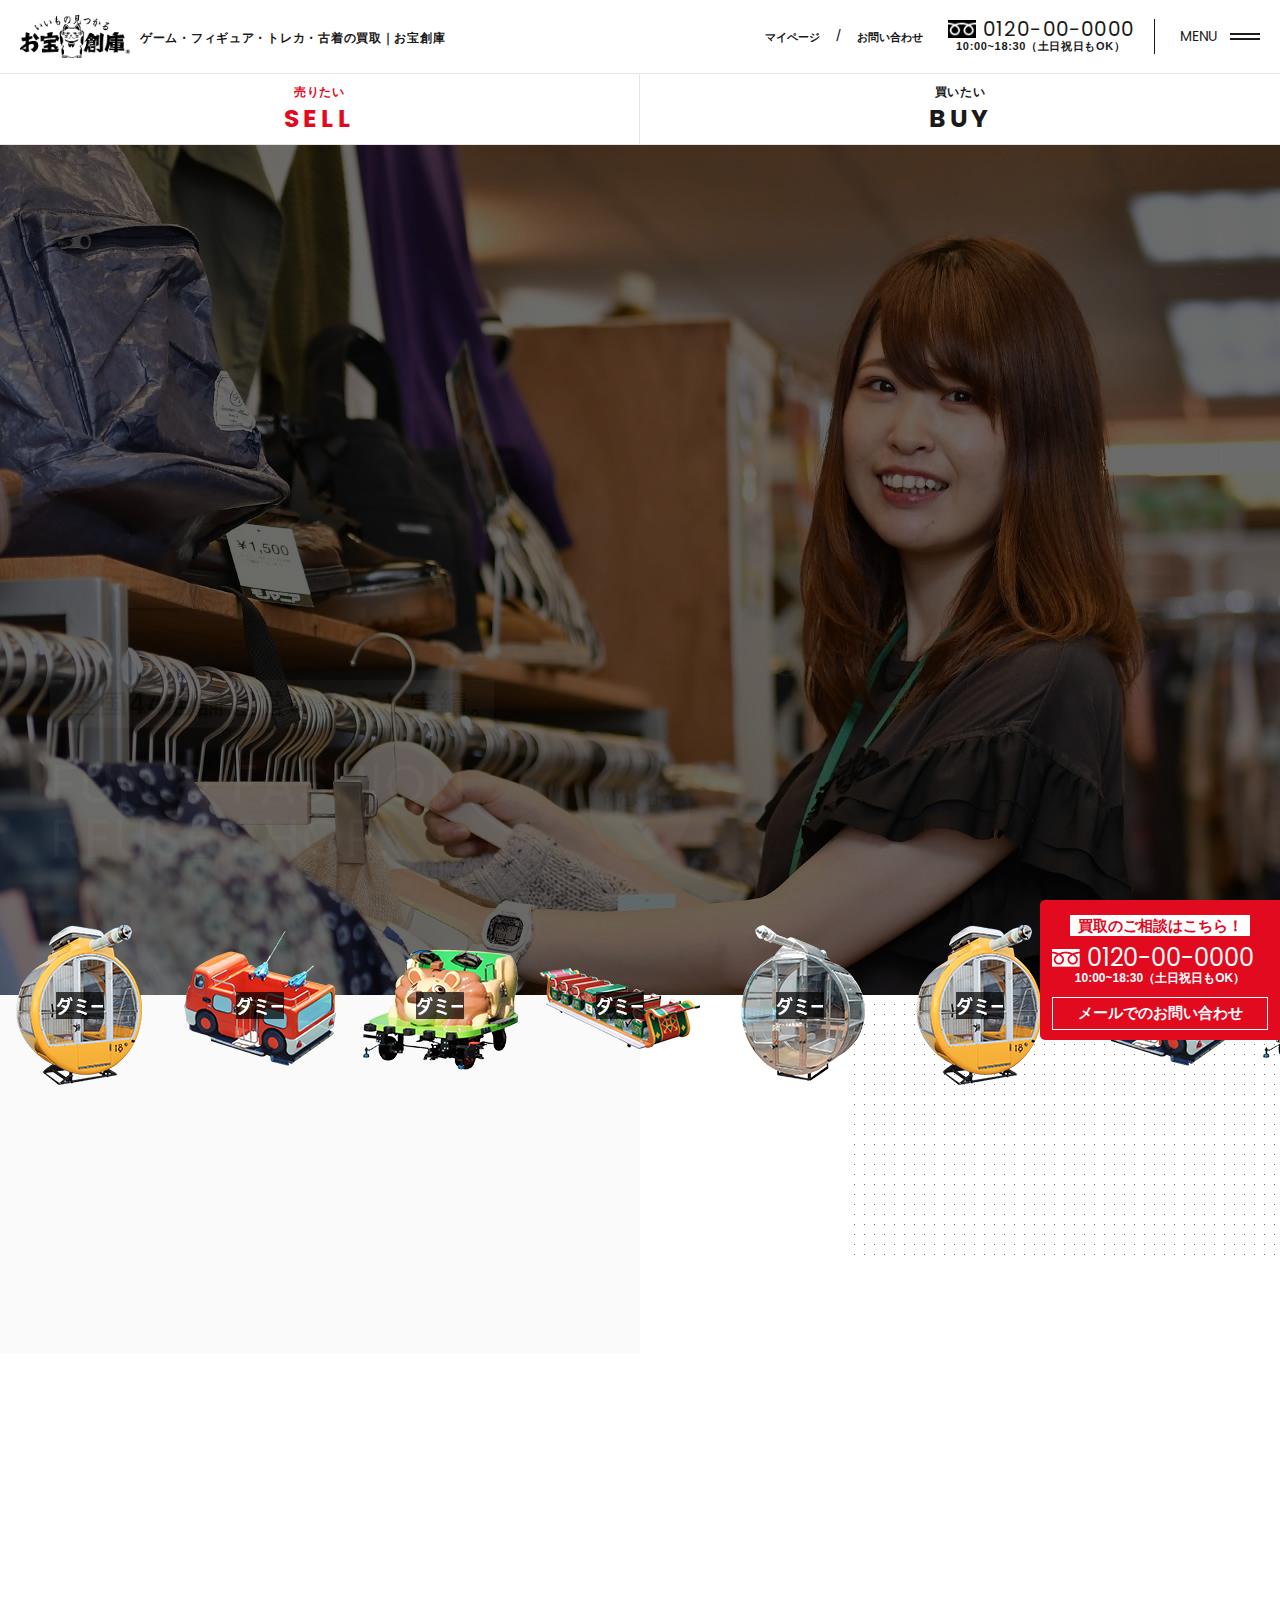
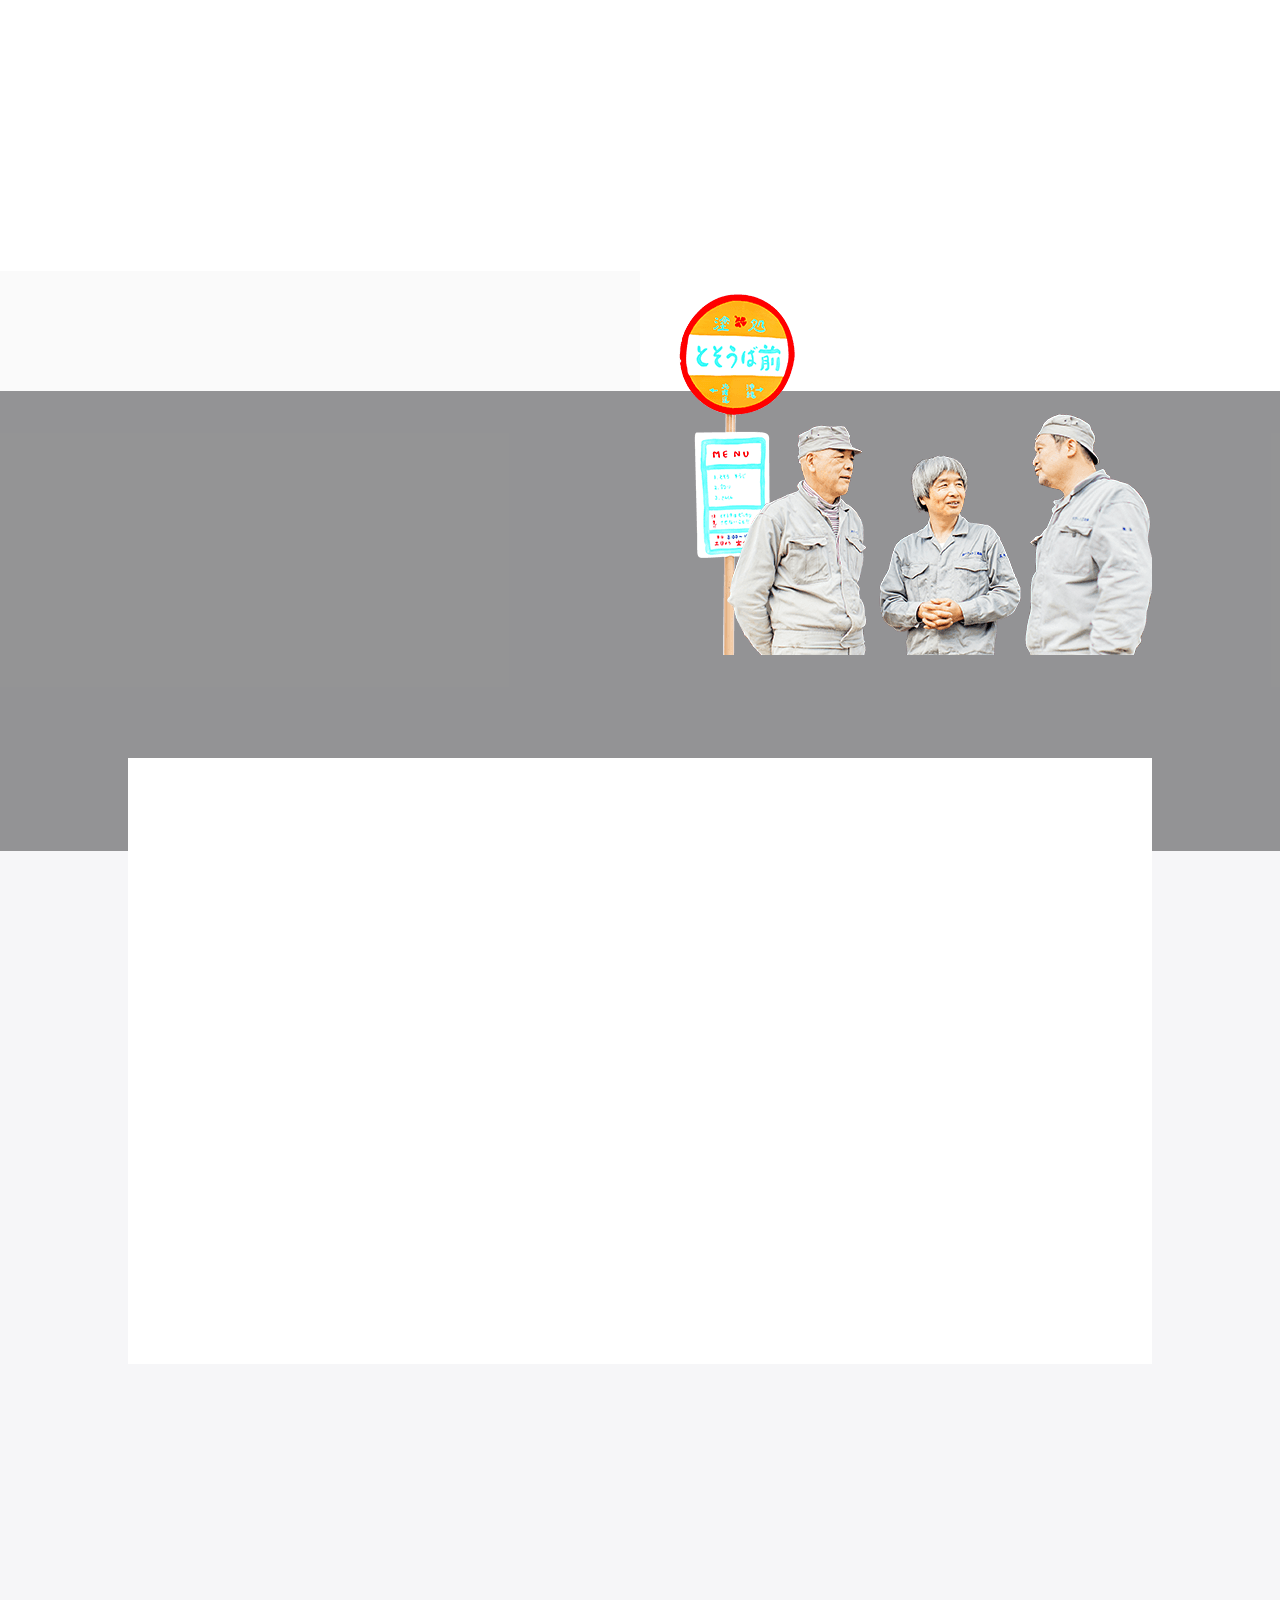
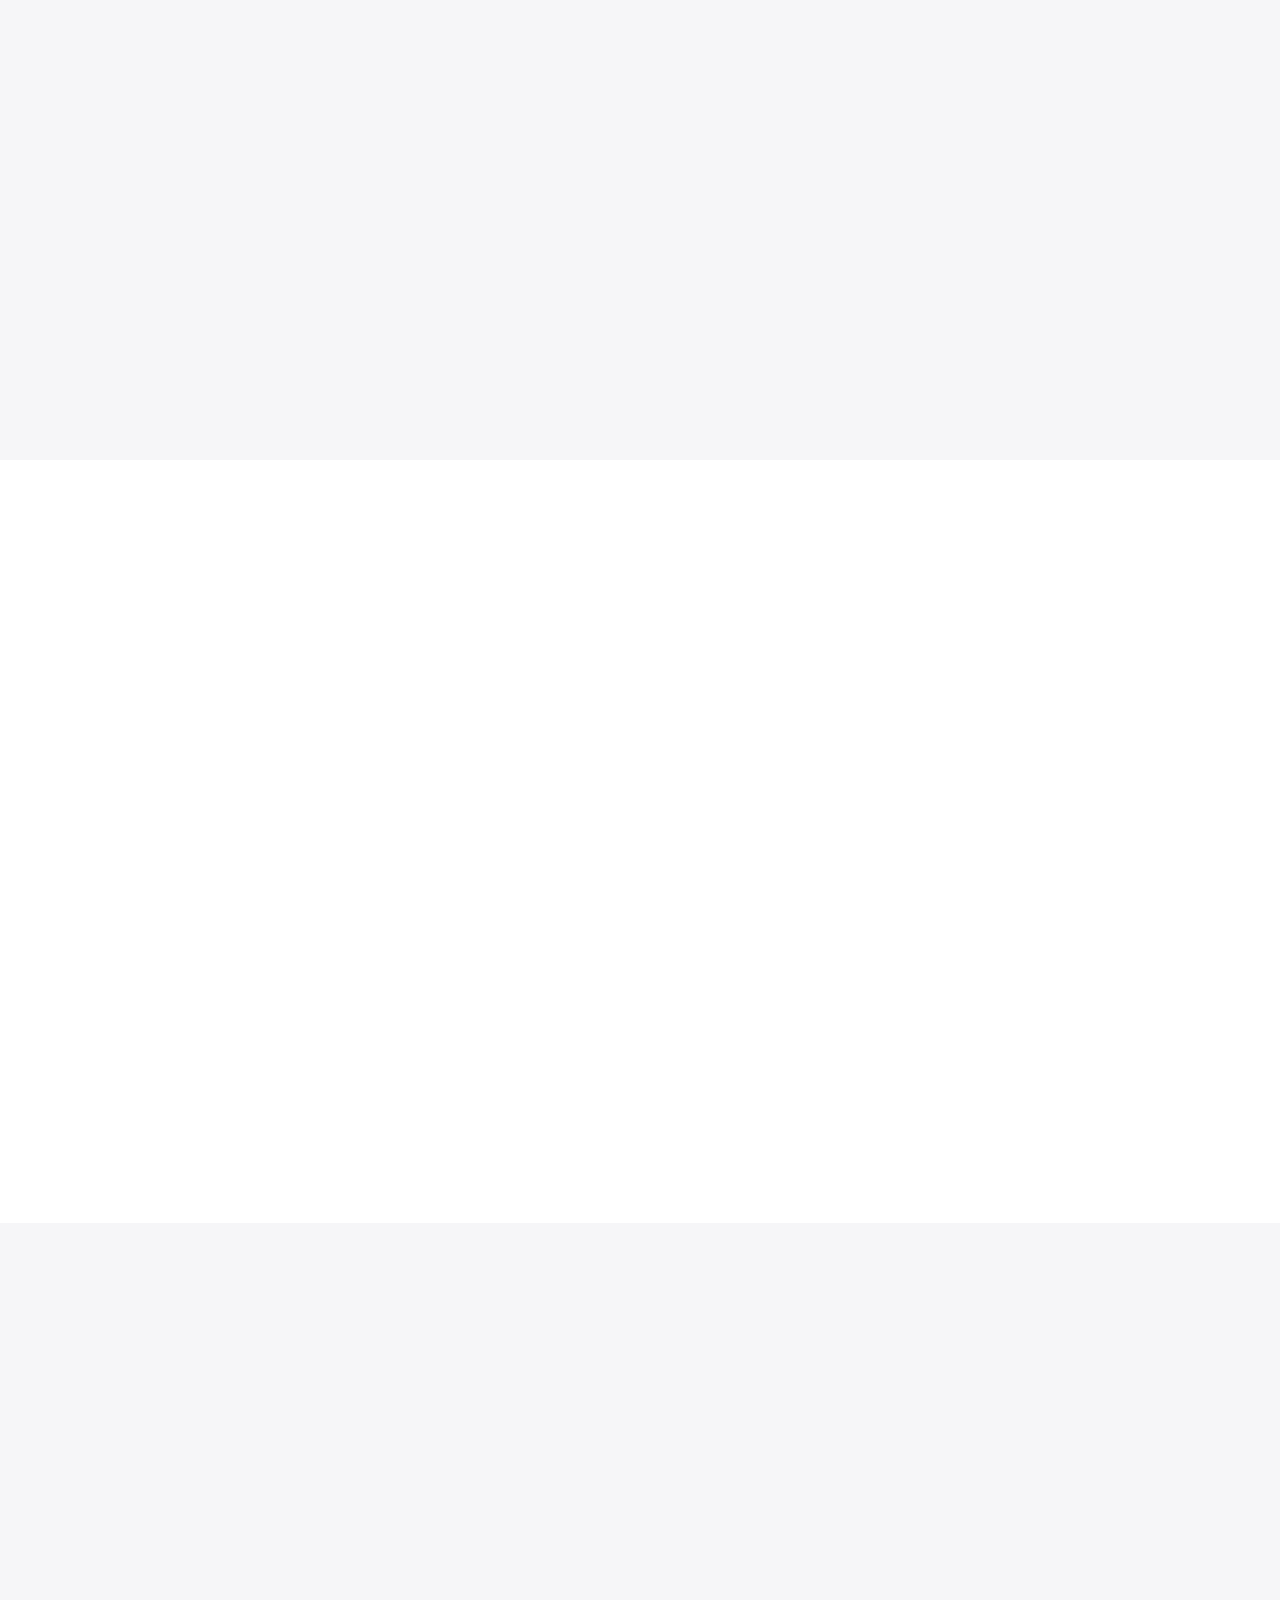
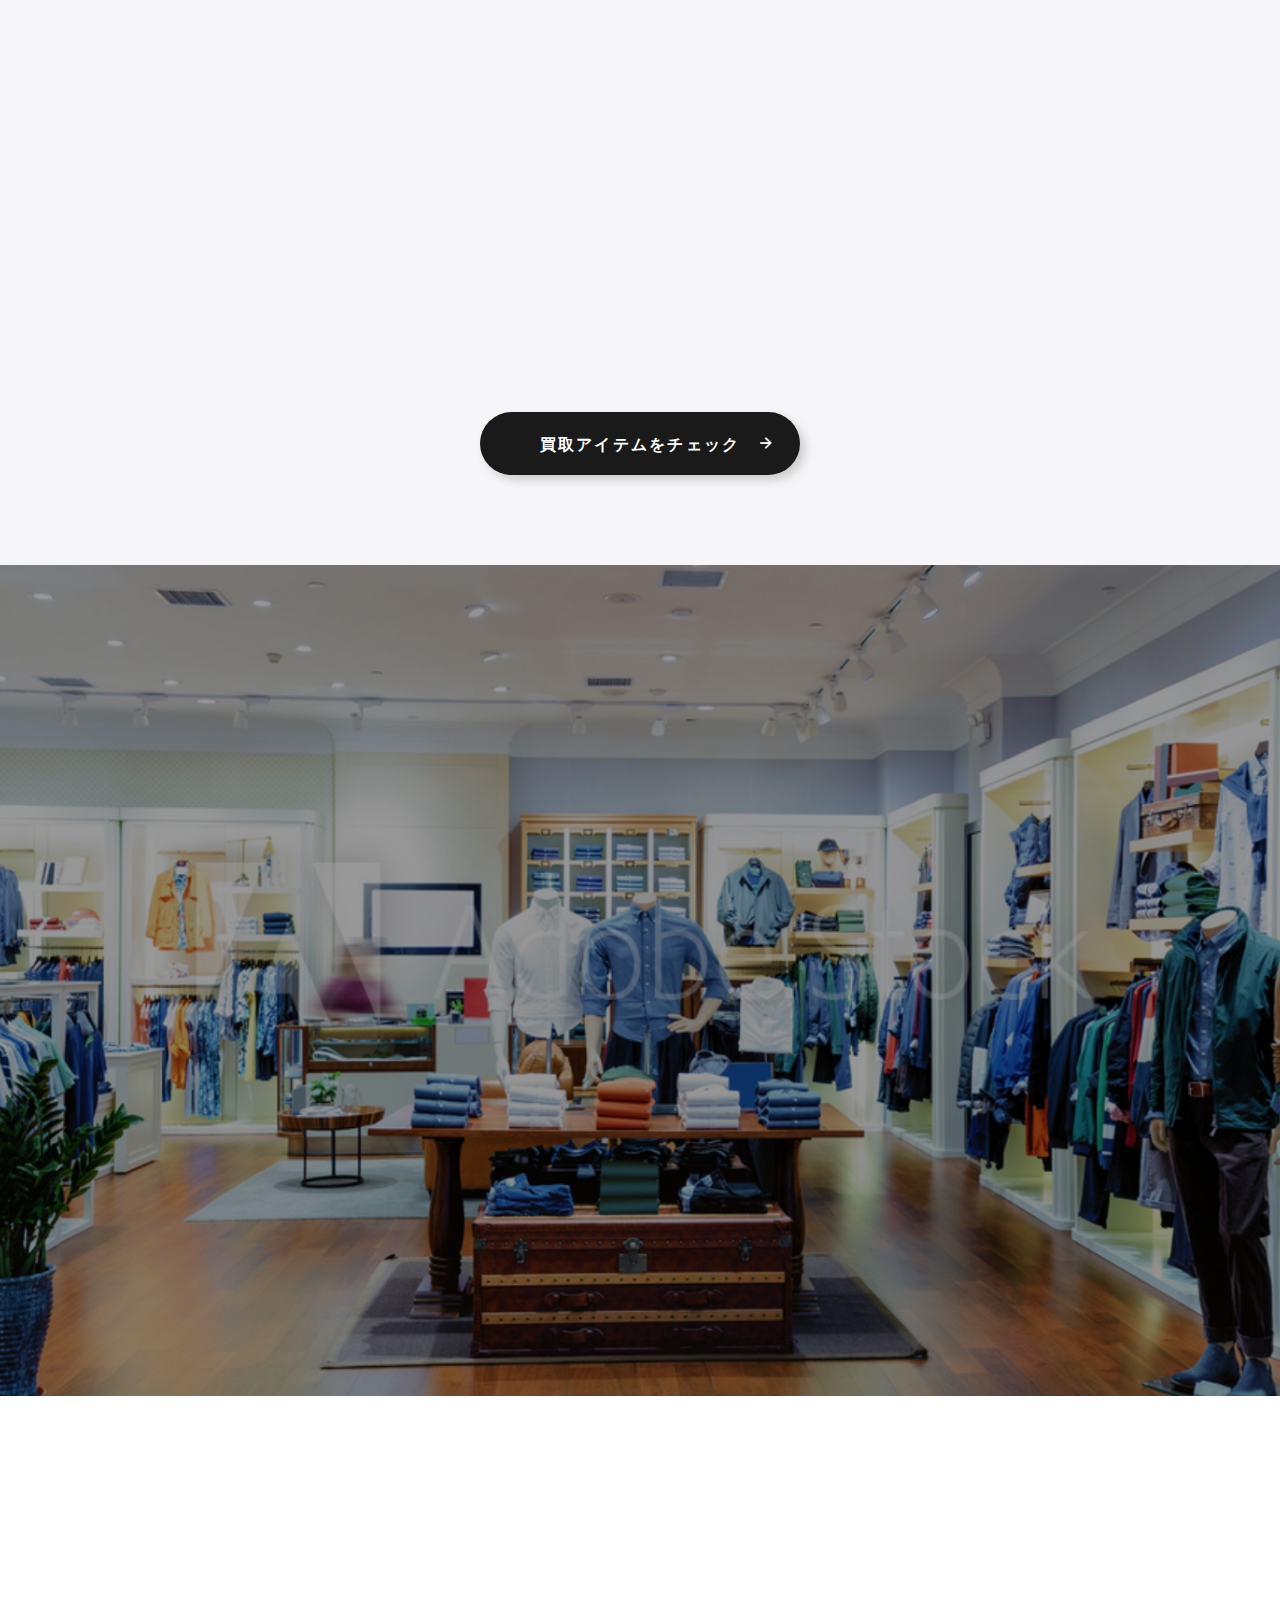
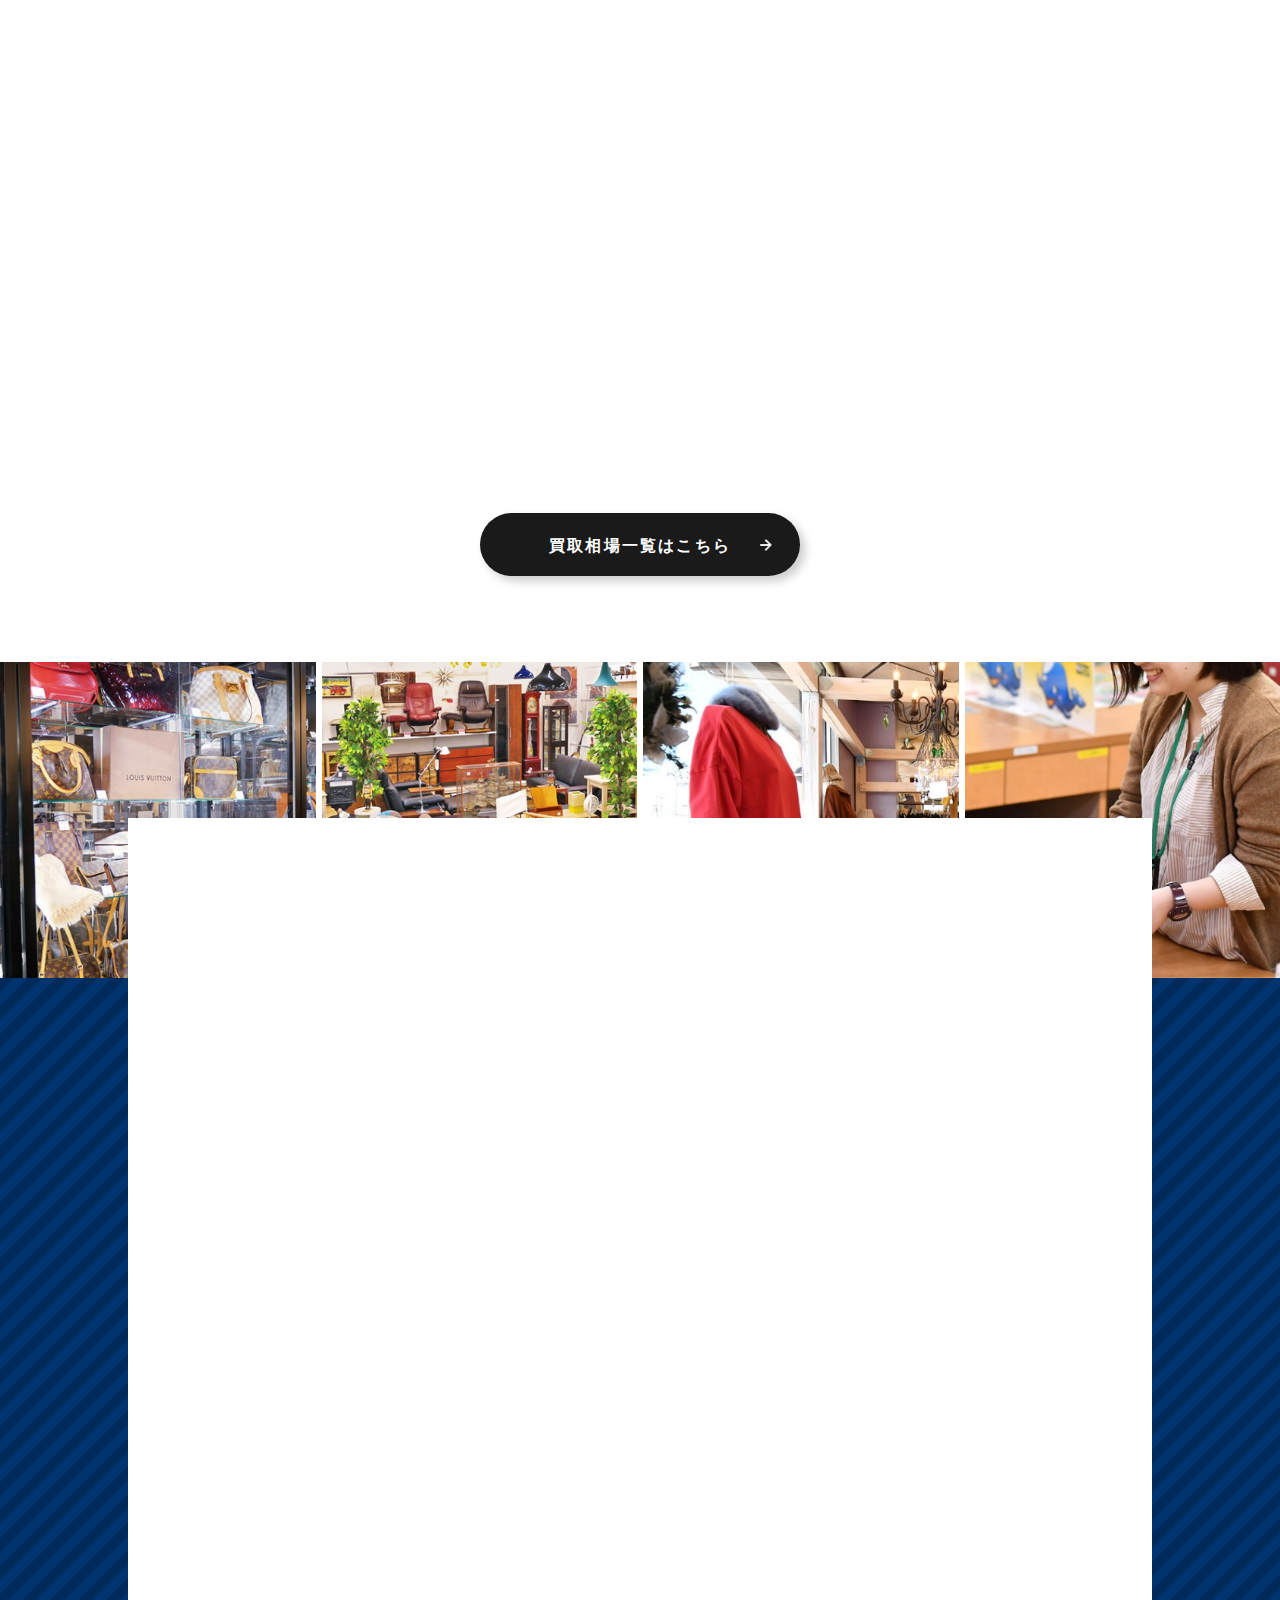
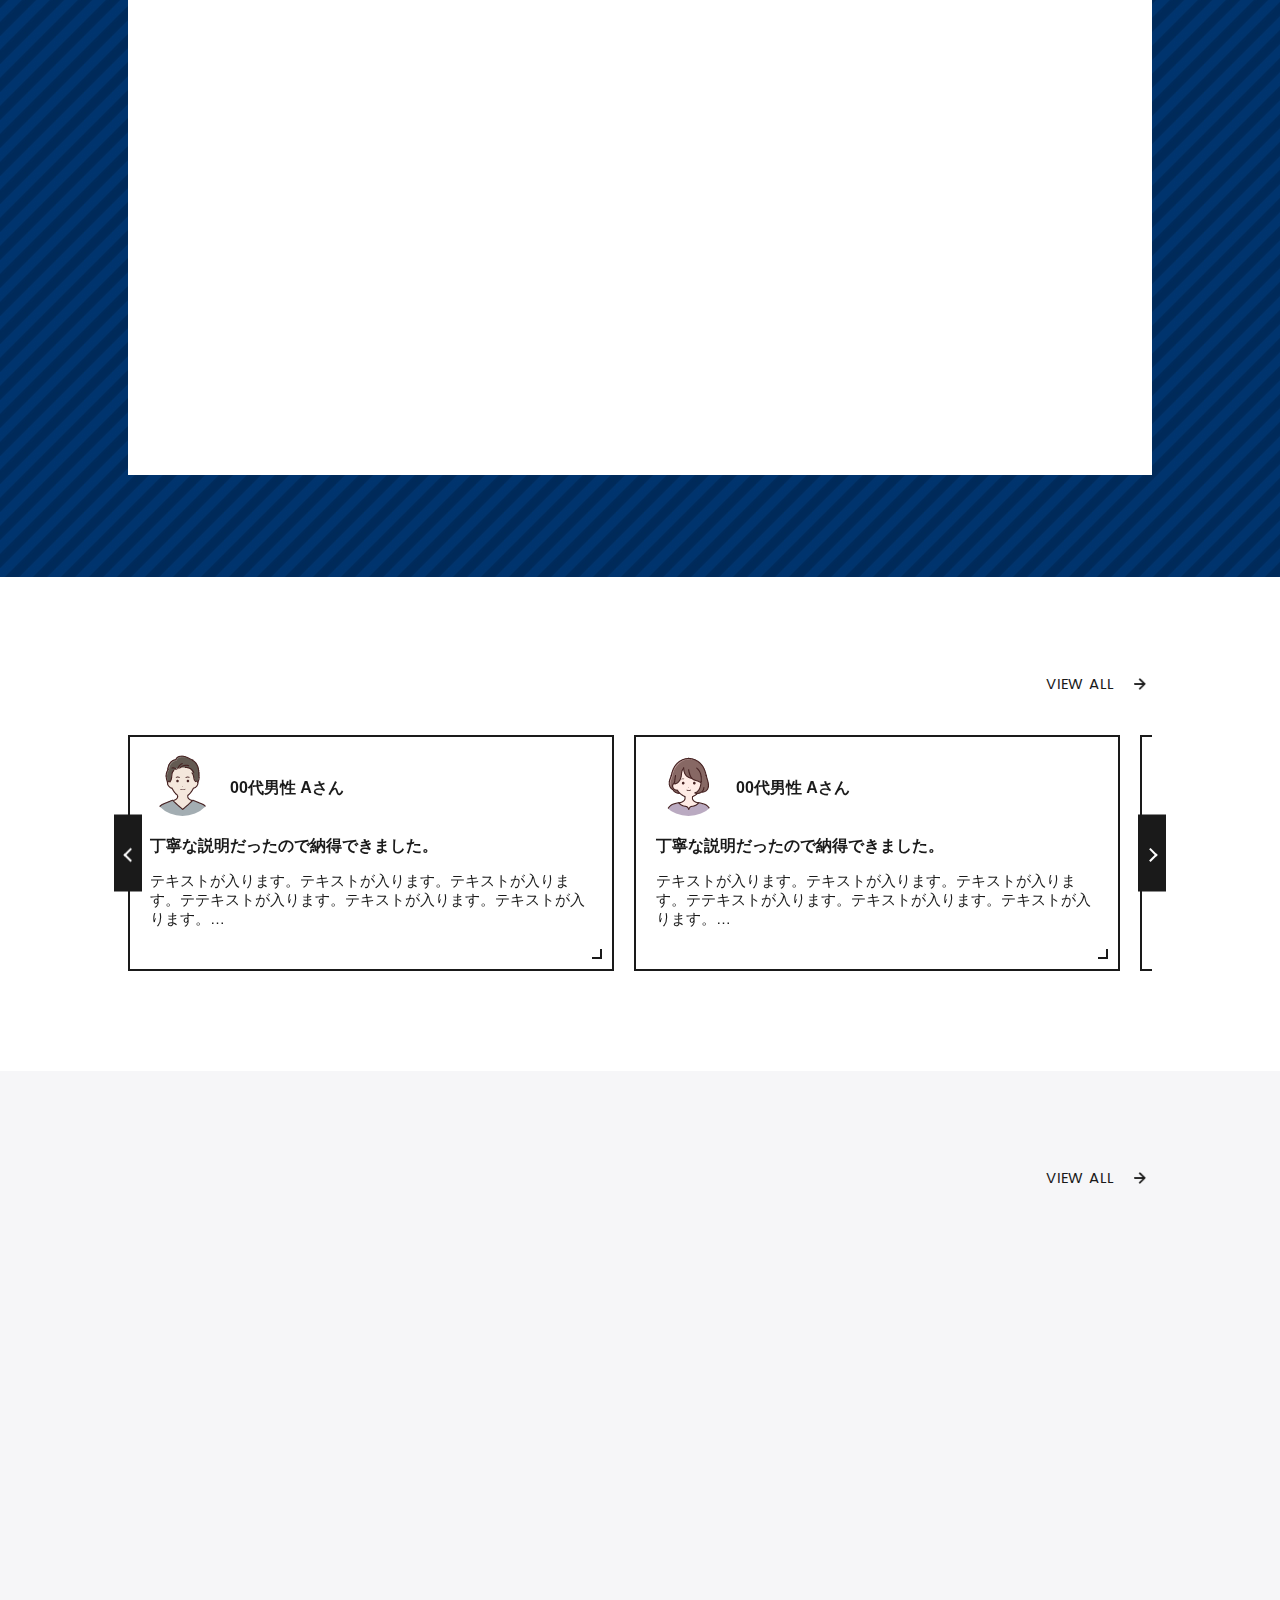
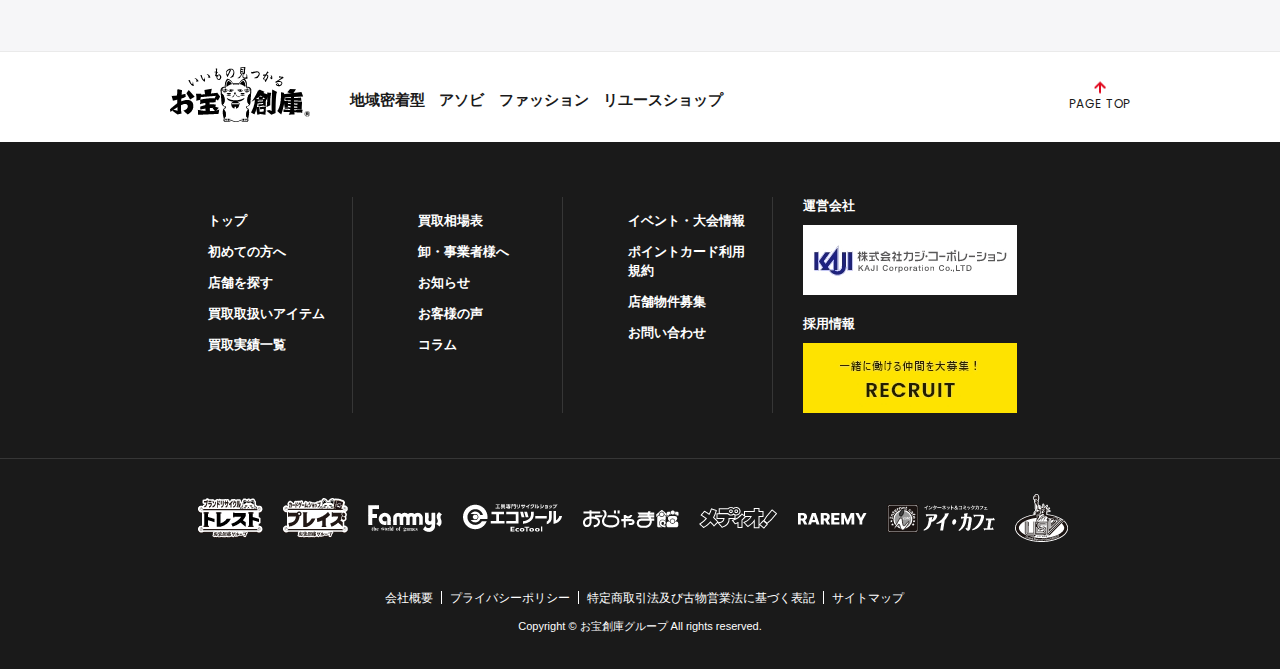
<file: index.html>
<!DOCTYPE html>
<html lang="ja">
<head>
<meta charset="UTF-8">
<meta name="description" content="{[#SITE_DESCRIPTION#]}">
<meta name="keywords" content="{[#SITE_KEYWORDS#]}">
<meta name="format-detection" content="telephone=no">
<title>お宝創庫様_TOP</title>
<script type="text/javascript">
	if ((navigator.userAgent.indexOf('iPhone') > 0) || navigator.userAgent.indexOf('iPod') > 0 || navigator.userAgent.indexOf('Android') > 0) {
		document.write('<meta name="viewport" content="width=device-width, initial-scale=1">');
	}else{
		document.write('<meta name="viewport" content="width=1200">');
	}
</script>
<link rel="stylesheet" href="assets/css/normalize.css" media="all">
<link rel="stylesheet" href="assets/css/slick.css" media="all">
<link rel="stylesheet" href="assets/css/style.css" media="all">
<link rel="stylesheet" href="assets/css/content.css" media="all">
<link rel="index contents" href="/" title="ホーム">
</head>

<body class="top-page">

	<!-- Header -->
	<header id="header">
		<div class="hleft">
			<h1 id="logo"><a href="/"><img src="assets/img/common/logo.png" alt=""></a></h1>
			<p id="description" class="pc">ゲーム・フィギュア・トレカ・古着の買取｜お宝創庫</p>
		</div>
		<div class="hright">
			<ul class="btn-sellbuy-fixed pc">
				<li><a href="javascript:void(0);" rel="#nav-sell">売りたい <span class="en poppins">SELL</span></a></li>
				<li><a href="javascript:void(0);" rel="#nav-buy">買いたい <span class="en poppins">BUY</span></a></li>
			</ul>
			<div class="hnav pc"><a href="#">マイページ</a>　/　<a href="#">お問い合わせ</a></div>
			<div class="hcontact pc"><a href="tel:0120-00-0000" class="tel poppins">0120-00-0000</a><span class="time">10:00~18:30（土日祝日もOK）</span></div>
			<div class="hbtns sp">
				<ul>
					<li><a href="#"><img src="assets/img/common/icon_LINE_sp.png" alt=""><span>LINE査定</span></a></li>
					<li><a href="tel:0120-00-0000"><img src="assets/img/common/icon_tel_sp.png" alt=""><span>TEL</span></a></li>
					<li><a href="#"><img src="assets/img/common/icon_mypage_sp.png" alt=""><span>マイページ</span></a></li>
				</ul>
			</div>
			<div class="openmenu"><span class="poppins pc">MENU</span></div>
		</div>
	</header>
	<!-- End Header -->

	<!-- SELL & BUY -->
	<ul class="btn-sellbuy">
		<li class="btn-sell"><a href="javascript:voice(0);" rel="#nav-sell"><span class="jp">売りたい</span><span class="en poppins">SELL</span></a></li>
		<li class="btn-buy"><a href="javascript:voice(0);" rel="#nav-buy"><span class="jp">買いたい</span><span class="en poppins">BUY</span></a></li>
	</ul>
	<div class="nav-sellbuy-wrap">
		<div class="nav-sell nav-box" id="nav-sell">
			<div class="w1000">
				<ul class="nav-sell-primary">
					<li><a href="#" class="imgover"><span class="icon"><img src="assets/img/common/icon_guide.png" alt=""></span><span>初めての方へ</span></a></li>
					<li><a href="#" class="imgover"><span class="icon"><img src="assets/img/common/icon_find.png" alt=""></span><span>店舗を探す</span></a></li>
					<li><a href="#" class="imgover"><span class="icon"><img src="assets/img/common/icon_LINE.png" alt=""></span><span>LINE査定</span></a></li>
					<li><a href="#" class="imgover"><span class="icon"><img src="assets/img/common/icon_store.png" alt=""></span><span>店頭買取</span></a></li>
					<li><a href="#" class="imgover"><span class="icon"><img src="assets/img/common/icon_delivery.png" alt=""></span><span>宅配買取</span></a></li>
					<li><a href="#" class="imgover"><span class="icon"><img src="assets/img/common/icon_visit.png" alt=""></span><span>出張買取</span></a></li>
					<li class="sp"><a href="#"><span>買取取扱いアイテム</span></a></li>
				</ul>
				<ul class="nav-sell-secondary pc">
					<li><a href="#" class="imgover"><span class="icon"><img src="assets/img/common/icon_game.png" alt=""></span><span>ゲーム</span></a></li>
					<li><a href="#" class="imgover"><span class="icon"><img src="assets/img/common/icon_tradingcard.png" alt=""></span><span>トレーディング<br>カード</span></a></li>
					<li><a href="#" class="imgover"><span class="icon"><img src="assets/img/common/icon_figure.png" alt=""></span><span>フィギュア</span></a></li>
					<li><a href="#" class="imgover"><span class="icon"><img src="assets/img/common/icon_hobby.png" alt=""></span><span>ホビー</span></a></li>
					<li><a href="#" class="imgover"><span class="icon"><img src="assets/img/common/icon_plasticmodel.png" alt=""></span><span>プラモデル</span></a></li>
					<li><a href="#" class="imgover"><span class="icon"><img src="assets/img/common/icon_fashion.png" alt=""></span><span>古着</span></a></li>
					<li><a href="#" class="imgover"><span class="icon"><img src="assets/img/common/icon_brandwatch.png" alt=""></span><span>ブランド・<br>時計</span></a></li>
					<li><a href="#" class="imgover"><span class="icon"><img src="assets/img/common/icon_application.png" alt=""></span><span>家電</span></a></li>
					<li><a href="#" class="imgover"><span class="icon"><img src="assets/img/common/icon_outdoor.png" alt=""></span><span>アウトドア・<br>スポーツ</span></a></li>
					<li><a href="#" class="imgover"><span class="icon"><img src="assets/img/common/icon_liquor.png" alt=""></span><span>お酒</span></a></li>
				</ul>
			</div>
		</div>

		<div class="nav-buy nav-box" id="nav-buy">
			<div class="w1000">
				<ul class="nav-buy-primary">
					<li><a href="#" class="imgover"><span class="icon"><img src="assets/img/common/icon_find.png" alt=""></span><span>店舗を探す</span></a></li>
					<li><a href="#" class="imgover"><span class="icon"><img src="assets/img/common/icon_cart.png" alt=""></span><span>オンラインストア</span></a></li>
					<li><a href="#" class="imgover"><span class="icon"><img src="assets/img/common/icon_yahoo.png" alt=""></span><span>ヤフオク！</span></a></li>
					<li><a href="#" class="imgover"><span class="icon"><img src="assets/img/common/icon_rakuten.png" alt=""></span><span>楽天市場</span></a></li>
					<li><a href="#" class="imgover"><span class="icon"><img src="assets/img/common/icon_fammys.png" alt=""></span><span>ファミーズ</span></a></li>
				</ul>
			</div>
		</div>
	</div>
	<!-- End SELL & BUY -->

	<!-- Main Menu -->
	<div id="gnav">		
		<div class="w1000">
			<div class="gnav-content">
				<div class="gnav-sellbuy">
					<nav class="nav-links col">
						<p class="ttl sell openmenu-sup"><span class="jp">売りたい</span><span class="en sp poppins">SELL</span></p>
						<ul class="sub-list-sellbuy sub-list-01">
							<li><a href="#" class="over-line over-line-white">初めての方へ</a></li>
							<li><a href="#" class="over-line over-line-white">店頭買取</a></li>
							<li><a href="#" class="over-line over-line-white">出張買取</a></li>
							<li><a href="#" class="over-line over-line-white">宅配買取</a></li>
							<li><a href="#" class="over-line over-line-white">LINE査定</a></li>
						</ul>
					</nav>
					<nav class="nav-links col">
						<p class="ttl buy openmenu-sup"><span class="jp">買いたい</span><span class="en sp poppins">BUY</span></p>
						<ul class="sub-list-sellbuy sub-list-02">
							<li><a href="#" class="over-line over-line-white">オンラインストア</a></li>
							<li><a href="#" class="over-line over-line-white">ヤフオク</a></li>
							<li><a href="#" class="over-line over-line-white">楽天市場</a></li>
							<li><a href="#" class="over-line over-line-white">ファミーズ</a></li>
						</ul>
					</nav>
				</div>
				<div class="gnav-site">
					<nav class="nav-links col">
						<ul>
							<li><a href="#" class="over-line over-line-white">トップ</a></li>
							<li><a href="#" class="over-line over-line-white">店舗を探す</a></li>
							<li><a href="#" class="over-line over-line-white">買取取扱いアイテム</a></li>
							<li><a href="#" class="over-line over-line-white">買取実績一覧</a></li>
							<li><a href="#" class="over-line over-line-white">買取相場表</a></li>
							<li><a href="#" class="over-line over-line-white">卸・事業者様へ</a></li>
							<li><a href="#" class="over-line over-line-white">お知らせ</a></li>
						</ul>
					</nav>
					<nav class="nav-links col">
						<ul>
							<li><a href="#" class="over-line over-line-white">お客様の声</a></li>
							<li><a href="#" class="over-line over-line-white">買取コラム</a></li>
							<li><a href="#" class="over-line over-line-white">イベント・⼤会情報</a></li>
							<li><a href="#" class="over-line over-line-white">ポイントカード利⽤規約</a></li>
							<li><a href="#" class="over-line over-line-white">店舗物件募集</a></li>
							<li><a href="#" class="over-line over-line-white">お問い合わせ</a></li>
						</ul>
					</nav>
				</div>
			</div>
			<ul class="list-banners pc">
				<li>
					<span class="ttl">運営会社</span>
					<a href="#"><img src="assets/img/common/bnr_01.jpg" alt=""></a>
				</li>
				<li>
					<span class="ttl">採用情報</span>
					<a href="#"><img src="assets/img/common/bnr_02.jpg" alt=""></a>
				</li>
			</ul>
			<nav class="site-links pc">
				<ul>
					<li><a href="#" class="over-line over-line-white">会社概要</a></li>
					<li><a href="#" class="over-line over-line-white">プライバシーポリシー</a></li>
					<li><a href="#" class="over-line over-line-white">特定商取引法及び古物営業法に基づく表記</a></li>
					<li><a href="#" class="over-line over-line-white">サイトマップ</a></li>
				</ul>
			</nav>
		</div>
		<div class="closemenu"><span class="poppins">CLOSE</span></div>
	</div>
	<!-- End Main Menu -->

	<!-- Main Visual -->
	<div id="main-visual">
		<ul class="main-slider">
			<li class="item01"></li>
			<li class="item02"></li>
			<li class="item03"></li>
		</ul>
		<div class="main-text">
			<p class="txt01"><img src="assets/img/txt_visual.png" alt=""></p>
			<p class="txt02 poppins">FUN & FASHION<br>REUSE SHOP.</p>
		</div>
		<div class="btn-pickup"><a href="#pickup" class="poppins">PICK UP!</a></div>
		<div id="scroll" class="pc">
			<img src="assets/img/SCROLL.svg" alt="">
			<div class="line-vertical"><span>-</span></div>
		</div>
	</div>
	<div id="slider-loops" class="autoplay">
		<div class="item"><img src="assets/img/loop_01.png" alt=""></div>
		<div class="item"><img src="assets/img/loop_02.png" alt=""></div>
		<div class="item"><img src="assets/img/loop_03.png" alt=""></div>
		<div class="item"><img src="assets/img/loop_04.png" alt=""></div>
		<div class="item"><img src="assets/img/loop_05.png" alt=""></div>
		<div class="item"><img src="assets/img/loop_01.png" alt=""></div>
		<div class="item"><img src="assets/img/loop_02.png" alt=""></div>
		<div class="item"><img src="assets/img/loop_03.png" alt=""></div>
		<div class="item"><img src="assets/img/loop_04.png" alt=""></div>
		<div class="item"><img src="assets/img/loop_05.png" alt=""></div>
		<div class="item"><img src="assets/img/loop_01.png" alt=""></div>
		<div class="item"><img src="assets/img/loop_02.png" alt=""></div>
		<div class="item"><img src="assets/img/loop_03.png" alt=""></div>
		<div class="item"><img src="assets/img/loop_04.png" alt=""></div>
		<div class="item"><img src="assets/img/loop_05.png" alt=""></div>
	</div>
	<!-- End Main Visual -->

	<!-- Right fixed -->
	<div id="side-menu" class="pc">
		<ul>
			<li class="menu-LINE"><a href="#" class="imgover"><img src="assets/img/icons/icon_LINE.png" alt=""><span>LINE査定</span></a></li>
			<li class="menu-store"><a href="#" class="imgover"><img src="assets/img/icons/icon_store.png" alt=""><span>店頭買取</span></a></li>
			<li class="menu-delivery"><a href="#" class="imgover"><img src="assets/img/icons/icon_delivery.png" alt=""><span>宅配買取</span></a></li>
			<li class="menu-visit"><a href="#" class="imgover"><img src="assets/img/icons/icon_visit.png" alt=""><span>出張買取</span></a></li>
			<li class="menu-price"><a href="#" class="imgover"><img src="assets/img/icons/icon_price.png" alt=""><span>買取相場</span></a></li>
		</ul>
	</div>

	<div id="side-contact" class="pc">
		<p class="ttl cl-red">買取のご相談はこちら！</p>
		<p class="txt"><a href="tel:0120-00-0000" class="tel poppins">0120-00-0000</a><span class="time">10:00~18:30（土日祝日もOK）</span></p>
		<p><a href="contact.html" class="btn">メールでのお問い合わせ</a></p>
	</div>
	<!-- End Right fixed -->

	<!-- Bottom fixed -->
	<div id="fixed-bottom-sp">
		<p class="contact"><a href="tel:0120-00-0000" class="tel poppins">0120-00-0000</a><span class="time">10:00~18:30（土日祝日もOK）</span></p>
		<p class="btn"><a href="#"><img src="assets/img/icons/icon_find_o.png" alt=""><span>店舗検索</span></a></p>
		<p class="btn"><a href="#"><img src="assets/img/icons/icon_price_o.png" alt=""><span>買取相場</span></a></p>
	</div>
	<!-- End Bottom fixed -->

	<!-- Contents -->
	<main id="contents">

		<div class="sec-greeting">
			<div class="container">
				<div class="greeting-content">
					<div class="greeting-left">
						<h2 class="top-headline01 fadeup"><span class="en poppins">WHO WE ARE ?</span><span class="jp">お宝創庫とは？</span></h2>	
						<div class="img-greeting ani-img effect">
							<img src="assets/img/img_greeting.jpg" alt="" class="imgfull">
						</div>
					</div>
					<div class="greeting-right">
						<p class="txt-vertical fadeup"><img src="assets/img/txt_greeting.svg" alt=""></p>
						<p class="txt-greeting fadeup">お宝創庫グループは愛知県を中心に全国40店舗以上展開する地域密着型リユースショップです。ゲーム、トレカ、アニメ、ホビー、ファッション、家電、スポーツ用品、工具等々、多岐商材をリュースとして取扱をしております。</p>
						<p class="fadeup"><a href="#" class="top-btn btn-guide">初めての方へ</a></p>
					</div>
				</div>
			</div>
		</div>
		<!-- sec-greeting -->

		<div class="sec-information bg-gray">
			<div class="main-information"><img src="assets/img/information_01.jpg" alt="" class="imgfull"></div>
			<div class="container">
				<div class="content-information">
					<div class="ttl-information">
						<h2 class="top-headline01 fadeup"><span class="en poppins cl-white">INFORMATION</span><span class="jp cl-white">新着情報・お知らせ</span></h2>	
						<p class="img pc"><img src="assets/img/information_02.png" alt=""></p>
					</div>
					<div class="news">
						<div class="tabs-switch">
							<ul id="tab-news" class="tab-link bg-black fadeup">
								<li class="active"><a href="#tab-news-01">すべて</a></li>
								<li><a href="#tab-news-02">お知らせ</a></li>
								<li><a href="#tab-news-03">店舗ニュース</a></li>
							</ul>
							<div class="tab-content bg-white">
								<div class="tab-box" id="tab-news-01">
									<div class="list-news">
										<div class="item fadeup">
											<p class="img"><a href="#"><img src="assets/img/news_01.jpg" alt=""></a></p>
											<div class="topic">
												<p class="bar"><span class="date poppins">2020/00/00</span><span class="cat">お知らせ</span></p>
												<p class="des"><a href="#">太鼓の達人ドコどんRPGパック！発売中です。</a></p>
											</div>
										</div>
										<div class="item fadeup">
											<p class="img"><a href="#"><img src="assets/img/news_01.jpg" alt=""></a></p>
											<div class="topic">
												<p class="bar"><span class="date poppins">2020/00/00</span><span class="cat">お知らせ</span></p>
												<p class="des"><a href="#">太鼓の達人ドコどんRPGパック！発売中です。</a></p>
											</div>
										</div>
										<div class="item fadeup">
											<p class="img"><a href="#"><img src="assets/img/news_01.jpg" alt=""></a></p>
											<div class="topic">
												<p class="bar"><span class="date poppins">2020/00/00</span><span class="cat">お知らせ</span></p>
												<p class="des"><a href="#">太鼓の達人ドコどんRPGパック！発売中です。</a></p>
											</div>
										</div>
									</div>
								</div>

								<div class="tab-box" id="tab-news-02">
									<div class="list-news">
										<div class="item fadeup">
											<p class="img"><a href="#"><img src="assets/img/news_01.jpg" alt=""></a></p>
											<div class="topic">
												<p class="bar"><span class="date poppins">2020/00/00</span><span class="cat">お知らせ</span></p>
												<p class="des"><a href="#">太鼓の達人ドコどんRPGパック！発売中です。</a></p>
											</div>
										</div>
										<div class="item fadeup">
											<p class="img"><a href="#"><img src="assets/img/news_01.jpg" alt=""></a></p>
											<div class="topic">
												<p class="bar"><span class="date poppins">2020/00/00</span><span class="cat">お知らせ</span></p>
												<p class="des"><a href="#">太鼓の達人ドコどんRPGパック！発売中です。</a></p>
											</div>
										</div>
									</div>
								</div>

								<div class="tab-box" id="tab-news-03">
									<div class="list-news">
										<div class="item fadeup">
											<p class="img"><a href="#"><img src="assets/img/news_01.jpg" alt=""></a></p>
											<div class="topic">
												<p class="bar"><span class="date poppins">2020/00/00</span><span class="cat">お知らせ</span></p>
												<p class="des"><a href="#">太鼓の達人ドコどんRPGパック！発売中です。</a></p>
											</div>
										</div>
									</div>
								</div>
								
								<p class="fadeup"><a href="#" class="top-btn btn-viewall poppins">VIEW ALL</a></p>

							</div>
						</div>
					</div>
				</div>
			</div>
		</div>
		<!-- sec-information -->

		<div id="pickup" class="sec-pickup bg-gray">
			<div class="container">
				<h2 class="top-headline02 fadeup"><span class="en poppins">PICK UP!</span><span class="jp">注目のコンテンツ</span></h2>
				<ul class="list col-4 fadeup pc">
					<li class="item"><a href="#"><img src="assets/img/pickup_01.jpg" alt=""></a></li>
					<li class="item"><a href="#"><img src="assets/img/pickup_02.jpg" alt=""></a></li>
					<li class="item"><a href="#"><img src="assets/img/pickup_03.jpg" alt=""></a></li>
					<li class="item"><a href="#"><img src="assets/img/pickup_04.jpg" alt=""></a></li>
				</ul>
				<ul class="list col-3 fadeup" id="slider-pickup">
					<li class="item"><a href="#"><img src="assets/img/pickup_05.jpg" alt=""></a></li>
					<li class="item"><a href="#"><img src="assets/img/pickup_06.jpg" alt=""></a></li>
					<li class="item"><a href="#"><img src="assets/img/pickup_07.jpg" alt=""></a></li>
					<li class="item sp"><a href="#"><img src="assets/img/pickup_05.jpg" alt=""></a></li>
					<li class="item sp"><a href="#"><img src="assets/img/pickup_06.jpg" alt=""></a></li>
					<li class="item sp"><a href="#"><img src="assets/img/pickup_07.jpg" alt=""></a></li>
					<li class="item sp"><a href="#"><img src="assets/img/pickup_06.jpg" alt=""></a></li>
				</ul>
			</div>
		</div>
		<!-- sec-pickup -->

		<div class="sec-newarrival">
			<h2 class="top-headline01 ttl align-c fadeup"><span class="en poppins">NEW ARRIVAL</span><span class="jp">新入荷／買取実績</span></h2>
			<div id="slider-newarrival" class="list fadeup">
				<div class="item">
					<a href="#">
						<figure class="photo">
							<img src="assets/img/newarrival_01.jpg" alt="">
							<figcaption class="caption">トレーディングカード</figcaption>
						</figure>
						<div class="info">
							<p class="name">お宝創庫 豊田店</p>
							<p class="des">【ホビー買取情報】G.F.F. METAL COMPOSITE ＃1018 MA-06S シャ...</p>
							<p class="date poppins">2020/00/00</p>
						</div>
					</a>
				</div>
				<div class="item">
					<a href="#">
						<figure class="photo">
							<img src="assets/img/newarrival_01.jpg" alt="">
							<figcaption class="caption">フィギュア</figcaption>
						</figure>
						<div class="info">
							<p class="name">お宝創庫 豊田店</p>
							<p class="des">【ホビー買取情報】G.F.F. METAL COMPOSITE ＃1018 MA-06S シャ...</p>
							<p class="date poppins">2020/00/00</p>
						</div>
					</a>
				</div>
				<div class="item">
					<a href="#">
						<figure class="photo">
							<img src="assets/img/newarrival_01.jpg" alt="">
							<figcaption class="caption">ホビー</figcaption>
						</figure>
						<div class="info">
							<p class="name">お宝創庫 豊田店</p>
							<p class="des">【ホビー買取情報】G.F.F. METAL COMPOSITE ＃1018 MA-06S シャ...</p>
							<p class="date poppins">2020/00/00</p>
						</div>
					</a>
				</div>
				<div class="item">
					<a href="#">
						<figure class="photo">
							<img src="assets/img/newarrival_01.jpg" alt="">
							<figcaption class="caption">プラモデル</figcaption>
						</figure>
						<div class="info">
							<p class="name">お宝創庫 豊田店</p>
							<p class="des">【ホビー買取情報】G.F.F. METAL COMPOSITE ＃1018 MA-06S シャ...</p>
							<p class="date poppins">2020/00/00</p>
						</div>
					</a>
				</div>
				<div class="item">
					<a href="#">
						<figure class="photo">
							<img src="assets/img/newarrival_01.jpg" alt="">
							<figcaption class="caption">トレーディングカード</figcaption>
						</figure>
						<div class="info">
							<p class="name">お宝創庫 豊田店</p>
							<p class="des">【ホビー買取情報】G.F.F. METAL COMPOSITE ＃1018 MA-06S シャ...</p>
							<p class="date poppins">2020/00/00</p>
						</div>
					</a>
				</div>
				<div class="item">
					<a href="#">
						<figure class="photo">
							<img src="assets/img/newarrival_01.jpg" alt="">
							<figcaption class="caption">プラモデル</figcaption>
						</figure>
						<div class="info">
							<p class="name">お宝創庫 豊田店</p>
							<p class="des">【ホビー買取情報】G.F.F. METAL COMPOSITE ＃1018 MA-06S シャ...</p>
							<p class="date poppins">2020/00/00</p>
						</div>
					</a>
				</div>
			</div>
			<div class="block-buttons fadeup">
				<div class="btn-slider">
					<button class="arrical-arrow" id="arrical-prev"></button>
					<button class="arrical-arrow" id="arrical-next"></button>
				</div>
				<p><a href="#" class="top-btn poppins">VIEW MORE</a></p>
			</div>
		</div>
		<!-- sec-newarrival -->

		<div id="product-list" class="bg-gray">
			<div class="container">
				<div class="pos-rel">
					<p class="txt-first fadeup pc">旬のものから<span>懐かしいお宝</span>までよりどりみどり！</p>
					<h2 class="top-headline01 fadeup"><span class="en poppins">PRODUCT LIST</span><span class="jp">買取取扱いアイテム</span></h2>
				</div>
				<ul class="list">
					<li class="fadeup">
						<a href="#" class="imgover">
							<span class="en poppins">Game</span>
							<span class="icon"><img src="assets/img/icons/icon_game.png" alt=""></span>
							<span class="jp">ゲーム</span>
						</a>
					</li>
					<li class="fadeup">
						<a href="#" class="imgover">
							<span class="en poppins">Trading cards</span>
							<span class="icon"><img src="assets/img/icons/icon_tradingcard.png" alt=""></span>
							<span class="jp">トレーディング<br class="sp">カード</span>
						</a>
					</li>
					<li class="fadeup">
						<a href="#" class="imgover">
							<span class="en poppins">Figure</span>
							<span class="icon"><img src="assets/img/icons/icon_figure.png" alt=""></span>
							<span class="jp">フィギュア</span>
						</a>
					</li>
					<li class="fadeup">
						<a href="#" class="imgover">
							<span class="en poppins">Hobby</span>
							<span class="icon"><img src="assets/img/icons/icon_hobby.png" alt=""></span>
							<span class="jp">ホビー</span>
						</a>
					</li>
					<li class="fadeup">
						<a href="#" class="imgover">
							<span class="en poppins">Plastic model</span>
							<span class="icon"><img src="assets/img/icons/icon_plasticmodel.png" alt=""></span>
							<span class="jp">プラモデル</span>
						</a>
					</li>
					<li class="fadeup">
						<a href="#" class="imgover">
							<span class="en poppins">Fashion</span>
							<span class="icon"><img src="assets/img/icons/icon_fashion.png" alt=""></span>
							<span class="jp">古着</span>
						</a>
					</li>
					<li class="fadeup">
						<a href="#" class="imgover">
							<span class="en poppins">Brand・Watch</span>
							<span class="icon"><img src="assets/img/icons/icon_brandwatch.png" alt=""></span>
							<span class="jp">ブランド・時計</span>
						</a>
					</li>

					<li class="fadeup">
						<a href="#" class="imgover">
							<span class="en poppins">Appliances</span>
							<span class="icon"><img src="assets/img/icons/icon_application.png" alt=""></span>
							<span class="jp">家電</span>
						</a>
					</li>
					<li class="fadeup">
						<a href="#" class="imgover">
							<span class="en poppins">Outdoor・Sports</span>
							<span class="icon"><img src="assets/img/icons/icon_outdoor.png" alt=""></span>
							<span class="jp">アウトドア・<br class="sp">スポーツ</span>
						</a>
					</li>
					<li class="fadeup">
						<a href="#" class="imgover">
							<span class="en poppins">Liquor</span>
							<span class="icon"><img src="assets/img/icons/icon_liquor.png" alt=""></span>
							<span class="jp">お酒</span>
						</a>
					</li>
				</ul>
				<p><a href="#" class="top-btn btn-check poppins">買取アイテムをチェック</a></p>
			</div>
		</div>
		<!-- product-list -->

		<div id="service-guide">
			<div class="container">
				<h2 class="top-headline01 fadeup align-r"><span class="jp cl-white pc">買取サービスのご案内</span><span class="en cl-white poppins">SERVICE</span><span class="jp cl-white sp">買取サービスのご案内</span></h2>
				<ul class="list">
					<li class="line fadeup"><a href="#" class="imgover">
						<span class="icon"><img src="assets/img/icons/icon_LINE.png" alt=""></span>
						<span class="jp">簡単LINE査定</span>
						<span class="en poppins">LINE</span>
						<span class="txt">写真を撮って送るだけ！<br>スマホで気軽にすぐ分かる！</span>
						<span class="btn">詳しく見る</span>
					</a></li>
					<li class="store fadeup"><a href="#" class="imgover">
						<span class="icon"><img src="assets/img/icons/icon_store.png" alt=""></span>
						<span class="jp">店頭買取</span>
						<span class="en poppins">STORE</span>
						<span class="txt">店頭で査定、ご予約は不要。<br>1点からでも大歓迎！</span>
						<span class="btn">詳しく見る</span>
					</a></li>
					<li class="delivery fadeup"><a href="#" class="imgover">
						<span class="icon"><img src="assets/img/icons/icon_delivery.png" alt=""></span>
						<span class="jp">宅配買取</span>
						<span class="en poppins">DELIVERY</span>
						<span class="txt">詰めて送るだけ。<br>1点からでも送料無料！</span>
						<span class="btn">詳しく見る</span>
					</a></li>
					<li class="visit fadeup"><a href="#" class="imgover">
						<span class="icon"><img src="assets/img/icons/icon_visit.png" alt=""></span>
						<span class="jp">出張買取</span>
						<span class="en poppins">VISIT</span>
						<span class="txt">無料でご自宅にお伺い、<br>査定のプロがその場で査定！</span>
						<span class="btn">詳しく見る</span>
					</a></li>
				</ul>
				<div class="box-contact fadeup">
					<p class="ttl">お電話での<br class="pc">ご相談はこちら</p>
					<p><a href="tel:0120-00-0000" class="tel poppins">0120-00-0000</a><span class="time">10:00~18:30（土日祝日もOK）</span></p>
				</div>
			</div>
		</div>
		<!-- service-guide -->

		<div class="sec-purchase-prise">
			<div class="container">
				<h2 class="top-headline01 align-c fadeup"><span class="en poppins">PURCHASE PRISE</span><span class="jp">買取相場</span></h2>	
				<div class="block-search fadeup">
					<p class="ttl">メーカー名･アイテム名から探す</p>
					<form action="#" method="get">
						<div class="pos-rel">
							<input type="text" name="search" placeholder="商品名、JANコードなど" class="txt">
							<input type="submit" value="" class="btn">
						</div>
					</form>
				</div>
				<ul class="list">
					<li class="fadeup"><a href="#"><img src="assets/img/small_01.png" alt=""><span>ゲーム</span></a></li>
					<li class="fadeup"><a href="#"><img src="assets/img/small_02.png" alt=""><span>トレーディング<br>カード</span></a></li>
					<li class="fadeup"><a href="#"><img src="assets/img/small_03.png" alt=""><span>フィギュア</span></a></li>
					<li class="fadeup"><a href="#"><img src="assets/img/small_04.png" alt=""><span>ホビー</span></a></li>
					<li class="fadeup"><a href="#"><img src="assets/img/small_05.png" alt=""><span>プラモデル</span></a></li>
					<li class="fadeup"><a href="#"><img src="assets/img/small_06.png" alt=""><span>古着</span></a></li>
					<li class="fadeup"><a href="#"><img src="assets/img/small_07.png" alt=""><span>ブランド・時計</span></a></li>
					<li class="fadeup"><a href="#"><img src="assets/img/small_08.png" alt=""><span>家電</span></a></li>
					<li class="fadeup"><a href="#"><img src="assets/img/small_09.png" alt=""><span>アウトドア・<br>スポーツ</span></a></li>
					<li class="fadeup"><a href="#"><img src="assets/img/small_10.png" alt=""><span>お酒</span></a></li>
				</ul>
				<p><a href="#" class="top-btn btn-check poppins">買取相場一覧はこちら</a></p>
			</div>
		</div>
		<!-- sec-purchase-prise -->

		<div id="store-search" class="bg-stripe">
			<div class="main-search bg-white">
				<div class="main-item">
					<img src="assets/img/mainsearch_01.jpg" alt="">
				</div>
				<div class="main-item">
					<img src="assets/img/mainsearch_02.jpg" alt="">
				</div>
				<div class="main-item">
					<img src="assets/img/mainsearch_03.jpg" alt="">
				</div>
				<div class="main-item">
					<img src="assets/img/mainsearch_04.jpg" alt="">
				</div>
			</div>
			<div class="container">
				<div class="search-wrap bg-white">
					<h3 class="ttl-search fadeup"><span class="en poppins">STORE SEARCH</span><span class="jp">お店を探す</span></h3>
					<div class="tabs-switch">
						<ul id="tab-search" class="tab-link fadeup">
							<li class="active"><a href="#tab-search-01">愛知県</a></li>
							<li><a href="#tab-search-02">大阪府</a></li>
							<li><a href="#tab-search-03">京都府</a></li>
							<li><a href="#tab-search-04">兵庫県</a></li>
							<li><a href="#tab-search-05">岐阜県</a></li>
							<li><a href="#tab-search-06">岡山県</a></li>
						</ul>
						<div class="tab-content">
							<div class="tab-box" id="tab-search-01">
								<div class="list-search">
									<div class="item fadeup">
										<figure class="img"><img src="assets/img/search_01.jpg" alt=""></figure>
										<div class="info">
											<p class="name">駿河屋大須アニメ・ホビー館</p>
											<p class="address">愛知県名古屋市中区大須三丁目１６番１１号</p>
										</div>
									</div>
									<div class="item fadeup">
										<figure class="img"><img src="assets/img/search_02.jpg" alt=""></figure>
										<div class="info">
											<p class="name">お宝創庫 中村店</p>
											<p class="address">愛知県名古屋市中村区鴨付町２丁目４６</p>
										</div>
									</div>
									<div class="item fadeup">
										<figure class="img"><img src="assets/img/search_03.jpg" alt=""></figure>
										<div class="info">
											<p class="name">お宝創庫 鳴海店</p>
											<p class="address">愛知県名古屋市緑区浦里２丁目２１８</p>
										</div>
									</div>
									<div class="item fadeup">
										<figure class="img"><img src="assets/img/search_04.jpg" alt=""></figure>
										<div class="info">
											<p class="name">お宝創庫 堀田店</p>
											<p class="address">愛知県名古屋市瑞穂区新開町５−１６</p>
										</div>
									</div>
									<div class="item fadeup">
										<figure class="img"><img src="assets/img/search_05.jpg" alt=""></figure>
										<div class="info">
											<p class="name">プレイズ 堀田店</p>
											<p class="address">愛知県名古屋市瑞穂区新開町５−１６</p>
										</div>
									</div>
									<div class="item fadeup">
										<figure class="img"><img src="assets/img/search_06.jpg" alt=""></figure>
										<div class="info">
											<p class="name">ファミーズ 中川店</p>
											<p class="address">愛知県名古屋市中川区中島新町３丁目１１０９</p>
										</div>
									</div>
									<div class="item fadeup">
										<figure class="img"><img src="assets/img/search_07.jpg" alt=""></figure>
										<div class="info">
											<p class="name">お宝創庫 安城店</p>
											<p class="address">愛知県安城市南町１６−９</p>
										</div>
									</div>
									<div class="item fadeup">
										<figure class="img"><img src="assets/img/search_08.jpg" alt=""></figure>
										<div class="info">
											<p class="name">お宝創庫 イオンタウン刈谷店</p>
											<p class="address">愛知県刈谷市東境町京和１番地イオンタウン刈谷内</p>
										</div>
									</div>
									<div class="item fadeup">
										<figure class="img"><img src="assets/img/search_09.jpg" alt=""></figure>
										<div class="info">
											<p class="name">お宝創庫 刈谷店</p>
											<p class="address">愛知県刈谷市新富町４丁目９１１</p>
										</div>
									</div>
									<div class="item fadeup">
										<figure class="img"><img src="assets/img/search_10.jpg" alt=""></figure>
										<div class="info">
											<p class="name">お宝創庫 知立店</p>
											<p class="address">愛知県知立市広見１丁目９１</p>
										</div>
									</div>
									<div class="item fadeup">
										<figure class="img"><img src="assets/img/search_11.jpg" alt=""></figure>
										<div class="info">
											<p class="name">お宝創庫 豊田店</p>
											<p class="address">愛知県豊田市下市場町４丁目１７−１</p>
										</div>
									</div>
									<div class="item fadeup">
										<figure class="img"><img src="assets/img/search_12.jpg" alt=""></figure>
										<div class="info">
											<p class="name">お宝創庫 西尾店</p>
											<p class="address">愛知県西尾市新在家町中郷２０−１</p>
										</div>
									</div>
									<div class="item fadeup">
										<figure class="img"><img src="assets/img/search_13.jpg" alt=""></figure>
										<div class="info">
											<p class="name">プレイズ 安城店</p>
											<p class="address">愛知県安城市新田町小山西６０−１</p>
										</div>
									</div>
									<div class="item fadeup">
										<figure class="img"><img src="assets/img/search_14.jpg" alt=""></figure>
										<div class="info">
											<p class="name">プレイズ 西尾シャオ店</p>
											<p class="address">愛知県西尾市下町神明下５７</p>
										</div>
									</div>
									<div class="item fadeup">
										<figure class="img"><img src="assets/img/search_15.jpg" alt=""></figure>
										<div class="info">
											<p class="name">エコツール 岡崎店</p>
											<p class="address">愛知県岡崎市岩津町川畔３０−１</p>
										</div>
									</div>
									<div class="item fadeup">
										<figure class="img"><img src="assets/img/search_16.jpg" alt=""></figure>
										<div class="info">
											<p class="name">エコツール 知立店</p>
											<p class="address">愛知県知立市山町小林２７−１</p>
										</div>
									</div>
									<div class="item fadeup">
										<figure class="img"><img src="assets/img/search_17.jpg" alt=""></figure>
										<div class="info">
											<p class="name">トレスト 知立店</p>
											<p class="address">愛知県知立市広見１丁目９１</p>
										</div>
									</div>
									<div class="item fadeup">
										<figure class="img"><img src="assets/img/search_18.jpg" alt=""></figure>
										<div class="info">
											<p class="name">お宝創庫 大府店</p>
											<p class="address">愛知県大府市共和町６丁目５４−１</p>
										</div>
									</div>
									<div class="item fadeup">
										<figure class="img"><img src="assets/img/search_19.jpg" alt=""></figure>
										<div class="info">
											<p class="name">お宝創庫 半田店</p>
											<p class="address">愛知県半田市南二ツ坂町１丁目６−１１</p>
										</div>
									</div>
									<div class="item fadeup">
										<figure class="img"><img src="assets/img/search_20.jpg" alt=""></figure>
										<div class="info">
											<p class="name">プレイズ 半田店</p>
											<p class="address">愛知県半田市山代町１丁目１０６−７三栄ビル１Ｆ</p>
										</div>
									</div>
									<div class="item fadeup">
										<figure class="img"><img src="assets/img/search_21.jpg" alt=""></figure>
										<div class="info">
											<p class="name">ファミーズ 共和店</p>
											<p class="address">愛知県大府市共栄町７丁目９−１４</p>
										</div>
									</div>
									<div class="item fadeup">
										<figure class="img"><img src="assets/img/search_22.jpg" alt=""></figure>
										<div class="info">
											<p class="name">ファミーズ 富木島店</p>
											<p class="address">愛知県東海市富木島町伏見４丁目６−７</p>
										</div>
									</div>
									<div class="item fadeup">
										<figure class="img"><img src="assets/img/search_23.jpg" alt=""></figure>
										<div class="info">
											<p class="name">トレスト 半田店</p>
											<p class="address">愛知県半田市南二ツ坂町１丁目６−１１</p>
										</div>
									</div>
									<div class="item fadeup">
										<figure class="img"><img src="assets/img/search_24.jpg" alt=""></figure>
										<div class="info">
											<p class="name">古本創庫 半田店</p>
											<p class="address">愛知県半田市出口町１丁目１５０−１</p>
										</div>
									</div>
								</div>
							</div>

							<div class="tab-box" id="tab-search-02">
								<div class="list-search">
									<div class="item fadeup">
										<figure class="img"><img src="assets/img/search_02.jpg" alt=""></figure>
										<div class="info">
											<p class="name">お宝創庫 中村店</p>
											<p class="address">愛知県名古屋市中村区鴨付町２丁目４６</p>
										</div>
									</div>
									<div class="item fadeup">
										<figure class="img"><img src="assets/img/search_03.jpg" alt=""></figure>
										<div class="info">
											<p class="name">お宝創庫 鳴海店</p>
											<p class="address">愛知県名古屋市緑区浦里２丁目２１８</p>
										</div>
									</div>
									<div class="item fadeup">
										<figure class="img"><img src="assets/img/search_04.jpg" alt=""></figure>
										<div class="info">
											<p class="name">お宝創庫 堀田店</p>
											<p class="address">愛知県名古屋市瑞穂区新開町５−１６</p>
										</div>
									</div>
									<div class="item fadeup">
										<figure class="img"><img src="assets/img/search_05.jpg" alt=""></figure>
										<div class="info">
											<p class="name">プレイズ 堀田店</p>
											<p class="address">愛知県名古屋市瑞穂区新開町５−１６</p>
										</div>
									</div>
									<div class="item fadeup">
										<figure class="img"><img src="assets/img/search_06.jpg" alt=""></figure>
										<div class="info">
											<p class="name">ファミーズ 中川店</p>
											<p class="address">愛知県名古屋市中川区中島新町３丁目１１０９</p>
										</div>
									</div>
								</div>
							</div>

							<div class="tab-box" id="tab-search-03">
								<div class="list-search">
									<div class="item fadeup">
										<figure class="img"><img src="assets/img/search_03.jpg" alt=""></figure>
										<div class="info">
											<p class="name">お宝創庫 鳴海店</p>
											<p class="address">愛知県名古屋市緑区浦里２丁目２１８</p>
										</div>
									</div>
									<div class="item fadeup">
										<figure class="img"><img src="assets/img/search_04.jpg" alt=""></figure>
										<div class="info">
											<p class="name">お宝創庫 堀田店</p>
											<p class="address">愛知県名古屋市瑞穂区新開町５−１６</p>
										</div>
									</div>
									<div class="item fadeup">
										<figure class="img"><img src="assets/img/search_05.jpg" alt=""></figure>
										<div class="info">
											<p class="name">プレイズ 堀田店</p>
											<p class="address">愛知県名古屋市瑞穂区新開町５−１６</p>
										</div>
									</div>
									<div class="item fadeup">
										<figure class="img"><img src="assets/img/search_06.jpg" alt=""></figure>
										<div class="info">
											<p class="name">ファミーズ 中川店</p>
											<p class="address">愛知県名古屋市中川区中島新町３丁目１１０９</p>
										</div>
									</div>
								</div>
							</div>

							<div class="tab-box" id="tab-search-04">
								<div class="list-search">
									<div class="item fadeup">
										<figure class="img"><img src="assets/img/search_04.jpg" alt=""></figure>
										<div class="info">
											<p class="name">お宝創庫 堀田店</p>
											<p class="address">愛知県名古屋市瑞穂区新開町５−１６</p>
										</div>
									</div>
									<div class="item fadeup">
										<figure class="img"><img src="assets/img/search_05.jpg" alt=""></figure>
										<div class="info">
											<p class="name">プレイズ 堀田店</p>
											<p class="address">愛知県名古屋市瑞穂区新開町５−１６</p>
										</div>
									</div>
									<div class="item fadeup">
										<figure class="img"><img src="assets/img/search_06.jpg" alt=""></figure>
										<div class="info">
											<p class="name">ファミーズ 中川店</p>
											<p class="address">愛知県名古屋市中川区中島新町３丁目１１０９</p>
										</div>
									</div>
								</div>
							</div>

							<div class="tab-box" id="tab-search-05">
								<div class="list-search">
									<div class="item fadeup">
										<figure class="img"><img src="assets/img/search_05.jpg" alt=""></figure>
										<div class="info">
											<p class="name">プレイズ 堀田店</p>
											<p class="address">愛知県名古屋市瑞穂区新開町５−１６</p>
										</div>
									</div>
									<div class="item fadeup">
										<figure class="img"><img src="assets/img/search_06.jpg" alt=""></figure>
										<div class="info">
											<p class="name">ファミーズ 中川店</p>
											<p class="address">愛知県名古屋市中川区中島新町３丁目１１０９</p>
										</div>
									</div>
								</div>
							</div>

							<div class="tab-box" id="tab-search-06">
								<div class="list-search">
									<div class="item fadeup">
										<figure class="img"><img src="assets/img/search_06.jpg" alt=""></figure>
										<div class="info">
											<p class="name">ファミーズ 中川店</p>
											<p class="address">愛知県名古屋市中川区中島新町３丁目１１０９</p>
										</div>
									</div>
								</div>
							</div>

						</div>
					</div>
				</div>
			</div>
		</div>
		<!-- store-search -->

		<div class="sec-voice">
			<div class="container">
				<div class="pos-rel">
					<h2 class="top-headline02 fadeup"><span class="en poppins">VOICE</span><span class="jp">お客様の声</span></h2>
					<p class="pc"><a href="#" class="top-btn-02 poppins">VIEW ALL</a></p>
				</div>
				<div id="slider-voice" class="list">
					<div class="item">
						<a href="voice.html">
							<p class="profile"><img src="assets/img/voice_01.png" alt=""><span>00代男性 Aさん</span></p>
							<p class="ttl">丁寧な説明だったので納得できました。</p>
							<p class="txt">テキストが入ります。テキストが入ります。テキストが入ります。テテキストが入ります。テキストが入ります。テキストが入ります。…</p>
						</a>
					</div>
					<div class="item">
						<a href="voice.html">
							<p class="profile"><img src="assets/img/voice_02.png" alt=""><span>00代男性 Aさん</span></p>
							<p class="ttl">丁寧な説明だったので納得できました。</p>
							<p class="txt">テキストが入ります。テキストが入ります。テキストが入ります。テテキストが入ります。テキストが入ります。テキストが入ります。…</p>
						</a>
					</div>
					<div class="item">
						<a href="voice.html">
							<p class="profile"><img src="assets/img/voice_01.png" alt=""><span>00代男性 Aさん</span></p>
							<p class="ttl">丁寧な説明だったので納得できました。</p>
							<p class="txt">テキストが入ります。テキストが入ります。テキストが入ります。テテキストが入ります。テキストが入ります。テキストが入ります。…</p>
						</a>
					</div>
					<div class="item">
						<a href="voice.html">
							<p class="profile"><img src="assets/img/voice_02.png" alt=""><span>00代男性 Aさん</span></p>
							<p class="ttl">丁寧な説明だったので納得できました。</p>
							<p class="txt">テキストが入ります。テキストが入ります。テキストが入ります。テテキストが入ります。テキストが入ります。テキストが入ります。…</p>
						</a>
					</div>
				</div>
				<p class="sp"><a href="#" class="top-btn btn-viewmore poppins">VIEW ALL</a></p>
			</div>
		</div>
		<!-- sec-voice -->

		<div class="sec-column bg-gray">
			<div class="container">
				<div class="pos-rel">
					<h2 class="top-headline02 fadeup"><span class="en poppins">COLUMN</span><span class="jp">コラム</span></h2>
					<p class="pc"><a href="#" class="top-btn-02 poppins">VIEW ALL</a></p>
				</div>
				<div class="list">
					<div class="item fadeup">
						<p class="img"><a href="#"><img src="assets/img/column_01.jpg" alt=""></a></p>
						<p class="tags"><a href="#">タグ</a><a href="#">タグ</a></p>
						<div class="info">
							<p class="date poppins">2020/00/00</p>
							<p class="txt"><a href="#">ここにコラムが入ります。ここにコラムが入ります。ここにコラムが入ります。</a></p>
						</div>
					</div>
					<div class="item fadeup">
						<p class="img"><a href="#"><img src="assets/img/column_02.jpg" alt=""></a></p>
						<p class="tags"><a href="#">タグ</a><a href="#">タグ</a></p>
						<div class="info">
							<p class="date poppins">2020/00/00</p>
							<p class="txt"><a href="#">ここにコラムが入ります。ここにコラムが入ります。ここにコラムが入ります。</a></p>
						</div>
					</div>
					<div class="item fadeup">
						<p class="img"><a href="#"><img src="assets/img/column_03.jpg" alt=""></a></p>
						<p class="tags"><a href="#">タグ</a><a href="#">タグ</a></p>
						<div class="info">
							<p class="date poppins">2020/00/00</p>
							<p class="txt"><a href="#">ここにコラムが入ります。ここにコラムが入ります。ここにコラムが入ります。</a></p>
						</div>
					</div>
					<div class="item fadeup">
						<p class="img"><a href="#"><img src="assets/img/column_04.jpg" alt=""></a></p>
						<p class="tags"><a href="#">タグ</a><a href="#">タグ</a></p>
						<div class="info">
							<p class="date poppins">2020/00/00</p>
							<p class="txt"><a href="#">ここにコラムが入ります。ここにコラムが入ります。ここにコラムが入ります。</a></p>
						</div>
					</div>
				</div>
				<p class="sp"><a href="#" class="top-btn btn-viewmore poppins">VIEW ALL</a></p>
			</div>
		</div>
		<!-- sec-column -->

	</main>
	<!-- End Contents -->

	<!-- Footer -->
	<footer id="footer">
		<div class="front bg-white">
			<div class="container">
				<p class="flogo"><img src="assets/img/common/flogo.png" alt=""></p>
				<nav class="flinks">
					<ul>
						<li><a href="#" class="over-line">地域密着型</a></li>
						<li><a href="#" class="over-line">アソビ</a></li>
						<li><a href="#" class="over-line">ファッション</a></li>
						<li><a href="#" class="over-line">リユースショップ</a></li>
					</ul>
				</nav>
			</div>
			<div id="pagetop"><span class="poppins">PAGE TOP</span></div>
		</div>
		<div class="fsection bg-black">
			<div class="container">
				<nav class="fnav pc">
					<ul class="col">
						<li><a href="#" class="over-line over-line-white">トップ</a></li>
						<li><a href="#" class="over-line over-line-white">初めての方へ</a></li>
						<li><a href="#" class="over-line over-line-white">店舗を探す</a></li>
						<li><a href="#" class="over-line over-line-white">買取取扱いアイテム</a></li>
						<li><a href="#" class="over-line over-line-white">買取実績一覧</a></li>
					</ul>
					<ul class="col">
						<li><a href="#" class="over-line over-line-white">買取相場表</a></li>
						<li><a href="#" class="over-line over-line-white">卸・事業者様へ</a></li>
						<li><a href="#" class="over-line over-line-white">お知らせ</a></li>
						<li><a href="#" class="over-line over-line-white">お客様の声</a></li>
						<li><a href="#" class="over-line over-line-white">コラム</a></li>
					</ul>
					<ul class="col">
						<li><a href="#" class="over-line over-line-white">イベント・⼤会情報</a></li>
						<li><a href="#" class="over-line over-line-white">ポイントカード利⽤規約</a></li>
						<li><a href="#" class="over-line over-line-white">店舗物件募集</a></li>
						<li><a href="#" class="over-line over-line-white">お問い合わせ</a></li>
					</ul>
				</nav>
				<nav class="fnav sp">
					<ul class="col">
						<li><a href="#" class="over-line over-line-white">トップ</a></li>
						<li><a href="#" class="over-line over-line-white">初めての方へ</a></li>
						<li><a href="#" class="over-line over-line-white">店舗を探す</a></li>
						<li><a href="#" class="over-line over-line-white">買取取扱いアイテム</a></li>
						<li><a href="#" class="over-line over-line-white">買取実績一覧</a></li>
						<li><a href="#" class="over-line over-line-white">買取相場表</a></li>
						<li><a href="#" class="over-line over-line-white">卸・事業者様へ</a></li>
						<li><a href="#" class="over-line over-line-white">お知らせ</a></li>
					</ul>
					<ul class="col">
						<li><a href="#" class="over-line over-line-white">お客様の声</a></li>
						<li><a href="#" class="over-line over-line-white">コラム</a></li>
						<li><a href="#" class="over-line over-line-white">iPhone修理料⾦表</a></li>
						<li><a href="#" class="over-line over-line-white">イベント・⼤会情報</a></li>
						<li><a href="#" class="over-line over-line-white">ポイントカード利⽤規約</a></li>
						<li><a href="#" class="over-line over-line-white">店舗物件募集</a></li>
						<li><a href="#" class="over-line over-line-white">お問い合わせ</a></li>
					</ul>
				</nav>

				<div class="fbanners">
					<ul>
						<li>
							<p class="ttl">運営会社</p>
							<p class="img"><a href="#" target="_blank"><img src="assets/img/common/fbnr_01.jpg" alt=""></a></p>
						</li>
						<li>
							<p class="ttl">採用情報</p>
							<p class="img"><a href="#" target="_blank"><img src="assets/img/common/fbnr_02.jpg" alt=""></a></p>
						</li>
					</ul>
				</div>
			</div>
		</div>
		<div class="end bg-black">
			<div class="container">
				<p class="ttl sp">グループサイト</p>
				<ul class="list-logos">
					<li><a href="#" target="_blank"><img src="assets/img/common/flogo_01.png" alt=""></a></li>
					<li><a href="#" target="_blank"><img src="assets/img/common/flogo_02.png" alt=""></a></li>
					<li><a href="#" target="_blank"><img src="assets/img/common/flogo_03.png" alt=""></a></li>
					<li><a href="#" target="_blank"><img src="assets/img/common/flogo_04.png" alt=""></a></li>
					<li><a href="#" target="_blank"><img src="assets/img/common/flogo_05.png" alt=""></a></li>
					<li><a href="#" target="_blank"><img src="assets/img/common/flogo_06.png" alt=""></a></li>
					<li><a href="#" target="_blank"><img src="assets/img/common/flogo_07.png" alt=""></a></li>
					<li><a href="#" target="_blank"><img src="assets/img/common/flogo_08.png" alt=""></a></li>
					<li><a href="#" target="_blank"><img src="assets/img/common/flogo_09.png" alt=""></a></li>
				</ul>
				<ul class="list-links">
					<li><a href="#" class="over-line over-line-white">会社概要</a></li>
					<li><a href="#" class="over-line over-line-white">プライバシーポリシー</a></li>
					<li><a href="#" class="over-line over-line-white">特定商取引法及び古物営業法に基づく表記</a></li>
					<li><a href="#" class="over-line over-line-white">サイトマップ</a></li>
				</ul>
				<p id="copyright">Copyright &copy; お宝創庫グループ All rights reserved.</p>
			</div>
		</div>
	</footer>
	<!-- End Footer -->

	<script src="assets/js/jquery-3.5.1.min.js"></script>
	<script src="assets/js/jquery.matchHeight-min.js"></script>
	<script src="assets/js/slick.min.js"></script>
	<script src="assets/js/script.js"></script>
</body>
</html>
</file>
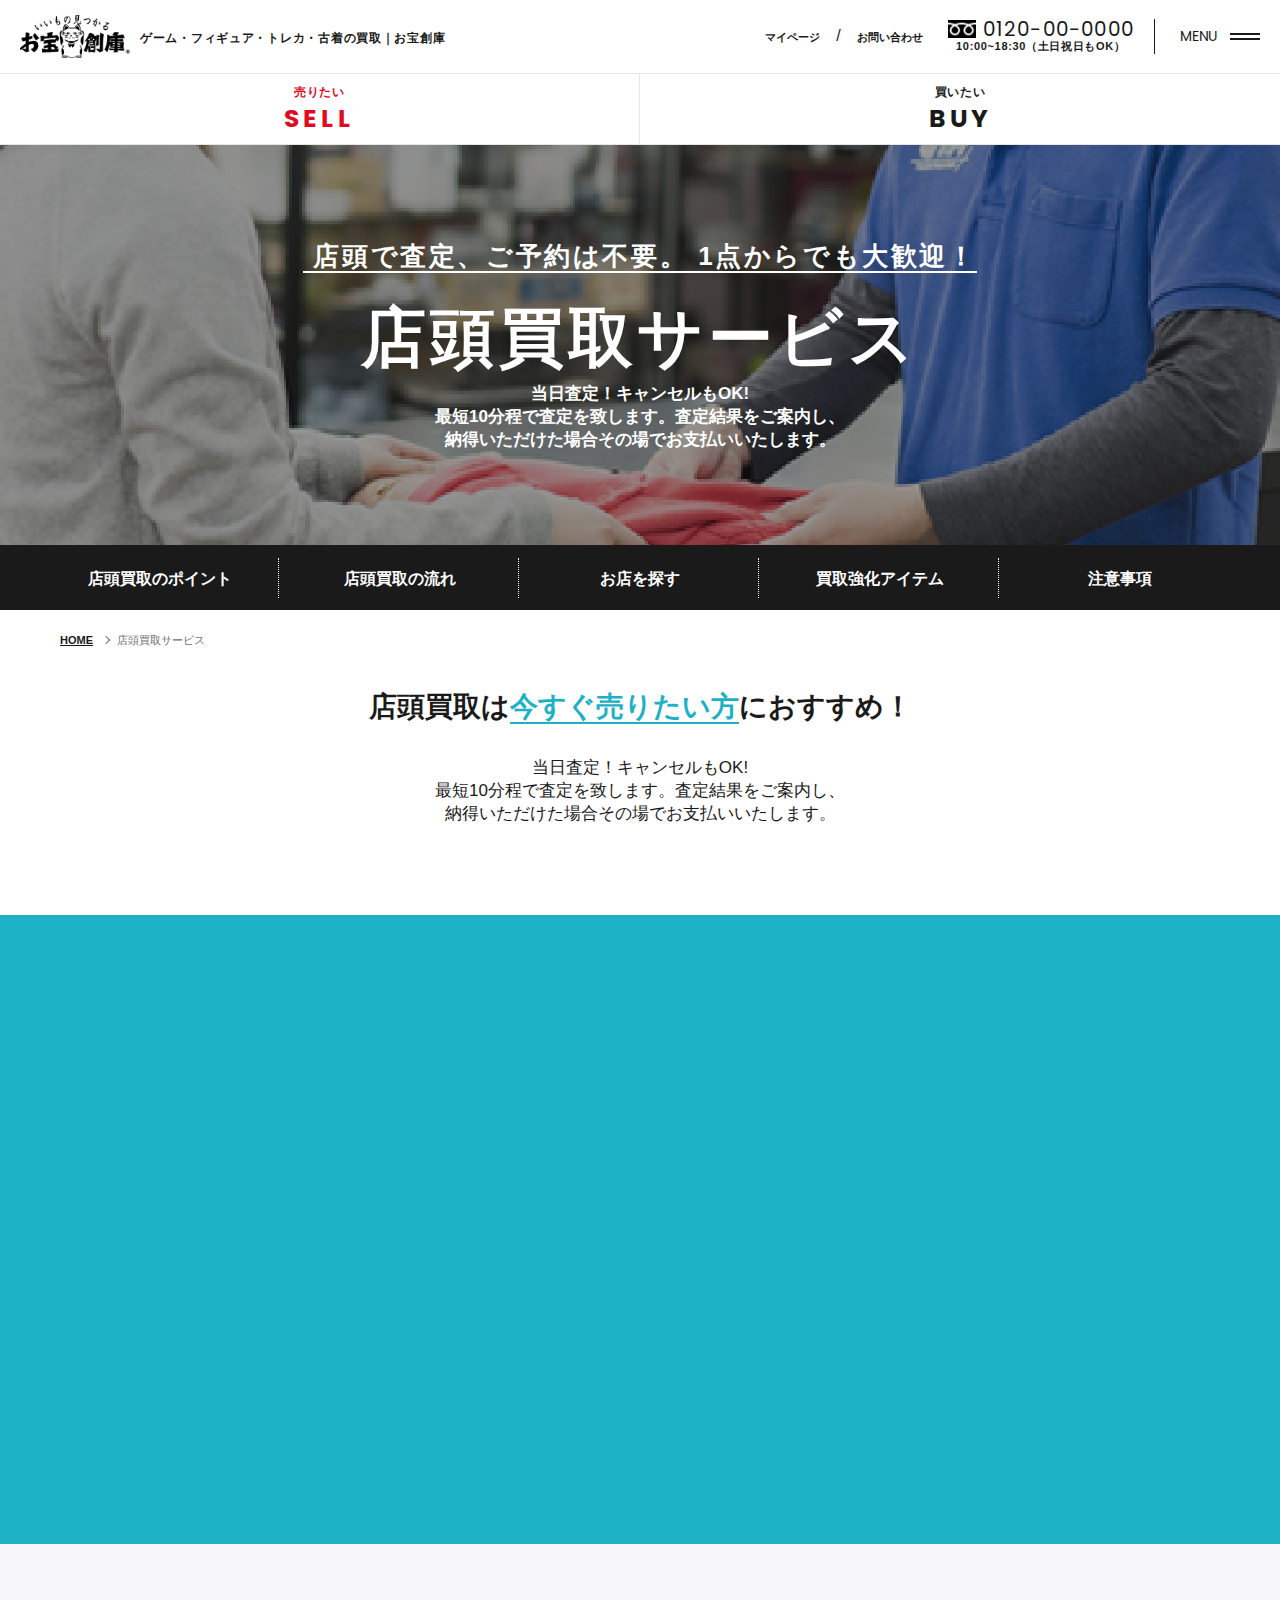
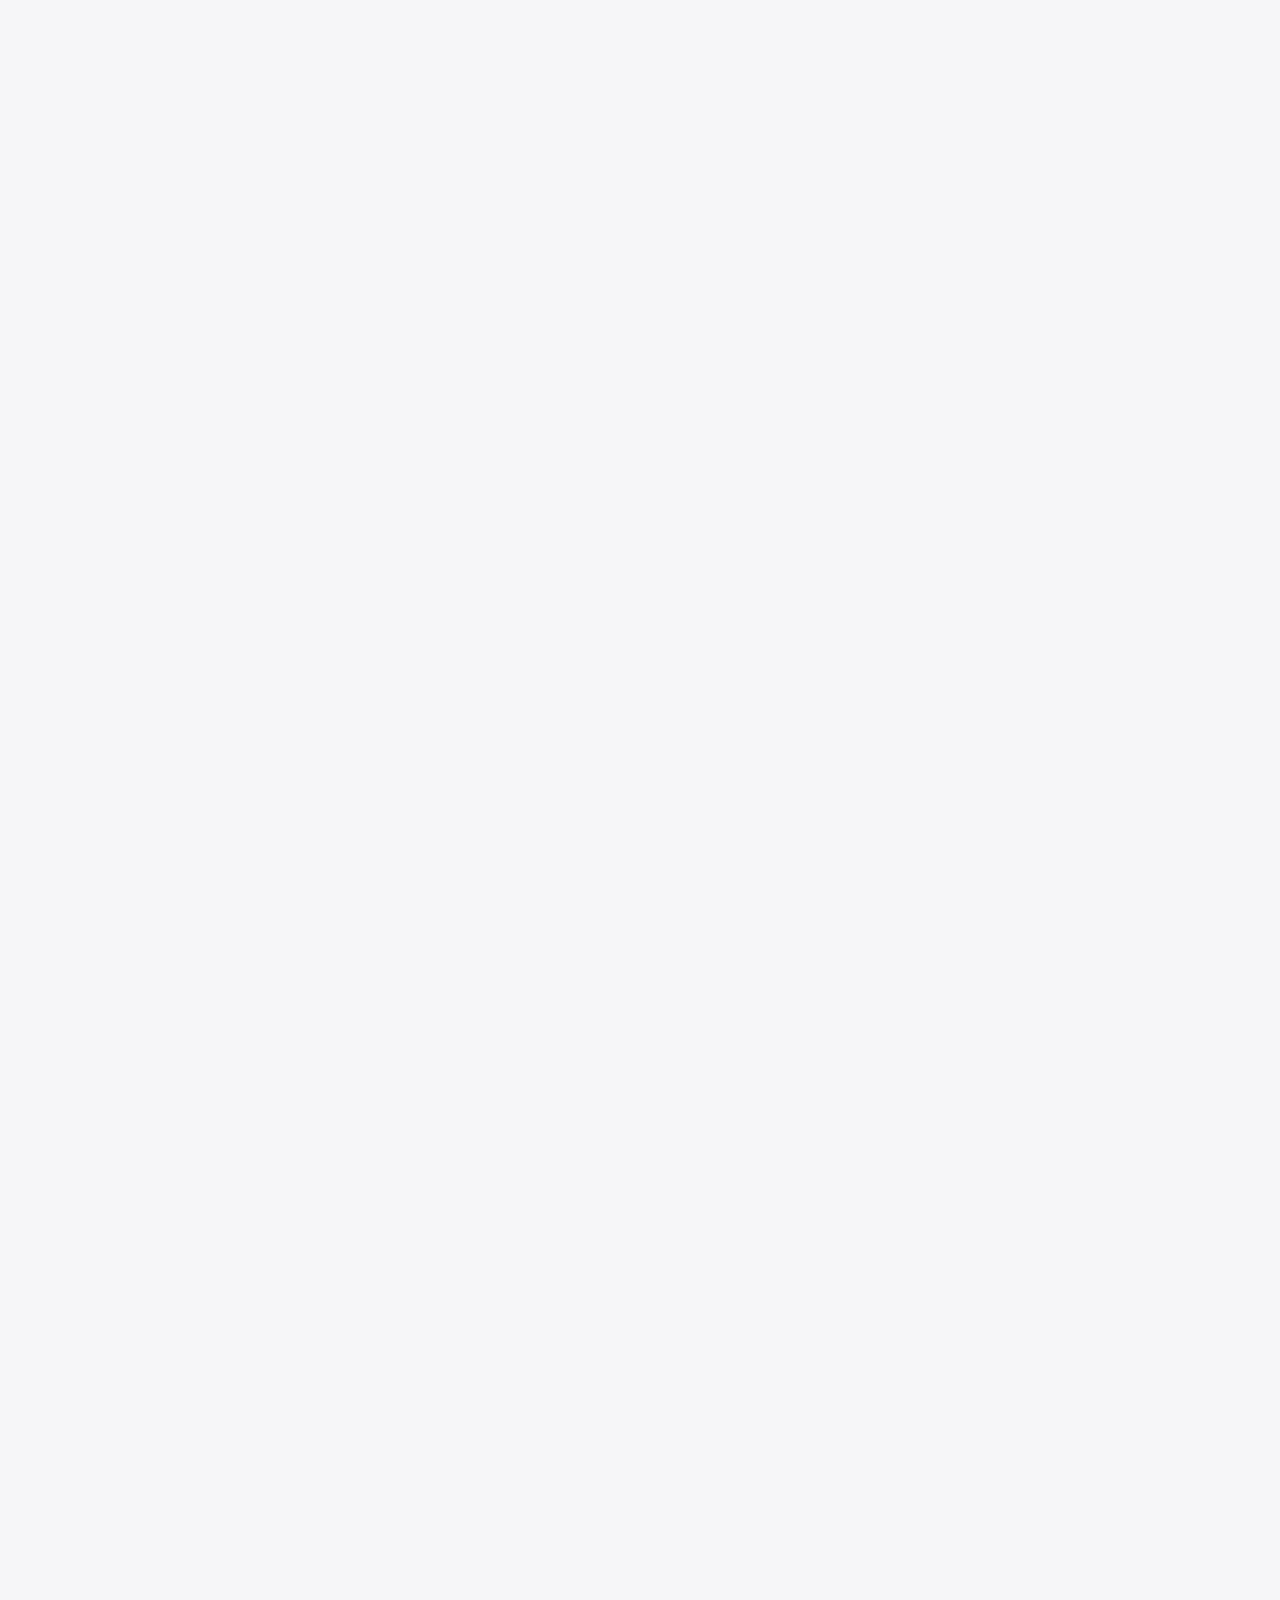
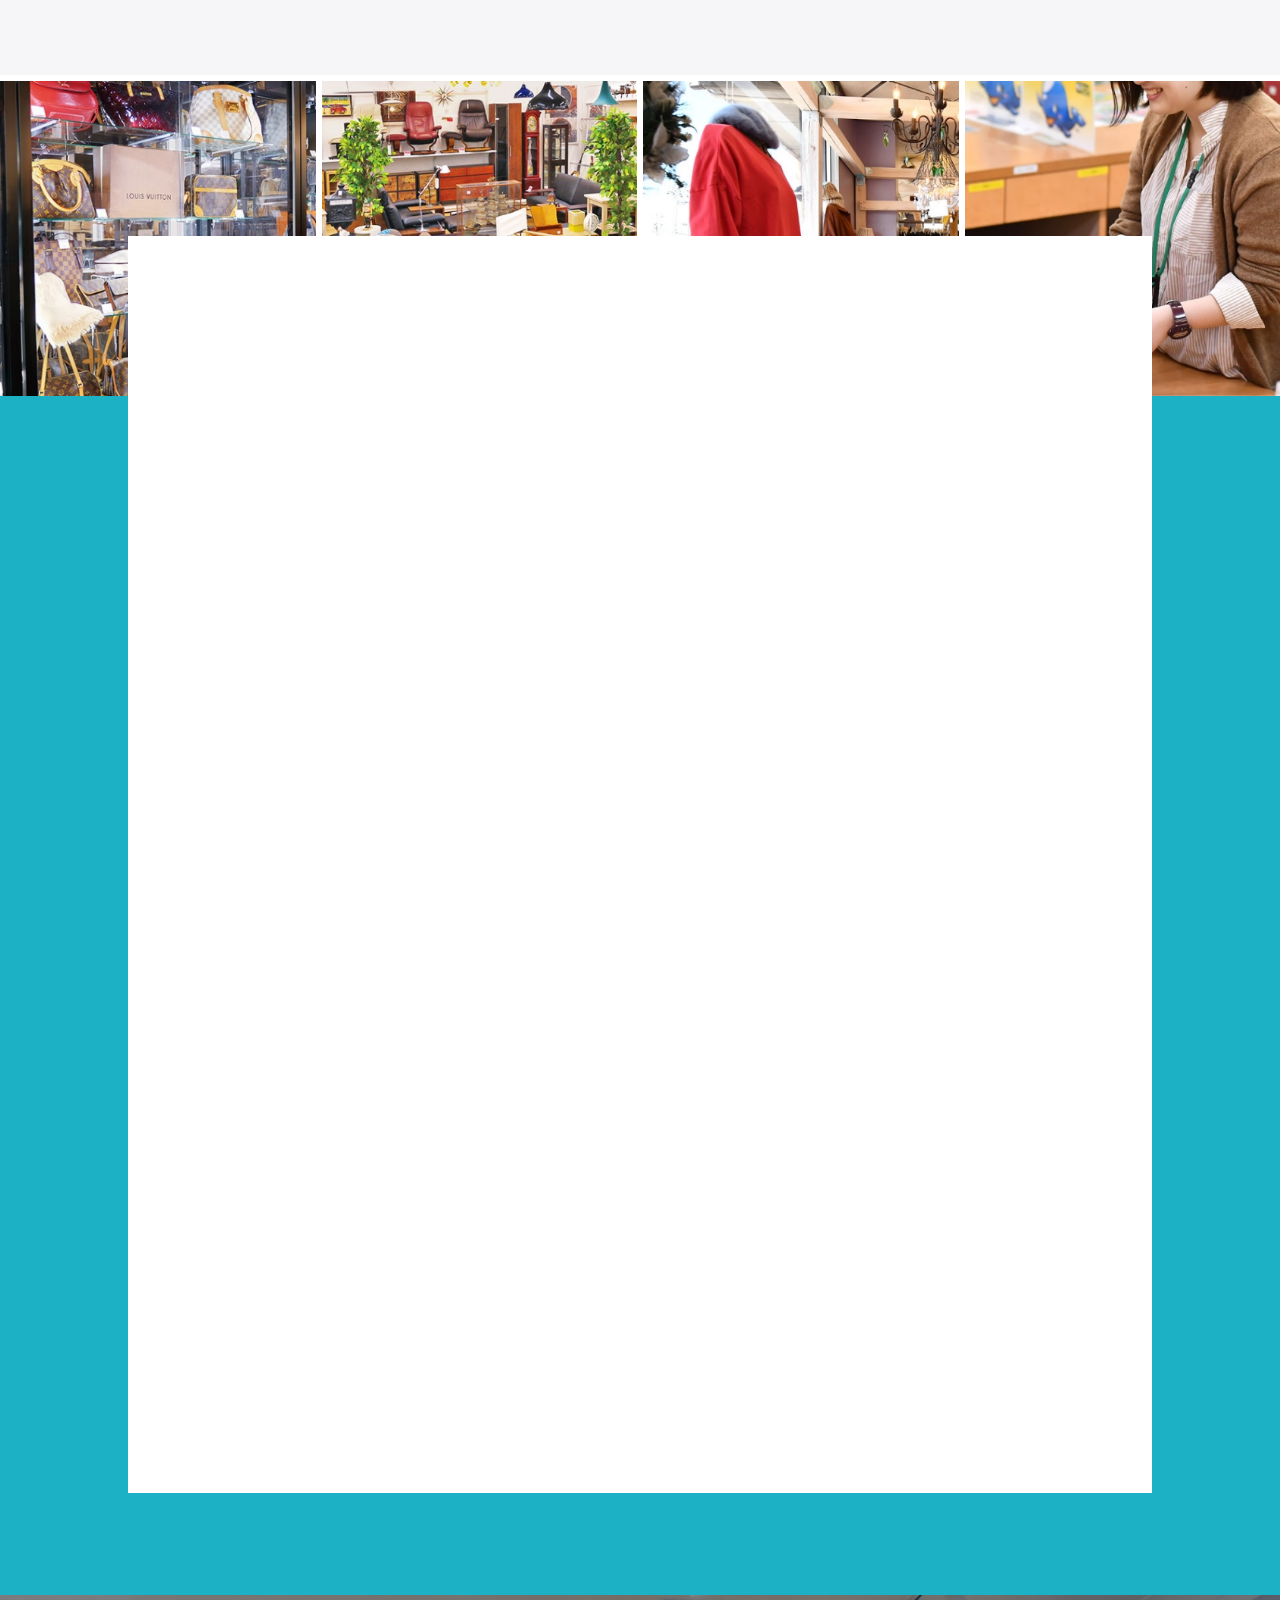
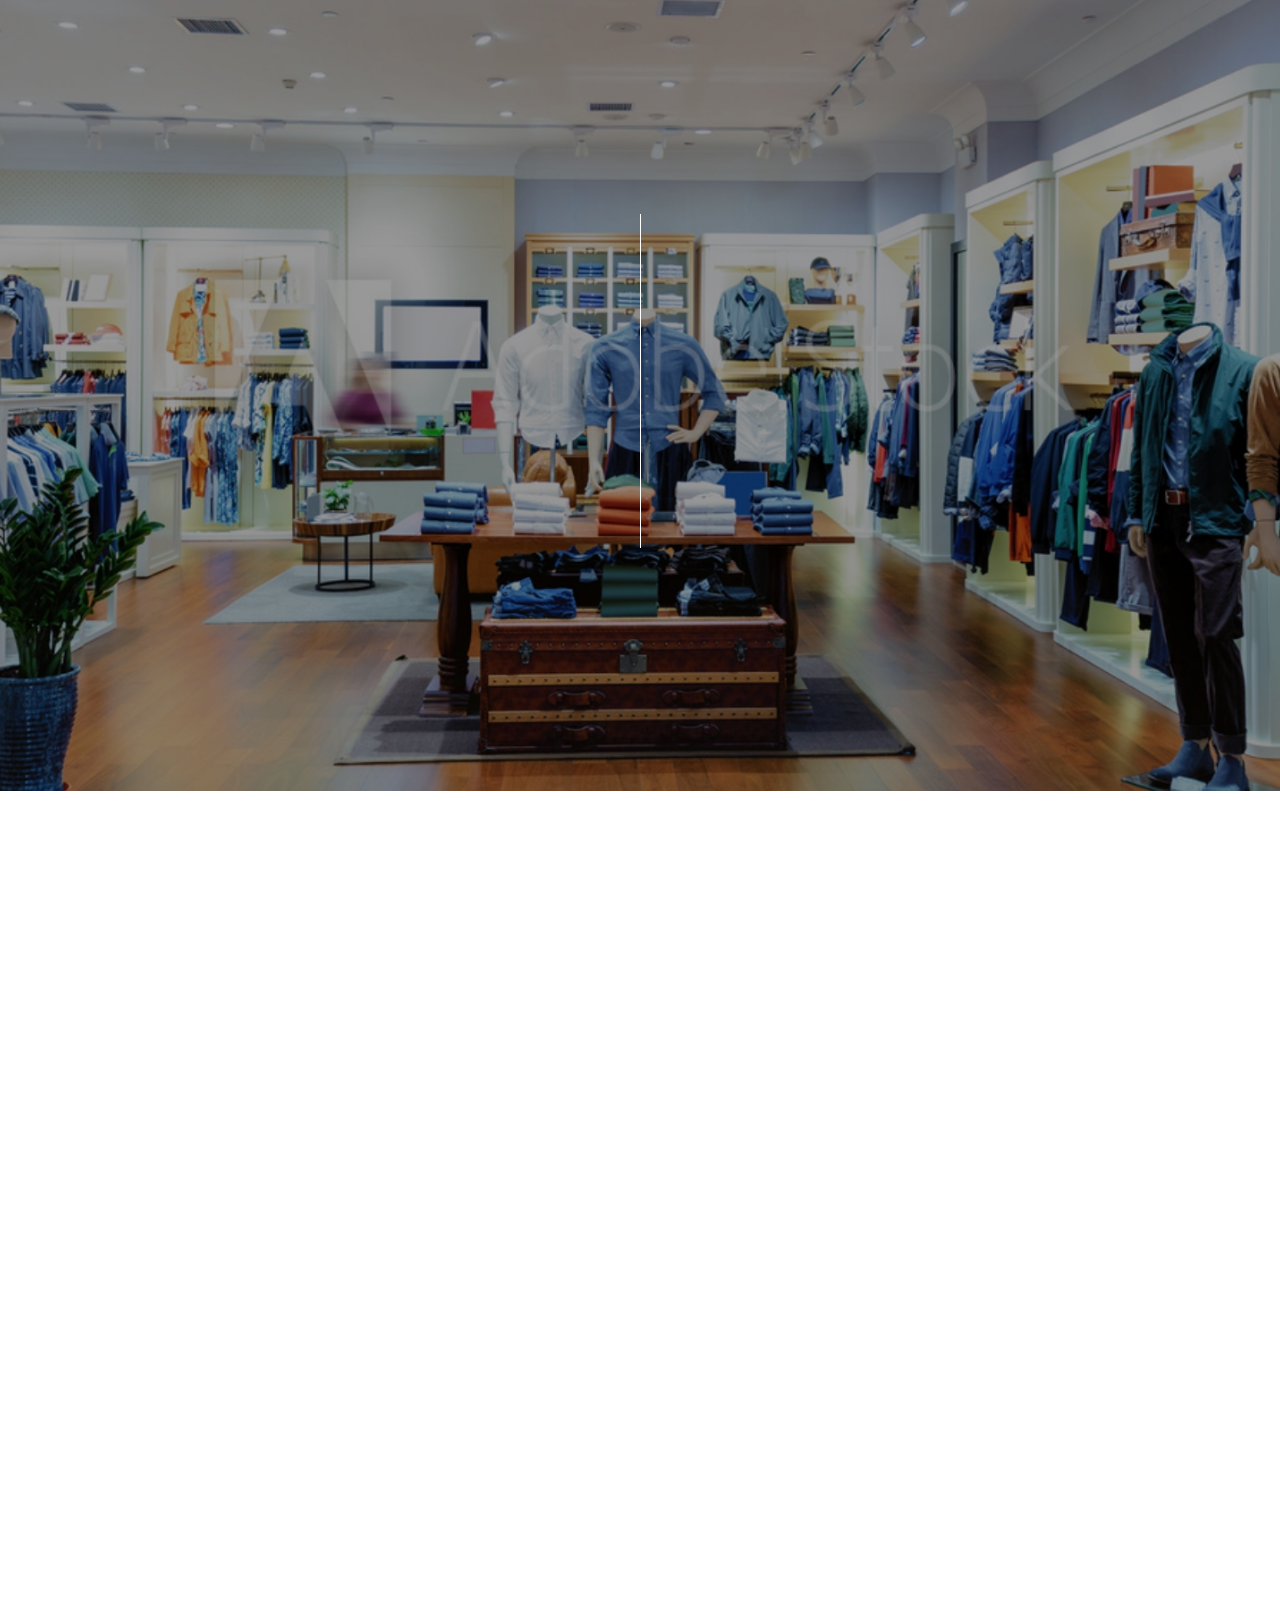
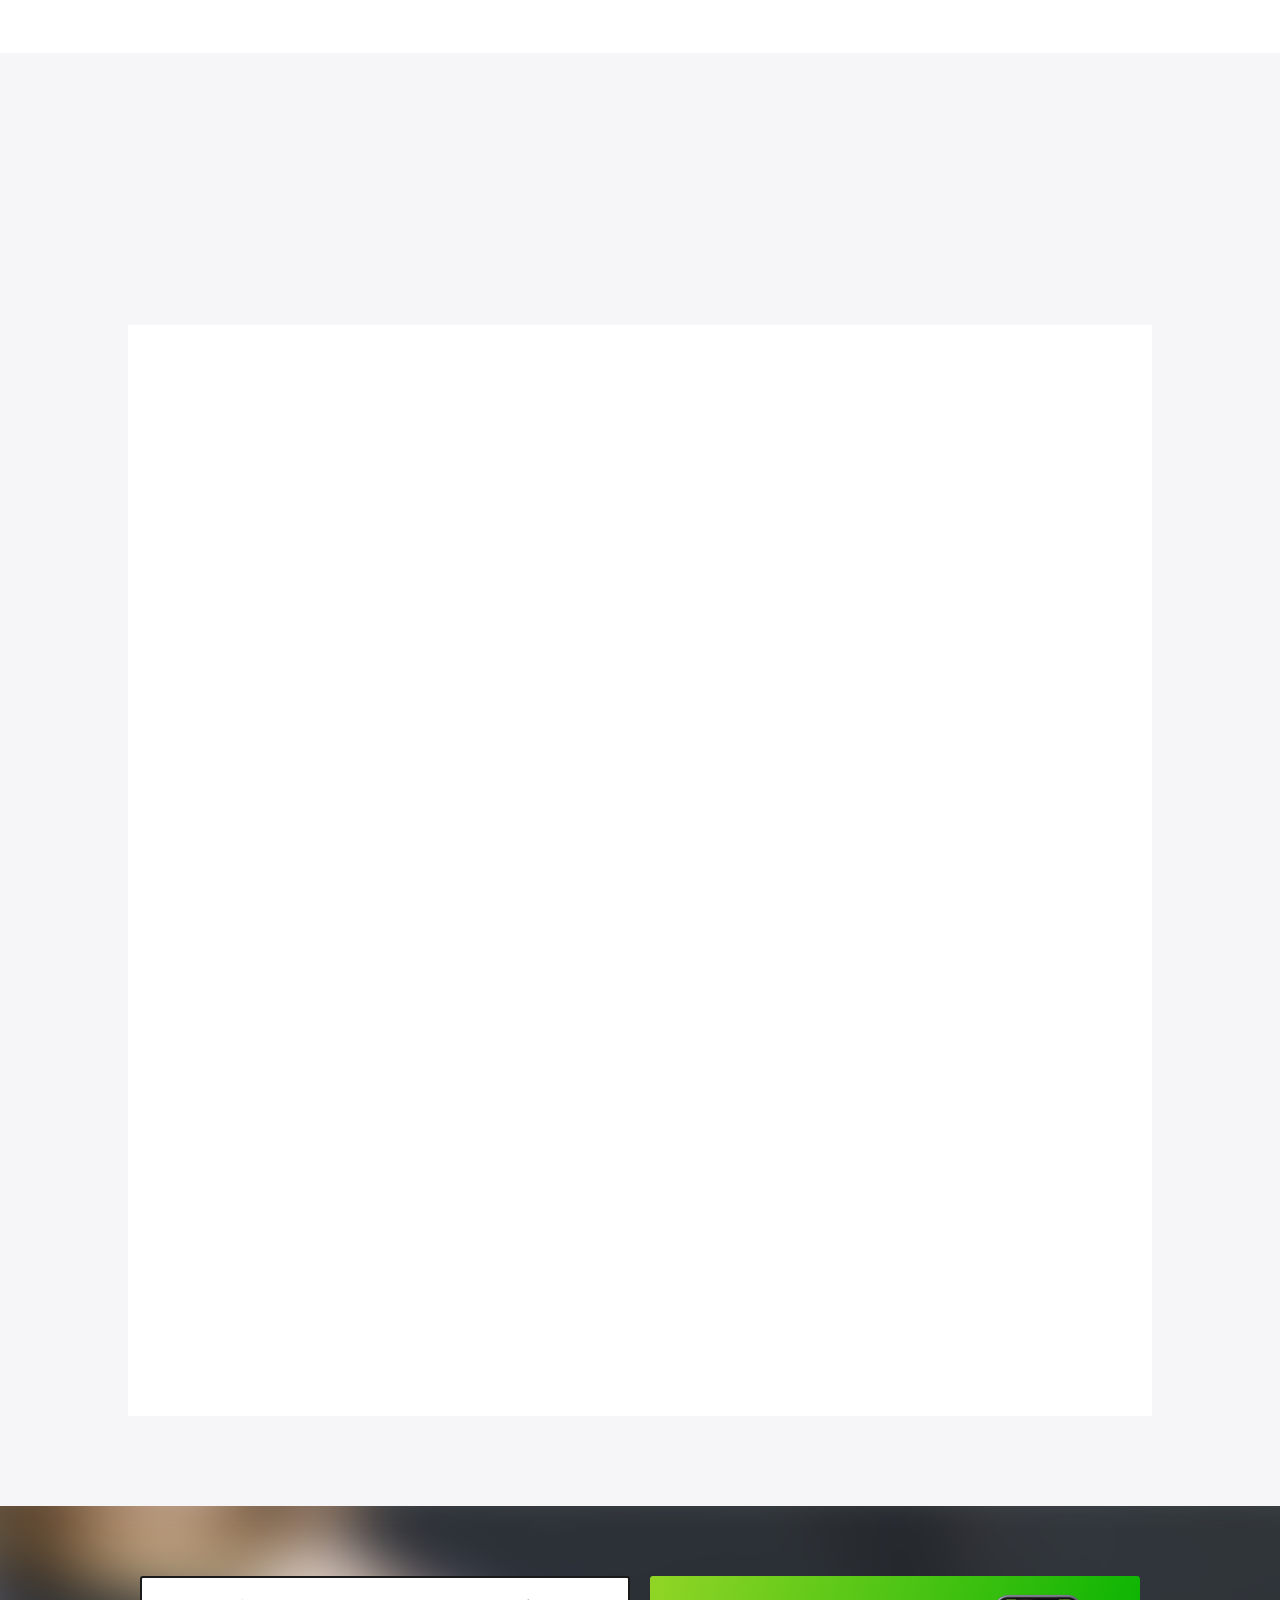
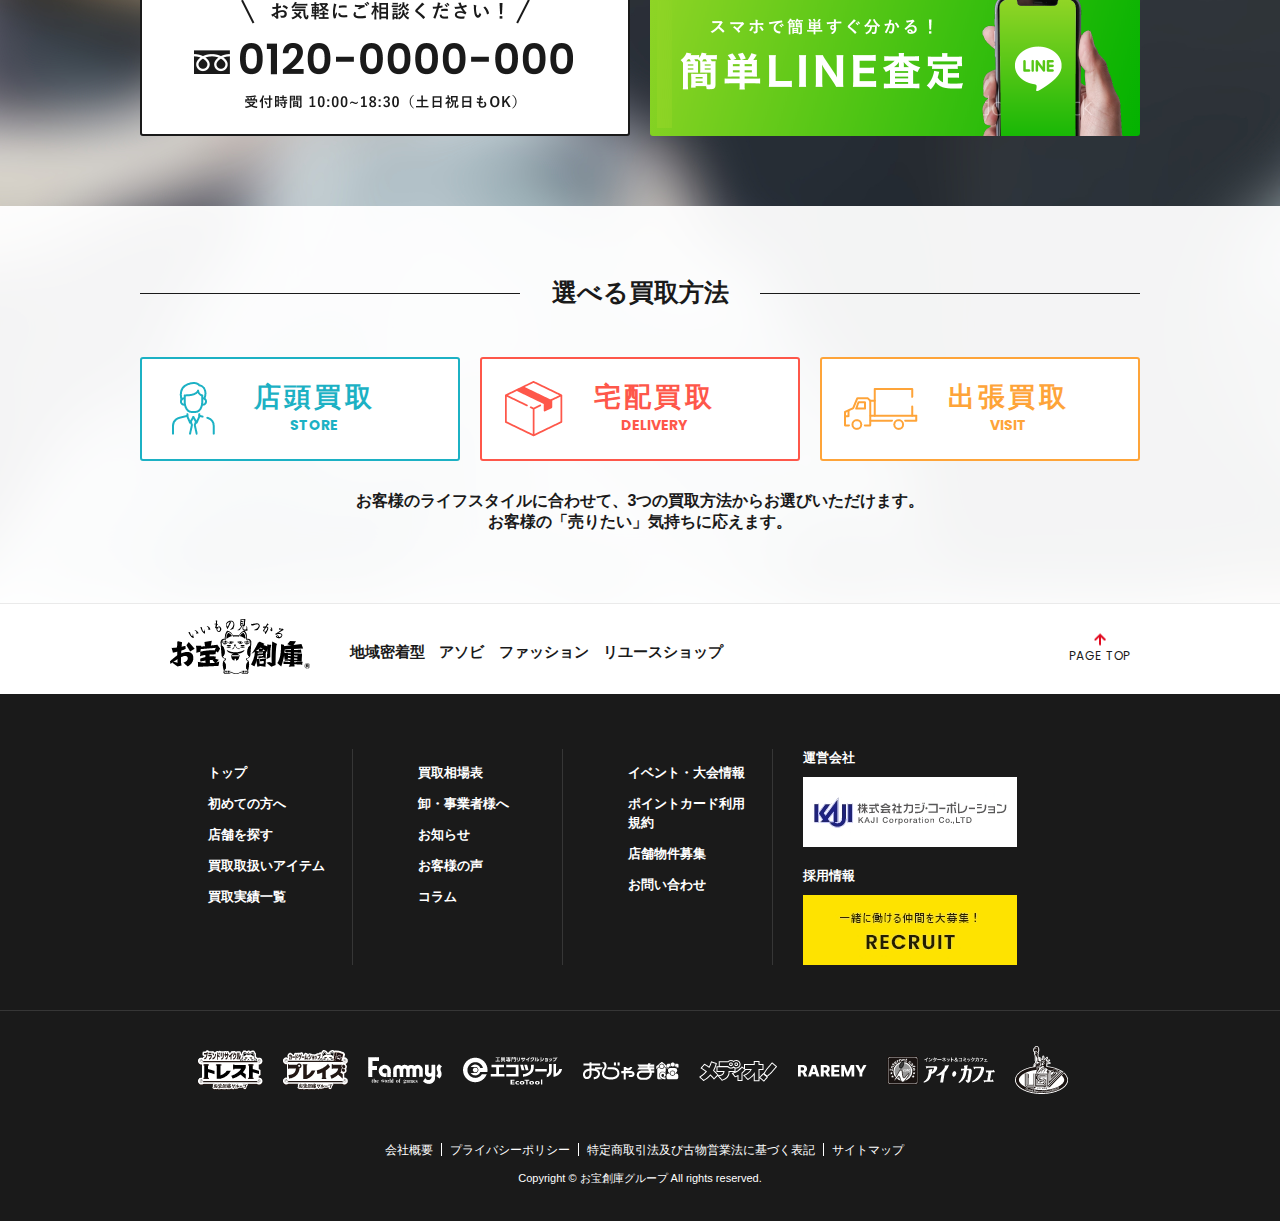
<file: buying_01.html>
<!DOCTYPE html>
<html lang="ja">
<head>
<meta charset="UTF-8">
<meta name="description" content="{[#SITE_DESCRIPTION#]}">
<meta name="keywords" content="{[#SITE_KEYWORDS#]}">
<meta name="format-detection" content="telephone=no">
<title>店頭買取サービス</title>
<script type="text/javascript">
	if ((navigator.userAgent.indexOf('iPhone') > 0) || navigator.userAgent.indexOf('iPod') > 0 || navigator.userAgent.indexOf('Android') > 0) {
		document.write('<meta name="viewport" content="width=device-width, initial-scale=1">');
	}else{
		document.write('<meta name="viewport" content="width=1200">');
	}
</script>
<link rel="stylesheet" href="assets/css/normalize.css" media="all">
<link rel="stylesheet" href="assets/css/slick.css" media="all">
<link rel="stylesheet" href="assets/css/style.css" media="all">
<link rel="stylesheet" href="assets/css/content.css" media="all">
<link rel="index contents" href="/" title="ホーム">
</head>

<body class="buying_01-page">

	<!-- Header -->
	<header id="header">
		<div class="hleft">
			<h1 id="logo"><a href="/"><img src="assets/img/common/logo.png" alt=""></a></h1>
			<p id="description" class="pc">ゲーム・フィギュア・トレカ・古着の買取｜お宝創庫</p>
		</div>
		<div class="hright">
			<ul class="btn-sellbuy-fixed pc">
				<li><a href="javascript:void(0);" rel="#nav-sell">売りたい <span class="en poppins">SELL</span></a></li>
				<li><a href="javascript:void(0);" rel="#nav-buy">買いたい <span class="en poppins">BUY</span></a></li>
			</ul>
			<div class="hnav pc"><a href="#">マイページ</a>　/　<a href="#">お問い合わせ</a></div>
			<div class="hcontact pc"><a href="tel:0120-00-0000" class="tel poppins">0120-00-0000</a><span class="time">10:00~18:30（土日祝日もOK）</span></div>
			<div class="hbtns sp">
				<ul>
					<li><a href="#"><img src="assets/img/common/icon_LINE_sp.png" alt=""><span>LINE査定</span></a></li>
					<li><a href="tel:0120-00-0000"><img src="assets/img/common/icon_tel_sp.png" alt=""><span>TEL</span></a></li>
					<li><a href="#"><img src="assets/img/common/icon_mypage_sp.png" alt=""><span>マイページ</span></a></li>
				</ul>
			</div>
			<div class="openmenu"><span class="poppins pc">MENU</span></div>
		</div>
	</header>
	<!-- End Header -->

	<!-- SELL & BUY -->
	<ul class="btn-sellbuy">
		<li class="btn-sell"><a href="javascript:voice(0);" rel="#nav-sell"><span class="jp">売りたい</span><span class="en poppins">SELL</span></a></li>
		<li class="btn-buy"><a href="javascript:voice(0);" rel="#nav-buy"><span class="jp">買いたい</span><span class="en poppins">BUY</span></a></li>
	</ul>
	<div class="nav-sellbuy-wrap">
		<div class="nav-sell nav-box" id="nav-sell">
			<div class="w1000">
				<ul class="nav-sell-primary">
					<li><a href="#" class="imgover"><span class="icon"><img src="assets/img/common/icon_guide.png" alt=""></span><span>初めての方へ</span></a></li>
					<li><a href="#" class="imgover"><span class="icon"><img src="assets/img/common/icon_find.png" alt=""></span><span>店舗を探す</span></a></li>
					<li><a href="#" class="imgover"><span class="icon"><img src="assets/img/common/icon_LINE.png" alt=""></span><span>LINE査定</span></a></li>
					<li><a href="#" class="imgover"><span class="icon"><img src="assets/img/common/icon_store.png" alt=""></span><span>店頭買取</span></a></li>
					<li><a href="#" class="imgover"><span class="icon"><img src="assets/img/common/icon_delivery.png" alt=""></span><span>宅配買取</span></a></li>
					<li><a href="#" class="imgover"><span class="icon"><img src="assets/img/common/icon_visit.png" alt=""></span><span>出張買取</span></a></li>
					<li class="sp"><a href="#"><span>買取取扱いアイテム</span></a></li>
				</ul>
				<ul class="nav-sell-secondary pc">
					<li><a href="#" class="imgover"><span class="icon"><img src="assets/img/common/icon_game.png" alt=""></span><span>ゲーム</span></a></li>
					<li><a href="#" class="imgover"><span class="icon"><img src="assets/img/common/icon_tradingcard.png" alt=""></span><span>トレーディング<br>カード</span></a></li>
					<li><a href="#" class="imgover"><span class="icon"><img src="assets/img/common/icon_figure.png" alt=""></span><span>フィギュア</span></a></li>
					<li><a href="#" class="imgover"><span class="icon"><img src="assets/img/common/icon_hobby.png" alt=""></span><span>ホビー</span></a></li>
					<li><a href="#" class="imgover"><span class="icon"><img src="assets/img/common/icon_plasticmodel.png" alt=""></span><span>プラモデル</span></a></li>
					<li><a href="#" class="imgover"><span class="icon"><img src="assets/img/common/icon_fashion.png" alt=""></span><span>古着</span></a></li>
					<li><a href="#" class="imgover"><span class="icon"><img src="assets/img/common/icon_brandwatch.png" alt=""></span><span>ブランド・<br>時計</span></a></li>
					<li><a href="#" class="imgover"><span class="icon"><img src="assets/img/common/icon_application.png" alt=""></span><span>家電</span></a></li>
					<li><a href="#" class="imgover"><span class="icon"><img src="assets/img/common/icon_outdoor.png" alt=""></span><span>アウトドア・<br>スポーツ</span></a></li>
					<li><a href="#" class="imgover"><span class="icon"><img src="assets/img/common/icon_liquor.png" alt=""></span><span>お酒</span></a></li>
				</ul>
			</div>
		</div>

		<div class="nav-buy nav-box" id="nav-buy">
			<div class="w1000">
				<ul class="nav-buy-primary">
					<li><a href="#" class="imgover"><span class="icon"><img src="assets/img/common/icon_find.png" alt=""></span><span>店舗を探す</span></a></li>
					<li><a href="#" class="imgover"><span class="icon"><img src="assets/img/common/icon_cart.png" alt=""></span><span>オンラインストア</span></a></li>
					<li><a href="#" class="imgover"><span class="icon"><img src="assets/img/common/icon_yahoo.png" alt=""></span><span>ヤフオク！</span></a></li>
					<li><a href="#" class="imgover"><span class="icon"><img src="assets/img/common/icon_rakuten.png" alt=""></span><span>楽天市場</span></a></li>
					<li><a href="#" class="imgover"><span class="icon"><img src="assets/img/common/icon_fammys.png" alt=""></span><span>ファミーズ</span></a></li>
				</ul>
			</div>
		</div>
	</div>
	<!-- End SELL & BUY -->

	<!-- Main Menu -->
	<div id="gnav">		
		<div class="w1000">
			<div class="gnav-content">
				<div class="gnav-sellbuy">
					<nav class="nav-links col">
						<p class="ttl sell openmenu-sup"><span class="jp">売りたい</span><span class="en sp poppins">SELL</span></p>
						<ul class="sub-list-sellbuy sub-list-01">
							<li><a href="#" class="over-line over-line-white">初めての方へ</a></li>
							<li><a href="#" class="over-line over-line-white">店頭買取</a></li>
							<li><a href="#" class="over-line over-line-white">出張買取</a></li>
							<li><a href="#" class="over-line over-line-white">宅配買取</a></li>
							<li><a href="#" class="over-line over-line-white">LINE査定</a></li>
						</ul>
					</nav>
					<nav class="nav-links col">
						<p class="ttl buy openmenu-sup"><span class="jp">買いたい</span><span class="en sp poppins">BUY</span></p>
						<ul class="sub-list-sellbuy sub-list-02">
							<li><a href="#" class="over-line over-line-white">オンラインストア</a></li>
							<li><a href="#" class="over-line over-line-white">ヤフオク</a></li>
							<li><a href="#" class="over-line over-line-white">楽天市場</a></li>
							<li><a href="#" class="over-line over-line-white">ファミーズ</a></li>
						</ul>
					</nav>
				</div>
				<div class="gnav-site">
					<nav class="nav-links col">
						<ul>
							<li><a href="#" class="over-line over-line-white">トップ</a></li>
							<li><a href="#" class="over-line over-line-white">店舗を探す</a></li>
							<li><a href="#" class="over-line over-line-white">買取取扱いアイテム</a></li>
							<li><a href="#" class="over-line over-line-white">買取実績一覧</a></li>
							<li><a href="#" class="over-line over-line-white">買取相場表</a></li>
							<li><a href="#" class="over-line over-line-white">卸・事業者様へ</a></li>
							<li><a href="#" class="over-line over-line-white">お知らせ</a></li>
						</ul>
					</nav>
					<nav class="nav-links col">
						<ul>
							<li><a href="#" class="over-line over-line-white">お客様の声</a></li>
							<li><a href="#" class="over-line over-line-white">買取コラム</a></li>
							<li><a href="#" class="over-line over-line-white">イベント・⼤会情報</a></li>
							<li><a href="#" class="over-line over-line-white">ポイントカード利⽤規約</a></li>
							<li><a href="#" class="over-line over-line-white">店舗物件募集</a></li>
							<li><a href="#" class="over-line over-line-white">お問い合わせ</a></li>
						</ul>
					</nav>
				</div>
			</div>
			<ul class="list-banners pc">
				<li>
					<span class="ttl">運営会社</span>
					<a href="#"><img src="assets/img/common/bnr_01.jpg" alt=""></a>
				</li>
				<li>
					<span class="ttl">採用情報</span>
					<a href="#"><img src="assets/img/common/bnr_02.jpg" alt=""></a>
				</li>
			</ul>
			<nav class="site-links pc">
				<ul>
					<li><a href="#" class="over-line over-line-white">会社概要</a></li>
					<li><a href="#" class="over-line over-line-white">プライバシーポリシー</a></li>
					<li><a href="#" class="over-line over-line-white">特定商取引法及び古物営業法に基づく表記</a></li>
					<li><a href="#" class="over-line over-line-white">サイトマップ</a></li>
				</ul>
			</nav>
		</div>
		<div class="closemenu"><span class="poppins">CLOSE</span></div>
	</div>
	<!-- End Main Menu -->

	<div id="keyv" class="keyv02">
		<div class="container">
			<div class="catch fadeup">
				<div class="in">
					<h2 class="ttl"><span class="line01"><span class="solid">店頭で査定、ご予約は不要。</span><br class="sp"><span class="solid">1点からでも大歓迎！</span></span><br><span class="line02">店頭買取サービス</span></h2>
					<p class="txt">当日査定！キャンセルもOK! <br>最短10分程で査定を致します。査定結果をご案内し、<br>納得いただけた場合その場でお支払いいたします。</p>
				</div>
				
			</div>
		</div>
	</div><!-- #keyv- -->

	<div id="anchors" class="bg-black">
		<ul class="aqua">
			<li><a href="#strengths-points">店頭買取のポイント</a></li>
			<li><a href="#howto-sell">店頭買取の流れ</a></li>
			<li><a href="#store-search">お店を探す</a></li>
			<li><a href="#enhancement-items">買取強化アイテム</a></li>
			<li><a href="#precautions">注意事項</a></li>
		</ul>
	</div>

	<ul id="breadcrumb" class="fadeup">
		<li><a href="index.html">HOME</a></li>
		<li>店頭買取サービス</li>
	</ul><!-- #breadcrumb -->

	<main id="contents">
		
		<div class="cm-headline02 fadeup">
			<h3 class="ttl">店頭買取は<br class="sp"><span class="cl-aqua">今すぐ売りたい方</span>におすすめ！</h3>
			<p class="txt">当日査定！キャンセルもOK!<br>最短10分程で査定を致します。査定結果をご案内し、<br>納得いただけた場合その場でお支払いいたします。</p>
		</div>

		<div id="strengths-points" class="sec-strengths-points bg-aqua">
			<div class="container">
				<div class="cm-headline01 fadeup">
					<p class="en cl-white poppins">- 3 STRENGTHS -</p>
					<h3 class="ttl cl-white">“店頭買取”のポイント</h3>	
					<p class="txt cl-white">楽なだけじゃない！<br class="sp">お宝創庫が選ばれるのには理由があります！</p>
				</div>
				<div class="list-points col-3">
					<div class="item fadeup">
						<p class="order poppins">POINT<br><span>01</span></p>
						<p class="ttl"><span>直接買取だから安心!</span></p>
						<p class="txt">各お宝創庫店舗にて、査定のプロによる直接買取させて頂きますので、確実に早く査定ができます。</p>
					</div>
					<div class="item fadeup">
						<p class="order poppins">POINT<br><span>02</span></p>
						<p class="ttl"><span>その場で即現金化！</span></p>
						<p class="txt">査定させて頂きました商品は、その場で現金買取させて頂きます。現金化が早いのが最大の特徴です。</p>
					</div>
					<div class="item fadeup">
						<p class="order poppins">POINT<br><span>03</span></p>
						<p class="ttl"><span>査定料・手数料なし！</span></p>
						<p class="txt">買取価格にご納得頂けない場合、取引が不成立の場合でも、査定料・キャンセル料等は一切かかりません。</p>
					</div>
				</div>
			</div>
		</div>

		<div id="howto-sell" class="sec-howtosell bg-gray">
			<div class="container">
				<div class="cm-headline01 fadeup">
					<p class="en cl-aqua poppins">- HOW TO SELL -</p>
					<h3 class="ttl">“店頭買取”の流れ</h3>
				</div>

				<div class="intro fadeup">
					<h4 class="ttl">ご来店の前にご確認ください</h4>
					<div class="in">
						<div class="txt-col-2">
							<ul>
								<li>・店舗によって買取品が異なります。</li>
								<li>・お品物がお近くの店舗で買取を行っているかご確認下さい。</li>
								<li>・買取に必要な<a href="#" class="cl-red underline">「ご本人確認書類」</a>をご用意下さい。</li>
							</ul>
							<ul>
								<li>・お近くに店舗がない場合は、宅配買取をご利用下さい。</li>
								<li>・ご不明な点がありましたらお気軽にお問い合わせ下さい。</li>
							</ul>
						</div>
					</div>
				</div>

				<div class="list-steps">
					<div class="item fadeup">
						<div class="img"><img src="assets/img/step_01.jpg" alt=""></div>
						<div class="info">
							<p class="ttl"><span class="cl-aqua poppins">STEP.1</span>お近くの店舗に持ち込む</p>
							<p class="txt">お近くの店舗にお売りになりたいお品物と<a href="#" class="cl-red underline">「ご本人確認書類」</a>をお持ちの上、ご来店ください。</p>
							<p class="note cl-red">※買取には毎回必ずお申込み者ご自身の「ご本人確認書類」が必要となります。</p>
							<p><a href="#" class="btn bg-aqua">店舗を探す</a></p>
						</div>
						<div class="icon-down aqua">▼</div>
					</div>
					<div class="item fadeup">
						<div class="img"><img src="assets/img/step_02.jpg" alt=""></div>
						<div class="info">
							<p class="ttl"><span class="cl-aqua poppins">STEP.2</span>専門の担当者が査定を行います</p>
							<p class="txt"><strong class="bold cl-red">買取査定の手数料0円！</strong><br>
								専門の買取担当者が責任をもってお客様のお品物を査定し、その時の一番高い評価で買取金額を提示させて頂きます。<br>査定に納得のいかない場合はキャンセルして頂くことも可能です。</p>
						</div>
						<div class="icon-down aqua">▼</div>
					</div>
					<div class="item fadeup">
						<div class="img"><img src="assets/img/step_03.jpg" alt=""></div>
						<div class="info">
							<p class="ttl"><span class="cl-aqua poppins">STEP.3</span>ご商談成立、お支払い</p>
							<p class="txt">金額に納得して頂きましたら、ご商談が成立となります。<br>必要書類にサインをして頂き、現金をお受け取り下さい。</p>
							<p class="note cl-red">※買取させて頂きましたお品物のご返却は、原則として一切お受けできませんのでご了承下さい。</p>
						</div>
					</div>
				</div>
			</div>
		</div>

		<div id="store-search" class="bg-aqua">
			<div class="main-search bg-white">
				<div class="main-item">
					<img src="assets/img/mainsearch_01.jpg" alt="">
				</div>
				<div class="main-item">
					<img src="assets/img/mainsearch_02.jpg" alt="">
				</div>
				<div class="main-item">
					<img src="assets/img/mainsearch_03.jpg" alt="">
				</div>
				<div class="main-item">
					<img src="assets/img/mainsearch_04.jpg" alt="">
				</div>
			</div>
			<div class="container">
				<div class="search-wrap bg-white">
					<h3 class="ttl-search fadeup"><span class="en poppins">STORE SEARCH</span><span class="jp">お店を探す</span></h3>
					<div class="tabs-switch">
						<ul id="tab-search" class="tab-link fadeup">
							<li class="active"><a href="#tab-search-01">愛知県</a></li>
							<li><a href="#tab-search-02">大阪府</a></li>
							<li><a href="#tab-search-03">京都府</a></li>
							<li><a href="#tab-search-04">兵庫県</a></li>
							<li><a href="#tab-search-05">岐阜県</a></li>
							<li><a href="#tab-search-06">岡山県</a></li>
						</ul>
						<div class="tab-content">
							<div class="tab-box" id="tab-search-01">
								<div class="list-search">
									<div class="item fadeup">
										<figure class="img"><img src="assets/img/search_01.jpg" alt=""></figure>
										<div class="info">
											<p class="name">駿河屋大須アニメ・ホビー館</p>
											<p class="address">愛知県名古屋市中区大須三丁目１６番１１号</p>
										</div>
									</div>
									<div class="item fadeup">
										<figure class="img"><img src="assets/img/search_02.jpg" alt=""></figure>
										<div class="info">
											<p class="name">お宝創庫 中村店</p>
											<p class="address">愛知県名古屋市中村区鴨付町２丁目４６</p>
										</div>
									</div>
									<div class="item fadeup">
										<figure class="img"><img src="assets/img/search_03.jpg" alt=""></figure>
										<div class="info">
											<p class="name">お宝創庫 鳴海店</p>
											<p class="address">愛知県名古屋市緑区浦里２丁目２１８</p>
										</div>
									</div>
									<div class="item fadeup">
										<figure class="img"><img src="assets/img/search_04.jpg" alt=""></figure>
										<div class="info">
											<p class="name">お宝創庫 堀田店</p>
											<p class="address">愛知県名古屋市瑞穂区新開町５−１６</p>
										</div>
									</div>
									<div class="item fadeup">
										<figure class="img"><img src="assets/img/search_05.jpg" alt=""></figure>
										<div class="info">
											<p class="name">プレイズ 堀田店</p>
											<p class="address">愛知県名古屋市瑞穂区新開町５−１６</p>
										</div>
									</div>
									<div class="item fadeup">
										<figure class="img"><img src="assets/img/search_06.jpg" alt=""></figure>
										<div class="info">
											<p class="name">ファミーズ 中川店</p>
											<p class="address">愛知県名古屋市中川区中島新町３丁目１１０９</p>
										</div>
									</div>
									<div class="item fadeup">
										<figure class="img"><img src="assets/img/search_07.jpg" alt=""></figure>
										<div class="info">
											<p class="name">お宝創庫 安城店</p>
											<p class="address">愛知県安城市南町１６−９</p>
										</div>
									</div>
									<div class="item fadeup">
										<figure class="img"><img src="assets/img/search_08.jpg" alt=""></figure>
										<div class="info">
											<p class="name">お宝創庫 イオンタウン刈谷店</p>
											<p class="address">愛知県刈谷市東境町京和１番地イオンタウン刈谷内</p>
										</div>
									</div>
									<div class="item fadeup">
										<figure class="img"><img src="assets/img/search_09.jpg" alt=""></figure>
										<div class="info">
											<p class="name">お宝創庫 刈谷店</p>
											<p class="address">愛知県刈谷市新富町４丁目９１１</p>
										</div>
									</div>
									<div class="item fadeup">
										<figure class="img"><img src="assets/img/search_10.jpg" alt=""></figure>
										<div class="info">
											<p class="name">お宝創庫 知立店</p>
											<p class="address">愛知県知立市広見１丁目９１</p>
										</div>
									</div>
									<div class="item fadeup">
										<figure class="img"><img src="assets/img/search_11.jpg" alt=""></figure>
										<div class="info">
											<p class="name">お宝創庫 豊田店</p>
											<p class="address">愛知県豊田市下市場町４丁目１７−１</p>
										</div>
									</div>
									<div class="item fadeup">
										<figure class="img"><img src="assets/img/search_12.jpg" alt=""></figure>
										<div class="info">
											<p class="name">お宝創庫 西尾店</p>
											<p class="address">愛知県西尾市新在家町中郷２０−１</p>
										</div>
									</div>
									<div class="item fadeup">
										<figure class="img"><img src="assets/img/search_13.jpg" alt=""></figure>
										<div class="info">
											<p class="name">プレイズ 安城店</p>
											<p class="address">愛知県安城市新田町小山西６０−１</p>
										</div>
									</div>
									<div class="item fadeup">
										<figure class="img"><img src="assets/img/search_14.jpg" alt=""></figure>
										<div class="info">
											<p class="name">プレイズ 西尾シャオ店</p>
											<p class="address">愛知県西尾市下町神明下５７</p>
										</div>
									</div>
									<div class="item fadeup">
										<figure class="img"><img src="assets/img/search_15.jpg" alt=""></figure>
										<div class="info">
											<p class="name">エコツール 岡崎店</p>
											<p class="address">愛知県岡崎市岩津町川畔３０−１</p>
										</div>
									</div>
									<div class="item fadeup">
										<figure class="img"><img src="assets/img/search_16.jpg" alt=""></figure>
										<div class="info">
											<p class="name">エコツール 知立店</p>
											<p class="address">愛知県知立市山町小林２７−１</p>
										</div>
									</div>
									<div class="item fadeup">
										<figure class="img"><img src="assets/img/search_17.jpg" alt=""></figure>
										<div class="info">
											<p class="name">トレスト 知立店</p>
											<p class="address">愛知県知立市広見１丁目９１</p>
										</div>
									</div>
									<div class="item fadeup">
										<figure class="img"><img src="assets/img/search_18.jpg" alt=""></figure>
										<div class="info">
											<p class="name">お宝創庫 大府店</p>
											<p class="address">愛知県大府市共和町６丁目５４−１</p>
										</div>
									</div>
									<div class="item fadeup">
										<figure class="img"><img src="assets/img/search_19.jpg" alt=""></figure>
										<div class="info">
											<p class="name">お宝創庫 半田店</p>
											<p class="address">愛知県半田市南二ツ坂町１丁目６−１１</p>
										</div>
									</div>
									<div class="item fadeup">
										<figure class="img"><img src="assets/img/search_20.jpg" alt=""></figure>
										<div class="info">
											<p class="name">プレイズ 半田店</p>
											<p class="address">愛知県半田市山代町１丁目１０６−７三栄ビル１Ｆ</p>
										</div>
									</div>
									<div class="item fadeup">
										<figure class="img"><img src="assets/img/search_21.jpg" alt=""></figure>
										<div class="info">
											<p class="name">ファミーズ 共和店</p>
											<p class="address">愛知県大府市共栄町７丁目９−１４</p>
										</div>
									</div>
									<div class="item fadeup">
										<figure class="img"><img src="assets/img/search_22.jpg" alt=""></figure>
										<div class="info">
											<p class="name">ファミーズ 富木島店</p>
											<p class="address">愛知県東海市富木島町伏見４丁目６−７</p>
										</div>
									</div>
									<div class="item fadeup">
										<figure class="img"><img src="assets/img/search_23.jpg" alt=""></figure>
										<div class="info">
											<p class="name">トレスト 半田店</p>
											<p class="address">愛知県半田市南二ツ坂町１丁目６−１１</p>
										</div>
									</div>
									<div class="item fadeup">
										<figure class="img"><img src="assets/img/search_24.jpg" alt=""></figure>
										<div class="info">
											<p class="name">古本創庫 半田店</p>
											<p class="address">愛知県半田市出口町１丁目１５０−１</p>
										</div>
									</div>
								</div>
							</div>

							<div class="tab-box" id="tab-search-02">
								<div class="list-search">
									<div class="item fadeup">
										<figure class="img"><img src="assets/img/search_02.jpg" alt=""></figure>
										<div class="info">
											<p class="name">お宝創庫 中村店</p>
											<p class="address">愛知県名古屋市中村区鴨付町２丁目４６</p>
										</div>
									</div>
									<div class="item fadeup">
										<figure class="img"><img src="assets/img/search_03.jpg" alt=""></figure>
										<div class="info">
											<p class="name">お宝創庫 鳴海店</p>
											<p class="address">愛知県名古屋市緑区浦里２丁目２１８</p>
										</div>
									</div>
									<div class="item fadeup">
										<figure class="img"><img src="assets/img/search_04.jpg" alt=""></figure>
										<div class="info">
											<p class="name">お宝創庫 堀田店</p>
											<p class="address">愛知県名古屋市瑞穂区新開町５−１６</p>
										</div>
									</div>
									<div class="item fadeup">
										<figure class="img"><img src="assets/img/search_05.jpg" alt=""></figure>
										<div class="info">
											<p class="name">プレイズ 堀田店</p>
											<p class="address">愛知県名古屋市瑞穂区新開町５−１６</p>
										</div>
									</div>
									<div class="item fadeup">
										<figure class="img"><img src="assets/img/search_06.jpg" alt=""></figure>
										<div class="info">
											<p class="name">ファミーズ 中川店</p>
											<p class="address">愛知県名古屋市中川区中島新町３丁目１１０９</p>
										</div>
									</div>
								</div>
							</div>

							<div class="tab-box" id="tab-search-03">
								<div class="list-search">
									<div class="item fadeup">
										<figure class="img"><img src="assets/img/search_03.jpg" alt=""></figure>
										<div class="info">
											<p class="name">お宝創庫 鳴海店</p>
											<p class="address">愛知県名古屋市緑区浦里２丁目２１８</p>
										</div>
									</div>
									<div class="item fadeup">
										<figure class="img"><img src="assets/img/search_04.jpg" alt=""></figure>
										<div class="info">
											<p class="name">お宝創庫 堀田店</p>
											<p class="address">愛知県名古屋市瑞穂区新開町５−１６</p>
										</div>
									</div>
									<div class="item fadeup">
										<figure class="img"><img src="assets/img/search_05.jpg" alt=""></figure>
										<div class="info">
											<p class="name">プレイズ 堀田店</p>
											<p class="address">愛知県名古屋市瑞穂区新開町５−１６</p>
										</div>
									</div>
									<div class="item fadeup">
										<figure class="img"><img src="assets/img/search_06.jpg" alt=""></figure>
										<div class="info">
											<p class="name">ファミーズ 中川店</p>
											<p class="address">愛知県名古屋市中川区中島新町３丁目１１０９</p>
										</div>
									</div>
								</div>
							</div>

							<div class="tab-box" id="tab-search-04">
								<div class="list-search">
									<div class="item fadeup">
										<figure class="img"><img src="assets/img/search_04.jpg" alt=""></figure>
										<div class="info">
											<p class="name">お宝創庫 堀田店</p>
											<p class="address">愛知県名古屋市瑞穂区新開町５−１６</p>
										</div>
									</div>
									<div class="item fadeup">
										<figure class="img"><img src="assets/img/search_05.jpg" alt=""></figure>
										<div class="info">
											<p class="name">プレイズ 堀田店</p>
											<p class="address">愛知県名古屋市瑞穂区新開町５−１６</p>
										</div>
									</div>
									<div class="item fadeup">
										<figure class="img"><img src="assets/img/search_06.jpg" alt=""></figure>
										<div class="info">
											<p class="name">ファミーズ 中川店</p>
											<p class="address">愛知県名古屋市中川区中島新町３丁目１１０９</p>
										</div>
									</div>
								</div>
							</div>

							<div class="tab-box" id="tab-search-05">
								<div class="list-search">
									<div class="item fadeup">
										<figure class="img"><img src="assets/img/search_05.jpg" alt=""></figure>
										<div class="info">
											<p class="name">プレイズ 堀田店</p>
											<p class="address">愛知県名古屋市瑞穂区新開町５−１６</p>
										</div>
									</div>
									<div class="item fadeup">
										<figure class="img"><img src="assets/img/search_06.jpg" alt=""></figure>
										<div class="info">
											<p class="name">ファミーズ 中川店</p>
											<p class="address">愛知県名古屋市中川区中島新町３丁目１１０９</p>
										</div>
									</div>
								</div>
							</div>

							<div class="tab-box" id="tab-search-06">
								<div class="list-search">
									<div class="item fadeup">
										<figure class="img"><img src="assets/img/search_06.jpg" alt=""></figure>
										<div class="info">
											<p class="name">ファミーズ 中川店</p>
											<p class="address">愛知県名古屋市中川区中島新町３丁目１１０９</p>
										</div>
									</div>
								</div>
							</div>

						</div>
					</div>
				</div>
			</div>
		</div>

		<div id="service-guide">
			<div class="container">
				<div class="cm-headline01 fadeup">
					<h3 class="ttl02 cl-white"><span>店舗へのご来店が難しい方は</span><br><span>こちらもご検討ください！</span></h3>
				</div>
				<ul class="list col-2">
					<!-- <li class="line fadeup"><a href="#" class="imgover">
						<span class="icon"><img src="assets/img/icons/icon_LINE.png" alt=""></span>
						<span class="jp">簡単LINE査定</span>
						<span class="en poppins">LINE</span>
						<span class="txt">写真を撮って送るだけ！<br>スマホで気軽にすぐ分かる！</span>
						<span class="btn">詳しく見る</span>
					</a></li>
					<li class="store fadeup"><a href="#" class="imgover">
						<span class="icon"><img src="assets/img/icons/icon_store.png" alt=""></span>
						<span class="jp">店頭買取</span>
						<span class="en poppins">STORE</span>
						<span class="txt">店頭で査定、ご予約は不要。<br>1点からでも大歓迎！</span>
						<span class="btn">詳しく見る</span>
					</a></li> -->
					<li class="delivery fadeup"><a href="#" class="imgover">
						<span class="icon"><img src="assets/img/icons/icon_delivery.png" alt=""></span>
						<span class="jp">宅配買取</span>
						<span class="en poppins">DELIVERY</span>
						<span class="txt">詰めて送るだけ。<br>1点からでも送料無料！</span>
						<span class="btn">詳しく見る</span>
					</a></li>
					<li class="visit fadeup"><a href="#" class="imgover">
						<span class="icon"><img src="assets/img/icons/icon_visit.png" alt=""></span>
						<span class="jp">出張買取</span>
						<span class="en poppins">VISIT</span>
						<span class="txt">無料でご自宅にお伺い、<br>査定のプロがその場で査定！</span>
						<span class="btn">詳しく見る</span>
					</a></li>
				</ul>
				<div class="box-contact fadeup">
					<p class="ttl">お電話での<br class="pc">ご相談はこちら</p>
					<p><a href="tel:0120-00-0000" class="tel poppins">0120-00-0000</a><span class="time">10:00~18:30（土日祝日もOK）</span></p>
				</div>
			</div>
		</div>

		<div id="enhancement-items" class="sec-enhancement-items bg-white">
			<div class="container">
				<div class="cm-headline01 fadeup">
					<p class="en cl-aqua poppins">- ENHANCEMENT ITEMS -</p>
					<h3 class="ttl">買取強化中アイテム！</h3>
				</div>
				<div class="list col-3">
					<div class="item fadeup">
						<figure>
							<img src="assets/img/enhancement_01.jpg" alt="">
							<figcaption class="bold">アイテム・カテゴリー</figcaption>
						</figure>
					</div>
					<div class="item fadeup">
						<figure>
							<img src="assets/img/enhancement_01.jpg" alt="">
							<figcaption class="bold">スポーツ&アウトドア</figcaption>
						</figure>
					</div>
					<div class="item fadeup">
						<figure>
							<img src="assets/img/enhancement_01.jpg" alt="">
							<figcaption class="bold">アイテム・カテゴリー</figcaption>
						</figure>
					</div>
				</div>
				<div class="list col-4">
					<div class="item fadeup">
						<figure>
							<img src="assets/img/enhancement_02.jpg" alt="">
							<figcaption class="bold">アイテム・カテゴリー</figcaption>
						</figure>
					</div>
					<div class="item fadeup">
						<figure>
							<img src="assets/img/enhancement_02.jpg" alt="">
							<figcaption class="bold">アイテム・カテゴリー</figcaption>
						</figure>
					</div>
					<div class="item fadeup">
						<figure>
							<img src="assets/img/enhancement_02.jpg" alt="">
							<figcaption class="bold">アイテム・カテゴリー</figcaption>
						</figure>
					</div>
					<div class="item fadeup">
						<figure>
							<img src="assets/img/enhancement_02.jpg" alt="">
							<figcaption class="bold">アイテム・カテゴリー</figcaption>
						</figure>
					</div>
				</div>
			</div>
		</div>

		<div id="precautions" class="sec-precautions bg-gray">
			<div class="container">
				<div class="cm-headline01 fadeup">
					<p class="en cl-aqua poppins">- Precautions -</p>
					<h3 class="ttl">“店頭買取”の注意事項</h3>
				</div>
				<div class="precautions-wrap bg-white">
					<dl class="list">
						<dt class="fadeup">ご本人確認書類について</dt>
						<dd class="fadeup">
							<p>18才以上の方/お売りになりたいお客様は、ご来店の際に必ずご本人確認できるものをご持参下さい。<br>
							<strong class="bold">学生証・運転免許証・健康保険証・外国人登録証明書・パスポート・住民基本台帳カードなど</strong></p>
						</dd>
						<dt class="fadeup">買取承諾書について</dt>
						<dd class="fadeup">
							<p>高校生の方/お客様が18歳未満の場合は（高校生も含みます）、当店指定の買取承諾書に<br class="pc">保護者の方が記入･捺印をして頂き、それをお持ちのうえ電話確認ののち、その場で買取りさせて頂きます。<br>
							本人のご本人確認できるものも必要となります。<br>
							※買取承諾書にご記入の際は、ボールペン・万年筆で、印鑑はゴム印（シャチハタ等）以外をお使い下さい</p>
							<p><a href="#" class="btn bg-aqua">買取承諾書はこちら</a></p>
						</dd>
						<dt class="fadeup">お客様が<br class="sp">未就学児・小学生・中学生の場合</dt>
						<dd class="fadeup">
							<p>【書籍・DVD（BD）・CD・ゲーム】のメディアコンテンツに関しては、<br class="pc">
							中学生以下の方/お客様が未就学児・小学生・中学生の場合は、必ず保護者同伴でお願いします。<br>
							その際には保護者の方のご本人確認できるものをご持参下さい。<br>
							（未就学児・小学生・中学生の場合は、一人で売ることはできません。）</p>
						</dd>
						<dt class="fadeup">買取商品について</dt>
						<dd class="fadeup">
							<p>・同種類のソフトはお１人様1本の買取になります。<br>
							・一時的に買取を中止する商品もあります。<br>
							・表記されている買取価格は、完品状態のものです。箱･説明書の有無、傷の 状態により買取価格は減額します。<br>
							・一商品の買取りは2個目から半額になります。</p>
						</dd>
						<dt class="fadeup">買取できない商品について</dt>
						<dd class="fadeup">
							<p>コピー品、オンライン専用ソフト、レンタル落ち商品、状態の著しく悪いモノ、<br class="pc">
							取扱基準に満たないモノ、法令等に違反するモノは買取できません。<br>
							ゲーム本体の買取に際して、裏面にあるシール（不正改造防止）をはがしてある商品の買取りはできません。</p>
						</dd>
					</dl>
				</div>
			</div>
		</div>

		<div id="sec-contact">
			<div class="sec-contact-in">
				<div class="w1000">
					<ul class="list-banners">
						<li><a href="tel:0120-0000-000"><img src="assets/img/bnr_contact_01.png" alt="" class="pc"><img src="assets/img/bnr_contact_01_sp.png" alt="" class="sp"></a></li>
						<li><a href="#" target="_blank"><img src="assets/img/bnr_contact_02.png" alt="" class="pc"><img src="assets/img/bnr_contact_02_sp.png" alt="" class="sp"></a></li>
					</ul>
				</div>
			</div>
			<div class="sec-contact-in bg-transparent">
				<div class="w1000">
					<div class="method">
						<h3 class="ttl"><span>選べる買取方法</span></h3>
						<ul class="list-buttons">
							<li><a href="#" class="store imgover">
								<div class="icon"><img src="assets/img/icons/icon_store_aqua.png" alt="" class=""></div>
								<div>
									<span class="jp">店頭買取</span>
									<span class="en poppins">STORE</span>
								</div>
							</a></li>
							<li><a href="#" class="delivery imgover">
								<div class="icon"><img src="assets/img/icons/icon_delivery_org.png" alt="" class=""></div>
								<div>
									<span class="jp">宅配買取</span>
									<span class="en poppins">DELIVERY</span>
								</div>
							</a></li>
							<li><a href="#" class="visit imgover">
								<div class="icon"><img src="assets/img/icons/icon_visit_yellow.png" alt="" class=""></div>
								<div>
									<span class="jp">出張買取</span>
									<span class="en poppins">VISIT</span>
								</div>
							</a></li>
						</ul>
						<p class="txt">お客様のライフスタイルに合わせて、3つの買取方<br class="sp">法からお選びいただけます。<br>お客様の「売りたい」気持ちに応えます。</p>
					</div>
				</div>
			</div>
		</div>

	</main>
	<!-- End Contents -->

	<!-- Footer -->
	<footer id="footer">
		<div class="front bg-white">
			<div class="container">
				<p class="flogo"><img src="assets/img/common/flogo.png" alt=""></p>
				<nav class="flinks">
					<ul>
						<li><a href="#" class="over-line">地域密着型</a></li>
						<li><a href="#" class="over-line">アソビ</a></li>
						<li><a href="#" class="over-line">ファッション</a></li>
						<li><a href="#" class="over-line">リユースショップ</a></li>
					</ul>
				</nav>
			</div>
			<div id="pagetop"><span class="poppins">PAGE TOP</span></div>
		</div>
		<div class="fsection bg-black">
			<div class="container">
				<nav class="fnav pc">
					<ul class="col">
						<li><a href="#" class="over-line over-line-white">トップ</a></li>
						<li><a href="#" class="over-line over-line-white">初めての方へ</a></li>
						<li><a href="#" class="over-line over-line-white">店舗を探す</a></li>
						<li><a href="#" class="over-line over-line-white">買取取扱いアイテム</a></li>
						<li><a href="#" class="over-line over-line-white">買取実績一覧</a></li>
					</ul>
					<ul class="col">
						<li><a href="#" class="over-line over-line-white">買取相場表</a></li>
						<li><a href="#" class="over-line over-line-white">卸・事業者様へ</a></li>
						<li><a href="#" class="over-line over-line-white">お知らせ</a></li>
						<li><a href="#" class="over-line over-line-white">お客様の声</a></li>
						<li><a href="#" class="over-line over-line-white">コラム</a></li>
					</ul>
					<ul class="col">
						<li><a href="#" class="over-line over-line-white">イベント・⼤会情報</a></li>
						<li><a href="#" class="over-line over-line-white">ポイントカード利⽤規約</a></li>
						<li><a href="#" class="over-line over-line-white">店舗物件募集</a></li>
						<li><a href="#" class="over-line over-line-white">お問い合わせ</a></li>
					</ul>
				</nav>
				<nav class="fnav sp">
					<ul class="col">
						<li><a href="#" class="over-line over-line-white">トップ</a></li>
						<li><a href="#" class="over-line over-line-white">初めての方へ</a></li>
						<li><a href="#" class="over-line over-line-white">店舗を探す</a></li>
						<li><a href="#" class="over-line over-line-white">買取取扱いアイテム</a></li>
						<li><a href="#" class="over-line over-line-white">買取実績一覧</a></li>
						<li><a href="#" class="over-line over-line-white">買取相場表</a></li>
						<li><a href="#" class="over-line over-line-white">卸・事業者様へ</a></li>
						<li><a href="#" class="over-line over-line-white">お知らせ</a></li>
					</ul>
					<ul class="col">
						<li><a href="#" class="over-line over-line-white">お客様の声</a></li>
						<li><a href="#" class="over-line over-line-white">コラム</a></li>
						<li><a href="#" class="over-line over-line-white">iPhone修理料⾦表</a></li>
						<li><a href="#" class="over-line over-line-white">イベント・⼤会情報</a></li>
						<li><a href="#" class="over-line over-line-white">ポイントカード利⽤規約</a></li>
						<li><a href="#" class="over-line over-line-white">店舗物件募集</a></li>
						<li><a href="#" class="over-line over-line-white">お問い合わせ</a></li>
					</ul>
				</nav>

				<div class="fbanners">
					<ul>
						<li>
							<p class="ttl">運営会社</p>
							<p class="img"><a href="#" target="_blank"><img src="assets/img/common/fbnr_01.jpg" alt=""></a></p>
						</li>
						<li>
							<p class="ttl">採用情報</p>
							<p class="img"><a href="#" target="_blank"><img src="assets/img/common/fbnr_02.jpg" alt=""></a></p>
						</li>
					</ul>
				</div>
			</div>
		</div>
		<div class="end bg-black">
			<div class="container">
				<p class="ttl sp">グループサイト</p>
				<ul class="list-logos">
					<li><a href="#" target="_blank"><img src="assets/img/common/flogo_01.png" alt=""></a></li>
					<li><a href="#" target="_blank"><img src="assets/img/common/flogo_02.png" alt=""></a></li>
					<li><a href="#" target="_blank"><img src="assets/img/common/flogo_03.png" alt=""></a></li>
					<li><a href="#" target="_blank"><img src="assets/img/common/flogo_04.png" alt=""></a></li>
					<li><a href="#" target="_blank"><img src="assets/img/common/flogo_05.png" alt=""></a></li>
					<li><a href="#" target="_blank"><img src="assets/img/common/flogo_06.png" alt=""></a></li>
					<li><a href="#" target="_blank"><img src="assets/img/common/flogo_07.png" alt=""></a></li>
					<li><a href="#" target="_blank"><img src="assets/img/common/flogo_08.png" alt=""></a></li>
					<li><a href="#" target="_blank"><img src="assets/img/common/flogo_09.png" alt=""></a></li>
				</ul>
				<ul class="list-links">
					<li><a href="#" class="over-line over-line-white">会社概要</a></li>
					<li><a href="#" class="over-line over-line-white">プライバシーポリシー</a></li>
					<li><a href="#" class="over-line over-line-white">特定商取引法及び古物営業法に基づく表記</a></li>
					<li><a href="#" class="over-line over-line-white">サイトマップ</a></li>
				</ul>
				<p id="copyright">Copyright &copy; お宝創庫グループ All rights reserved.</p>
			</div>
		</div>
	</footer>
	<!-- End Footer -->

	<script src="assets/js/jquery-3.5.1.min.js"></script>
	<script src="assets/js/jquery.matchHeight-min.js"></script>
	<script src="assets/js/slick.min.js"></script>
	<script src="assets/js/script.js"></script>
</body>
</html>
</file>
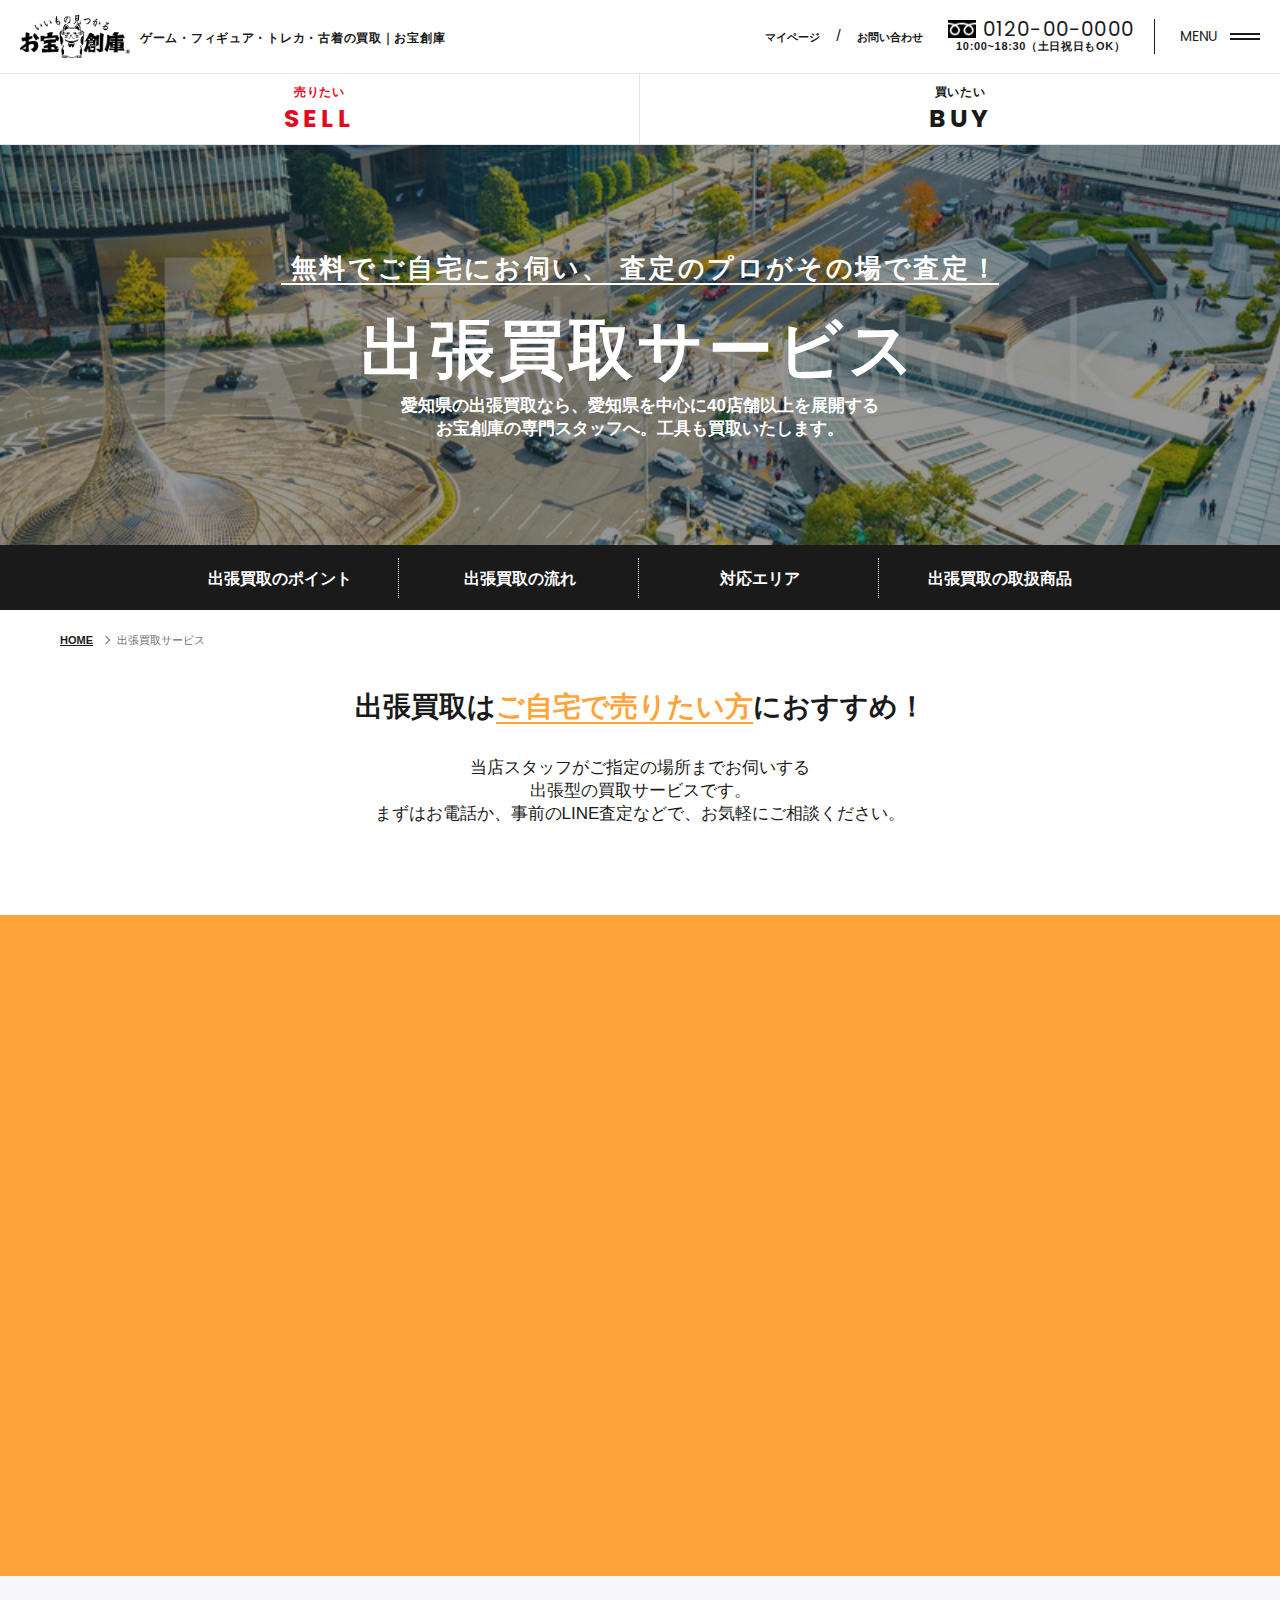
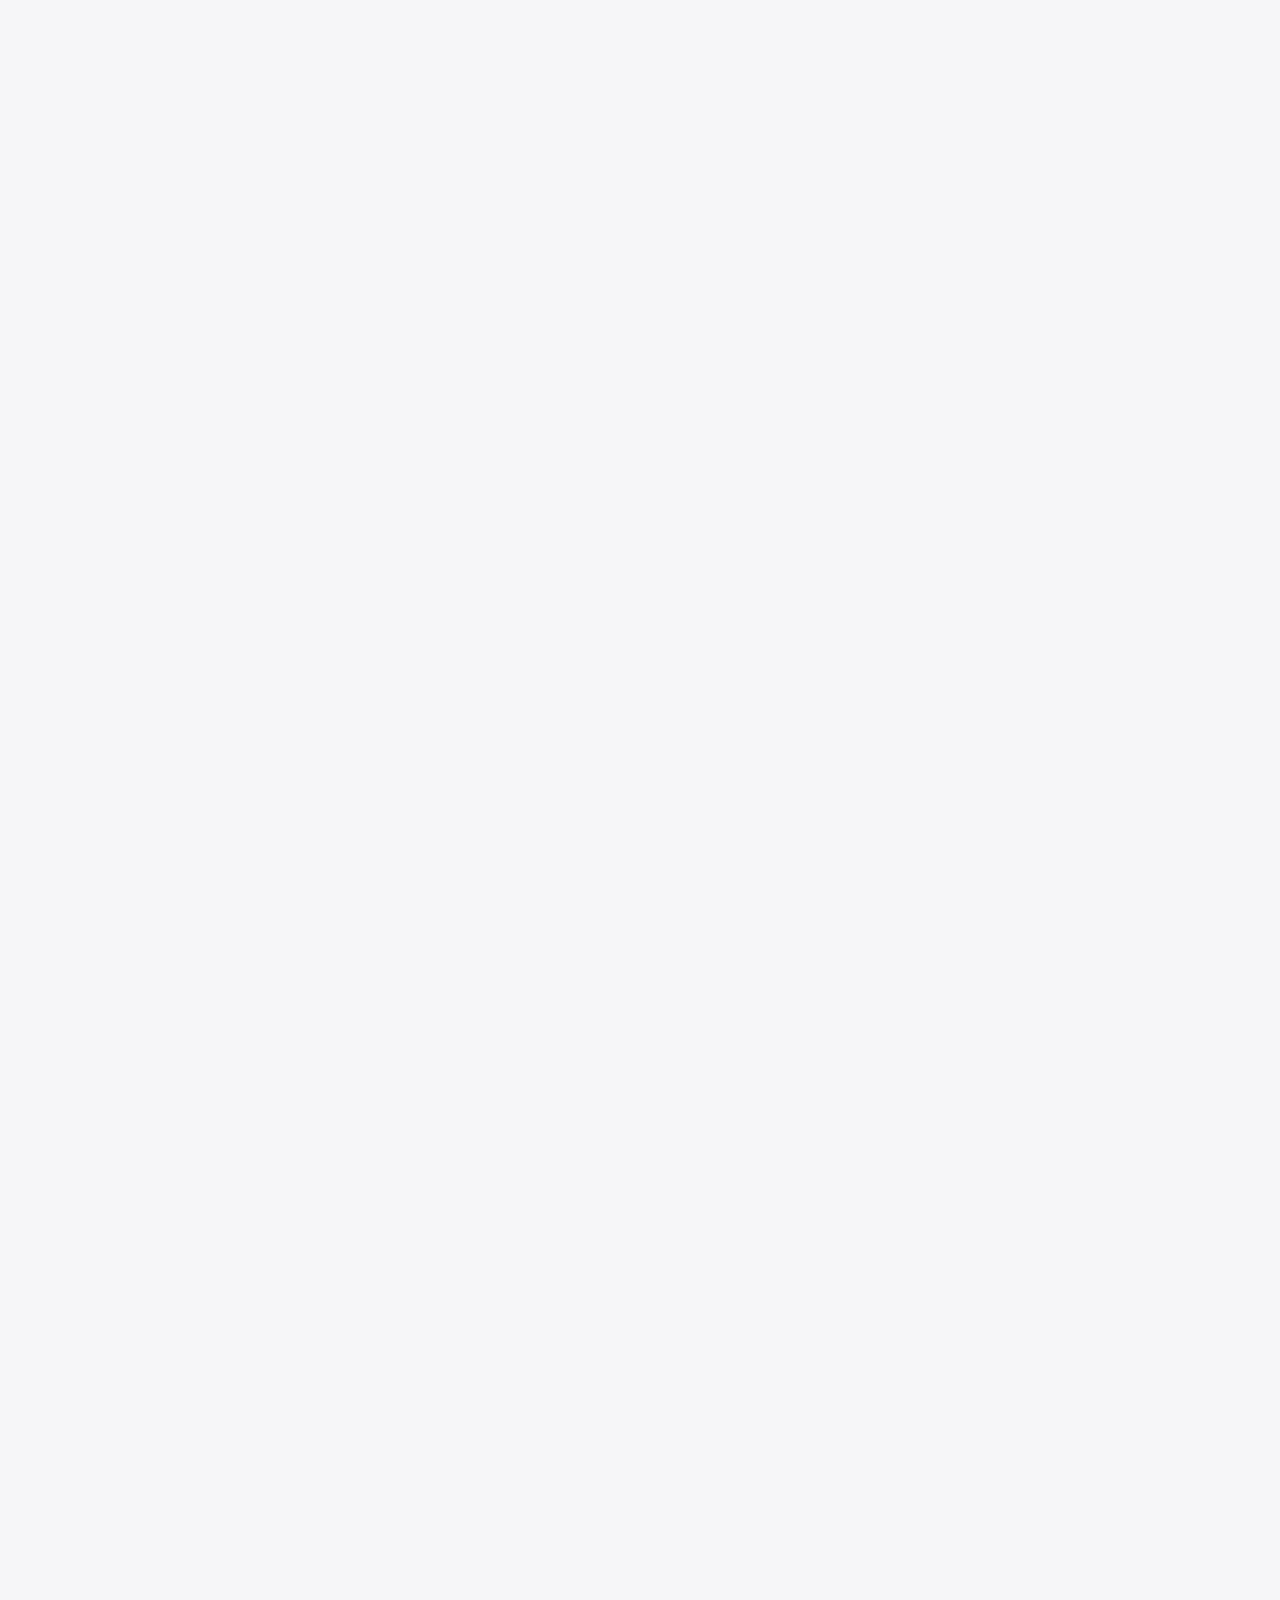
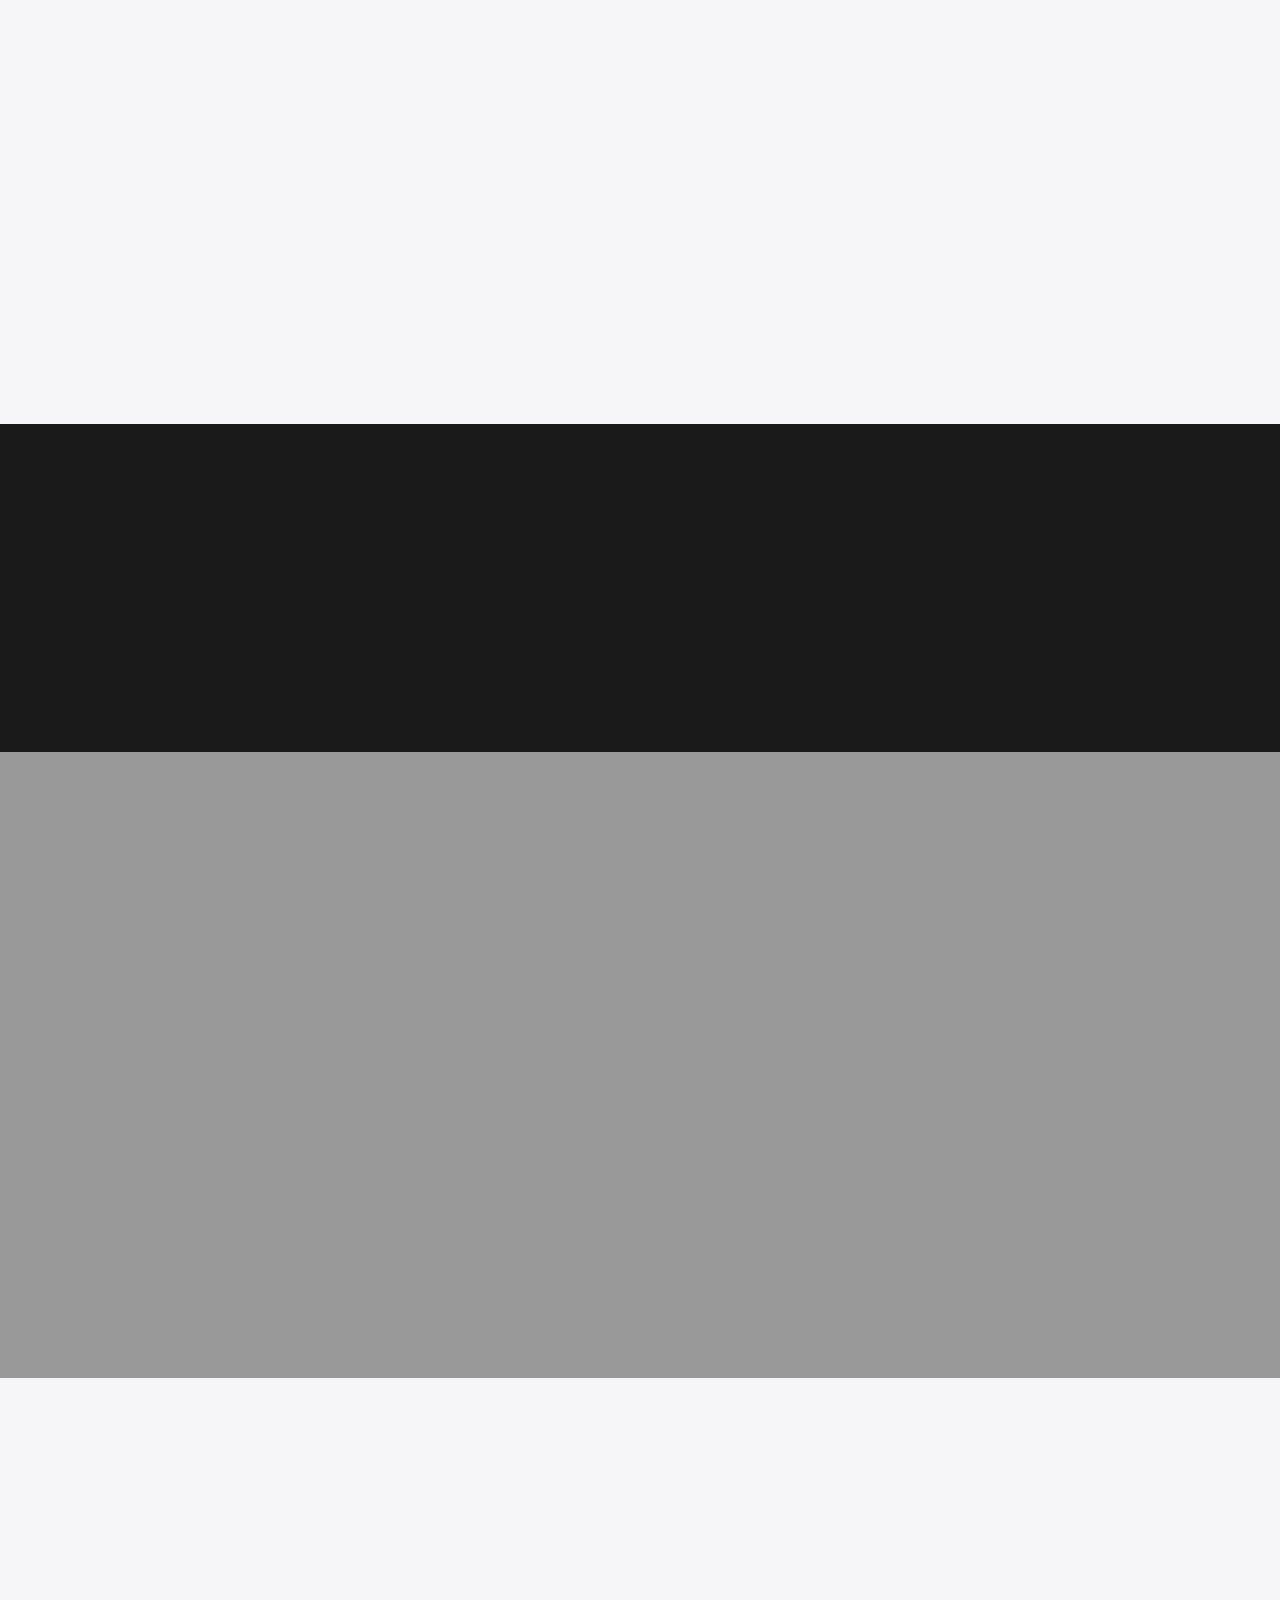
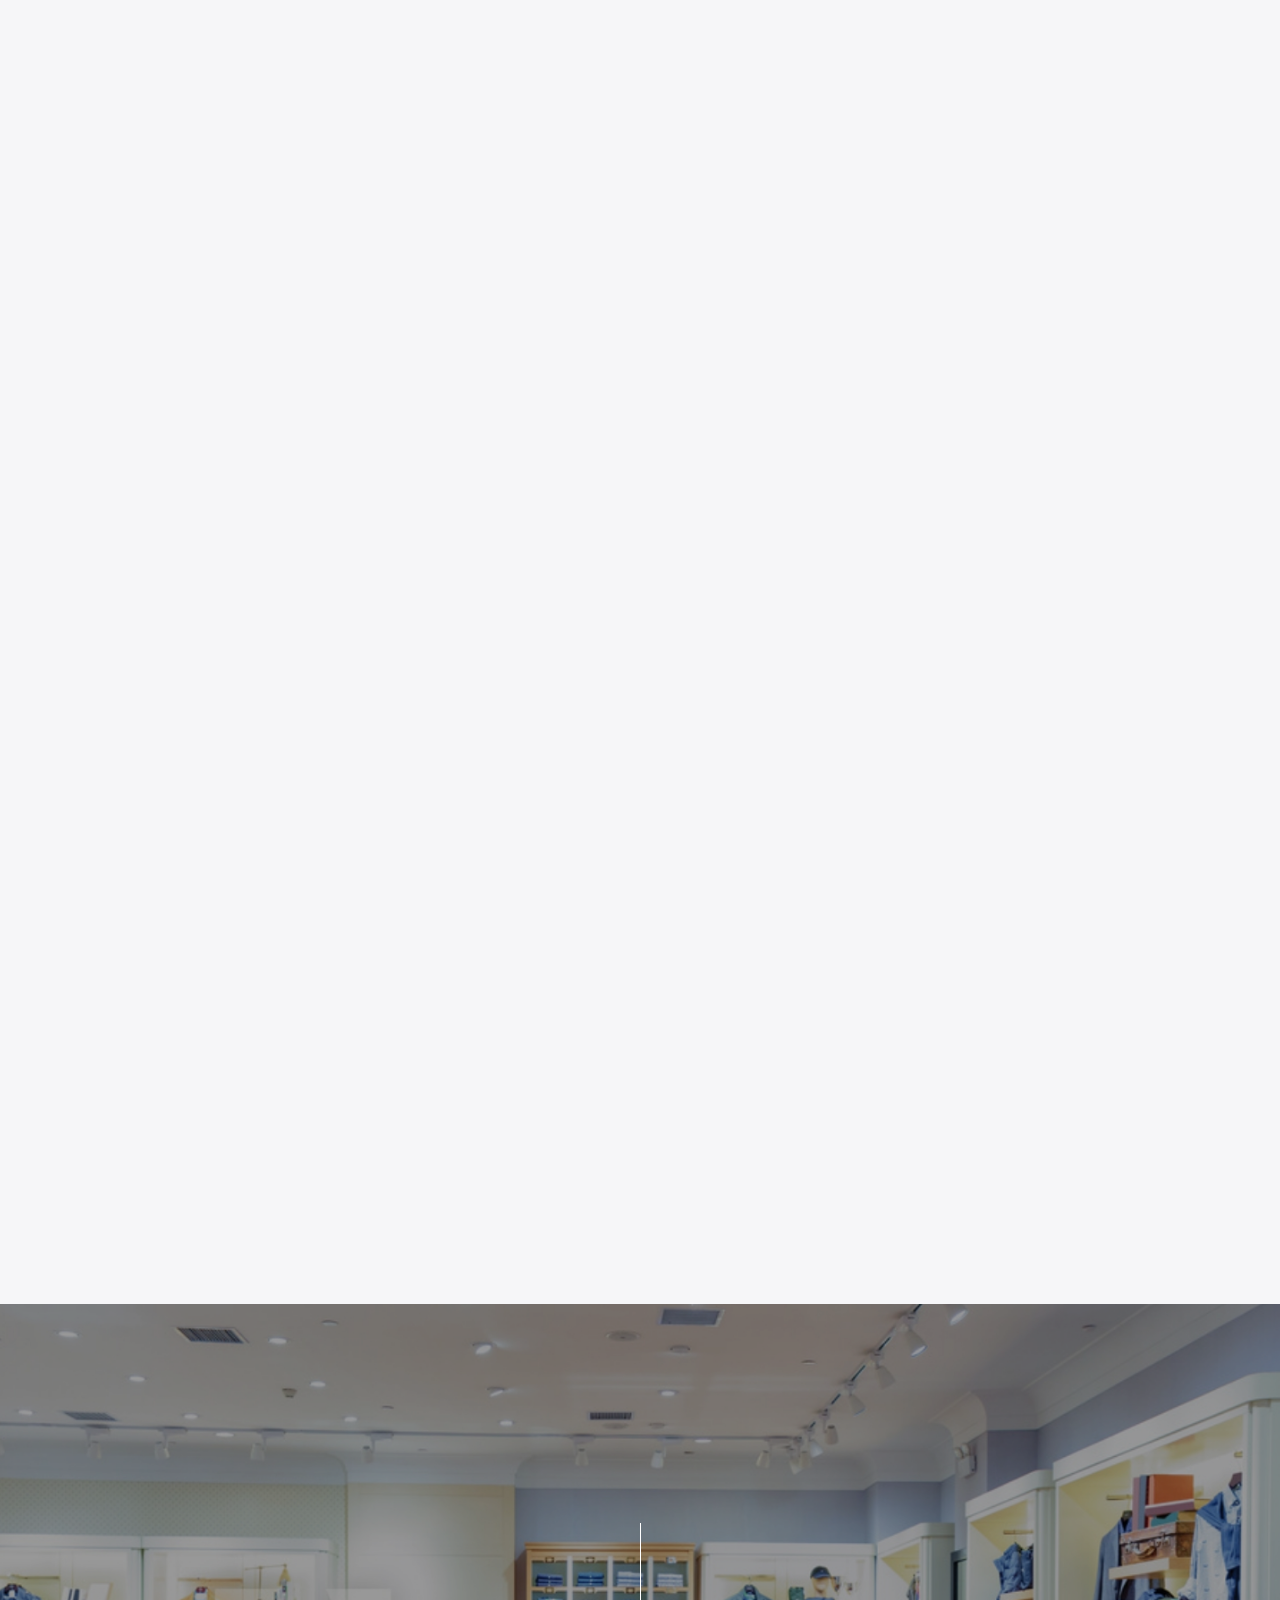
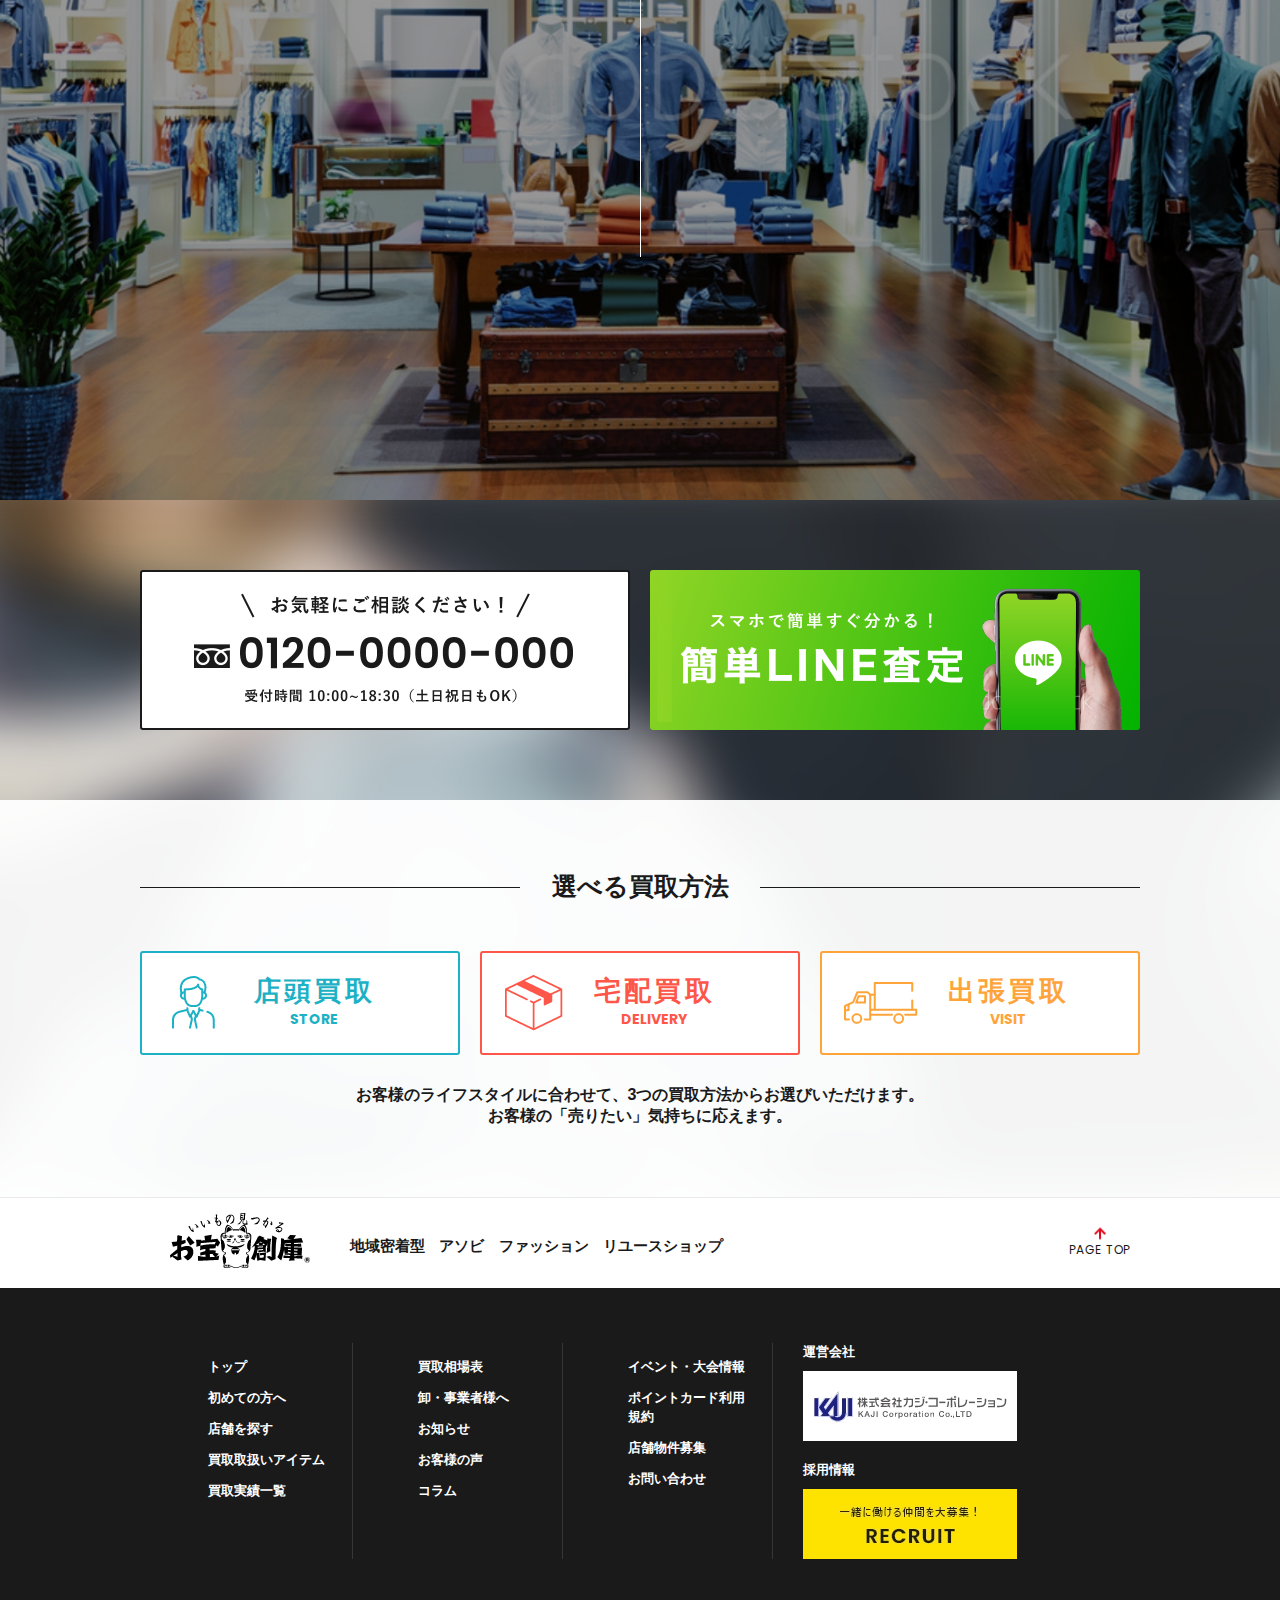
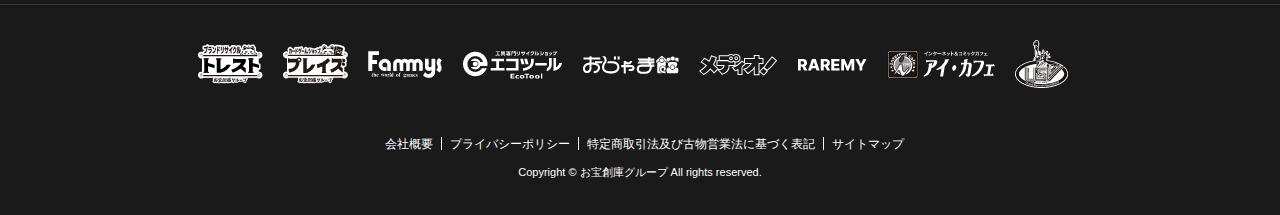
<file: buying_02.html>
<!DOCTYPE html>
<html lang="ja">
<head>
<meta charset="UTF-8">
<meta name="description" content="{[#SITE_DESCRIPTION#]}">
<meta name="keywords" content="{[#SITE_KEYWORDS#]}">
<meta name="format-detection" content="telephone=no">
<title>出張買取</title>
<script type="text/javascript">
	if ((navigator.userAgent.indexOf('iPhone') > 0) || navigator.userAgent.indexOf('iPod') > 0 || navigator.userAgent.indexOf('Android') > 0) {
		document.write('<meta name="viewport" content="width=device-width, initial-scale=1">');
	}else{
		document.write('<meta name="viewport" content="width=1200">');
	}
</script>
<link rel="stylesheet" href="assets/css/normalize.css" media="all">
<link rel="stylesheet" href="assets/css/slick.css" media="all">
<link rel="stylesheet" href="assets/css/style.css" media="all">
<link rel="stylesheet" href="assets/css/content.css" media="all">
<link rel="index contents" href="/" title="ホーム">
</head>

<body class="buying_02-page">

	<!-- Header -->
	<header id="header">
		<div class="hleft">
			<h1 id="logo"><a href="/"><img src="assets/img/common/logo.png" alt=""></a></h1>
			<p id="description" class="pc">ゲーム・フィギュア・トレカ・古着の買取｜お宝創庫</p>
		</div>
		<div class="hright">
			<ul class="btn-sellbuy-fixed pc">
				<li><a href="javascript:void(0);" rel="#nav-sell">売りたい <span class="en poppins">SELL</span></a></li>
				<li><a href="javascript:void(0);" rel="#nav-buy">買いたい <span class="en poppins">BUY</span></a></li>
			</ul>
			<div class="hnav pc"><a href="#">マイページ</a>　/　<a href="#">お問い合わせ</a></div>
			<div class="hcontact pc"><a href="tel:0120-00-0000" class="tel poppins">0120-00-0000</a><span class="time">10:00~18:30（土日祝日もOK）</span></div>
			<div class="hbtns sp">
				<ul>
					<li><a href="#"><img src="assets/img/common/icon_LINE_sp.png" alt=""><span>LINE査定</span></a></li>
					<li><a href="tel:0120-00-0000"><img src="assets/img/common/icon_tel_sp.png" alt=""><span>TEL</span></a></li>
					<li><a href="#"><img src="assets/img/common/icon_mypage_sp.png" alt=""><span>マイページ</span></a></li>
				</ul>
			</div>
			<div class="openmenu"><span class="poppins pc">MENU</span></div>
		</div>
	</header>
	<!-- End Header -->

	<!-- SELL & BUY -->
	<ul class="btn-sellbuy">
		<li class="btn-sell"><a href="javascript:voice(0);" rel="#nav-sell"><span class="jp">売りたい</span><span class="en poppins">SELL</span></a></li>
		<li class="btn-buy"><a href="javascript:voice(0);" rel="#nav-buy"><span class="jp">買いたい</span><span class="en poppins">BUY</span></a></li>
	</ul>
	<div class="nav-sellbuy-wrap">
		<div class="nav-sell nav-box" id="nav-sell">
			<div class="w1000">
				<ul class="nav-sell-primary">
					<li><a href="#" class="imgover"><span class="icon"><img src="assets/img/common/icon_guide.png" alt=""></span><span>初めての方へ</span></a></li>
					<li><a href="#" class="imgover"><span class="icon"><img src="assets/img/common/icon_find.png" alt=""></span><span>店舗を探す</span></a></li>
					<li><a href="#" class="imgover"><span class="icon"><img src="assets/img/common/icon_LINE.png" alt=""></span><span>LINE査定</span></a></li>
					<li><a href="#" class="imgover"><span class="icon"><img src="assets/img/common/icon_store.png" alt=""></span><span>店頭買取</span></a></li>
					<li><a href="#" class="imgover"><span class="icon"><img src="assets/img/common/icon_delivery.png" alt=""></span><span>宅配買取</span></a></li>
					<li><a href="#" class="imgover"><span class="icon"><img src="assets/img/common/icon_visit.png" alt=""></span><span>出張買取</span></a></li>
					<li class="sp"><a href="#"><span>買取取扱いアイテム</span></a></li>
				</ul>
				<ul class="nav-sell-secondary pc">
					<li><a href="#" class="imgover"><span class="icon"><img src="assets/img/common/icon_game.png" alt=""></span><span>ゲーム</span></a></li>
					<li><a href="#" class="imgover"><span class="icon"><img src="assets/img/common/icon_tradingcard.png" alt=""></span><span>トレーディング<br>カード</span></a></li>
					<li><a href="#" class="imgover"><span class="icon"><img src="assets/img/common/icon_figure.png" alt=""></span><span>フィギュア</span></a></li>
					<li><a href="#" class="imgover"><span class="icon"><img src="assets/img/common/icon_hobby.png" alt=""></span><span>ホビー</span></a></li>
					<li><a href="#" class="imgover"><span class="icon"><img src="assets/img/common/icon_plasticmodel.png" alt=""></span><span>プラモデル</span></a></li>
					<li><a href="#" class="imgover"><span class="icon"><img src="assets/img/common/icon_fashion.png" alt=""></span><span>古着</span></a></li>
					<li><a href="#" class="imgover"><span class="icon"><img src="assets/img/common/icon_brandwatch.png" alt=""></span><span>ブランド・<br>時計</span></a></li>
					<li><a href="#" class="imgover"><span class="icon"><img src="assets/img/common/icon_application.png" alt=""></span><span>家電</span></a></li>
					<li><a href="#" class="imgover"><span class="icon"><img src="assets/img/common/icon_outdoor.png" alt=""></span><span>アウトドア・<br>スポーツ</span></a></li>
					<li><a href="#" class="imgover"><span class="icon"><img src="assets/img/common/icon_liquor.png" alt=""></span><span>お酒</span></a></li>
				</ul>
			</div>
		</div>

		<div class="nav-buy nav-box" id="nav-buy">
			<div class="w1000">
				<ul class="nav-buy-primary">
					<li><a href="#" class="imgover"><span class="icon"><img src="assets/img/common/icon_find.png" alt=""></span><span>店舗を探す</span></a></li>
					<li><a href="#" class="imgover"><span class="icon"><img src="assets/img/common/icon_cart.png" alt=""></span><span>オンラインストア</span></a></li>
					<li><a href="#" class="imgover"><span class="icon"><img src="assets/img/common/icon_yahoo.png" alt=""></span><span>ヤフオク！</span></a></li>
					<li><a href="#" class="imgover"><span class="icon"><img src="assets/img/common/icon_rakuten.png" alt=""></span><span>楽天市場</span></a></li>
					<li><a href="#" class="imgover"><span class="icon"><img src="assets/img/common/icon_fammys.png" alt=""></span><span>ファミーズ</span></a></li>
				</ul>
			</div>
		</div>
	</div>
	<!-- End SELL & BUY -->

	<!-- Main Menu -->
	<div id="gnav">		
		<div class="w1000">
			<div class="gnav-content">
				<div class="gnav-sellbuy">
					<nav class="nav-links col">
						<p class="ttl sell openmenu-sup"><span class="jp">売りたい</span><span class="en sp poppins">SELL</span></p>
						<ul class="sub-list-sellbuy sub-list-01">
							<li><a href="#" class="over-line over-line-white">初めての方へ</a></li>
							<li><a href="#" class="over-line over-line-white">店頭買取</a></li>
							<li><a href="#" class="over-line over-line-white">出張買取</a></li>
							<li><a href="#" class="over-line over-line-white">宅配買取</a></li>
							<li><a href="#" class="over-line over-line-white">LINE査定</a></li>
						</ul>
					</nav>
					<nav class="nav-links col">
						<p class="ttl buy openmenu-sup"><span class="jp">買いたい</span><span class="en sp poppins">BUY</span></p>
						<ul class="sub-list-sellbuy sub-list-02">
							<li><a href="#" class="over-line over-line-white">オンラインストア</a></li>
							<li><a href="#" class="over-line over-line-white">ヤフオク</a></li>
							<li><a href="#" class="over-line over-line-white">楽天市場</a></li>
							<li><a href="#" class="over-line over-line-white">ファミーズ</a></li>
						</ul>
					</nav>
				</div>
				<div class="gnav-site">
					<nav class="nav-links col">
						<ul>
							<li><a href="#" class="over-line over-line-white">トップ</a></li>
							<li><a href="#" class="over-line over-line-white">店舗を探す</a></li>
							<li><a href="#" class="over-line over-line-white">買取取扱いアイテム</a></li>
							<li><a href="#" class="over-line over-line-white">買取実績一覧</a></li>
							<li><a href="#" class="over-line over-line-white">買取相場表</a></li>
							<li><a href="#" class="over-line over-line-white">卸・事業者様へ</a></li>
							<li><a href="#" class="over-line over-line-white">お知らせ</a></li>
						</ul>
					</nav>
					<nav class="nav-links col">
						<ul>
							<li><a href="#" class="over-line over-line-white">お客様の声</a></li>
							<li><a href="#" class="over-line over-line-white">買取コラム</a></li>
							<li><a href="#" class="over-line over-line-white">イベント・⼤会情報</a></li>
							<li><a href="#" class="over-line over-line-white">ポイントカード利⽤規約</a></li>
							<li><a href="#" class="over-line over-line-white">店舗物件募集</a></li>
							<li><a href="#" class="over-line over-line-white">お問い合わせ</a></li>
						</ul>
					</nav>
				</div>
			</div>
			<ul class="list-banners pc">
				<li>
					<span class="ttl">運営会社</span>
					<a href="#"><img src="assets/img/common/bnr_01.jpg" alt=""></a>
				</li>
				<li>
					<span class="ttl">採用情報</span>
					<a href="#"><img src="assets/img/common/bnr_02.jpg" alt=""></a>
				</li>
			</ul>
			<nav class="site-links pc">
				<ul>
					<li><a href="#" class="over-line over-line-white">会社概要</a></li>
					<li><a href="#" class="over-line over-line-white">プライバシーポリシー</a></li>
					<li><a href="#" class="over-line over-line-white">特定商取引法及び古物営業法に基づく表記</a></li>
					<li><a href="#" class="over-line over-line-white">サイトマップ</a></li>
				</ul>
			</nav>
		</div>
		<div class="closemenu"><span class="poppins">CLOSE</span></div>
	</div>
	<!-- End Main Menu -->

	<div id="keyv" class="keyv02">
		<div class="container">
			<div class="catch fadeup">
				<div class="in">
					<h2 class="ttl"><span class="line01"><span class="solid">無料でご自宅にお伺い、</span><br class="sp"><span class="solid">査定のプロがその場で査定！</span></span><br><span class="line02">出張買取サービス</span></h2>
					<p class="txt">愛知県の出張買取なら、愛知県を中心に<br class="sp">40店舗以上を展開する<br class="pc">お宝創庫の専門スタッフへ。<br class="sp">工具も買取いたします。</p>
				</div>
				
			</div>
		</div>
	</div><!-- #keyv- -->

	<div id="anchors" class="bg-black">
		<ul class="yellow">
			<li><a href="#strengths-points">出張買取のポイント</a></li>
			<li><a href="#howto-sell">出張買取の流れ</a></li>
			<li><a href="#corresponding-area">対応エリア</a></li>
			<li><a href="#product-list">出張買取の取扱商品</a></li>
		</ul>
	</div>

	<ul id="breadcrumb" class="fadeup">
		<li><a href="index.html">HOME</a></li>
		<li>出張買取サービス</li>
	</ul><!-- #breadcrumb -->

	<main id="contents">
		
		<div class="cm-headline02 fadeup">
			<h3 class="ttl">出張買取は<br class="sp"><span class="cl-yellow">ご自宅で売りたい方</span>におすすめ！</h3>
			<p class="txt">当店スタッフがご指定の場所までお伺いする<br>出張型の買取サービスです。<br>まずはお電話か、事前のLINE査定などで、<br class="sp">お気軽にご相談ください。</p>
		</div>

		<div id="strengths-points" class="sec-strengths-points bg-yellow">
			<div class="container">
				<div class="cm-headline01 fadeup">
					<p class="en cl-white poppins">- 4 STRENGTHS -</p>
					<h3 class="ttl cl-white">“出張買取”のポイント</h3>	
					<p class="txt cl-white">楽なだけじゃない！<br class="sp">お宝創庫が選ばれるのには理由があります！</p>
				</div>
				<div class="list-points col-4">
					<div class="item fadeup">
						<p class="order poppins">POINT<br><span>01</span></p>
						<p class="ttl"><span>出張・査定料無料！</span></p>
						<p class="txt">自宅にいながら楽ちん！<br>買取金額はその場で、現金にてお支払いたします。</p>
					</div>
					<div class="item fadeup">
						<p class="order poppins">POINT<br><span>02</span></p>
						<p class="ttl"><span>地域密着！</span></p>
						<p class="txt">お宝創庫グループは愛知県を中心に展開しているので出張対応エリアは愛知県全域！</p>
					</div>
					<div class="item fadeup">
						<p class="order poppins">POINT<br><span>03</span></p>
						<p class="ttl"><span>安心査定！</span></p>
						<p class="txt">お宝創庫はホビーに強い！<br>ブランド品だけでなくゲーム・ホビー・古着もしっかり査定！</p>
					</div>
					<div class="item fadeup">
						<p class="order poppins">POINT<br><span>04</span></p>
						<p class="ttl"><span>クーリングオフ対応！</span></p>
						<p class="txt">出張買取の契約から8日以内であれば契約解除をすることが可能です。</p>
					</div>
				</div>
			</div>
		</div>

		<div id="howto-sell" class="sec-howtosell bg-gray">
			<div class="container">
				<div class="cm-headline01 fadeup">
					<p class="en cl-yellow poppins">- HOW TO SELL -</p>
					<h3 class="ttl">“出張買取”の流れ</h3>
				</div>

				<div class="intro fadeup">
					<h4 class="ttl">出張買取での必要書類</h4>
					<div class="in">
						<dl>
							<dt class="cl-yellow">ご本人確認書類</dt>
							<dd>
								<p><strong class="bold">運転免許証・健康保険証・外国人登録証明書・パスポート・住民基本台帳カード</strong><br>
								※住民票・写真なしの住民基本台帳カード・個人番号の通知カード・住所記入のない保険証・学生証・年金手帳は、ご利用いただけません。</p>
							</dd>
							<dt class="cl-yellow">買取申込書</dt>
							<dd>
								<p><strong class="bold">お伺いした際に記載していただきます。</strong><br>
								お申込みの内容確認、お申込み住所とご本人様確認書類の住所が一致しているかを確認致します。<br>
								ご提出頂いた書類は、古物営業法の定めにより弊社で厳重に管理保管されますので、ご安心ください。<br>
								※買取申込書に記載の住所はご本人様確認書類と一致している必要があります。<br>							※ご提出の書類はお取引内容に関わらず返却できませんので予めご了承下さい。</p>
							</dd>
						</dl>
					</div>
				</div>

				<div class="list-steps">
					<div class="item fadeup">
						<div class="img"><img src="assets/img/step_04.jpg" alt=""></div>
						<div class="info">
							<p class="ttl"><span class="cl-yellow poppins">STEP.1</span>お電話・WEBでご依頼</p>
							<p class="txt">売りたいものが多くて箱詰めが大変！その場で見て話しながら考えたい！<br>
							自動車がないから多くの品物を運べない・・・。などなど<br class="pc">プロの査定担当がご自宅へ伺いその場で査定します！</p>
							<p class="note cl-red">※運び出しや箱の用意も行いますので、ご自宅で売りたいものを用意するだけ！</p>
							<p><a href="#" class="btn bg-yellow">無料出張査定を申し込む</a></p>
						</div>
						<div class="icon-down yellow">▼</div>
					</div>
					<div class="item fadeup">
						<div class="img"><img src="assets/img/step_05.jpg" alt=""></div>
						<div class="info">
							<p class="ttl"><span class="cl-yellow poppins">STEP.2</span>ご自宅へ伺い・お見積もり</p>
							<p class="txt">お伺いしたスタッフがその場で見積もりし、査定金額をお伝えいたします。<br>査定内容にご不明な点があれば、お伝えください。金額にご満足いただけない場合はキャンセルも可能です。</p>
						</div>
						<div class="icon-down yellow">▼</div>
					</div>
					<div class="item fadeup">
						<div class="img"><img src="assets/img/step_06.jpg" alt=""></div>
						<div class="info">
							<p class="ttl"><span class="cl-yellow poppins">STEP.3</span>ご商談成立、お支払い</p>
							<p class="txt">査定内容にご納得いただけましたら、お申込み者ご自身の「ご本人確認書類」のご提示および指定用紙へのご記入をお願いいたします。<br>その場で現金をお支払いした後、運び出しを行ないます。</p>
						</div>
					</div>
				</div>
				<ul class="list-notes fadeup">
					<li>※出張買取の買取価格は、店頭買取と異なる場合があります。店舗のイベント・クーポン券等も対象外です。</li>
					<li>※戸建やメゾネットにお住まいの方は、2階以上にあるお品物の運び出しは行っておりませんので、 予め1階までお品物の移動をお願いします。</li>
					<li>※お品物の量や内容によっては宅配買取をお勧めさせて頂く場合がございます。まずはお問合わせください。</li>
				</ul>
			</div>
		</div>

		<div class="sec-contact-02 bg-black">
			<div class="container">
				<h3 class="ttl01 line-yellow fadeup">出張買取を申し込む</h3>
				<div class="list">
					<div class="item fadeup">
						<p class="panel"><span>お急ぎの方はこちら！</span></p>
						<p><a href="tel:0120-326-999" class="tel poppins">0120-326-999</a><span class="time">10:00~18:00（土日祝日もOK）</span></p>
					</div>
					<div class="item fadeup">
						<p class="panel"><span>LINEからも受付中！</span></p>
						<p><a href="#" class="btn bg-green">LINEから申し込み</a></p>
					</div>
					<div class="item fadeup">
						<p class="panel"><span>24時間受付中！</span></p>
						<p><a href="#" class="btn bg-yellow">出張買取のお申し込み</a></p>
					</div>
				</div>
			</div>
		</div>

		<div id="corresponding-area" class="sec-corresponding-area">
			<div class="container">
				<div class="cm-headline01 fadeup">
					<p class="en cl-white poppins">- CORRESPONDING AREA -</p>
					<h3 class="ttl cl-white">出張買取の対応エリア</h3>
				</div>
				<div class="block-area bg-white fadeup">
					<h4 class="ttl">出張買取のエリアは、<br class="sp"><span class="line-yellow">愛知県全域！</span></h4>
					<div class="links">
						<a href="#">名古屋市</a> | <a href="#">一宮市</a> | <a href="#">瀬戸市</a> | <a href="#">春日井市</a> | <a href="#">犬山市</a> | <a href="#">江南市</a> | <a href="#">小牧市</a> | <a href="#">稲沢市</a> | <a href="#">尾張旭市</a> | <a href="#">岩倉市</a> | <a href="#">豊明市</a> | <a href="#">日進市</a> | <a href="#">清須市</a> | <a href="#">北名古屋市</a> | <a href="#">長久手市</a> | <a href="#">東郷町</a> | <a href="#">豊山町</a> | <a href="#">大口町</a> | <a href="#">扶桑町</a> | <a href="#">津島市</a> | <a href="#">愛西市</a> | <a href="#">弥富市</a> | <a href="#">あま市</a> | <a href="#">大治町</a> | <a href="#">蟹江町</a> | <a href="#">飛島村</a> | <a href="#">半田市</a> | <a href="#">常滑市</a> | <a href="#">東海市</a> | <a href="#">大府市</a> | <a href="#">知多市</a> | <a href="#">阿久比町</a> | <a href="#">東浦町</a> | <a href="#">南知多町</a> | <a href="#">美浜町</a> | <a href="#">武豊町</a> | <a href="#">岡崎市</a> | <a href="#">碧南市</a> | <a href="#">刈谷市</a> | <a href="#">豊田市</a> | <a href="#">安城市</a> | <a href="#">西尾市</a> | <a href="#">知立市</a> | <a href="#">高浜市</a> | <a href="#">みよし市</a> | <a href="#">幸田町</a> | <a href="#">豊橋市</a> | <a href="#">豊川市</a> | <a href="#">蒲郡市</a> | <a href="#">新城市</a> | <a href="#">田原市</a> | <a href="#">設楽町</a> | <a href="#">東栄町</a> | <a href="#">豊根村</a>
					</div>
				</div>
			</div>
		</div>

		<div id="product-list" class="bg-gray">
			<div class="container">
				<div class="cm-headline01 fadeup">
					<p class="en cl-yellow poppins">- PRODUCT LIST -</p>
					<h3 class="ttl">買取取扱いアイテム</h3>	
					<p class="txt">幅広い商品を取り扱っているお宝創庫だからこそ、<br class="sp">一度でいろんな商品を出張して買取いたします！</p>
				</div>
				<h4 class="ttl02 line-yellow fadeup">買取できる品目</h4>
				<ul class="list">
					<li class="fadeup">
						<a href="#" class="imgover">
							<span class="en poppins">Game</span>
							<span class="icon"><img src="assets/img/icons/icon_game.png" alt=""></span>
							<span class="jp">ゲーム</span>
						</a>
					</li>
					<li class="fadeup">
						<a href="#" class="imgover">
							<span class="en poppins">Trading cards</span>
							<span class="icon"><img src="assets/img/icons/icon_tradingcard.png" alt=""></span>
							<span class="jp">トレーディング<br class="sp">カード</span>
						</a>
					</li>
					<li class="fadeup">
						<a href="#" class="imgover">
							<span class="en poppins">Figure</span>
							<span class="icon"><img src="assets/img/icons/icon_figure.png" alt=""></span>
							<span class="jp">フィギュア</span>
						</a>
					</li>
					<li class="fadeup">
						<a href="#" class="imgover">
							<span class="en poppins">Hobby</span>
							<span class="icon"><img src="assets/img/icons/icon_hobby.png" alt=""></span>
							<span class="jp">ホビー</span>
						</a>
					</li>
					<li class="fadeup">
						<a href="#" class="imgover">
							<span class="en poppins">Plastic model</span>
							<span class="icon"><img src="assets/img/icons/icon_plasticmodel.png" alt=""></span>
							<span class="jp">プラモデル</span>
						</a>
					</li>
					<li class="fadeup">
						<a href="#" class="imgover">
							<span class="en poppins">Fashion</span>
							<span class="icon"><img src="assets/img/icons/icon_fashion.png" alt=""></span>
							<span class="jp">古着</span>
						</a>
					</li>
					<li class="fadeup">
						<a href="#" class="imgover">
							<span class="en poppins">Brand・Watch</span>
							<span class="icon"><img src="assets/img/icons/icon_brandwatch.png" alt=""></span>
							<span class="jp">ブランド・時計</span>
						</a>
					</li>
					<li class="fadeup">
						<a href="#" class="imgover">
							<span class="en poppins">Appliances</span>
							<span class="icon"><img src="assets/img/icons/icon_application.png" alt=""></span>
							<span class="jp">家電</span>
						</a>
					</li>
					<li class="fadeup">
						<a href="#" class="imgover">
							<span class="en poppins">Outdoor・Sports</span>
							<span class="icon"><img src="assets/img/icons/icon_outdoor.png" alt=""></span>
							<span class="jp">アウトドア・<br class="sp">スポーツ</span>
						</a>
					</li>
					<li class="fadeup">
						<a href="#" class="imgover">
							<span class="en poppins">Liquor</span>
							<span class="icon"><img src="assets/img/icons/icon_liquor.png" alt=""></span>
							<span class="jp">お酒</span>
						</a>
					</li>
				</ul>
				<div class="refuse-purchase">
					<h4 class="ttl02 line-yellow fadeup">買取できない品目</h4>
					<ul class="list02">
						<li class="fadeup">
							<p class="ttl bold"><span>希少動物・植物の関連品</span></p>
							<p class="txt">動物の毛皮・剥製・標本・骨・牙・角・およびそれらの商材</p>
						</li>
						<li class="fadeup">
							<p class="ttl bold"><span>飲食物・嗜好品・医薬品</span></p>
							<p class="txt">食べ物・飲み物（一部酒類除く）・サプリメント・薬・医薬品・葉巻・タバコなど</p>
						</li>
						<li class="fadeup">
							<p class="ttl bold"><span>刀剣類・模造刀</span></p>
							<p class="txt">刃渡り5.5cm 以上の刃物類<br>日本刀・西洋刀・タガーナイフ等<br>使用済みの包丁</p>
						</li>
						<li class="fadeup">
							<p class="ttl bold"><span>危険な商品</span></p>
							<p class="txt">ボウガン、スリングショット、スタンガンなどの危険物</p>
						</li>
						<li class="fadeup">
							<p class="ttl bold"><span>エアガンの一部</span></p>
							<p class="txt">違法改造されたもの、準空気銃以上に該当するもの</p>
						</li>
						<li class="fadeup">
							<p class="ttl bold"><span>一部の自転車</span></p>
							<p class="txt">防犯登録解約証明書の原本が無い場合</p>
						</li>
						<li class="fadeup">
							<p class="ttl bold"><span>医療機器</span></p>
							<p class="txt">管理医療機器､高度医療機器､家庭用管理医療機器など<br>※乗馬マシン､体重計､エアロバイク等はOK</p>
						</li>
					</ul>
				</div>
			</div>
		</div>

		<div id="service-guide">
			<div class="container">
				<div class="cm-headline01 fadeup">
					<h3 class="ttl02 cl-white"><span>梱包、集荷など手続きが面倒な方は</span><br><span>こちらもご検討ください！</span></h3>
				</div>
				<ul class="list col-2">
					<!-- <li class="line fadeup"><a href="#" class="imgover">
						<span class="icon"><img src="assets/img/icons/icon_LINE.png" alt=""></span>
						<span class="jp">簡単LINE査定</span>
						<span class="en poppins">LINE</span>
						<span class="txt">写真を撮って送るだけ！<br>スマホで気軽にすぐ分かる！</span>
						<span class="btn">詳しく見る</span>
					</a></li> -->
					<li class="store fadeup"><a href="#" class="imgover">
						<span class="icon"><img src="assets/img/icons/icon_store.png" alt=""></span>
						<span class="jp">店頭買取</span>
						<span class="en poppins">STORE</span>
						<span class="txt">店頭で査定、ご予約は不要。<br>1点からでも大歓迎！</span>
						<span class="btn">詳しく見る</span>
					</a></li>
					<li class="delivery fadeup"><a href="#" class="imgover">
						<span class="icon"><img src="assets/img/icons/icon_delivery.png" alt=""></span>
						<span class="jp">宅配買取</span>
						<span class="en poppins">DELIVERY</span>
						<span class="txt">詰めて送るだけ。<br>1点からでも送料無料！</span>
						<span class="btn">詳しく見る</span>
					</a></li>
					<!-- <li class="visit fadeup"><a href="#" class="imgover">
						<span class="icon"><img src="assets/img/icons/icon_visit.png" alt=""></span>
						<span class="jp">出張買取</span>
						<span class="en poppins">VISIT</span>
						<span class="txt">無料でご自宅にお伺い、<br>査定のプロがその場で査定！</span>
						<span class="btn">詳しく見る</span>
					</a></li> -->
				</ul>
				<div class="box-contact fadeup">
					<p class="ttl">お電話での<br class="pc">ご相談はこちら</p>
					<p><a href="tel:0120-00-0000" class="tel poppins">0120-00-0000</a><span class="time">10:00~18:30（土日祝日もOK）</span></p>
				</div>
			</div>
		</div>

		<div id="sec-contact">
			<div class="sec-contact-in">
				<div class="w1000">
					<ul class="list-banners">
						<li><a href="tel:0120-0000-000"><img src="assets/img/bnr_contact_01.png" alt="" class="pc"><img src="assets/img/bnr_contact_01_sp.png" alt="" class="sp"></a></li>
						<li><a href="#" target="_blank"><img src="assets/img/bnr_contact_02.png" alt="" class="pc"><img src="assets/img/bnr_contact_02_sp.png" alt="" class="sp"></a></li>
					</ul>
				</div>
			</div>
			<div class="sec-contact-in bg-transparent">
				<div class="w1000">
					<div class="method">
						<h3 class="ttl"><span>選べる買取方法</span></h3>
						<ul class="list-buttons">
							<li><a href="#" class="store imgover">
								<div class="icon"><img src="assets/img/icons/icon_store_aqua.png" alt="" class=""></div>
								<div>
									<span class="jp">店頭買取</span>
									<span class="en poppins">STORE</span>
								</div>
							</a></li>
							<li><a href="#" class="delivery imgover">
								<div class="icon"><img src="assets/img/icons/icon_delivery_org.png" alt="" class=""></div>
								<div>
									<span class="jp">宅配買取</span>
									<span class="en poppins">DELIVERY</span>
								</div>
							</a></li>
							<li><a href="#" class="visit imgover">
								<div class="icon"><img src="assets/img/icons/icon_visit_yellow.png" alt="" class=""></div>
								<div>
									<span class="jp">出張買取</span>
									<span class="en poppins">VISIT</span>
								</div>
							</a></li>
						</ul>
						<p class="txt">お客様のライフスタイルに合わせて、3つの買取方<br class="sp">法からお選びいただけます。<br>お客様の「売りたい」気持ちに応えます。</p>
					</div>
				</div>
			</div>
		</div>

	</main>
	<!-- End Contents -->

	<!-- Footer -->
	<footer id="footer">
		<div class="front bg-white">
			<div class="container">
				<p class="flogo"><img src="assets/img/common/flogo.png" alt=""></p>
				<nav class="flinks">
					<ul>
						<li><a href="#" class="over-line">地域密着型</a></li>
						<li><a href="#" class="over-line">アソビ</a></li>
						<li><a href="#" class="over-line">ファッション</a></li>
						<li><a href="#" class="over-line">リユースショップ</a></li>
					</ul>
				</nav>
			</div>
			<div id="pagetop"><span class="poppins">PAGE TOP</span></div>
		</div>
		<div class="fsection bg-black">
			<div class="container">
				<nav class="fnav pc">
					<ul class="col">
						<li><a href="#" class="over-line over-line-white">トップ</a></li>
						<li><a href="#" class="over-line over-line-white">初めての方へ</a></li>
						<li><a href="#" class="over-line over-line-white">店舗を探す</a></li>
						<li><a href="#" class="over-line over-line-white">買取取扱いアイテム</a></li>
						<li><a href="#" class="over-line over-line-white">買取実績一覧</a></li>
					</ul>
					<ul class="col">
						<li><a href="#" class="over-line over-line-white">買取相場表</a></li>
						<li><a href="#" class="over-line over-line-white">卸・事業者様へ</a></li>
						<li><a href="#" class="over-line over-line-white">お知らせ</a></li>
						<li><a href="#" class="over-line over-line-white">お客様の声</a></li>
						<li><a href="#" class="over-line over-line-white">コラム</a></li>
					</ul>
					<ul class="col">
						<li><a href="#" class="over-line over-line-white">イベント・⼤会情報</a></li>
						<li><a href="#" class="over-line over-line-white">ポイントカード利⽤規約</a></li>
						<li><a href="#" class="over-line over-line-white">店舗物件募集</a></li>
						<li><a href="#" class="over-line over-line-white">お問い合わせ</a></li>
					</ul>
				</nav>
				<nav class="fnav sp">
					<ul class="col">
						<li><a href="#" class="over-line over-line-white">トップ</a></li>
						<li><a href="#" class="over-line over-line-white">初めての方へ</a></li>
						<li><a href="#" class="over-line over-line-white">店舗を探す</a></li>
						<li><a href="#" class="over-line over-line-white">買取取扱いアイテム</a></li>
						<li><a href="#" class="over-line over-line-white">買取実績一覧</a></li>
						<li><a href="#" class="over-line over-line-white">買取相場表</a></li>
						<li><a href="#" class="over-line over-line-white">卸・事業者様へ</a></li>
						<li><a href="#" class="over-line over-line-white">お知らせ</a></li>
					</ul>
					<ul class="col">
						<li><a href="#" class="over-line over-line-white">お客様の声</a></li>
						<li><a href="#" class="over-line over-line-white">コラム</a></li>
						<li><a href="#" class="over-line over-line-white">iPhone修理料⾦表</a></li>
						<li><a href="#" class="over-line over-line-white">イベント・⼤会情報</a></li>
						<li><a href="#" class="over-line over-line-white">ポイントカード利⽤規約</a></li>
						<li><a href="#" class="over-line over-line-white">店舗物件募集</a></li>
						<li><a href="#" class="over-line over-line-white">お問い合わせ</a></li>
					</ul>
				</nav>

				<div class="fbanners">
					<ul>
						<li>
							<p class="ttl">運営会社</p>
							<p class="img"><a href="#" target="_blank"><img src="assets/img/common/fbnr_01.jpg" alt=""></a></p>
						</li>
						<li>
							<p class="ttl">採用情報</p>
							<p class="img"><a href="#" target="_blank"><img src="assets/img/common/fbnr_02.jpg" alt=""></a></p>
						</li>
					</ul>
				</div>
			</div>
		</div>
		<div class="end bg-black">
			<div class="container">
				<p class="ttl sp">グループサイト</p>
				<ul class="list-logos">
					<li><a href="#" target="_blank"><img src="assets/img/common/flogo_01.png" alt=""></a></li>
					<li><a href="#" target="_blank"><img src="assets/img/common/flogo_02.png" alt=""></a></li>
					<li><a href="#" target="_blank"><img src="assets/img/common/flogo_03.png" alt=""></a></li>
					<li><a href="#" target="_blank"><img src="assets/img/common/flogo_04.png" alt=""></a></li>
					<li><a href="#" target="_blank"><img src="assets/img/common/flogo_05.png" alt=""></a></li>
					<li><a href="#" target="_blank"><img src="assets/img/common/flogo_06.png" alt=""></a></li>
					<li><a href="#" target="_blank"><img src="assets/img/common/flogo_07.png" alt=""></a></li>
					<li><a href="#" target="_blank"><img src="assets/img/common/flogo_08.png" alt=""></a></li>
					<li><a href="#" target="_blank"><img src="assets/img/common/flogo_09.png" alt=""></a></li>
				</ul>
				<ul class="list-links">
					<li><a href="#" class="over-line over-line-white">会社概要</a></li>
					<li><a href="#" class="over-line over-line-white">プライバシーポリシー</a></li>
					<li><a href="#" class="over-line over-line-white">特定商取引法及び古物営業法に基づく表記</a></li>
					<li><a href="#" class="over-line over-line-white">サイトマップ</a></li>
				</ul>
				<p id="copyright">Copyright &copy; お宝創庫グループ All rights reserved.</p>
			</div>
		</div>
	</footer>
	<!-- End Footer -->

	<script src="assets/js/jquery-3.5.1.min.js"></script>
	<script src="assets/js/jquery.matchHeight-min.js"></script>
	<script src="assets/js/slick.min.js"></script>
	<script src="assets/js/script.js"></script>
</body>
</html>
</file>
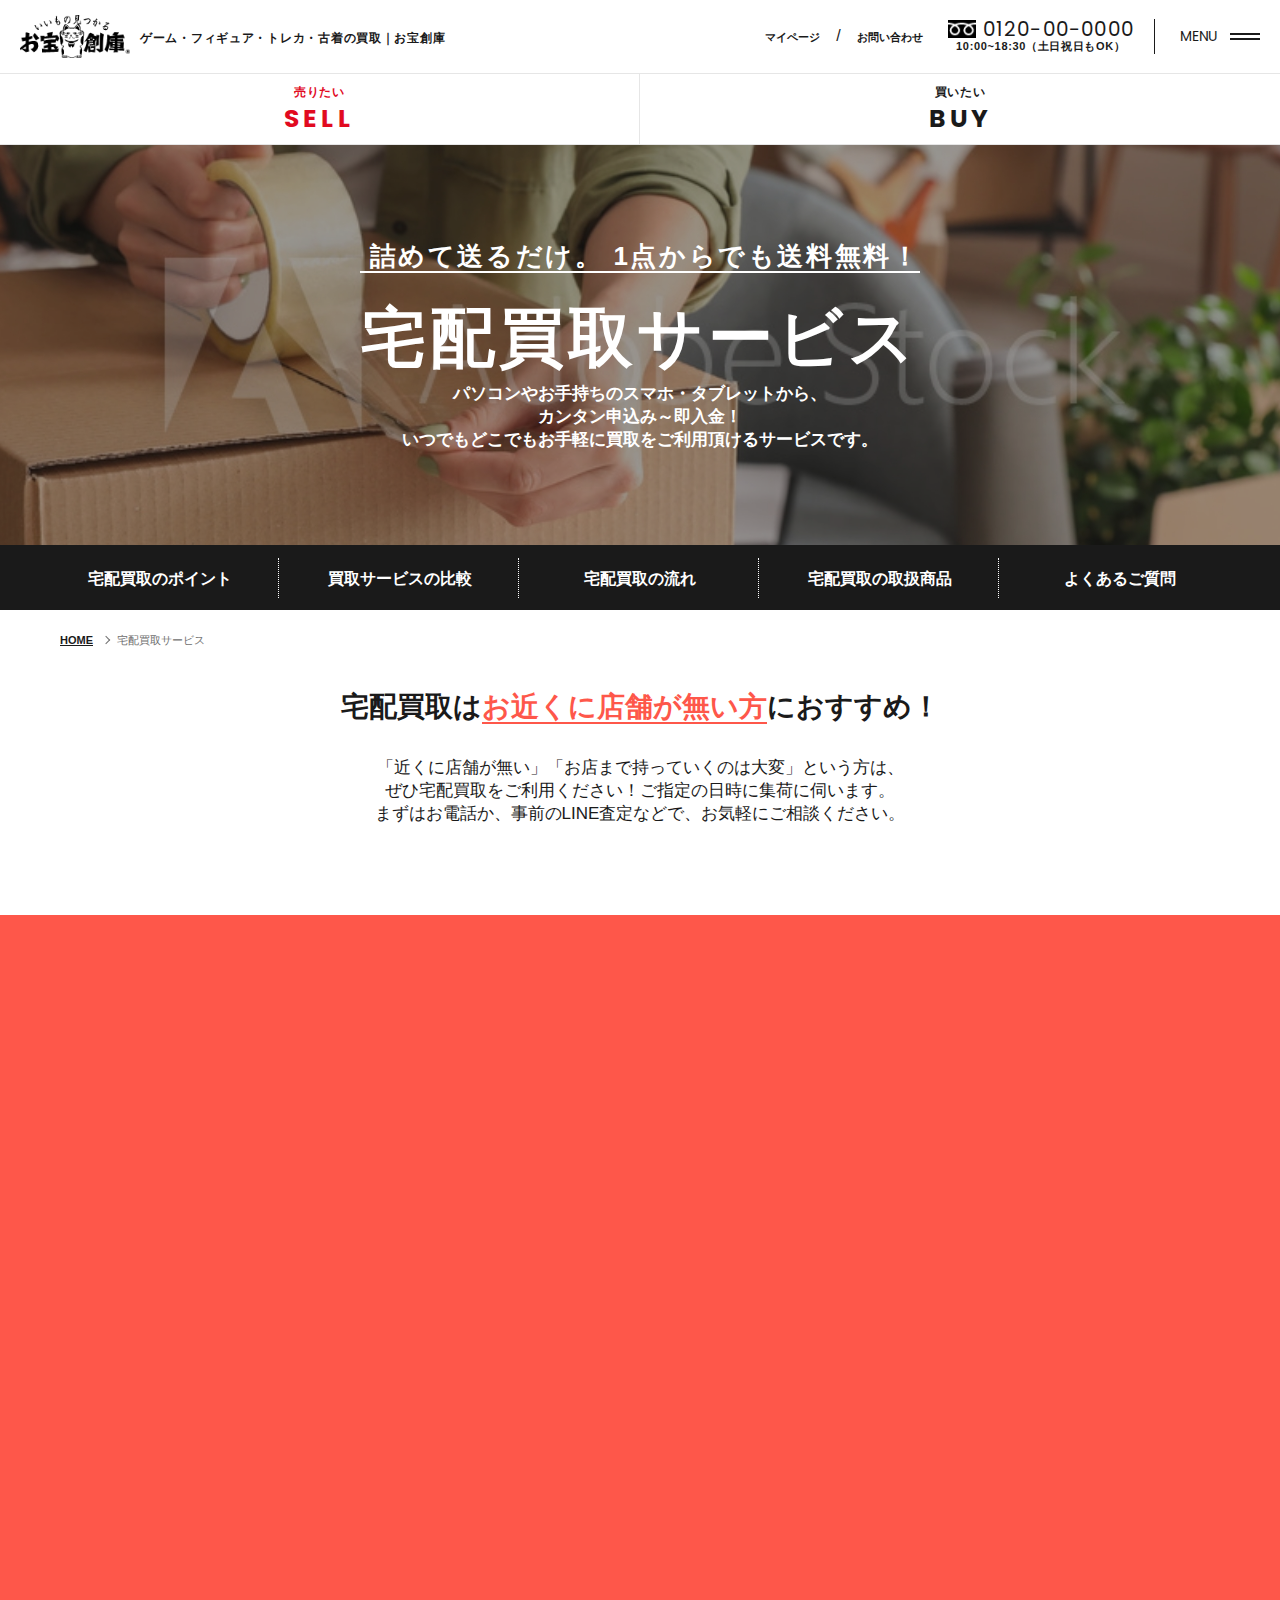
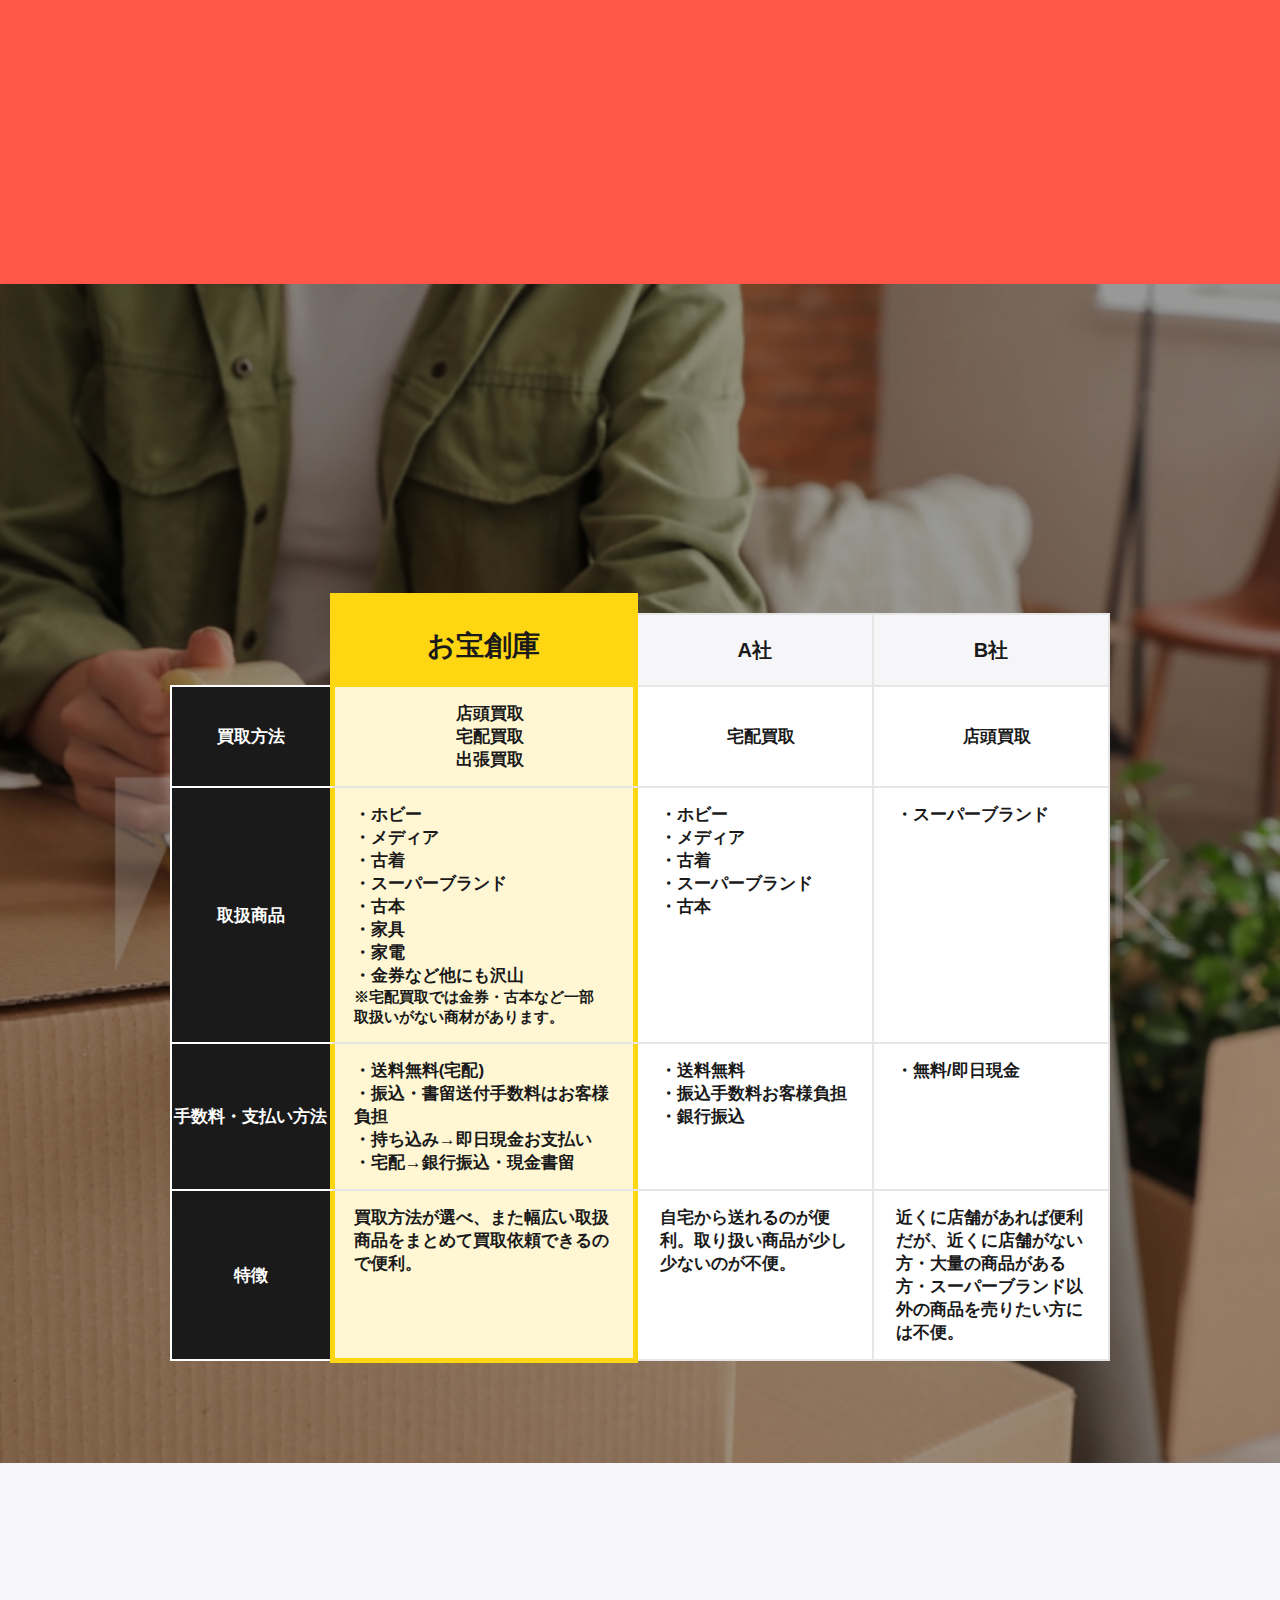
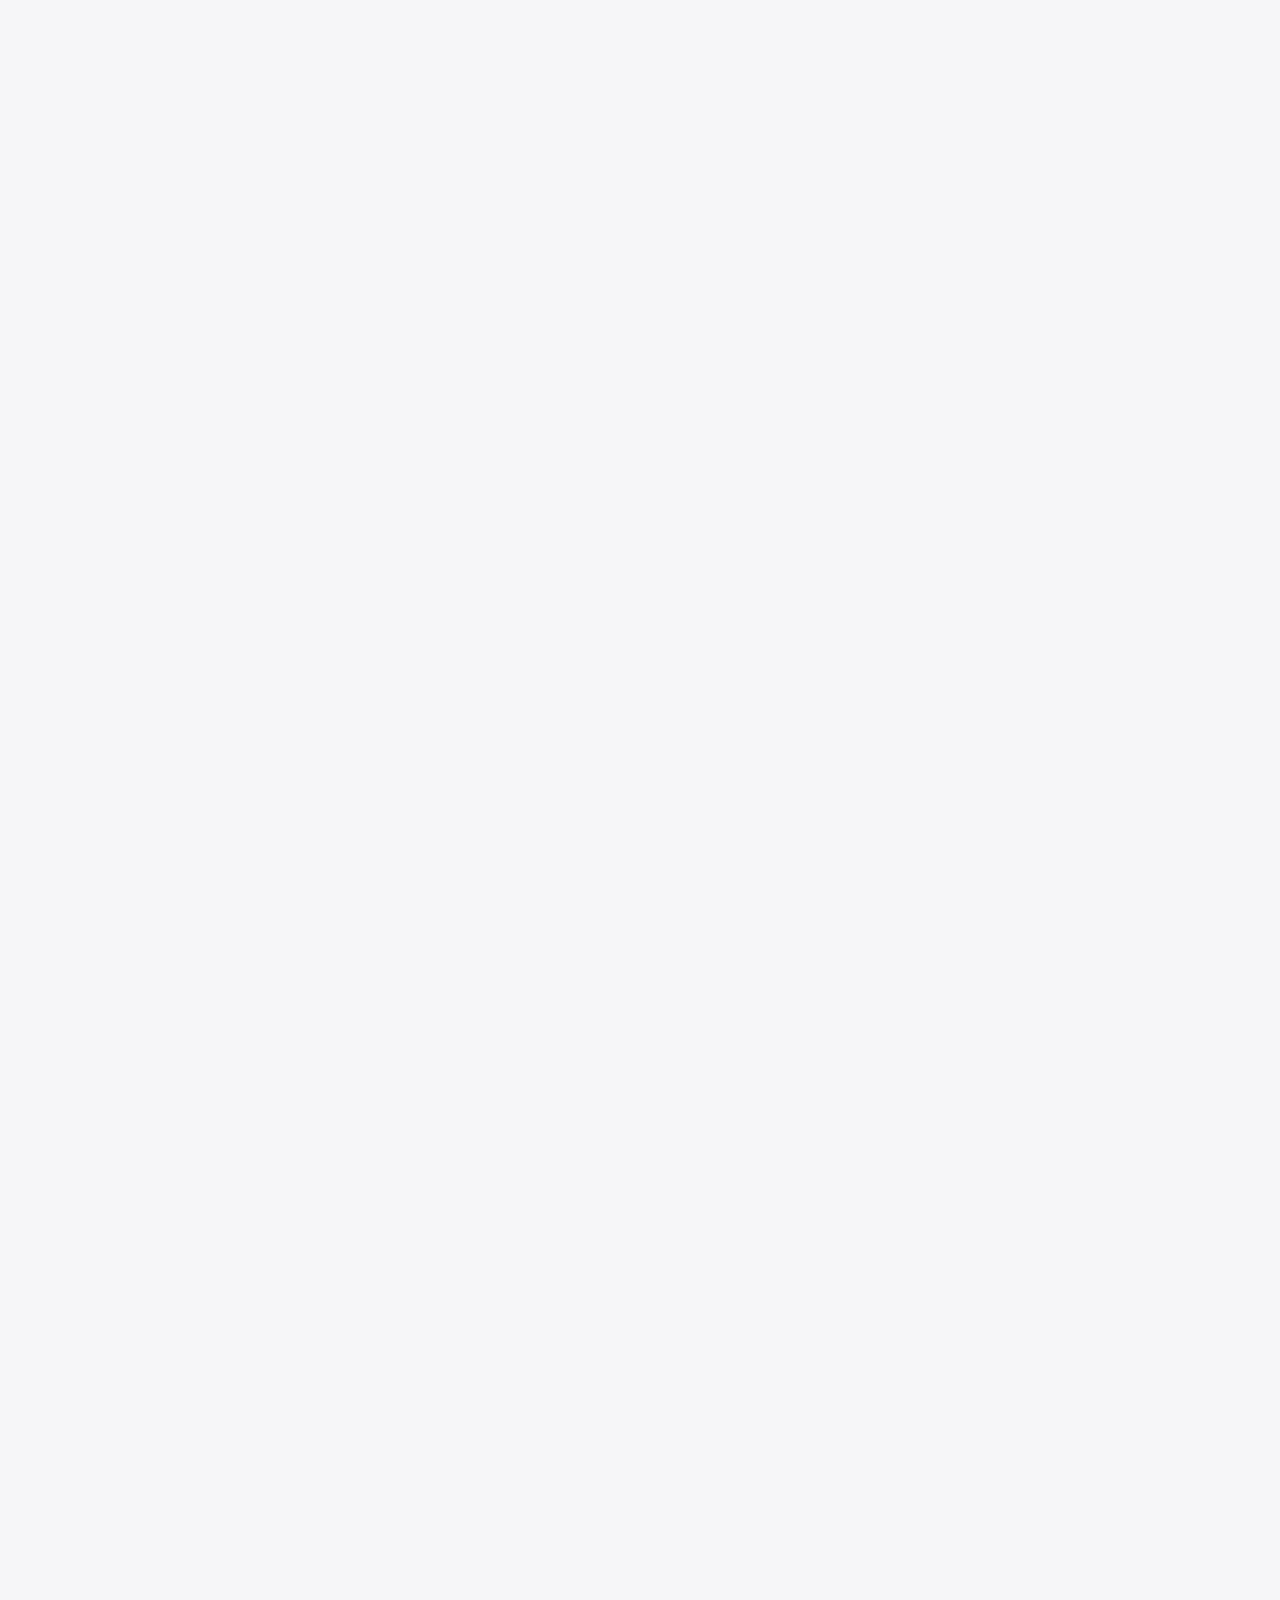
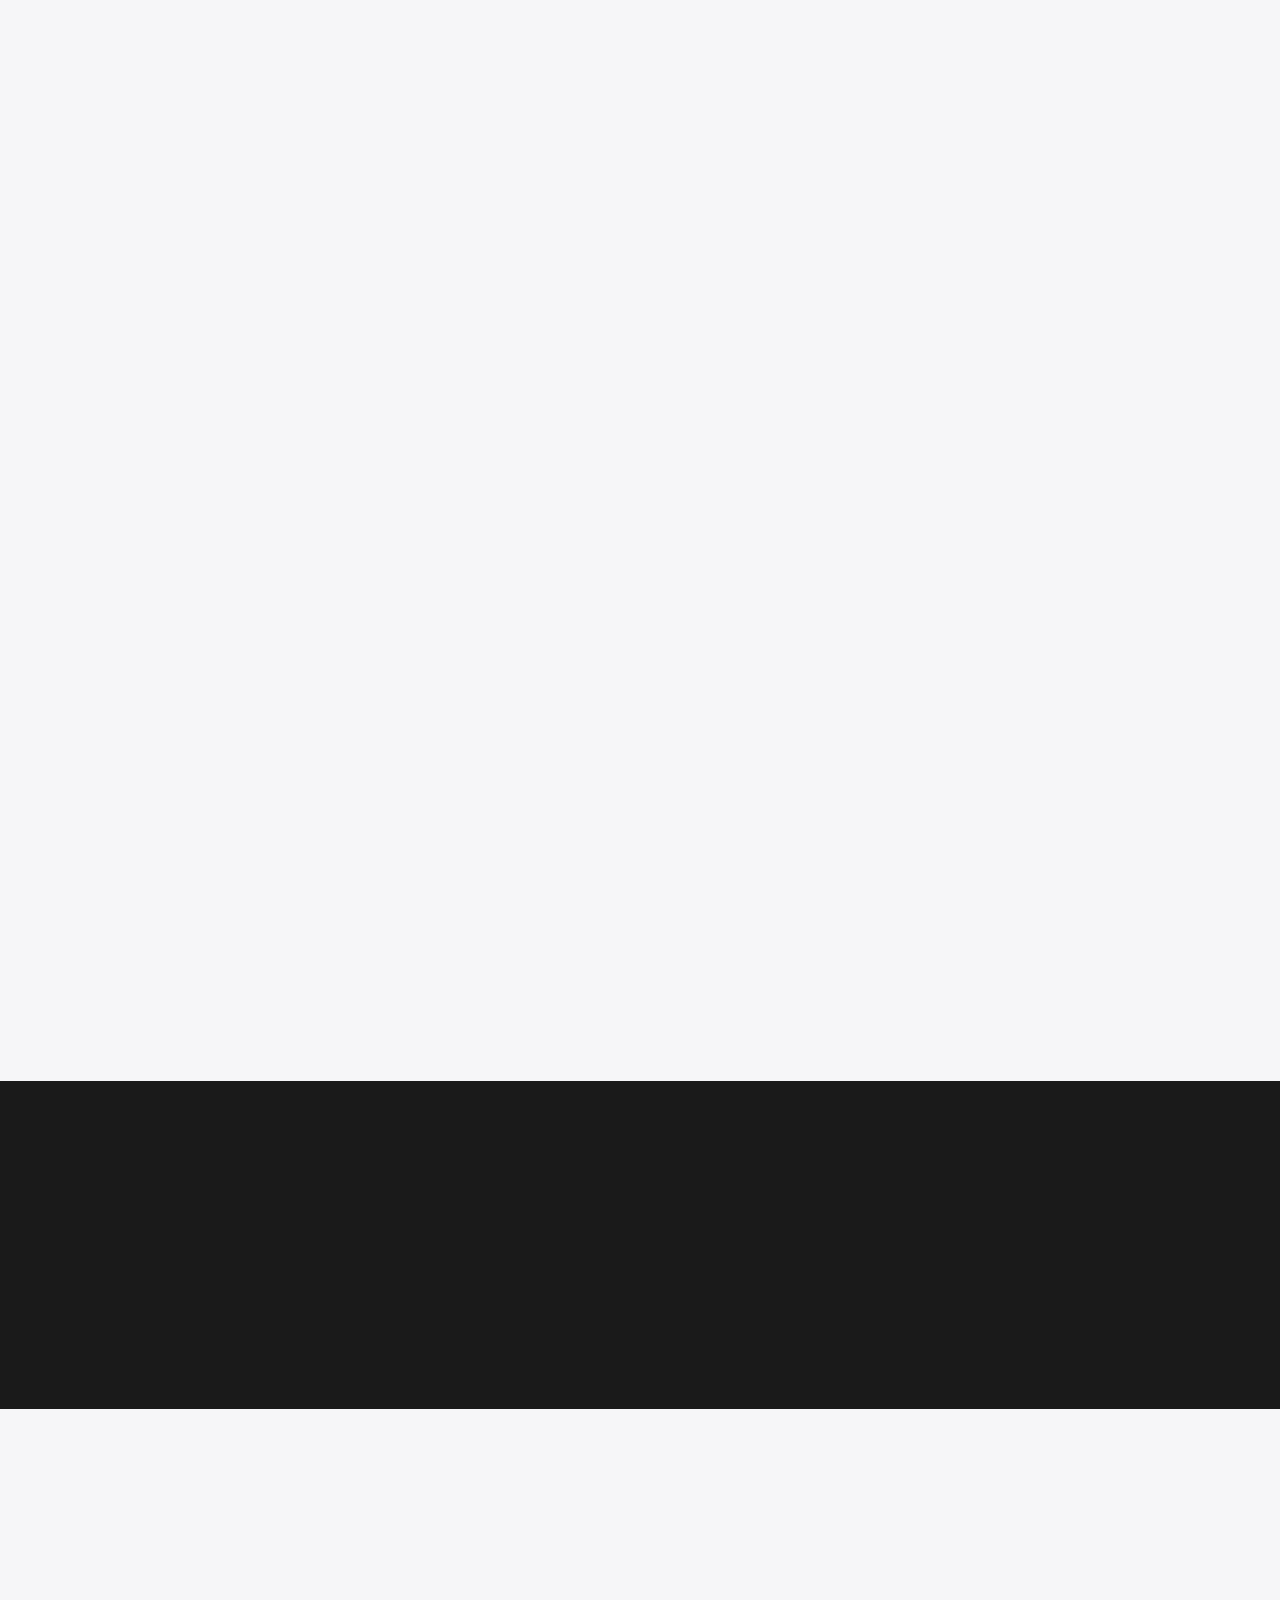
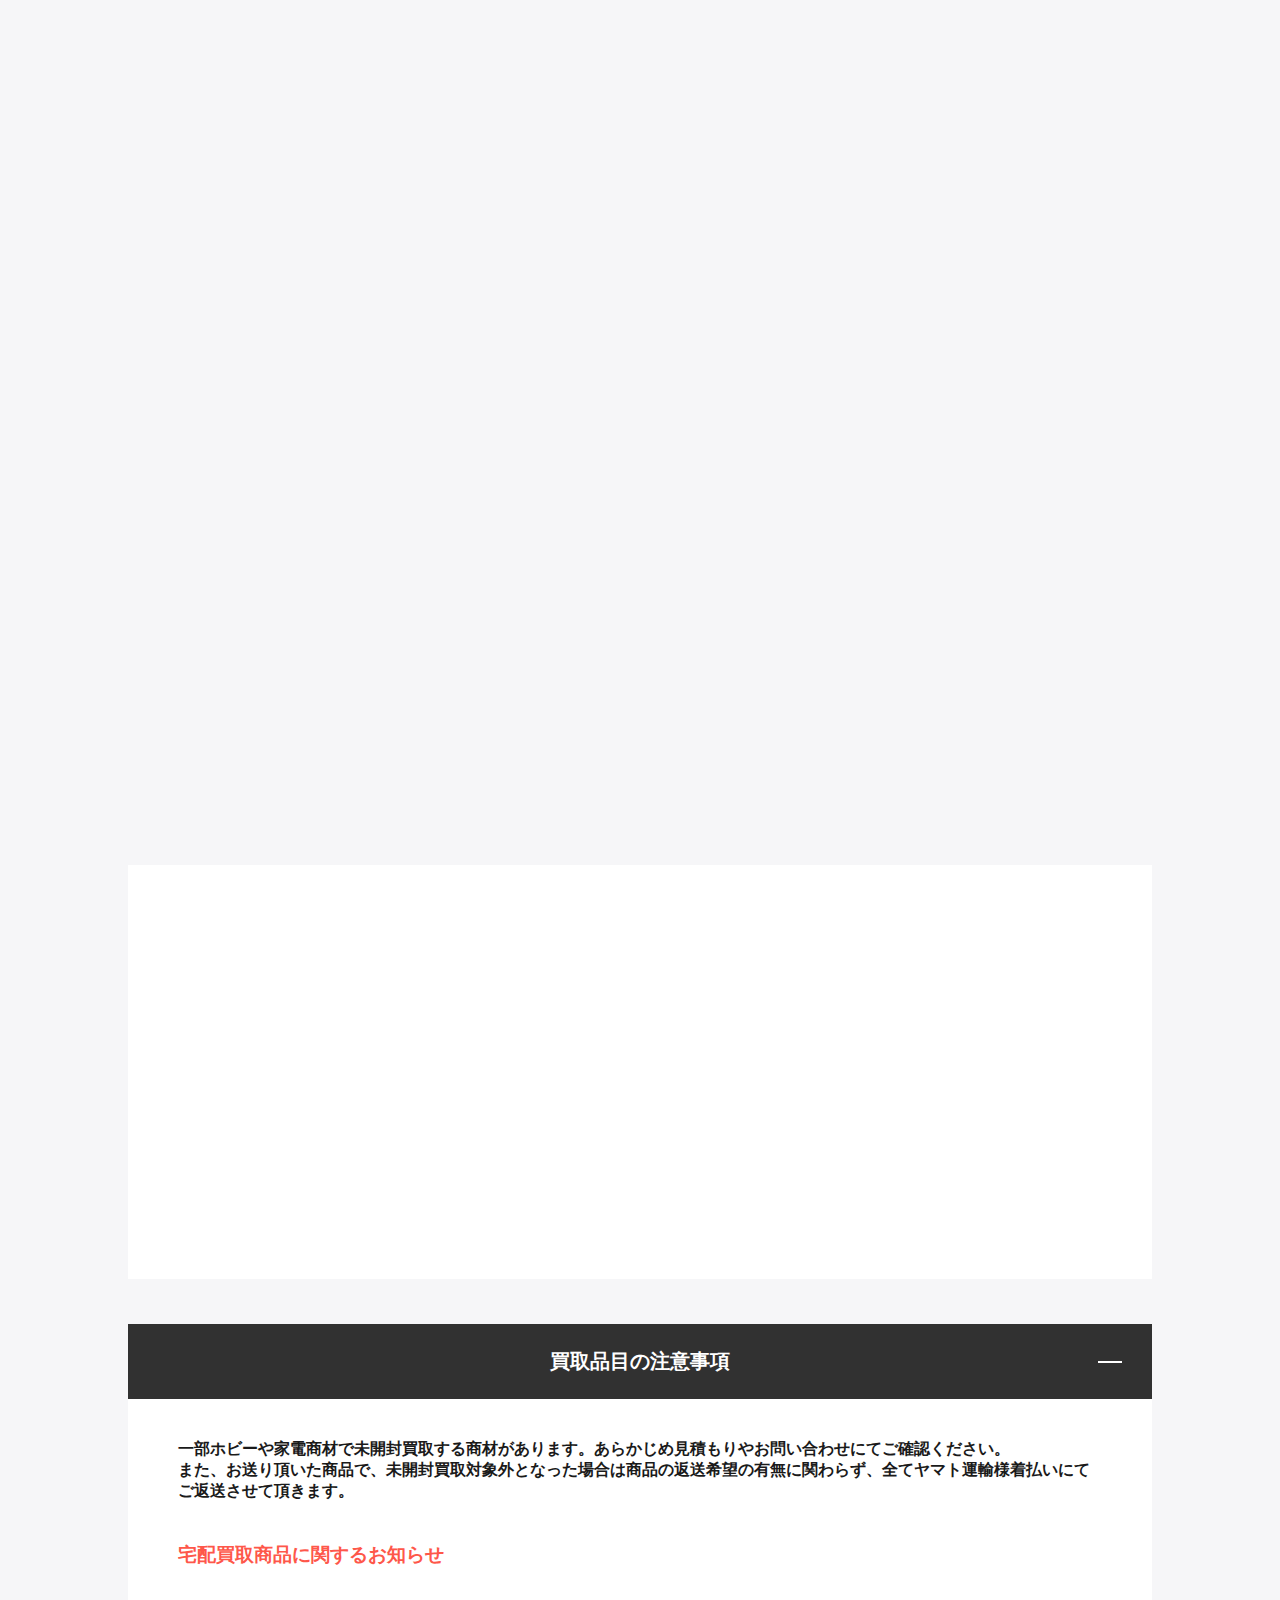
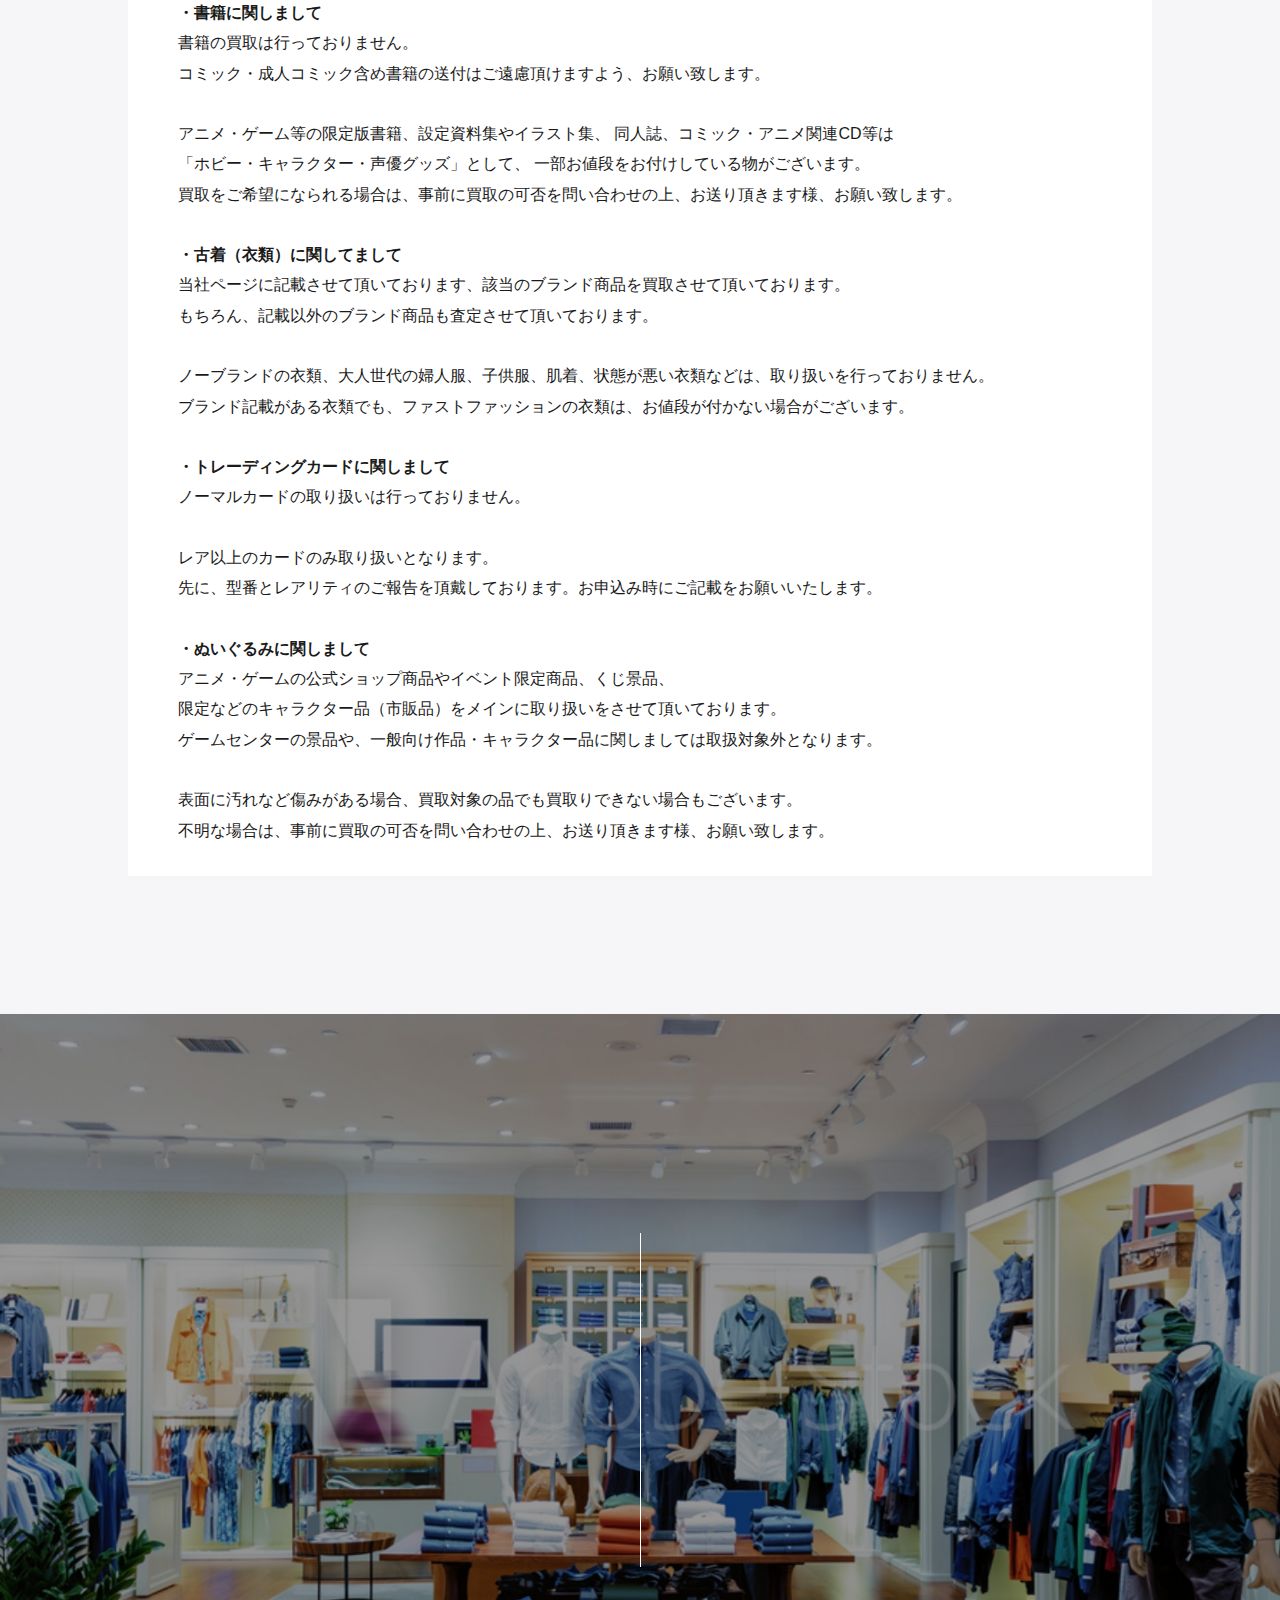
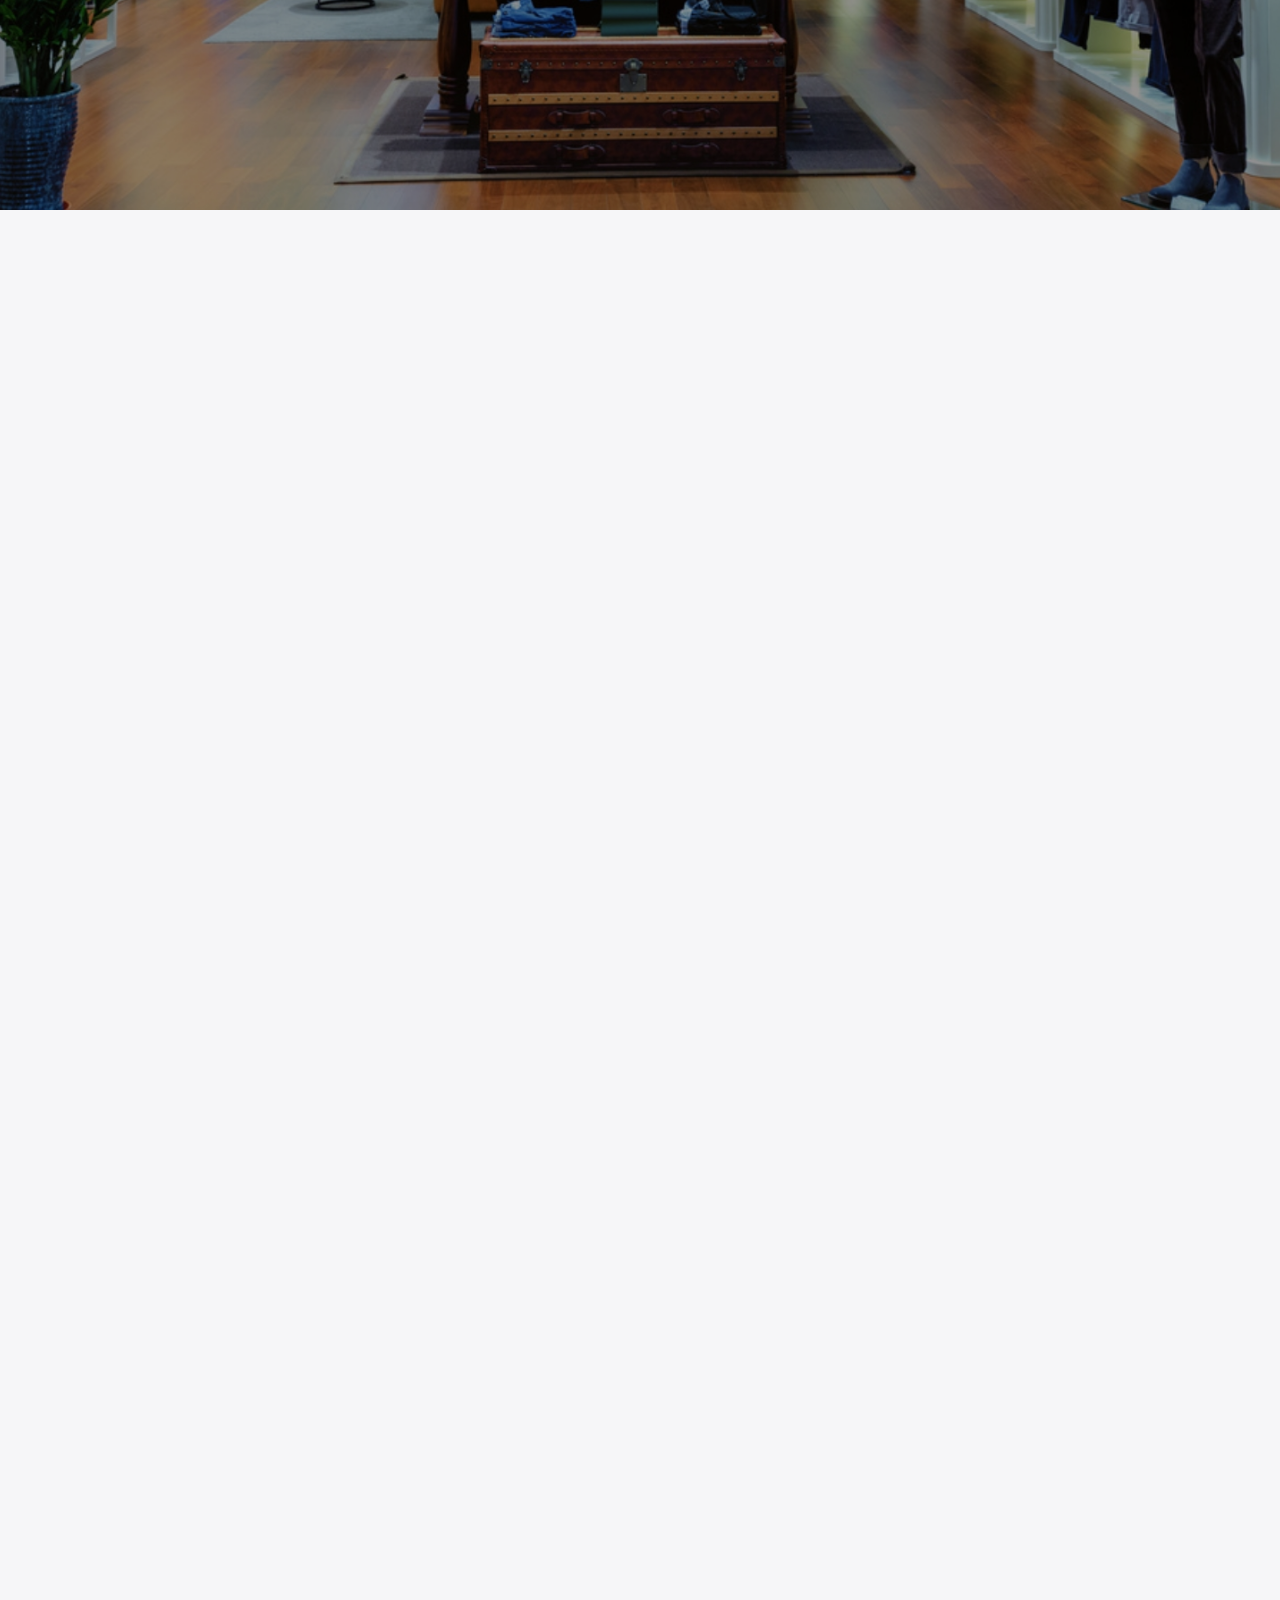
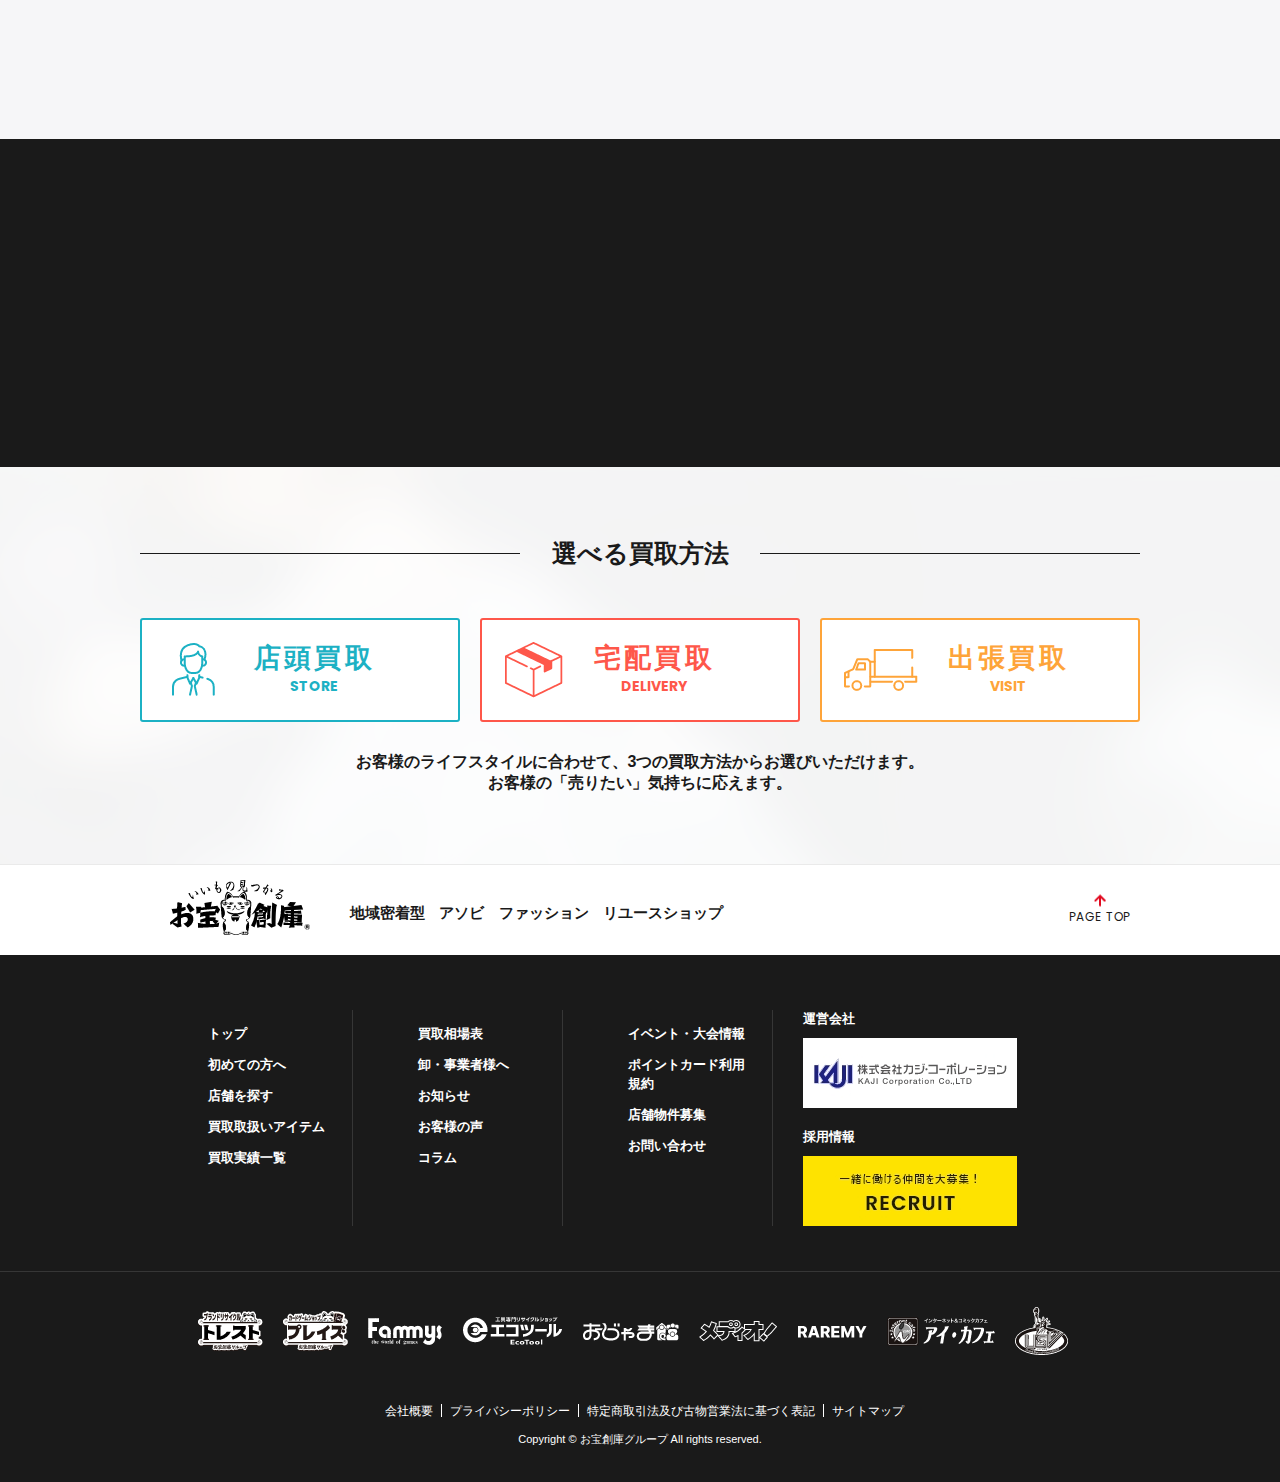
<file: buying_03.html>
<!DOCTYPE html>
<html lang="ja">
<head>
<meta charset="UTF-8">
<meta name="description" content="{[#SITE_DESCRIPTION#]}">
<meta name="keywords" content="{[#SITE_KEYWORDS#]}">
<meta name="format-detection" content="telephone=no">
<title>宅配買取</title>
<script type="text/javascript">
	if ((navigator.userAgent.indexOf('iPhone') > 0) || navigator.userAgent.indexOf('iPod') > 0 || navigator.userAgent.indexOf('Android') > 0) {
		document.write('<meta name="viewport" content="width=device-width, initial-scale=1">');
	}else{
		document.write('<meta name="viewport" content="width=1200">');
	}
</script>
<link rel="stylesheet" href="assets/css/normalize.css" media="all">
<link rel="stylesheet" href="assets/css/slick.css" media="all">
<link rel="stylesheet" href="assets/css/style.css" media="all">
<link rel="stylesheet" href="assets/css/content.css" media="all">
<link rel="index contents" href="/" title="ホーム">
</head>

<body class="buying_03-page">

	<!-- Header -->
	<header id="header">
		<div class="hleft">
			<h1 id="logo"><a href="/"><img src="assets/img/common/logo.png" alt=""></a></h1>
			<p id="description" class="pc">ゲーム・フィギュア・トレカ・古着の買取｜お宝創庫</p>
		</div>
		<div class="hright">
			<ul class="btn-sellbuy-fixed pc">
				<li><a href="javascript:void(0);" rel="#nav-sell">売りたい <span class="en poppins">SELL</span></a></li>
				<li><a href="javascript:void(0);" rel="#nav-buy">買いたい <span class="en poppins">BUY</span></a></li>
			</ul>
			<div class="hnav pc"><a href="#">マイページ</a>　/　<a href="#">お問い合わせ</a></div>
			<div class="hcontact pc"><a href="tel:0120-00-0000" class="tel poppins">0120-00-0000</a><span class="time">10:00~18:30（土日祝日もOK）</span></div>
			<div class="hbtns sp">
				<ul>
					<li><a href="#"><img src="assets/img/common/icon_LINE_sp.png" alt=""><span>LINE査定</span></a></li>
					<li><a href="tel:0120-00-0000"><img src="assets/img/common/icon_tel_sp.png" alt=""><span>TEL</span></a></li>
					<li><a href="#"><img src="assets/img/common/icon_mypage_sp.png" alt=""><span>マイページ</span></a></li>
				</ul>
			</div>
			<div class="openmenu"><span class="poppins pc">MENU</span></div>
		</div>
	</header>
	<!-- End Header -->

	<!-- SELL & BUY -->
	<ul class="btn-sellbuy">
		<li class="btn-sell"><a href="javascript:voice(0);" rel="#nav-sell"><span class="jp">売りたい</span><span class="en poppins">SELL</span></a></li>
		<li class="btn-buy"><a href="javascript:voice(0);" rel="#nav-buy"><span class="jp">買いたい</span><span class="en poppins">BUY</span></a></li>
	</ul>
	<div class="nav-sellbuy-wrap">
		<div class="nav-sell nav-box" id="nav-sell">
			<div class="w1000">
				<ul class="nav-sell-primary">
					<li><a href="#" class="imgover"><span class="icon"><img src="assets/img/common/icon_guide.png" alt=""></span><span>初めての方へ</span></a></li>
					<li><a href="#" class="imgover"><span class="icon"><img src="assets/img/common/icon_find.png" alt=""></span><span>店舗を探す</span></a></li>
					<li><a href="#" class="imgover"><span class="icon"><img src="assets/img/common/icon_LINE.png" alt=""></span><span>LINE査定</span></a></li>
					<li><a href="#" class="imgover"><span class="icon"><img src="assets/img/common/icon_store.png" alt=""></span><span>店頭買取</span></a></li>
					<li><a href="#" class="imgover"><span class="icon"><img src="assets/img/common/icon_delivery.png" alt=""></span><span>宅配買取</span></a></li>
					<li><a href="#" class="imgover"><span class="icon"><img src="assets/img/common/icon_visit.png" alt=""></span><span>出張買取</span></a></li>
					<li class="sp"><a href="#"><span>買取取扱いアイテム</span></a></li>
				</ul>
				<ul class="nav-sell-secondary pc">
					<li><a href="#" class="imgover"><span class="icon"><img src="assets/img/common/icon_game.png" alt=""></span><span>ゲーム</span></a></li>
					<li><a href="#" class="imgover"><span class="icon"><img src="assets/img/common/icon_tradingcard.png" alt=""></span><span>トレーディング<br>カード</span></a></li>
					<li><a href="#" class="imgover"><span class="icon"><img src="assets/img/common/icon_figure.png" alt=""></span><span>フィギュア</span></a></li>
					<li><a href="#" class="imgover"><span class="icon"><img src="assets/img/common/icon_hobby.png" alt=""></span><span>ホビー</span></a></li>
					<li><a href="#" class="imgover"><span class="icon"><img src="assets/img/common/icon_plasticmodel.png" alt=""></span><span>プラモデル</span></a></li>
					<li><a href="#" class="imgover"><span class="icon"><img src="assets/img/common/icon_fashion.png" alt=""></span><span>古着</span></a></li>
					<li><a href="#" class="imgover"><span class="icon"><img src="assets/img/common/icon_brandwatch.png" alt=""></span><span>ブランド・<br>時計</span></a></li>
					<li><a href="#" class="imgover"><span class="icon"><img src="assets/img/common/icon_application.png" alt=""></span><span>家電</span></a></li>
					<li><a href="#" class="imgover"><span class="icon"><img src="assets/img/common/icon_outdoor.png" alt=""></span><span>アウトドア・<br>スポーツ</span></a></li>
					<li><a href="#" class="imgover"><span class="icon"><img src="assets/img/common/icon_liquor.png" alt=""></span><span>お酒</span></a></li>
				</ul>
			</div>
		</div>

		<div class="nav-buy nav-box" id="nav-buy">
			<div class="w1000">
				<ul class="nav-buy-primary">
					<li><a href="#" class="imgover"><span class="icon"><img src="assets/img/common/icon_find.png" alt=""></span><span>店舗を探す</span></a></li>
					<li><a href="#" class="imgover"><span class="icon"><img src="assets/img/common/icon_cart.png" alt=""></span><span>オンラインストア</span></a></li>
					<li><a href="#" class="imgover"><span class="icon"><img src="assets/img/common/icon_yahoo.png" alt=""></span><span>ヤフオク！</span></a></li>
					<li><a href="#" class="imgover"><span class="icon"><img src="assets/img/common/icon_rakuten.png" alt=""></span><span>楽天市場</span></a></li>
					<li><a href="#" class="imgover"><span class="icon"><img src="assets/img/common/icon_fammys.png" alt=""></span><span>ファミーズ</span></a></li>
				</ul>
			</div>
		</div>
	</div>
	<!-- End SELL & BUY -->

	<!-- Main Menu -->
	<div id="gnav">		
		<div class="w1000">
			<div class="gnav-content">
				<div class="gnav-sellbuy">
					<nav class="nav-links col">
						<p class="ttl sell openmenu-sup"><span class="jp">売りたい</span><span class="en sp poppins">SELL</span></p>
						<ul class="sub-list-sellbuy sub-list-01">
							<li><a href="#" class="over-line over-line-white">初めての方へ</a></li>
							<li><a href="#" class="over-line over-line-white">店頭買取</a></li>
							<li><a href="#" class="over-line over-line-white">出張買取</a></li>
							<li><a href="#" class="over-line over-line-white">宅配買取</a></li>
							<li><a href="#" class="over-line over-line-white">LINE査定</a></li>
						</ul>
					</nav>
					<nav class="nav-links col">
						<p class="ttl buy openmenu-sup"><span class="jp">買いたい</span><span class="en sp poppins">BUY</span></p>
						<ul class="sub-list-sellbuy sub-list-02">
							<li><a href="#" class="over-line over-line-white">オンラインストア</a></li>
							<li><a href="#" class="over-line over-line-white">ヤフオク</a></li>
							<li><a href="#" class="over-line over-line-white">楽天市場</a></li>
							<li><a href="#" class="over-line over-line-white">ファミーズ</a></li>
						</ul>
					</nav>
				</div>
				<div class="gnav-site">
					<nav class="nav-links col">
						<ul>
							<li><a href="#" class="over-line over-line-white">トップ</a></li>
							<li><a href="#" class="over-line over-line-white">店舗を探す</a></li>
							<li><a href="#" class="over-line over-line-white">買取取扱いアイテム</a></li>
							<li><a href="#" class="over-line over-line-white">買取実績一覧</a></li>
							<li><a href="#" class="over-line over-line-white">買取相場表</a></li>
							<li><a href="#" class="over-line over-line-white">卸・事業者様へ</a></li>
							<li><a href="#" class="over-line over-line-white">お知らせ</a></li>
						</ul>
					</nav>
					<nav class="nav-links col">
						<ul>
							<li><a href="#" class="over-line over-line-white">お客様の声</a></li>
							<li><a href="#" class="over-line over-line-white">買取コラム</a></li>
							<li><a href="#" class="over-line over-line-white">イベント・⼤会情報</a></li>
							<li><a href="#" class="over-line over-line-white">ポイントカード利⽤規約</a></li>
							<li><a href="#" class="over-line over-line-white">店舗物件募集</a></li>
							<li><a href="#" class="over-line over-line-white">お問い合わせ</a></li>
						</ul>
					</nav>
				</div>
			</div>
			<ul class="list-banners pc">
				<li>
					<span class="ttl">運営会社</span>
					<a href="#"><img src="assets/img/common/bnr_01.jpg" alt=""></a>
				</li>
				<li>
					<span class="ttl">採用情報</span>
					<a href="#"><img src="assets/img/common/bnr_02.jpg" alt=""></a>
				</li>
			</ul>
			<nav class="site-links pc">
				<ul>
					<li><a href="#" class="over-line over-line-white">会社概要</a></li>
					<li><a href="#" class="over-line over-line-white">プライバシーポリシー</a></li>
					<li><a href="#" class="over-line over-line-white">特定商取引法及び古物営業法に基づく表記</a></li>
					<li><a href="#" class="over-line over-line-white">サイトマップ</a></li>
				</ul>
			</nav>
		</div>
		<div class="closemenu"><span class="poppins">CLOSE</span></div>
	</div>
	<!-- End Main Menu -->

	<div id="keyv" class="keyv02">
		<div class="container">
			<div class="catch fadeup">
				<div class="in">
					<h2 class="ttl"><span class="line01"><span class="solid">詰めて送るだけ。</span><br class="sp"><span class="solid">1点からでも送料無料！</span></span><br><span class="line02">宅配買取サービス</span></h2>
					<p class="txt">パソコンやお手持ちのスマホ・タブレットから、<br>カンタン申込み～即入金！<br>いつでもどこでもお手軽に買取をご利用頂けるサービスです。</p>
				</div>
				
			</div>
		</div>
	</div><!-- #keyv- -->

	<div id="anchors" class="bg-black">
		<ul class="orange">
			<li><a href="#strengths-points">宅配買取のポイント</a></li>
			<li><a href="#comparison">買取サービスの比較</a></li>
			<li><a href="#howto-sell">宅配買取の流れ</a></li>
			<li><a href="#product-list">宅配買取の取扱商品</a></li>
			<li><a href="#faq">よくあるご質問</a></li>
		</ul>
	</div>

	<ul id="breadcrumb" class="fadeup">
		<li><a href="index.html">HOME</a></li>
		<li>宅配買取サービス</li>
	</ul><!-- #breadcrumb -->

	<main id="contents">
		
		<div class="cm-headline02 fadeup">
			<h3 class="ttl">宅配買取は<br class="sp"><span class="cl-orange">お近くに店舗が無い方</span>におすすめ！</h3>
			<p class="txt">「近くに店舗が無い」「お店まで持っていくのは大変」と<br class="sp">いう方は、<br class="pc">ぜひ宅配買取をご利用ください！<br class="sp">ご指定の日時に集荷に伺います。<br>まずはお電話か、事前のLINE査定などで、<br class="sp">お気軽にご相談ください。</p>
		</div>

		<div id="strengths-points" class="sec-strengths-points bg-orange">
			<div class="container">
				<div class="cm-headline01 fadeup">
					<p class="en cl-white poppins">- 6 STRENGTHS -</p>
					<h3 class="ttl cl-white">“宅配買取”のポイント</h3>	
					<p class="txt cl-white">楽なだけじゃない！お宝創庫が<br class="sp">選ばれるのには理由があります！</p>
				</div>
				<div class="list-points col-3 row-2">
					<div class="item fadeup">
						<p class="order poppins">POINT<br><span>01</span></p>
						<p class="ttl"><span>しっかり高価買取！</span></p>
						<p class="txt">専門バイヤーが一点一点しっかりと査定致します。皆様からお譲り頂く宝物ですから、しっかり高価買取致します。</p>
					</div>
					<div class="item fadeup">
						<p class="order poppins">POINT<br><span>02</span></p>
						<p class="ttl"><span>送料・手数料無料！</span></p>
						<p class="txt">宅配買取の送料、査定も全て無料!! 梱包キットを利用すればダンボール代もかかりません。</p>
					</div>
					<div class="item fadeup">
						<p class="order poppins">POINT<br><span>03</span></p>
						<p class="ttl"><span>お家から手軽に宅配買取！</span></p>
						<p class="txt">日程調整等必要なく気軽に利用可能！<br>日本国内にお住まいの方であれば、どこに住んでいても利用可能！</p>
					</div>
					<div class="item fadeup">
						<p class="order poppins">POINT<br><span>04</span></p>
						<p class="ttl"><span>1点から何でも買取！</span></p>
						<p class="txt">買取対象であれば1点からでもOK!!<br>取扱商品も多いお宝創庫なら分けずにまとめて買取依頼が可能です。</p>
					</div>
					<div class="item fadeup">
						<p class="order poppins">POINT<br><span>05</span></p>
						<p class="ttl"><span>買取額UP中！</span></p>
						<p class="txt">まとめて大量にお譲りいただける場合や、限定・品薄・人気商品は買取額がアップします!!</p>
					</div>
					<div class="item fadeup">
						<p class="order poppins">POINT<br><span>06</span></p>
						<p class="ttl"><span>選べる送金方法</span></p>
						<p class="txt">商談成立後のご送金方法は、銀行振込・現金書留からお選び頂くことが可能です。</p>
					</div>
				</div>
			</div>
		</div>

		<section id="comparison" class="sec-coparison">
			<div class="container">
				<div class="cm-headline01 fadeup">
					<p class="en cl-white poppins">- Comparison -</p>
					<h3 class="ttl cl-white">買取サービスの比較</h3>	
					<p class="txt cl-white">他社買取店とお宝創庫を比較してみました！</p>
				</div>
				<div class="tbl-coparison">
					<table>
						<tr>
							<th class="none"></th>
							<th class="bg-gold ttl01 bd-top">お宝創庫</th>
							<th class="bg-gray ttl02">A社</th>
							<th class="bg-gray ttl02">B社</th>
						</tr>
						<tr>
							<th class="bg-black cl-white ttl03">買取方法</th>
							<td class="bg-chinaivory center">店頭買取<br>宅配買取<br>出張買取</td>
							<td class="bg-white center">宅配買取</td>
							<td class="bg-white center">店頭買取</td>
						</tr>
						<tr>
							<th class="bg-black cl-white ttl03">取扱商品</th>
							<td class="bg-chinaivory">・ホビー<br>・メディア<br>・古着<br>・スーパーブランド<br>・古本<br>・家具<br>・家電<br>・金券など他にも沢山<br><span class="note">※宅配買取では金券・古本など一部<br>取扱いがない商材があります。</span></td>
							<td class="bg-white">・ホビー<br>・メディア<br>・古着<br>・スーパーブランド<br>・古本</td>
							<td class="bg-white">・スーパーブランド</td>
						</tr>
						<tr>
							<th class="bg-black cl-white ttl03">手数料<br class="sp">・支払い方法</th>
							<td class="bg-chinaivory">・送料無料(宅配)<br>・振込・書留送付手数料はお客様負担<br>・持ち込み→即日現金お支払い<br>・宅配→銀行振込・現金書留</td>
							<td class="bg-white">・送料無料<br>・振込手数料お客様負担<br>・銀行振込</td>
							<td class="bg-white">・無料/即日現金</td>
						</tr>
						<tr>
							<th class="bg-black cl-white ttl03">特徴</th>
							<td class="bg-chinaivory bd-btm">買取方法が選べ、また幅広い取扱商品をまとめて買取依頼できるので便利。</td>
							<td class="bg-white">自宅から送れるのが便利。取り扱い商品が少し少ないのが不便。</td>
							<td class="bg-white">近くに店舗があれば便利だが、近くに店舗がない方・大量の商品がある方・スーパーブランド以外の商品を売りたい方には不便。</td>
						</tr>
					</table>
				</div>
			</div>
		</section>

		<div id="howto-sell" class="sec-howtosell bg-gray">
			<div class="container">
				<div class="cm-headline01 fadeup">
					<p class="en cl-orange poppins">- HOW TO SELL -</p>
					<h3 class="ttl">“宅配買取”の流れ</h3>
				</div>

				<div class="intro fadeup">
					<h4 class="ttl">宅配買取での必要書類</h4>
					<div class="in">
						<dl>
							<dt class="cl-orange">ご本人確認書類</dt>
							<dd>
								<p class="mb20"><a href="#" class="btn-document">コピーを同封するご本人確認書類</a></p>
								<p class="mb30"><strong class="bold">・運転免許証・健康保険証・外国人登録証明書・パスポート・住民基本台帳カード</strong><br>
								※住民票・写真なしの住民基本台帳カード・個人番号の通知カード・住所記入のない保険証・学生証・年金手帳は、ご利用いただけません。<br>※健康保険証のコピーは、記号・番号・保険者番号をマスキングしてください。</p>
								<p class="mb30"><a href="#" class="btn-document">原紙のみ有効なご本人確認書類<br class="sp">(コピー不可)</a></p>
								<p><strong class="bold">・住民票の写し</strong></p>
								<p>※個人番号の記載が無い住民票の写しをご送付下さい。<br>
								※個人番号の記載がある場合は必ず判読不可状態までマスキングした上でご送付下さい。</p>
							</dd>
							<dt class="cl-orange">買取申込書</dt>
							<dd>
								<p>※お伺いした際に記載頂く形となります。</p>
								<p><a href="#" class="btn download bg-orange">買取申込書ダウンロード</a></p>
							</dd>
						</dl>
					</div>
				</div>

				<div class="list-steps">
					<div class="item fadeup">
						<div class="img"><img src="assets/img/step_04.jpg" alt=""></div>
						<div class="info">
							<p class="ttl"><span class="cl-orange poppins">STEP.1</span>お申し込み</p>
							<p class="txt">申込みフォームに、連絡先などの基本情報、集荷希望日をご入力後、申し込みボタンを押して頂きます。<br>弊社よりメールか、ＳＭＳ（ショートメール）にて、申し込み完了の通知が届きます。</p>
							<p class="note cl-red">※集荷日時迄に発送の準備をよろしくお願いします。<br>
							※申込みフォームを通さずに発送された商品に関しては、買取をお断りする場合もございます。</p>
							<p><a href="#" class="btn bg-orange">買取申込みフォームはこちら</a></p>
						</div>
						<div class="icon-down orange">▼</div>
					</div>
					<div class="item fadeup">
						<div class="img"><img src="assets/img/step_07.jpg" alt=""></div>
						<div class="info">
							<p class="ttl"><span class="cl-orange poppins">STEP.2</span>売りたいものを詰める</p>
							<p class="txt mb20">無料キットを利用すれば段ボール代もかかりません！<br>
							<strong class="bold cl-orange">｢申込用紙｣</strong>と<strong class="bold cl-orange">「ご本人確認書類」</strong>を商品と一緒に必ず同梱しれください。</p>
							<p class="note cl-red">※ご本人確認できるものは古物営業法によって必要になりますので必ずご用意下さい。<br>※18歳未満のお客様は宅配買取をご利用頂けません。予めご了承ください。<br>
							※宅配買取をお申込み頂いたご住所と一致している本人様の確認書類をご送付ください。</p>
						</div>
						<div class="icon-down orange">▼</div>
					</div>
					<div class="item fadeup">
						<div class="img"><img src="assets/img/step_08.jpg" alt=""></div>
						<div class="info">
							<p class="ttl"><span class="cl-orange poppins">STEP.3</span>配送業社に渡す</p>
							<p class="txt mb20">配送業者に持ち込みまたは集荷依頼をし、箱詰めした商品を渡します。<br>
							配送業者はヤマト運輸をご利用下さい。<br>
							<a href="#" class="cl-orange underline">ヤマト運輸ホームページはこちら</a></p>
							<p class="note"><strong class="bold cl-orange">着払いの注意</strong><br>
							※3辺（縦・横・高さ）の合計が160cm以上、もしくは重さが25kgを超える場合は着払い対象外となります。元払いでご発送ください。</p>
						</div>
						<div class="icon-down orange">▼</div>
					</div>
					<div class="item fadeup">
						<div class="img"><img src="assets/img/step_09.jpg" alt=""></div>
						<div class="info">
							<p class="ttl"><span class="cl-orange poppins">STEP.4</span>結果にOKでご送金！</p>
							<p class="txt mb20">実際にお客さまの品物が届きましたら、査定をさせて頂き、買取金額をメールにてご連絡します。<br>ご納得いただきましたら銀行振込または現金書留にてお支払いいたします。</p>
							<p class="note cl-red">※買取金額にご納得頂けず返却となる場合の送料はお客様負担になります。<br>※ご本人様確認の簡易書留をご送付させて頂きます。書類受取の確認が取れた後ご入金となります。</p>
						</div>
					</div>
				</div>

				<div class="delivery-contact fadeup">
					<div class="in">
						<p class="ttl"><img src="assets/img/icons/icon_delivery.png" alt=""><span>お品物の発送先</span></p>
						<p class="add-tel">〒475-0926　愛知県半田市二ツ坂町1-6-11 <br>
						宛先：(株)カジコーポレーション ファミーズ・お宝創庫 web買取係<br>
						電話番号：0969-84-0100</p>
					</div>
				</div>

			</div>
		</div>

		<div class="sec-contact-02 bg-black">
			<div class="container">
				<h3 class="ttl01 line-orange fadeup">宅配買取を申し込む</h3>
				<div class="list">
					<div class="item fadeup">
						<p class="panel"><span>お急ぎの方はこちら！</span></p>
						<p><a href="tel:0569-84-0100" class="tel poppins">0569-84-0100</a><span class="time">10:00~17:00（定休日：土日祝）</span></p>
					</div>
					<div class="item fadeup">
						<p class="panel"><span>スマホで撮って送るだけ！</span></p>
						<p><a href="#" class="btn bg-green">簡単LINE査定</a></p>
					</div>
					<div class="item fadeup">
						<p class="panel"><span>24時間受付中！</span></p>
						<p><a href="#" class="btn bg-orange">宅配買取のお申し込み</a></p>
					</div>
				</div>
			</div>
		</div>

		<div id="product-list" class="bg-gray">
			<div class="container">
				<div class="cm-headline01 fadeup">
					<p class="en cl-orange poppins">- PRODUCT LIST -</p>
					<h3 class="ttl">買取取扱いアイテム</h3>	
					<p class="txt">幅広い商品を取り扱っているお宝創庫だからこそ、<br class="sp">一度でいろんな商品を出張して買取いたします！</p>
				</div>
				<h4 class="ttl02 line-orange fadeup">買取できる品目</h4>
				<ul class="list">
					<li class="fadeup">
						<a href="#" class="imgover">
							<span class="en poppins">Game</span>
							<span class="icon"><img src="assets/img/icons/icon_game.png" alt=""></span>
							<span class="jp">ゲーム</span>
						</a>
					</li>
					<li class="fadeup">
						<a href="#" class="imgover">
							<span class="en poppins">Trading cards</span>
							<span class="icon"><img src="assets/img/icons/icon_tradingcard.png" alt=""></span>
							<span class="jp">トレーディング<br class="sp">カード</span>
						</a>
					</li>
					<li class="fadeup">
						<a href="#" class="imgover">
							<span class="en poppins">Figure</span>
							<span class="icon"><img src="assets/img/icons/icon_figure.png" alt=""></span>
							<span class="jp">フィギュア</span>
						</a>
					</li>
					<li class="fadeup">
						<a href="#" class="imgover">
							<span class="en poppins">Hobby</span>
							<span class="icon"><img src="assets/img/icons/icon_hobby.png" alt=""></span>
							<span class="jp">ホビー</span>
						</a>
					</li>
					<li class="fadeup">
						<a href="#" class="imgover">
							<span class="en poppins">Plastic model</span>
							<span class="icon"><img src="assets/img/icons/icon_plasticmodel.png" alt=""></span>
							<span class="jp">プラモデル</span>
						</a>
					</li>
					<li class="fadeup">
						<a href="#" class="imgover">
							<span class="en poppins">Fashion</span>
							<span class="icon"><img src="assets/img/icons/icon_fashion.png" alt=""></span>
							<span class="jp">古着</span>
						</a>
					</li>
					<li class="fadeup">
						<a href="#" class="imgover">
							<span class="en poppins">Brand・Watch</span>
							<span class="icon"><img src="assets/img/icons/icon_brandwatch.png" alt=""></span>
							<span class="jp">ブランド・時計</span>
						</a>
					</li>
					<li class="fadeup">
						<a href="#" class="imgover">
							<span class="en poppins">Appliances</span>
							<span class="icon"><img src="assets/img/icons/icon_application.png" alt=""></span>
							<span class="jp">家電</span>
						</a>
					</li>
					<li class="fadeup">
						<a href="#" class="imgover">
							<span class="en poppins">Outdoor・Sports</span>
							<span class="icon"><img src="assets/img/icons/icon_outdoor.png" alt=""></span>
							<span class="jp">アウトドア・<br class="sp">スポーツ</span>
						</a>
					</li>
					<li class="fadeup">
						<a href="#" class="imgover">
							<span class="en poppins">Liquor</span>
							<span class="icon"><img src="assets/img/icons/icon_liquor.png" alt=""></span>
							<span class="jp">お酒</span>
						</a>
					</li>
				</ul>
				<div class="refuse-purchase">
					<h4 class="ttl02 line-orange fadeup">買取できない品目</h4>
					<div class="list03-wrap bg-white">
						<p class="ttl-note fadeup">※上記「買取できる品目」に入っていても、<br class="sp">下記の条件の商品は対象外となります。</p>
						<div class="list03-col">
							<ul class="list03 fadeup">
								<li>未開封品</li>
								<li>サンプル品</li>
								<li>レンタル落ち</li>
								<li>コピー品</li>
								<li>海賊版</li>
								<li>改造品</li>
								<li>オンライン専用ソフト</li>
								<li>NET認証が通らないPCソフト</li>
							</ul>
							<ul class="list03 fadeup">
								<li>国内での使用が不可能な輸入品</li>
								<li>認証系必要ソフトの期限内の物</li>
								<li>書き込み・シミ・日焼け・切取りがある物</li>
								<li>初期化されておらずパスワードが必要なゲーム機本体</li>
								<li>タブレット＆MP3のバッテリー完全消耗品</li>
								<li>携帯＆スマホの初期化していない物とSIMカードが入っている物</li>
								<li>メーカーNET認証が終了していないPCソフト</li>
							</ul>
						</div>
					</div>
				</div>
				<div class="intro">
					<h4 class="ttl">買取品目の注意事項</h4>
					<div class="in">
						<p class="mb40 bold">一部ホビーや家電商材で未開封買取する商材があります。あらかじめ見積もりやお問い合わせにてご確認ください。<br>また、お送り頂いた商品で、未開封買取対象外となった場合は商品の返送希望の有無に関わらず、全てヤマト運輸様着払いにてご返送させて頂きます。</p>
						<dl>
							<dt class="cl-orange">宅配買取商品に関するお知らせ</dt>
							<dd>
								<div class="txt-group">
									<p><strong class="bold">・書籍に関しまして</strong><br>
									書籍の買取は行っておりません。<br>
									コミック・成人コミック含め書籍の送付はご遠慮頂けますよう、お願い致します。</p>
									<p>アニメ・ゲーム等の限定版書籍、設定資料集やイラスト集、 同人誌、コミック・アニメ関連CD等は<br>
										「ホビー・キャラクター・声優グッズ」として、 一部お値段をお付けしている物がございます。<br>買取をご希望になられる場合は、事前に買取の可否を問い合わせの上、お送り頂きます様、お願い致します。</p>
									<p><strong class="bold">・古着（衣類）に関してまして</strong><br>
									当社ページに記載させて頂いております、該当のブランド商品を買取させて頂いております。<br>
									もちろん、記載以外のブランド商品も査定させて頂いております。</p>
									<p>ノーブランドの衣類、大人世代の婦人服、子供服、肌着、状態が悪い衣類などは、取り扱いを行っておりません。<br>ブランド記載がある衣類でも、ファストファッションの衣類は、お値段が付かない場合がございます。</p>
									<p><strong class="bold">・トレーディングカードに関しまして</strong><br>
									ノーマルカードの取り扱いは行っておりません。</p>
									<p>レア以上のカードのみ取り扱いとなります。<br>
									先に、型番とレアリティのご報告を頂戴しております。お申込み時にご記載をお願いいたします。</p>
									<p><strong class="bold">・ぬいぐるみに関しまして</strong><br>
									アニメ・ゲームの公式ショップ商品やイベント限定商品、くじ景品、<br>
									限定などのキャラクター品（市販品）をメインに取り扱いをさせて頂いております。<br>							ゲームセンターの景品や、一般向け作品・キャラクター品に関しましては取扱対象外となります。</p>
									<p>表面に汚れなど傷みがある場合、買取対象の品でも買取りできない場合もございます。<br>不明な場合は、事前に買取の可否を問い合わせの上、お送り頂きます様、お願い致します。</p>
								</div>
							</dd>
						</dl>
					</div>
				</div>
			</div>
		</div>

		<div id="service-guide">
			<div class="container">
				<div class="cm-headline01 fadeup">
					<h3 class="ttl02 cl-white"><span>梱包、集荷など手続きが面倒な方は</span><br><span>こちらもご検討ください！</span></h3>
				</div>
				<ul class="list col-2">
					<!-- <li class="line fadeup"><a href="#" class="imgover">
						<span class="icon"><img src="assets/img/icons/icon_LINE.png" alt=""></span>
						<span class="jp">簡単LINE査定</span>
						<span class="en poppins">LINE</span>
						<span class="txt">写真を撮って送るだけ！<br>スマホで気軽にすぐ分かる！</span>
						<span class="btn">詳しく見る</span>
					</a></li> -->
					<li class="store fadeup"><a href="#" class="imgover">
						<span class="icon"><img src="assets/img/icons/icon_store.png" alt=""></span>
						<span class="jp">店頭買取</span>
						<span class="en poppins">STORE</span>
						<span class="txt">店頭で査定、ご予約は不要。<br>1点からでも大歓迎！</span>
						<span class="btn">詳しく見る</span>
					</a></li>
					<!-- <li class="delivery fadeup"><a href="#" class="imgover">
						<span class="icon"><img src="assets/img/icons/icon_delivery.png" alt=""></span>
						<span class="jp">宅配買取</span>
						<span class="en poppins">DELIVERY</span>
						<span class="txt">詰めて送るだけ。<br>1点からでも送料無料！</span>
						<span class="btn">詳しく見る</span>
					</a></li> -->
					<li class="visit fadeup"><a href="#" class="imgover">
						<span class="icon"><img src="assets/img/icons/icon_visit.png" alt=""></span>
						<span class="jp">出張買取</span>
						<span class="en poppins">VISIT</span>
						<span class="txt">無料でご自宅にお伺い、<br>査定のプロがその場で査定！</span>
						<span class="btn">詳しく見る</span>
					</a></li>
				</ul>
				<div class="box-contact fadeup">
					<p class="ttl">お電話での<br class="pc">ご相談はこちら</p>
					<p><a href="tel:0120-00-0000" class="tel poppins">0120-00-0000</a><span class="time">10:00~18:30（土日祝日もOK）</span></p>
				</div>
			</div>
		</div>

		<div id="faq" class="sec-faq bg-gray">
			<div class="container">
				<div class="cm-headline01 fadeup">
					<p class="en cl-orange poppins">- FAQ -</p>
					<h3 class="ttl">よくある質問</h3>
				</div>
				<div class="list-faq">
					<dl class="item fadeup">
						<dt class="cl-orange">宅配買取はお金はかかりますか？送る商品の大きさなどの制限あれば教えて下さい！</dt>
						<dd>宅配買取にお申込み頂ければ、ダンボールを当店よりご送付いたします。<br>
						配送に掛かります送料も、当店が往復分負担いたします。基本的には無料でご利用頂けます。<br>
						※ 3辺の合計が160cm以内、重量25kgまでは着払いにてお送りいただけます。<br>
						サイズまたは重量が上記を超えてしまう場合は元払い発送でお願い致します。<br>
						※ 買取不成立時のご返送料はお客様負担となります。</dd>
					</dl>
					<dl class="item fadeup">
						<dt class="cl-orange">開封品と未開封品でどれだけ査定額が変わるの？</dt>
						<dd>市場相場により変動いたしますので、一概には言えません。<br>
						未開封品は未開封であることが付加価値なので開封品より高い査定額となります。</dd>
					</dl>
					<dl class="item fadeup">
						<dt class="cl-orange">事前に行った査定額はいつまで維持できますか？</dt>
						<dd>お問い合わせ頂きました商品が、美品状態であることと仮定した上での上限査定をお伝えさせていただくものとなります。<br>実際に、お客様の商品を手に取り査定させていただくわけではございませんので、本査定時に誤差が生じてしまう場合が御座います。<br>その為、当店ではあくまで目安として事前査定額をご提示させて頂いております。<br>
						査定額を維持できるものでは御座いませんので、予めご了承下さい。</dd>
					</dl>
					<dl class="item fadeup">
						<dt class="cl-orange">ご本人様確認の出来る書類のコピーの同封を忘れてしまったが、査定・買取は可能ですか？</dt>
						<dd>ご本人様確認の出来る書類の確認が出来次第の本査定・買取となります。<br>
						郵送にて、ご送付ください。<br>
						※郵送にかかります送料は、お客様でご負担下さい。</dd>
					</dl>
					<dl class="item fadeup">
						<dt class="cl-orange">事前に行った査定と本査定で大きな金額差があった！</dt>
						<dd>事前査定ではあくまで【商品情報】【商品状態】をお伺いした上での、買取相場をお伝えしております。<br>実際に商品を手に取り、本査定を行った場合に事前査定の情報になかった減額ポイントが見つかる場合もございます。<br>査定の内容の詳細をご説明いたしますので、ご納得頂いた上で買取をさせて頂きます。</dd>
					</dl>
					<dl class="item fadeup">
						<dt class="cl-orange">査定額に納得いかない！返してもらえますか？</dt>
						<dd>査定額にご納得いかなかった場合はご返送いたしますのでご連絡ください。<br>
						買取不成立時のご返送料はお客様負担となります。<br>
						また、一部商品のみ返送は行っておりません。返送をご希望の場合はお送りいただいたもの全ての返送となります。</dd>
					</dl>
				</div>
			</div>
		</div>

		<div class="sec-contact-02 bg-black">
			<div class="container">
				<h3 class="ttl01 line-orange fadeup">宅配買取を申し込む</h3>
				<div class="list">
					<div class="item fadeup">
						<p class="panel"><span>お急ぎの方はこちら！</span></p>
						<p><a href="tel:0569-84-0100" class="tel poppins">0569-84-0100</a><span class="time">10:00~17:00（定休日：土日祝）</span></p>
					</div>
					<div class="item fadeup">
						<p class="panel"><span>スマホで撮って送るだけ！</span></p>
						<p><a href="#" class="btn bg-green">簡単LINE査定</a></p>
					</div>
					<div class="item fadeup">
						<p class="panel"><span>24時間受付中！</span></p>
						<p><a href="#" class="btn bg-orange">宅配買取のお申し込み</a></p>
					</div>
				</div>
			</div>
		</div>

		<div id="sec-contact" class="bg-white">			
			<div class="sec-contact-in bg-transparent">
				<div class="w1000">
					<div class="method">
						<h3 class="ttl"><span>選べる買取方法</span></h3>
						<ul class="list-buttons">
							<li><a href="#" class="store imgover">
								<div class="icon"><img src="assets/img/icons/icon_store_aqua.png" alt="" class=""></div>
								<div>
									<span class="jp">店頭買取</span>
									<span class="en poppins">STORE</span>
								</div>
							</a></li>
							<li><a href="#" class="delivery imgover">
								<div class="icon"><img src="assets/img/icons/icon_delivery_org.png" alt="" class=""></div>
								<div>
									<span class="jp">宅配買取</span>
									<span class="en poppins">DELIVERY</span>
								</div>
							</a></li>
							<li><a href="#" class="visit imgover">
								<div class="icon"><img src="assets/img/icons/icon_visit_yellow.png" alt="" class=""></div>
								<div>
									<span class="jp">出張買取</span>
									<span class="en poppins">VISIT</span>
								</div>
							</a></li>
						</ul>
						<p class="txt">お客様のライフスタイルに合わせて、3つの買取方<br class="sp">法からお選びいただけます。<br>お客様の「売りたい」気持ちに応えます。</p>
					</div>
				</div>
			</div>
		</div>

	</main>
	<!-- End Contents -->

	<!-- Footer -->
	<footer id="footer">
		<div class="front bg-white">
			<div class="container">
				<p class="flogo"><img src="assets/img/common/flogo.png" alt=""></p>
				<nav class="flinks">
					<ul>
						<li><a href="#" class="over-line">地域密着型</a></li>
						<li><a href="#" class="over-line">アソビ</a></li>
						<li><a href="#" class="over-line">ファッション</a></li>
						<li><a href="#" class="over-line">リユースショップ</a></li>
					</ul>
				</nav>
			</div>
			<div id="pagetop"><span class="poppins">PAGE TOP</span></div>
		</div>
		<div class="fsection bg-black">
			<div class="container">
				<nav class="fnav pc">
					<ul class="col">
						<li><a href="#" class="over-line over-line-white">トップ</a></li>
						<li><a href="#" class="over-line over-line-white">初めての方へ</a></li>
						<li><a href="#" class="over-line over-line-white">店舗を探す</a></li>
						<li><a href="#" class="over-line over-line-white">買取取扱いアイテム</a></li>
						<li><a href="#" class="over-line over-line-white">買取実績一覧</a></li>
					</ul>
					<ul class="col">
						<li><a href="#" class="over-line over-line-white">買取相場表</a></li>
						<li><a href="#" class="over-line over-line-white">卸・事業者様へ</a></li>
						<li><a href="#" class="over-line over-line-white">お知らせ</a></li>
						<li><a href="#" class="over-line over-line-white">お客様の声</a></li>
						<li><a href="#" class="over-line over-line-white">コラム</a></li>
					</ul>
					<ul class="col">
						<li><a href="#" class="over-line over-line-white">イベント・⼤会情報</a></li>
						<li><a href="#" class="over-line over-line-white">ポイントカード利⽤規約</a></li>
						<li><a href="#" class="over-line over-line-white">店舗物件募集</a></li>
						<li><a href="#" class="over-line over-line-white">お問い合わせ</a></li>
					</ul>
				</nav>
				<nav class="fnav sp">
					<ul class="col">
						<li><a href="#" class="over-line over-line-white">トップ</a></li>
						<li><a href="#" class="over-line over-line-white">初めての方へ</a></li>
						<li><a href="#" class="over-line over-line-white">店舗を探す</a></li>
						<li><a href="#" class="over-line over-line-white">買取取扱いアイテム</a></li>
						<li><a href="#" class="over-line over-line-white">買取実績一覧</a></li>
						<li><a href="#" class="over-line over-line-white">買取相場表</a></li>
						<li><a href="#" class="over-line over-line-white">卸・事業者様へ</a></li>
						<li><a href="#" class="over-line over-line-white">お知らせ</a></li>
					</ul>
					<ul class="col">
						<li><a href="#" class="over-line over-line-white">お客様の声</a></li>
						<li><a href="#" class="over-line over-line-white">コラム</a></li>
						<li><a href="#" class="over-line over-line-white">iPhone修理料⾦表</a></li>
						<li><a href="#" class="over-line over-line-white">イベント・⼤会情報</a></li>
						<li><a href="#" class="over-line over-line-white">ポイントカード利⽤規約</a></li>
						<li><a href="#" class="over-line over-line-white">店舗物件募集</a></li>
						<li><a href="#" class="over-line over-line-white">お問い合わせ</a></li>
					</ul>
				</nav>

				<div class="fbanners">
					<ul>
						<li>
							<p class="ttl">運営会社</p>
							<p class="img"><a href="#" target="_blank"><img src="assets/img/common/fbnr_01.jpg" alt=""></a></p>
						</li>
						<li>
							<p class="ttl">採用情報</p>
							<p class="img"><a href="#" target="_blank"><img src="assets/img/common/fbnr_02.jpg" alt=""></a></p>
						</li>
					</ul>
				</div>
			</div>
		</div>
		<div class="end bg-black">
			<div class="container">
				<p class="ttl sp">グループサイト</p>
				<ul class="list-logos">
					<li><a href="#" target="_blank"><img src="assets/img/common/flogo_01.png" alt=""></a></li>
					<li><a href="#" target="_blank"><img src="assets/img/common/flogo_02.png" alt=""></a></li>
					<li><a href="#" target="_blank"><img src="assets/img/common/flogo_03.png" alt=""></a></li>
					<li><a href="#" target="_blank"><img src="assets/img/common/flogo_04.png" alt=""></a></li>
					<li><a href="#" target="_blank"><img src="assets/img/common/flogo_05.png" alt=""></a></li>
					<li><a href="#" target="_blank"><img src="assets/img/common/flogo_06.png" alt=""></a></li>
					<li><a href="#" target="_blank"><img src="assets/img/common/flogo_07.png" alt=""></a></li>
					<li><a href="#" target="_blank"><img src="assets/img/common/flogo_08.png" alt=""></a></li>
					<li><a href="#" target="_blank"><img src="assets/img/common/flogo_09.png" alt=""></a></li>
				</ul>
				<ul class="list-links">
					<li><a href="#" class="over-line over-line-white">会社概要</a></li>
					<li><a href="#" class="over-line over-line-white">プライバシーポリシー</a></li>
					<li><a href="#" class="over-line over-line-white">特定商取引法及び古物営業法に基づく表記</a></li>
					<li><a href="#" class="over-line over-line-white">サイトマップ</a></li>
				</ul>
				<p id="copyright">Copyright &copy; お宝創庫グループ All rights reserved.</p>
			</div>
		</div>
	</footer>
	<!-- End Footer -->

	<script src="assets/js/jquery-3.5.1.min.js"></script>
	<script src="assets/js/jquery.matchHeight-min.js"></script>
	<script src="assets/js/slick.min.js"></script>
	<script src="assets/js/script.js"></script>
</body>
</html>
</file>
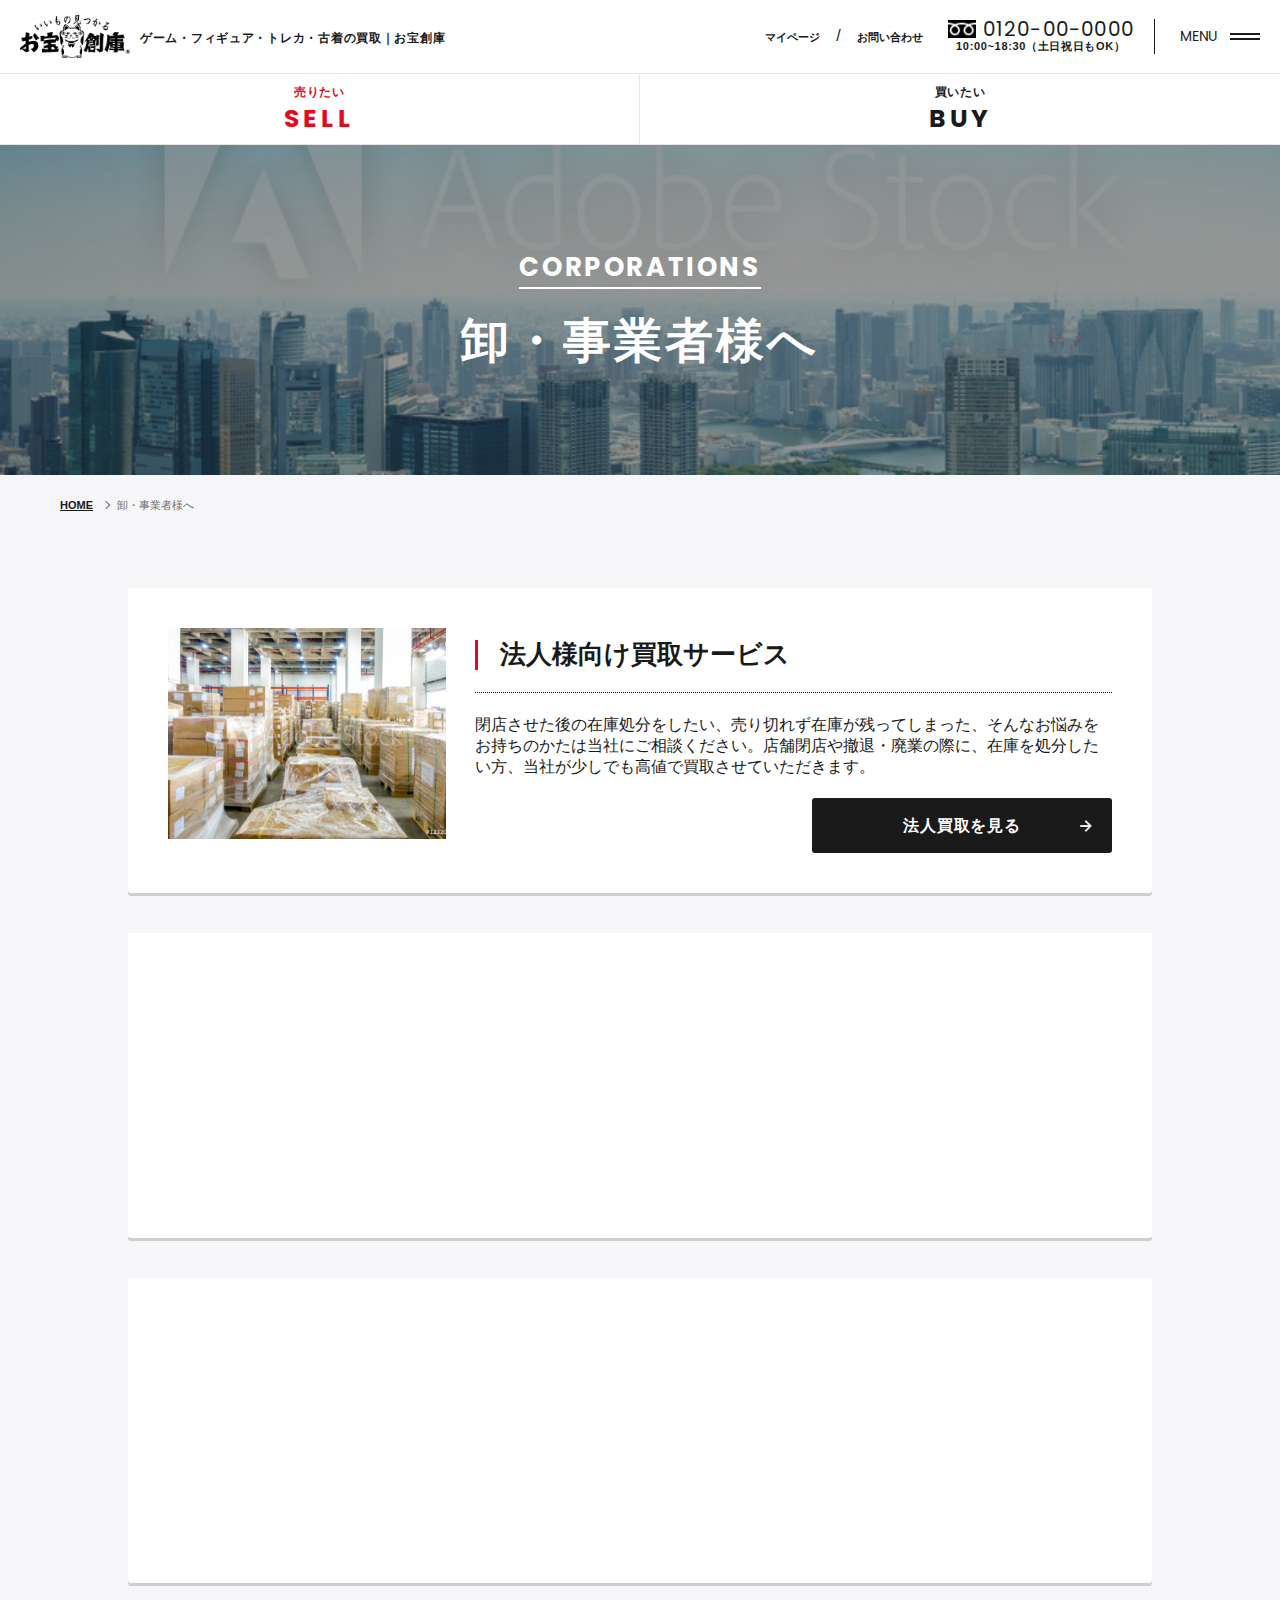
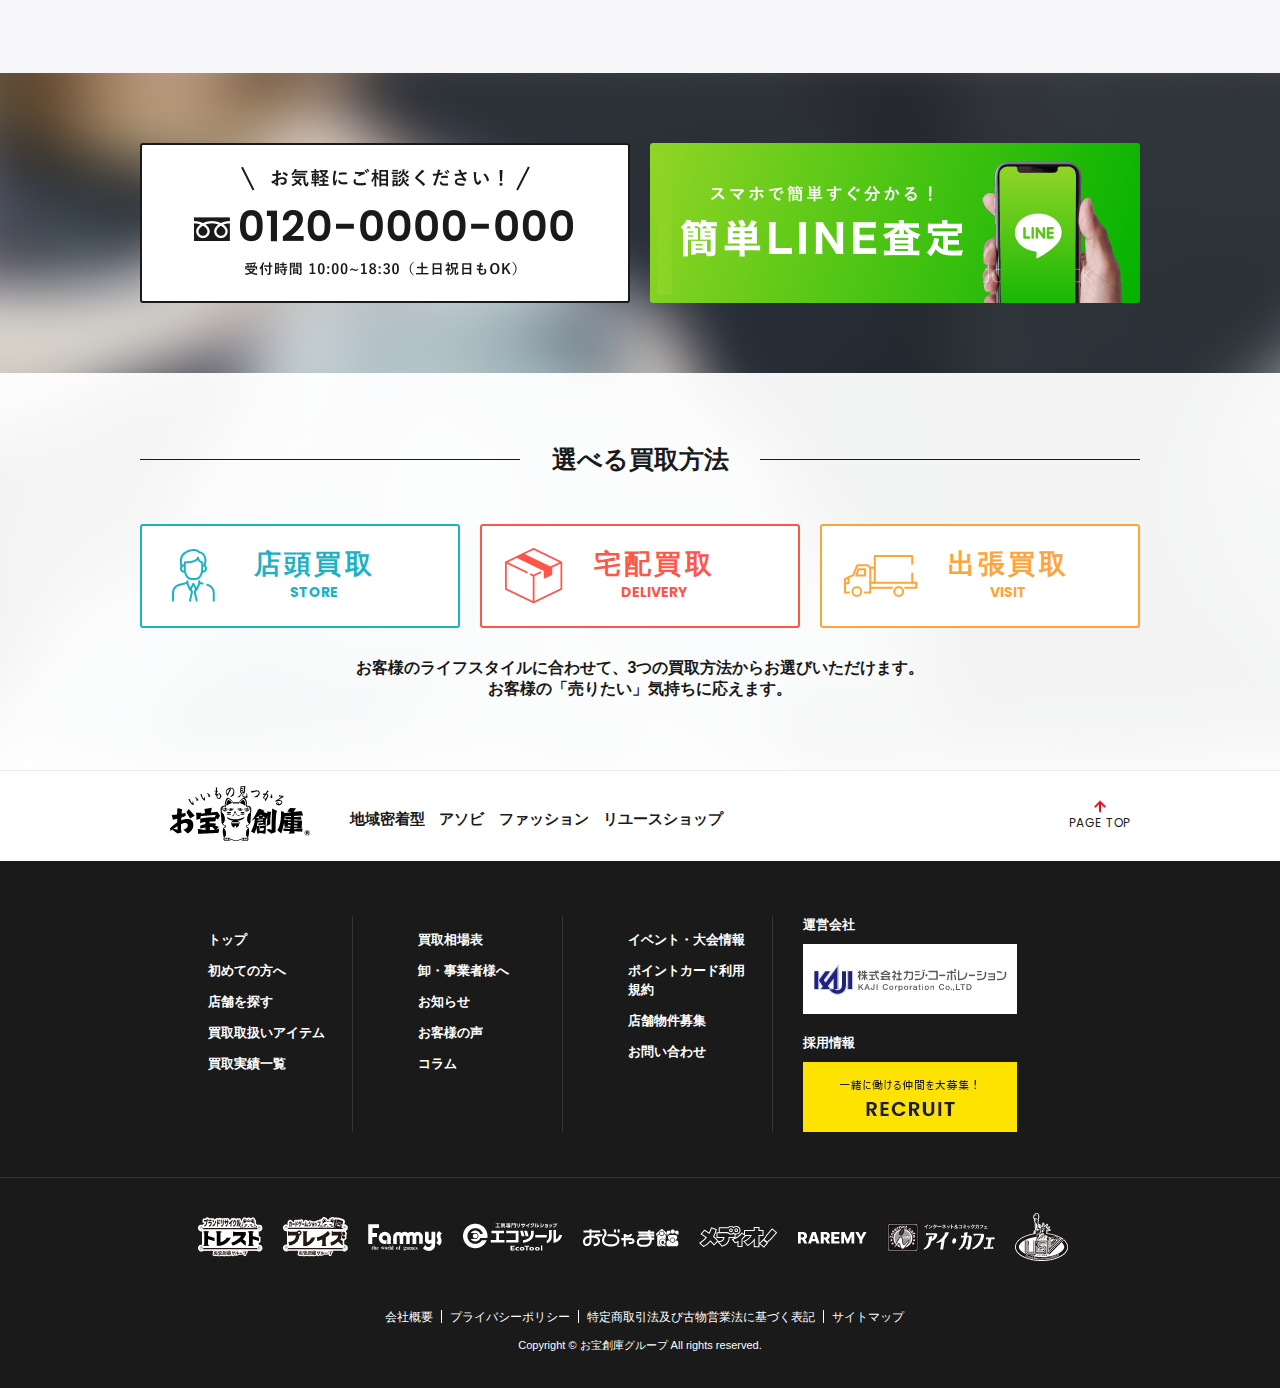
<file: corporations.html>
<!DOCTYPE html>
<html lang="ja">
<head>
<meta charset="UTF-8">
<meta name="description" content="{[#SITE_DESCRIPTION#]}">
<meta name="keywords" content="{[#SITE_KEYWORDS#]}">
<meta name="format-detection" content="telephone=no">
<title>特定商取引法に基づく表示</title>
<script type="text/javascript">
	if ((navigator.userAgent.indexOf('iPhone') > 0) || navigator.userAgent.indexOf('iPod') > 0 || navigator.userAgent.indexOf('Android') > 0) {
		document.write('<meta name="viewport" content="width=device-width, initial-scale=1">');
	}else{
		document.write('<meta name="viewport" content="width=1200">');
	}
</script>
<link rel="stylesheet" href="assets/css/normalize.css" media="all">
<link rel="stylesheet" href="assets/css/slick.css" media="all">
<link rel="stylesheet" href="assets/css/style.css" media="all">
<link rel="stylesheet" href="assets/css/content.css" media="all">
<link rel="index contents" href="/" title="ホーム">
</head>

<body class="corporations-page bg-gray">

	<!-- Header -->
	<header id="header">
		<div class="hleft">
			<h1 id="logo"><a href="/"><img src="assets/img/common/logo.png" alt=""></a></h1>
			<p id="description" class="pc">ゲーム・フィギュア・トレカ・古着の買取｜お宝創庫</p>
		</div>
		<div class="hright">
			<ul class="btn-sellbuy-fixed pc">
				<li><a href="javascript:void(0);" rel="#nav-sell">売りたい <span class="en poppins">SELL</span></a></li>
				<li><a href="javascript:void(0);" rel="#nav-buy">買いたい <span class="en poppins">BUY</span></a></li>
			</ul>
			<div class="hnav pc"><a href="#">マイページ</a>　/　<a href="#">お問い合わせ</a></div>
			<div class="hcontact pc"><a href="tel:0120-00-0000" class="tel poppins">0120-00-0000</a><span class="time">10:00~18:30（土日祝日もOK）</span></div>
			<div class="hbtns sp">
				<ul>
					<li><a href="#"><img src="assets/img/common/icon_LINE_sp.png" alt=""><span>LINE査定</span></a></li>
					<li><a href="tel:0120-00-0000"><img src="assets/img/common/icon_tel_sp.png" alt=""><span>TEL</span></a></li>
					<li><a href="#"><img src="assets/img/common/icon_mypage_sp.png" alt=""><span>マイページ</span></a></li>
				</ul>
			</div>
			<div class="openmenu"><span class="poppins pc">MENU</span></div>
		</div>
	</header>
	<!-- End Header -->

	<!-- SELL & BUY -->
	<ul class="btn-sellbuy">
		<li class="btn-sell"><a href="javascript:voice(0);" rel="#nav-sell"><span class="jp">売りたい</span><span class="en poppins">SELL</span></a></li>
		<li class="btn-buy"><a href="javascript:voice(0);" rel="#nav-buy"><span class="jp">買いたい</span><span class="en poppins">BUY</span></a></li>
	</ul>
	<div class="nav-sellbuy-wrap">
		<div class="nav-sell nav-box" id="nav-sell">
			<div class="w1000">
				<ul class="nav-sell-primary">
					<li><a href="#" class="imgover"><span class="icon"><img src="assets/img/common/icon_guide.png" alt=""></span><span>初めての方へ</span></a></li>
					<li><a href="#" class="imgover"><span class="icon"><img src="assets/img/common/icon_find.png" alt=""></span><span>店舗を探す</span></a></li>
					<li><a href="#" class="imgover"><span class="icon"><img src="assets/img/common/icon_LINE.png" alt=""></span><span>LINE査定</span></a></li>
					<li><a href="#" class="imgover"><span class="icon"><img src="assets/img/common/icon_store.png" alt=""></span><span>店頭買取</span></a></li>
					<li><a href="#" class="imgover"><span class="icon"><img src="assets/img/common/icon_delivery.png" alt=""></span><span>宅配買取</span></a></li>
					<li><a href="#" class="imgover"><span class="icon"><img src="assets/img/common/icon_visit.png" alt=""></span><span>出張買取</span></a></li>
					<li class="sp"><a href="#"><span>買取取扱いアイテム</span></a></li>
				</ul>
				<ul class="nav-sell-secondary pc">
					<li><a href="#" class="imgover"><span class="icon"><img src="assets/img/common/icon_game.png" alt=""></span><span>ゲーム</span></a></li>
					<li><a href="#" class="imgover"><span class="icon"><img src="assets/img/common/icon_tradingcard.png" alt=""></span><span>トレーディング<br>カード</span></a></li>
					<li><a href="#" class="imgover"><span class="icon"><img src="assets/img/common/icon_figure.png" alt=""></span><span>フィギュア</span></a></li>
					<li><a href="#" class="imgover"><span class="icon"><img src="assets/img/common/icon_hobby.png" alt=""></span><span>ホビー</span></a></li>
					<li><a href="#" class="imgover"><span class="icon"><img src="assets/img/common/icon_plasticmodel.png" alt=""></span><span>プラモデル</span></a></li>
					<li><a href="#" class="imgover"><span class="icon"><img src="assets/img/common/icon_fashion.png" alt=""></span><span>古着</span></a></li>
					<li><a href="#" class="imgover"><span class="icon"><img src="assets/img/common/icon_brandwatch.png" alt=""></span><span>ブランド・<br>時計</span></a></li>
					<li><a href="#" class="imgover"><span class="icon"><img src="assets/img/common/icon_application.png" alt=""></span><span>家電</span></a></li>
					<li><a href="#" class="imgover"><span class="icon"><img src="assets/img/common/icon_outdoor.png" alt=""></span><span>アウトドア・<br>スポーツ</span></a></li>
					<li><a href="#" class="imgover"><span class="icon"><img src="assets/img/common/icon_liquor.png" alt=""></span><span>お酒</span></a></li>
				</ul>
			</div>
		</div>

		<div class="nav-buy nav-box" id="nav-buy">
			<div class="w1000">
				<ul class="nav-buy-primary">
					<li><a href="#" class="imgover"><span class="icon"><img src="assets/img/common/icon_find.png" alt=""></span><span>店舗を探す</span></a></li>
					<li><a href="#" class="imgover"><span class="icon"><img src="assets/img/common/icon_cart.png" alt=""></span><span>オンラインストア</span></a></li>
					<li><a href="#" class="imgover"><span class="icon"><img src="assets/img/common/icon_yahoo.png" alt=""></span><span>ヤフオク！</span></a></li>
					<li><a href="#" class="imgover"><span class="icon"><img src="assets/img/common/icon_rakuten.png" alt=""></span><span>楽天市場</span></a></li>
					<li><a href="#" class="imgover"><span class="icon"><img src="assets/img/common/icon_fammys.png" alt=""></span><span>ファミーズ</span></a></li>
				</ul>
			</div>
		</div>
	</div>
	<!-- End SELL & BUY -->

	<!-- Main Menu -->
	<div id="gnav">		
		<div class="w1000">
			<div class="gnav-content">
				<div class="gnav-sellbuy">
					<nav class="nav-links col">
						<p class="ttl sell openmenu-sup"><span class="jp">売りたい</span><span class="en sp poppins">SELL</span></p>
						<ul class="sub-list-sellbuy sub-list-01">
							<li><a href="#" class="over-line over-line-white">初めての方へ</a></li>
							<li><a href="#" class="over-line over-line-white">店頭買取</a></li>
							<li><a href="#" class="over-line over-line-white">出張買取</a></li>
							<li><a href="#" class="over-line over-line-white">宅配買取</a></li>
							<li><a href="#" class="over-line over-line-white">LINE査定</a></li>
						</ul>
					</nav>
					<nav class="nav-links col">
						<p class="ttl buy openmenu-sup"><span class="jp">買いたい</span><span class="en sp poppins">BUY</span></p>
						<ul class="sub-list-sellbuy sub-list-02">
							<li><a href="#" class="over-line over-line-white">オンラインストア</a></li>
							<li><a href="#" class="over-line over-line-white">ヤフオク</a></li>
							<li><a href="#" class="over-line over-line-white">楽天市場</a></li>
							<li><a href="#" class="over-line over-line-white">ファミーズ</a></li>
						</ul>
					</nav>
				</div>
				<div class="gnav-site">
					<nav class="nav-links col">
						<ul>
							<li><a href="#" class="over-line over-line-white">トップ</a></li>
							<li><a href="#" class="over-line over-line-white">店舗を探す</a></li>
							<li><a href="#" class="over-line over-line-white">買取取扱いアイテム</a></li>
							<li><a href="#" class="over-line over-line-white">買取実績一覧</a></li>
							<li><a href="#" class="over-line over-line-white">買取相場表</a></li>
							<li><a href="#" class="over-line over-line-white">卸・事業者様へ</a></li>
							<li><a href="#" class="over-line over-line-white">お知らせ</a></li>
						</ul>
					</nav>
					<nav class="nav-links col">
						<ul>
							<li><a href="#" class="over-line over-line-white">お客様の声</a></li>
							<li><a href="#" class="over-line over-line-white">買取コラム</a></li>
							<li><a href="#" class="over-line over-line-white">イベント・⼤会情報</a></li>
							<li><a href="#" class="over-line over-line-white">ポイントカード利⽤規約</a></li>
							<li><a href="#" class="over-line over-line-white">店舗物件募集</a></li>
							<li><a href="#" class="over-line over-line-white">お問い合わせ</a></li>
						</ul>
					</nav>
				</div>
			</div>
			<ul class="list-banners pc">
				<li>
					<span class="ttl">運営会社</span>
					<a href="#"><img src="assets/img/common/bnr_01.jpg" alt=""></a>
				</li>
				<li>
					<span class="ttl">採用情報</span>
					<a href="#"><img src="assets/img/common/bnr_02.jpg" alt=""></a>
				</li>
			</ul>
			<nav class="site-links pc">
				<ul>
					<li><a href="#" class="over-line over-line-white">会社概要</a></li>
					<li><a href="#" class="over-line over-line-white">プライバシーポリシー</a></li>
					<li><a href="#" class="over-line over-line-white">特定商取引法及び古物営業法に基づく表記</a></li>
					<li><a href="#" class="over-line over-line-white">サイトマップ</a></li>
				</ul>
			</nav>
		</div>
		<div class="closemenu"><span class="poppins">CLOSE</span></div>
	</div>
	<!-- End Main Menu -->

	<div id="keyv" class="keyv01">
		<div class="container">
			<div class="catch">
				<div class="in">
					<h2 class="ttl fadeup"><span class="line01 solid poppins">Corporations</span><br><span class="line02">卸・事業者様へ</span></h2>
					<!-- <p class="caption">※写真はあたりです</p> -->
				</div>
				
			</div>
		</div>
	</div><!-- #keyv- -->

	<ul id="breadcrumb" class="fadeup">
		<li><a href="index.html">HOME</a></li>
		<li>卸・事業者様へ</li>
	</ul><!-- #breadcrumb -->

	<main id="contents">

		<div class="sec-corporations bg-gray">
			<div class="container">
				<div class="corp-item">
					<p class="img fadeup"><img src="assets/img/corporations_01.jpg" alt=""></p>
					<div class="info fadeup">
						<h3 class="ttl"><span>法人様向け買取サービス</span></h3>
						<p>閉店させた後の在庫処分をしたい、売り切れず在庫が残ってしまった、そんなお悩みをお持ちのかたは当社にご相談ください。店舗閉店や撤退・廃業の際に、在庫を処分したい方、当社が少しでも高値で買取させていただきます。</p>
						<p><a href="#" class="btn bg-black">法人買取を見る</a></p>
					</div>
				</div>
				<div class="corp-item">
					<p class="img fadeup"><img src="assets/img/corporations_02.jpg" alt=""></p>
					<div class="info fadeup">
						<h3 class="ttl"><span>法人様向け卸販売サービス</span></h3>
						<p>新規開店するが、仕入先が見つからない、商品の幅を広げるのに色々な商品を仕入れたい、そんなお悩みをお持ちのかたは当社にご相談ください。幅広いラインナップで1点からでも卸販売させていただきます。</p>
						<p><a href="#" class="btn bg-black">法人販売を見る</a></p>
					</div>
				</div>
				<div class="corp-item">
					<p class="img fadeup"><img src="assets/img/corporations_03.jpg" alt=""></p>
					<div class="info fadeup">
						<h3 class="ttl"><span>店舗物件募集</span></h3>
						<p>当店では「大型・小型リサイクル店」及び新規出店・既存店舗移転のため、愛知県内および隣接地区で居抜き・転貸物件を探しています。不動産仲介業者様、地主様、また企業の店舗開発業者様、ぜひ店舗物件をご紹介ください！</p>
						<p><a href="#" class="btn bg-black">店舗物件募集を見る</a></p>
					</div>
				</div>
			</div>
		</div>

		<div id="sec-contact">
			<div class="sec-contact-in">
				<div class="w1000">
					<ul class="list-banners">
						<li><a href="tel:0120-0000-000"><img src="assets/img/bnr_contact_01.png" alt="" class="pc"><img src="assets/img/bnr_contact_01_sp.png" alt="" class="sp"></a></li>
						<li><a href="#" target="_blank"><img src="assets/img/bnr_contact_02.png" alt="" class="pc"><img src="assets/img/bnr_contact_02_sp.png" alt="" class="sp"></a></li>
					</ul>
				</div>
			</div>
			<div class="sec-contact-in bg-transparent">
				<div class="w1000">
					<div class="method">
						<h3 class="ttl"><span>選べる買取方法</span></h3>
						<ul class="list-buttons">
							<li><a href="#" class="store imgover">
								<div class="icon"><img src="assets/img/icons/icon_store_aqua.png" alt="" class=""></div>
								<div>
									<span class="jp">店頭買取</span>
									<span class="en poppins">STORE</span>
								</div>
							</a></li>
							<li><a href="#" class="delivery imgover">
								<div class="icon"><img src="assets/img/icons/icon_delivery_org.png" alt="" class=""></div>
								<div>
									<span class="jp">宅配買取</span>
									<span class="en poppins">DELIVERY</span>
								</div>
							</a></li>
							<li><a href="#" class="visit imgover">
								<div class="icon"><img src="assets/img/icons/icon_visit_yellow.png" alt="" class=""></div>
								<div>
									<span class="jp">出張買取</span>
									<span class="en poppins">VISIT</span>
								</div>
							</a></li>
						</ul>
						<p class="txt">お客様のライフスタイルに合わせて、3つの買取方<br class="sp">法からお選びいただけます。<br>お客様の「売りたい」気持ちに応えます。</p>
					</div>
				</div>
			</div>
		</div>

	</main>
	<!-- End Contents -->

	<!-- Footer -->
	<footer id="footer">
		<div class="front bg-white">
			<div class="container">
				<p class="flogo"><img src="assets/img/common/flogo.png" alt=""></p>
				<nav class="flinks">
					<ul>
						<li><a href="#" class="over-line">地域密着型</a></li>
						<li><a href="#" class="over-line">アソビ</a></li>
						<li><a href="#" class="over-line">ファッション</a></li>
						<li><a href="#" class="over-line">リユースショップ</a></li>
					</ul>
				</nav>
			</div>
			<div id="pagetop"><span class="poppins">PAGE TOP</span></div>
		</div>
		<div class="fsection bg-black">
			<div class="container">
				<nav class="fnav pc">
					<ul class="col">
						<li><a href="#" class="over-line over-line-white">トップ</a></li>
						<li><a href="#" class="over-line over-line-white">初めての方へ</a></li>
						<li><a href="#" class="over-line over-line-white">店舗を探す</a></li>
						<li><a href="#" class="over-line over-line-white">買取取扱いアイテム</a></li>
						<li><a href="#" class="over-line over-line-white">買取実績一覧</a></li>
					</ul>
					<ul class="col">
						<li><a href="#" class="over-line over-line-white">買取相場表</a></li>
						<li><a href="#" class="over-line over-line-white">卸・事業者様へ</a></li>
						<li><a href="#" class="over-line over-line-white">お知らせ</a></li>
						<li><a href="#" class="over-line over-line-white">お客様の声</a></li>
						<li><a href="#" class="over-line over-line-white">コラム</a></li>
					</ul>
					<ul class="col">
						<li><a href="#" class="over-line over-line-white">イベント・⼤会情報</a></li>
						<li><a href="#" class="over-line over-line-white">ポイントカード利⽤規約</a></li>
						<li><a href="#" class="over-line over-line-white">店舗物件募集</a></li>
						<li><a href="#" class="over-line over-line-white">お問い合わせ</a></li>
					</ul>
				</nav>
				<nav class="fnav sp">
					<ul class="col">
						<li><a href="#" class="over-line over-line-white">トップ</a></li>
						<li><a href="#" class="over-line over-line-white">初めての方へ</a></li>
						<li><a href="#" class="over-line over-line-white">店舗を探す</a></li>
						<li><a href="#" class="over-line over-line-white">買取取扱いアイテム</a></li>
						<li><a href="#" class="over-line over-line-white">買取実績一覧</a></li>
						<li><a href="#" class="over-line over-line-white">買取相場表</a></li>
						<li><a href="#" class="over-line over-line-white">卸・事業者様へ</a></li>
						<li><a href="#" class="over-line over-line-white">お知らせ</a></li>
					</ul>
					<ul class="col">
						<li><a href="#" class="over-line over-line-white">お客様の声</a></li>
						<li><a href="#" class="over-line over-line-white">コラム</a></li>
						<li><a href="#" class="over-line over-line-white">iPhone修理料⾦表</a></li>
						<li><a href="#" class="over-line over-line-white">イベント・⼤会情報</a></li>
						<li><a href="#" class="over-line over-line-white">ポイントカード利⽤規約</a></li>
						<li><a href="#" class="over-line over-line-white">店舗物件募集</a></li>
						<li><a href="#" class="over-line over-line-white">お問い合わせ</a></li>
					</ul>
				</nav>

				<div class="fbanners">
					<ul>
						<li>
							<p class="ttl">運営会社</p>
							<p class="img"><a href="#" target="_blank"><img src="assets/img/common/fbnr_01.jpg" alt=""></a></p>
						</li>
						<li>
							<p class="ttl">採用情報</p>
							<p class="img"><a href="#" target="_blank"><img src="assets/img/common/fbnr_02.jpg" alt=""></a></p>
						</li>
					</ul>
				</div>
			</div>
		</div>
		<div class="end bg-black">
			<div class="container">
				<p class="ttl sp">グループサイト</p>
				<ul class="list-logos">
					<li><a href="#" target="_blank"><img src="assets/img/common/flogo_01.png" alt=""></a></li>
					<li><a href="#" target="_blank"><img src="assets/img/common/flogo_02.png" alt=""></a></li>
					<li><a href="#" target="_blank"><img src="assets/img/common/flogo_03.png" alt=""></a></li>
					<li><a href="#" target="_blank"><img src="assets/img/common/flogo_04.png" alt=""></a></li>
					<li><a href="#" target="_blank"><img src="assets/img/common/flogo_05.png" alt=""></a></li>
					<li><a href="#" target="_blank"><img src="assets/img/common/flogo_06.png" alt=""></a></li>
					<li><a href="#" target="_blank"><img src="assets/img/common/flogo_07.png" alt=""></a></li>
					<li><a href="#" target="_blank"><img src="assets/img/common/flogo_08.png" alt=""></a></li>
					<li><a href="#" target="_blank"><img src="assets/img/common/flogo_09.png" alt=""></a></li>
				</ul>
				<ul class="list-links">
					<li><a href="#" class="over-line over-line-white">会社概要</a></li>
					<li><a href="#" class="over-line over-line-white">プライバシーポリシー</a></li>
					<li><a href="#" class="over-line over-line-white">特定商取引法及び古物営業法に基づく表記</a></li>
					<li><a href="#" class="over-line over-line-white">サイトマップ</a></li>
				</ul>
				<p id="copyright">Copyright &copy; お宝創庫グループ All rights reserved.</p>
			</div>
		</div>
	</footer>
	<!-- End Footer -->

	<script src="assets/js/jquery-3.5.1.min.js"></script>
	<script src="assets/js/jquery.matchHeight-min.js"></script>
	<script src="assets/js/slick.min.js"></script>
	<script src="assets/js/script.js"></script>
</body>
</html>
</file>
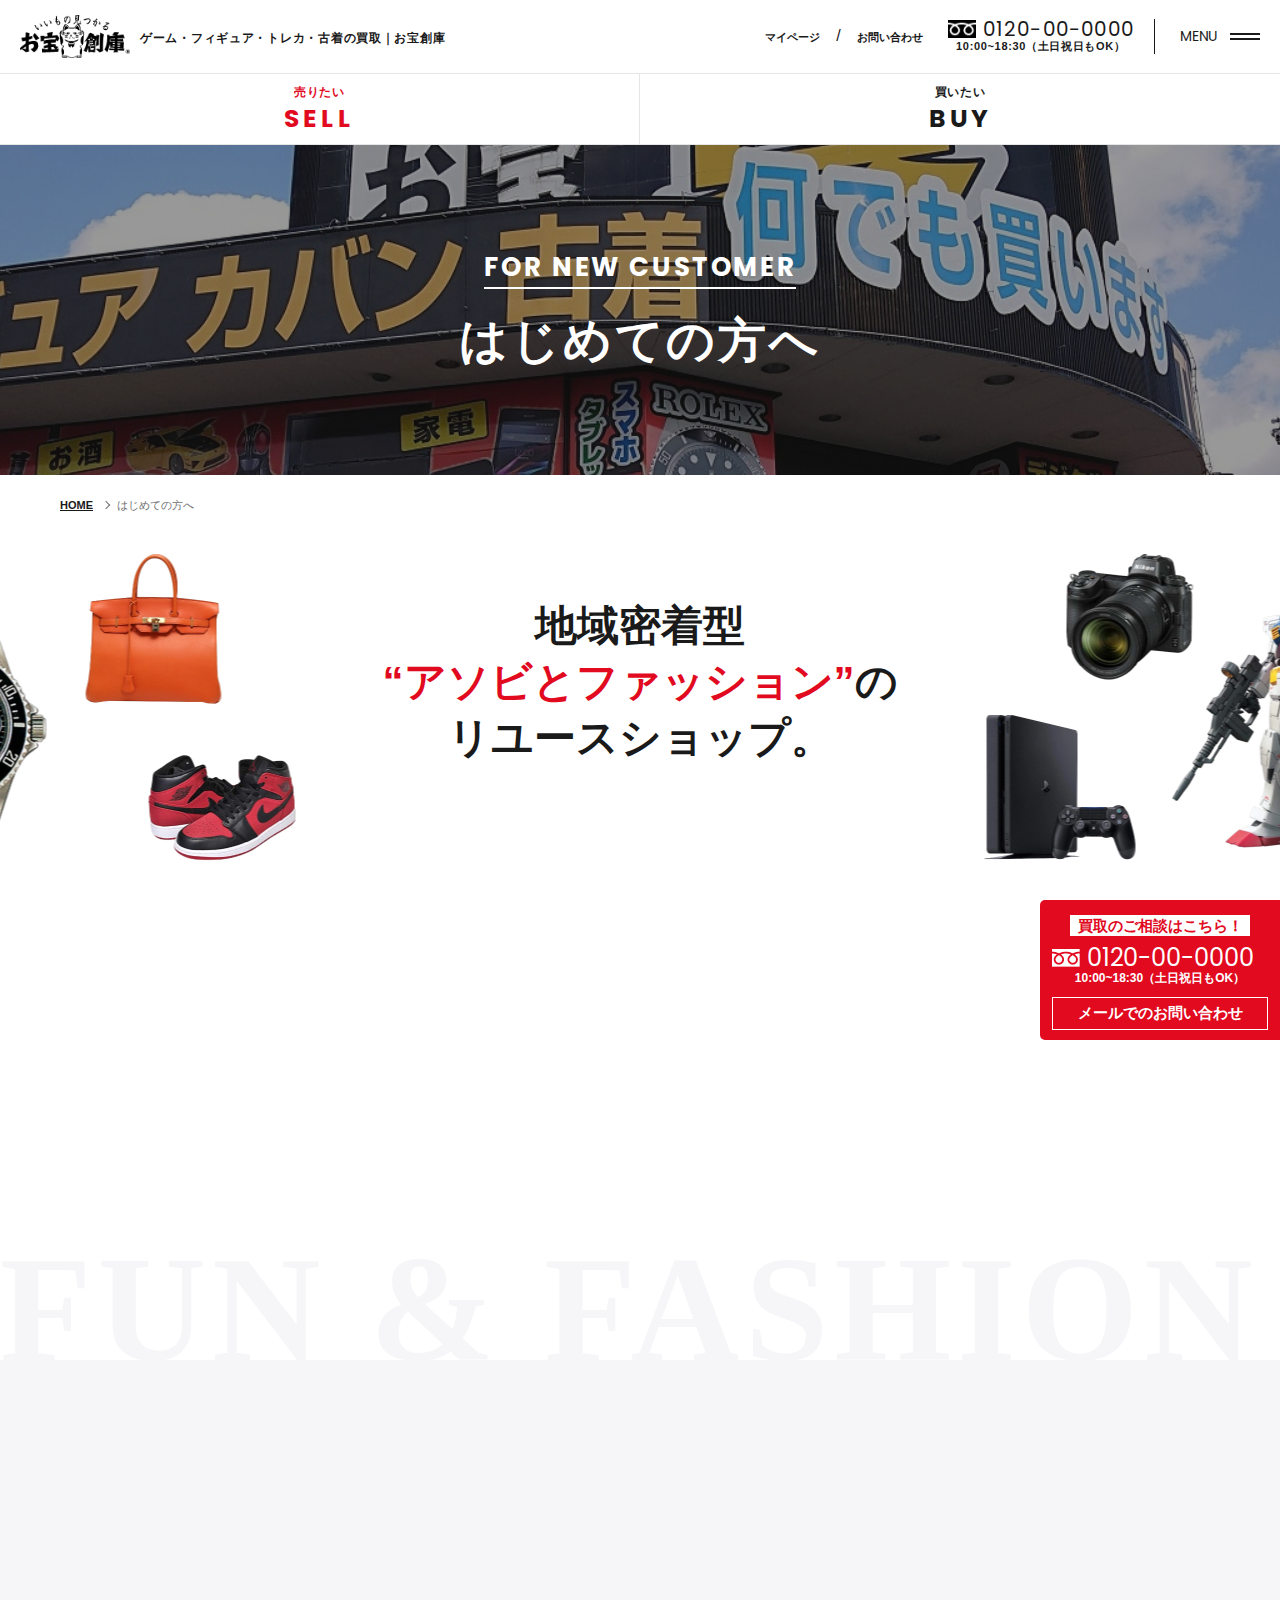
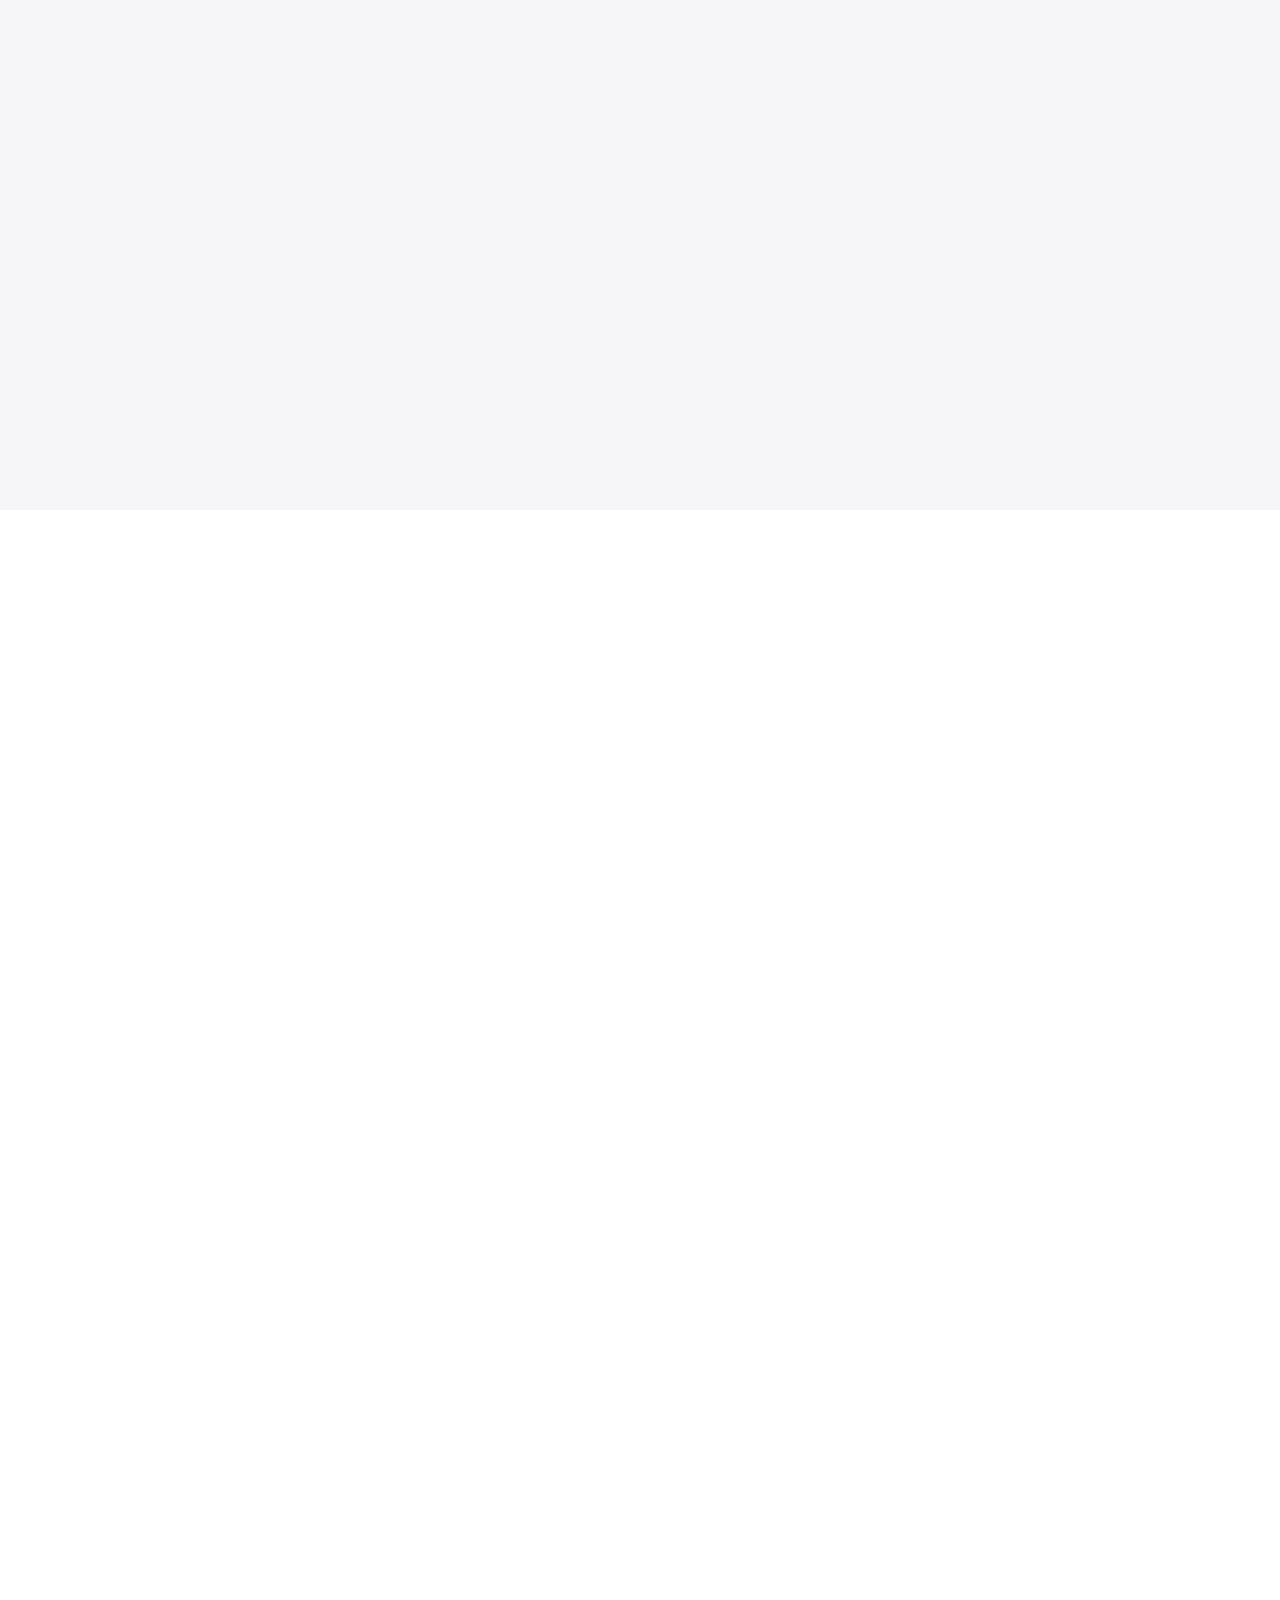
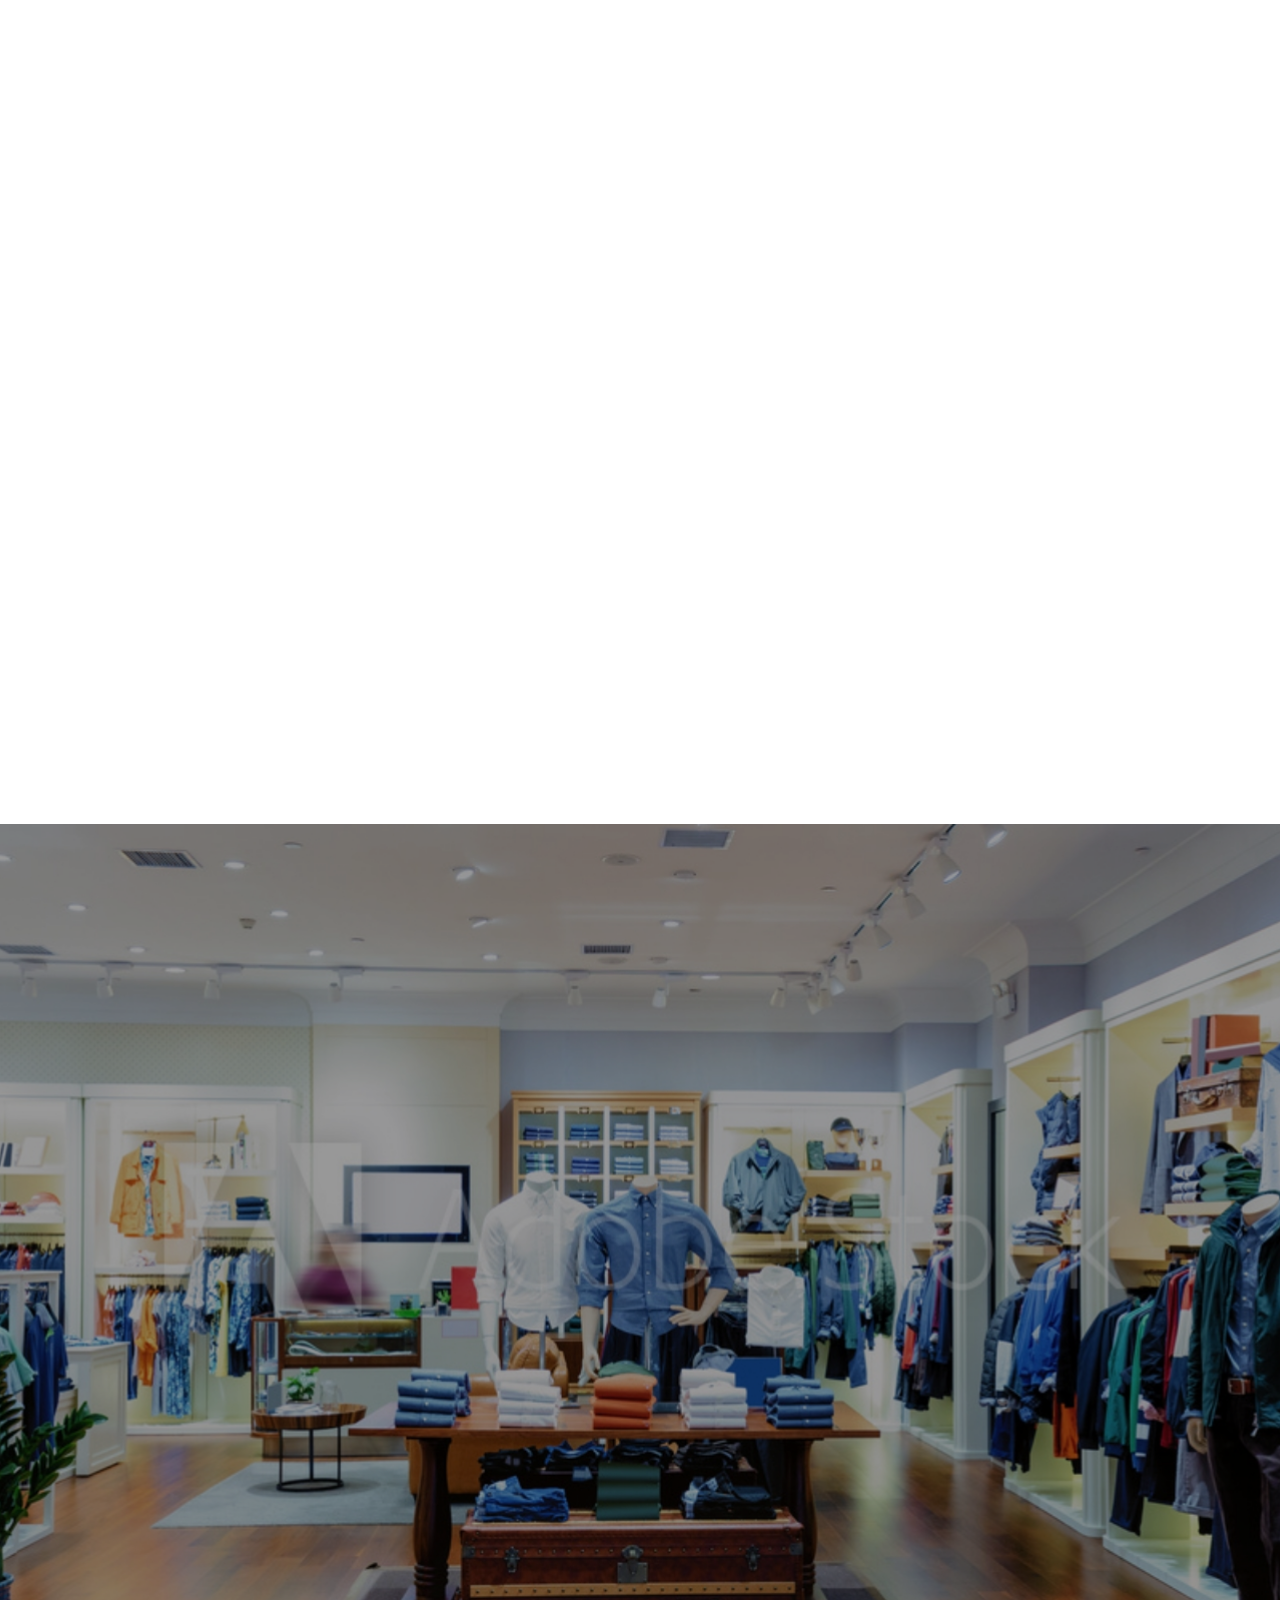
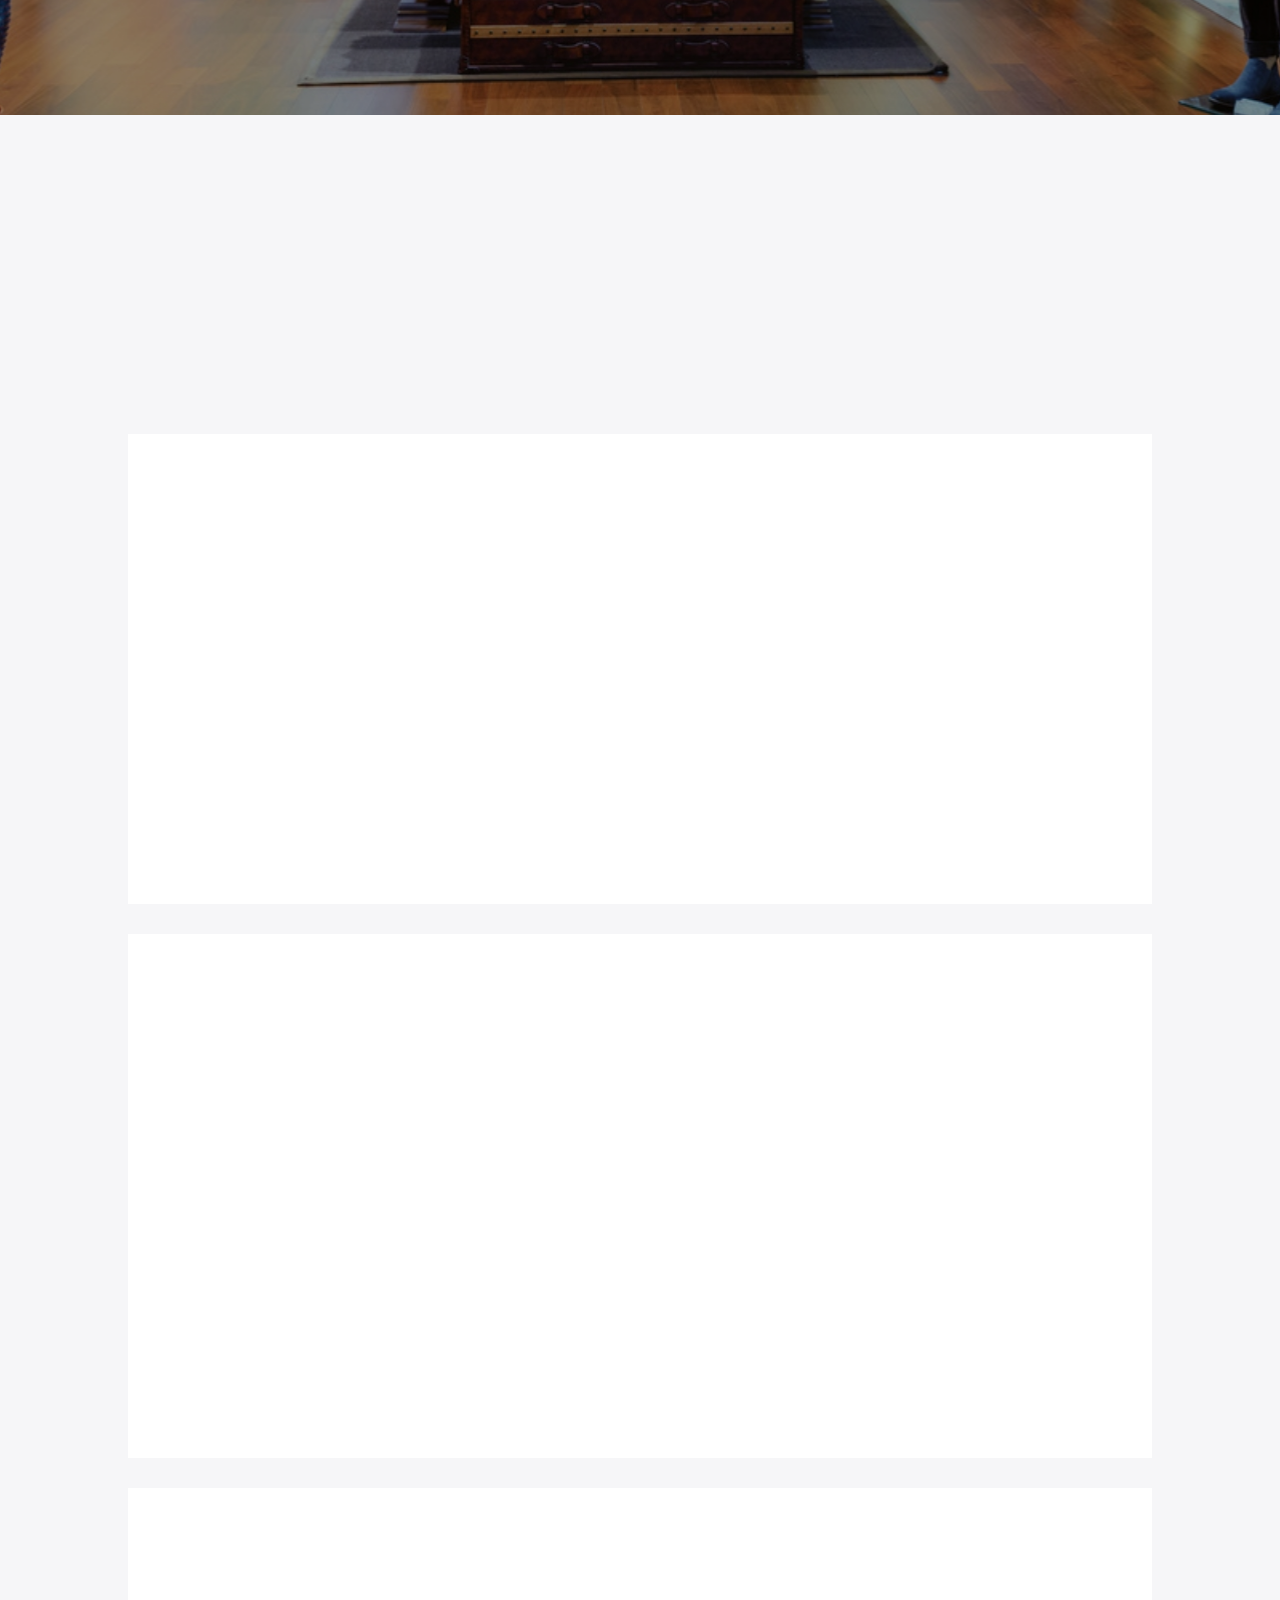
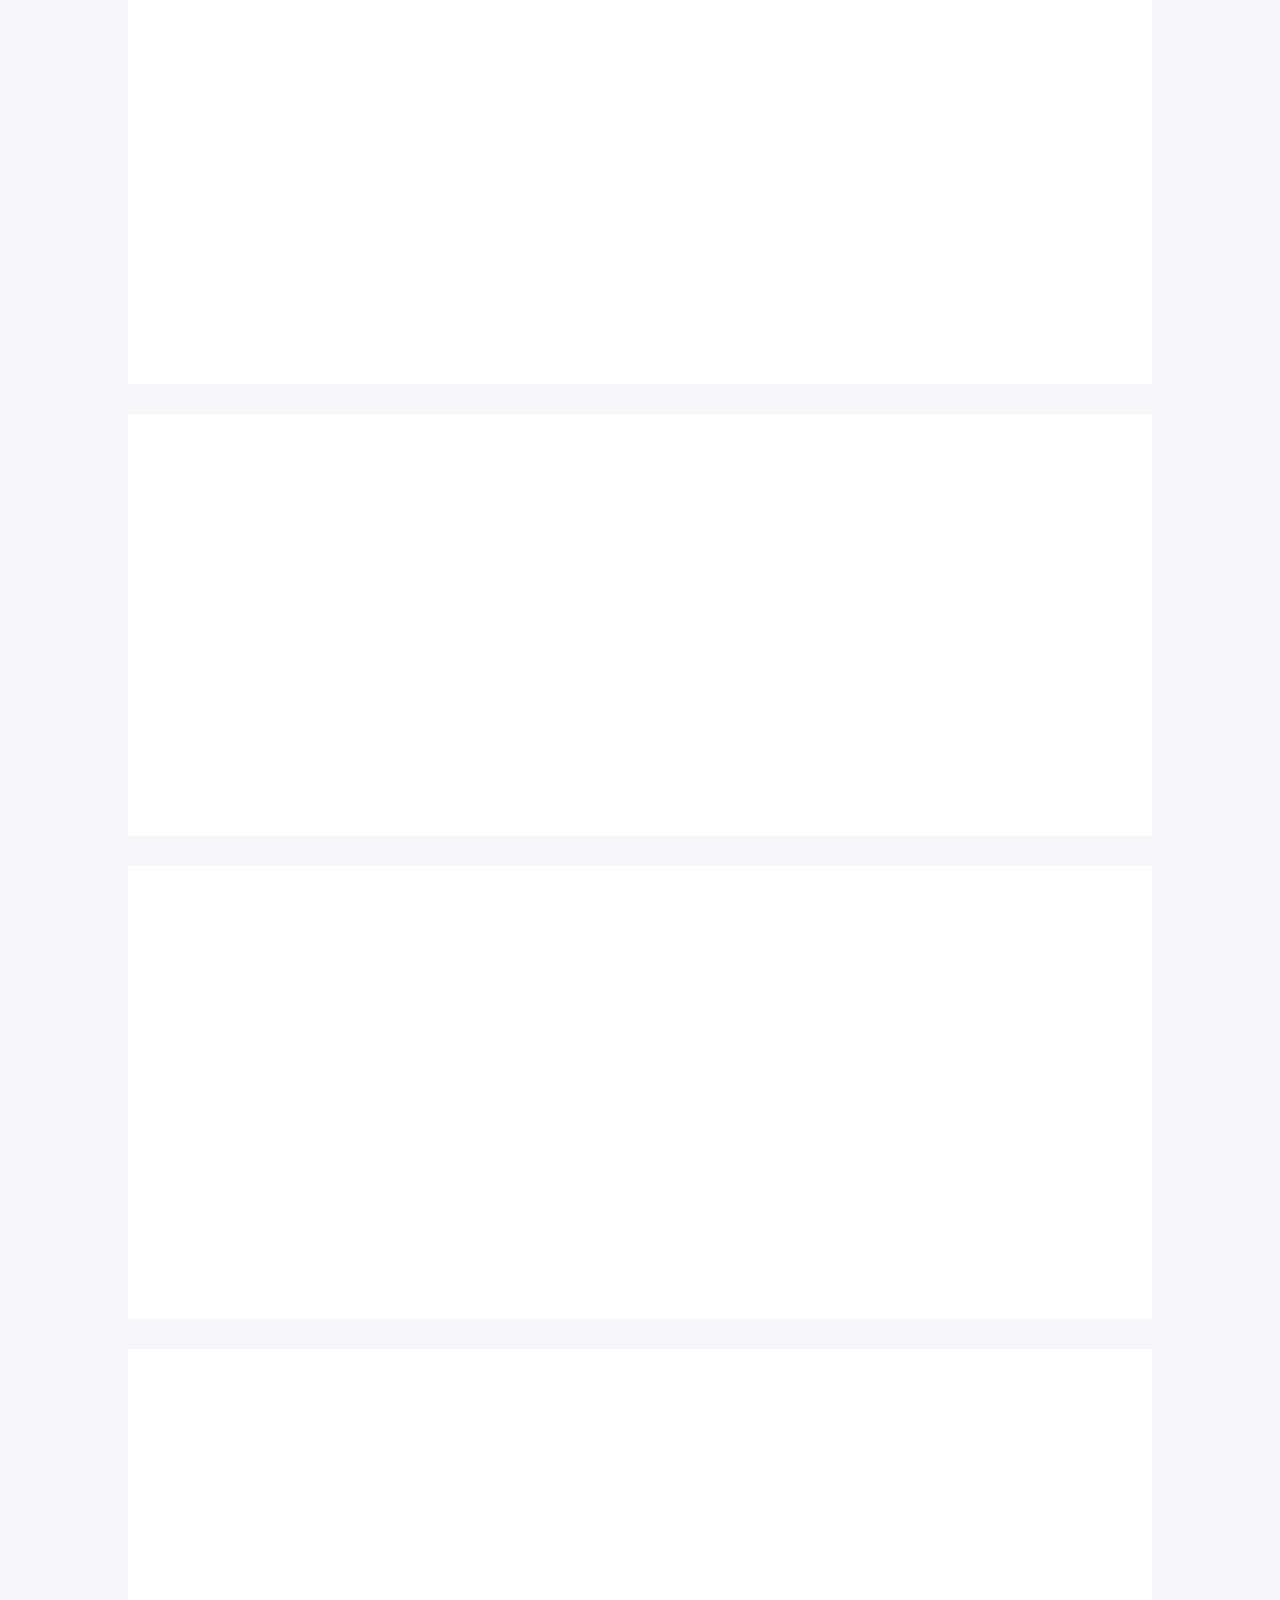
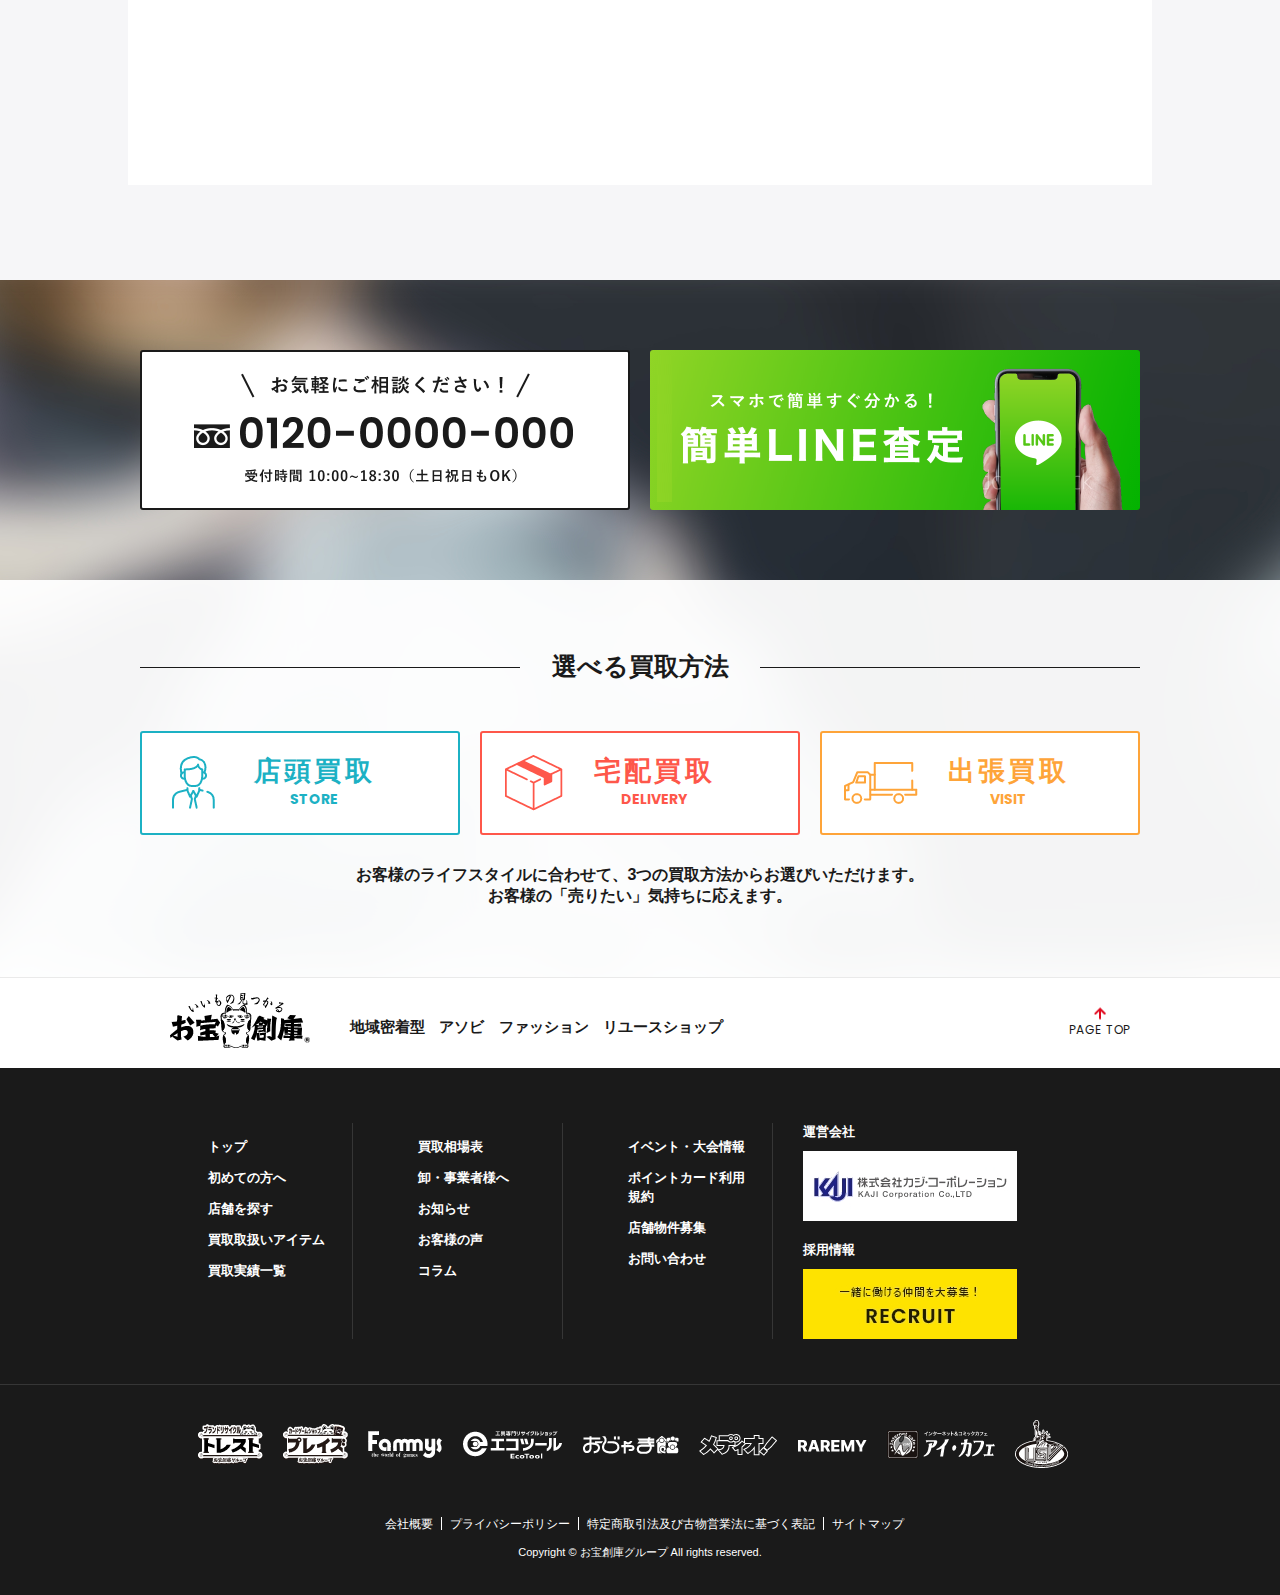
<file: guide.html>
<!DOCTYPE html>
<html lang="ja">
<head>
<meta charset="UTF-8">
<meta name="description" content="{[#SITE_DESCRIPTION#]}">
<meta name="keywords" content="{[#SITE_KEYWORDS#]}">
<meta name="format-detection" content="telephone=no">
<title>初めての方へ</title>
<script type="text/javascript">
	if ((navigator.userAgent.indexOf('iPhone') > 0) || navigator.userAgent.indexOf('iPod') > 0 || navigator.userAgent.indexOf('Android') > 0) {
		document.write('<meta name="viewport" content="width=device-width, initial-scale=1">');
	}else{
		document.write('<meta name="viewport" content="width=1200">');
	}
</script>
<link rel="stylesheet" href="assets/css/normalize.css" media="all">
<link rel="stylesheet" href="assets/css/slick.css" media="all">
<link rel="stylesheet" href="assets/css/style.css" media="all">
<link rel="stylesheet" href="assets/css/content.css" media="all">
<link rel="index contents" href="/" title="ホーム">
</head>

<body class="guide-page">

	<!-- Header -->
	<header id="header">
		<div class="hleft">
			<h1 id="logo"><a href="/"><img src="assets/img/common/logo.png" alt=""></a></h1>
			<p id="description" class="pc">ゲーム・フィギュア・トレカ・古着の買取｜お宝創庫</p>
		</div>
		<div class="hright">
			<ul class="btn-sellbuy-fixed pc">
				<li><a href="javascript:void(0);" rel="#nav-sell">売りたい <span class="en poppins">SELL</span></a></li>
				<li><a href="javascript:void(0);" rel="#nav-buy">買いたい <span class="en poppins">BUY</span></a></li>
			</ul>
			<div class="hnav pc"><a href="#">マイページ</a>　/　<a href="#">お問い合わせ</a></div>
			<div class="hcontact pc"><a href="tel:0120-00-0000" class="tel poppins">0120-00-0000</a><span class="time">10:00~18:30（土日祝日もOK）</span></div>
			<div class="hbtns sp">
				<ul>
					<li><a href="#"><img src="assets/img/common/icon_LINE_sp.png" alt=""><span>LINE査定</span></a></li>
					<li><a href="tel:0120-00-0000"><img src="assets/img/common/icon_tel_sp.png" alt=""><span>TEL</span></a></li>
					<li><a href="#"><img src="assets/img/common/icon_mypage_sp.png" alt=""><span>マイページ</span></a></li>
				</ul>
			</div>
			<div class="openmenu"><span class="poppins pc">MENU</span></div>
		</div>
	</header>
	<!-- End Header -->

	<!-- SELL & BUY -->
	<ul class="btn-sellbuy">
		<li class="btn-sell"><a href="javascript:voice(0);" rel="#nav-sell"><span class="jp">売りたい</span><span class="en poppins">SELL</span></a></li>
		<li class="btn-buy"><a href="javascript:voice(0);" rel="#nav-buy"><span class="jp">買いたい</span><span class="en poppins">BUY</span></a></li>
	</ul>
	<div class="nav-sellbuy-wrap">
		<div class="nav-sell nav-box" id="nav-sell">
			<div class="w1000">
				<ul class="nav-sell-primary">
					<li><a href="#" class="imgover"><span class="icon"><img src="assets/img/common/icon_guide.png" alt=""></span><span>初めての方へ</span></a></li>
					<li><a href="#" class="imgover"><span class="icon"><img src="assets/img/common/icon_find.png" alt=""></span><span>店舗を探す</span></a></li>
					<li><a href="#" class="imgover"><span class="icon"><img src="assets/img/common/icon_LINE.png" alt=""></span><span>LINE査定</span></a></li>
					<li><a href="#" class="imgover"><span class="icon"><img src="assets/img/common/icon_store.png" alt=""></span><span>店頭買取</span></a></li>
					<li><a href="#" class="imgover"><span class="icon"><img src="assets/img/common/icon_delivery.png" alt=""></span><span>宅配買取</span></a></li>
					<li><a href="#" class="imgover"><span class="icon"><img src="assets/img/common/icon_visit.png" alt=""></span><span>出張買取</span></a></li>
					<li class="sp"><a href="#"><span>買取取扱いアイテム</span></a></li>
				</ul>
				<ul class="nav-sell-secondary pc">
					<li><a href="#" class="imgover"><span class="icon"><img src="assets/img/common/icon_game.png" alt=""></span><span>ゲーム</span></a></li>
					<li><a href="#" class="imgover"><span class="icon"><img src="assets/img/common/icon_tradingcard.png" alt=""></span><span>トレーディング<br>カード</span></a></li>
					<li><a href="#" class="imgover"><span class="icon"><img src="assets/img/common/icon_figure.png" alt=""></span><span>フィギュア</span></a></li>
					<li><a href="#" class="imgover"><span class="icon"><img src="assets/img/common/icon_hobby.png" alt=""></span><span>ホビー</span></a></li>
					<li><a href="#" class="imgover"><span class="icon"><img src="assets/img/common/icon_plasticmodel.png" alt=""></span><span>プラモデル</span></a></li>
					<li><a href="#" class="imgover"><span class="icon"><img src="assets/img/common/icon_fashion.png" alt=""></span><span>古着</span></a></li>
					<li><a href="#" class="imgover"><span class="icon"><img src="assets/img/common/icon_brandwatch.png" alt=""></span><span>ブランド・<br>時計</span></a></li>
					<li><a href="#" class="imgover"><span class="icon"><img src="assets/img/common/icon_application.png" alt=""></span><span>家電</span></a></li>
					<li><a href="#" class="imgover"><span class="icon"><img src="assets/img/common/icon_outdoor.png" alt=""></span><span>アウトドア・<br>スポーツ</span></a></li>
					<li><a href="#" class="imgover"><span class="icon"><img src="assets/img/common/icon_liquor.png" alt=""></span><span>お酒</span></a></li>
				</ul>
			</div>
		</div>

		<div class="nav-buy nav-box" id="nav-buy">
			<div class="w1000">
				<ul class="nav-buy-primary">
					<li><a href="#" class="imgover"><span class="icon"><img src="assets/img/common/icon_find.png" alt=""></span><span>店舗を探す</span></a></li>
					<li><a href="#" class="imgover"><span class="icon"><img src="assets/img/common/icon_cart.png" alt=""></span><span>オンラインストア</span></a></li>
					<li><a href="#" class="imgover"><span class="icon"><img src="assets/img/common/icon_yahoo.png" alt=""></span><span>ヤフオク！</span></a></li>
					<li><a href="#" class="imgover"><span class="icon"><img src="assets/img/common/icon_rakuten.png" alt=""></span><span>楽天市場</span></a></li>
					<li><a href="#" class="imgover"><span class="icon"><img src="assets/img/common/icon_fammys.png" alt=""></span><span>ファミーズ</span></a></li>
				</ul>
			</div>
		</div>
	</div>
	<!-- End SELL & BUY -->

	<!-- Main Menu -->
	<div id="gnav">		
		<div class="w1000">
			<div class="gnav-content">
				<div class="gnav-sellbuy">
					<nav class="nav-links col">
						<p class="ttl sell openmenu-sup"><span class="jp">売りたい</span><span class="en sp poppins">SELL</span></p>
						<ul class="sub-list-sellbuy sub-list-01">
							<li><a href="#" class="over-line over-line-white">初めての方へ</a></li>
							<li><a href="#" class="over-line over-line-white">店頭買取</a></li>
							<li><a href="#" class="over-line over-line-white">出張買取</a></li>
							<li><a href="#" class="over-line over-line-white">宅配買取</a></li>
							<li><a href="#" class="over-line over-line-white">LINE査定</a></li>
						</ul>
					</nav>
					<nav class="nav-links col">
						<p class="ttl buy openmenu-sup"><span class="jp">買いたい</span><span class="en sp poppins">BUY</span></p>
						<ul class="sub-list-sellbuy sub-list-02">
							<li><a href="#" class="over-line over-line-white">オンラインストア</a></li>
							<li><a href="#" class="over-line over-line-white">ヤフオク</a></li>
							<li><a href="#" class="over-line over-line-white">楽天市場</a></li>
							<li><a href="#" class="over-line over-line-white">ファミーズ</a></li>
						</ul>
					</nav>
				</div>
				<div class="gnav-site">
					<nav class="nav-links col">
						<ul>
							<li><a href="#" class="over-line over-line-white">トップ</a></li>
							<li><a href="#" class="over-line over-line-white">店舗を探す</a></li>
							<li><a href="#" class="over-line over-line-white">買取取扱いアイテム</a></li>
							<li><a href="#" class="over-line over-line-white">買取実績一覧</a></li>
							<li><a href="#" class="over-line over-line-white">買取相場表</a></li>
							<li><a href="#" class="over-line over-line-white">卸・事業者様へ</a></li>
							<li><a href="#" class="over-line over-line-white">お知らせ</a></li>
						</ul>
					</nav>
					<nav class="nav-links col">
						<ul>
							<li><a href="#" class="over-line over-line-white">お客様の声</a></li>
							<li><a href="#" class="over-line over-line-white">買取コラム</a></li>
							<li><a href="#" class="over-line over-line-white">イベント・⼤会情報</a></li>
							<li><a href="#" class="over-line over-line-white">ポイントカード利⽤規約</a></li>
							<li><a href="#" class="over-line over-line-white">店舗物件募集</a></li>
							<li><a href="#" class="over-line over-line-white">お問い合わせ</a></li>
						</ul>
					</nav>
				</div>
			</div>
			<ul class="list-banners pc">
				<li>
					<span class="ttl">運営会社</span>
					<a href="#"><img src="assets/img/common/bnr_01.jpg" alt=""></a>
				</li>
				<li>
					<span class="ttl">採用情報</span>
					<a href="#"><img src="assets/img/common/bnr_02.jpg" alt=""></a>
				</li>
			</ul>
			<nav class="site-links pc">
				<ul>
					<li><a href="#" class="over-line over-line-white">会社概要</a></li>
					<li><a href="#" class="over-line over-line-white">プライバシーポリシー</a></li>
					<li><a href="#" class="over-line over-line-white">特定商取引法及び古物営業法に基づく表記</a></li>
					<li><a href="#" class="over-line over-line-white">サイトマップ</a></li>
				</ul>
			</nav>
		</div>
		<div class="closemenu"><span class="poppins">CLOSE</span></div>
	</div>
	<!-- End Main Menu -->

	<!-- Right fixed -->
	<div id="side-menu" class="pc">
		<ul>
			<li class="menu-LINE"><a href="#" class="imgover"><img src="assets/img/icons/icon_LINE.png" alt=""><span>LINE査定</span></a></li>
			<li class="menu-store"><a href="#" class="imgover"><img src="assets/img/icons/icon_store.png" alt=""><span>店頭買取</span></a></li>
			<li class="menu-delivery"><a href="#" class="imgover"><img src="assets/img/icons/icon_delivery.png" alt=""><span>宅配買取</span></a></li>
			<li class="menu-visit"><a href="#" class="imgover"><img src="assets/img/icons/icon_visit.png" alt=""><span>出張買取</span></a></li>
			<li class="menu-price"><a href="#" class="imgover"><img src="assets/img/icons/icon_price.png" alt=""><span>買取相場</span></a></li>
		</ul>
	</div>

	<div id="side-contact" class="pc">
		<p class="ttl cl-red">買取のご相談はこちら！</p>
		<p class="txt"><a href="tel:0120-00-0000" class="tel poppins">0120-00-0000</a><span class="time">10:00~18:30（土日祝日もOK）</span></p>
		<p><a href="contact.html" class="btn">メールでのお問い合わせ</a></p>
	</div>
	<!-- End Right fixed -->

	<!-- Bottom fixed -->
	<div id="fixed-bottom-sp">
		<p class="contact"><a href="tel:0120-00-0000" class="tel poppins">0120-00-0000</a><span class="time">10:00~18:30（土日祝日もOK）</span></p>
		<p class="btn"><a href="#"><img src="assets/img/icons/icon_find_o.png" alt=""><span>店舗検索</span></a></p>
		<p class="btn"><a href="#"><img src="assets/img/icons/icon_price_o.png" alt=""><span>買取相場</span></a></p>
	</div>
	<!-- End Bottom fixed -->

	<div id="keyv" class="keyv01">
		<div class="container">
			<div class="catch">
				<div class="in">
					<h2 class="ttl fadeup"><span class="line01 solid poppins">FOR NEW CUSTOMER</span><br><span class="line02">はじめての方へ</span></h2>
					<!-- <p class="caption">※写真はあたりです</p> -->
				</div>
				
			</div>
		</div>
	</div><!-- #keyv- -->

	<ul id="breadcrumb" class="fadeup">
		<li><a href="index.html">HOME</a></li>
		<li>はじめての方へ</li>
	</ul><!-- #breadcrumb -->

	<main id="contents">

		<div class="guide-introduce">
			<div class="container">
				<div class="introduce">
					<h3 class="ttl fadeup">地域密着型<br><em>“アソビとファッション”</em>の<br>リユースショップ。</h3>
					<div class="imgs fadeup">
						<p><img src="assets/img/guide_01.jpg" alt=""></p>
						<p><img src="assets/img/guide_02.jpg" alt=""></p>	
					</div>
					<p class="txt fadeup">お宝創庫グループは、洋服からブランド品、家具、家電、子供服、ギフト用品、スマートフォンなどの携帯電話、ギターなどの楽器類、タオルや食器等のギフト品、洋酒などの買取にも自信あり！ご自宅にある使わないもの、不要になったものの売却・換金もお任せ下さい。1点からでも大歓迎です！幅広い買取商品とリユースショップ運営20余年、これまで50万件以上の買取実績があります。<br>
					もちろん、高価買取にも自信有！各担当ジャンルの専門バイヤーが査定いたしますので、ご安心下さい。<br>
					ぜひお宝創庫に買わせてください！</p>
				</div>
			</div>
		</div>

		<div id="txt-slide">
			<p class="poppins">FUN & FASHION REUSE SHOP.</p>
		</div>

		<div id="product-list" class="bg-gray">
			<div class="container">
				<h3 class="ttl02 line-red fadeup">買取取扱い品目</h3>
				<ul class="list">
					<li class="fadeup">
						<a href="#" class="imgover">
							<span class="en poppins">Game</span>
							<span class="icon"><img src="assets/img/icons/icon_game.png" alt=""></span>
							<span class="jp">ゲーム</span>
						</a>
					</li>
					<li class="fadeup">
						<a href="#" class="imgover">
							<span class="en poppins">Trading cards</span>
							<span class="icon"><img src="assets/img/icons/icon_tradingcard.png" alt=""></span>
							<span class="jp">トレーディング<br class="sp">カード</span>
						</a>
					</li>
					<li class="fadeup">
						<a href="#" class="imgover">
							<span class="en poppins">Figure</span>
							<span class="icon"><img src="assets/img/icons/icon_figure.png" alt=""></span>
							<span class="jp">フィギュア</span>
						</a>
					</li>
					<li class="fadeup">
						<a href="#" class="imgover">
							<span class="en poppins">Hobby</span>
							<span class="icon"><img src="assets/img/icons/icon_hobby.png" alt=""></span>
							<span class="jp">ホビー</span>
						</a>
					</li>
					<li class="fadeup">
						<a href="#" class="imgover">
							<span class="en poppins">Plastic model</span>
							<span class="icon"><img src="assets/img/icons/icon_plasticmodel.png" alt=""></span>
							<span class="jp">プラモデル</span>
						</a>
					</li>
					<li class="fadeup">
						<a href="#" class="imgover">
							<span class="en poppins">Brand・Watch</span>
							<span class="icon"><img src="assets/img/icons/icon_brandwatch.png" alt=""></span>
							<span class="jp">ブランド・時計</span>
						</a>
					</li>
					<li class="fadeup">
						<a href="#" class="imgover">
							<span class="en poppins">Appliances</span>
							<span class="icon"><img src="assets/img/icons/icon_application.png" alt=""></span>
							<span class="jp">家電</span>
						</a>
					</li>
					<li class="fadeup">
						<a href="#" class="imgover">
							<span class="en poppins">Outdoor・Sports</span>
							<span class="icon"><img src="assets/img/icons/icon_outdoor.png" alt=""></span>
							<span class="jp">アウトドア・<br class="sp">スポーツ</span>
						</a>
					</li>
					<li class="fadeup">
						<a href="#" class="imgover">
							<span class="en poppins">Liquor</span>
							<span class="icon"><img src="assets/img/icons/icon_liquor.png" alt=""></span>
							<span class="jp">お酒</span>
						</a>
					</li>
					<li class="fadeup">
						<a href="#" class="imgover">
							<span class="en poppins">Fashion</span>
							<span class="icon"><img src="assets/img/icons/icon_fashion.png" alt=""></span>
							<span class="jp">古着</span>
						</a>
					</li>
				</ul>
			</div>
		</div>

		<div class="sec-strengths">
			<div class="container">
				<div class="cm-headline01 fadeup">
					<p class="en cl-red poppins">- 3 STRENGTHS -</p>
					<h3 class="ttl">“お宝創庫”の買取の強み</h3>	
					<p class="txt">楽なだけじゃない！<br class="sp">お宝創庫が選ばれるのには<span class="cl-red">理由</span>があります！</p>
				</div>

				<div class="point">
					<div class="img fadeup">
						<img src="assets/img/guide_03.jpg" alt="">
					</div>
					<div class="box fadeup">
						<div class="ttl">
							<p class="order poppins">POINT<br><span>01</span></p>
							<h4>お宝創庫のスタッフは<br>査定の<span class="cl-red">プロ集団！</span></h4>
						</div>
						<p class="txt">お宝創庫では、ジャンルに合った専門スタッフが１つ１つ丁寧に対応します。<br>
						つまり、お宝創庫のスタッフは査定のプロの集団です！<br>
						希少価値商品やヴィンテージ品なども見逃すことなく、その商品価値に見合った買取価格をご提示いたします。<br>
						また、リアルタイムで徹底的に市場価格・相場等を調べて査定することにより、買取査定基準の向上・見直しを行います。そのため、他社よりも高い金額でお客様のお宝を買取りでき、お客様へ利益を還元できるのです。</p>
					</div>
				</div>
				<div class="point">
					<div class="img fadeup">
						<img src="assets/img/guide_04.jpg" alt="">
					</div>
					<div class="box fadeup">
						<div class="ttl">
							<p class="order poppins">POINT<br><span>02</span></p>
							<h4>買取にかかる<br><span class="cl-red">手数料無料！</span></h4>
						</div>
						<p class="txt">査定料・宅配キットの梱包資材・宅配送料・出張費など、全ての買取・査定サービスを無料で提供させて頂いております。<br>他店での買取に満足できなかった方にこそ、まずはお気軽に一度当店をご利用頂きたく思います。<br>
						<span class="cl-red">※買取不成立時のご返送料はお客様負担となります。</span></p>
					</div>
				</div>
				<div class="point">
					<div class="img fadeup">
						<img src="assets/img/guide_05.jpg" alt="">
					</div>
					<div class="box fadeup">
						<div class="ttl">
							<p class="order poppins">POINT<br><span>03</span></p>
							<h4>相場把握の徹底、<br>豊富な<span class="cl-red">販売ルート！</span></h4>
						</div>
						<p class="txt">徹底したリサーチにより相場を把握。<br>
						また、全国44店舗展開の店頭販売をはじめ、オンラインショップやオークションなどインターネットでの販路も自社で確保しています。<br>愛知県だけでなく、日本全国へ販路を拡大することで高価買取を実現しております。</p>
					</div>
				</div>
				
			</div>
		</div>

		<div id="service-guide">
			<div class="container">
				<div class="cm-headline01 fadeup">
					<p class="en cl-white poppins">- SERVICE GUIDE -</p>
					<h3 class="ttl cl-white">“お宝創庫”の買取方法</h3>	
					<p class="txt cl-white">お客様のニーズに合わせて豊富な<br class="sp">買取方法をご用意しております。</p>
				</div>
				<ul class="list">
					<li class="line fadeup"><a href="#" class="imgover">
						<span class="icon"><img src="assets/img/icons/icon_LINE.png" alt=""></span>
						<span class="jp">簡単LINE査定</span>
						<span class="en poppins">LINE</span>
						<span class="txt">写真を撮って送るだけ！<br>スマホで気軽にすぐ分かる！</span>
						<span class="btn">詳しく見る</span>
					</a></li>
					<li class="store fadeup"><a href="#" class="imgover">
						<span class="icon"><img src="assets/img/icons/icon_store.png" alt=""></span>
						<span class="jp">店頭買取</span>
						<span class="en poppins">STORE</span>
						<span class="txt">店頭で査定、ご予約は不要。<br>1点からでも大歓迎！</span>
						<span class="btn">詳しく見る</span>
					</a></li>
					<li class="delivery fadeup"><a href="#" class="imgover">
						<span class="icon"><img src="assets/img/icons/icon_delivery.png" alt=""></span>
						<span class="jp">宅配買取</span>
						<span class="en poppins">DELIVERY</span>
						<span class="txt">詰めて送るだけ。<br>1点からでも送料無料！</span>
						<span class="btn">詳しく見る</span>
					</a></li>
					<li class="visit fadeup"><a href="#" class="imgover">
						<span class="icon"><img src="assets/img/icons/icon_visit.png" alt=""></span>
						<span class="jp">出張買取</span>
						<span class="en poppins">VISIT</span>
						<span class="txt">無料でご自宅にお伺い、<br>査定のプロがその場で査定！</span>
						<span class="btn">詳しく見る</span>
					</a></li>
				</ul>
				<div class="box-contact fadeup">
					<p class="ttl">お電話での<br class="pc">ご相談はこちら</p>
					<p><a href="tel:0120-00-0000" class="tel poppins">0120-00-0000</a><span class="time">10:00~18:30（土日祝日もOK）</span></p>
				</div>
			</div>
		</div>

		<div id="group-stores" class="bg-gray">
			<div class="container">
				<div class="cm-headline01 fadeup">
					<p class="en cl-red poppins">- GROUP STORES -</p>
					<h3 class="ttl">“お宝創庫”のグループ店舗</h3>	
					<p class="txt">お宝創庫が展開している<br class="sp">グループ店舗をご紹介！</p>
				</div>
				<div class="store">
					<div class="img fadeup"><img src="assets/img/store_01.jpg" alt="" class="imgfull"></div>
					<div class="info fadeup">
						<p class="logo"><img src="assets/img/ttl_store_01.png" alt=""></p>
						<p class="ttl">メディアリユース専門店 ファミーズ</p>
						<p class="txt">ゲームソフト・トレーディングカード・DVD・パソコンソフトを中心としたメディアリユース専門店の、おもしろゲーム屋「ファミーズ」を展開しています。<br>ゲーム品揃えでは地域一番店を目指し、圧倒的な品ぞろえでお客様へ提供しています。</p>
						<p><a href="#" class="btn">Webサイトをみる</a></p>
					</div>
				</div>
				<div class="store">
					<div class="img fadeup"><img src="assets/img/store_02.jpg" alt="" class="imgfull"></div>
					<div class="info fadeup">
						<p class="logo"><img src="assets/img/ttl_store_02.png" alt=""></p>
						<p class="ttl">ブランド売買専門店 トレスト</p>
						<p class="txt">「トレスト」は、LOUIS VUITTON・CHANEL・HERMESをはじめとするブランド品、ROLEX・OMEGA等の高級時計、貴金属やダイヤモンド等のジュエリーの取り扱いを筆頭に、古着・食器・酒類など幅広いブランド品の買取・販売を展開するブランド売買専門店です。</p>
						<p><a href="#" class="btn">Webサイトをみる</a></p>
					</div>
				</div>
				<div class="store">
					<div class="img fadeup"><img src="assets/img/store_03.jpg" alt="" class="imgfull"></div>
					<div class="info fadeup">
						<p class="logo"><img src="assets/img/ttl_store_03.png" alt=""></p>
						<p class="ttl">トレカ売買専門店 プレイズ</p>
						<p class="txt">「プレイズ」は、トレーディングカードの販売・買取を展開するトレカ売買専門店です。<br>おともだちと参加できるカード大会やイベントなど行っており、みなさまのアソビ場としてご利用していただいております。</p>
						<p><a href="#" class="btn">Webサイトをみる</a></p>
					</div>
				</div>
				<div class="store">
					<div class="img fadeup"><img src="assets/img/store_04.jpg" alt="" class="imgfull"></div>
					<div class="info fadeup">
						<p class="logo"><img src="assets/img/ttl_store_04.png" alt=""></p>
						<p class="ttl">テレビゲーム＆トレカ専門店 おじゃま館</p>
						<p class="txt">関西地方中心に、テレビゲーム＆トレーディングカード専門店「おじゃま館」を展開しております。昔懐かしいファミコン、ＰＣエンジン、ＭＳＸから　最新のゲーム機まで、テレビゲーム関連なんでも取扱いしております。</p>
						<p><a href="#" class="btn">Webサイトをみる</a></p>
					</div>
				</div>
				<div class="store">
					<div class="img fadeup"><img src="assets/img/store_05.jpg" alt="" class="imgfull"></div>
					<div class="info fadeup">
						<p class="logo"><img src="assets/img/ttl_store_05.png" alt=""></p>
						<p class="ttl">ホビー専門店 メディオ！</p>
						<p class="txt">「メディオ！」はプラモデル、フィギュア、エアガンなどおとなの方にご満足いただけるホビー専門店として充実した品揃えが自慢です、各種イベントや体験会を開催し、初心者からマニアな方まで楽しめる店舗を目指しております</p>
						<p><a href="#" class="btn">Webサイトをみる</a></p>
					</div>
				</div>
				<div class="store">
					<div class="img fadeup"><img src="assets/img/store_06.jpg" alt="" class="imgfull"></div>
					<div class="info fadeup">
						<p class="logo"><img src="assets/img/ttl_store_06.png" alt=""></p>
						<p class="ttl">工具売買専門店 エコツール</p>
						<p class="txt">「エコツール」は、お宝創庫グループの取り扱いアイテムの中から工具のみに特化した工具専門の買取・販売店です。<br>プロの職人さんからＤＩＹまでお役に立てるような商品を取り扱っております。</p>
						<p><a href="#" class="btn">Webサイトをみる</a></p>
					</div>
				</div>
			</div>
		</div>

		<div id="sec-contact">
			<div class="sec-contact-in">
				<div class="w1000">
					<ul class="list-banners">
						<li><a href="tel:0120-0000-000"><img src="assets/img/bnr_contact_01.png" alt="" class="pc"><img src="assets/img/bnr_contact_01_sp.png" alt="" class="sp"></a></li>
						<li><a href="#" target="_blank"><img src="assets/img/bnr_contact_02.png" alt="" class="pc"><img src="assets/img/bnr_contact_02_sp.png" alt="" class="sp"></a></li>
					</ul>
				</div>
			</div>
			<div class="sec-contact-in bg-transparent">
				<div class="w1000">
					<div class="method">
						<h3 class="ttl"><span>選べる買取方法</span></h3>
						<ul class="list-buttons">
							<li><a href="#" class="store imgover">
								<div class="icon"><img src="assets/img/icons/icon_store_aqua.png" alt="" class=""></div>
								<div>
									<span class="jp">店頭買取</span>
									<span class="en poppins">STORE</span>
								</div>
							</a></li>
							<li><a href="#" class="delivery imgover">
								<div class="icon"><img src="assets/img/icons/icon_delivery_org.png" alt="" class=""></div>
								<div>
									<span class="jp">宅配買取</span>
									<span class="en poppins">DELIVERY</span>
								</div>
							</a></li>
							<li><a href="#" class="visit imgover">
								<div class="icon"><img src="assets/img/icons/icon_visit_yellow.png" alt="" class=""></div>
								<div>
									<span class="jp">出張買取</span>
									<span class="en poppins">VISIT</span>
								</div>
							</a></li>
						</ul>
						<p class="txt">お客様のライフスタイルに合わせて、3つの買取方<br class="sp">法からお選びいただけます。<br>お客様の「売りたい」気持ちに応えます。</p>
					</div>
				</div>
			</div>
		</div>

	</main>
	<!-- End Contents -->

	<!-- Footer -->
	<footer id="footer">
		<div class="front bg-white">
			<div class="container">
				<p class="flogo"><img src="assets/img/common/flogo.png" alt=""></p>
				<nav class="flinks">
					<ul>
						<li><a href="#" class="over-line">地域密着型</a></li>
						<li><a href="#" class="over-line">アソビ</a></li>
						<li><a href="#" class="over-line">ファッション</a></li>
						<li><a href="#" class="over-line">リユースショップ</a></li>
					</ul>
				</nav>
			</div>
			<div id="pagetop"><span class="poppins">PAGE TOP</span></div>
		</div>
		<div class="fsection bg-black">
			<div class="container">
				<nav class="fnav pc">
					<ul class="col">
						<li><a href="#" class="over-line over-line-white">トップ</a></li>
						<li><a href="#" class="over-line over-line-white">初めての方へ</a></li>
						<li><a href="#" class="over-line over-line-white">店舗を探す</a></li>
						<li><a href="#" class="over-line over-line-white">買取取扱いアイテム</a></li>
						<li><a href="#" class="over-line over-line-white">買取実績一覧</a></li>
					</ul>
					<ul class="col">
						<li><a href="#" class="over-line over-line-white">買取相場表</a></li>
						<li><a href="#" class="over-line over-line-white">卸・事業者様へ</a></li>
						<li><a href="#" class="over-line over-line-white">お知らせ</a></li>
						<li><a href="#" class="over-line over-line-white">お客様の声</a></li>
						<li><a href="#" class="over-line over-line-white">コラム</a></li>
					</ul>
					<ul class="col">
						<li><a href="#" class="over-line over-line-white">イベント・⼤会情報</a></li>
						<li><a href="#" class="over-line over-line-white">ポイントカード利⽤規約</a></li>
						<li><a href="#" class="over-line over-line-white">店舗物件募集</a></li>
						<li><a href="#" class="over-line over-line-white">お問い合わせ</a></li>
					</ul>
				</nav>
				<nav class="fnav sp">
					<ul class="col">
						<li><a href="#" class="over-line over-line-white">トップ</a></li>
						<li><a href="#" class="over-line over-line-white">初めての方へ</a></li>
						<li><a href="#" class="over-line over-line-white">店舗を探す</a></li>
						<li><a href="#" class="over-line over-line-white">買取取扱いアイテム</a></li>
						<li><a href="#" class="over-line over-line-white">買取実績一覧</a></li>
						<li><a href="#" class="over-line over-line-white">買取相場表</a></li>
						<li><a href="#" class="over-line over-line-white">卸・事業者様へ</a></li>
						<li><a href="#" class="over-line over-line-white">お知らせ</a></li>
					</ul>
					<ul class="col">
						<li><a href="#" class="over-line over-line-white">お客様の声</a></li>
						<li><a href="#" class="over-line over-line-white">コラム</a></li>
						<li><a href="#" class="over-line over-line-white">iPhone修理料⾦表</a></li>
						<li><a href="#" class="over-line over-line-white">イベント・⼤会情報</a></li>
						<li><a href="#" class="over-line over-line-white">ポイントカード利⽤規約</a></li>
						<li><a href="#" class="over-line over-line-white">店舗物件募集</a></li>
						<li><a href="#" class="over-line over-line-white">お問い合わせ</a></li>
					</ul>
				</nav>

				<div class="fbanners">
					<ul>
						<li>
							<p class="ttl">運営会社</p>
							<p class="img"><a href="#" target="_blank"><img src="assets/img/common/fbnr_01.jpg" alt=""></a></p>
						</li>
						<li>
							<p class="ttl">採用情報</p>
							<p class="img"><a href="#" target="_blank"><img src="assets/img/common/fbnr_02.jpg" alt=""></a></p>
						</li>
					</ul>
				</div>
			</div>
		</div>
		<div class="end bg-black">
			<div class="container">
				<p class="ttl sp">グループサイト</p>
				<ul class="list-logos">
					<li><a href="#" target="_blank"><img src="assets/img/common/flogo_01.png" alt=""></a></li>
					<li><a href="#" target="_blank"><img src="assets/img/common/flogo_02.png" alt=""></a></li>
					<li><a href="#" target="_blank"><img src="assets/img/common/flogo_03.png" alt=""></a></li>
					<li><a href="#" target="_blank"><img src="assets/img/common/flogo_04.png" alt=""></a></li>
					<li><a href="#" target="_blank"><img src="assets/img/common/flogo_05.png" alt=""></a></li>
					<li><a href="#" target="_blank"><img src="assets/img/common/flogo_06.png" alt=""></a></li>
					<li><a href="#" target="_blank"><img src="assets/img/common/flogo_07.png" alt=""></a></li>
					<li><a href="#" target="_blank"><img src="assets/img/common/flogo_08.png" alt=""></a></li>
					<li><a href="#" target="_blank"><img src="assets/img/common/flogo_09.png" alt=""></a></li>
				</ul>
				<ul class="list-links">
					<li><a href="#" class="over-line over-line-white">会社概要</a></li>
					<li><a href="#" class="over-line over-line-white">プライバシーポリシー</a></li>
					<li><a href="#" class="over-line over-line-white">特定商取引法及び古物営業法に基づく表記</a></li>
					<li><a href="#" class="over-line over-line-white">サイトマップ</a></li>
				</ul>
				<p id="copyright">Copyright &copy; お宝創庫グループ All rights reserved.</p>
			</div>
		</div>
	</footer>
	<!-- End Footer -->

	<script src="assets/js/jquery-3.5.1.min.js"></script>
	<script src="assets/js/jquery.matchHeight-min.js"></script>
	<script src="assets/js/slick.min.js"></script>
	<script src="assets/js/script.js"></script>
</body>
</html>
</file>
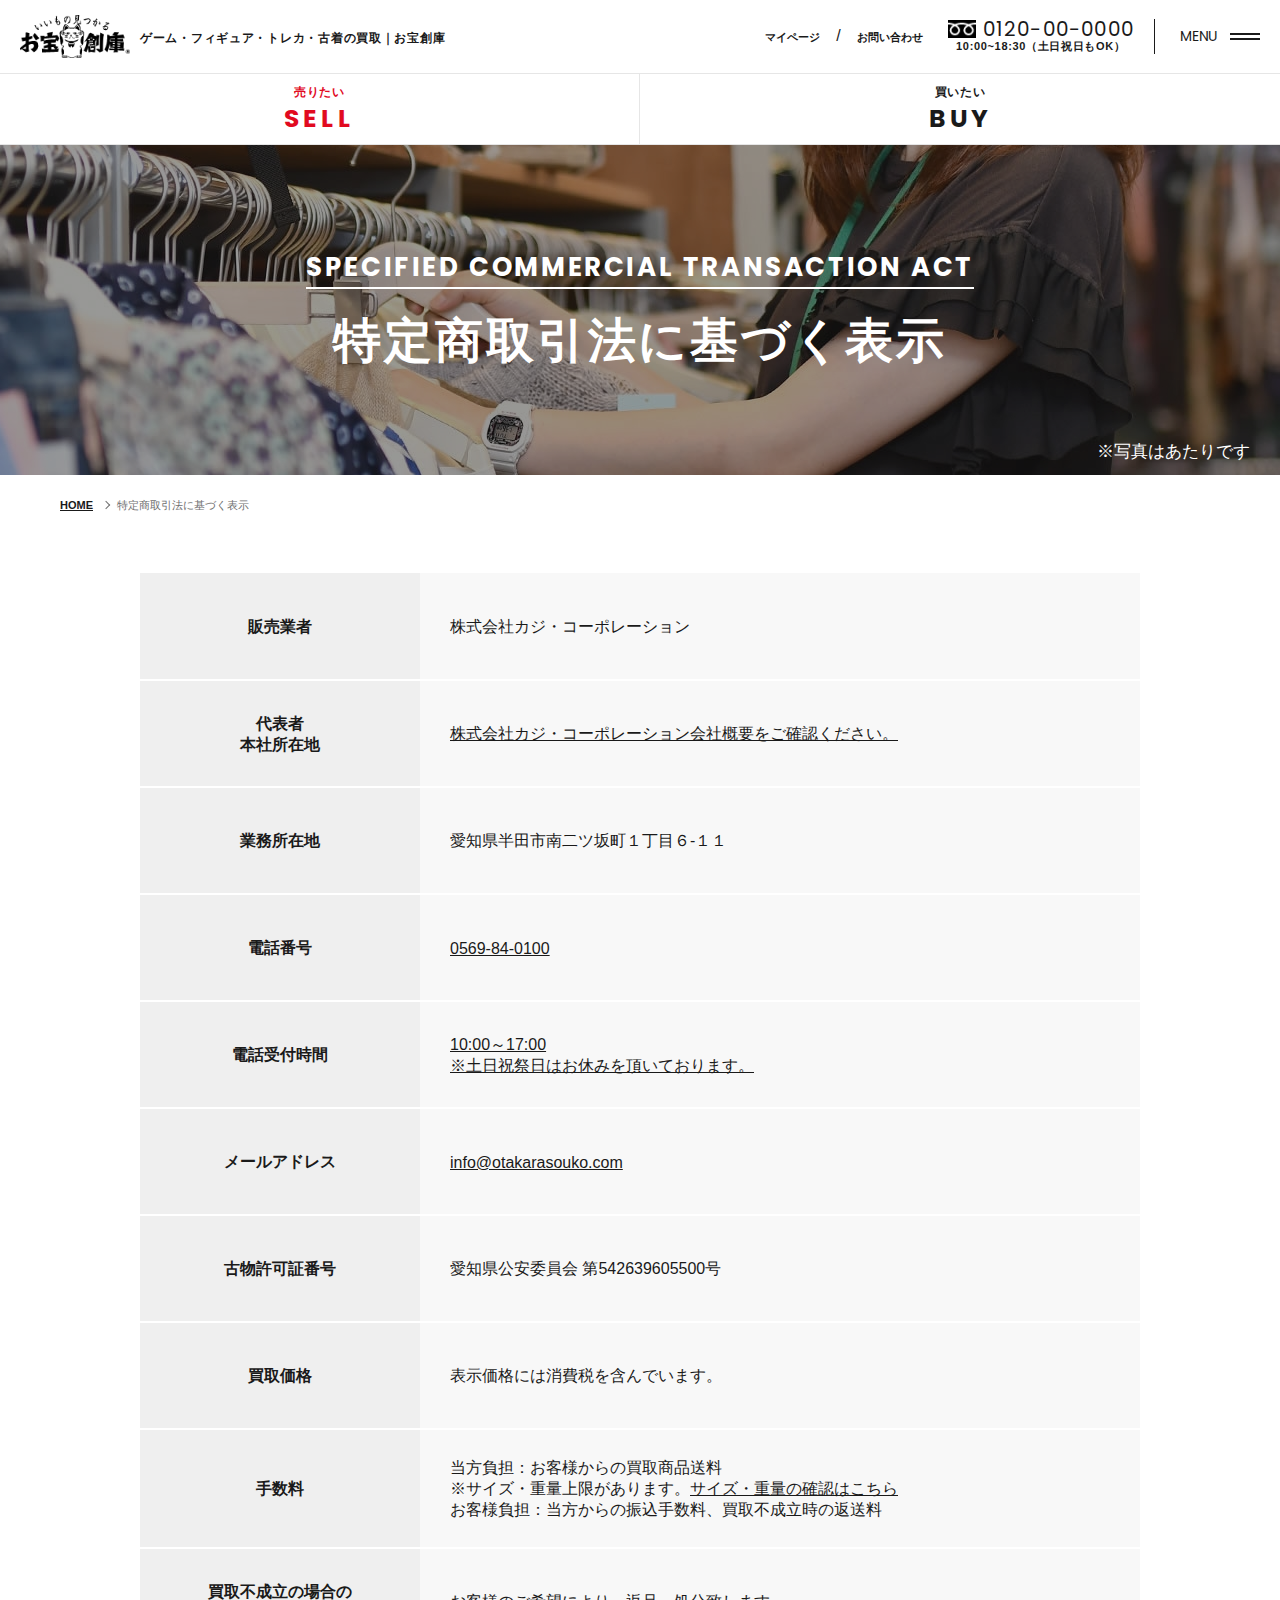
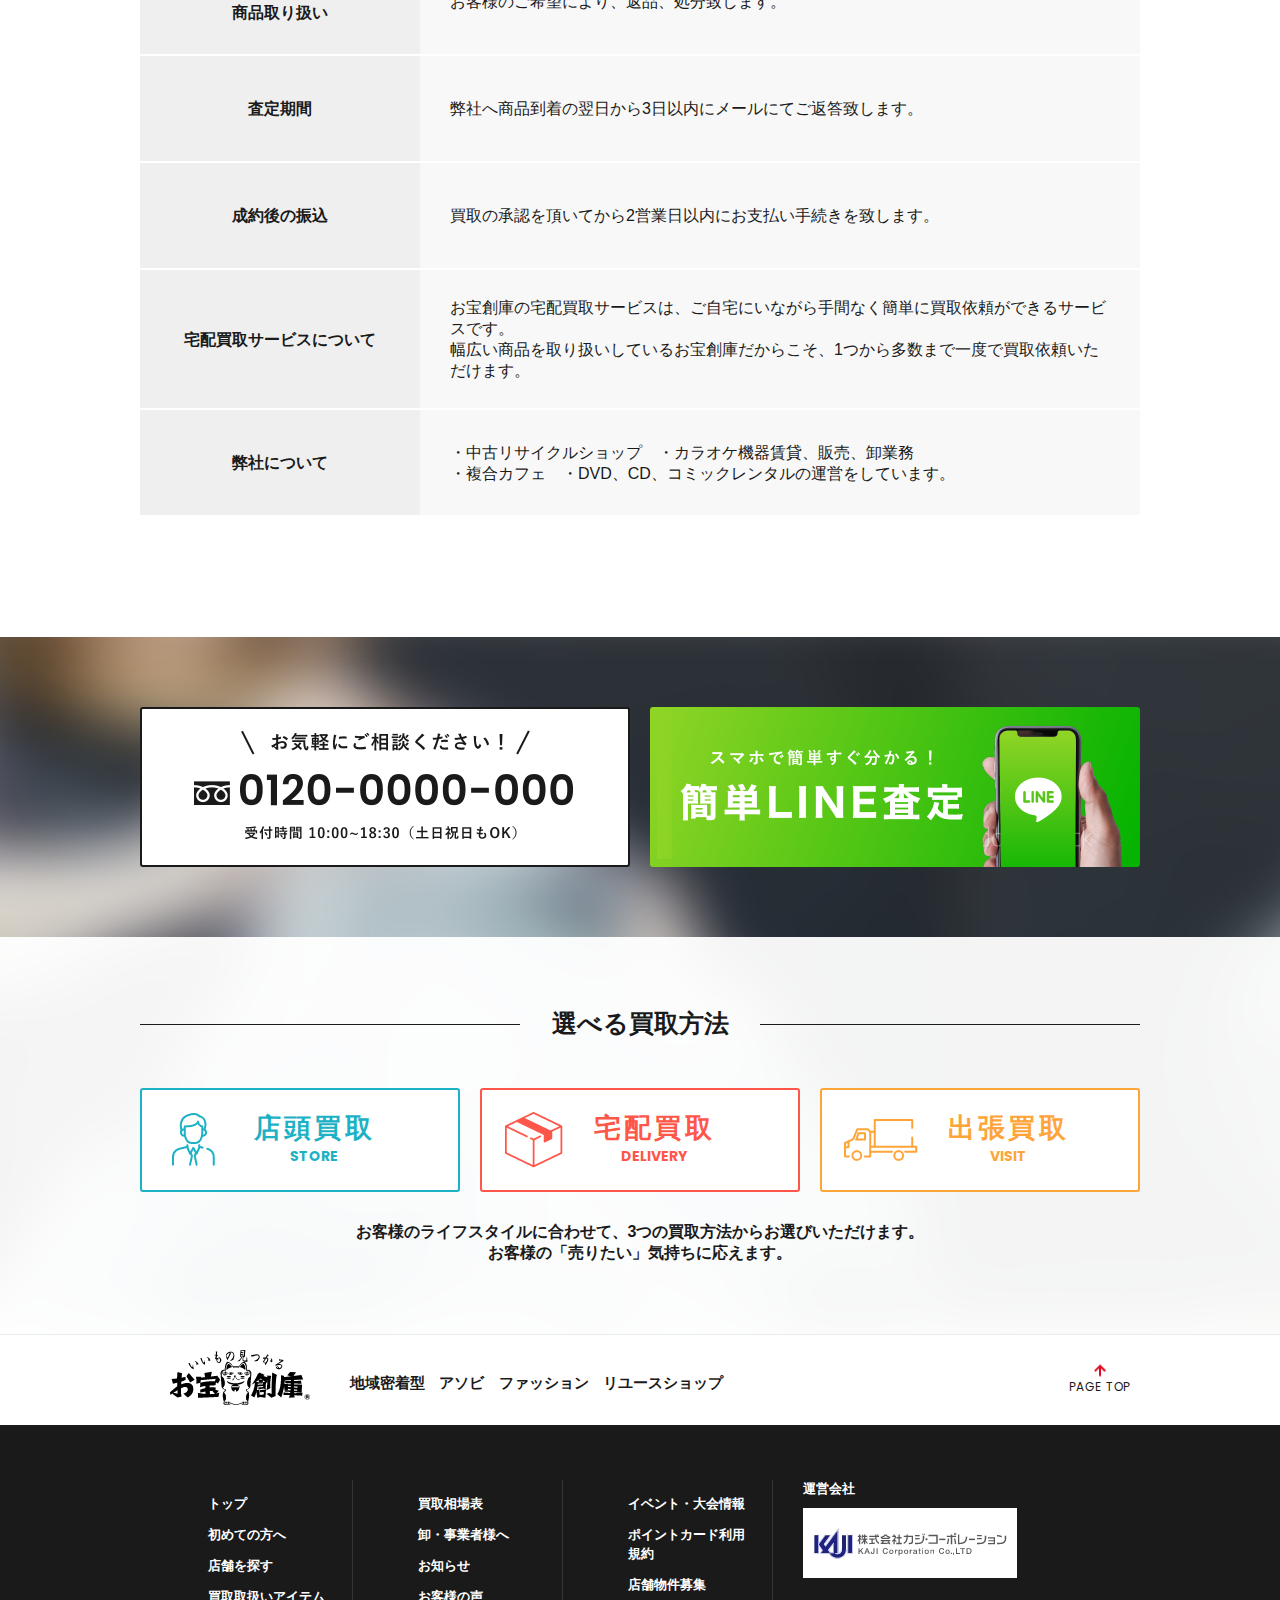
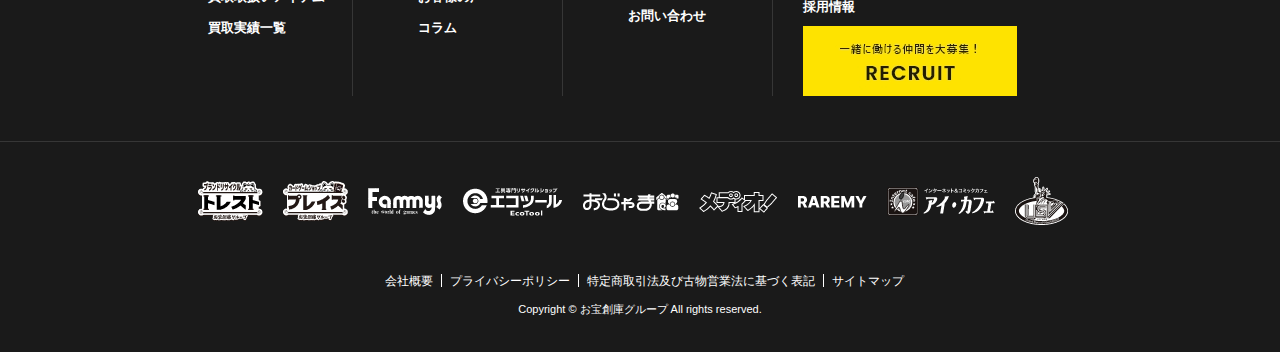
<file: law.html>
<!DOCTYPE html>
<html lang="ja">
<head>
<meta charset="UTF-8">
<meta name="description" content="{[#SITE_DESCRIPTION#]}">
<meta name="keywords" content="{[#SITE_KEYWORDS#]}">
<meta name="format-detection" content="telephone=no">
<title>特定商取引法に基づく表示</title>
<script type="text/javascript">
	if ((navigator.userAgent.indexOf('iPhone') > 0) || navigator.userAgent.indexOf('iPod') > 0 || navigator.userAgent.indexOf('Android') > 0) {
		document.write('<meta name="viewport" content="width=device-width, initial-scale=1">');
	}else{
		document.write('<meta name="viewport" content="width=1200">');
	}
</script>
<link rel="stylesheet" href="assets/css/normalize.css" media="all">
<link rel="stylesheet" href="assets/css/slick.css" media="all">
<link rel="stylesheet" href="assets/css/style.css" media="all">
<link rel="stylesheet" href="assets/css/content.css" media="all">
<link rel="index contents" href="/" title="ホーム">
</head>

<body class="law-page">

	<!-- Header -->
	<header id="header">
		<div class="hleft">
			<h1 id="logo"><a href="/"><img src="assets/img/common/logo.png" alt=""></a></h1>
			<p id="description" class="pc">ゲーム・フィギュア・トレカ・古着の買取｜お宝創庫</p>
		</div>
		<div class="hright">
			<ul class="btn-sellbuy-fixed pc">
				<li><a href="javascript:void(0);" rel="#nav-sell">売りたい <span class="en poppins">SELL</span></a></li>
				<li><a href="javascript:void(0);" rel="#nav-buy">買いたい <span class="en poppins">BUY</span></a></li>
			</ul>
			<div class="hnav pc"><a href="#">マイページ</a>　/　<a href="#">お問い合わせ</a></div>
			<div class="hcontact pc"><a href="tel:0120-00-0000" class="tel poppins">0120-00-0000</a><span class="time">10:00~18:30（土日祝日もOK）</span></div>
			<div class="hbtns sp">
				<ul>
					<li><a href="#"><img src="assets/img/common/icon_LINE_sp.png" alt=""><span>LINE査定</span></a></li>
					<li><a href="tel:0120-00-0000"><img src="assets/img/common/icon_tel_sp.png" alt=""><span>TEL</span></a></li>
					<li><a href="#"><img src="assets/img/common/icon_mypage_sp.png" alt=""><span>マイページ</span></a></li>
				</ul>
			</div>
			<div class="openmenu"><span class="poppins pc">MENU</span></div>
		</div>
	</header>
	<!-- End Header -->

	<!-- SELL & BUY -->
	<ul class="btn-sellbuy">
		<li class="btn-sell"><a href="javascript:voice(0);" rel="#nav-sell"><span class="jp">売りたい</span><span class="en poppins">SELL</span></a></li>
		<li class="btn-buy"><a href="javascript:voice(0);" rel="#nav-buy"><span class="jp">買いたい</span><span class="en poppins">BUY</span></a></li>
	</ul>
	<div class="nav-sellbuy-wrap">
		<div class="nav-sell nav-box" id="nav-sell">
			<div class="w1000">
				<ul class="nav-sell-primary">
					<li><a href="#" class="imgover"><span class="icon"><img src="assets/img/common/icon_guide.png" alt=""></span><span>初めての方へ</span></a></li>
					<li><a href="#" class="imgover"><span class="icon"><img src="assets/img/common/icon_find.png" alt=""></span><span>店舗を探す</span></a></li>
					<li><a href="#" class="imgover"><span class="icon"><img src="assets/img/common/icon_LINE.png" alt=""></span><span>LINE査定</span></a></li>
					<li><a href="#" class="imgover"><span class="icon"><img src="assets/img/common/icon_store.png" alt=""></span><span>店頭買取</span></a></li>
					<li><a href="#" class="imgover"><span class="icon"><img src="assets/img/common/icon_delivery.png" alt=""></span><span>宅配買取</span></a></li>
					<li><a href="#" class="imgover"><span class="icon"><img src="assets/img/common/icon_visit.png" alt=""></span><span>出張買取</span></a></li>
					<li class="sp"><a href="#"><span>買取取扱いアイテム</span></a></li>
				</ul>
				<ul class="nav-sell-secondary pc">
					<li><a href="#" class="imgover"><span class="icon"><img src="assets/img/common/icon_game.png" alt=""></span><span>ゲーム</span></a></li>
					<li><a href="#" class="imgover"><span class="icon"><img src="assets/img/common/icon_tradingcard.png" alt=""></span><span>トレーディング<br>カード</span></a></li>
					<li><a href="#" class="imgover"><span class="icon"><img src="assets/img/common/icon_figure.png" alt=""></span><span>フィギュア</span></a></li>
					<li><a href="#" class="imgover"><span class="icon"><img src="assets/img/common/icon_hobby.png" alt=""></span><span>ホビー</span></a></li>
					<li><a href="#" class="imgover"><span class="icon"><img src="assets/img/common/icon_plasticmodel.png" alt=""></span><span>プラモデル</span></a></li>
					<li><a href="#" class="imgover"><span class="icon"><img src="assets/img/common/icon_fashion.png" alt=""></span><span>古着</span></a></li>
					<li><a href="#" class="imgover"><span class="icon"><img src="assets/img/common/icon_brandwatch.png" alt=""></span><span>ブランド・<br>時計</span></a></li>
					<li><a href="#" class="imgover"><span class="icon"><img src="assets/img/common/icon_application.png" alt=""></span><span>家電</span></a></li>
					<li><a href="#" class="imgover"><span class="icon"><img src="assets/img/common/icon_outdoor.png" alt=""></span><span>アウトドア・<br>スポーツ</span></a></li>
					<li><a href="#" class="imgover"><span class="icon"><img src="assets/img/common/icon_liquor.png" alt=""></span><span>お酒</span></a></li>
				</ul>
			</div>
		</div>

		<div class="nav-buy nav-box" id="nav-buy">
			<div class="w1000">
				<ul class="nav-buy-primary">
					<li><a href="#" class="imgover"><span class="icon"><img src="assets/img/common/icon_find.png" alt=""></span><span>店舗を探す</span></a></li>
					<li><a href="#" class="imgover"><span class="icon"><img src="assets/img/common/icon_cart.png" alt=""></span><span>オンラインストア</span></a></li>
					<li><a href="#" class="imgover"><span class="icon"><img src="assets/img/common/icon_yahoo.png" alt=""></span><span>ヤフオク！</span></a></li>
					<li><a href="#" class="imgover"><span class="icon"><img src="assets/img/common/icon_rakuten.png" alt=""></span><span>楽天市場</span></a></li>
					<li><a href="#" class="imgover"><span class="icon"><img src="assets/img/common/icon_fammys.png" alt=""></span><span>ファミーズ</span></a></li>
				</ul>
			</div>
		</div>
	</div>
	<!-- End SELL & BUY -->

	<!-- Main Menu -->
	<div id="gnav">		
		<div class="w1000">
			<div class="gnav-content">
				<div class="gnav-sellbuy">
					<nav class="nav-links col">
						<p class="ttl sell openmenu-sup"><span class="jp">売りたい</span><span class="en sp poppins">SELL</span></p>
						<ul class="sub-list-sellbuy sub-list-01">
							<li><a href="#" class="over-line over-line-white">初めての方へ</a></li>
							<li><a href="#" class="over-line over-line-white">店頭買取</a></li>
							<li><a href="#" class="over-line over-line-white">出張買取</a></li>
							<li><a href="#" class="over-line over-line-white">宅配買取</a></li>
							<li><a href="#" class="over-line over-line-white">LINE査定</a></li>
						</ul>
					</nav>
					<nav class="nav-links col">
						<p class="ttl buy openmenu-sup"><span class="jp">買いたい</span><span class="en sp poppins">BUY</span></p>
						<ul class="sub-list-sellbuy sub-list-02">
							<li><a href="#" class="over-line over-line-white">オンラインストア</a></li>
							<li><a href="#" class="over-line over-line-white">ヤフオク</a></li>
							<li><a href="#" class="over-line over-line-white">楽天市場</a></li>
							<li><a href="#" class="over-line over-line-white">ファミーズ</a></li>
						</ul>
					</nav>
				</div>
				<div class="gnav-site">
					<nav class="nav-links col">
						<ul>
							<li><a href="#" class="over-line over-line-white">トップ</a></li>
							<li><a href="#" class="over-line over-line-white">店舗を探す</a></li>
							<li><a href="#" class="over-line over-line-white">買取取扱いアイテム</a></li>
							<li><a href="#" class="over-line over-line-white">買取実績一覧</a></li>
							<li><a href="#" class="over-line over-line-white">買取相場表</a></li>
							<li><a href="#" class="over-line over-line-white">卸・事業者様へ</a></li>
							<li><a href="#" class="over-line over-line-white">お知らせ</a></li>
						</ul>
					</nav>
					<nav class="nav-links col">
						<ul>
							<li><a href="#" class="over-line over-line-white">お客様の声</a></li>
							<li><a href="#" class="over-line over-line-white">買取コラム</a></li>
							<li><a href="#" class="over-line over-line-white">イベント・⼤会情報</a></li>
							<li><a href="#" class="over-line over-line-white">ポイントカード利⽤規約</a></li>
							<li><a href="#" class="over-line over-line-white">店舗物件募集</a></li>
							<li><a href="#" class="over-line over-line-white">お問い合わせ</a></li>
						</ul>
					</nav>
				</div>
			</div>
			<ul class="list-banners pc">
				<li>
					<span class="ttl">運営会社</span>
					<a href="#"><img src="assets/img/common/bnr_01.jpg" alt=""></a>
				</li>
				<li>
					<span class="ttl">採用情報</span>
					<a href="#"><img src="assets/img/common/bnr_02.jpg" alt=""></a>
				</li>
			</ul>
			<nav class="site-links pc">
				<ul>
					<li><a href="#" class="over-line over-line-white">会社概要</a></li>
					<li><a href="#" class="over-line over-line-white">プライバシーポリシー</a></li>
					<li><a href="#" class="over-line over-line-white">特定商取引法及び古物営業法に基づく表記</a></li>
					<li><a href="#" class="over-line over-line-white">サイトマップ</a></li>
				</ul>
			</nav>
		</div>
		<div class="closemenu"><span class="poppins">CLOSE</span></div>
	</div>
	<!-- End Main Menu -->

	<div id="keyv" class="keyv01">
		<div class="container">
			<div class="catch">
				<div class="in">
					<h2 class="ttl fadeup"><span class="line01 solid poppins">Specified Commercial Transaction Act</span><br><span class="line02">特定商取引法に<br class="sp">基づく表示</span></h2>
					<p class="caption">※写真はあたりです</p>
				</div>
				
			</div>
		</div>
	</div><!-- #keyv- -->

	<ul id="breadcrumb" class="fadeup">
		<li><a href="index.html">HOME</a></li>
		<li>特定商取引法に基づく表示</li>
	</ul><!-- #breadcrumb -->

	<main id="contents">

		<div class="sec-law">
			<div class="container">
				<div class="w1000">
					<table class="tbl-law">
						<tr>
							<th>販売業者</th>
							<td>株式会社カジ・コーポレーション</td>
						</tr>
						<tr>
							<th>代表者<br>本社所在地</th>
							<td><a href="#">株式会社カジ・コーポレーション会社概要をご確認ください。</a></td>
						</tr>
						<tr>
							<th>業務所在地</th>
							<td>愛知県半田市南二ツ坂町１丁目６-１１</td>
						</tr>
						<tr>
							<th>電話番号</th>
							<td><span class="underline">0569-84-0100</span></td>
						</tr>
						<tr>
							<th>電話受付時間</th>
							<td><span class="underline">10:00～17:00<br>
							※土日祝祭日はお休みを頂いております。</span></td>
						</tr>
						<tr>
							<th>メールアドレス</th>
							<td><a href="mailto:info@otakarasouko.com">info@otakarasouko.com</a></td>
						</tr>
						<tr>
							<th>古物許可証番号</th>
							<td>愛知県公安委員会 第542639605500号</td>
						</tr>
						<tr>
							<th>買取価格</th>
							<td>表示価格には消費税を含んでいます。</td>
						</tr>
						<tr>
							<th>手数料</th>
							<td>当方負担：お客様からの買取商品送料<br>
							※サイズ・重量上限があります。<a href="#">サイズ・重量の確認はこちら</a><br>
							お客様負担：当方からの振込手数料、買取不成立時の返送料</td>
						</tr>
						<tr>
							<th>買取不成立の<br class="sp">場合の<br>商品取り扱い</th>
							<td>お客様のご希望により、返品、処分致します。</td>
						</tr>
						<tr>
							<th>査定期間</th>
							<td>弊社へ商品到着の翌日から3日以内にメールにてご返答致します。</td>
						</tr>
						<tr>
							<th>成約後の振込</th>
							<td>買取の承認を頂いてから2営業日以内にお支払い手続きを致します。</td>
						</tr>
						<tr>
							<th>宅配買取サービ<br class="sp">スについて</th>
							<td>お宝創庫の宅配買取サービスは、ご自宅にいながら手間なく簡単に買取依頼ができるサービスです。<br>幅広い商品を取り扱いしているお宝創庫だからこそ、1つから多数まで一度で買取依頼いただけます。</td>
						</tr>
						<tr>
							<th>弊社について</th>
							<td>・中古リサイクルショップ　・カラオケ機器賃貸、販売、卸業務<br>
							・複合カフェ　・DVD、CD、コミックレンタルの運営をしています。</td>
						</tr>
					</table>
				</div>
			</div>
		</div>

		<div id="sec-contact">
			<div class="sec-contact-in">
				<div class="w1000">
					<ul class="list-banners">
						<li><a href="tel:0120-0000-000"><img src="assets/img/bnr_contact_01.png" alt="" class="pc"><img src="assets/img/bnr_contact_01_sp.png" alt="" class="sp"></a></li>
						<li><a href="#" target="_blank"><img src="assets/img/bnr_contact_02.png" alt="" class="pc"><img src="assets/img/bnr_contact_02_sp.png" alt="" class="sp"></a></li>
					</ul>
				</div>
			</div>
			<div class="sec-contact-in bg-transparent">
				<div class="w1000">
					<div class="method">
						<h3 class="ttl"><span>選べる買取方法</span></h3>
						<ul class="list-buttons">
							<li><a href="#" class="store imgover">
								<div class="icon"><img src="assets/img/icons/icon_store_aqua.png" alt="" class=""></div>
								<div>
									<span class="jp">店頭買取</span>
									<span class="en poppins">STORE</span>
								</div>
							</a></li>
							<li><a href="#" class="delivery imgover">
								<div class="icon"><img src="assets/img/icons/icon_delivery_org.png" alt="" class=""></div>
								<div>
									<span class="jp">宅配買取</span>
									<span class="en poppins">DELIVERY</span>
								</div>
							</a></li>
							<li><a href="#" class="visit imgover">
								<div class="icon"><img src="assets/img/icons/icon_visit_yellow.png" alt="" class=""></div>
								<div>
									<span class="jp">出張買取</span>
									<span class="en poppins">VISIT</span>
								</div>
							</a></li>
						</ul>
						<p class="txt">お客様のライフスタイルに合わせて、3つの買取方<br class="sp">法からお選びいただけます。<br>お客様の「売りたい」気持ちに応えます。</p>
					</div>
				</div>
			</div>
		</div>

	</main>
	<!-- End Contents -->

	<!-- Footer -->
	<footer id="footer">
		<div class="front bg-white">
			<div class="container">
				<p class="flogo"><img src="assets/img/common/flogo.png" alt=""></p>
				<nav class="flinks">
					<ul>
						<li><a href="#" class="over-line">地域密着型</a></li>
						<li><a href="#" class="over-line">アソビ</a></li>
						<li><a href="#" class="over-line">ファッション</a></li>
						<li><a href="#" class="over-line">リユースショップ</a></li>
					</ul>
				</nav>
			</div>
			<div id="pagetop"><span class="poppins">PAGE TOP</span></div>
		</div>
		<div class="fsection bg-black">
			<div class="container">
				<nav class="fnav pc">
					<ul class="col">
						<li><a href="#" class="over-line over-line-white">トップ</a></li>
						<li><a href="#" class="over-line over-line-white">初めての方へ</a></li>
						<li><a href="#" class="over-line over-line-white">店舗を探す</a></li>
						<li><a href="#" class="over-line over-line-white">買取取扱いアイテム</a></li>
						<li><a href="#" class="over-line over-line-white">買取実績一覧</a></li>
					</ul>
					<ul class="col">
						<li><a href="#" class="over-line over-line-white">買取相場表</a></li>
						<li><a href="#" class="over-line over-line-white">卸・事業者様へ</a></li>
						<li><a href="#" class="over-line over-line-white">お知らせ</a></li>
						<li><a href="#" class="over-line over-line-white">お客様の声</a></li>
						<li><a href="#" class="over-line over-line-white">コラム</a></li>
					</ul>
					<ul class="col">
						<li><a href="#" class="over-line over-line-white">イベント・⼤会情報</a></li>
						<li><a href="#" class="over-line over-line-white">ポイントカード利⽤規約</a></li>
						<li><a href="#" class="over-line over-line-white">店舗物件募集</a></li>
						<li><a href="#" class="over-line over-line-white">お問い合わせ</a></li>
					</ul>
				</nav>
				<nav class="fnav sp">
					<ul class="col">
						<li><a href="#" class="over-line over-line-white">トップ</a></li>
						<li><a href="#" class="over-line over-line-white">初めての方へ</a></li>
						<li><a href="#" class="over-line over-line-white">店舗を探す</a></li>
						<li><a href="#" class="over-line over-line-white">買取取扱いアイテム</a></li>
						<li><a href="#" class="over-line over-line-white">買取実績一覧</a></li>
						<li><a href="#" class="over-line over-line-white">買取相場表</a></li>
						<li><a href="#" class="over-line over-line-white">卸・事業者様へ</a></li>
						<li><a href="#" class="over-line over-line-white">お知らせ</a></li>
					</ul>
					<ul class="col">
						<li><a href="#" class="over-line over-line-white">お客様の声</a></li>
						<li><a href="#" class="over-line over-line-white">コラム</a></li>
						<li><a href="#" class="over-line over-line-white">iPhone修理料⾦表</a></li>
						<li><a href="#" class="over-line over-line-white">イベント・⼤会情報</a></li>
						<li><a href="#" class="over-line over-line-white">ポイントカード利⽤規約</a></li>
						<li><a href="#" class="over-line over-line-white">店舗物件募集</a></li>
						<li><a href="#" class="over-line over-line-white">お問い合わせ</a></li>
					</ul>
				</nav>

				<div class="fbanners">
					<ul>
						<li>
							<p class="ttl">運営会社</p>
							<p class="img"><a href="#" target="_blank"><img src="assets/img/common/fbnr_01.jpg" alt=""></a></p>
						</li>
						<li>
							<p class="ttl">採用情報</p>
							<p class="img"><a href="#" target="_blank"><img src="assets/img/common/fbnr_02.jpg" alt=""></a></p>
						</li>
					</ul>
				</div>
			</div>
		</div>
		<div class="end bg-black">
			<div class="container">
				<p class="ttl sp">グループサイト</p>
				<ul class="list-logos">
					<li><a href="#" target="_blank"><img src="assets/img/common/flogo_01.png" alt=""></a></li>
					<li><a href="#" target="_blank"><img src="assets/img/common/flogo_02.png" alt=""></a></li>
					<li><a href="#" target="_blank"><img src="assets/img/common/flogo_03.png" alt=""></a></li>
					<li><a href="#" target="_blank"><img src="assets/img/common/flogo_04.png" alt=""></a></li>
					<li><a href="#" target="_blank"><img src="assets/img/common/flogo_05.png" alt=""></a></li>
					<li><a href="#" target="_blank"><img src="assets/img/common/flogo_06.png" alt=""></a></li>
					<li><a href="#" target="_blank"><img src="assets/img/common/flogo_07.png" alt=""></a></li>
					<li><a href="#" target="_blank"><img src="assets/img/common/flogo_08.png" alt=""></a></li>
					<li><a href="#" target="_blank"><img src="assets/img/common/flogo_09.png" alt=""></a></li>
				</ul>
				<ul class="list-links">
					<li><a href="#" class="over-line over-line-white">会社概要</a></li>
					<li><a href="#" class="over-line over-line-white">プライバシーポリシー</a></li>
					<li><a href="#" class="over-line over-line-white">特定商取引法及び古物営業法に基づく表記</a></li>
					<li><a href="#" class="over-line over-line-white">サイトマップ</a></li>
				</ul>
				<p id="copyright">Copyright &copy; お宝創庫グループ All rights reserved.</p>
			</div>
		</div>
	</footer>
	<!-- End Footer -->

	<script src="assets/js/jquery-3.5.1.min.js"></script>
	<script src="assets/js/jquery.matchHeight-min.js"></script>
	<script src="assets/js/slick.min.js"></script>
	<script src="assets/js/script.js"></script>
</body>
</html>
</file>
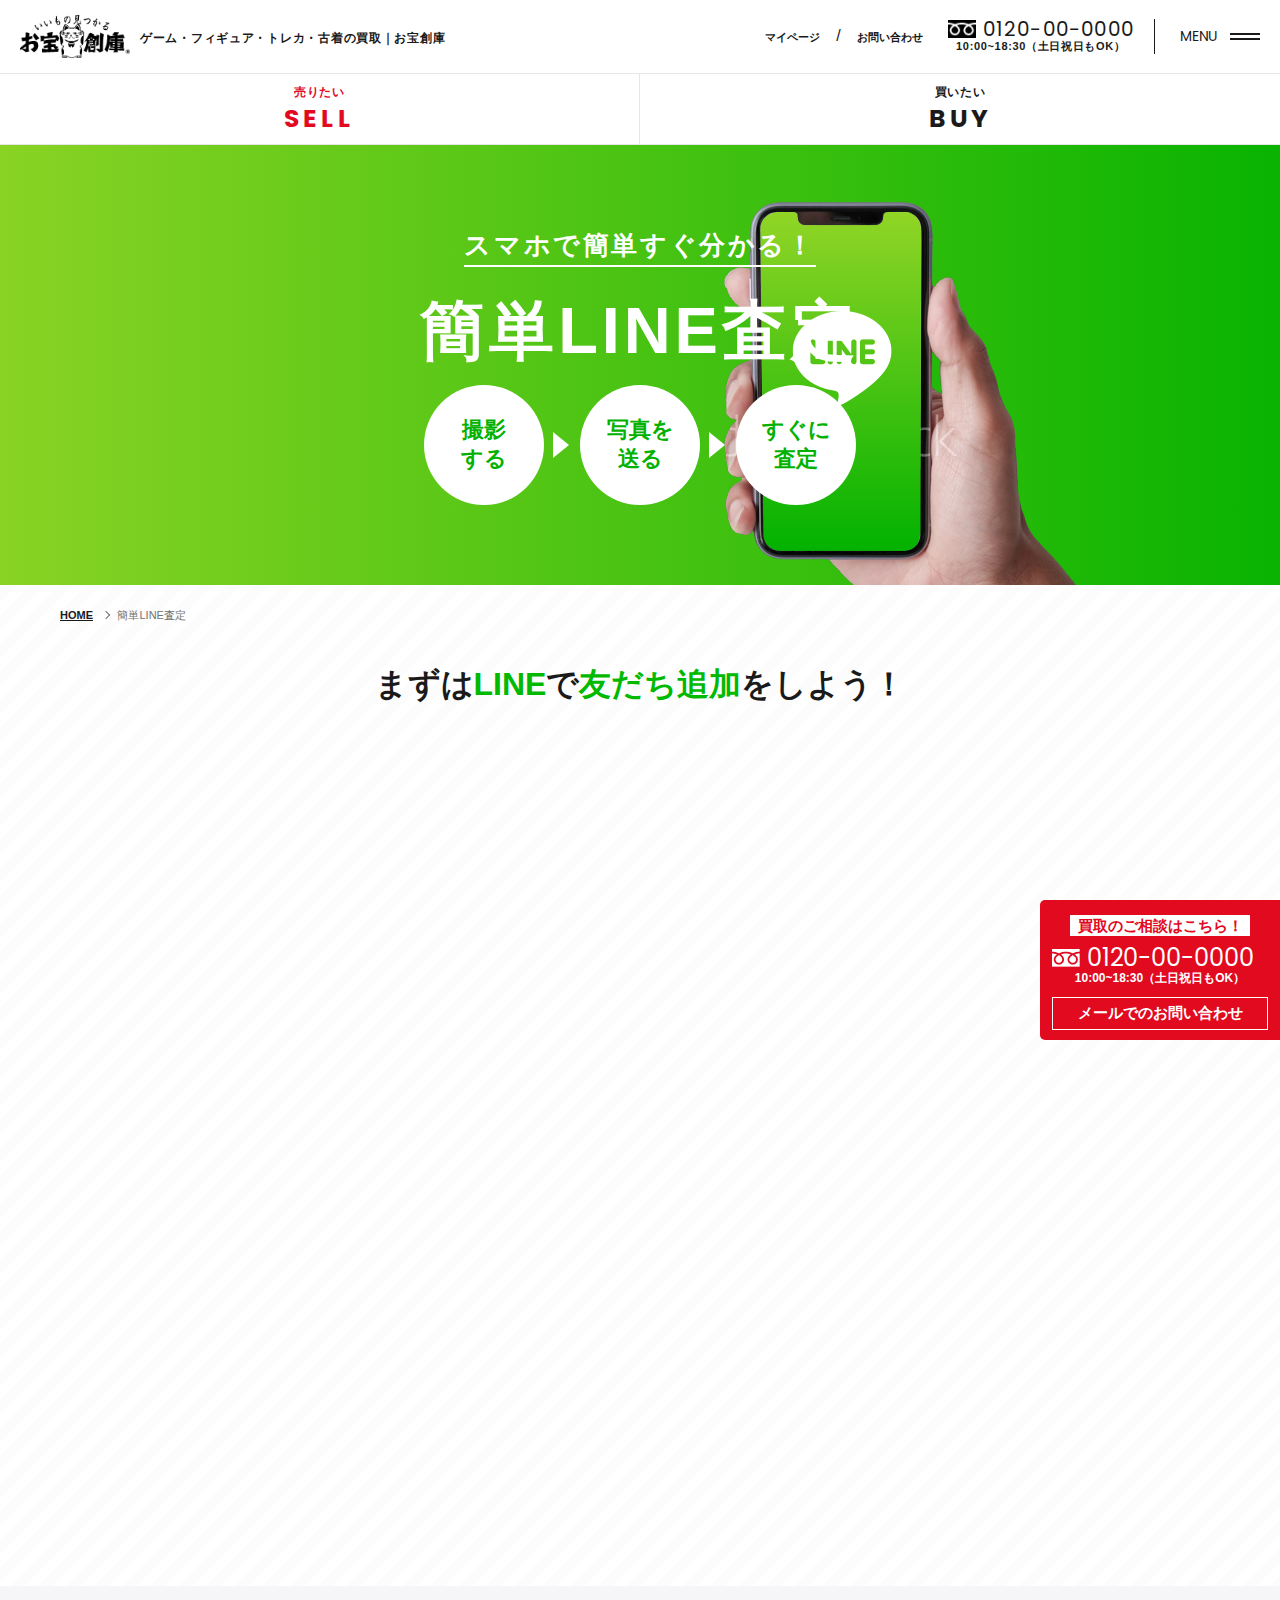
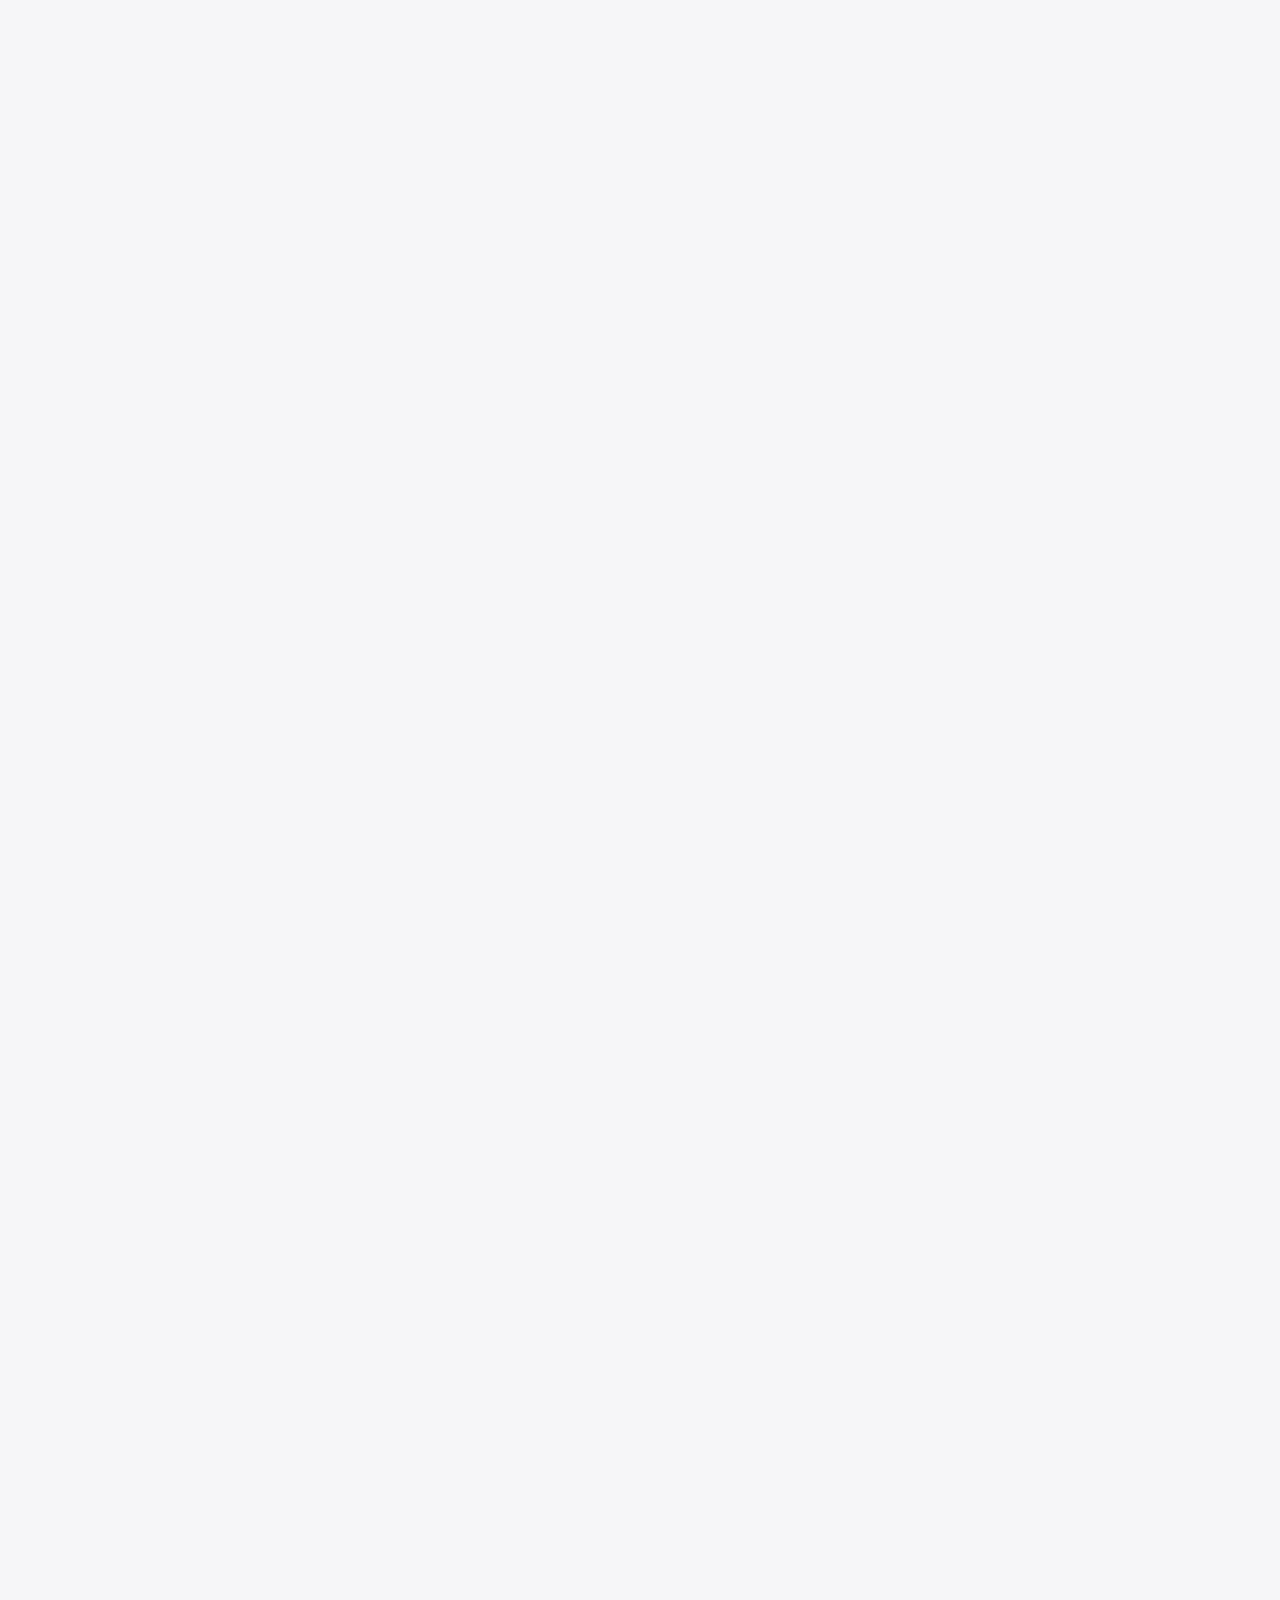
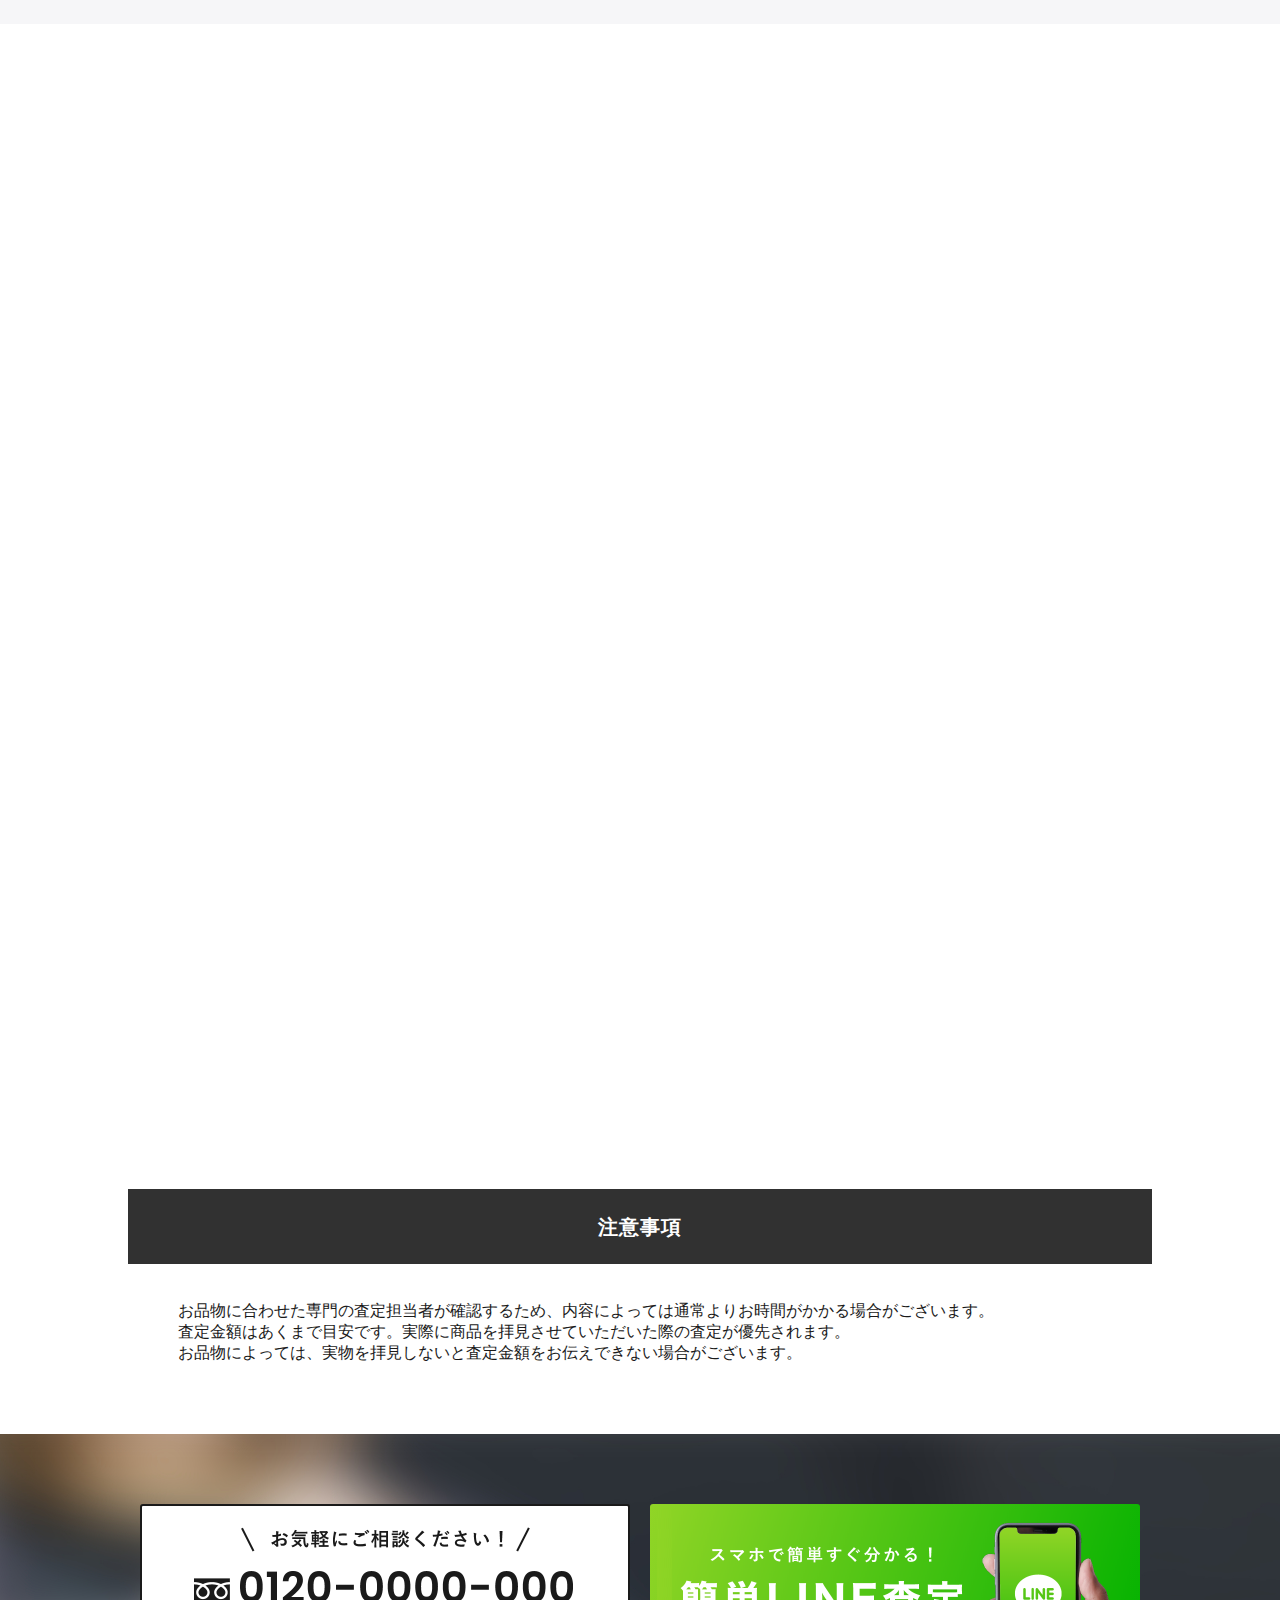
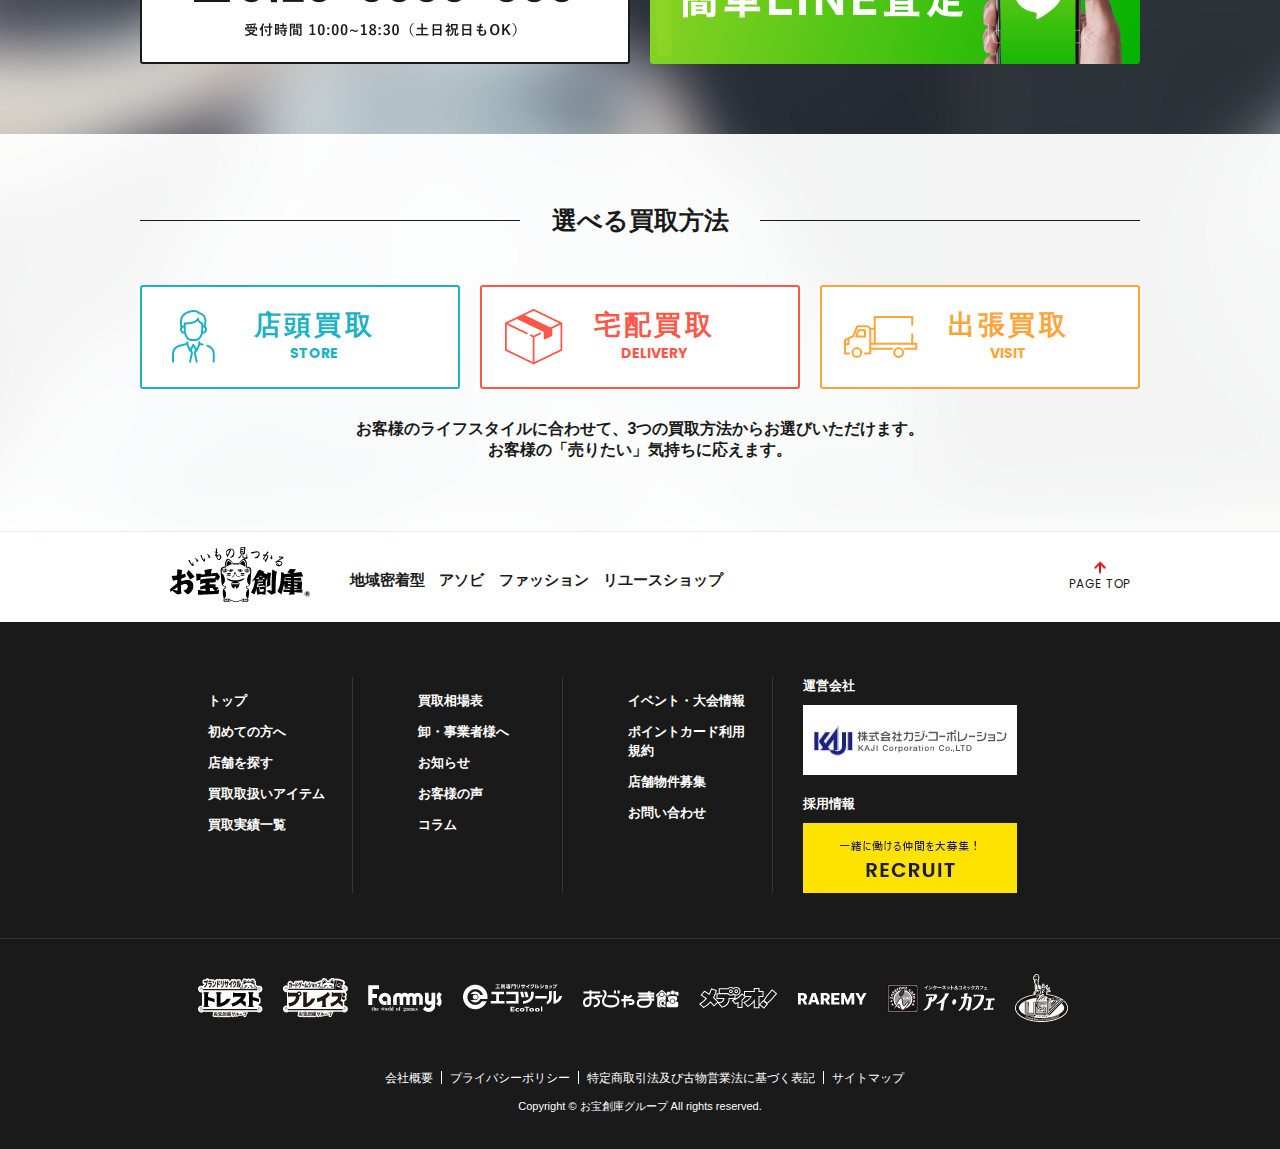
<file: LINE.html>
<!DOCTYPE html>
<html lang="ja">
<head>
<meta charset="UTF-8">
<meta name="description" content="{[#SITE_DESCRIPTION#]}">
<meta name="keywords" content="{[#SITE_KEYWORDS#]}">
<meta name="format-detection" content="telephone=no">
<title>LINE査定</title>
<script type="text/javascript">
	if ((navigator.userAgent.indexOf('iPhone') > 0) || navigator.userAgent.indexOf('iPod') > 0 || navigator.userAgent.indexOf('Android') > 0) {
		document.write('<meta name="viewport" content="width=device-width, initial-scale=1">');
	}else{
		document.write('<meta name="viewport" content="width=1200">');
	}
</script>
<link rel="stylesheet" href="assets/css/normalize.css" media="all">
<link rel="stylesheet" href="assets/css/slick.css" media="all">
<link rel="stylesheet" href="assets/css/style.css" media="all">
<link rel="stylesheet" href="assets/css/content.css" media="all">
<link rel="index contents" href="/" title="ホーム">
</head>

<body class="LINE-page">

	<!-- Header -->
	<header id="header">
		<div class="hleft">
			<h1 id="logo"><a href="/"><img src="assets/img/common/logo.png" alt=""></a></h1>
			<p id="description" class="pc">ゲーム・フィギュア・トレカ・古着の買取｜お宝創庫</p>
		</div>
		<div class="hright">
			<ul class="btn-sellbuy-fixed pc">
				<li><a href="javascript:void(0);" rel="#nav-sell">売りたい <span class="en poppins">SELL</span></a></li>
				<li><a href="javascript:void(0);" rel="#nav-buy">買いたい <span class="en poppins">BUY</span></a></li>
			</ul>
			<div class="hnav pc"><a href="#">マイページ</a>　/　<a href="#">お問い合わせ</a></div>
			<div class="hcontact pc"><a href="tel:0120-00-0000" class="tel poppins">0120-00-0000</a><span class="time">10:00~18:30（土日祝日もOK）</span></div>
			<div class="hbtns sp">
				<ul>
					<li><a href="#"><img src="assets/img/common/icon_LINE_sp.png" alt=""><span>LINE査定</span></a></li>
					<li><a href="tel:0120-00-0000"><img src="assets/img/common/icon_tel_sp.png" alt=""><span>TEL</span></a></li>
					<li><a href="#"><img src="assets/img/common/icon_mypage_sp.png" alt=""><span>マイページ</span></a></li>
				</ul>
			</div>
			<div class="openmenu"><span class="poppins pc">MENU</span></div>
		</div>
	</header>
	<!-- End Header -->

	<!-- SELL & BUY -->
	<ul class="btn-sellbuy">
		<li class="btn-sell"><a href="javascript:voice(0);" rel="#nav-sell"><span class="jp">売りたい</span><span class="en poppins">SELL</span></a></li>
		<li class="btn-buy"><a href="javascript:voice(0);" rel="#nav-buy"><span class="jp">買いたい</span><span class="en poppins">BUY</span></a></li>
	</ul>
	<div class="nav-sellbuy-wrap">
		<div class="nav-sell nav-box" id="nav-sell">
			<div class="w1000">
				<ul class="nav-sell-primary">
					<li><a href="#" class="imgover"><span class="icon"><img src="assets/img/common/icon_guide.png" alt=""></span><span>初めての方へ</span></a></li>
					<li><a href="#" class="imgover"><span class="icon"><img src="assets/img/common/icon_find.png" alt=""></span><span>店舗を探す</span></a></li>
					<li><a href="#" class="imgover"><span class="icon"><img src="assets/img/common/icon_LINE.png" alt=""></span><span>LINE査定</span></a></li>
					<li><a href="#" class="imgover"><span class="icon"><img src="assets/img/common/icon_store.png" alt=""></span><span>店頭買取</span></a></li>
					<li><a href="#" class="imgover"><span class="icon"><img src="assets/img/common/icon_delivery.png" alt=""></span><span>宅配買取</span></a></li>
					<li><a href="#" class="imgover"><span class="icon"><img src="assets/img/common/icon_visit.png" alt=""></span><span>出張買取</span></a></li>
					<li class="sp"><a href="#"><span>買取取扱いアイテム</span></a></li>
				</ul>
				<ul class="nav-sell-secondary pc">
					<li><a href="#" class="imgover"><span class="icon"><img src="assets/img/common/icon_game.png" alt=""></span><span>ゲーム</span></a></li>
					<li><a href="#" class="imgover"><span class="icon"><img src="assets/img/common/icon_tradingcard.png" alt=""></span><span>トレーディング<br>カード</span></a></li>
					<li><a href="#" class="imgover"><span class="icon"><img src="assets/img/common/icon_figure.png" alt=""></span><span>フィギュア</span></a></li>
					<li><a href="#" class="imgover"><span class="icon"><img src="assets/img/common/icon_hobby.png" alt=""></span><span>ホビー</span></a></li>
					<li><a href="#" class="imgover"><span class="icon"><img src="assets/img/common/icon_plasticmodel.png" alt=""></span><span>プラモデル</span></a></li>
					<li><a href="#" class="imgover"><span class="icon"><img src="assets/img/common/icon_fashion.png" alt=""></span><span>古着</span></a></li>
					<li><a href="#" class="imgover"><span class="icon"><img src="assets/img/common/icon_brandwatch.png" alt=""></span><span>ブランド・<br>時計</span></a></li>
					<li><a href="#" class="imgover"><span class="icon"><img src="assets/img/common/icon_application.png" alt=""></span><span>家電</span></a></li>
					<li><a href="#" class="imgover"><span class="icon"><img src="assets/img/common/icon_outdoor.png" alt=""></span><span>アウトドア・<br>スポーツ</span></a></li>
					<li><a href="#" class="imgover"><span class="icon"><img src="assets/img/common/icon_liquor.png" alt=""></span><span>お酒</span></a></li>
				</ul>
			</div>
		</div>

		<div class="nav-buy nav-box" id="nav-buy">
			<div class="w1000">
				<ul class="nav-buy-primary">
					<li><a href="#" class="imgover"><span class="icon"><img src="assets/img/common/icon_find.png" alt=""></span><span>店舗を探す</span></a></li>
					<li><a href="#" class="imgover"><span class="icon"><img src="assets/img/common/icon_cart.png" alt=""></span><span>オンラインストア</span></a></li>
					<li><a href="#" class="imgover"><span class="icon"><img src="assets/img/common/icon_yahoo.png" alt=""></span><span>ヤフオク！</span></a></li>
					<li><a href="#" class="imgover"><span class="icon"><img src="assets/img/common/icon_rakuten.png" alt=""></span><span>楽天市場</span></a></li>
					<li><a href="#" class="imgover"><span class="icon"><img src="assets/img/common/icon_fammys.png" alt=""></span><span>ファミーズ</span></a></li>
				</ul>
			</div>
		</div>
	</div>
	<!-- End SELL & BUY -->

	<!-- Main Menu -->
	<div id="gnav">		
		<div class="w1000">
			<div class="gnav-content">
				<div class="gnav-sellbuy">
					<nav class="nav-links col">
						<p class="ttl sell openmenu-sup"><span class="jp">売りたい</span><span class="en sp poppins">SELL</span></p>
						<ul class="sub-list-sellbuy sub-list-01">
							<li><a href="#" class="over-line over-line-white">初めての方へ</a></li>
							<li><a href="#" class="over-line over-line-white">店頭買取</a></li>
							<li><a href="#" class="over-line over-line-white">出張買取</a></li>
							<li><a href="#" class="over-line over-line-white">宅配買取</a></li>
							<li><a href="#" class="over-line over-line-white">LINE査定</a></li>
						</ul>
					</nav>
					<nav class="nav-links col">
						<p class="ttl buy openmenu-sup"><span class="jp">買いたい</span><span class="en sp poppins">BUY</span></p>
						<ul class="sub-list-sellbuy sub-list-02">
							<li><a href="#" class="over-line over-line-white">オンラインストア</a></li>
							<li><a href="#" class="over-line over-line-white">ヤフオク</a></li>
							<li><a href="#" class="over-line over-line-white">楽天市場</a></li>
							<li><a href="#" class="over-line over-line-white">ファミーズ</a></li>
						</ul>
					</nav>
				</div>
				<div class="gnav-site">
					<nav class="nav-links col">
						<ul>
							<li><a href="#" class="over-line over-line-white">トップ</a></li>
							<li><a href="#" class="over-line over-line-white">店舗を探す</a></li>
							<li><a href="#" class="over-line over-line-white">買取取扱いアイテム</a></li>
							<li><a href="#" class="over-line over-line-white">買取実績一覧</a></li>
							<li><a href="#" class="over-line over-line-white">買取相場表</a></li>
							<li><a href="#" class="over-line over-line-white">卸・事業者様へ</a></li>
							<li><a href="#" class="over-line over-line-white">お知らせ</a></li>
						</ul>
					</nav>
					<nav class="nav-links col">
						<ul>
							<li><a href="#" class="over-line over-line-white">お客様の声</a></li>
							<li><a href="#" class="over-line over-line-white">買取コラム</a></li>
							<li><a href="#" class="over-line over-line-white">イベント・⼤会情報</a></li>
							<li><a href="#" class="over-line over-line-white">ポイントカード利⽤規約</a></li>
							<li><a href="#" class="over-line over-line-white">店舗物件募集</a></li>
							<li><a href="#" class="over-line over-line-white">お問い合わせ</a></li>
						</ul>
					</nav>
				</div>
			</div>
			<ul class="list-banners pc">
				<li>
					<span class="ttl">運営会社</span>
					<a href="#"><img src="assets/img/common/bnr_01.jpg" alt=""></a>
				</li>
				<li>
					<span class="ttl">採用情報</span>
					<a href="#"><img src="assets/img/common/bnr_02.jpg" alt=""></a>
				</li>
			</ul>
			<nav class="site-links pc">
				<ul>
					<li><a href="#" class="over-line over-line-white">会社概要</a></li>
					<li><a href="#" class="over-line over-line-white">プライバシーポリシー</a></li>
					<li><a href="#" class="over-line over-line-white">特定商取引法及び古物営業法に基づく表記</a></li>
					<li><a href="#" class="over-line over-line-white">サイトマップ</a></li>
				</ul>
			</nav>
		</div>
		<div class="closemenu"><span class="poppins">CLOSE</span></div>
	</div>
	<!-- End Main Menu -->

	<!-- Right fixed -->
	<div id="side-menu" class="pc">
		<ul>
			<li class="menu-LINE"><a href="#" class="imgover"><img src="assets/img/icons/icon_LINE.png" alt=""><span>LINE査定</span></a></li>
			<li class="menu-store"><a href="#" class="imgover"><img src="assets/img/icons/icon_store.png" alt=""><span>店頭買取</span></a></li>
			<li class="menu-delivery"><a href="#" class="imgover"><img src="assets/img/icons/icon_delivery.png" alt=""><span>宅配買取</span></a></li>
			<li class="menu-visit"><a href="#" class="imgover"><img src="assets/img/icons/icon_visit.png" alt=""><span>出張買取</span></a></li>
			<li class="menu-price"><a href="#" class="imgover"><img src="assets/img/icons/icon_price.png" alt=""><span>買取相場</span></a></li>
		</ul>
	</div>

	<div id="side-contact" class="pc">
		<p class="ttl cl-red">買取のご相談はこちら！</p>
		<p class="txt"><a href="tel:0120-00-0000" class="tel poppins">0120-00-0000</a><span class="time">10:00~18:30（土日祝日もOK）</span></p>
		<p><a href="contact.html" class="btn">メールでのお問い合わせ</a></p>
	</div>
	<!-- End Right fixed -->

	<div id="keyv" class="keyv01">
		<div class="container">
			<div class="catch">
				<div class="in pos-rel">
					<h2 class="ttl fadeup"><span class="line01 solid poppins">スマホで簡単すぐ分かる！</span><br><span class="line02">簡単LINE査定</span></h2>
					<ul class="steps">
						<li class="fadeup"><span>撮影<br>する</span></li>
						<li class="fadeup"><span>写真を<br>送る</span></li>
						<li class="fadeup"><span>すぐに<br>査定</span></li>
					</ul>
					<!-- <p class="phone"><img src="assets/img/LINE_keyv.png" alt=""></p> -->
				</div>
				
			</div>
		</div>
	</div><!-- #keyv- -->

	<ul id="breadcrumb" class="fadeup">
		<li><a href="index.html">HOME</a></li>
		<li>簡単LINE査定</li>
	</ul><!-- #breadcrumb -->

	<main id="contents">

		<div class="setup_LINE">
			<div class="container">
				<h3 class="ttl fadeup">まずは<span class="cl-green">LINE</span>で<br class="sp"><span class="cl-green">友だち追加</span>をしよう！</h3>
				<p class="fadeup"><a href="#" class="btn"><img src="assets/img/icons/icon_LINE_o.png" alt=""><span>友だち追加はこちら</span></a></p>
				<p class="note fadeup">※営業時間外に頂いた写真査定は翌営業日に順次ご回答いたします</p>
				<div class="line-vertical-green fadeup">|</div>
				<div class="search-LINE">
					<p class="txt fadeup"><span class="cl-green">「@otakarasouko」</span>をID検索、<br class="sp">またはQRコートをスキャン</p>
					<ul>
						<li class="fadeup">
							<p class="ttl-box">QRコードで追加</p>
							<p class="qrcode"><img src="assets/img/LINE_qrcode.png" alt=""></p>
							<p class="txt-box">上記の「QRコード」を<br>スキャンして追加</p>
						</li>
						<li class="fadeup">
							<p class="ttl-box">ID検索で追加</p>
							<p class="txt-box">IDボックスに<span class="cl-green">「@otakarasouko」</span>と<br class="sp">入力し<br class="pc">確定検索して追加</p>
							<p class="mail-id"><img src="assets/img/LINE_ID.png" alt=""></p>
						</li>
					</ul>
				</div>
			</div>
		</div>

		<div class="sec-howtosell bg-gray">
			<div class="container">
				<div class="cm-headline01 fadeup">
					<p class="en cl-green poppins">- HOW TO SELL -</p>
					<h3 class="ttl">“LINE査定”の流れ</h3>
				</div>
				<div class="list-steps">
					<div class="item fadeup">
						<div class="img"><img src="assets/img/LINE_01.jpg" alt=""></div>
						<div class="info">
							<p class="ttl"><span class="cl-green poppins">STEP.1</span>商品を撮影する</p>
							<p class="txt">商品の全体像を撮影してください。<br>全体像の1枚だけでなく、型番表記の拡大写真や、キズの状態などがわかる部分の写真、付属品など、詳細な画像があるほど、正確なお見積り金額がご提示できます。</p>
						</div>
						<div class="icon-down green">▼</div>
					</div>
					<div class="item fadeup">
						<div class="img"><img src="assets/img/LINE_02.jpg" alt=""></div>
						<div class="info">
							<p class="ttl"><span class="cl-green poppins">STEP.2</span>写真を送る</p>
							<p class="txt">お品物のブランド名やモデル名、型番、購入時期、キズなどの状態、付属品などを記載していただけると、より正確な査定金額をご提示できます。</p>
						</div>
						<div class="icon-down green">▼</div>
					</div>
					<div class="item fadeup">
						<div class="img"><img src="assets/img/LINE_03.jpg" alt=""></div>
						<div class="info">
							<p class="ttl"><span class="cl-green poppins">STEP.3</span>査定結果が届く</p>
							<p class="txt mb20">担当者が確認後、必要に応じてコメントを返信させていただきます。<br>
							査定ができる情報が揃い次第、1営業日以内に査定金額をお知らせします。</p>
							<p class="note cl-red">※受付時間　10：00〜18：00 <br>
							※営業時間外の査定に関しては翌営業日に返信いたします。</p>
						</div>
					</div>
				</div>
				<div class="delivery-contact fadeup">
					<div class="center">
						<p class="reception-time">受付時間　10：00〜18：00</p>
						<p>※営業時間外の査定に関しては<br class="sp">良く営業日にご返信いたします</p>
					</div>
				</div>
			</div>
		</div>

		<div class="sec-point bg-white">
			<div class="container">
				<div class="cm-headline01 fadeup">
					<p class="en cl-green poppins">- POINT -</p>
					<h3 class="ttl">撮影するポイント</h3>
					<p class="txt">各ジャンル毎に撮影するポイントがございます。<br>
					正確なお見積りを行うために 以下を参照に<br class="sp">撮影いただきますようお願いいたします。<br>
					※メーカー・品名・状態などは商品情報<br class="sp">コメント欄にご入力ください。</p>
				</div>
				<ul class="tab-link fadeup">
					<li  class="active"><a href="#tab-point-01">ブランドバックの<br class="sp">場合</a></li>
					<li><a href="#tab-point-02">ブランド財布の<br class="sp">場合</a></li>
					<li><a href="#tab-point-03">ブランド時計の<br class="sp">場合</a></li>
					<li><a href="#tab-point-04">アクセサリーの<br class="sp">場合</a></li>
					<li><a href="#tab-point-05">洋服の<br class="sp">場合</a></li>
					<li><a href="#tab-point-06">靴の<br class="sp">場合</a></li>
					<li><a href="#tab-point-07">フィギュアの<br class="sp">場合</a></li>
					<li><a href="#tab-point-08">エアガンの<br class="sp">場合</a></li>
					<li><a href="#tab-point-09">トレーディング<br class="sp">カードの場合</a></li>
					<li><a href="#tab-point-10">ゲーム・ブル<br class="sp">ーレイの場合</a></li>
					<li><a href="#tab-point-11">家電(小型)の<br class="sp">場合</a></li>
					<li><a href="#tab-point-12">家電(大型)の<br class="sp">場合</a></li>
					<li><a href="#tab-point-13">お酒の<br class="sp">場合</a></li>
					<li><a href="#tab-point-14">工具の<br class="sp">場合</a></li>
					<li><a href="#tab-point-15">楽器の<br class="sp">場合</a></li>
				</ul>
				<div class="tab-content fadeup">
					<div class="block-point bg-green tab-box" id="tab-point-01">
						<h4 class="ttl">ブランドバックの場合</h4>
						<div class="block-point-in bg-white">
							<div class="list-point">
								<div class="item">
									<figure>
										<img src="assets/img/point_01.jpg" alt="">
										<figcaption>全体写真</figcaption>
									</figure>
								</div>
								<div class="item">
									<figure>
										<img src="assets/img/point_02.jpg" alt="">
										<figcaption>別角度・裏側の写真</figcaption>
									</figure>
								</div>
								<div class="item">
									<figure>
										<img src="assets/img/point_03.jpg" alt="">
										<figcaption>タグ・ロゴがわかる写真</figcaption>
									</figure>
								</div>
								<div class="item">
									<figure>
										<img src="assets/img/point_04.jpg" alt="">
										<figcaption>箱・内容物・付属品など</figcaption>
									</figure>
								</div>
							</div>
						</div>
					</div>
					<div class="block-point bg-green tab-box" id="tab-point-02">
						<h4 class="ttl">ブランド財布の場合</h4>
						<div class="block-point-in bg-white">
							<div class="list-point">
								<div class="item">
									<figure>
										<img src="assets/img/point_01.jpg" alt="">
										<figcaption>全体写真</figcaption>
									</figure>
								</div>
								<div class="item">
									<figure>
										<img src="assets/img/point_02.jpg" alt="">
										<figcaption>別角度・裏側の写真</figcaption>
									</figure>
								</div>
								<div class="item">
									<figure>
										<img src="assets/img/point_03.jpg" alt="">
										<figcaption>タグ・ロゴがわかる写真</figcaption>
									</figure>
								</div>
								<div class="item">
									<figure>
										<img src="assets/img/point_04.jpg" alt="">
										<figcaption>箱・内容物・付属品など</figcaption>
									</figure>
								</div>
							</div>
						</div>
					</div>
					<div class="block-point bg-green tab-box" id="tab-point-03">
						<h4 class="ttl">ブランド時計の場合</h4>
						<div class="block-point-in bg-white">
							<div class="list-point">
								<div class="item">
									<figure>
										<img src="assets/img/point_01.jpg" alt="">
										<figcaption>全体写真</figcaption>
									</figure>
								</div>
								<div class="item">
									<figure>
										<img src="assets/img/point_02.jpg" alt="">
										<figcaption>別角度・裏側の写真</figcaption>
									</figure>
								</div>
								<div class="item">
									<figure>
										<img src="assets/img/point_03.jpg" alt="">
										<figcaption>タグ・ロゴがわかる写真</figcaption>
									</figure>
								</div>
								<div class="item">
									<figure>
										<img src="assets/img/point_04.jpg" alt="">
										<figcaption>箱・内容物・付属品など</figcaption>
									</figure>
								</div>
							</div>
						</div>
					</div>
					<div class="block-point bg-green tab-box" id="tab-point-04">
						<h4 class="ttl">アクセサリーの場合</h4>
						<div class="block-point-in bg-white">
							<div class="list-point">
								<div class="item">
									<figure>
										<img src="assets/img/point_01.jpg" alt="">
										<figcaption>全体写真</figcaption>
									</figure>
								</div>
								<div class="item">
									<figure>
										<img src="assets/img/point_02.jpg" alt="">
										<figcaption>別角度・裏側の写真</figcaption>
									</figure>
								</div>
								<div class="item">
									<figure>
										<img src="assets/img/point_03.jpg" alt="">
										<figcaption>タグ・ロゴがわかる写真</figcaption>
									</figure>
								</div>
								<div class="item">
									<figure>
										<img src="assets/img/point_04.jpg" alt="">
										<figcaption>箱・内容物・付属品など</figcaption>
									</figure>
								</div>
							</div>
						</div>
					</div>
					<div class="block-point bg-green tab-box" id="tab-point-05">
						<h4 class="ttl">洋服の場合</h4>
						<div class="block-point-in bg-white">
							<div class="list-point">
								<div class="item">
									<figure>
										<img src="assets/img/point_01.jpg" alt="">
										<figcaption>全体写真</figcaption>
									</figure>
								</div>
								<div class="item">
									<figure>
										<img src="assets/img/point_02.jpg" alt="">
										<figcaption>別角度・裏側の写真</figcaption>
									</figure>
								</div>
								<div class="item">
									<figure>
										<img src="assets/img/point_03.jpg" alt="">
										<figcaption>タグ・ロゴがわかる写真</figcaption>
									</figure>
								</div>
								<div class="item">
									<figure>
										<img src="assets/img/point_04.jpg" alt="">
										<figcaption>箱・内容物・付属品など</figcaption>
									</figure>
								</div>
							</div>
						</div>
					</div>
					<div class="block-point bg-green tab-box" id="tab-point-06">
						<h4 class="ttl">靴の場合</h4>
						<div class="block-point-in bg-white">
							<div class="list-point">
								<div class="item">
									<figure>
										<img src="assets/img/point_01.jpg" alt="">
										<figcaption>全体写真</figcaption>
									</figure>
								</div>
								<div class="item">
									<figure>
										<img src="assets/img/point_02.jpg" alt="">
										<figcaption>別角度・裏側の写真</figcaption>
									</figure>
								</div>
								<div class="item">
									<figure>
										<img src="assets/img/point_03.jpg" alt="">
										<figcaption>タグ・ロゴがわかる写真</figcaption>
									</figure>
								</div>
								<div class="item">
									<figure>
										<img src="assets/img/point_04.jpg" alt="">
										<figcaption>箱・内容物・付属品など</figcaption>
									</figure>
								</div>
							</div>
						</div>
					</div>
					<div class="block-point bg-green tab-box" id="tab-point-07">
						<h4 class="ttl">フィギュアの場合</h4>
						<div class="block-point-in bg-white">
							<div class="list-point">
								<div class="item">
									<figure>
										<img src="assets/img/point_01.jpg" alt="">
										<figcaption>全体写真</figcaption>
									</figure>
								</div>
								<div class="item">
									<figure>
										<img src="assets/img/point_02.jpg" alt="">
										<figcaption>別角度・裏側の写真</figcaption>
									</figure>
								</div>
								<div class="item">
									<figure>
										<img src="assets/img/point_03.jpg" alt="">
										<figcaption>タグ・ロゴがわかる写真</figcaption>
									</figure>
								</div>
								<div class="item">
									<figure>
										<img src="assets/img/point_04.jpg" alt="">
										<figcaption>箱・内容物・付属品など</figcaption>
									</figure>
								</div>
							</div>
						</div>
					</div>
					<div class="block-point bg-green tab-box" id="tab-point-08">
						<h4 class="ttl">エアガンの場合</h4>
						<div class="block-point-in bg-white">
							<div class="list-point">
								<div class="item">
									<figure>
										<img src="assets/img/point_01.jpg" alt="">
										<figcaption>全体写真</figcaption>
									</figure>
								</div>
								<div class="item">
									<figure>
										<img src="assets/img/point_02.jpg" alt="">
										<figcaption>別角度・裏側の写真</figcaption>
									</figure>
								</div>
								<div class="item">
									<figure>
										<img src="assets/img/point_03.jpg" alt="">
										<figcaption>タグ・ロゴがわかる写真</figcaption>
									</figure>
								</div>
								<div class="item">
									<figure>
										<img src="assets/img/point_04.jpg" alt="">
										<figcaption>箱・内容物・付属品など</figcaption>
									</figure>
								</div>
							</div>
						</div>
					</div>
					<div class="block-point bg-green tab-box" id="tab-point-09">
						<h4 class="ttl">トレーディングカードの場合</h4>
						<div class="block-point-in bg-white">
							<div class="list-point">
								<div class="item">
									<figure>
										<img src="assets/img/point_01.jpg" alt="">
										<figcaption>全体写真</figcaption>
									</figure>
								</div>
								<div class="item">
									<figure>
										<img src="assets/img/point_02.jpg" alt="">
										<figcaption>別角度・裏側の写真</figcaption>
									</figure>
								</div>
								<div class="item">
									<figure>
										<img src="assets/img/point_03.jpg" alt="">
										<figcaption>タグ・ロゴがわかる写真</figcaption>
									</figure>
								</div>
								<div class="item">
									<figure>
										<img src="assets/img/point_04.jpg" alt="">
										<figcaption>箱・内容物・付属品など</figcaption>
									</figure>
								</div>
							</div>
						</div>
					</div>
					<div class="block-point bg-green tab-box" id="tab-point-10">
						<h4 class="ttl">ゲーム・ブルーレイの場合</h4>
						<div class="block-point-in bg-white">
							<div class="list-point">
								<div class="item">
									<figure>
										<img src="assets/img/point_01.jpg" alt="">
										<figcaption>全体写真</figcaption>
									</figure>
								</div>
								<div class="item">
									<figure>
										<img src="assets/img/point_02.jpg" alt="">
										<figcaption>別角度・裏側の写真</figcaption>
									</figure>
								</div>
								<div class="item">
									<figure>
										<img src="assets/img/point_03.jpg" alt="">
										<figcaption>タグ・ロゴがわかる写真</figcaption>
									</figure>
								</div>
								<div class="item">
									<figure>
										<img src="assets/img/point_04.jpg" alt="">
										<figcaption>箱・内容物・付属品など</figcaption>
									</figure>
								</div>
							</div>
						</div>
					</div>
					<div class="block-point bg-green tab-box" id="tab-point-11">
						<h4 class="ttl">家電(小型)の場合</h4>
						<div class="block-point-in bg-white">
							<div class="list-point">
								<div class="item">
									<figure>
										<img src="assets/img/point_01.jpg" alt="">
										<figcaption>全体写真</figcaption>
									</figure>
								</div>
								<div class="item">
									<figure>
										<img src="assets/img/point_02.jpg" alt="">
										<figcaption>別角度・裏側の写真</figcaption>
									</figure>
								</div>
								<div class="item">
									<figure>
										<img src="assets/img/point_03.jpg" alt="">
										<figcaption>タグ・ロゴがわかる写真</figcaption>
									</figure>
								</div>
								<div class="item">
									<figure>
										<img src="assets/img/point_04.jpg" alt="">
										<figcaption>箱・内容物・付属品など</figcaption>
									</figure>
								</div>
							</div>
						</div>
					</div>
					<div class="block-point bg-green tab-box" id="tab-point-12">
						<h4 class="ttl">家電(大型)の場合</h4>
						<div class="block-point-in bg-white">
							<div class="list-point">
								<div class="item">
									<figure>
										<img src="assets/img/point_01.jpg" alt="">
										<figcaption>全体写真</figcaption>
									</figure>
								</div>
								<div class="item">
									<figure>
										<img src="assets/img/point_02.jpg" alt="">
										<figcaption>別角度・裏側の写真</figcaption>
									</figure>
								</div>
								<div class="item">
									<figure>
										<img src="assets/img/point_03.jpg" alt="">
										<figcaption>タグ・ロゴがわかる写真</figcaption>
									</figure>
								</div>
								<div class="item">
									<figure>
										<img src="assets/img/point_04.jpg" alt="">
										<figcaption>箱・内容物・付属品など</figcaption>
									</figure>
								</div>
							</div>
						</div>
					</div>
					<div class="block-point bg-green tab-box" id="tab-point-13">
						<h4 class="ttl">お酒の場合</h4>
						<div class="block-point-in bg-white">
							<div class="list-point">
								<div class="item">
									<figure>
										<img src="assets/img/point_01.jpg" alt="">
										<figcaption>全体写真</figcaption>
									</figure>
								</div>
								<div class="item">
									<figure>
										<img src="assets/img/point_02.jpg" alt="">
										<figcaption>別角度・裏側の写真</figcaption>
									</figure>
								</div>
								<div class="item">
									<figure>
										<img src="assets/img/point_03.jpg" alt="">
										<figcaption>タグ・ロゴがわかる写真</figcaption>
									</figure>
								</div>
								<div class="item">
									<figure>
										<img src="assets/img/point_04.jpg" alt="">
										<figcaption>箱・内容物・付属品など</figcaption>
									</figure>
								</div>
							</div>
						</div>
					</div>
					<div class="block-point bg-green tab-box" id="tab-point-14">
						<h4 class="ttl">工具の場合</h4>
						<div class="block-point-in bg-white">
							<div class="list-point">
								<div class="item">
									<figure>
										<img src="assets/img/point_01.jpg" alt="">
										<figcaption>全体写真</figcaption>
									</figure>
								</div>
								<div class="item">
									<figure>
										<img src="assets/img/point_02.jpg" alt="">
										<figcaption>別角度・裏側の写真</figcaption>
									</figure>
								</div>
								<div class="item">
									<figure>
										<img src="assets/img/point_03.jpg" alt="">
										<figcaption>タグ・ロゴがわかる写真</figcaption>
									</figure>
								</div>
								<div class="item">
									<figure>
										<img src="assets/img/point_04.jpg" alt="">
										<figcaption>箱・内容物・付属品など</figcaption>
									</figure>
								</div>
							</div>
						</div>
					</div>
					<div class="block-point bg-green tab-box" id="tab-point-15">
						<h4 class="ttl">楽器の場合</h4>
						<div class="block-point-in bg-white">
							<div class="list-point">
								<div class="item">
									<figure>
										<img src="assets/img/point_01.jpg" alt="">
										<figcaption>全体写真</figcaption>
									</figure>
								</div>
								<div class="item">
									<figure>
										<img src="assets/img/point_02.jpg" alt="">
										<figcaption>別角度・裏側の写真</figcaption>
									</figure>
								</div>
								<div class="item">
									<figure>
										<img src="assets/img/point_03.jpg" alt="">
										<figcaption>タグ・ロゴがわかる写真</figcaption>
									</figure>
								</div>
								<div class="item">
									<figure>
										<img src="assets/img/point_04.jpg" alt="">
										<figcaption>箱・内容物・付属品など</figcaption>
									</figure>
								</div>
							</div>
						</div>
					</div>
				</div>

				<div class="precautions">
					<h4 class="ttl">注意事項</h4>
					<div class="in">
						<p>お品物に合わせた専門の査定担当者が確認するため、内容によっては通常よりお時間がかかる場合がございます。<br>査定金額はあくまで目安です。実際に商品を拝見させていただいた際の査定が優先されます。<br>
						お品物によっては、実物を拝見しないと査定金額をお伝えできない場合がございます。</p>
					</div>
				</div>

			</div>
		</div>

		<div id="sec-contact">
			<div class="sec-contact-in">
				<div class="w1000">
					<ul class="list-banners">
						<li><a href="tel:0120-0000-000"><img src="assets/img/bnr_contact_01.png" alt="" class="pc"><img src="assets/img/bnr_contact_01_sp.png" alt="" class="sp"></a></li>
						<li><a href="#" target="_blank"><img src="assets/img/bnr_contact_02.png" alt="" class="pc"><img src="assets/img/bnr_contact_02_sp.png" alt="" class="sp"></a></li>
					</ul>
				</div>
			</div>
			<div class="sec-contact-in bg-transparent">
				<div class="w1000">
					<div class="method">
						<h3 class="ttl"><span>選べる買取方法</span></h3>
						<ul class="list-buttons">
							<li><a href="#" class="store imgover">
								<div class="icon"><img src="assets/img/icons/icon_store_aqua.png" alt="" class=""></div>
								<div>
									<span class="jp">店頭買取</span>
									<span class="en poppins">STORE</span>
								</div>
							</a></li>
							<li><a href="#" class="delivery imgover">
								<div class="icon"><img src="assets/img/icons/icon_delivery_org.png" alt="" class=""></div>
								<div>
									<span class="jp">宅配買取</span>
									<span class="en poppins">DELIVERY</span>
								</div>
							</a></li>
							<li><a href="#" class="visit imgover">
								<div class="icon"><img src="assets/img/icons/icon_visit_yellow.png" alt="" class=""></div>
								<div>
									<span class="jp">出張買取</span>
									<span class="en poppins">VISIT</span>
								</div>
							</a></li>
						</ul>
						<p class="txt">お客様のライフスタイルに合わせて、3つの買取方<br class="sp">法からお選びいただけます。<br>お客様の「売りたい」気持ちに応えます。</p>
					</div>
				</div>
			</div>
		</div>

	</main>
	<!-- End Contents -->

	<!-- Footer -->
	<footer id="footer">
		<div class="front bg-white">
			<div class="container">
				<p class="flogo"><img src="assets/img/common/flogo.png" alt=""></p>
				<nav class="flinks">
					<ul>
						<li><a href="#" class="over-line">地域密着型</a></li>
						<li><a href="#" class="over-line">アソビ</a></li>
						<li><a href="#" class="over-line">ファッション</a></li>
						<li><a href="#" class="over-line">リユースショップ</a></li>
					</ul>
				</nav>
			</div>
			<div id="pagetop"><span class="poppins">PAGE TOP</span></div>
		</div>
		<div class="fsection bg-black">
			<div class="container">
				<nav class="fnav pc">
					<ul class="col">
						<li><a href="#" class="over-line over-line-white">トップ</a></li>
						<li><a href="#" class="over-line over-line-white">初めての方へ</a></li>
						<li><a href="#" class="over-line over-line-white">店舗を探す</a></li>
						<li><a href="#" class="over-line over-line-white">買取取扱いアイテム</a></li>
						<li><a href="#" class="over-line over-line-white">買取実績一覧</a></li>
					</ul>
					<ul class="col">
						<li><a href="#" class="over-line over-line-white">買取相場表</a></li>
						<li><a href="#" class="over-line over-line-white">卸・事業者様へ</a></li>
						<li><a href="#" class="over-line over-line-white">お知らせ</a></li>
						<li><a href="#" class="over-line over-line-white">お客様の声</a></li>
						<li><a href="#" class="over-line over-line-white">コラム</a></li>
					</ul>
					<ul class="col">
						<li><a href="#" class="over-line over-line-white">イベント・⼤会情報</a></li>
						<li><a href="#" class="over-line over-line-white">ポイントカード利⽤規約</a></li>
						<li><a href="#" class="over-line over-line-white">店舗物件募集</a></li>
						<li><a href="#" class="over-line over-line-white">お問い合わせ</a></li>
					</ul>
				</nav>
				<nav class="fnav sp">
					<ul class="col">
						<li><a href="#" class="over-line over-line-white">トップ</a></li>
						<li><a href="#" class="over-line over-line-white">初めての方へ</a></li>
						<li><a href="#" class="over-line over-line-white">店舗を探す</a></li>
						<li><a href="#" class="over-line over-line-white">買取取扱いアイテム</a></li>
						<li><a href="#" class="over-line over-line-white">買取実績一覧</a></li>
						<li><a href="#" class="over-line over-line-white">買取相場表</a></li>
						<li><a href="#" class="over-line over-line-white">卸・事業者様へ</a></li>
						<li><a href="#" class="over-line over-line-white">お知らせ</a></li>
					</ul>
					<ul class="col">
						<li><a href="#" class="over-line over-line-white">お客様の声</a></li>
						<li><a href="#" class="over-line over-line-white">コラム</a></li>
						<li><a href="#" class="over-line over-line-white">iPhone修理料⾦表</a></li>
						<li><a href="#" class="over-line over-line-white">イベント・⼤会情報</a></li>
						<li><a href="#" class="over-line over-line-white">ポイントカード利⽤規約</a></li>
						<li><a href="#" class="over-line over-line-white">店舗物件募集</a></li>
						<li><a href="#" class="over-line over-line-white">お問い合わせ</a></li>
					</ul>
				</nav>

				<div class="fbanners">
					<ul>
						<li>
							<p class="ttl">運営会社</p>
							<p class="img"><a href="#" target="_blank"><img src="assets/img/common/fbnr_01.jpg" alt=""></a></p>
						</li>
						<li>
							<p class="ttl">採用情報</p>
							<p class="img"><a href="#" target="_blank"><img src="assets/img/common/fbnr_02.jpg" alt=""></a></p>
						</li>
					</ul>
				</div>
			</div>
		</div>
		<div class="end bg-black">
			<div class="container">
				<p class="ttl sp">グループサイト</p>
				<ul class="list-logos">
					<li><a href="#" target="_blank"><img src="assets/img/common/flogo_01.png" alt=""></a></li>
					<li><a href="#" target="_blank"><img src="assets/img/common/flogo_02.png" alt=""></a></li>
					<li><a href="#" target="_blank"><img src="assets/img/common/flogo_03.png" alt=""></a></li>
					<li><a href="#" target="_blank"><img src="assets/img/common/flogo_04.png" alt=""></a></li>
					<li><a href="#" target="_blank"><img src="assets/img/common/flogo_05.png" alt=""></a></li>
					<li><a href="#" target="_blank"><img src="assets/img/common/flogo_06.png" alt=""></a></li>
					<li><a href="#" target="_blank"><img src="assets/img/common/flogo_07.png" alt=""></a></li>
					<li><a href="#" target="_blank"><img src="assets/img/common/flogo_08.png" alt=""></a></li>
					<li><a href="#" target="_blank"><img src="assets/img/common/flogo_09.png" alt=""></a></li>
				</ul>
				<ul class="list-links">
					<li><a href="#" class="over-line over-line-white">会社概要</a></li>
					<li><a href="#" class="over-line over-line-white">プライバシーポリシー</a></li>
					<li><a href="#" class="over-line over-line-white">特定商取引法及び古物営業法に基づく表記</a></li>
					<li><a href="#" class="over-line over-line-white">サイトマップ</a></li>
				</ul>
				<p id="copyright">Copyright &copy; お宝創庫グループ All rights reserved.</p>
			</div>
		</div>
	</footer>
	<!-- End Footer -->

	<script src="assets/js/jquery-3.5.1.min.js"></script>
	<script src="assets/js/jquery.matchHeight-min.js"></script>
	<script src="assets/js/slick.min.js"></script>
	<script src="assets/js/script.js"></script>
</body>
</html>
</file>
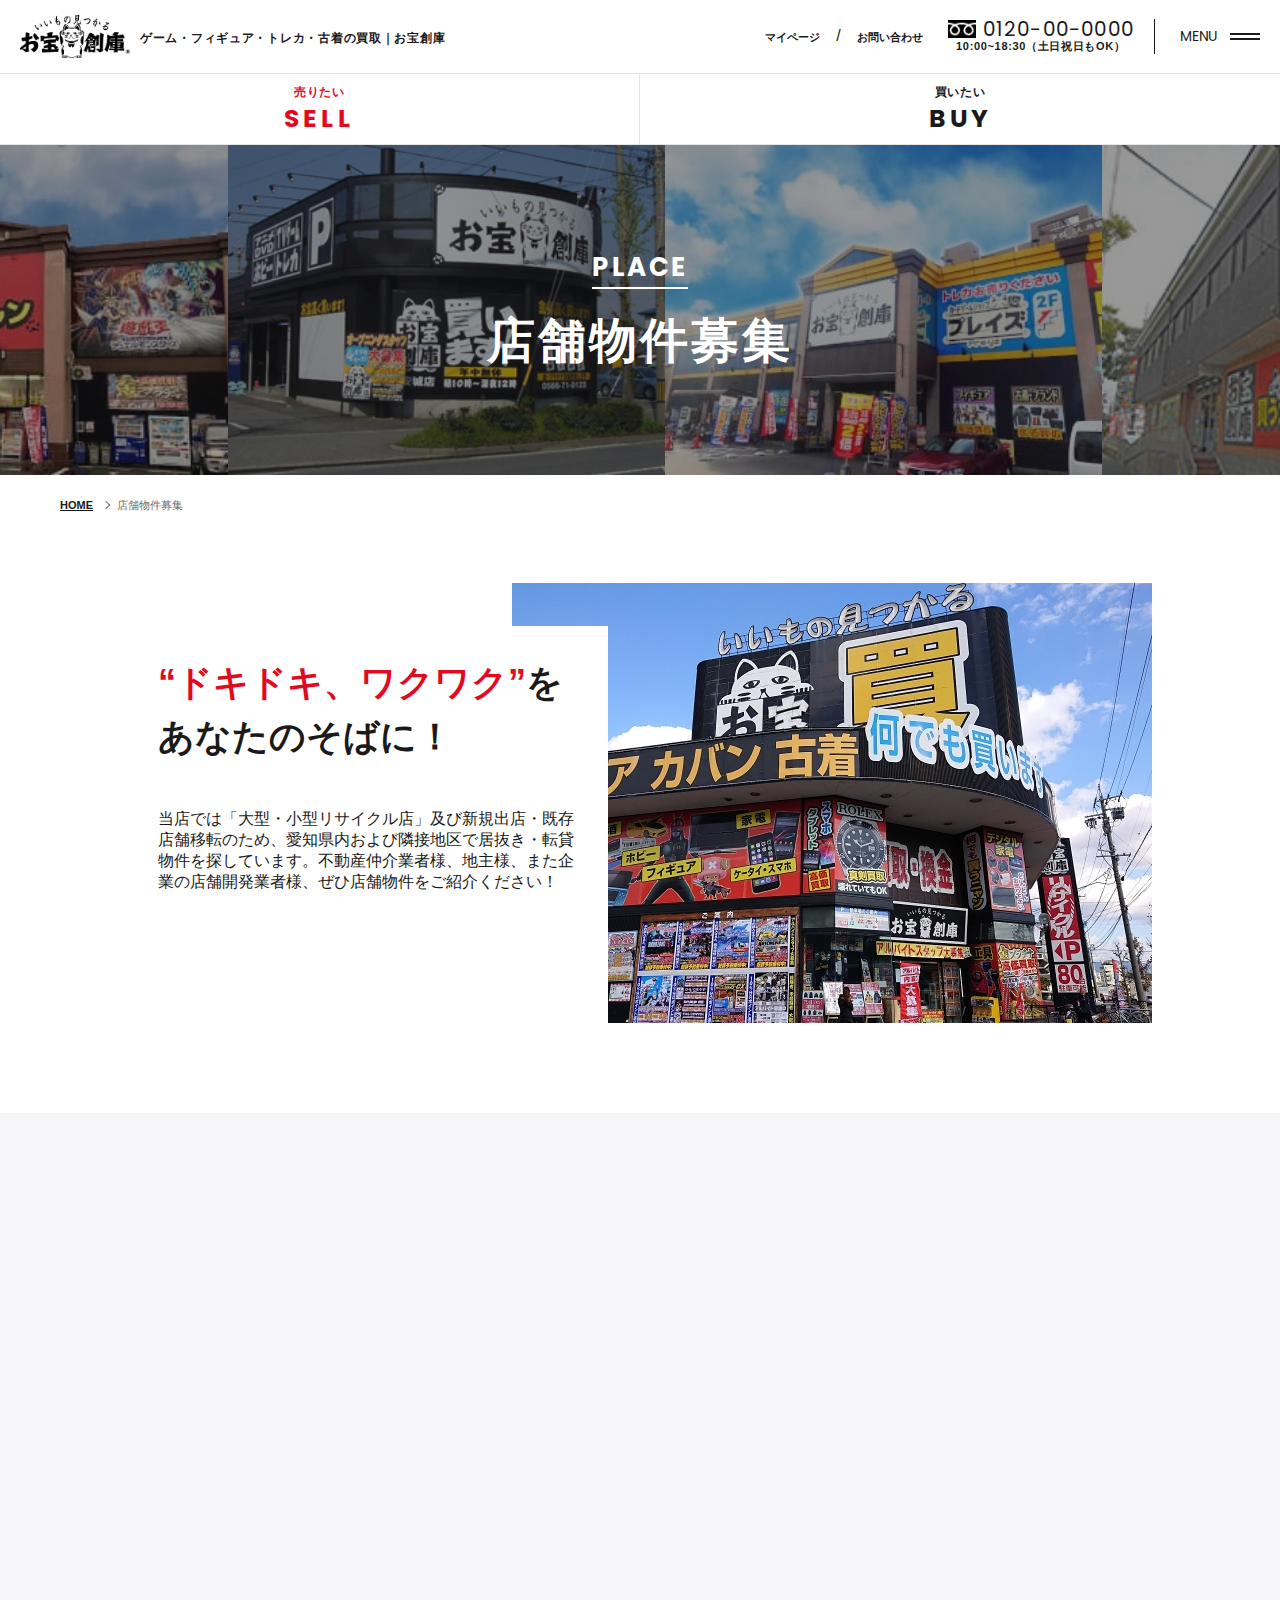
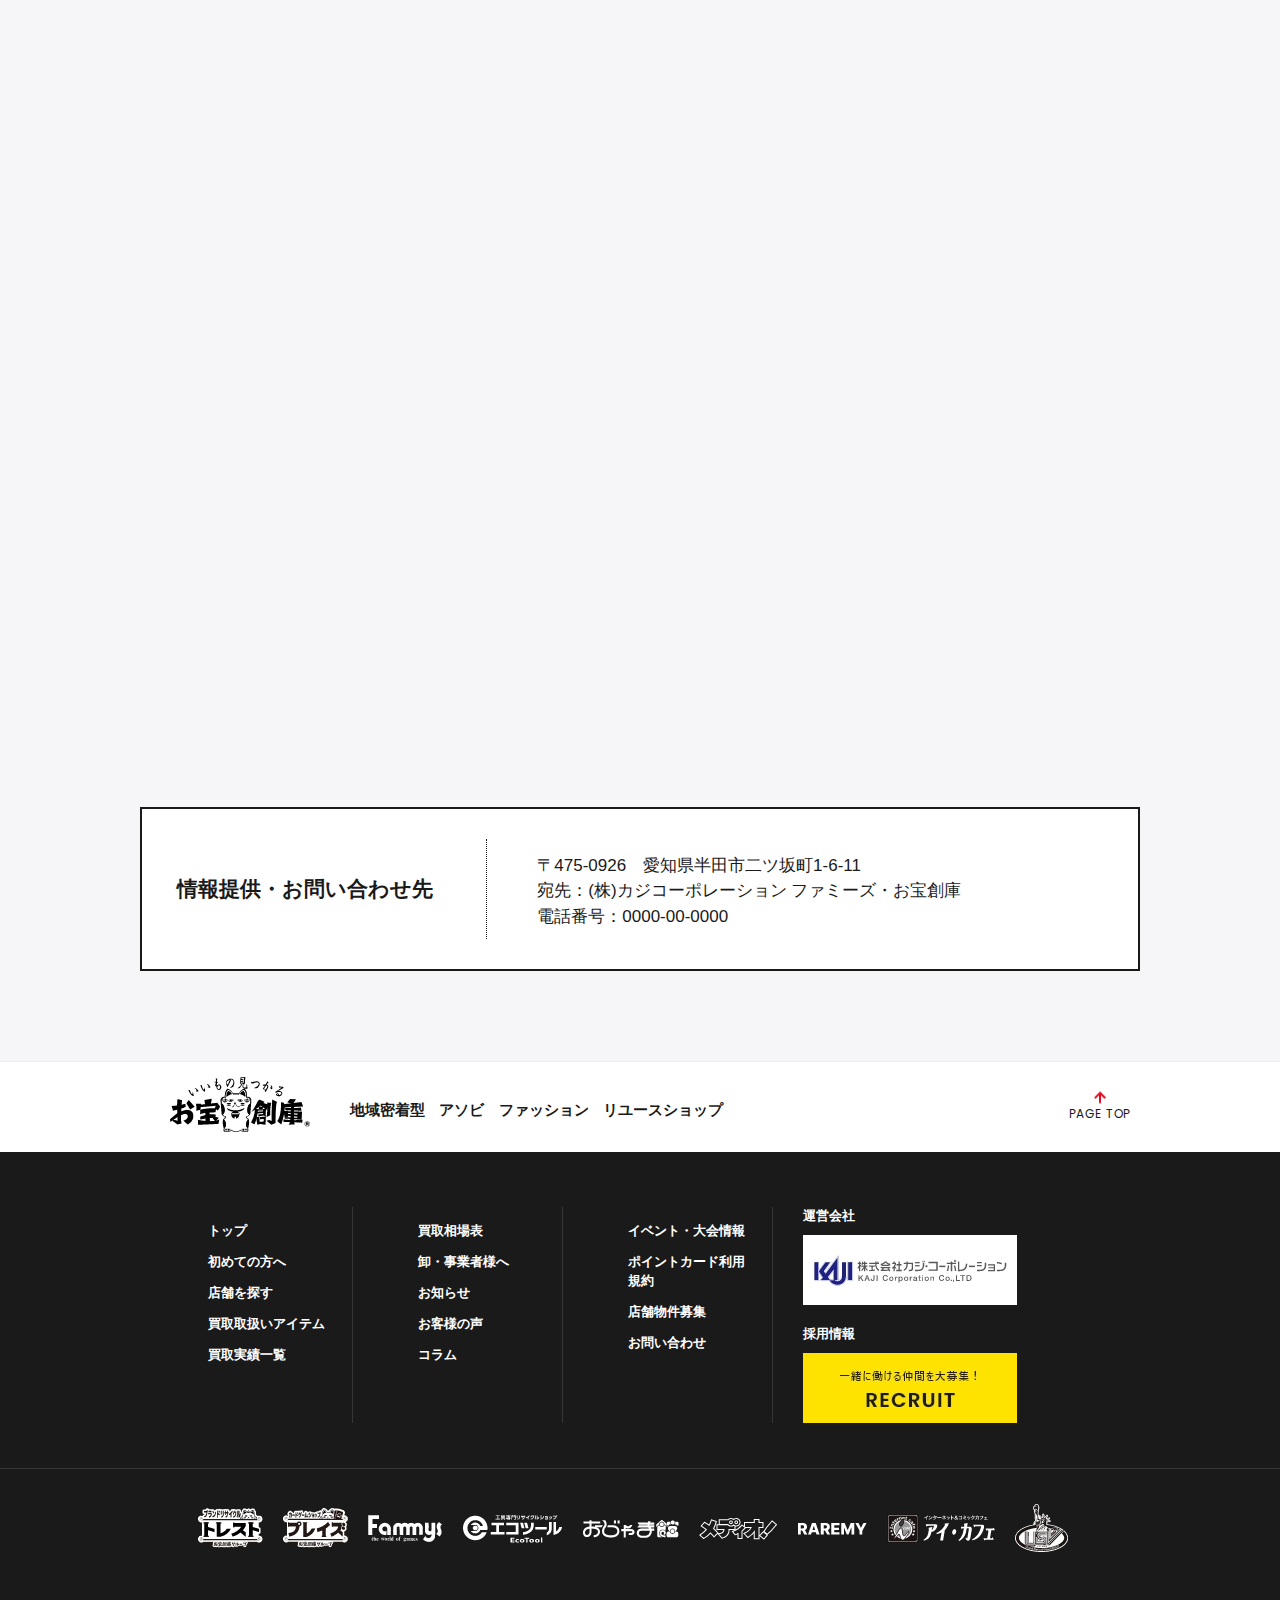
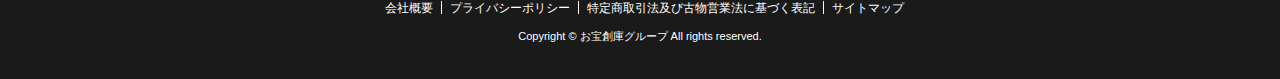
<file: place.html>
<!DOCTYPE html>
<html lang="ja">
<head>
<meta charset="UTF-8">
<meta name="description" content="{[#SITE_DESCRIPTION#]}">
<meta name="keywords" content="{[#SITE_KEYWORDS#]}">
<meta name="format-detection" content="telephone=no">
<title>店舗物件募集</title>
<script type="text/javascript">
	if ((navigator.userAgent.indexOf('iPhone') > 0) || navigator.userAgent.indexOf('iPod') > 0 || navigator.userAgent.indexOf('Android') > 0) {
		document.write('<meta name="viewport" content="width=device-width, initial-scale=1">');
	}else{
		document.write('<meta name="viewport" content="width=1200">');
	}
</script>
<link rel="stylesheet" href="assets/css/normalize.css" media="all">
<link rel="stylesheet" href="assets/css/slick.css" media="all">
<link rel="stylesheet" href="assets/css/style.css" media="all">
<link rel="stylesheet" href="assets/css/content.css" media="all">
<link rel="index contents" href="/" title="ホーム">
</head>

<body class="place-page">

	<!-- Header -->
	<header id="header">
		<div class="hleft">
			<h1 id="logo"><a href="/"><img src="assets/img/common/logo.png" alt=""></a></h1>
			<p id="description" class="pc">ゲーム・フィギュア・トレカ・古着の買取｜お宝創庫</p>
		</div>
		<div class="hright">
			<ul class="btn-sellbuy-fixed pc">
				<li><a href="javascript:void(0);" rel="#nav-sell">売りたい <span class="en poppins">SELL</span></a></li>
				<li><a href="javascript:void(0);" rel="#nav-buy">買いたい <span class="en poppins">BUY</span></a></li>
			</ul>
			<div class="hnav pc"><a href="#">マイページ</a>　/　<a href="#">お問い合わせ</a></div>
			<div class="hcontact pc"><a href="tel:0120-00-0000" class="tel poppins">0120-00-0000</a><span class="time">10:00~18:30（土日祝日もOK）</span></div>
			<div class="hbtns sp">
				<ul>
					<li><a href="#"><img src="assets/img/common/icon_LINE_sp.png" alt=""><span>LINE査定</span></a></li>
					<li><a href="tel:0120-00-0000"><img src="assets/img/common/icon_tel_sp.png" alt=""><span>TEL</span></a></li>
					<li><a href="#"><img src="assets/img/common/icon_mypage_sp.png" alt=""><span>マイページ</span></a></li>
				</ul>
			</div>
			<div class="openmenu"><span class="poppins pc">MENU</span></div>
		</div>
	</header>
	<!-- End Header -->

	<!-- SELL & BUY -->
	<ul class="btn-sellbuy">
		<li class="btn-sell"><a href="javascript:voice(0);" rel="#nav-sell"><span class="jp">売りたい</span><span class="en poppins">SELL</span></a></li>
		<li class="btn-buy"><a href="javascript:voice(0);" rel="#nav-buy"><span class="jp">買いたい</span><span class="en poppins">BUY</span></a></li>
	</ul>
	<div class="nav-sellbuy-wrap">
		<div class="nav-sell nav-box" id="nav-sell">
			<div class="w1000">
				<ul class="nav-sell-primary">
					<li><a href="#" class="imgover"><span class="icon"><img src="assets/img/common/icon_guide.png" alt=""></span><span>初めての方へ</span></a></li>
					<li><a href="#" class="imgover"><span class="icon"><img src="assets/img/common/icon_find.png" alt=""></span><span>店舗を探す</span></a></li>
					<li><a href="#" class="imgover"><span class="icon"><img src="assets/img/common/icon_LINE.png" alt=""></span><span>LINE査定</span></a></li>
					<li><a href="#" class="imgover"><span class="icon"><img src="assets/img/common/icon_store.png" alt=""></span><span>店頭買取</span></a></li>
					<li><a href="#" class="imgover"><span class="icon"><img src="assets/img/common/icon_delivery.png" alt=""></span><span>宅配買取</span></a></li>
					<li><a href="#" class="imgover"><span class="icon"><img src="assets/img/common/icon_visit.png" alt=""></span><span>出張買取</span></a></li>
					<li class="sp"><a href="#"><span>買取取扱いアイテム</span></a></li>
				</ul>
				<ul class="nav-sell-secondary pc">
					<li><a href="#" class="imgover"><span class="icon"><img src="assets/img/common/icon_game.png" alt=""></span><span>ゲーム</span></a></li>
					<li><a href="#" class="imgover"><span class="icon"><img src="assets/img/common/icon_tradingcard.png" alt=""></span><span>トレーディング<br>カード</span></a></li>
					<li><a href="#" class="imgover"><span class="icon"><img src="assets/img/common/icon_figure.png" alt=""></span><span>フィギュア</span></a></li>
					<li><a href="#" class="imgover"><span class="icon"><img src="assets/img/common/icon_hobby.png" alt=""></span><span>ホビー</span></a></li>
					<li><a href="#" class="imgover"><span class="icon"><img src="assets/img/common/icon_plasticmodel.png" alt=""></span><span>プラモデル</span></a></li>
					<li><a href="#" class="imgover"><span class="icon"><img src="assets/img/common/icon_fashion.png" alt=""></span><span>古着</span></a></li>
					<li><a href="#" class="imgover"><span class="icon"><img src="assets/img/common/icon_brandwatch.png" alt=""></span><span>ブランド・<br>時計</span></a></li>
					<li><a href="#" class="imgover"><span class="icon"><img src="assets/img/common/icon_application.png" alt=""></span><span>家電</span></a></li>
					<li><a href="#" class="imgover"><span class="icon"><img src="assets/img/common/icon_outdoor.png" alt=""></span><span>アウトドア・<br>スポーツ</span></a></li>
					<li><a href="#" class="imgover"><span class="icon"><img src="assets/img/common/icon_liquor.png" alt=""></span><span>お酒</span></a></li>
				</ul>
			</div>
		</div>

		<div class="nav-buy nav-box" id="nav-buy">
			<div class="w1000">
				<ul class="nav-buy-primary">
					<li><a href="#" class="imgover"><span class="icon"><img src="assets/img/common/icon_find.png" alt=""></span><span>店舗を探す</span></a></li>
					<li><a href="#" class="imgover"><span class="icon"><img src="assets/img/common/icon_cart.png" alt=""></span><span>オンラインストア</span></a></li>
					<li><a href="#" class="imgover"><span class="icon"><img src="assets/img/common/icon_yahoo.png" alt=""></span><span>ヤフオク！</span></a></li>
					<li><a href="#" class="imgover"><span class="icon"><img src="assets/img/common/icon_rakuten.png" alt=""></span><span>楽天市場</span></a></li>
					<li><a href="#" class="imgover"><span class="icon"><img src="assets/img/common/icon_fammys.png" alt=""></span><span>ファミーズ</span></a></li>
				</ul>
			</div>
		</div>
	</div>
	<!-- End SELL & BUY -->

	<!-- Main Menu -->
	<div id="gnav">		
		<div class="w1000">
			<div class="gnav-content">
				<div class="gnav-sellbuy">
					<nav class="nav-links col">
						<p class="ttl sell openmenu-sup"><span class="jp">売りたい</span><span class="en sp poppins">SELL</span></p>
						<ul class="sub-list-sellbuy sub-list-01">
							<li><a href="#" class="over-line over-line-white">初めての方へ</a></li>
							<li><a href="#" class="over-line over-line-white">店頭買取</a></li>
							<li><a href="#" class="over-line over-line-white">出張買取</a></li>
							<li><a href="#" class="over-line over-line-white">宅配買取</a></li>
							<li><a href="#" class="over-line over-line-white">LINE査定</a></li>
						</ul>
					</nav>
					<nav class="nav-links col">
						<p class="ttl buy openmenu-sup"><span class="jp">買いたい</span><span class="en sp poppins">BUY</span></p>
						<ul class="sub-list-sellbuy sub-list-02">
							<li><a href="#" class="over-line over-line-white">オンラインストア</a></li>
							<li><a href="#" class="over-line over-line-white">ヤフオク</a></li>
							<li><a href="#" class="over-line over-line-white">楽天市場</a></li>
							<li><a href="#" class="over-line over-line-white">ファミーズ</a></li>
						</ul>
					</nav>
				</div>
				<div class="gnav-site">
					<nav class="nav-links col">
						<ul>
							<li><a href="#" class="over-line over-line-white">トップ</a></li>
							<li><a href="#" class="over-line over-line-white">店舗を探す</a></li>
							<li><a href="#" class="over-line over-line-white">買取取扱いアイテム</a></li>
							<li><a href="#" class="over-line over-line-white">買取実績一覧</a></li>
							<li><a href="#" class="over-line over-line-white">買取相場表</a></li>
							<li><a href="#" class="over-line over-line-white">卸・事業者様へ</a></li>
							<li><a href="#" class="over-line over-line-white">お知らせ</a></li>
						</ul>
					</nav>
					<nav class="nav-links col">
						<ul>
							<li><a href="#" class="over-line over-line-white">お客様の声</a></li>
							<li><a href="#" class="over-line over-line-white">買取コラム</a></li>
							<li><a href="#" class="over-line over-line-white">イベント・⼤会情報</a></li>
							<li><a href="#" class="over-line over-line-white">ポイントカード利⽤規約</a></li>
							<li><a href="#" class="over-line over-line-white">店舗物件募集</a></li>
							<li><a href="#" class="over-line over-line-white">お問い合わせ</a></li>
						</ul>
					</nav>
				</div>
			</div>
			<ul class="list-banners pc">
				<li>
					<span class="ttl">運営会社</span>
					<a href="#"><img src="assets/img/common/bnr_01.jpg" alt=""></a>
				</li>
				<li>
					<span class="ttl">採用情報</span>
					<a href="#"><img src="assets/img/common/bnr_02.jpg" alt=""></a>
				</li>
			</ul>
			<nav class="site-links pc">
				<ul>
					<li><a href="#" class="over-line over-line-white">会社概要</a></li>
					<li><a href="#" class="over-line over-line-white">プライバシーポリシー</a></li>
					<li><a href="#" class="over-line over-line-white">特定商取引法及び古物営業法に基づく表記</a></li>
					<li><a href="#" class="over-line over-line-white">サイトマップ</a></li>
				</ul>
			</nav>
		</div>
		<div class="closemenu"><span class="poppins">CLOSE</span></div>
	</div>
	<!-- End Main Menu -->

	<div id="keyv" class="keyv01">
		<div class="container">
			<div class="catch">
				<div class="in">
					<h2 class="ttl fadeup"><span class="line01 solid poppins">PLACE</span><br><span class="line02">店舗物件募集</span></h2>
					<!-- <p class="caption">※写真はあたりです</p> -->
				</div>
				
			</div>
		</div>
	</div><!-- #keyv- -->

	<ul id="breadcrumb" class="fadeup">
		<li><a href="index.html">HOME</a></li>
		<li>店舗物件募集</li>
	</ul><!-- #breadcrumb -->

	<main id="contents">

		<div class="sec-place">
			<div class="container">
				<div class="place">
					<div class="img fadeup">
						<img src="assets/img/place_01.jpg" alt="">
					</div>
					<div class="box fadeup">
						<div class="ttl">
							<h4><span class="cl-red">“ドキドキ、ワクワク”</span>を<br>あなたのそばに！</h4>
						</div>
						<p class="txt">当店では「大型・小型リサイクル店」及び新規出店・既存店舗移転のため、愛知県内および隣接地区で居抜き・転貸物件を探しています。不動産仲介業者様、地主様、また企業の店舗開発業者様、ぜひ店舗物件をご紹介ください！</p>
					</div>
				</div>
			</div>
		</div>

		<div class="sec-howtosell bg-gray">
			<div class="container">
				<div class="cm-headline03 fadeup">
					<p class="small"><span>お宝創庫グループ</span></p>
					<h2 class="ttl fadeup">物件募集要項</h2>
				</div>
				<div class="list-cases">
					<div class="item fadeup">
						<div class="img"><img src="assets/img/case_01.jpg" alt=""></div>
						<div class="info">
							<p class="ttl"><span class="cl-red poppins">CASE.1</span>駅前・駅周辺</p>
							<ul class="list">
								<li><strong class="bold">売り場面積：</strong><span>30坪～50坪(※階数の指定はありません)</span></li>
								<li><strong class="bold">駐車場：</strong><span>不要</span></li>
								<li><strong class="bold">立地条件：</strong><span>駅前</span></li>
								<li><strong class="bold">重点地区：</strong><span>①安城駅前 ②豊田駅前 ③岡崎駅前 ④豊橋駅前 ⑤太田川駅前</span></li>
								<li><strong class="bold">物件概要：</strong><span>駅前の居抜物件希望　乗降の多い駅</span></li>
								<li><strong class="bold">予定業態：</strong><span>ゲーム・カードゲームショップ</span></li>
							</ul>
						</div>
					</div>
					<div class="item fadeup">
						<div class="img"><img src="assets/img/case_02.jpg" alt=""></div>
						<div class="info">
							<p class="ttl"><span class="cl-red poppins">CASE.2</span>大型物販店跡</p>
							<ul class="list">
								<li><strong class="bold">売り場面積：</strong><span>200坪～400坪</span></li>
								<li><strong class="bold">駐車場：</strong><span>30台以上</span></li>
								<li><strong class="bold">立地条件：</strong><span>各都市の国道・生活道路もしくは主要幹線道路のロードサイド型</span></li>
								<li><strong class="bold">重点地区：</strong><span>①安城市 ②岡崎市 ③西三河地区</span></li>
								<li><strong class="bold">物件概要：</strong><span>居抜き物販店・ホームセンター・ドラッグストアー・スーパーマーケット・家電店など希望</span></li>
								<li><strong class="bold">予定業態：</strong><span>ゲーム・大型リサイクルショップ</span></li>
							</ul>
						</div>
					</div>
					<div class="item fadeup">
						<div class="img"><img src="assets/img/case_03.jpg" alt=""></div>
						<div class="info">
							<p class="ttl"><span class="cl-red poppins">CASE.3</span>小型物販店跡</p>
							<ul class="list">
								<li><strong class="bold">売り場面積：</strong><span>50坪～100坪</span></li>
								<li><strong class="bold">駐車場：</strong><span>20台程度</span></li>
								<li><strong class="bold">立地条件：</strong><span>各都市の国道・生活道路もしくは主要幹線道路のロードサイド型</span></li>
								<li><strong class="bold">重点地区：</strong><span>①安城市 ②刈谷市 ③名古屋市内 ④東海市 ⑤豊田市 ⑥西三河地区</span></li>
								<li><strong class="bold">物件概要：</strong><span>コンビニ・居抜き物販店・ドラッグストアー・小売店など希望</span></li>
								<li><strong class="bold">予定業態：</strong><span>中古工具専門店・カードゲームショップ</span></li>
							</ul>
						</div>
					</div>
				</div>
				<div class="delivery-contact fadeup on">
					<div class="in">
						<p class="ttl"><span>情報提供・お問い合わせ先</span></p>
						<p class="add-tel">〒475-0926　愛知県半田市二ツ坂町1-6-11<br>
						宛先：(株)カジコーポレーション ファミーズ・お宝創庫<br>
						電話番号：0000-00-0000</p>
					</div>
				</div>
			</div>
		</div>

	</main>
	<!-- End Contents -->

	<!-- Footer -->
	<footer id="footer">
		<div class="front bg-white">
			<div class="container">
				<p class="flogo"><img src="assets/img/common/flogo.png" alt=""></p>
				<nav class="flinks">
					<ul>
						<li><a href="#" class="over-line">地域密着型</a></li>
						<li><a href="#" class="over-line">アソビ</a></li>
						<li><a href="#" class="over-line">ファッション</a></li>
						<li><a href="#" class="over-line">リユースショップ</a></li>
					</ul>
				</nav>
			</div>
			<div id="pagetop"><span class="poppins">PAGE TOP</span></div>
		</div>
		<div class="fsection bg-black">
			<div class="container">
				<nav class="fnav pc">
					<ul class="col">
						<li><a href="#" class="over-line over-line-white">トップ</a></li>
						<li><a href="#" class="over-line over-line-white">初めての方へ</a></li>
						<li><a href="#" class="over-line over-line-white">店舗を探す</a></li>
						<li><a href="#" class="over-line over-line-white">買取取扱いアイテム</a></li>
						<li><a href="#" class="over-line over-line-white">買取実績一覧</a></li>
					</ul>
					<ul class="col">
						<li><a href="#" class="over-line over-line-white">買取相場表</a></li>
						<li><a href="#" class="over-line over-line-white">卸・事業者様へ</a></li>
						<li><a href="#" class="over-line over-line-white">お知らせ</a></li>
						<li><a href="#" class="over-line over-line-white">お客様の声</a></li>
						<li><a href="#" class="over-line over-line-white">コラム</a></li>
					</ul>
					<ul class="col">
						<li><a href="#" class="over-line over-line-white">イベント・⼤会情報</a></li>
						<li><a href="#" class="over-line over-line-white">ポイントカード利⽤規約</a></li>
						<li><a href="#" class="over-line over-line-white">店舗物件募集</a></li>
						<li><a href="#" class="over-line over-line-white">お問い合わせ</a></li>
					</ul>
				</nav>
				<nav class="fnav sp">
					<ul class="col">
						<li><a href="#" class="over-line over-line-white">トップ</a></li>
						<li><a href="#" class="over-line over-line-white">初めての方へ</a></li>
						<li><a href="#" class="over-line over-line-white">店舗を探す</a></li>
						<li><a href="#" class="over-line over-line-white">買取取扱いアイテム</a></li>
						<li><a href="#" class="over-line over-line-white">買取実績一覧</a></li>
						<li><a href="#" class="over-line over-line-white">買取相場表</a></li>
						<li><a href="#" class="over-line over-line-white">卸・事業者様へ</a></li>
						<li><a href="#" class="over-line over-line-white">お知らせ</a></li>
					</ul>
					<ul class="col">
						<li><a href="#" class="over-line over-line-white">お客様の声</a></li>
						<li><a href="#" class="over-line over-line-white">コラム</a></li>
						<li><a href="#" class="over-line over-line-white">iPhone修理料⾦表</a></li>
						<li><a href="#" class="over-line over-line-white">イベント・⼤会情報</a></li>
						<li><a href="#" class="over-line over-line-white">ポイントカード利⽤規約</a></li>
						<li><a href="#" class="over-line over-line-white">店舗物件募集</a></li>
						<li><a href="#" class="over-line over-line-white">お問い合わせ</a></li>
					</ul>
				</nav>

				<div class="fbanners">
					<ul>
						<li>
							<p class="ttl">運営会社</p>
							<p class="img"><a href="#" target="_blank"><img src="assets/img/common/fbnr_01.jpg" alt=""></a></p>
						</li>
						<li>
							<p class="ttl">採用情報</p>
							<p class="img"><a href="#" target="_blank"><img src="assets/img/common/fbnr_02.jpg" alt=""></a></p>
						</li>
					</ul>
				</div>
			</div>
		</div>
		<div class="end bg-black">
			<div class="container">
				<p class="ttl sp">グループサイト</p>
				<ul class="list-logos">
					<li><a href="#" target="_blank"><img src="assets/img/common/flogo_01.png" alt=""></a></li>
					<li><a href="#" target="_blank"><img src="assets/img/common/flogo_02.png" alt=""></a></li>
					<li><a href="#" target="_blank"><img src="assets/img/common/flogo_03.png" alt=""></a></li>
					<li><a href="#" target="_blank"><img src="assets/img/common/flogo_04.png" alt=""></a></li>
					<li><a href="#" target="_blank"><img src="assets/img/common/flogo_05.png" alt=""></a></li>
					<li><a href="#" target="_blank"><img src="assets/img/common/flogo_06.png" alt=""></a></li>
					<li><a href="#" target="_blank"><img src="assets/img/common/flogo_07.png" alt=""></a></li>
					<li><a href="#" target="_blank"><img src="assets/img/common/flogo_08.png" alt=""></a></li>
					<li><a href="#" target="_blank"><img src="assets/img/common/flogo_09.png" alt=""></a></li>
				</ul>
				<ul class="list-links">
					<li><a href="#" class="over-line over-line-white">会社概要</a></li>
					<li><a href="#" class="over-line over-line-white">プライバシーポリシー</a></li>
					<li><a href="#" class="over-line over-line-white">特定商取引法及び古物営業法に基づく表記</a></li>
					<li><a href="#" class="over-line over-line-white">サイトマップ</a></li>
				</ul>
				<p id="copyright">Copyright &copy; お宝創庫グループ All rights reserved.</p>
			</div>
		</div>
	</footer>
	<!-- End Footer -->

	<script src="assets/js/jquery-3.5.1.min.js"></script>
	<script src="assets/js/jquery.matchHeight-min.js"></script>
	<script src="assets/js/slick.min.js"></script>
	<script src="assets/js/script.js"></script>
</body>
</html>
</file>
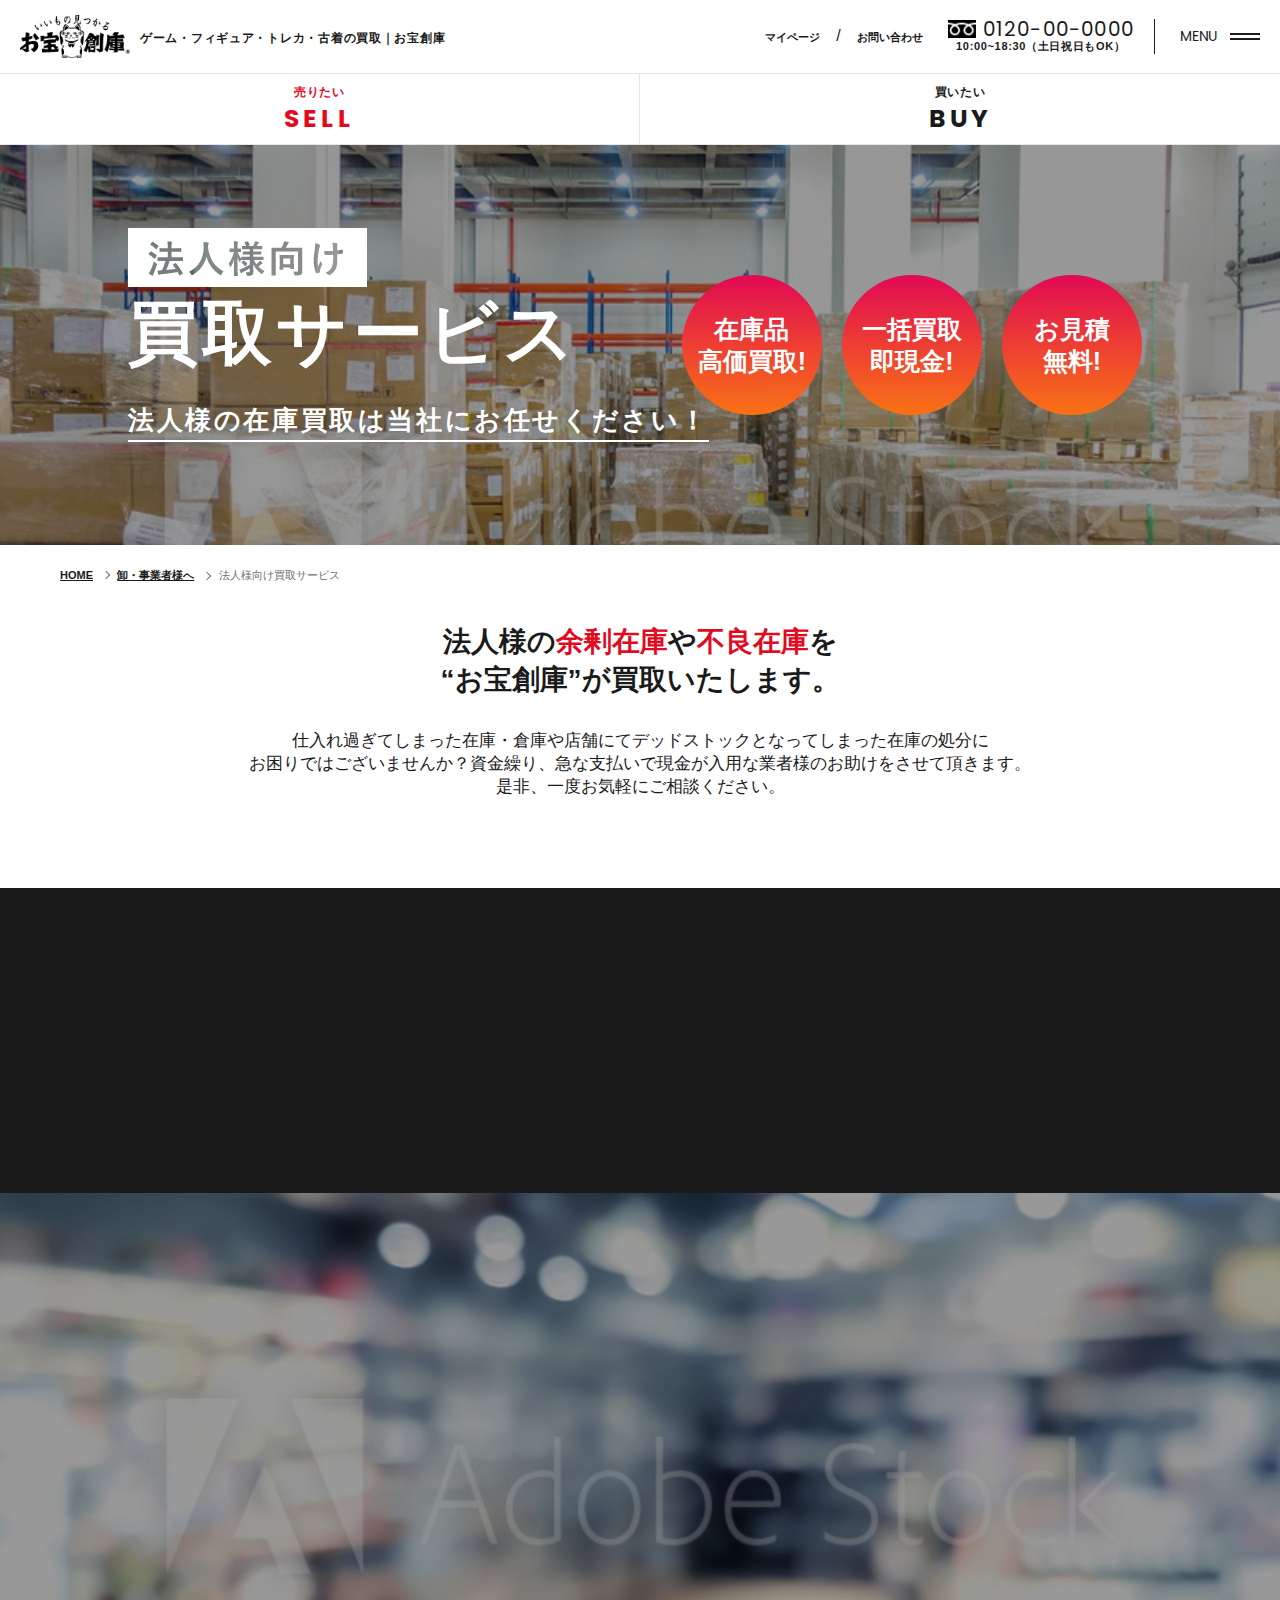
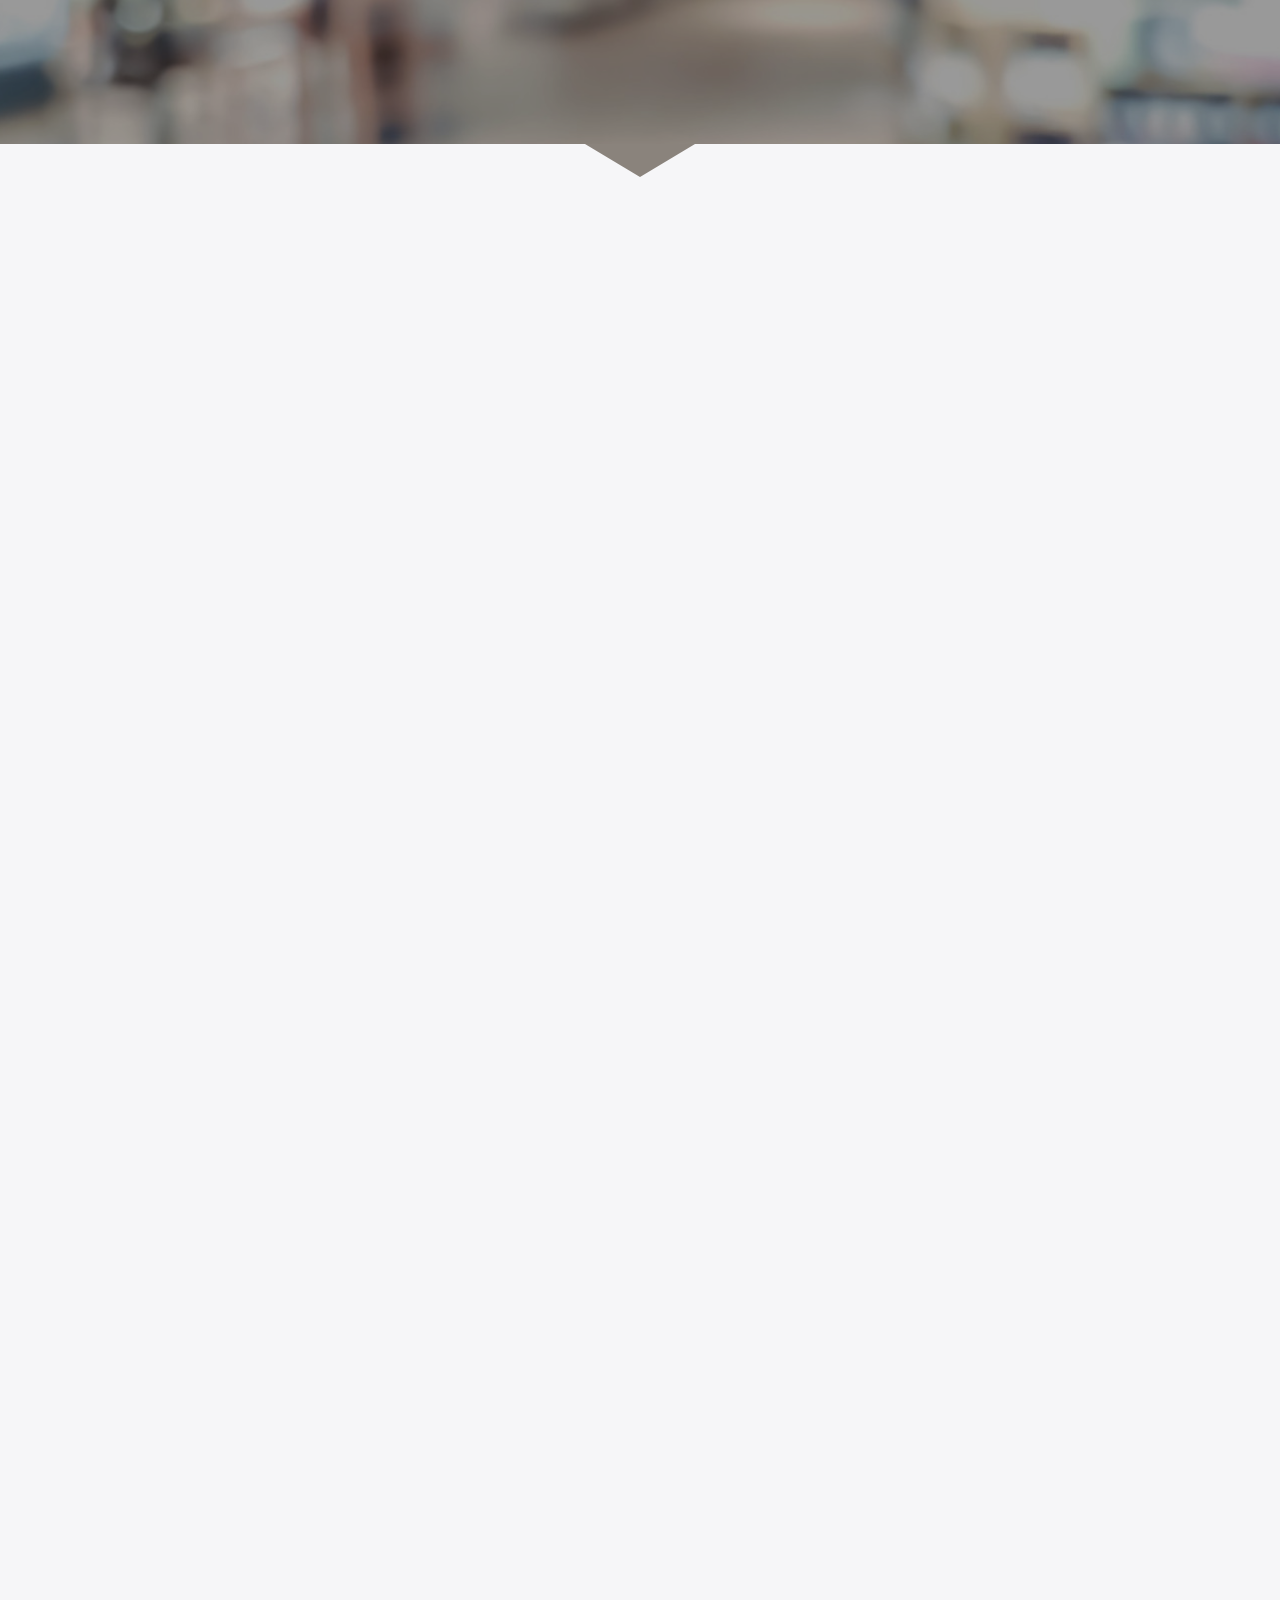
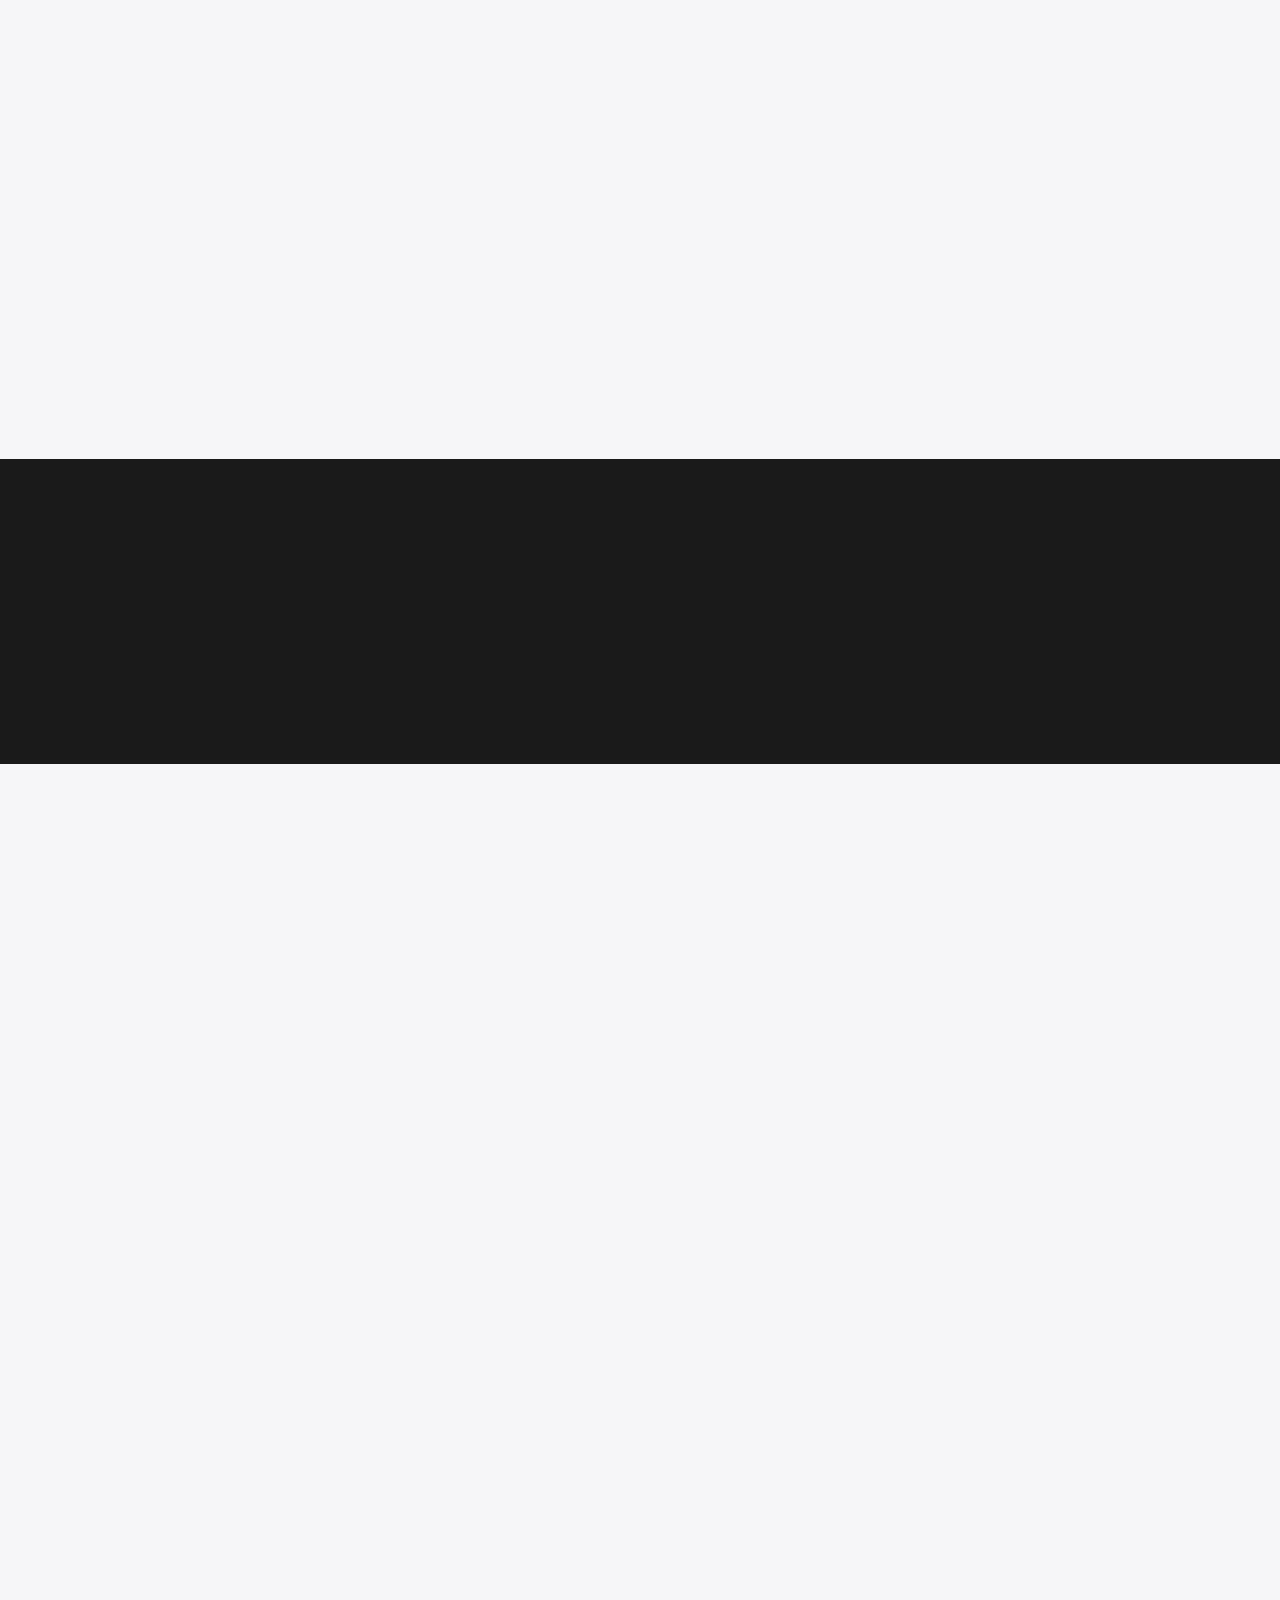
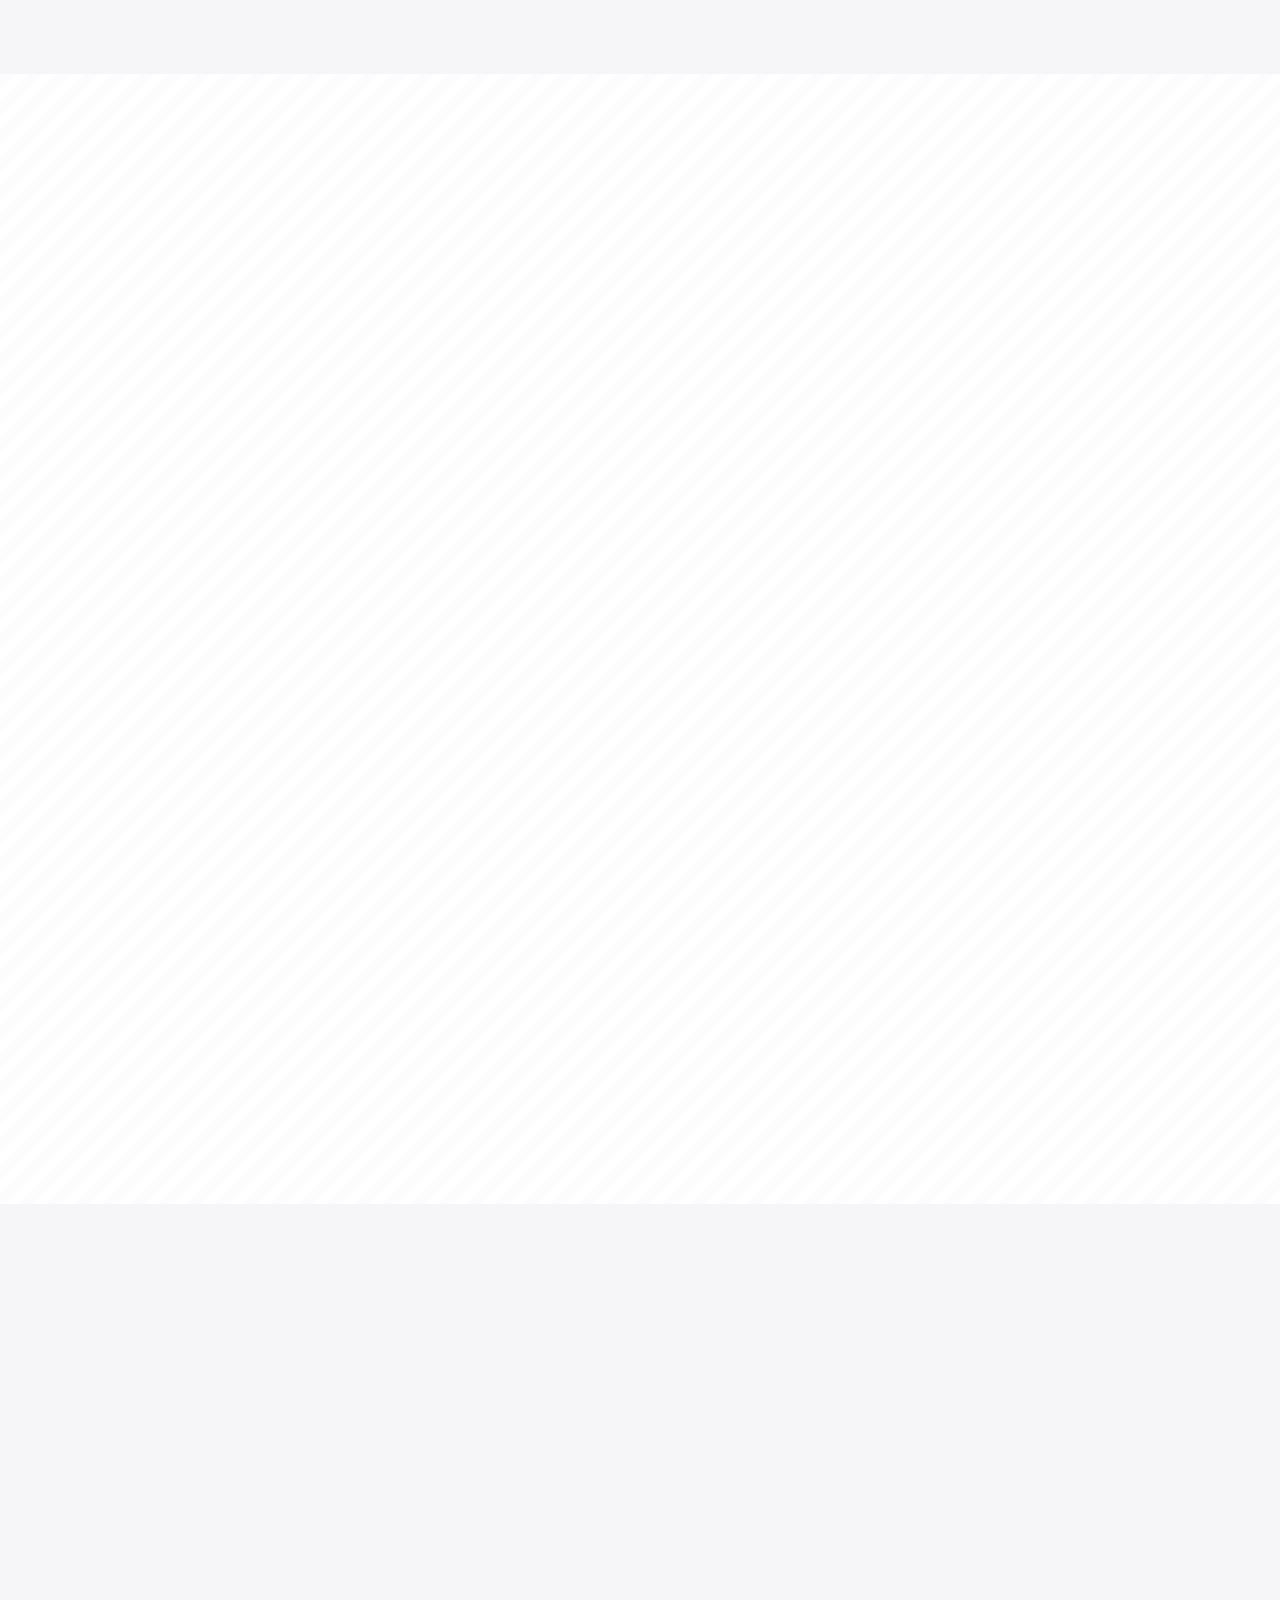
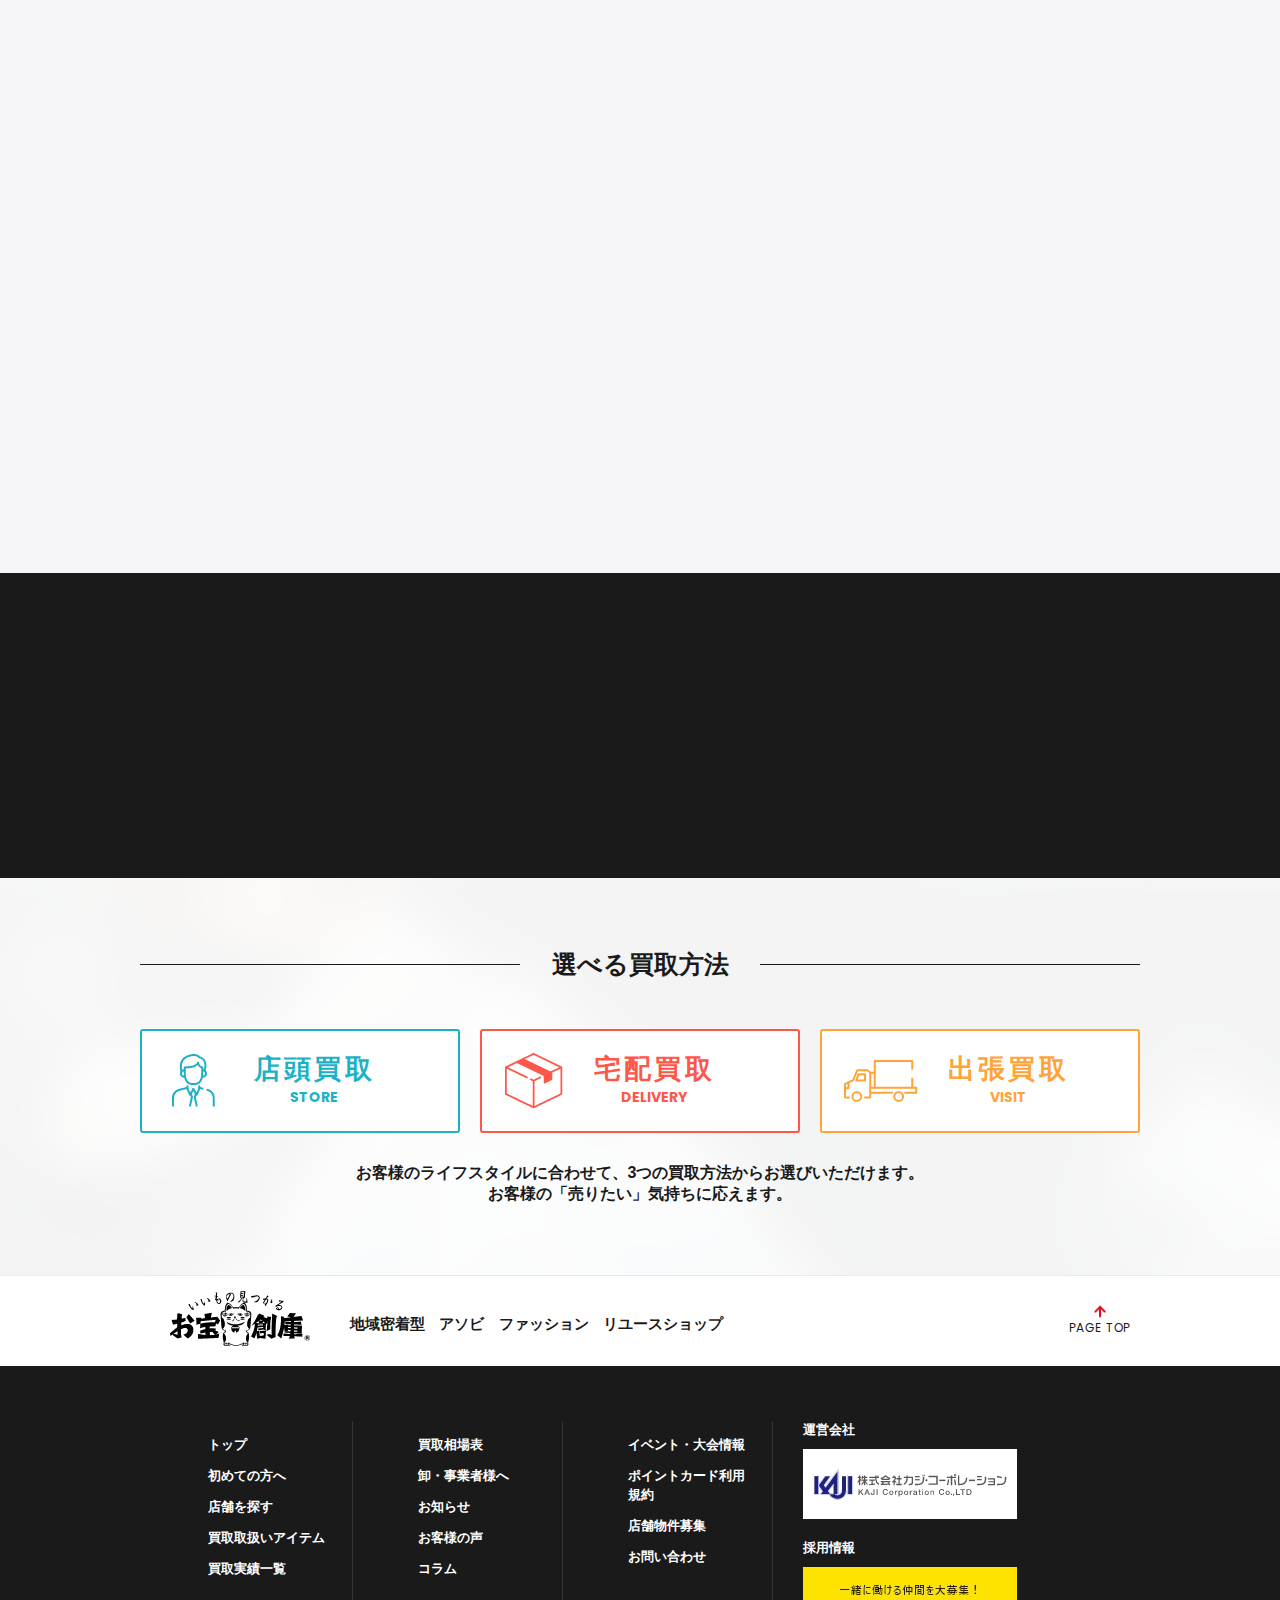
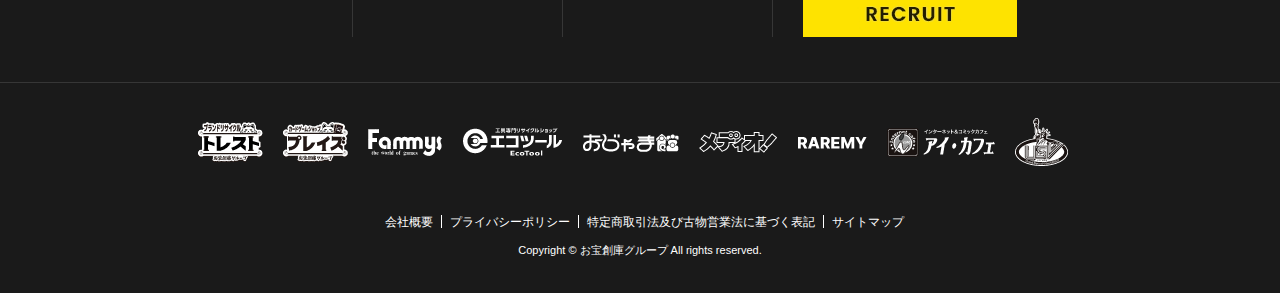
<file: service_buy.html>
<!DOCTYPE html>
<html lang="ja">
<head>
<meta charset="UTF-8">
<meta name="description" content="{[#SITE_DESCRIPTION#]}">
<meta name="keywords" content="{[#SITE_KEYWORDS#]}">
<meta name="format-detection" content="telephone=no">
<title>法人様向け買取サービス</title>
<script type="text/javascript">
	if ((navigator.userAgent.indexOf('iPhone') > 0) || navigator.userAgent.indexOf('iPod') > 0 || navigator.userAgent.indexOf('Android') > 0) {
		document.write('<meta name="viewport" content="width=device-width, initial-scale=1">');
	}else{
		document.write('<meta name="viewport" content="width=1200">');
	}
</script>
<link rel="stylesheet" href="assets/css/normalize.css" media="all">
<link rel="stylesheet" href="assets/css/slick.css" media="all">
<link rel="stylesheet" href="assets/css/style.css" media="all">
<link rel="stylesheet" href="assets/css/content.css" media="all">
<link rel="index contents" href="/" title="ホーム">
</head>

<body class="service_buy-page">

	<!-- Header -->
	<header id="header">
		<div class="hleft">
			<h1 id="logo"><a href="/"><img src="assets/img/common/logo.png" alt=""></a></h1>
			<p id="description" class="pc">ゲーム・フィギュア・トレカ・古着の買取｜お宝創庫</p>
		</div>
		<div class="hright">
			<ul class="btn-sellbuy-fixed pc">
				<li><a href="javascript:void(0);" rel="#nav-sell">売りたい <span class="en poppins">SELL</span></a></li>
				<li><a href="javascript:void(0);" rel="#nav-buy">買いたい <span class="en poppins">BUY</span></a></li>
			</ul>
			<div class="hnav pc"><a href="#">マイページ</a>　/　<a href="#">お問い合わせ</a></div>
			<div class="hcontact pc"><a href="tel:0120-00-0000" class="tel poppins">0120-00-0000</a><span class="time">10:00~18:30（土日祝日もOK）</span></div>
			<div class="hbtns sp">
				<ul>
					<li><a href="#"><img src="assets/img/common/icon_LINE_sp.png" alt=""><span>LINE査定</span></a></li>
					<li><a href="tel:0120-00-0000"><img src="assets/img/common/icon_tel_sp.png" alt=""><span>TEL</span></a></li>
					<li><a href="#"><img src="assets/img/common/icon_mypage_sp.png" alt=""><span>マイページ</span></a></li>
				</ul>
			</div>
			<div class="openmenu"><span class="poppins pc">MENU</span></div>
		</div>
	</header>
	<!-- End Header -->

	<!-- SELL & BUY -->
	<ul class="btn-sellbuy">
		<li class="btn-sell"><a href="javascript:voice(0);" rel="#nav-sell"><span class="jp">売りたい</span><span class="en poppins">SELL</span></a></li>
		<li class="btn-buy"><a href="javascript:voice(0);" rel="#nav-buy"><span class="jp">買いたい</span><span class="en poppins">BUY</span></a></li>
	</ul>
	<div class="nav-sellbuy-wrap">
		<div class="nav-sell nav-box" id="nav-sell">
			<div class="w1000">
				<ul class="nav-sell-primary">
					<li><a href="#" class="imgover"><span class="icon"><img src="assets/img/common/icon_guide.png" alt=""></span><span>初めての方へ</span></a></li>
					<li><a href="#" class="imgover"><span class="icon"><img src="assets/img/common/icon_find.png" alt=""></span><span>店舗を探す</span></a></li>
					<li><a href="#" class="imgover"><span class="icon"><img src="assets/img/common/icon_LINE.png" alt=""></span><span>LINE査定</span></a></li>
					<li><a href="#" class="imgover"><span class="icon"><img src="assets/img/common/icon_store.png" alt=""></span><span>店頭買取</span></a></li>
					<li><a href="#" class="imgover"><span class="icon"><img src="assets/img/common/icon_delivery.png" alt=""></span><span>宅配買取</span></a></li>
					<li><a href="#" class="imgover"><span class="icon"><img src="assets/img/common/icon_visit.png" alt=""></span><span>出張買取</span></a></li>
					<li class="sp"><a href="#"><span>買取取扱いアイテム</span></a></li>
				</ul>
				<ul class="nav-sell-secondary pc">
					<li><a href="#" class="imgover"><span class="icon"><img src="assets/img/common/icon_game.png" alt=""></span><span>ゲーム</span></a></li>
					<li><a href="#" class="imgover"><span class="icon"><img src="assets/img/common/icon_tradingcard.png" alt=""></span><span>トレーディング<br>カード</span></a></li>
					<li><a href="#" class="imgover"><span class="icon"><img src="assets/img/common/icon_figure.png" alt=""></span><span>フィギュア</span></a></li>
					<li><a href="#" class="imgover"><span class="icon"><img src="assets/img/common/icon_hobby.png" alt=""></span><span>ホビー</span></a></li>
					<li><a href="#" class="imgover"><span class="icon"><img src="assets/img/common/icon_plasticmodel.png" alt=""></span><span>プラモデル</span></a></li>
					<li><a href="#" class="imgover"><span class="icon"><img src="assets/img/common/icon_fashion.png" alt=""></span><span>古着</span></a></li>
					<li><a href="#" class="imgover"><span class="icon"><img src="assets/img/common/icon_brandwatch.png" alt=""></span><span>ブランド・<br>時計</span></a></li>
					<li><a href="#" class="imgover"><span class="icon"><img src="assets/img/common/icon_application.png" alt=""></span><span>家電</span></a></li>
					<li><a href="#" class="imgover"><span class="icon"><img src="assets/img/common/icon_outdoor.png" alt=""></span><span>アウトドア・<br>スポーツ</span></a></li>
					<li><a href="#" class="imgover"><span class="icon"><img src="assets/img/common/icon_liquor.png" alt=""></span><span>お酒</span></a></li>
				</ul>
			</div>
		</div>

		<div class="nav-buy nav-box" id="nav-buy">
			<div class="w1000">
				<ul class="nav-buy-primary">
					<li><a href="#" class="imgover"><span class="icon"><img src="assets/img/common/icon_find.png" alt=""></span><span>店舗を探す</span></a></li>
					<li><a href="#" class="imgover"><span class="icon"><img src="assets/img/common/icon_cart.png" alt=""></span><span>オンラインストア</span></a></li>
					<li><a href="#" class="imgover"><span class="icon"><img src="assets/img/common/icon_yahoo.png" alt=""></span><span>ヤフオク！</span></a></li>
					<li><a href="#" class="imgover"><span class="icon"><img src="assets/img/common/icon_rakuten.png" alt=""></span><span>楽天市場</span></a></li>
					<li><a href="#" class="imgover"><span class="icon"><img src="assets/img/common/icon_fammys.png" alt=""></span><span>ファミーズ</span></a></li>
				</ul>
			</div>
		</div>
	</div>
	<!-- End SELL & BUY -->

	<!-- Main Menu -->
	<div id="gnav">		
		<div class="w1000">
			<div class="gnav-content">
				<div class="gnav-sellbuy">
					<nav class="nav-links col">
						<p class="ttl sell openmenu-sup"><span class="jp">売りたい</span><span class="en sp poppins">SELL</span></p>
						<ul class="sub-list-sellbuy sub-list-01">
							<li><a href="#" class="over-line over-line-white">初めての方へ</a></li>
							<li><a href="#" class="over-line over-line-white">店頭買取</a></li>
							<li><a href="#" class="over-line over-line-white">出張買取</a></li>
							<li><a href="#" class="over-line over-line-white">宅配買取</a></li>
							<li><a href="#" class="over-line over-line-white">LINE査定</a></li>
						</ul>
					</nav>
					<nav class="nav-links col">
						<p class="ttl buy openmenu-sup"><span class="jp">買いたい</span><span class="en sp poppins">BUY</span></p>
						<ul class="sub-list-sellbuy sub-list-02">
							<li><a href="#" class="over-line over-line-white">オンラインストア</a></li>
							<li><a href="#" class="over-line over-line-white">ヤフオク</a></li>
							<li><a href="#" class="over-line over-line-white">楽天市場</a></li>
							<li><a href="#" class="over-line over-line-white">ファミーズ</a></li>
						</ul>
					</nav>
				</div>
				<div class="gnav-site">
					<nav class="nav-links col">
						<ul>
							<li><a href="#" class="over-line over-line-white">トップ</a></li>
							<li><a href="#" class="over-line over-line-white">店舗を探す</a></li>
							<li><a href="#" class="over-line over-line-white">買取取扱いアイテム</a></li>
							<li><a href="#" class="over-line over-line-white">買取実績一覧</a></li>
							<li><a href="#" class="over-line over-line-white">買取相場表</a></li>
							<li><a href="#" class="over-line over-line-white">卸・事業者様へ</a></li>
							<li><a href="#" class="over-line over-line-white">お知らせ</a></li>
						</ul>
					</nav>
					<nav class="nav-links col">
						<ul>
							<li><a href="#" class="over-line over-line-white">お客様の声</a></li>
							<li><a href="#" class="over-line over-line-white">買取コラム</a></li>
							<li><a href="#" class="over-line over-line-white">イベント・⼤会情報</a></li>
							<li><a href="#" class="over-line over-line-white">ポイントカード利⽤規約</a></li>
							<li><a href="#" class="over-line over-line-white">店舗物件募集</a></li>
							<li><a href="#" class="over-line over-line-white">お問い合わせ</a></li>
						</ul>
					</nav>
				</div>
			</div>
			<ul class="list-banners pc">
				<li>
					<span class="ttl">運営会社</span>
					<a href="#"><img src="assets/img/common/bnr_01.jpg" alt=""></a>
				</li>
				<li>
					<span class="ttl">採用情報</span>
					<a href="#"><img src="assets/img/common/bnr_02.jpg" alt=""></a>
				</li>
			</ul>
			<nav class="site-links pc">
				<ul>
					<li><a href="#" class="over-line over-line-white">会社概要</a></li>
					<li><a href="#" class="over-line over-line-white">プライバシーポリシー</a></li>
					<li><a href="#" class="over-line over-line-white">特定商取引法及び古物営業法に基づく表記</a></li>
					<li><a href="#" class="over-line over-line-white">サイトマップ</a></li>
				</ul>
			</nav>
		</div>
		<div class="closemenu"><span class="poppins">CLOSE</span></div>
	</div>
	<!-- End Main Menu -->

	<div id="keyv" class="keyv01">
		<div class="container">
			<div class="catch">
				<div class="in">
					<div class="container pos-rel">
						<h2 class="ttl fadeup"><span><img src="assets/img/service_keyv_txt.png" alt=""></span><br><span class="line02">買取サービス</span><br><span class="line01 solid poppins">法人様の在庫買取は当社にお任せください！</span></h2>
						<ul class="list">
							<li class="fadeup"><span>在庫品<br>高価買取!</span></li>
							<li class="fadeup"><span>一括買取<br>即現金!</span></li>
							<li class="fadeup"><span>お見積<br>無料!</span></li>
						</ul>
					</div>
				</div>
				
			</div>
		</div>
	</div><!-- #keyv- -->

	<ul id="breadcrumb" class="fadeup">
		<li><a href="index.html">HOME</a></li>
		<li><a href="#">卸・事業者様へ</a></li>
		<li>法人様向け買取サービス</li>
	</ul><!-- #breadcrumb -->

	<main id="contents">

		<div class="cm-headline02 fadeup">
			<div class="container">
				<h3 class="ttl">法人様の<span class="cl-red">余剰在庫</span>や<span class="cl-red">不良在庫</span>を<br>“お宝創庫”が買取いたします。</h3>
				<p class="txt">仕入れ過ぎてしまった在庫・倉庫や店舗に<br class="sp">てデッドストックとなってしまった在庫の処分に<br>お困りではございませんか？資金繰り、急な支払いで<br class="sp">現金が入用な業者様のお助けをさせて頂きます。<br>
				是非、一度お気軽にご相談ください。</p>
			</div>
		</div>

		<div class="sec-contact-02 sec-contact-03 bg-black">
			<div class="container">
				<h3 class="ttl01 line-red fadeup ">在庫整理や業者様の<br class="sp">商談などお気軽にご相談ください</h3>
				<div class="list">
					<div class="item bd-right fadeup">
						<p class="panel"><span>法人様買取窓口 フリーダイヤル</span></p>
						<p><a href="tel:0120-326-999" class="tel poppins">0120-326-999</a><span class="time">受付時間 10:00~18:00（平日のみ）</span></p>
					</div>
					<div class="item fadeup">
						<p><a href="#" class="btn bg-red">WEBで簡単お問い合わせ</a></p>
					</div>
				</div>
			</div>
		</div>

		<div class="sec-worries">
			<div class="container">
				<div class="w1000">
					<h3 class="ttl fadeup">このような事で<br class="sp">お悩みではありませんか？</h3>
					<ul class="list fadeup">
						<li><span class="cl-red">秘密厳守</span>で安心できる企業に在庫買取をしてほしい</li>
						<li>閉店・セール終了・旧型商品などの大量に残った在庫を<span class="cl-red">一括で処分したい</span></li>
						<li>決算前・棚卸前の倉庫在庫を<span class="cl-red">すぐ現金化</span>したい</li>
						<li>自社商品やお取引先メーカーの<span class="cl-red">ブランドイメージを下げずに、</span>在庫を消化したい</li>
					</ul>
				</div>
			</div>
		</div>

		<div class="sec-howtosell bg-gray">
			<div class="container">
				<div class="services-block">
					<h3 class="ttl fadeup">そんな<span class="cl-red">在庫のお悩み</span>は<br>“お宝創庫”にお任せください！</h3>
					<div class="list-services col-3">
						<div class="item fadeup">
							<p class="ttl-item"><span>大量在庫でも高価買取!</span></p>
							<p class="txt-item">愛知県を中心に全国44店舗運営の安心と実績があります。大量のお荷物でも各ジャンルの専門スタッフが丁寧査定し、商品価値を落とさない高価買取をさせて頂きます。</p>
						</div>
						<div class="item fadeup">
							<p class="ttl-item"><span>スピード対応！!</span></p>
							<p class="txt-item">委託や販売代行ではなく、完全一括買取の為、ご成約後、即現金化が可能です。</p>
						</div>
						<div class="item fadeup">
							<p class="ttl-item"><span>査定料・手数料なし！</span></p>
							<p class="txt-item">個人情報保護方針に基づき、お客様情報の厳正な管理・運営を行っております。流通経路などに関しては、秘密厳守でご対応させて頂きます。</p>
						</div>
					</div>
				</div>
				<div class="cm-headline01 fadeup">
					<p class="en cl-red poppins">- HOW TO SELL -</p>
					<h3 class="ttl">法人買取の流れ</h3>
				</div>
				<div class="list-steps">
					<div class="item fadeup">
						<div class="img"><img src="assets/img/step_10.jpg" alt=""></div>
						<div class="info">
							<p class="ttl"><span class="cl-red poppins">STEP.1</span>お電話・WEBでご依頼</p>
							<p class="txt">お問い合わせフォームもしくはお電話からご依頼ください。<br>法人買取の担当者から折り返しご連絡いたします。</p>
							<p><a href="#" class="btn bg-red">お問い合わせフォーム</a></p>
						</div>
						<div class="icon-down red">▼</div>
					</div>
					<div class="item fadeup">
						<div class="img"><img src="assets/img/step_11.jpg" alt=""></div>
						<div class="info">
							<p class="ttl"><span class="cl-red poppins">STEP.2</span>お見積もり</p>
							<p class="txt">商品量や内容などをヒアリングさせていただき、最適な方法（出張・出張引取・宅配）をご提案いたします。出張買取、出張引取の場合は、日程やお時間などをご相談の上、担当者が伺います。</p>
						</div>
						<div class="icon-down red">▼</div>
					</div>
					<div class="item fadeup">
						<div class="img"><img src="assets/img/step_06.jpg" alt=""></div>
						<div class="info">
							<p class="ttl"><span class="cl-red poppins">STEP.2</span>ご商談成立、お支払い</p>
							<p class="txt">査定金額にご了承いただけましたら、即日、もしくは翌営業日にお支払いいたします。</p>
						</div>
					</div>
				</div>
			</div>
		</div>

		<div class="sec-contact-02 sec-contact-03 bg-black">
			<div class="container">
				<h3 class="ttl01 line-red fadeup ">在庫整理や業者様の<br class="sp">商談などお気軽にご相談ください</h3>
				<div class="list">
					<div class="item bd-right fadeup">
						<p class="panel"><span>法人様買取窓口 フリーダイヤル</span></p>
						<p><a href="tel:0120-326-999" class="tel poppins">0120-326-999</a><span class="time">受付時間 10:00~18:00（平日のみ）</span></p>
					</div>
					<div class="item fadeup">
						<p><a href="#" class="btn bg-red">WEBで簡単お問い合わせ</a></p>
					</div>
				</div>
			</div>
		</div>

		<div class="sec-performance bg-gray">
			<div class="container">
				<div class="cm-headline01 fadeup">
					<p class="en cl-red poppins">- Performance -</p>
					<h3 class="ttl">法人買取の実績</h3>
				</div>
				<div class="list">
					<div class="item fadeup">
						<p class="ttl">在庫買取取引者数</p>
						<div class="price">
							<img src="assets/img/icons/icon_performance_01.png" alt="">
							<span class="number roboto">0,000</span>
							<span class="unit">店舗</span>
						</div>
						<p class="txt">※2020年1月時点</p>
					</div>
					<div class="item fadeup">
						<p class="ttl">前期買取商品数実績</p>
						<div class="price">
							<img src="assets/img/icons/icon_performance_02.png" alt="">
							<span class="number roboto">000</span>
							<span class="unit">万点</span>
						</div>
						<p class="txt">圧倒的買取実績</p>
					</div>
					<div class="item fadeup">
						<p class="ttl">在庫買取成約率</p>
						<div class="price">
							<img src="assets/img/icons/icon_performance_03.png" alt="">
							<span class="number roboto">00</span>
							<span class="unit">.0%</span>
						</div>
						<p class="txt">脅威の成約率！納得の買取金額</p>
					</div>
					<div class="item fadeup">
						<p class="ttl">月間在庫回転率</p>
						<div class="price">
							<img src="assets/img/icons/icon_performance_04.png" alt="">
							<span class="number roboto">00</span>
							<span class="unit">.0%</span>
						</div>
						<p class="txt">高回転率だからこそ大型買取可能</p>
					</div>
					<div class="item fadeup">
						<p class="ttl">加盟店舗数</p>
						<div class="price">
							<img src="assets/img/icons/icon_performance_05.png" alt="">
							<span class="number roboto">00</span>
							<span class="unit">店舗</span>
						</div>
						<p class="txt">全国に提携店舗がございます</p>
					</div>
					<div class="item fadeup">
						<p class="ttl">買取最短日数</p>
						<div class="price">
							<img src="assets/img/icons/icon_performance_06.png" alt="">
							<span class="number roboto">3</span>
							<span class="unit">営業日可能！</span>
						</div>
						<p class="txt">スピーディなお取引</p>
					</div>
				</div>
			</div>
		</div>

		<div class="sec-purchase-case bg-stripe-02">
			<div class="container">
				<div class="cm-headline01 fadeup">
					<p class="en cl-red poppins">- Purchase case -</p>
					<h3 class="ttl">法人様・業者様の買取事例</h3>
				</div>
				<div class="list">
					<div class="item fadeup">
						<p class="ttl">お客様名が入ります</p>
						<div class="info">
							<p class="txt">●●●●●●●●●売れ残り在庫約100点</p>
							<div class="price">
								<span class="total">買取総額</span>
								<span class="number roboto">000</span>
								<span class="unit">万円</span>
							</div>
						</div>
					</div>
					<div class="item fadeup">
						<p class="ttl">お客様名が入ります</p>
						<div class="info">
							<p class="txt">●●●●●●●●●売れ残り在庫約100点</p>
							<div class="price">
								<span class="total">買取総額</span>
								<span class="number roboto">000</span>
								<span class="unit">万円</span>
							</div>
						</div>
					</div>
					<div class="item fadeup">
						<p class="ttl">お客様名が入ります</p>
						<div class="info">
							<p class="txt">●●●●●●●●●売れ残り在庫約100点</p>
							<div class="price">
								<span class="total">買取総額</span>
								<span class="number roboto">000</span>
								<span class="unit">万円</span>
							</div>
						</div>
					</div>
					<div class="item fadeup">
						<p class="ttl">お客様名が入ります</p>
						<div class="info">
							<p class="txt">●●●●●●●●●売れ残り在庫約100点</p>
							<div class="price">
								<span class="total">買取総額</span>
								<span class="number roboto">000</span>
								<span class="unit">万円</span>
							</div>
						</div>
					</div>
					<div class="item fadeup">
						<p class="ttl">お客様名が入ります</p>
						<div class="info">
							<p class="txt">●●●●●●●●●売れ残り在庫約100点</p>
							<div class="price">
								<span class="total">買取総額</span>
								<span class="number roboto">000</span>
								<span class="unit">万円</span>
							</div>
						</div>
					</div>
					<div class="item fadeup">
						<p class="ttl">お客様名が入ります</p>
						<div class="info">
							<p class="txt">●●●●●●●●●売れ残り在庫約100点</p>
							<div class="price">
								<span class="total">買取総額</span>
								<span class="number roboto">000</span>
								<span class="unit">万円</span>
							</div>
						</div>
					</div>
				</div>
			</div>
		</div>

		<div id="product-list" class="bg-gray">
			<div class="container">
				<div class="cm-headline01 fadeup">
					<p class="en cl-red poppins">- ITEM LIST -</p>
					<h3 class="ttl">取り扱いジャンル</h3>
					<p class="txt"><span class="cl-red">大量在庫もOK！</span>様々な商品を買取致します!</p>
					<p class="center mt30">弊社ではゲーム、ホビー・フィギュア・トレーディングカード・工具・ハイブランド品等を取り扱っております。<br>店舗での販売はもちろんWEBを通して幅広く事業を行っているからこそ、多ジャンルの商材が受け入れ可能です！</p>
				</div>
				<ul class="list">
					<li class="fadeup">
						<a href="#" class="imgover">
							<span class="en poppins">Game</span>
							<span class="icon"><img src="assets/img/icons/icon_game.png" alt=""></span>
							<span class="jp">ゲーム</span>
						</a>
					</li>
					<li class="fadeup">
						<a href="#" class="imgover">
							<span class="en poppins">Trading cards</span>
							<span class="icon"><img src="assets/img/icons/icon_tradingcard.png" alt=""></span>
							<span class="jp">トレーディング<br class="sp">カード</span>
						</a>
					</li>
					<li class="fadeup">
						<a href="#" class="imgover">
							<span class="en poppins">Figure</span>
							<span class="icon"><img src="assets/img/icons/icon_figure.png" alt=""></span>
							<span class="jp">フィギュア</span>
						</a>
					</li>
					<li class="fadeup">
						<a href="#" class="imgover">
							<span class="en poppins">Hobby</span>
							<span class="icon"><img src="assets/img/icons/icon_hobby.png" alt=""></span>
							<span class="jp">ホビー</span>
						</a>
					</li>
					<li class="fadeup">
						<a href="#" class="imgover">
							<span class="en poppins">Plastic model</span>
							<span class="icon"><img src="assets/img/icons/icon_plasticmodel.png" alt=""></span>
							<span class="jp">プラモデル</span>
						</a>
					</li>
					<li class="fadeup">
						<a href="#" class="imgover">
							<span class="en poppins">Fashion</span>
							<span class="icon"><img src="assets/img/icons/icon_fashion.png" alt=""></span>
							<span class="jp">古着</span>
						</a>
					</li>
					<li class="fadeup">
						<a href="#" class="imgover">
							<span class="en poppins">Brand・Watch</span>
							<span class="icon"><img src="assets/img/icons/icon_brandwatch.png" alt=""></span>
							<span class="jp">ブランド・時計</span>
						</a>
					</li>
					<li class="fadeup">
						<a href="#" class="imgover">
							<span class="en poppins">Appliances</span>
							<span class="icon"><img src="assets/img/icons/icon_application.png" alt=""></span>
							<span class="jp">家電</span>
						</a>
					</li>
					<li class="fadeup">
						<a href="#" class="imgover">
							<span class="en poppins">Outdoor・Sports</span>
							<span class="icon"><img src="assets/img/icons/icon_outdoor.png" alt=""></span>
							<span class="jp">アウトドア・<br class="sp">スポーツ</span>
						</a>
					</li>
					<li class="fadeup">
						<a href="#" class="imgover">
							<span class="en poppins">Liquor</span>
							<span class="icon"><img src="assets/img/icons/icon_liquor.png" alt=""></span>
							<span class="jp">お酒</span>
						</a>
					</li>
				</ul>
			</div>
		</div>

		<div class="sec-contact-02 sec-contact-03 bg-black">
			<div class="container">
				<h3 class="ttl01 line-red fadeup ">在庫整理や業者様の<br class="sp">商談などお気軽にご相談ください</h3>
				<div class="list">
					<div class="item bd-right fadeup">
						<p class="panel"><span>法人様買取窓口 フリーダイヤル</span></p>
						<p><a href="tel:0120-326-999" class="tel poppins">0120-326-999</a><span class="time">受付時間 10:00~18:00（平日のみ）</span></p>
					</div>
					<div class="item fadeup">
						<p><a href="#" class="btn bg-red">WEBで簡単お問い合わせ</a></p>
					</div>
				</div>
			</div>
		</div>
		
		<div id="sec-contact">
			<div class="sec-contact-in bg-transparent">
				<div class="w1000">
					<div class="method">
						<h3 class="ttl"><span>選べる買取方法</span></h3>
						<ul class="list-buttons">
							<li><a href="#" class="store imgover">
								<div class="icon"><img src="assets/img/icons/icon_store_aqua.png" alt="" class=""></div>
								<div>
									<span class="jp">店頭買取</span>
									<span class="en poppins">STORE</span>
								</div>
							</a></li>
							<li><a href="#" class="delivery imgover">
								<div class="icon"><img src="assets/img/icons/icon_delivery_org.png" alt="" class=""></div>
								<div>
									<span class="jp">宅配買取</span>
									<span class="en poppins">DELIVERY</span>
								</div>
							</a></li>
							<li><a href="#" class="visit imgover">
								<div class="icon"><img src="assets/img/icons/icon_visit_yellow.png" alt="" class=""></div>
								<div>
									<span class="jp">出張買取</span>
									<span class="en poppins">VISIT</span>
								</div>
							</a></li>
						</ul>
						<p class="txt">お客様のライフスタイルに合わせて、3つの買取方<br class="sp">法からお選びいただけます。<br>お客様の「売りたい」気持ちに応えます。</p>
					</div>
				</div>
			</div>
		</div>

	</main>
	<!-- End Contents -->

	<!-- Footer -->
	<footer id="footer">
		<div class="front bg-white">
			<div class="container">
				<p class="flogo"><img src="assets/img/common/flogo.png" alt=""></p>
				<nav class="flinks">
					<ul>
						<li><a href="#" class="over-line">地域密着型</a></li>
						<li><a href="#" class="over-line">アソビ</a></li>
						<li><a href="#" class="over-line">ファッション</a></li>
						<li><a href="#" class="over-line">リユースショップ</a></li>
					</ul>
				</nav>
			</div>
			<div id="pagetop"><span class="poppins">PAGE TOP</span></div>
		</div>
		<div class="fsection bg-black">
			<div class="container">
				<nav class="fnav pc">
					<ul class="col">
						<li><a href="#" class="over-line over-line-white">トップ</a></li>
						<li><a href="#" class="over-line over-line-white">初めての方へ</a></li>
						<li><a href="#" class="over-line over-line-white">店舗を探す</a></li>
						<li><a href="#" class="over-line over-line-white">買取取扱いアイテム</a></li>
						<li><a href="#" class="over-line over-line-white">買取実績一覧</a></li>
					</ul>
					<ul class="col">
						<li><a href="#" class="over-line over-line-white">買取相場表</a></li>
						<li><a href="#" class="over-line over-line-white">卸・事業者様へ</a></li>
						<li><a href="#" class="over-line over-line-white">お知らせ</a></li>
						<li><a href="#" class="over-line over-line-white">お客様の声</a></li>
						<li><a href="#" class="over-line over-line-white">コラム</a></li>
					</ul>
					<ul class="col">
						<li><a href="#" class="over-line over-line-white">イベント・⼤会情報</a></li>
						<li><a href="#" class="over-line over-line-white">ポイントカード利⽤規約</a></li>
						<li><a href="#" class="over-line over-line-white">店舗物件募集</a></li>
						<li><a href="#" class="over-line over-line-white">お問い合わせ</a></li>
					</ul>
				</nav>
				<nav class="fnav sp">
					<ul class="col">
						<li><a href="#" class="over-line over-line-white">トップ</a></li>
						<li><a href="#" class="over-line over-line-white">初めての方へ</a></li>
						<li><a href="#" class="over-line over-line-white">店舗を探す</a></li>
						<li><a href="#" class="over-line over-line-white">買取取扱いアイテム</a></li>
						<li><a href="#" class="over-line over-line-white">買取実績一覧</a></li>
						<li><a href="#" class="over-line over-line-white">買取相場表</a></li>
						<li><a href="#" class="over-line over-line-white">卸・事業者様へ</a></li>
						<li><a href="#" class="over-line over-line-white">お知らせ</a></li>
					</ul>
					<ul class="col">
						<li><a href="#" class="over-line over-line-white">お客様の声</a></li>
						<li><a href="#" class="over-line over-line-white">コラム</a></li>
						<li><a href="#" class="over-line over-line-white">iPhone修理料⾦表</a></li>
						<li><a href="#" class="over-line over-line-white">イベント・⼤会情報</a></li>
						<li><a href="#" class="over-line over-line-white">ポイントカード利⽤規約</a></li>
						<li><a href="#" class="over-line over-line-white">店舗物件募集</a></li>
						<li><a href="#" class="over-line over-line-white">お問い合わせ</a></li>
					</ul>
				</nav>

				<div class="fbanners">
					<ul>
						<li>
							<p class="ttl">運営会社</p>
							<p class="img"><a href="#" target="_blank"><img src="assets/img/common/fbnr_01.jpg" alt=""></a></p>
						</li>
						<li>
							<p class="ttl">採用情報</p>
							<p class="img"><a href="#" target="_blank"><img src="assets/img/common/fbnr_02.jpg" alt=""></a></p>
						</li>
					</ul>
				</div>
			</div>
		</div>
		<div class="end bg-black">
			<div class="container">
				<p class="ttl sp">グループサイト</p>
				<ul class="list-logos">
					<li><a href="#" target="_blank"><img src="assets/img/common/flogo_01.png" alt=""></a></li>
					<li><a href="#" target="_blank"><img src="assets/img/common/flogo_02.png" alt=""></a></li>
					<li><a href="#" target="_blank"><img src="assets/img/common/flogo_03.png" alt=""></a></li>
					<li><a href="#" target="_blank"><img src="assets/img/common/flogo_04.png" alt=""></a></li>
					<li><a href="#" target="_blank"><img src="assets/img/common/flogo_05.png" alt=""></a></li>
					<li><a href="#" target="_blank"><img src="assets/img/common/flogo_06.png" alt=""></a></li>
					<li><a href="#" target="_blank"><img src="assets/img/common/flogo_07.png" alt=""></a></li>
					<li><a href="#" target="_blank"><img src="assets/img/common/flogo_08.png" alt=""></a></li>
					<li><a href="#" target="_blank"><img src="assets/img/common/flogo_09.png" alt=""></a></li>
				</ul>
				<ul class="list-links">
					<li><a href="#" class="over-line over-line-white">会社概要</a></li>
					<li><a href="#" class="over-line over-line-white">プライバシーポリシー</a></li>
					<li><a href="#" class="over-line over-line-white">特定商取引法及び古物営業法に基づく表記</a></li>
					<li><a href="#" class="over-line over-line-white">サイトマップ</a></li>
				</ul>
				<p id="copyright">Copyright &copy; お宝創庫グループ All rights reserved.</p>
			</div>
		</div>
	</footer>
	<!-- End Footer -->

	<script src="assets/js/jquery-3.5.1.min.js"></script>
	<script src="assets/js/jquery.matchHeight-min.js"></script>
	<script src="assets/js/slick.min.js"></script>
	<script src="assets/js/script.js"></script>
</body>
</html>
</file>
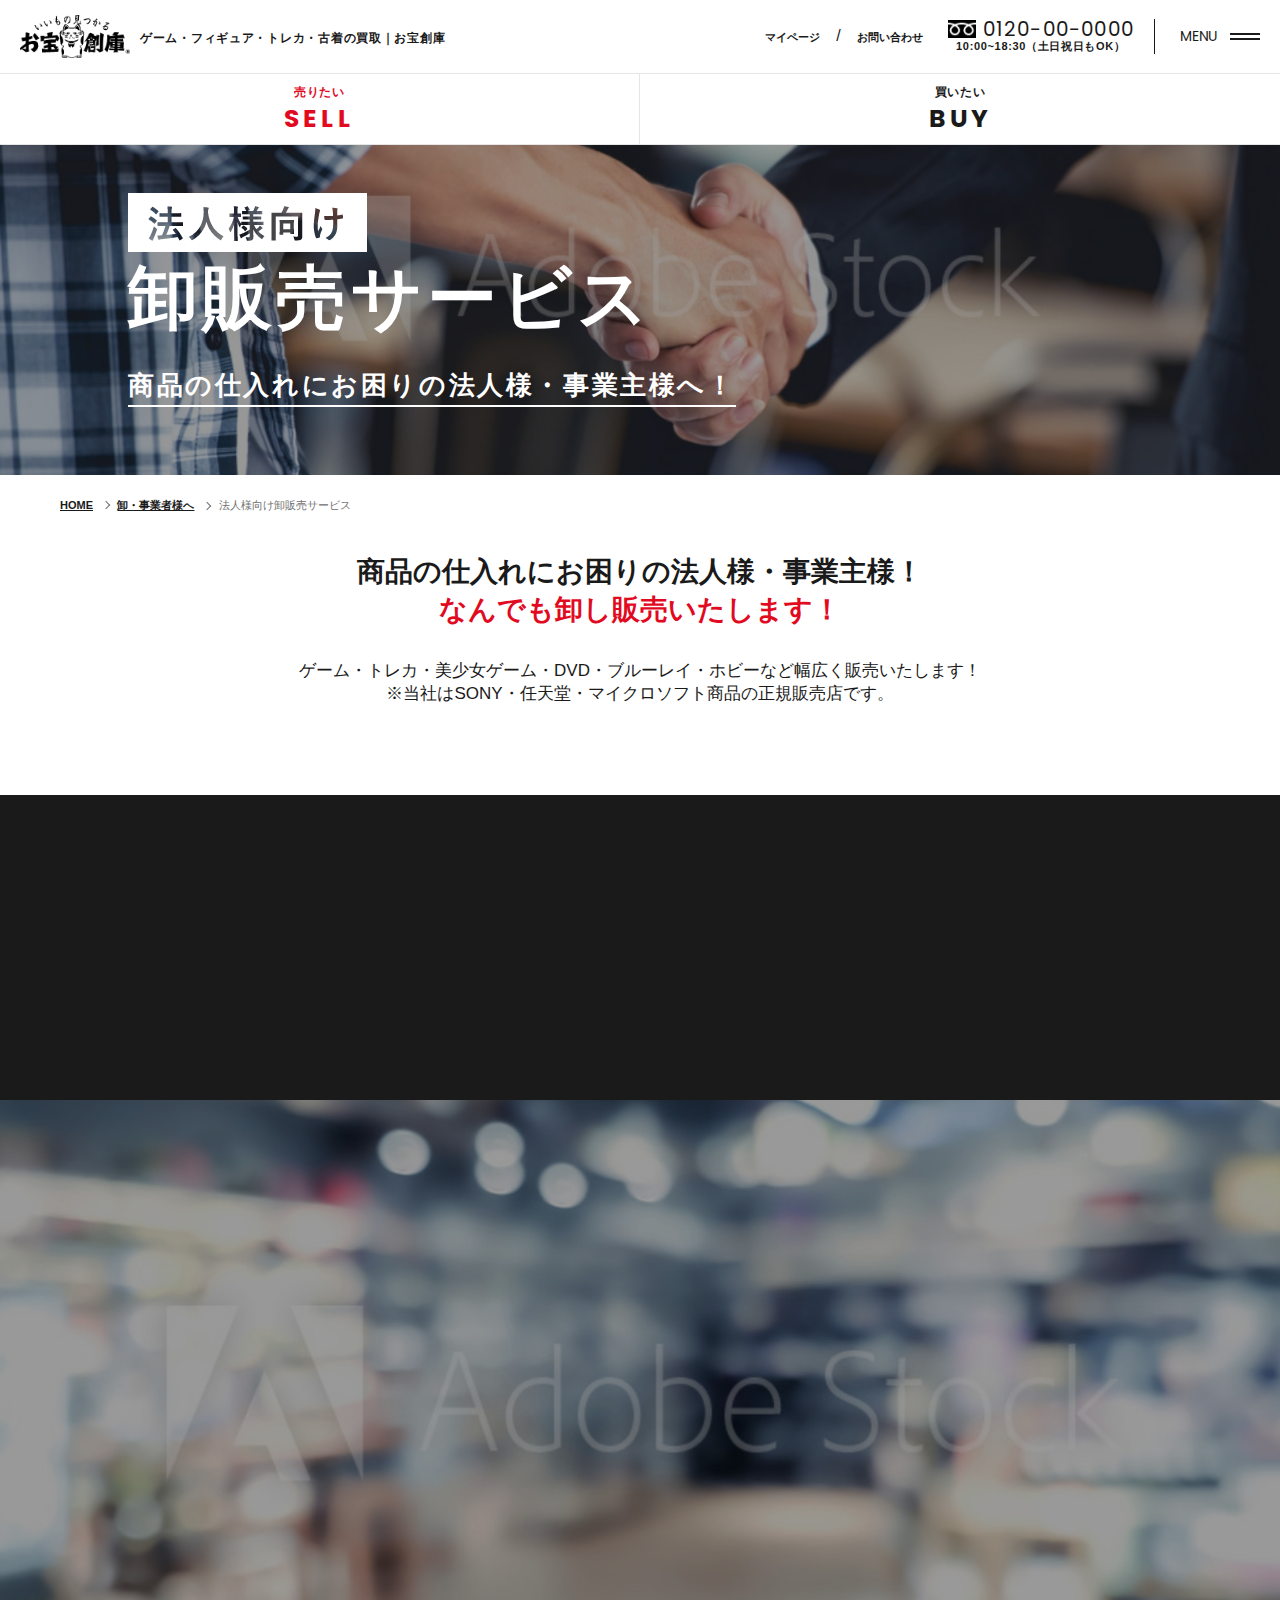
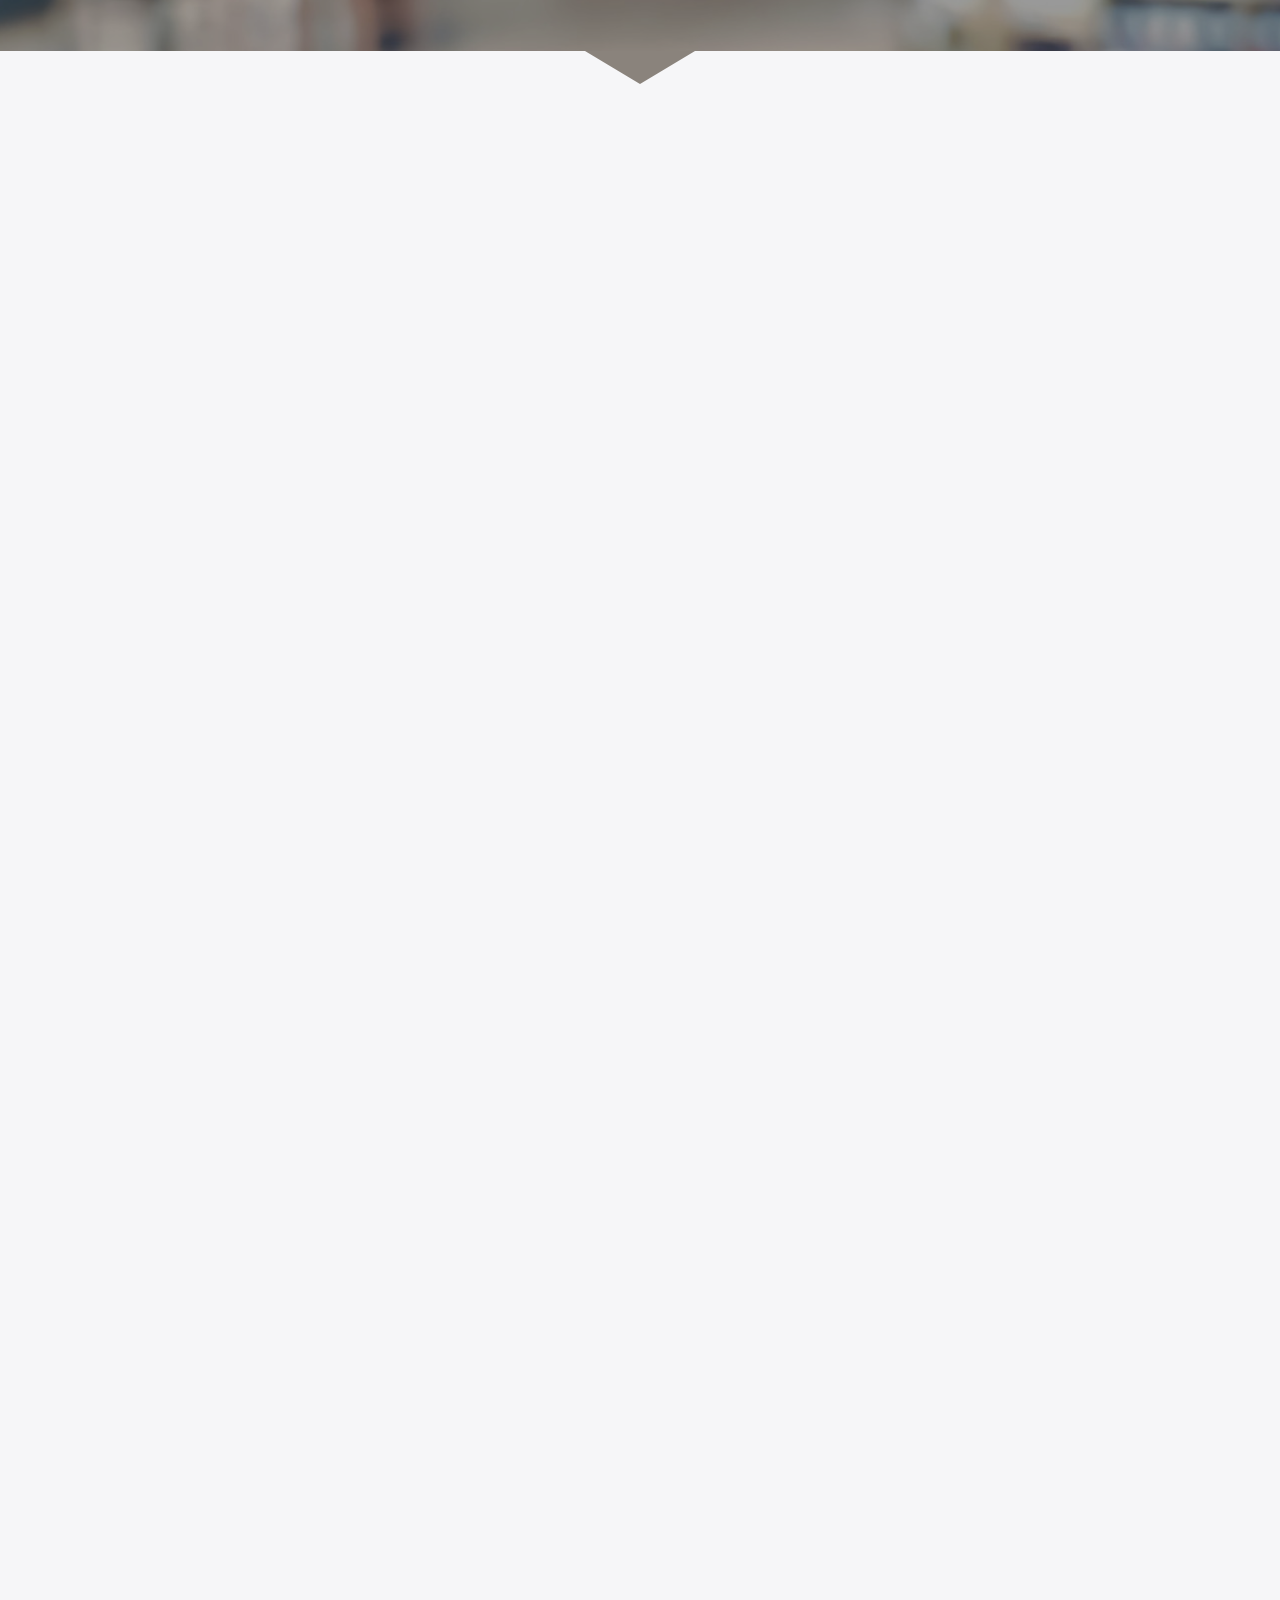
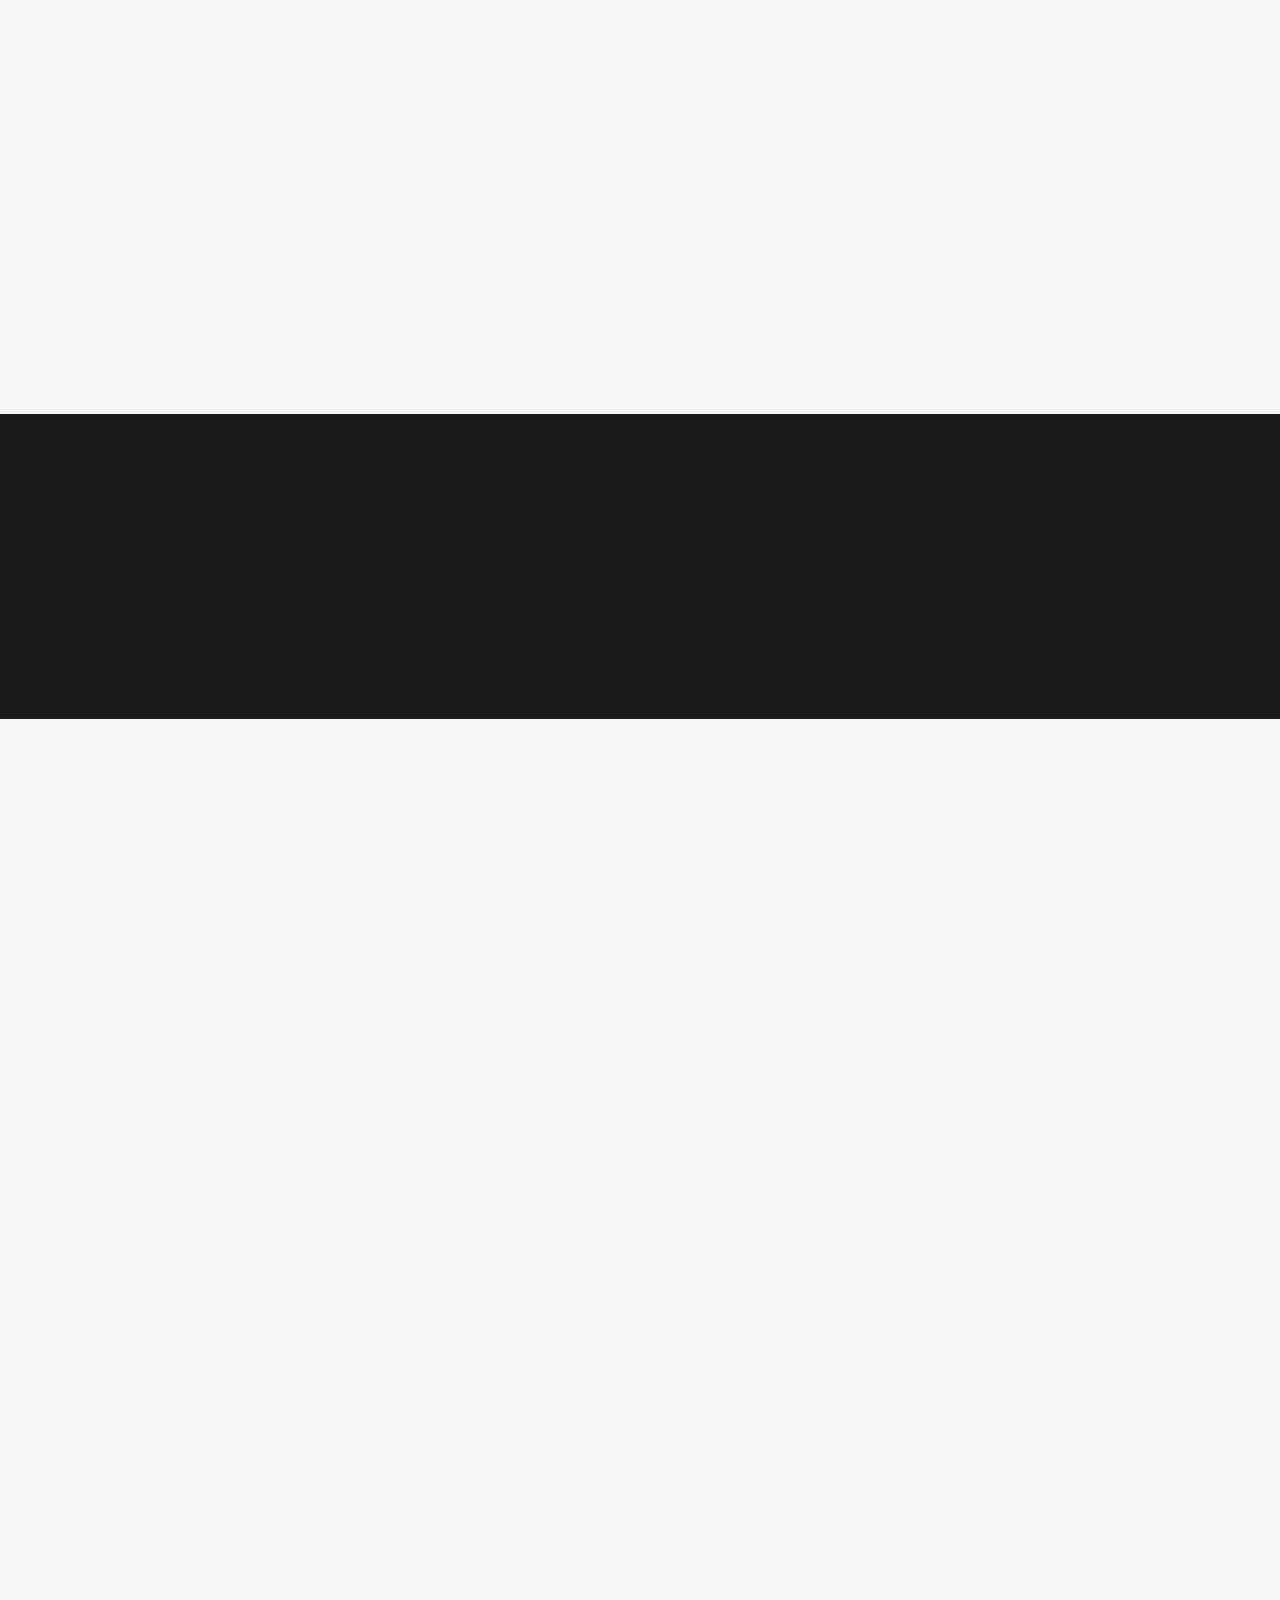
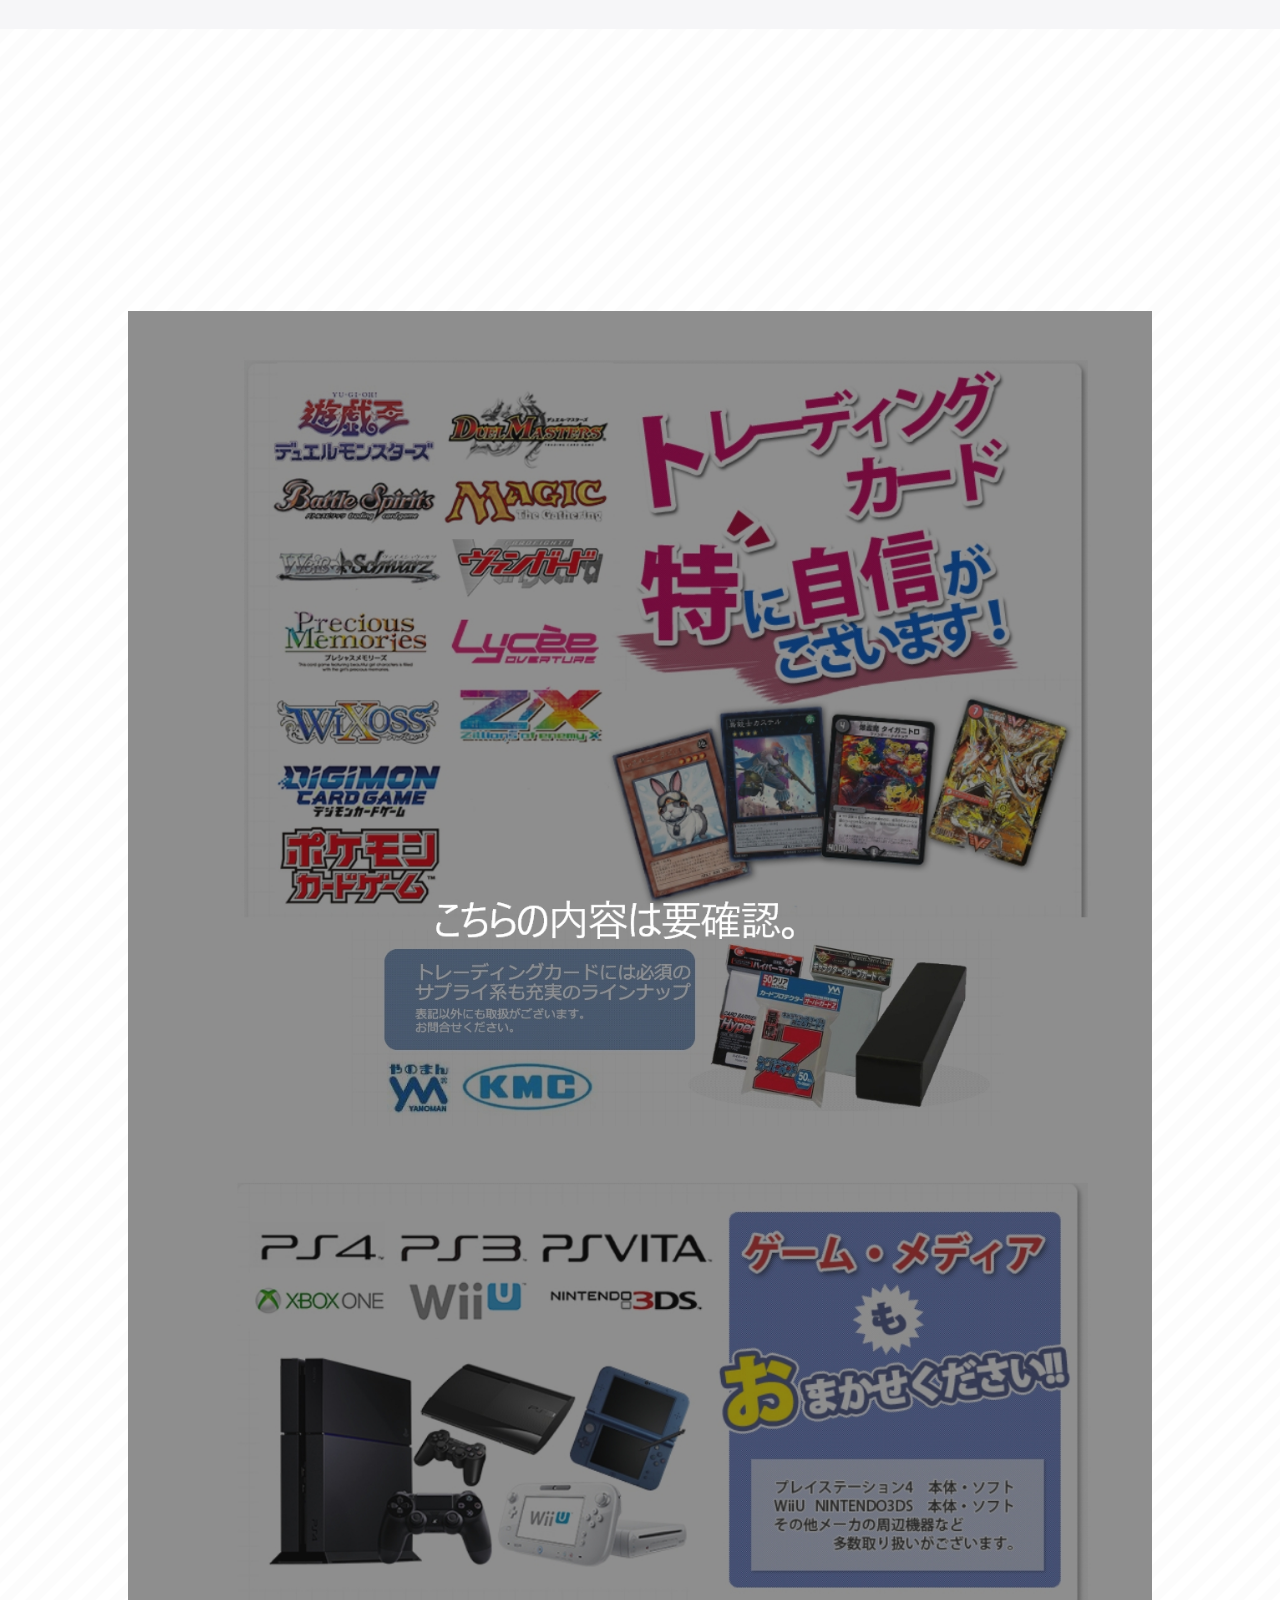
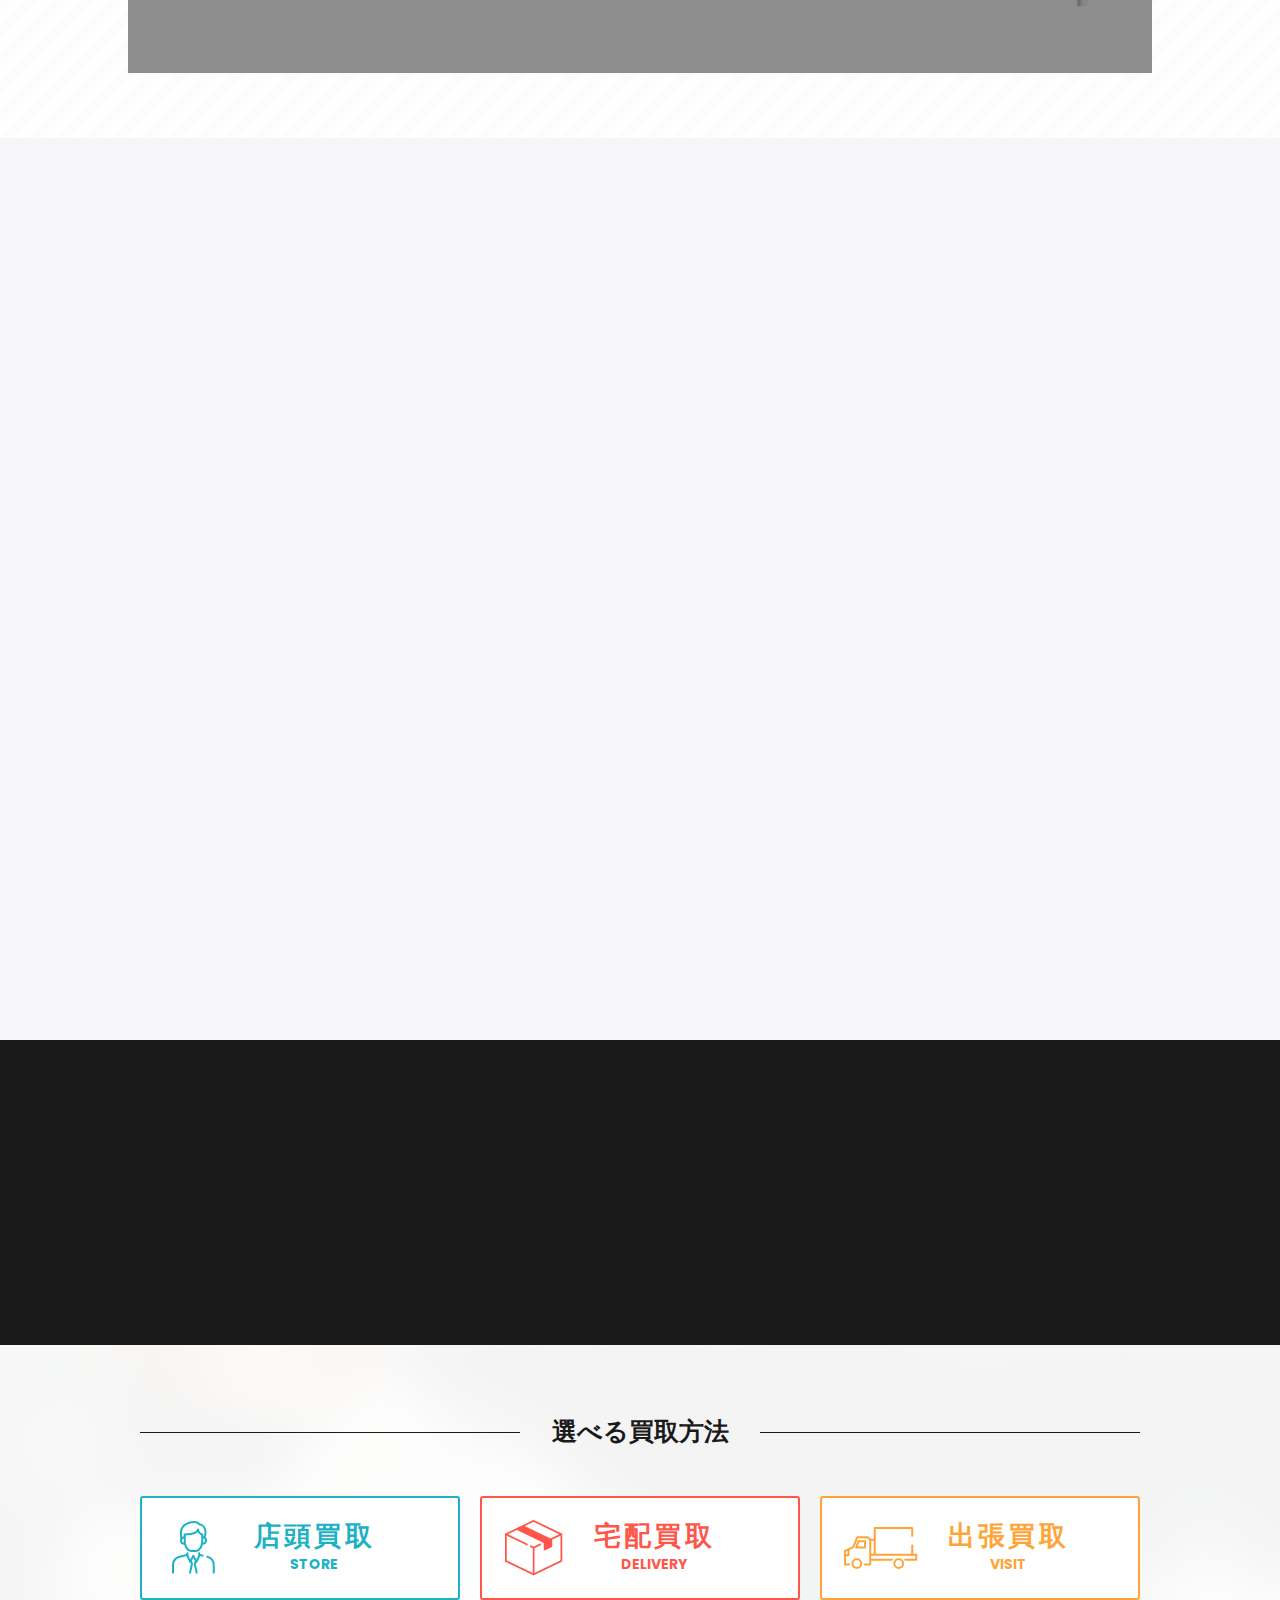
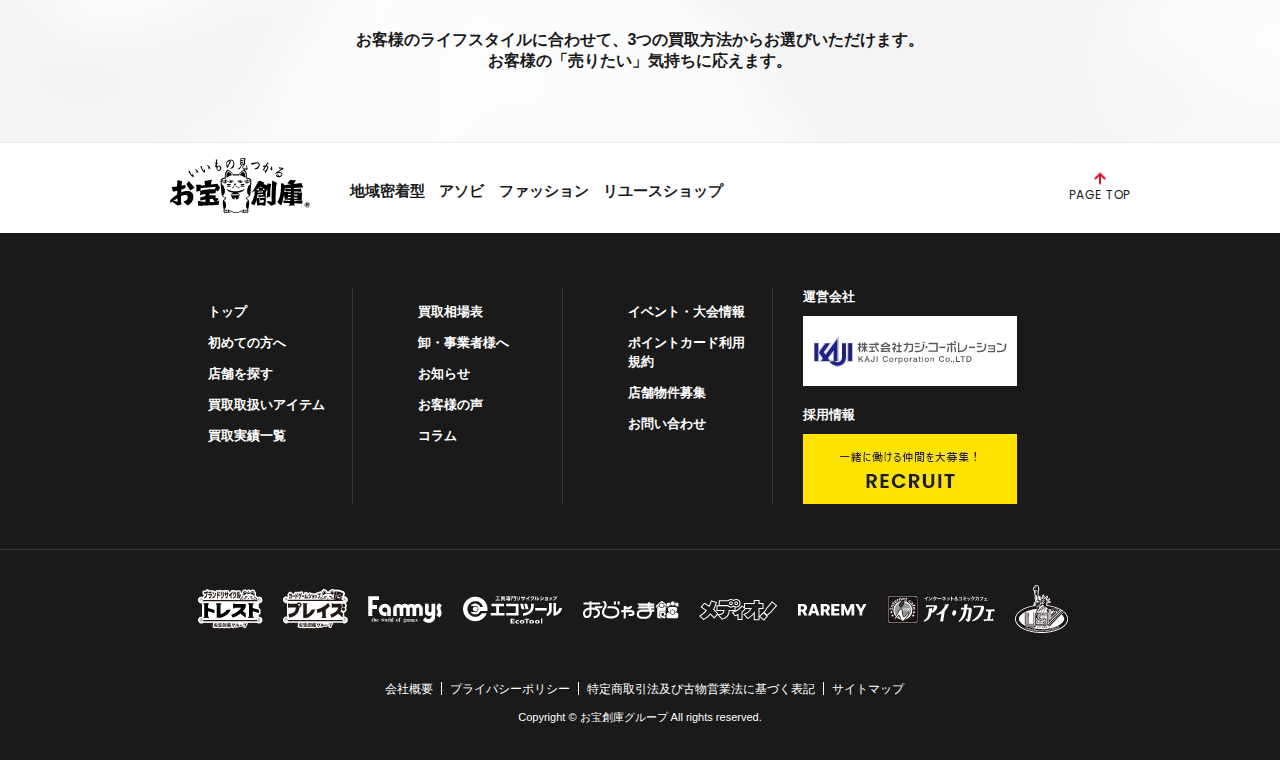
<file: service_sell.html>
<!DOCTYPE html>
<html lang="ja">
<head>
<meta charset="UTF-8">
<meta name="description" content="{[#SITE_DESCRIPTION#]}">
<meta name="keywords" content="{[#SITE_KEYWORDS#]}">
<meta name="format-detection" content="telephone=no">
<title>法人様向け販売サービス</title>
<script type="text/javascript">
	if ((navigator.userAgent.indexOf('iPhone') > 0) || navigator.userAgent.indexOf('iPod') > 0 || navigator.userAgent.indexOf('Android') > 0) {
		document.write('<meta name="viewport" content="width=device-width, initial-scale=1">');
	}else{
		document.write('<meta name="viewport" content="width=1200">');
	}
</script>
<link rel="stylesheet" href="assets/css/normalize.css" media="all">
<link rel="stylesheet" href="assets/css/slick.css" media="all">
<link rel="stylesheet" href="assets/css/style.css" media="all">
<link rel="stylesheet" href="assets/css/content.css" media="all">
<link rel="index contents" href="/" title="ホーム">
</head>

<body class="service_sell-page">

	<!-- Header -->
	<header id="header">
		<div class="hleft">
			<h1 id="logo"><a href="/"><img src="assets/img/common/logo.png" alt=""></a></h1>
			<p id="description" class="pc">ゲーム・フィギュア・トレカ・古着の買取｜お宝創庫</p>
		</div>
		<div class="hright">
			<ul class="btn-sellbuy-fixed pc">
				<li><a href="javascript:void(0);" rel="#nav-sell">売りたい <span class="en poppins">SELL</span></a></li>
				<li><a href="javascript:void(0);" rel="#nav-buy">買いたい <span class="en poppins">BUY</span></a></li>
			</ul>
			<div class="hnav pc"><a href="#">マイページ</a>　/　<a href="#">お問い合わせ</a></div>
			<div class="hcontact pc"><a href="tel:0120-00-0000" class="tel poppins">0120-00-0000</a><span class="time">10:00~18:30（土日祝日もOK）</span></div>
			<div class="hbtns sp">
				<ul>
					<li><a href="#"><img src="assets/img/common/icon_LINE_sp.png" alt=""><span>LINE査定</span></a></li>
					<li><a href="tel:0120-00-0000"><img src="assets/img/common/icon_tel_sp.png" alt=""><span>TEL</span></a></li>
					<li><a href="#"><img src="assets/img/common/icon_mypage_sp.png" alt=""><span>マイページ</span></a></li>
				</ul>
			</div>
			<div class="openmenu"><span class="poppins pc">MENU</span></div>
		</div>
	</header>
	<!-- End Header -->

	<!-- SELL & BUY -->
	<ul class="btn-sellbuy">
		<li class="btn-sell"><a href="javascript:voice(0);" rel="#nav-sell"><span class="jp">売りたい</span><span class="en poppins">SELL</span></a></li>
		<li class="btn-buy"><a href="javascript:voice(0);" rel="#nav-buy"><span class="jp">買いたい</span><span class="en poppins">BUY</span></a></li>
	</ul>
	<div class="nav-sellbuy-wrap">
		<div class="nav-sell nav-box" id="nav-sell">
			<div class="w1000">
				<ul class="nav-sell-primary">
					<li><a href="#" class="imgover"><span class="icon"><img src="assets/img/common/icon_guide.png" alt=""></span><span>初めての方へ</span></a></li>
					<li><a href="#" class="imgover"><span class="icon"><img src="assets/img/common/icon_find.png" alt=""></span><span>店舗を探す</span></a></li>
					<li><a href="#" class="imgover"><span class="icon"><img src="assets/img/common/icon_LINE.png" alt=""></span><span>LINE査定</span></a></li>
					<li><a href="#" class="imgover"><span class="icon"><img src="assets/img/common/icon_store.png" alt=""></span><span>店頭買取</span></a></li>
					<li><a href="#" class="imgover"><span class="icon"><img src="assets/img/common/icon_delivery.png" alt=""></span><span>宅配買取</span></a></li>
					<li><a href="#" class="imgover"><span class="icon"><img src="assets/img/common/icon_visit.png" alt=""></span><span>出張買取</span></a></li>
					<li class="sp"><a href="#"><span>買取取扱いアイテム</span></a></li>
				</ul>
				<ul class="nav-sell-secondary pc">
					<li><a href="#" class="imgover"><span class="icon"><img src="assets/img/common/icon_game.png" alt=""></span><span>ゲーム</span></a></li>
					<li><a href="#" class="imgover"><span class="icon"><img src="assets/img/common/icon_tradingcard.png" alt=""></span><span>トレーディング<br>カード</span></a></li>
					<li><a href="#" class="imgover"><span class="icon"><img src="assets/img/common/icon_figure.png" alt=""></span><span>フィギュア</span></a></li>
					<li><a href="#" class="imgover"><span class="icon"><img src="assets/img/common/icon_hobby.png" alt=""></span><span>ホビー</span></a></li>
					<li><a href="#" class="imgover"><span class="icon"><img src="assets/img/common/icon_plasticmodel.png" alt=""></span><span>プラモデル</span></a></li>
					<li><a href="#" class="imgover"><span class="icon"><img src="assets/img/common/icon_fashion.png" alt=""></span><span>古着</span></a></li>
					<li><a href="#" class="imgover"><span class="icon"><img src="assets/img/common/icon_brandwatch.png" alt=""></span><span>ブランド・<br>時計</span></a></li>
					<li><a href="#" class="imgover"><span class="icon"><img src="assets/img/common/icon_application.png" alt=""></span><span>家電</span></a></li>
					<li><a href="#" class="imgover"><span class="icon"><img src="assets/img/common/icon_outdoor.png" alt=""></span><span>アウトドア・<br>スポーツ</span></a></li>
					<li><a href="#" class="imgover"><span class="icon"><img src="assets/img/common/icon_liquor.png" alt=""></span><span>お酒</span></a></li>
				</ul>
			</div>
		</div>

		<div class="nav-buy nav-box" id="nav-buy">
			<div class="w1000">
				<ul class="nav-buy-primary">
					<li><a href="#" class="imgover"><span class="icon"><img src="assets/img/common/icon_find.png" alt=""></span><span>店舗を探す</span></a></li>
					<li><a href="#" class="imgover"><span class="icon"><img src="assets/img/common/icon_cart.png" alt=""></span><span>オンラインストア</span></a></li>
					<li><a href="#" class="imgover"><span class="icon"><img src="assets/img/common/icon_yahoo.png" alt=""></span><span>ヤフオク！</span></a></li>
					<li><a href="#" class="imgover"><span class="icon"><img src="assets/img/common/icon_rakuten.png" alt=""></span><span>楽天市場</span></a></li>
					<li><a href="#" class="imgover"><span class="icon"><img src="assets/img/common/icon_fammys.png" alt=""></span><span>ファミーズ</span></a></li>
				</ul>
			</div>
		</div>
	</div>
	<!-- End SELL & BUY -->

	<!-- Main Menu -->
	<div id="gnav">		
		<div class="w1000">
			<div class="gnav-content">
				<div class="gnav-sellbuy">
					<nav class="nav-links col">
						<p class="ttl sell openmenu-sup"><span class="jp">売りたい</span><span class="en sp poppins">SELL</span></p>
						<ul class="sub-list-sellbuy sub-list-01">
							<li><a href="#" class="over-line over-line-white">初めての方へ</a></li>
							<li><a href="#" class="over-line over-line-white">店頭買取</a></li>
							<li><a href="#" class="over-line over-line-white">出張買取</a></li>
							<li><a href="#" class="over-line over-line-white">宅配買取</a></li>
							<li><a href="#" class="over-line over-line-white">LINE査定</a></li>
						</ul>
					</nav>
					<nav class="nav-links col">
						<p class="ttl buy openmenu-sup"><span class="jp">買いたい</span><span class="en sp poppins">BUY</span></p>
						<ul class="sub-list-sellbuy sub-list-02">
							<li><a href="#" class="over-line over-line-white">オンラインストア</a></li>
							<li><a href="#" class="over-line over-line-white">ヤフオク</a></li>
							<li><a href="#" class="over-line over-line-white">楽天市場</a></li>
							<li><a href="#" class="over-line over-line-white">ファミーズ</a></li>
						</ul>
					</nav>
				</div>
				<div class="gnav-site">
					<nav class="nav-links col">
						<ul>
							<li><a href="#" class="over-line over-line-white">トップ</a></li>
							<li><a href="#" class="over-line over-line-white">店舗を探す</a></li>
							<li><a href="#" class="over-line over-line-white">買取取扱いアイテム</a></li>
							<li><a href="#" class="over-line over-line-white">買取実績一覧</a></li>
							<li><a href="#" class="over-line over-line-white">買取相場表</a></li>
							<li><a href="#" class="over-line over-line-white">卸・事業者様へ</a></li>
							<li><a href="#" class="over-line over-line-white">お知らせ</a></li>
						</ul>
					</nav>
					<nav class="nav-links col">
						<ul>
							<li><a href="#" class="over-line over-line-white">お客様の声</a></li>
							<li><a href="#" class="over-line over-line-white">買取コラム</a></li>
							<li><a href="#" class="over-line over-line-white">イベント・⼤会情報</a></li>
							<li><a href="#" class="over-line over-line-white">ポイントカード利⽤規約</a></li>
							<li><a href="#" class="over-line over-line-white">店舗物件募集</a></li>
							<li><a href="#" class="over-line over-line-white">お問い合わせ</a></li>
						</ul>
					</nav>
				</div>
			</div>
			<ul class="list-banners pc">
				<li>
					<span class="ttl">運営会社</span>
					<a href="#"><img src="assets/img/common/bnr_01.jpg" alt=""></a>
				</li>
				<li>
					<span class="ttl">採用情報</span>
					<a href="#"><img src="assets/img/common/bnr_02.jpg" alt=""></a>
				</li>
			</ul>
			<nav class="site-links pc">
				<ul>
					<li><a href="#" class="over-line over-line-white">会社概要</a></li>
					<li><a href="#" class="over-line over-line-white">プライバシーポリシー</a></li>
					<li><a href="#" class="over-line over-line-white">特定商取引法及び古物営業法に基づく表記</a></li>
					<li><a href="#" class="over-line over-line-white">サイトマップ</a></li>
				</ul>
			</nav>
		</div>
		<div class="closemenu"><span class="poppins">CLOSE</span></div>
	</div>
	<!-- End Main Menu -->

	<div id="keyv" class="keyv01">
		<div class="container">
			<div class="catch">
				<div class="in">
					<div class="container pos-rel">
						<h2 class="ttl fadeup"><span><img src="assets/img/service_keyv_txt.png" alt=""></span><br><span class="line02">卸販売サービス</span><br><span class="line01 solid poppins">商品の仕入れにお困りの法人様・事業主様へ！</span></h2>
					</div>
				</div>
				
			</div>
		</div>
	</div><!-- #keyv- -->

	<ul id="breadcrumb" class="fadeup">
		<li><a href="index.html">HOME</a></li>
		<li><a href="#">卸・事業者様へ</a></li>
		<li>法人様向け卸販売サービス</li>
	</ul><!-- #breadcrumb -->

	<main id="contents">

		<div class="cm-headline02 fadeup">
			<div class="container">
				<h3 class="ttl">商品の仕入れにお困りの<br class="sp">法人様・事業主様！<br><span class="cl-red">なんでも卸し販売いたします！</span></h3>
				<p class="txt">ゲーム・トレカ・美少女ゲーム・DVD・ブルーレイ・<br class="sp">ホビーなど幅広く販売いたします！<br>
				※当社はSONY・任天堂・マイクロソフト<br class="sp">商品の正規販売店です。</p>
			</div>
		</div>

		<div class="sec-contact-02 sec-contact-03 bg-black">
			<div class="container">
				<h3 class="ttl01 line-red fadeup ">商品の仕入れについては<br class="sp">お気軽にご相談ください</h3>
				<div class="list">
					<div class="item bd-right fadeup">
						<p class="panel"><span>法人様買取窓口 フリーダイヤル</span></p>
						<p><a href="tel:0569-25-0701" class="tel poppins">0569-25-0701</a><span class="time">受付時間 10:00~18:00（平日のみ）担当者：桂木</span></p>
					</div>
					<div class="item fadeup">
						<p><a href="#" class="btn bg-red">WEBで簡単お問い合わせ</a></p>
					</div>
				</div>
			</div>
		</div>

		<div class="sec-worries">
			<div class="container">
				<div class="w1000">
					<h3 class="ttl fadeup">このような事で<br class="sp">お悩みではありませんか？</h3>
					<ul class="list fadeup">
						<li>新規開店するが、<span class="cl-red">仕入れ先</span>が見つからない</li>
						<li>商品の幅を広げるのに<span class="cl-red">色々な商品</span>を仕入れたい</li>
						<li>お悩みが入ります。お悩みが入ります。お悩みが入ります。お悩みが入ります。</li>
						<li>お悩みが入ります。お悩みが入ります。お悩みが入ります。お悩みが入ります。</li>
					</ul>
				</div>
			</div>
		</div>

		<div class="sec-howtosell bg-gray">
			<div class="container">
				<div class="services-block">
					<h3 class="ttl fadeup">そんな<span class="cl-red">仕入れのお悩み</span>は<br>“お宝創庫”にお任せください！</h3>
					<div class="list-services col-4">
						<div class="item fadeup">
							<p class="ttl-item"><span>幅広いラインナップ！</span></p>
							<p class="txt-item"><strong class="bold cl-red">ゲーム・トレカ・ホビー・etc…<br>全て揃います!!</strong><br>
							専門店でもセレクトショップでも、仕入れが一箇所で済み、楽々♪</p>
						</div>
						<div class="item fadeup">
							<p class="ttl-item"><span>現品確認もOK!</span></p>
							<p class="txt-item"><strong class="bold cl-red">実際に見て納得!!</strong><br>
							遠方で現品確認が難しい場合は、資料の方もご用意がございます。</p>
						</div>
						<div class="item fadeup">
							<p class="ttl-item"><span>1点からでもOK!</span></p>
							<p class="txt-item"><strong class="bold cl-red">仕入れする量が少ない？</strong><br>
							気にする必要ありません!!<br>
							ホビーやトレカなどジャンルを問わず、一点からでもOKです！</p>
						</div>
						<div class="item fadeup">
							<p class="ttl-item"><span>安心の実績！</span></p>
							<p class="txt-item"><strong class="bold cl-red">会社・個人様御用達!!</strong><br>
							44店舗運営する商材を保有している当社は、<br>
							多くの会社・個人様にご利用いただいております。</p>
						</div>
					</div>
				</div>
				<div class="cm-headline01 fadeup">
					<p class="en cl-red poppins">- Sales flow -</p>
					<h3 class="ttl">卸販売の流れ</h3>
				</div>
				<div class="list-steps">
					<div class="item fadeup">
						<div class="img"><img src="assets/img/step_10.jpg" alt=""></div>
						<div class="info">
							<p class="ttl"><span class="cl-red poppins">STEP.1</span>お電話・WEBでご依頼</p>
							<p class="txt">お問い合わせフォームもしくはお電話からご依頼ください。<br>法人買取の担当者から折り返しご連絡いたします。</p>
							<p><a href="#" class="btn bg-red">お問い合わせフォーム</a></p>
						</div>
						<div class="icon-down red">▼</div>
					</div>
					<div class="item fadeup">
						<div class="img"><img src="assets/img/step_11.jpg" alt=""></div>
						<div class="info">
							<p class="ttl"><span class="cl-red poppins">STEP.2</span>お見積もり</p>
							<p class="txt">商品量や内容などをヒアリングさせていただき、テキストが入ります。テキストが入ります。テキストが入ります。テキストが入ります。テキストが入ります。テキストが入ります。</p>
						</div>
						<div class="icon-down red">▼</div>
					</div>
					<div class="item fadeup">
						<div class="img"><img src="assets/img/step_06.jpg" alt=""></div>
						<div class="info">
							<p class="ttl"><span class="cl-red poppins">STEP.2</span>ご商談成立、お支払い</p>
							<p class="txt">テキストが入ります。テキストが入ります。テキストが入ります。テキストが入ります。テキストが入ります。テキストが入ります。テキストが入ります。テキストが入ります。テキストが入ります。</p>
						</div>
					</div>
				</div>
			</div>
		</div>

		<div class="sec-contact-02 sec-contact-03 bg-black">
			<div class="container">
				<h3 class="ttl01 line-red fadeup ">商品の仕入れについては<br class="sp">お気軽にご相談ください</h3>
				<div class="list">
					<div class="item bd-right fadeup">
						<p class="panel"><span>法人様買取窓口 フリーダイヤル</span></p>
						<p><a href="tel:0569-25-0701" class="tel poppins">0569-25-0701</a><span class="time">受付時間 10:00~18:00（平日のみ）担当者：桂木</span></p>
					</div>
					<div class="item fadeup">
						<p><a href="#" class="btn bg-red">WEBで簡単お問い合わせ</a></p>
					</div>
				</div>
			</div>
		</div>

		<div class="sec-performance bg-gray">
			<div class="container">
				<div class="cm-headline01 fadeup">
					<p class="en cl-red poppins">- Performance -</p>
					<h3 class="ttl">卸販売の実績</h3>
				</div>
				<div class="list">
					<div class="item fadeup">
						<p class="ttl">●●●●●●実績</p>
						<div class="price">
							<img src="assets/img/icons/icon_performance_01.png" alt="">
							<span class="number roboto">0,000</span>
							<span class="unit">店舗</span>
						</div>
						<p class="txt">テキストが入ります。</p>
					</div>
					<div class="item fadeup">
						<p class="ttl">●●●●●●実績</p>
						<div class="price">
							<img src="assets/img/icons/icon_performance_02.png" alt="">
							<span class="number roboto">000</span>
							<span class="unit">万点</span>
						</div>
						<p class="txt">テキストが入ります。</p>
					</div>
					<div class="item fadeup">
						<p class="ttl">●●●●●●実績</p>
						<div class="price">
							<img src="assets/img/icons/icon_performance_03.png" alt="">
							<span class="number roboto">00</span>
							<span class="unit">.0%</span>
						</div>
						<p class="txt">テキストが入ります。</p>
					</div>
					<div class="item fadeup">
						<p class="ttl">●●●●●●実績</p>
						<div class="price">
							<img src="assets/img/icons/icon_performance_04.png" alt="">
							<span class="number roboto">00</span>
							<span class="unit">.0%</span>
						</div>
						<p class="txt">テキストが入ります。</p>
					</div>
					<div class="item fadeup">
						<p class="ttl">●●●●●●実績</p>
						<div class="price">
							<img src="assets/img/icons/icon_performance_05.png" alt="">
							<span class="number roboto">00</span>
							<span class="unit">店舗</span>
						</div>
						<p class="txt">テキストが入ります。</p>
					</div>
					<div class="item fadeup">
						<p class="ttl">●●●●●●実績</p>
						<div class="price">
							<img src="assets/img/icons/icon_performance_06.png" alt="">
							<span class="number roboto">3</span>
							<span class="unit">営業日可能！</span>
						</div>
						<p class="txt">テキストが入ります。</p>
					</div>
				</div>
			</div>
		</div>

		<div class="sec-recommended-item bg-stripe-02">
			<div class="container">
				<div class="cm-headline01 fadeup">
					<p class="en cl-red poppins">- Recommended ITEM  -</p>
					<h3 class="ttl">おすすめ商材</h3>
				</div>
				<p><img src="assets/img/recommended_01.jpg" alt=""></p>
			</div>
		</div>

		<div id="faq" class="sec-faq bg-gray">
			<div class="container">
				<div class="cm-headline01 fadeup">
					<p class="en cl-red poppins">- FAQ -</p>
					<h3 class="ttl">よくある質問</h3>
				</div>
				<div class="list-faq">
					<dl class="item fadeup">
						<dt class="cl-red">ホビーショップを運営しており、トレカは現状扱っていないのですが、<br class="pc">卸していただけるのでしょうか？</dt>
						<dd>ご心配いりません。まずは、ご相談下さい！<br>
						これまでの実績の中で、何も仕入れをしたことの無い新規開店のショップ様も多くあります。</dd>
					</dl>
					<dl class="item fadeup">
						<dt class="cl-red">法人ではなく個人事業主ですが、商材を仕入れることは可能ですか？</dt>
						<dd>弊社ではショップ（実店舗・ネットショップ）をお持ちの方で、販売を目的としていればどなた様でも、<br class="pc">
							商材を仕入れることは可能です。<br>
							ただし私的なご利用はいただけませんので予めご了承下さい。</dd>
					</dl>
					<dl class="item fadeup">
						<dt class="cl-red">仕入れをするにあたり、最低金額などの設定はありますか？</dt>
						<dd>最低ご利用金額の設定はございません。<br>
						ロットやミニマムの設定があるお店も多いようですが、当社は金額・数量はいくつからでもご利用いただけます！</dd>
					</dl>
				</div>
			</div>
		</div>

		<div class="sec-contact-02 sec-contact-03 bg-black">
			<div class="container">
				<h3 class="ttl01 line-red fadeup ">商品の仕入れについては<br class="sp">お気軽にご相談ください</h3>
				<div class="list">
					<div class="item bd-right fadeup">
						<p class="panel"><span>法人様買取窓口 フリーダイヤル</span></p>
						<p><a href="tel:0569-25-0701" class="tel poppins">0569-25-0701</a><span class="time">受付時間 10:00~18:00（平日のみ）担当者：桂木</span></p>
					</div>
					<div class="item fadeup">
						<p><a href="#" class="btn bg-red">WEBで簡単お問い合わせ</a></p>
					</div>
				</div>
			</div>
		</div>
		
		<div id="sec-contact">
			<div class="sec-contact-in bg-transparent">
				<div class="w1000">
					<div class="method">
						<h3 class="ttl"><span>選べる買取方法</span></h3>
						<ul class="list-buttons">
							<li><a href="#" class="store imgover">
								<div class="icon"><img src="assets/img/icons/icon_store_aqua.png" alt="" class=""></div>
								<div>
									<span class="jp">店頭買取</span>
									<span class="en poppins">STORE</span>
								</div>
							</a></li>
							<li><a href="#" class="delivery imgover">
								<div class="icon"><img src="assets/img/icons/icon_delivery_org.png" alt="" class=""></div>
								<div>
									<span class="jp">宅配買取</span>
									<span class="en poppins">DELIVERY</span>
								</div>
							</a></li>
							<li><a href="#" class="visit imgover">
								<div class="icon"><img src="assets/img/icons/icon_visit_yellow.png" alt="" class=""></div>
								<div>
									<span class="jp">出張買取</span>
									<span class="en poppins">VISIT</span>
								</div>
							</a></li>
						</ul>
						<p class="txt">お客様のライフスタイルに合わせて、3つの買取方<br class="sp">法からお選びいただけます。<br>お客様の「売りたい」気持ちに応えます。</p>
					</div>
				</div>
			</div>
		</div>

	</main>
	<!-- End Contents -->

	<!-- Footer -->
	<footer id="footer">
		<div class="front bg-white">
			<div class="container">
				<p class="flogo"><img src="assets/img/common/flogo.png" alt=""></p>
				<nav class="flinks">
					<ul>
						<li><a href="#" class="over-line">地域密着型</a></li>
						<li><a href="#" class="over-line">アソビ</a></li>
						<li><a href="#" class="over-line">ファッション</a></li>
						<li><a href="#" class="over-line">リユースショップ</a></li>
					</ul>
				</nav>
			</div>
			<div id="pagetop"><span class="poppins">PAGE TOP</span></div>
		</div>
		<div class="fsection bg-black">
			<div class="container">
				<nav class="fnav pc">
					<ul class="col">
						<li><a href="#" class="over-line over-line-white">トップ</a></li>
						<li><a href="#" class="over-line over-line-white">初めての方へ</a></li>
						<li><a href="#" class="over-line over-line-white">店舗を探す</a></li>
						<li><a href="#" class="over-line over-line-white">買取取扱いアイテム</a></li>
						<li><a href="#" class="over-line over-line-white">買取実績一覧</a></li>
					</ul>
					<ul class="col">
						<li><a href="#" class="over-line over-line-white">買取相場表</a></li>
						<li><a href="#" class="over-line over-line-white">卸・事業者様へ</a></li>
						<li><a href="#" class="over-line over-line-white">お知らせ</a></li>
						<li><a href="#" class="over-line over-line-white">お客様の声</a></li>
						<li><a href="#" class="over-line over-line-white">コラム</a></li>
					</ul>
					<ul class="col">
						<li><a href="#" class="over-line over-line-white">イベント・⼤会情報</a></li>
						<li><a href="#" class="over-line over-line-white">ポイントカード利⽤規約</a></li>
						<li><a href="#" class="over-line over-line-white">店舗物件募集</a></li>
						<li><a href="#" class="over-line over-line-white">お問い合わせ</a></li>
					</ul>
				</nav>
				<nav class="fnav sp">
					<ul class="col">
						<li><a href="#" class="over-line over-line-white">トップ</a></li>
						<li><a href="#" class="over-line over-line-white">初めての方へ</a></li>
						<li><a href="#" class="over-line over-line-white">店舗を探す</a></li>
						<li><a href="#" class="over-line over-line-white">買取取扱いアイテム</a></li>
						<li><a href="#" class="over-line over-line-white">買取実績一覧</a></li>
						<li><a href="#" class="over-line over-line-white">買取相場表</a></li>
						<li><a href="#" class="over-line over-line-white">卸・事業者様へ</a></li>
						<li><a href="#" class="over-line over-line-white">お知らせ</a></li>
					</ul>
					<ul class="col">
						<li><a href="#" class="over-line over-line-white">お客様の声</a></li>
						<li><a href="#" class="over-line over-line-white">コラム</a></li>
						<li><a href="#" class="over-line over-line-white">iPhone修理料⾦表</a></li>
						<li><a href="#" class="over-line over-line-white">イベント・⼤会情報</a></li>
						<li><a href="#" class="over-line over-line-white">ポイントカード利⽤規約</a></li>
						<li><a href="#" class="over-line over-line-white">店舗物件募集</a></li>
						<li><a href="#" class="over-line over-line-white">お問い合わせ</a></li>
					</ul>
				</nav>

				<div class="fbanners">
					<ul>
						<li>
							<p class="ttl">運営会社</p>
							<p class="img"><a href="#" target="_blank"><img src="assets/img/common/fbnr_01.jpg" alt=""></a></p>
						</li>
						<li>
							<p class="ttl">採用情報</p>
							<p class="img"><a href="#" target="_blank"><img src="assets/img/common/fbnr_02.jpg" alt=""></a></p>
						</li>
					</ul>
				</div>
			</div>
		</div>
		<div class="end bg-black">
			<div class="container">
				<p class="ttl sp">グループサイト</p>
				<ul class="list-logos">
					<li><a href="#" target="_blank"><img src="assets/img/common/flogo_01.png" alt=""></a></li>
					<li><a href="#" target="_blank"><img src="assets/img/common/flogo_02.png" alt=""></a></li>
					<li><a href="#" target="_blank"><img src="assets/img/common/flogo_03.png" alt=""></a></li>
					<li><a href="#" target="_blank"><img src="assets/img/common/flogo_04.png" alt=""></a></li>
					<li><a href="#" target="_blank"><img src="assets/img/common/flogo_05.png" alt=""></a></li>
					<li><a href="#" target="_blank"><img src="assets/img/common/flogo_06.png" alt=""></a></li>
					<li><a href="#" target="_blank"><img src="assets/img/common/flogo_07.png" alt=""></a></li>
					<li><a href="#" target="_blank"><img src="assets/img/common/flogo_08.png" alt=""></a></li>
					<li><a href="#" target="_blank"><img src="assets/img/common/flogo_09.png" alt=""></a></li>
				</ul>
				<ul class="list-links">
					<li><a href="#" class="over-line over-line-white">会社概要</a></li>
					<li><a href="#" class="over-line over-line-white">プライバシーポリシー</a></li>
					<li><a href="#" class="over-line over-line-white">特定商取引法及び古物営業法に基づく表記</a></li>
					<li><a href="#" class="over-line over-line-white">サイトマップ</a></li>
				</ul>
				<p id="copyright">Copyright &copy; お宝創庫グループ All rights reserved.</p>
			</div>
		</div>
	</footer>
	<!-- End Footer -->

	<script src="assets/js/jquery-3.5.1.min.js"></script>
	<script src="assets/js/jquery.matchHeight-min.js"></script>
	<script src="assets/js/slick.min.js"></script>
	<script src="assets/js/script.js"></script>
</body>
</html>
</file>
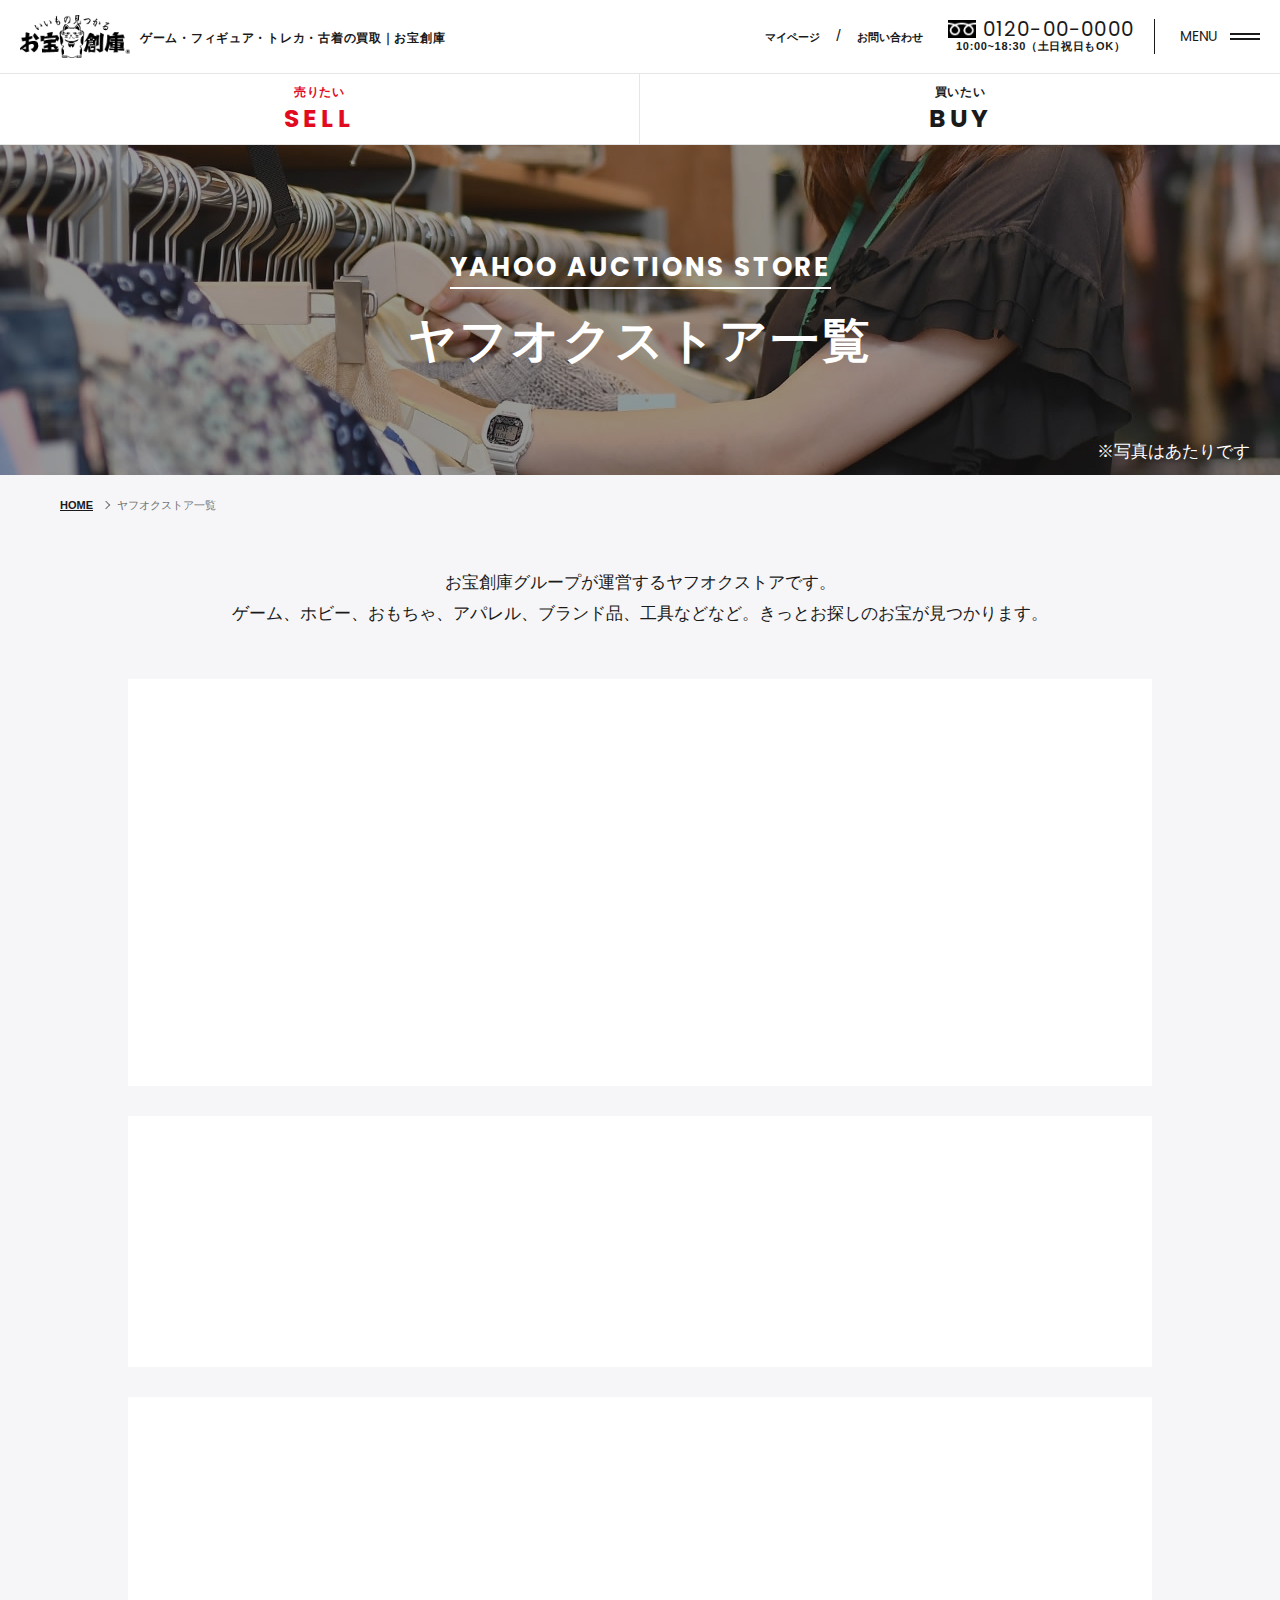
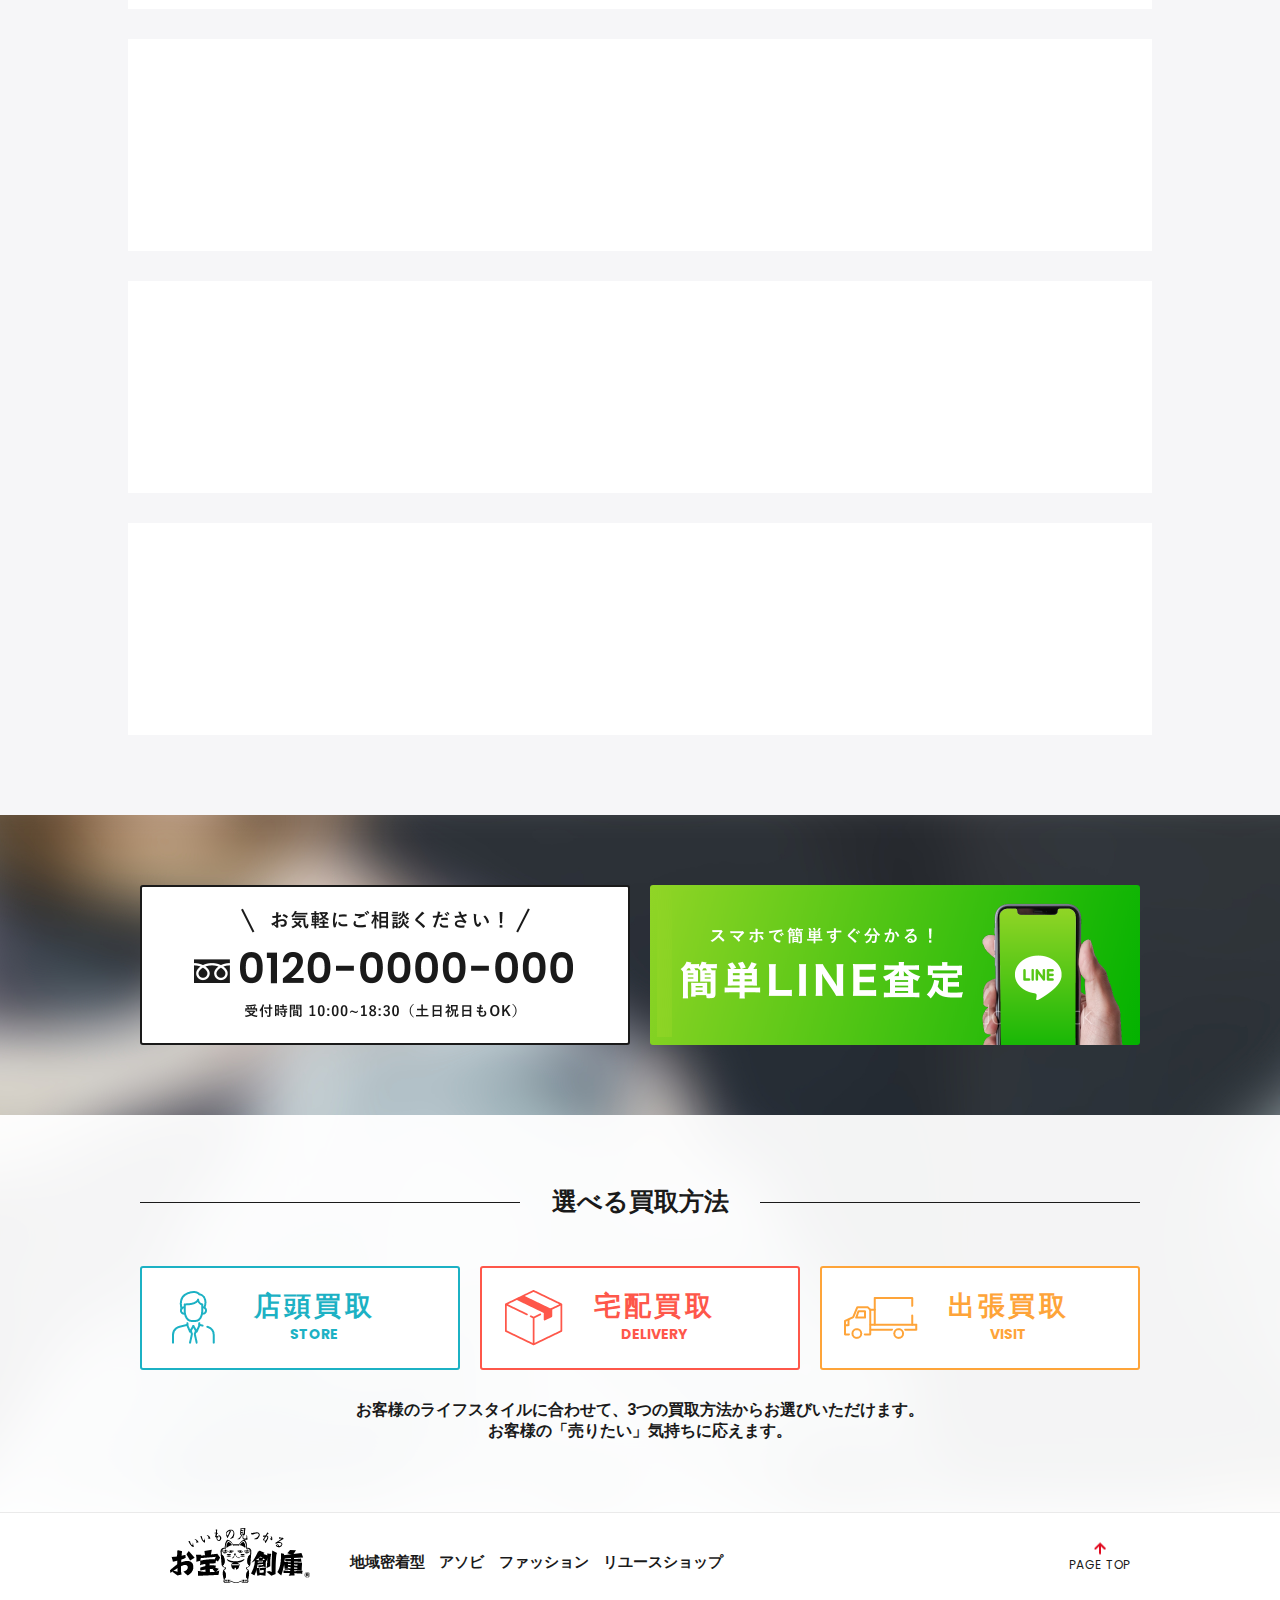
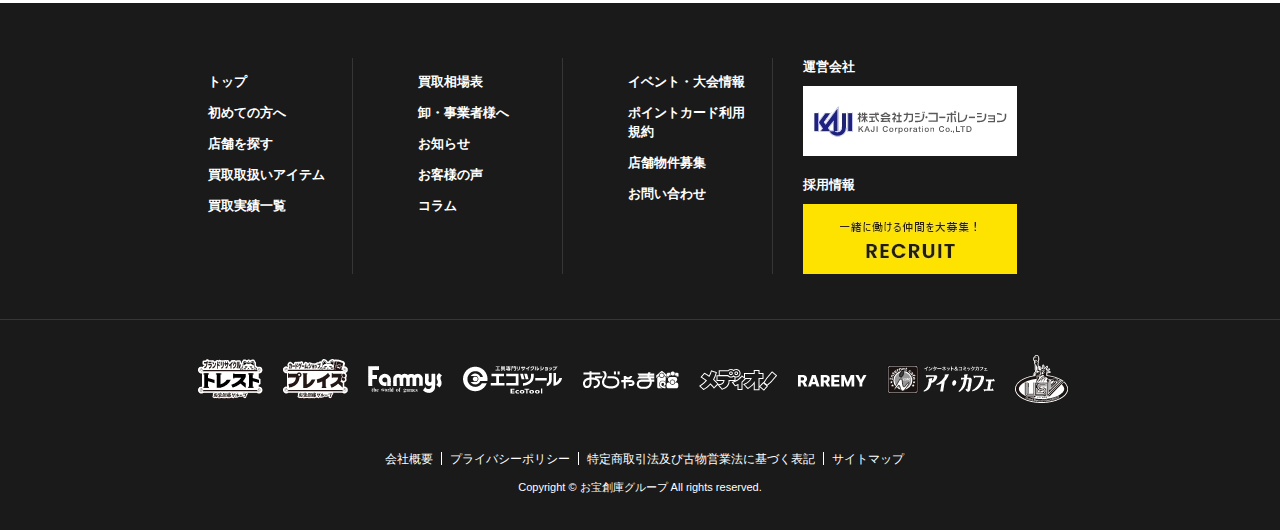
<file: store_list.html>
<!DOCTYPE html>
<html lang="ja">
<head>
<meta charset="UTF-8">
<meta name="description" content="{[#SITE_DESCRIPTION#]}">
<meta name="keywords" content="{[#SITE_KEYWORDS#]}">
<meta name="format-detection" content="telephone=no">
<title>ヤフオク ストア一覧</title>
<script type="text/javascript">
	if ((navigator.userAgent.indexOf('iPhone') > 0) || navigator.userAgent.indexOf('iPod') > 0 || navigator.userAgent.indexOf('Android') > 0) {
		document.write('<meta name="viewport" content="width=device-width, initial-scale=1">');
	}else{
		document.write('<meta name="viewport" content="width=1200">');
	}
</script>
<link rel="stylesheet" href="assets/css/normalize.css" media="all">
<link rel="stylesheet" href="assets/css/slick.css" media="all">
<link rel="stylesheet" href="assets/css/style.css" media="all">
<link rel="stylesheet" href="assets/css/content.css" media="all">
<link rel="index contents" href="/" title="ホーム">
</head>

<body class="store_list-page bg-gray">

	<!-- Header -->
	<header id="header">
		<div class="hleft">
			<h1 id="logo"><a href="/"><img src="assets/img/common/logo.png" alt=""></a></h1>
			<p id="description" class="pc">ゲーム・フィギュア・トレカ・古着の買取｜お宝創庫</p>
		</div>
		<div class="hright">
			<ul class="btn-sellbuy-fixed pc">
				<li><a href="javascript:void(0);" rel="#nav-sell">売りたい <span class="en poppins">SELL</span></a></li>
				<li><a href="javascript:void(0);" rel="#nav-buy">買いたい <span class="en poppins">BUY</span></a></li>
			</ul>
			<div class="hnav pc"><a href="#">マイページ</a>　/　<a href="#">お問い合わせ</a></div>
			<div class="hcontact pc"><a href="tel:0120-00-0000" class="tel poppins">0120-00-0000</a><span class="time">10:00~18:30（土日祝日もOK）</span></div>
			<div class="hbtns sp">
				<ul>
					<li><a href="#"><img src="assets/img/common/icon_LINE_sp.png" alt=""><span>LINE査定</span></a></li>
					<li><a href="tel:0120-00-0000"><img src="assets/img/common/icon_tel_sp.png" alt=""><span>TEL</span></a></li>
					<li><a href="#"><img src="assets/img/common/icon_mypage_sp.png" alt=""><span>マイページ</span></a></li>
				</ul>
			</div>
			<div class="openmenu"><span class="poppins pc">MENU</span></div>
		</div>
	</header>
	<!-- End Header -->

	<!-- SELL & BUY -->
	<ul class="btn-sellbuy">
		<li class="btn-sell"><a href="javascript:voice(0);" rel="#nav-sell"><span class="jp">売りたい</span><span class="en poppins">SELL</span></a></li>
		<li class="btn-buy"><a href="javascript:voice(0);" rel="#nav-buy"><span class="jp">買いたい</span><span class="en poppins">BUY</span></a></li>
	</ul>
	<div class="nav-sellbuy-wrap">
		<div class="nav-sell nav-box" id="nav-sell">
			<div class="w1000">
				<ul class="nav-sell-primary">
					<li><a href="#" class="imgover"><span class="icon"><img src="assets/img/common/icon_guide.png" alt=""></span><span>初めての方へ</span></a></li>
					<li><a href="#" class="imgover"><span class="icon"><img src="assets/img/common/icon_find.png" alt=""></span><span>店舗を探す</span></a></li>
					<li><a href="#" class="imgover"><span class="icon"><img src="assets/img/common/icon_LINE.png" alt=""></span><span>LINE査定</span></a></li>
					<li><a href="#" class="imgover"><span class="icon"><img src="assets/img/common/icon_store.png" alt=""></span><span>店頭買取</span></a></li>
					<li><a href="#" class="imgover"><span class="icon"><img src="assets/img/common/icon_delivery.png" alt=""></span><span>宅配買取</span></a></li>
					<li><a href="#" class="imgover"><span class="icon"><img src="assets/img/common/icon_visit.png" alt=""></span><span>出張買取</span></a></li>
					<li class="sp"><a href="#"><span>買取取扱いアイテム</span></a></li>
				</ul>
				<ul class="nav-sell-secondary pc">
					<li><a href="#" class="imgover"><span class="icon"><img src="assets/img/common/icon_game.png" alt=""></span><span>ゲーム</span></a></li>
					<li><a href="#" class="imgover"><span class="icon"><img src="assets/img/common/icon_tradingcard.png" alt=""></span><span>トレーディング<br>カード</span></a></li>
					<li><a href="#" class="imgover"><span class="icon"><img src="assets/img/common/icon_figure.png" alt=""></span><span>フィギュア</span></a></li>
					<li><a href="#" class="imgover"><span class="icon"><img src="assets/img/common/icon_hobby.png" alt=""></span><span>ホビー</span></a></li>
					<li><a href="#" class="imgover"><span class="icon"><img src="assets/img/common/icon_plasticmodel.png" alt=""></span><span>プラモデル</span></a></li>
					<li><a href="#" class="imgover"><span class="icon"><img src="assets/img/common/icon_fashion.png" alt=""></span><span>古着</span></a></li>
					<li><a href="#" class="imgover"><span class="icon"><img src="assets/img/common/icon_brandwatch.png" alt=""></span><span>ブランド・<br>時計</span></a></li>
					<li><a href="#" class="imgover"><span class="icon"><img src="assets/img/common/icon_application.png" alt=""></span><span>家電</span></a></li>
					<li><a href="#" class="imgover"><span class="icon"><img src="assets/img/common/icon_outdoor.png" alt=""></span><span>アウトドア・<br>スポーツ</span></a></li>
					<li><a href="#" class="imgover"><span class="icon"><img src="assets/img/common/icon_liquor.png" alt=""></span><span>お酒</span></a></li>
				</ul>
			</div>
		</div>

		<div class="nav-buy nav-box" id="nav-buy">
			<div class="w1000">
				<ul class="nav-buy-primary">
					<li><a href="#" class="imgover"><span class="icon"><img src="assets/img/common/icon_find.png" alt=""></span><span>店舗を探す</span></a></li>
					<li><a href="#" class="imgover"><span class="icon"><img src="assets/img/common/icon_cart.png" alt=""></span><span>オンラインストア</span></a></li>
					<li><a href="#" class="imgover"><span class="icon"><img src="assets/img/common/icon_yahoo.png" alt=""></span><span>ヤフオク！</span></a></li>
					<li><a href="#" class="imgover"><span class="icon"><img src="assets/img/common/icon_rakuten.png" alt=""></span><span>楽天市場</span></a></li>
					<li><a href="#" class="imgover"><span class="icon"><img src="assets/img/common/icon_fammys.png" alt=""></span><span>ファミーズ</span></a></li>
				</ul>
			</div>
		</div>
	</div>
	<!-- End SELL & BUY -->

	<!-- Main Menu -->
	<div id="gnav">		
		<div class="w1000">
			<div class="gnav-content">
				<div class="gnav-sellbuy">
					<nav class="nav-links col">
						<p class="ttl sell openmenu-sup"><span class="jp">売りたい</span><span class="en sp poppins">SELL</span></p>
						<ul class="sub-list-sellbuy sub-list-01">
							<li><a href="#" class="over-line over-line-white">初めての方へ</a></li>
							<li><a href="#" class="over-line over-line-white">店頭買取</a></li>
							<li><a href="#" class="over-line over-line-white">出張買取</a></li>
							<li><a href="#" class="over-line over-line-white">宅配買取</a></li>
							<li><a href="#" class="over-line over-line-white">LINE査定</a></li>
						</ul>
					</nav>
					<nav class="nav-links col">
						<p class="ttl buy openmenu-sup"><span class="jp">買いたい</span><span class="en sp poppins">BUY</span></p>
						<ul class="sub-list-sellbuy sub-list-02">
							<li><a href="#" class="over-line over-line-white">オンラインストア</a></li>
							<li><a href="#" class="over-line over-line-white">ヤフオク</a></li>
							<li><a href="#" class="over-line over-line-white">楽天市場</a></li>
							<li><a href="#" class="over-line over-line-white">ファミーズ</a></li>
						</ul>
					</nav>
				</div>
				<div class="gnav-site">
					<nav class="nav-links col">
						<ul>
							<li><a href="#" class="over-line over-line-white">トップ</a></li>
							<li><a href="#" class="over-line over-line-white">店舗を探す</a></li>
							<li><a href="#" class="over-line over-line-white">買取取扱いアイテム</a></li>
							<li><a href="#" class="over-line over-line-white">買取実績一覧</a></li>
							<li><a href="#" class="over-line over-line-white">買取相場表</a></li>
							<li><a href="#" class="over-line over-line-white">卸・事業者様へ</a></li>
							<li><a href="#" class="over-line over-line-white">お知らせ</a></li>
						</ul>
					</nav>
					<nav class="nav-links col">
						<ul>
							<li><a href="#" class="over-line over-line-white">お客様の声</a></li>
							<li><a href="#" class="over-line over-line-white">買取コラム</a></li>
							<li><a href="#" class="over-line over-line-white">イベント・⼤会情報</a></li>
							<li><a href="#" class="over-line over-line-white">ポイントカード利⽤規約</a></li>
							<li><a href="#" class="over-line over-line-white">店舗物件募集</a></li>
							<li><a href="#" class="over-line over-line-white">お問い合わせ</a></li>
						</ul>
					</nav>
				</div>
			</div>
			<ul class="list-banners pc">
				<li>
					<span class="ttl">運営会社</span>
					<a href="#"><img src="assets/img/common/bnr_01.jpg" alt=""></a>
				</li>
				<li>
					<span class="ttl">採用情報</span>
					<a href="#"><img src="assets/img/common/bnr_02.jpg" alt=""></a>
				</li>
			</ul>
			<nav class="site-links pc">
				<ul>
					<li><a href="#" class="over-line over-line-white">会社概要</a></li>
					<li><a href="#" class="over-line over-line-white">プライバシーポリシー</a></li>
					<li><a href="#" class="over-line over-line-white">特定商取引法及び古物営業法に基づく表記</a></li>
					<li><a href="#" class="over-line over-line-white">サイトマップ</a></li>
				</ul>
			</nav>
		</div>
		<div class="closemenu"><span class="poppins">CLOSE</span></div>
	</div>
	<!-- End Main Menu -->

	<div id="keyv" class="keyv01">
		<div class="container">
			<div class="catch">
				<div class="in">
					<h2 class="ttl fadeup"><span class="line01 solid poppins">yahoo auctions store</span><br><span class="line02">ヤフオクストア一覧</span></h2>
					<p class="caption">※写真はあたりです</p>
				</div>
				
			</div>
		</div>
	</div><!-- #keyv- -->

	<ul id="breadcrumb" class="fadeup">
		<li><a href="index.html">HOME</a></li>
		<li>ヤフオクストア一覧</li>
	</ul><!-- #breadcrumb -->

	<main id="contents">

		<div class="sec-storelist bg-gray">
			<div class="container">
				<p class="txt-lead fadeup">お宝創庫グループが運営するヤフオクストアです。<br>
				ゲーム、ホビー、おもちゃ、アパレル、ブランド品、工具などなど。きっとお探しのお宝が見つかります。</p>
				<div class="list-store-yahoo">
					<div class="item">
						<h3 class="store-name fadeup"><img src="assets/img/ttl_store_07.png" alt=""><span>お宝創庫 ヤフオク!店</span></h3>
						<div class="in">
							<ul class="list fadeup">
								<li><a href="#">お宝創庫 安城ヤフオク!店</a></li>
								<li><a href="#">お宝創庫 イオン刈谷ヤフオク!店</a></li>
								<li><a href="#">お宝創庫 大府ヤフオク!店</a></li>
								<li><a href="#">お宝創庫 刈谷ヤフオク!店</a></li>
								<li><a href="#">お宝創庫.com</a></li>
								<li><a href="#">お宝創庫 豊田ヤフオク!店</a></li>
							</ul>
							<ul class="list fadeup">
								<li><a href="#">お宝創庫 リユース館中村店</a></li>
								<li><a href="#">お宝創庫 鳴海ヤフオク!店</a></li>
								<li><a href="#">お宝創庫 西尾ヤフオク!店</a></li>
								<li><a href="#">お宝創庫半田店</a></li>
								<li><a href="#">お宝創庫 堀田ヤフオク!店</a></li>
							</ul>
						</div>
					</div>
					<div class="item">
						<h3 class="store-name fadeup"><img src="assets/img/ttl_store_01.png" alt=""><span>ファミーズ ヤフオク!店</span></h3>
						<div class="in">
							<ul class="list fadeup">
								<li><a href="#">ファミーズ 共和ヤフオク!店</a></li>
								<li><a href="#">ファミーズ 中川ヤフオク!店</a></li>
							</ul>
							<ul class="list fadeup">
								<li><a href="#">ファミーズ 西尾シャオヤフオク!店</a></li>
								<li><a href="#">ファミーズ 富木島ヤフオク!店</a></li>
							</ul>
						</div>
					</div>
					<div class="item">
						<h3 class="store-name fadeup"><img src="assets/img/ttl_store_02.png" alt=""><span>トレスト ヤフオク!店</span></h3>
						<div class="in">
							<ul class="list fadeup">
								<li><a href="#">トレスト 知立店</a></li>
							</ul>
						</div>
					</div>
					<div class="item">
						<h3 class="store-name fadeup"><img src="assets/img/ttl_store_08.png" alt=""><span>古本創庫 ヤフオク!店</span></h3>
						<div class="in">
							<ul class="list fadeup">
								<li><a href="#">古本創庫 半田ヤフオク!店</a></li>
							</ul>
						</div>
					</div>
					<div class="item">
						<h3 class="store-name fadeup"><img src="assets/img/ttl_store_06.png" alt=""><span>おじゃま館 ヤフオク!店</span></h3>
						<div class="in">
							<ul class="list fadeup">
								<li><a href="#">エコツール 岡崎ヤフオク!店</a></li>
							</ul>
							<ul class="list fadeup">
								<li><a href="#">エコツール 知立ヤフオク!店</a></li>
							</ul>
						</div>
					</div>
					<div class="item">
						<h3 class="store-name fadeup"><img src="assets/img/ttl_store_04.png" alt=""><span>おじゃま館 ヤフオク!店</span></h3>
						<div class="in">
							<ul class="list fadeup">
								<li><a href="#">おじゃま館ヤフオク!店</a></li>
							</ul>
						</div>
					</div>
				</div>
			</div>
		</div>

		<div id="sec-contact">
			<div class="sec-contact-in">
				<div class="w1000">
					<ul class="list-banners">
						<li><a href="tel:0120-0000-000"><img src="assets/img/bnr_contact_01.png" alt="" class="pc"><img src="assets/img/bnr_contact_01_sp.png" alt="" class="sp"></a></li>
						<li><a href="#" target="_blank"><img src="assets/img/bnr_contact_02.png" alt="" class="pc"><img src="assets/img/bnr_contact_02_sp.png" alt="" class="sp"></a></li>
					</ul>
				</div>
			</div>
			<div class="sec-contact-in bg-transparent">
				<div class="w1000">
					<div class="method">
						<h3 class="ttl"><span>選べる買取方法</span></h3>
						<ul class="list-buttons">
							<li><a href="#" class="store imgover">
								<div class="icon"><img src="assets/img/icons/icon_store_aqua.png" alt="" class=""></div>
								<div>
									<span class="jp">店頭買取</span>
									<span class="en poppins">STORE</span>
								</div>
							</a></li>
							<li><a href="#" class="delivery imgover">
								<div class="icon"><img src="assets/img/icons/icon_delivery_org.png" alt="" class=""></div>
								<div>
									<span class="jp">宅配買取</span>
									<span class="en poppins">DELIVERY</span>
								</div>
							</a></li>
							<li><a href="#" class="visit imgover">
								<div class="icon"><img src="assets/img/icons/icon_visit_yellow.png" alt="" class=""></div>
								<div>
									<span class="jp">出張買取</span>
									<span class="en poppins">VISIT</span>
								</div>
							</a></li>
						</ul>
						<p class="txt">お客様のライフスタイルに合わせて、3つの買取方<br class="sp">法からお選びいただけます。<br>お客様の「売りたい」気持ちに応えます。</p>
					</div>
				</div>
			</div>
		</div>

	</main>
	<!-- End Contents -->

	<!-- Footer -->
	<footer id="footer">
		<div class="front bg-white">
			<div class="container">
				<p class="flogo"><img src="assets/img/common/flogo.png" alt=""></p>
				<nav class="flinks">
					<ul>
						<li><a href="#" class="over-line">地域密着型</a></li>
						<li><a href="#" class="over-line">アソビ</a></li>
						<li><a href="#" class="over-line">ファッション</a></li>
						<li><a href="#" class="over-line">リユースショップ</a></li>
					</ul>
				</nav>
			</div>
			<div id="pagetop"><span class="poppins">PAGE TOP</span></div>
		</div>
		<div class="fsection bg-black">
			<div class="container">
				<nav class="fnav pc">
					<ul class="col">
						<li><a href="#" class="over-line over-line-white">トップ</a></li>
						<li><a href="#" class="over-line over-line-white">初めての方へ</a></li>
						<li><a href="#" class="over-line over-line-white">店舗を探す</a></li>
						<li><a href="#" class="over-line over-line-white">買取取扱いアイテム</a></li>
						<li><a href="#" class="over-line over-line-white">買取実績一覧</a></li>
					</ul>
					<ul class="col">
						<li><a href="#" class="over-line over-line-white">買取相場表</a></li>
						<li><a href="#" class="over-line over-line-white">卸・事業者様へ</a></li>
						<li><a href="#" class="over-line over-line-white">お知らせ</a></li>
						<li><a href="#" class="over-line over-line-white">お客様の声</a></li>
						<li><a href="#" class="over-line over-line-white">コラム</a></li>
					</ul>
					<ul class="col">
						<li><a href="#" class="over-line over-line-white">イベント・⼤会情報</a></li>
						<li><a href="#" class="over-line over-line-white">ポイントカード利⽤規約</a></li>
						<li><a href="#" class="over-line over-line-white">店舗物件募集</a></li>
						<li><a href="#" class="over-line over-line-white">お問い合わせ</a></li>
					</ul>
				</nav>
				<nav class="fnav sp">
					<ul class="col">
						<li><a href="#" class="over-line over-line-white">トップ</a></li>
						<li><a href="#" class="over-line over-line-white">初めての方へ</a></li>
						<li><a href="#" class="over-line over-line-white">店舗を探す</a></li>
						<li><a href="#" class="over-line over-line-white">買取取扱いアイテム</a></li>
						<li><a href="#" class="over-line over-line-white">買取実績一覧</a></li>
						<li><a href="#" class="over-line over-line-white">買取相場表</a></li>
						<li><a href="#" class="over-line over-line-white">卸・事業者様へ</a></li>
						<li><a href="#" class="over-line over-line-white">お知らせ</a></li>
					</ul>
					<ul class="col">
						<li><a href="#" class="over-line over-line-white">お客様の声</a></li>
						<li><a href="#" class="over-line over-line-white">コラム</a></li>
						<li><a href="#" class="over-line over-line-white">iPhone修理料⾦表</a></li>
						<li><a href="#" class="over-line over-line-white">イベント・⼤会情報</a></li>
						<li><a href="#" class="over-line over-line-white">ポイントカード利⽤規約</a></li>
						<li><a href="#" class="over-line over-line-white">店舗物件募集</a></li>
						<li><a href="#" class="over-line over-line-white">お問い合わせ</a></li>
					</ul>
				</nav>

				<div class="fbanners">
					<ul>
						<li>
							<p class="ttl">運営会社</p>
							<p class="img"><a href="#" target="_blank"><img src="assets/img/common/fbnr_01.jpg" alt=""></a></p>
						</li>
						<li>
							<p class="ttl">採用情報</p>
							<p class="img"><a href="#" target="_blank"><img src="assets/img/common/fbnr_02.jpg" alt=""></a></p>
						</li>
					</ul>
				</div>
			</div>
		</div>
		<div class="end bg-black">
			<div class="container">
				<p class="ttl sp">グループサイト</p>
				<ul class="list-logos">
					<li><a href="#" target="_blank"><img src="assets/img/common/flogo_01.png" alt=""></a></li>
					<li><a href="#" target="_blank"><img src="assets/img/common/flogo_02.png" alt=""></a></li>
					<li><a href="#" target="_blank"><img src="assets/img/common/flogo_03.png" alt=""></a></li>
					<li><a href="#" target="_blank"><img src="assets/img/common/flogo_04.png" alt=""></a></li>
					<li><a href="#" target="_blank"><img src="assets/img/common/flogo_05.png" alt=""></a></li>
					<li><a href="#" target="_blank"><img src="assets/img/common/flogo_06.png" alt=""></a></li>
					<li><a href="#" target="_blank"><img src="assets/img/common/flogo_07.png" alt=""></a></li>
					<li><a href="#" target="_blank"><img src="assets/img/common/flogo_08.png" alt=""></a></li>
					<li><a href="#" target="_blank"><img src="assets/img/common/flogo_09.png" alt=""></a></li>
				</ul>
				<ul class="list-links">
					<li><a href="#" class="over-line over-line-white">会社概要</a></li>
					<li><a href="#" class="over-line over-line-white">プライバシーポリシー</a></li>
					<li><a href="#" class="over-line over-line-white">特定商取引法及び古物営業法に基づく表記</a></li>
					<li><a href="#" class="over-line over-line-white">サイトマップ</a></li>
				</ul>
				<p id="copyright">Copyright &copy; お宝創庫グループ All rights reserved.</p>
			</div>
		</div>
	</footer>
	<!-- End Footer -->

	<script src="assets/js/jquery-3.5.1.min.js"></script>
	<script src="assets/js/jquery.matchHeight-min.js"></script>
	<script src="assets/js/slick.min.js"></script>
	<script src="assets/js/script.js"></script>
</body>
</html>
</file>
<file: assets/css/style.css>
@charset "UTF-8";
/*==================================================================
	Fonts setting
===================================================================*/
@import url('https://fonts.googleapis.com/css2?family=Poppins:wght@600&display=swap');
.poppins { font-family: 'Poppins', sans-serif; }

/*==================================================================
	Style setting
===================================================================*/
html {
	overflow-x:hidden;
}
body {
	background: #FFF;
	color: #1A1A1A;
	font-family: "ÓÎ¥´¥·¥Ã¥¯ Medium", "Yu Gothic Medium", "ÓÎ¥´¥·¥Ã¥¯Ìå", YuGothic, "¥á¥¤¥ê¥ª", Meiryo, sans-serif;
	font-size: 16px;
	overflow-x:hidden;
	-webkit-text-size-adjust:none;
	-ms-text-size-adjust:none;
	word-wrap:break-word;
	min-width: 320px;
}
a { color: #1A1A1A; text-decoration: none; padding: 0; }
a:hover { color: #1A1A1A; text-decoration: none; }
a img {
	transition: opacity .3s ease;
}
a:hover img {
	opacity: 0.7;
}
.container {
	margin: auto;
	max-width: 1200px;
}
.w1000 {
	margin: 0 auto;
	max-width: 1000px;
}
a[href^="tel:"] { pointer-events: none; }
@media screen and (max-width: 1400px){
	.container {
		max-width: 1024px;
	}
}
@media screen and (max-width: 1200px){
	.container {
		padding-left: 15px;
		padding-right: 15px;
	}
}
@media screen and (min-width: 768px){
	.sp { display: none!important; }
}
@media screen and (max-width: 767px){

	body { font-size: 14px; }

	.noscroll { overflow-y: hidden; }

	.pc { display: none!important; }

	a[href^="tel:"] { pointer-events: auto; }
}

.fadeup {
	opacity: 0;
	transform: translateY(20px);
	transition-duration: 1s;
}
.fadeup.on {
	opacity: 1;
	transform: translateY(0);
}
.ani-img {
    overflow: hidden;
    position: relative;
}
.ani-img:before {
	background: #FFF;
	bottom: 0;
	content: "";
	left: 0;
	position: absolute;
	right: 0;
	top: 0;
	transform: translateX(0%);
	-webkit-transform: translateX(0%);
	transition: all 1s cubic-bezier(0.77, 0, 0.18, 1);
	-webkit-transition: all 1s cubic-bezier(0.77, 0, 0.18, 1);
	z-index: 1;
}
.ani-img.on:before {
	-webkit-transform: translateX(100%);
	transform: translateX(100%);
}
.imgfull { width: 100%; }
.pos-rel { position: relative; }

.over-line {
	background-image: -webkit-gradient(linear,left top,left bottom,from(#1A1A1A),to(#1A1A1A));
    background-image: -webkit-linear-gradient(#1A1A1A,#1A1A1A);
    background-image: linear-gradient(#1A1A1A,#1A1A1A);
	padding-bottom: .25em;
	background-position: 100% 100%;
	background-size: 0% 1px;
	background-repeat: no-repeat;
	text-decoration: none;
	-webkit-transition: background-size .5s cubic-bezier(.165,.84,.44,1);
	transition: background-size .5s cubic-bezier(.165,.84,.44,1);
}
.over-line-white {
	background-image: -webkit-gradient(linear,left top,left bottom,from(#FFF),to(#FFF));
    background-image: -webkit-linear-gradient(#FFF,#FFF);
    background-image: linear-gradient(#FFF,#FFF);
}
.over-line:hover {
	background-position: 0 100%;
	background-size: 100% 1px;
}
.overlay {
	background-color: rgba(0, 0, 0, 0.4);
	width: 100%;
	height: 100vh;
	position: fixed;
	left: 0;
	top: 0;
	text-indent: -999em;
	z-index: 9;
}
@media screen and (max-width: 767px){
	.overlay { display: none!important; }
}

/*==================================================================
	Header setting
===================================================================*/
#header {
	background: #FFF;
	border-bottom: 1px solid #E6E6E6;
	display: flex;
	flex-wrap: nowrap;
	padding: 16px 50px 16px 60px;
	position: relative;
	top: -100%;
	z-index: 999;
	width: 100%;
	transition: all ease 1s;
}
#header.fixed {
	position: fixed;
	left: 0;
	top: 0;
}
#logo img {
	opacity: 1;
}
#header .hleft {
	display: flex;
	flex-wrap: nowrap;
	align-items: center;
}
#header #description {
	font-size: 14px;
	font-weight: bold;
	letter-spacing: 0.06em;
	padding: 4px 0 0 40px;
}
#header.fixed #description {
	display: none;
}
#header .hright {
	display: flex;
	flex-wrap: nowrap;
	align-items: center;
	margin-left: auto;
}
#header .btn-sellbuy-fixed {
	display: flex;
	flex-wrap: nowrap;
}
#header .btn-sellbuy-fixed {
	font-size: 15px;
	font-weight: bold;
	letter-spacing: 0.06em;
	transition: all ease-in-out 0.25s;
	display: none;
}
#header.fixed .btn-sellbuy-fixed {
	display: flex;
}
#header .btn-sellbuy-fixed li {
	padding: 0 30px;
}
#header .btn-sellbuy-fixed li:first-child {
	border-right: 1px solid #E6E6E6;
}
#header .btn-sellbuy-fixed a {
	display: block;
	transition: all ease-in-out 0.25s;
}
#header .btn-sellbuy-fixed .en {
	font-size: 133.333%;
	letter-spacing: 0.16em;
	margin-left: 8px;
}
#header .btn-sellbuy-fixed .en:after {
	border-left: 2px solid #1A1A1A;
	border-bottom: 2px solid #1A1A1A;
	content: "";
	display: inline-block;
	height: 6px;
	width: 6px;
	margin-left: 15px;
	transform: rotate(-45deg) translateY(-6px);
	transition: all ease-in-out 0.25s;
}
#header .btn-sellbuy-fixed li.active a,
#header .btn-sellbuy-fixed li a:hover {
	color: #E10A1F;
}
#header .btn-sellbuy-fixed li.active .en:after,
#header .btn-sellbuy-fixed li a:hover .en:after {
	border-color: #E10A1F;
}
#header .btn-sellbuy-fixed li.active .en:after {
	transform: rotate(135deg) translateY(0px);
}
#header .hnav {
	white-space: nowrap;
}
#header .hnav a {
	font-weight: bold;
	font-size: 13px;
	transition: all ease-in-out 0.25s;
}
#header .hnav a:hover {
	color: #E10A1F;
}
#header .hcontact {
	border-right: 1px solid #1A1A1A;
	margin: 0 42px;
	padding-right: 25px;
}
#header .hcontact .tel {
	background: url(../img/icons/icon_tel_black.png) no-repeat left center;
	background-size: 28px 18px;
	display: block;
	font-size: 26px;
	letter-spacing: 0.06em;
	line-height: 1;
	padding-left: 35px;
	white-space: nowrap;
}
#header .hcontact .time {
    display: block;
    font-size: 11px;
    font-weight: bold;
    letter-spacing: 0.06em;
    text-align: center;
}
#header .openmenu {
	cursor: pointer;
	position: relative;
	width: 132px;
}
#header .openmenu span {
	font-size: 14px;
	transition: all ease-in-out 0.25s;
}
#header .openmenu:hover span {
	color: #E10A1F;
}
#header .openmenu:before,
#header .openmenu:after {
	background: #1A1A1A;
	content: "";
	height: 2px;
	width: 60px;
	display: block;
	position: absolute;
	right: 0;
	transition: all ease-in-out 0.25s;
}
#header .openmenu:before {
	top: 7px;
}
#header .openmenu:after {
	bottom: 7px;
}
#header .openmenu:hover:before,
#header .openmenu:hover:after {
	background: #E10A1F;
}
@media screen and (max-width: 1400px){
	#header {
		padding: 15px 20px;
	}
	#logo img {
		width: 110px;
	}
	#header #description {
		font-size: 12px;
		padding-left: 10px;
	}
	#header .btn-sellbuy-fixed {
		font-size: 12px;
	}
	#header .btn-sellbuy-fixed li {
		padding: 0 15px;
	}
	#header .hnav a {
		font-size: 11px;
	}
	#header .hcontact {
		margin: 0 25px;
		padding-right: 20px;
	}
	#header .hcontact .tel {
		font-size: 20px;
	}
	#header .openmenu {
		width: 80px;
	}
	#header .openmenu:before,
	#header .openmenu:after {
		width: 30px;
	}
}
@media screen and (max-width: 1200px){
	#header #description { display: none; }
}
@media screen and (max-width: 767px){
	#header {
		padding: 12px 15px 10px;
	}
	#header #logo img {
		width: 94px;
	}
	#header .hbtns ul {
		border-left: 1px solid #E6E6E6;
		display: flex;
		flex-wrap: nowrap;
		margin-right: 15px;
	}
	#header .hbtns ul li a {
		border-right: 1px solid #E6E6E6;
		display: block;
		min-width: 50px;
		padding: 0 10px;
		text-align: center;
		white-space: nowrap;
	}
	#header .hbtns img {
		width: 17px;
	}
	#header .hbtns span {
		display: block;
		font-size: 9px;
		font-weight: bold;
		line-height: 1.5;
	}
	#header .openmenu {
		background: #1A1A1A;
		height: 2px;
		width: 22px;
	}
	#header .openmenu:before,
	#header .openmenu:after {
		background: #1A1A1A!important;
		width: 100%;
	}
	#header .openmenu.active:before {
		transform: rotate(135deg);
		top: 4px;
	}
	#header .openmenu.active:after {
		transform: rotate(-135deg);
		top: 4px;
	}
	#header .openmenu.active { height: 0; }
}

#fixed-bottom-sp {
	display: none;
}
@media screen and (max-width: 767px){
	#fixed-bottom-sp {
		background: #1A1A1A;
		display: flex;
		flex-wrap: nowrap;
		justify-content: center;
		align-items: center;
		height: 50px;
		width: 100%;
		text-align: center;
		transition: all ease 0.5s;
		position: fixed;
		left: 0;
		bottom: -100px;
		z-index: 9999;
	}
	#fixed-bottom-sp.fixed {
		bottom: 0;
	}
	#fixed-bottom-sp .contact {
		padding: 0 0 0 10px;
	}
	#fixed-bottom-sp .tel {
		background: url(../img/icons/icon_tel.png) no-repeat left center;
		background-size: 14px 9px;
		color: #FFF;
		display: inline-block;
		font-size: 13px;
		letter-spacing: 0;
		line-height: 1;
		padding-left: 16px;
		white-space: nowrap;
	}
	#fixed-bottom-sp .time {
		color: #FFF;
		display: block;
		font-size: 7px;
		font-weight: bold;
		text-align: center;
	}
	#fixed-bottom-sp .contact {
		color: #FFF;
		width: 40%;
	}
	#fixed-bottom-sp .btn {
		border-left: 1px solid #3C3C3C;
		width: 30%;
	}
	#fixed-bottom-sp .btn a {
		color: #FFF;
		display: block;
		font-size: 11px;
		font-weight: bold;
		padding: 4px;
		text-align: center;
	}
	#fixed-bottom-sp .btn img {
		margin-right: 10px;
		width: 18px;
	}
}

/* SELL & BUY buttons =================================================*/
.nav-sellbuy-wrap {
	background: #FFF;
	position: relative;
	width: 100%;
}
/* header haven't fixe */
.nav-sellbuy-wrap .nav-box {
	background: #FFF;
	position: absolute;
	left: 0;
	right: 0;
	top: 0;
	width: 100%;
	min-width: 100%;
    opacity: 0;
    visibility: hidden;
	transition: all ease-in-out 0.25s;
	z-index: 9;
}
.nav-sellbuy-wrap .nav-box.on {
    opacity: 1;
    visibility: visible;
    transition: all ease-in-out 0.25s;
}
/* header haven't fixed */
.nav-sellbuy-wrap .nav-box.is-open {
	position: fixed;
	top: 88px;
	visibility: visible;
	opacity: 1;
	transition: all ease-in-out 0.25s;
}
.btn-sellbuy {
	display: flex;
	flex-wrap: nowrap;
	position: relative;
	z-index: 10;
}
.btn-sellbuy li {
	border-bottom: 1px solid #E6E6E6;
	width: 50%;
}
.btn-sellbuy li:first-child {
	border-right: 1px solid #E6E6E6;
}
.btn-sellbuy li a {
	background: #FFF;
	display: block;
	padding: 24px 0 20px;
	position: relative;
	text-align: center;
	transition: all ease-in-out 0.25s;
}
.btn-sellbuy li a span {
	display: block;
	width: 100%;
}
.btn-sellbuy .jp {
	font-size: 15px;
	font-weight: bold;
	letter-spacing: 0.06em;
}
.btn-sellbuy .en {
	font-size: 30px;
	font-weight: bold;
	letter-spacing: 0.16em;
	line-height: 1.4;
}
.btn-sellbuy li.btn-sell a {
	color: #E10A1F;
}
.btn-sellbuy li.btn-buy a {
	color: #1A1A1A;
}
.btn-sellbuy li.btn-sell a:hover,
.btn-sellbuy li.btn-sell.active a {
	background: #E10A1F;
	color: #FFF;
}
.btn-sellbuy li.btn-buy a:hover,
.btn-sellbuy li.btn-buy.active a {
	background: #1A1A1A;
	color: #FFF;
}
.btn-sellbuy li.active a:after {
	content: "";
	display: block;
	width: 0;
	height: 0;
	border-style: solid;
	border-width: 0 9px 8px 9px;
	border-color: transparent transparent #FFF transparent;
	margin: 0 auto;
	position: absolute;
	left: 0;
	right: 0;
	bottom: -1px;
}
.nav-sell .nav-sell-primary {
	border-bottom: 1px solid #E6E6E6;
	display: flex;
	justify-content: center;
	padding: 50px 0 40px;
}
.nav-sell .nav-sell-primary li {
	border-right: 1px dotted #B9B9B9;
	width: 15%;
}
.nav-sell .nav-sell-primary li:last-child {
	border-right: 0;
}
.nav-sell .nav-sell-primary li a {
	display: block;
	font-size: 15px;
	font-weight: bold;
	height: 100%;
	width: 100%;
	padding: 5px 10px 15px;
	text-align: center;
	transition: all ease-in-out 0.15s;
}
.nav-sell .nav-sell-primary li a span {
	display: block;
}
.nav-sell .nav-sell-primary li a .icon {
	margin-bottom: 24px;
	min-height: 45px;
}
.nav-sell .nav-sell-primary li a .icon img {
	opacity: 1;
}
.nav-sell .nav-sell-primary li a:hover {
	color: #E10A1F;
}
.nav-sell .nav-sell-secondary {
	display: flex;
	justify-content: center;
	padding: 50px 0 40px;
}
.nav-sell .nav-sell-secondary li {
	width: 10%;
}
.nav-sell .nav-sell-secondary li a {
	display: block;
	font-size: 11px;
	font-weight: bold;
	height: 100%;
	width: 100%;
	padding: 0 10px;
	text-align: center;
	transition: all ease-in-out 0.15s;
}
.nav-sell .nav-sell-secondary li a span {
	display: block;
}
.nav-sell .nav-sell-secondary li a .icon {
	margin-bottom: 14px;
	min-height: 45px;
}
.nav-sell .nav-sell-secondary li a .icon img {
	opacity: 1;
}
.nav-sell .nav-sell-secondary li a:hover {
	color: #E10A1F;
}
.nav-buy .nav-buy-primary {
	display: flex;
	justify-content: center;
	padding: 50px 0 40px;
}
.nav-buy .nav-buy-primary li {
	border-right: 1px dotted #B9B9B9;
	width: 18.5%;
}
.nav-buy .nav-buy-primary li:last-child {
	border-right: 0;
}
.nav-buy .nav-buy-primary li a {
	display: block;
	font-size: 15px;
	font-weight: bold;
	height: 100%;
	width: 100%;
	padding: 5px 10px 15px;
	text-align: center;
	transition: all ease-in-out 0.15s;
}
.nav-buy .nav-buy-primary li a span {
	display: block;
}
.nav-buy .nav-buy-primary li a .icon {
	margin-bottom: 0;
	min-height: 45px;
}
.nav-buy .nav-buy-primary li a .icon img {
	opacity: 1;
}
.nav-buy .nav-buy-primary li a:hover {
	color: #E10A1F;
}
@media screen and (max-width: 1400px){
	.nav-sellbuy-wrap .nav-box.is-open {
		top: 74px;
	}
	.btn-sellbuy li a {
		padding: 10px 0 8px;
	}
	.btn-sellbuy li .jp {
		font-size: 12px;
	}
	.btn-sellbuy li .en {
		font-size: 25px;
	}
	.nav-sell .nav-sell-primary,
	.nav-sell .nav-sell-secondary,
	.nav-buy .nav-buy-primary {
		padding: 30px 0 20px;
	}
}
@media screen and (max-width: 767px){
	.btn-sellbuy li .jp {
		font-size: 11px;
	}
	.btn-sellbuy li .en {
		display: inline-block;
		font-size: 18px;
		position: relative;
		width: auto;
	}
	.btn-sellbuy li .en:after {
		content: "";
		display: inline-block;
		height: 6px;
		width: 6px;
		transform: rotate(-45deg) translateY(-6px);
		transition: all ease-in-out 0.25s;
		position: absolute;
		right: -40px;
		top: 2px;
	}
	.btn-sellbuy li.btn-sell .en:after {
		border-left: 2px solid #E10A1F;
		border-bottom: 2px solid #E10A1F;
	}
	.btn-sellbuy li.btn-sell.active .en:after,
	.btn-sellbuy li.btn-buy.active .en:after {
		border-left: 2px solid #FFF;
		border-bottom: 2px solid #FFF;
		transform: rotate(135deg) translateY(0);
	}
	.btn-sellbuy li.btn-buy .en:after {
		border-left: 2px solid #1A1A1A;
		border-bottom: 2px solid #1A1A1A;
	}
	.btn-sellbuy li a {
		background: #FAFAFA;
	}
	.btn-sellbuy li.active a:after {
		display: none;
	}
	.nav-sell .nav-sell-primary,
	.nav-buy .nav-buy-primary {
		border-bottom: none;
		display: block;
		padding: 10px 0 0;
	}
	.nav-sell .nav-sell-primary li,
	.nav-buy .nav-buy-primary li {
		border-right: none;
		width: 100%;
	}
	.nav-sell .nav-sell-primary li a,
	.nav-buy .nav-buy-primary li a {
		border-bottom: 1px solid #E6E6E6;
		padding: 16px 10px 14px 40px;
		text-align: left;
	}
	.nav-sell .nav-sell-primary .icon,
	.nav-buy .nav-buy-primary .icon {
		display: none;
	}
}

/*==================================================================
	Gnav setting
===================================================================*/
#gnav {
	background: #1A1A1A;
	width: 100%;
	padding: 100px 0;
	position: fixed;
	left: 0;
	right: 0;
	top: 0;
	bottom: 0;
	z-index: 9999;
	overflow: hidden;
    transform-origin: top;
    transform: scaleY(0);
    transition: transform .25s;
}
#gnav.open {
    transform: scaleY(1);
}
#gnav .closemenu {
	cursor: pointer;
	position: absolute;
	right: 50px;
	top: 35px;
	width: 132px;
}
#gnav .closemenu span {
	color: #FFF;
	font-size: 14px;
}
#gnav .closemenu:before,
#gnav .closemenu:after {
	background: #FFF;
	content: "";
	height: 2px;
	width: 60px;
	display: block;
	position: absolute;
	right: 0;
}
#gnav .closemenu:before {
	top: 13px;
	transform: rotate(15deg);
}
#gnav .closemenu:after {
	bottom: 10px;
	transform: rotate(-15deg);
}
#gnav .gnav-content {
	display: flex;
	flex-wrap: wrap;
	margin-bottom: 80px;
}
#gnav .nav-links a {
	color: #FFF;
	font-weight: bold;
}
#gnav .gnav-sellbuy {
	display: flex;
	flex-wrap: wrap;
	width: 49%;
}
#gnav .gnav-sellbuy .col {
	margin-right: 13%;
	width: 37%;
}
#gnav .gnav-sellbuy .ttl {
	border-bottom: 1px solid #3E3E3E;
	color: #FFF;
	font-weight: bold;
	margin-bottom: 22px;
	padding-bottom: 16px;
}
#gnav .gnav-sellbuy .ttl .jp {
	font-size: 26px;
}
#gnav .gnav-sellbuy .nav-links li {
	padding-bottom: 8px;
}
#gnav .gnav-sellbuy .nav-links a {
	font-size: 14px;
}
#gnav .gnav-site {
	display: flex;
	flex-wrap: wrap;
	width: 51%;
}
#gnav .gnav-site .col {
	border-left: 1px solid #3E3E3E;
	max-width: 230px;
	padding: 0 0 0 58px;
	width: 50%;
}
#gnav .gnav-site .nav-links li {
	padding-bottom: 16px;
}
#gnav .gnav-site .nav-links a {
	font-size: 15px;
}
#gnav .list-banners {
	display: flex;
	justify-content: center;
	margin-bottom: 75px;
}
#gnav .list-banners .ttl {
	color: #FFF;
	display: block;
	font-size: 14px;
	font-weight: bold;
	margin-bottom: 8px;
}
#gnav .list-banners li {
	max-width: 265px;
	margin: 0 14px;
}
#gnav .site-links ul {
	display: flex;
	flex-wrap: wrap;
	justify-content: center;
}
#gnav .site-links ul li {
	border-right: 1px solid #FFF;
	line-height: 12px;
	padding: 0 10px;
}
#gnav .site-links a {
	color: #FFF;
	font-size: 12px;
	font-weight: 400;
}
@media screen and (min-width: 768px) {
	#gnav .gnav-sellbuy .nav-links,
	#gnav .gnav-site .nav-links,
	#gnav .list-banners li,
	#gnav .site-links ul {
		transform: translateX(-10px);
		opacity: 0;
		transition: all 1.25s;
	}
	#gnav.open .gnav-sellbuy .nav-links,
	#gnav.open .gnav-site .nav-links,
	#gnav.open .list-banners li,
	#gnav.open .site-links ul {
		transform: translateX(0);
		opacity: 1;
		left: 0;
	}
	#gnav.open .gnav-sellbuy .nav-links:nth-child(1) {
		transition-delay: 0.6s;
	}
	#gnav.open .gnav-sellbuy .nav-links:nth-child(2) {
		transition-delay: 0.8s;
	}
	#gnav.open .gnav-site .nav-links:nth-child(1) {
		transition-delay: 1s;
	}
	#gnav.open .gnav-site .nav-links:nth-child(2) {
		transition-delay: 1.2s;
	}
	#gnav.open .list-banners li:nth-child(1) {
		transition-delay: 1.4s;
	}
	#gnav.open .list-banners li:nth-child(2) {
		transition-delay: 1.6s;
	}
	#gnav.open .site-links ul {
		transition-delay: 1.8s;
	}
}
@media screen and (max-width: 1400px) {
	#gnav {
		padding: 50px 0;
	}
	#gnav .closemenu {
		width: 80px;
	}
	#gnav .closemenu:before,
	#gnav .closemenu:after {
		width: 30px;
	}
	#gnav .gnav-content {
		margin-bottom: 40px;
	}
}
@media screen and (max-width: 767px) {
	#gnav {
		top: 60px;
		padding: 0 0 50px;
		overflow-y: scroll;
		-webkit-overflow-scrolling: touch;
		-ms-overflow-style: -ms-autohiding-scrollbar;
	}
	#gnav .gnav-content {
		display: block;
	}
	#gnav .gnav-sellbuy,
	#gnav .gnav-site {
		display: block;
		width: 100%;
	}
	#gnav .gnav-sellbuy {
		background: #000;
		display: flex;
		flex-wrap: nowrap;
		position: relative;
		padding-top: 60px;
	}
	#gnav .gnav-sellbuy .ttl {
		background: #181818;
		margin-bottom: 0;
		padding: 8px 0 7px;
		position: absolute;
		top: 0;
		text-align: center;
		width: 50%;
	}
	#gnav .gnav-sellbuy .ttl.active {
		background: #000000;
	}
	#gnav .gnav-sellbuy .ttl.sell {
		border-right: 1px solid #3C3C3C;
		left: 0;
	}
	#gnav .gnav-sellbuy .ttl.buy {
		right: 0;
	}
	#gnav .gnav-sellbuy .ttl span {
		display: block;
	}
	#gnav .gnav-sellbuy .ttl .jp {
		font-size: 11px;
	}
	#gnav .gnav-sellbuy .ttl .en {
		display: inline-block;
		font-size: 18px;
		position: relative;
	}
	#gnav .gnav-sellbuy .ttl .en:after {
		border-left: 2px solid #FFF;
		border-bottom: 2px solid #FFF;
	    content: "";
	    display: inline-block;
	    height: 6px;
	    width: 6px;
	    transform: rotate(-45deg) translateY(-6px);
	    transition: all ease-in-out 0.25s;
	    position: absolute;
	    right: -40px;
	    top: 2px;
	}
	#gnav .gnav-sellbuy .col {
		max-width: inherit;
		margin-right: 0;
		padding: 0;
		width: 50%;
	}
	#gnav .gnav-site .col {
		max-width: inherit;
		margin-right: 0;
		padding: 0;
		width: 100%;
	}
	#gnav .gnav-site {
		background: #181818;
	}
	#gnav .gnav-sellbuy .nav-links li,
	#gnav .gnav-site .nav-links li {
		padding: 0;
	}
	#gnav .gnav-sellbuy .nav-links a,
	#gnav .gnav-site .nav-links a {
		background-size: 0% 0%!important;
		border-bottom: 1px solid #272727;
		display: block;
		font-size: 14px;
		padding: 14px 20px 13px;
	}
	#gnav .gnav-sellbuy ul {
		background: #000;
		display: none;
		overflow: hidden;
		width: 100vw;
		height: 0;
		-webkit-transition: height 0.4s cubic-bezier(0.215, 0.61, 0.355, 1);
		transition: height 0.4s cubic-bezier(0.215, 0.61, 0.355, 1);
	}
	#gnav .gnav-sellbuy ul.is-show {
		display: block;
		height: auto;
	}
	#gnav .gnav-sellbuy ul.sub-list-02.is-show {
		margin-left: -50vw;
	}
	#gnav .gnav-sellbuy ul li {
		width: 100%;
	}
	#gnav .closemenu {
		display: block;
		position: relative;
		right: auto;
		top: auto;
		margin: 0 auto;
		width: 75px;
	}
	#gnav .closemenu:before, #gnav .closemenu:after {
		background: #707070;
		height: 1px;
		width: 18px;
	}
	#gnav .closemenu:before {
		transform: rotate(45deg);
	}
	#gnav .closemenu:after {
		transform: rotate(-45deg);
		bottom: 9px;
	}
	#gnav .closemenu span {
		color: #707070;
		font-size: 15px;
	}
}

/*==================================================================
	Main visual setting
===================================================================*/
#main-visual {
	height: 850px;
	position: relative;
	opacity: 0;
	transition: all ease 0.5s;
}
#main-visual.active {
	opacity: 1;
}
#main-visual .main-slider {
	width: 100%;
	height: 100%;
	overflow: hidden;
	position: relative;
	z-index: 1;
}
#main-visual .main-slider:before {
	background-color: rgba(0, 0, 0, 0.4);
	content: "";
	width: 100%;
	height: 100%;
	position: absolute;
	top: 0;
	left: 0;
	z-index: 5;
}
#main-visual .main-slider li.item01 {
	background-image: url(../img/main_slider01.jpg);
}
#main-visual .main-slider li.item02 {
	background-image: url(../img/main_slider02.jpg);
}
#main-visual .main-slider li.item03 {
	background-image: url(../img/main_slider03.jpg);
}
#main-visual .main-slider li {
	background-repeat: no-repeat;
	background-position: center center;
	background-size: cover;
	position: absolute;
	top: 0;
	left: 0;
	right: 0;
	bottom: 0;
	height: 100%;
	width: 100%;
	opacity: 1;
	z-index: 2;
}
@media screen and (max-width: 767px) {
	#main-visual .main-slider li.item01 {
		background-image: url(../img/main_slider01_sp.jpg);
	}
	#main-visual .main-slider li.item02 {
		background-image: url(../img/main_slider02_sp.jpg);
	}
	#main-visual .main-slider li.item03 {
		background-image: url(../img/main_slider03_sp.jpg);
	}
}

#main-visual .main-slider li.active {
	-webkit-animation: scale 8.5s linear 0s forwards, fade 1.5s ease-in 6s forwards;
	animation: scale 8.5s linear 0s forwards, fade 1.5s ease-in 6s forwards;
	z-index: 4;
}

#main-visual .main-slider li.active+.active {
	z-index: 3
}


@-webkit-keyframes scale {
	0% {
		-webkit-transform: scale(1);
		transform: scale(1)
	}
	100% {
		-webkit-transform: scale(1.13);
		transform: scale(1.13)
	}
}

@keyframes scale {
	0% {
		-webkit-transform: scale(1);
		transform: scale(1)
	}
	100% {
		-webkit-transform: scale(1.13);
		transform: scale(1.13)
	}
}

@-webkit-keyframes fade {
	0% {
		opacity: 1
	}
	to {
		opacity: 0
	}
}

@keyframes fade {
	0% {
		opacity: 1
	}
	to {
		opacity: 0
	}
}

#main-visual .main-text {
	display: none;
	position: absolute;
	left: 135px;
	bottom: 130px;
	z-index: 6;
}
#main-visual .main-text .txt01 img {
	width: 582px;
}
#main-visual .main-text .txt02 {
	color: #FFF;
	/*font-size: 80px;*/
	font-size: 4.17vw;
	/*line-height: 77px;*/
	line-height: 4.17vw;
	letter-spacing: 0.04em;
	margin-top: 30px;
}
#main-visual .btn-pickup {
	display: none;
	background: #FFF;
	border-radius: 50%;
	overflow: hidden;
	height: 130px;
	width: 130px;
	position: absolute;
	left: 0;
	right: 0;
	bottom: 152px;
	margin: 0 auto;
	z-index: 6;
}
#main-visual .btn-pickup:before {
	background: #E10A1F;
	border-radius: 50%;
	content: "";
	height: 100%;
	width: 100%;
	position: absolute;
	left: 0;
	right: 0;
	top: 0;
	bottom: 0;
	transform: scale(0);
	transition: all ease-in-out 0.25s;
}
#main-visual .btn-pickup:hover {
	background: transparent;
	transition-delay: 0.25s;
}
#main-visual .btn-pickup:hover:before {
	transform: scale(1);
}
#main-visual .btn-pickup a {
	height: 100%;
	width: 100%;
	display: flex;
	flex-direction: column;
	align-items: center;
	justify-content: center;
	font-size: 20px;
	letter-spacing: 0.06em;
	position: relative;
	transition: all ease-in-out 0.25s;
	z-index: 1;
}
#main-visual .btn-pickup a:after {
	border-left: 3px solid #1A1A1A;
	border-bottom: 3px solid #1A1A1A;
	content: "";
	height: 10px;
	width: 10px;
	display: block;
	margin-top: 4px;
	transform: rotate(-45deg);
	transition: all ease-in-out 0.25s;
}
#main-visual .btn-pickup a:hover {
	color: #FFF;
}
#main-visual .btn-pickup a:hover:after {
	border-color: #FFF;
}
#scroll {
	display: none;
	position: absolute;
	right: 50px;
	top: 10%;
	z-index: 6;
}
#scroll .line-vertical {
	background: transparent;
	overflow: hidden;
	margin: 15px auto 0;
	height: 162px;
	width: 1px;
	position: relative;
}
#scroll .line-vertical span {
	background-color: #FFF;
	display: block;
	visibility: visible !important;
	animation: linescroll 1.5s both cubic-bezier(.15, .31, .24, .88) infinite;
	position: absolute;
	bottom: 0;
	left: 0;
	right: 0;
	margin: auto;
	width: 1px;
	text-indent: -999em;
}
@keyframes linescroll {
	0% {
		height: 0;
		bottom: 100%;
	}
	50% {
		height: 100%;
		bottom: 0;
	}
	100% {
		height: 100%;
		bottom: -100%;
	}
}
#slider-loops {
	height: 160px;
	width: 100%;
	margin-top: -70px;
	position: absolute;
	left: auto;
	top: auto;
	z-index: 1;
}
#slider-loops .item {
	outline: none;
	margin: 0 10px;
	width: 160px;
}
#slider-loops .item img {
	width: 100%;
 	-webkit-backface-visibility: hidden;
}
@media screen and (max-width: 1400px) {
	#main-visual .main-text {
		left: 50px;
	}
	#main-visual .main-text .txt01 img {
		width: 444px;
	}
	#main-visual .btn-pickup {
		height: 100px;
		width: 100px;
		bottom: 135px;
	}
	#main-visual .btn-pickup a {
		font-size: 16px;
	}
}
@media screen and (max-width: 767px) {
	#main-visual {
		height: 390px;
	}
	#main-visual .main-text {
		left: 25px;
		bottom: 60px;
	}
	#main-visual .main-text .txt01 img {
		width: 225px;
	}
	#main-visual .main-text .txt02 {
		font-size: 28px;
		line-height: 28px;
		letter-spacing: 0.04em;
		margin-top: 7px;
	}
	#main-visual .btn-pickup {
		height: 74px;
		width: 74px;
		left: auto;
		right: 28px;
		bottom: 68px;
	}
	#main-visual .btn-pickup a {
		font-size: 12px;
	}
	#main-visual .btn-pickup a:after {
		border-width: 2px;
		height: 6px;
		width: 6px;
	}
	#slider-loops {
		margin-top: -20px;
	}
	#slider-loops .item {
		width: 90px;
	}
}

/*==================================================================
	Side menu setting
===================================================================*/
#side-menu {
	background: #FFF;
	border-radius: 5px 0 0 5px;
	padding: 10px 0 10px 10px;
	width: 120px;
	position: fixed;
	right: -120px;
	top: 15%;
	transition: all ease-in-out 0.25s;
	z-index: 8;
}
#side-menu.fixed {
	right: 0;
}
#side-menu li:not(:last-child) {
	margin-bottom: 10px;
}
#side-menu li a {
	background: #F6F6F6;
	border-radius: 5px 0 0 5px;
	display: block;
	letter-spacing: 0.1em;
	padding: 12px 0;
	text-align: center;
	transition: all ease-in-out 0.25s;
}
#side-menu li.menu-LINE a:hover {
	background: #00B900;
}
#side-menu li.menu-store a:hover {
	background: #1CB1C4;
}
#side-menu li.menu-delivery a:hover {
	background: #FE574A;
}
#side-menu li.menu-visit a:hover {
	background: #FEA439;
}
#side-menu li.menu-price a:hover {
	background: #326EB4;
}
#side-menu li a img {
	width: 50px;
}
#side-menu li a span {
	display: block;
	font-size: 13px;
	font-weight: bold;
	padding-top: 4px;
}
#side-menu li a:hover span {
	color: #FFF;
}
@media screen and (max-width: 1400px) {
	#side-menu {
		padding: 4px 0 4px 4px;
		top: 10%;
		width: 80px;
	}
	#side-menu li a img {
		width: 30px;
	}
	#side-menu li a span {
		font-size: 11px;
	}
	#side-menu li:not(:last-child) {
		margin-bottom: 4px;
	}
}
#side-contact {
	background: #E10A1F;
	border-radius: 5px 0 0 5px;
	padding: 15px 12px 10px;
	position: fixed;
	right: 0;
	bottom: 0;
	width: 240px;
	transition: all linear 0.25s;
	transform: translateY(100%);
	z-index: 8;
}
#side-contact.fixed {
	bottom: 10px;
	transform: translateY(0);
}
#side-contact .ttl {
	background: #FFF;
	color: #E10A1F;
	font-size: 15px;
	font-weight: bold;
	max-width: 180px;
	margin: 0 auto 10px;
	padding: 2px 5px 0;
	text-align: center;
}
#side-contact .tel {
    background: url(../img/icons/icon_tel.png) no-repeat left center;
    background-size: 28px 18px;
    color: #FFF;
    display: block;
    font-size: 24px;
    letter-spacing: 0;
    line-height: 1;
    padding-left: 35px;
    white-space: nowrap;
}
#side-contact .time {
	color: #FFF;
	display: block;
	font-size: 12px;
	font-weight: bold;
	text-align: center;
}
#side-contact .btn {
	border: 1px solid #FFF;
	color: #FFF;
	display: block;
	font-size: 15px;
	font-weight: bold;
	margin-top: 10px;
	padding: 6px 4px;
	text-align: center;
	transition: all ease-in-out 0.25s;
}
#side-contact .btn:hover {
	background: #FFF;
	color: #E10A1F;
}

/*==================================================================
	Keyv setting
===================================================================*/
#keyv {
	color: #FFF;
	position: relative;
}
#keyv:before {
	background-color: rgba(26, 26, 26, 0.45);
	content: "";
	width: 100%;
	height: 100%;
	position: absolute;
	top: 0;
	left: 0;
	z-index: 0;
}
#keyv.keyv01 {
	height: 330px;
	text-align: center;
}
#keyv.keyv02 {
	height: 400px;
	text-align: center;
}
#keyv .solid {
	border-bottom: 2px solid #FFF;
}
#keyv .catch {
	display: table;
	height: 100%;
	position: absolute;
	left: 0;
	right: 0;
	width: 100%;
	z-index: 2;
}
#keyv .catch .in {
	display: table-cell;
	vertical-align: middle;
}
#keyv .catch .ttl > span {
	display: inline-block;
}
#keyv .catch .ttl > span span {
	padding-left: 10px;
}
#keyv .catch .ttl .line01 {
	font-size: 26px;
	font-weight: bold;
	letter-spacing: 0.1em;
	margin-bottom: 20px;
	text-transform: uppercase;
}
#keyv .catch .ttl .line02 {
	font-size: 48px;
	font-weight: bold;
	letter-spacing: 0.06em;
}
#keyv.keyv02 .catch .ttl .line02 {
	font-size: 65px;
}
#keyv .catch .txt {
	font-size: 17px;
	font-weight: bold;
}
#keyv .catch .caption {
	font-size: 17px;
	position: absolute;
	right: 30px;
	bottom: 12px;
}
.guide-page #keyv {
	background: url(../img/guide_keyv.jpg) no-repeat center center/cover;
}
.buying_01-page #keyv {
	background: url(../img/buying_keyv.jpg) no-repeat center center/cover;
}
.buying_02-page #keyv {
	background: url(../img/buying_keyv_02.jpg) no-repeat center center/cover;
}
.buying_03-page #keyv {
	background: url(../img/buying_keyv_03.jpg) no-repeat center center/cover;
}
.pointcard-page #keyv {
	background: url(../img/pointcard_keyv.jpg) no-repeat center center/cover;
}
.corporations-page #keyv {
	background: url(../img/corporations_keyv.jpg) no-repeat center center/cover;
}
.place-page #keyv {
	background: url(../img/place_keyv.jpg) no-repeat center center/cover;
}
.service_buy-page #keyv {
	background: url(../img/service_buy_keyv.jpg) no-repeat center center/cover;
	text-align: left;
}
.service_sell-page #keyv {
	background: url(../img/service_sell_keyv.jpg) no-repeat center center/cover;
	text-align: left;
}
.store_list-page #keyv {
	background: url(../img/store_list_keyv.jpg) no-repeat center center/cover;
}
.law-page #keyv {
	background: url(../img/law_keyv.jpg) no-repeat center center/cover;
}

@media screen and (max-width: 767px){
	#keyv.keyv01 {
		height: 260px;
	}
	#keyv.keyv02 {
		height: 280px;
	}
	#keyv .solid {
		border-bottom: 1px solid #FFF;
	}
	#keyv .catch .ttl .line01 {
		font-size: 14px;
		letter-spacing: 0.06em;
		margin-bottom: 10px;
	}
	#keyv .catch .ttl .line02 {
		font-size: 35px;
		letter-spacing: 0;
		line-height: 1.3;
	}
	#keyv.keyv02 .catch .ttl .line02 {
		font-size: 39px;
	}
	#keyv .catch .txt {
		font-size: 13px;
	}
	#keyv .catch .caption {
		font-size: 13px;
		right: 15px;
	}
	.guide-page #keyv {
		background: url(../img/guide_keyv_sp.jpg) no-repeat center center/cover;
	}
	.buying_01-page #keyv {
		background: url(../img/buying_keyv_sp.jpg) no-repeat center center/cover;
	}
	.buying_02-page #keyv {
		/*background: url(../img/buying_keyv_02_sp.jpg) no-repeat center center/cover;*/
	}
}
/*==================================================================
	Anchors setting
===================================================================*/
#anchors ul {
	display: flex;
	flex-wrap: wrap;
	justify-content: center;
	margin: 0 auto;
	max-width: 1200px;
}
#anchors ul li {
	position: relative;
	width: 20%;
}
#anchors li:after {
	border-left: 1px dotted #FFF;
	content: "";
	display: block;
	height: 40px;
	width: 1px;
	position: absolute;
	right: 0;
	top: 50%;
	transform: translateY(-50%);
}
#anchors li:last-child:after {
	display: none;
}
#anchors a {
	color: #FFF;
	display: block;
	font-weight: bold;
	padding: 24px 10px 20px;
	position: relative;
	text-align: center;
	transition: all ease-in-out 0.25s;
}
#anchors .aqua a:hover {
	background: #1CB1C4;
}
#anchors .yellow a:hover {
	background: #FEA439;
}
#anchors .orange a:hover {
	background: #FE574A;
}
@media screen and (max-width: 767px){
	#anchors ul {
		justify-content: flex-start;
	}
	#anchors ul li {
		border-bottom: 1px solid #707070;
		width: 50%;
	}
	#anchors ul li:nth-child(odd) {
		border-right: 1px solid #707070;
	}
	#anchors ul li:after {
		display: none;
	}
	#anchors a {
		font-size: 13px;
		padding: 16px 10px 13px;
	}
}

/*==================================================================
	Breadcrumb setting
===================================================================*/
#breadcrumb {
	padding: 20px 60px 40px;
}
#breadcrumb > li {
	color: #707070;
	display: inline-block;
	font-size: 11px;
}
#breadcrumb > li:not(:last-child) {
	margin-right: 20px;
}
#breadcrumb > li a {
	display: inline-block;
	font-weight: bold;
	position: relative;
	text-decoration: underline;
}
#breadcrumb > li a:hover {
	text-decoration: none;
}
#breadcrumb > li a:after {
	border-top: 1px solid #707070;
	border-right: 1px solid #707070;
	content: '';
	height: 5px;
	width: 5px;
	font-size: 10px;
	line-height: 1;
	position: absolute;
	top: 50%;
	right: -16px;
	transform: translateY(-50%) rotate(45deg);
}
@media screen and (max-width: 767px){
	#breadcrumb {
		padding: 12px 15px;
	}
}

/*==================================================================
	Section contact setting
===================================================================*/
#sec-contact {
	background: url(../img/bg_bnr_contact.jpg) no-repeat center top/cover;
}
#sec-contact .sec-contact-in {
	padding: 70px 15px;
}
#sec-contact .bg-transparent {
	background: rgba(255, 255, 255, 0.95);
}
#sec-contact .ttl {
	margin-bottom: 48px;
	text-align: center;
}
#sec-contact .ttl span {
	display: block;
	font-size: 25px;
	font-weight: bold;
	position: relative;
}
#sec-contact .ttl span:before,
#sec-contact .ttl span:after {
	background: #1A1A1A;
	content: "";
	display: block;
	height: 1px;
	width: calc(50% - 120px);
	position: absolute;
	top: 50%;
}
#sec-contact .ttl span:before {
	left: 0;
}
#sec-contact .ttl span:after {
	right: 0;
}
#sec-contact ul.list-banners {
	display: flex;
	justify-content: space-between;
}
#sec-contact ul.list-banners li {
	text-align: center;
	width: 49%;
}
#sec-contact ul.list-buttons {
	display: flex;
	justify-content: space-between;
	margin-bottom: 30px;
}
#sec-contact ul.list-buttons li {
	text-align: center;
	width: 32%;
}
#sec-contact ul.list-buttons li .store {
	border: 2px solid #1CB1C4;
	color: #1CB1C4;
}
#sec-contact ul.list-buttons li .store:hover {
	background: #1CB1C4;
}
#sec-contact ul.list-buttons li .delivery {
	border: 2px solid #FE574A;
	color: #FE574A;
}
#sec-contact ul.list-buttons li .delivery:hover {
	background: #FE574A;
}
#sec-contact ul.list-buttons li .visit {
	border: 2px solid #FEA439;
	color: #FEA439;
}
#sec-contact ul.list-buttons li .visit:hover {
	background: #FEA439;
}
#sec-contact ul.list-buttons li a {
	background: #FFF;
	border-radius: 3px;
	display: flex;
	font-weight: bold;
	padding: 20px 10px;
	text-align: center;
	transition: all ease-in-out 0.25s;
}
#sec-contact ul.list-buttons li a:hover {
	color: #FFF;
}
#sec-contact ul.list-buttons li .icon {
	padding: 0 30px 0 12px;
}
#sec-contact ul.list-buttons li .jp {
	display: block;
	font-size: 27px;
	letter-spacing: 0.12em;
}
#sec-contact ul.list-buttons li .en {
	display: block;
	font-size: 14px;
}
#sec-contact .txt {
	font-weight: bold;
	text-align: center;
}
@media screen and (max-width: 767px){
	#sec-contact .sec-contact-in {
		padding: 42px 15px 84px;
	}
	#sec-contact ul.list-banners {
		display: block;
	}
	#sec-contact ul.list-banners li {
		margin-bottom: 7px;
		width: 100%;
	}
	#sec-contact ul.list-banners li:last-child {
		margin-bottom: 0;
	}
	#sec-contact .ttl {
		margin-bottom: 20px;
	}
	#sec-contact .ttl span {
		font-size: 17px;
	}
	#sec-contact .ttl span:before,
	#sec-contact .ttl span:after {
		width: calc(50% - 80px);
	}
	#sec-contact ul.list-buttons li a {
		border-width: 1px!important;
		display: block;
		padding: 12px 4px 8px;
	}
	#sec-contact ul.list-buttons li a .jp {
		font-size: 15px;
	}
	#sec-contact ul.list-buttons li a .en {
		font-size: 11px;
	}
	#sec-contact ul.list-buttons li .icon {
		padding: 0 0 8px;
	}
	#sec-contact ul.list-buttons li .icon img {
		height: 40px;
	}
}

/*==================================================================
	Section contact 02 setting
===================================================================*/
.sec-contact-02 {
	padding: 66px 0 72px;
}
.sec-contact-02 .ttl01 {
	color: #FFF;
    font-size: 25px;
    font-weight: bold;
    margin-bottom: 40px;
    text-align: center;
}
.sec-contact-02 .ttl01:after {
    background: transparent;
    content: "";
    height: 2px;
    width: 30px;
    display: block;
    margin: 17px auto 0;
}
.sec-contact-03 .ttl01:after {
	display: none;
}
.sec-contact-02 .ttl01.line-red:after {
    background: #E10A1F;
}
.sec-contact-02 .ttl01.line-yellow:after {
    background: #FEA439;
}
.sec-contact-02 .ttl01.line-orange:after {
    background: #FE574A;
}
.sec-contact-02 .list {
	display: flex;
	flex-wrap: wrap;
	justify-content: center;
}
.sec-contact-03 .list {
	align-items: center;
}
.sec-contact-02 .item {
	min-width: 33.33%;
	padding: 0 5px;
	text-align: center;
}
.sec-contact-03 .bd-right {
	border-right: 1px dotted rgb(255, 255, 255, 0.4);
	margin-right: 23px;
	padding-right: 45px;
}
.sec-contact-02 .item .panel span {
	background: #FFF;
	border-radius: 20px;
	display: inline-block;
	font-size: 18px;
	font-weight: bold;
	margin-bottom: 20px;
	padding: 6px 26px 5px;
	position: relative;
}
.sec-contact-02 .item .panel span:after {
	border-style: solid;
	border-width: 11px 10px 0 10px;
	border-color: #FFF transparent transparent transparent;
	content: "";
	display: inline-block;
	width: 0;
	height: 0;
	margin: 0 auto;
	position: absolute;
	left: 0;
	right: 0;
	top: 100%;
}
.sec-contact-02 .item .panel span {
	background: transparent;
	color: #FFF;
	font-size: 16px;
	margin-bottom: 0;
	padding: 0;
}
.sec-contact-02 .item .panel span:after {
	display: none;
}
.sec-contact-02 .item .tel {
    background: url(../img/icons/icon_tel_02.png) no-repeat left center;
    color: #FFF;
    display: inline-block;
    /*font-size: 41px;*/
    font-size: 2.14vw;
    letter-spacing: 0.06em;
    line-height: 1;
    margin-top: 14px;
    padding-left: 40px;
}
.sec-contact-03 .item .tel {
    background: url(../img/icons/icon_tel.png) no-repeat left center;
	font-size: 48px;
	margin-top: 4px;
	padding-left: 52px;
}
.sec-contact-02 .item .time {
	color: #FFF;
	display: block;
    font-size: 16px;
    font-weight: bold;
}
.sec-contact-02 .item .btn {
	border-radius: 3px;
	color: #FFF;
	display: block;
	font-size: 20px;
	font-weight: bold;
	letter-spacing: 0.06em;
	max-width: 372px;
	margin: 0 auto;
	padding: 26px 10px 24px;
	position: relative;
	text-align: center;
	text-decoration: none;
	transition: all ease-in-out 0.25s;
}
.sec-contact-02 .item .btn:hover {
	background: #E10A1F;
	opacity: 0.8;
}
.sec-contact-02 .item .btn:after {
	background: url(../img/icons/icon_arrow_01.png) no-repeat 0 0;
	background-size: 14px;
	content: "";
	height: 14px;
	width: 14px;
	display: inline-block;
	position: absolute;
	right: 30px;
	top: 50%;
	transform: translateY(-50%);
}
@media screen and (max-width: 767px){
	.sec-contact-02 {
		padding: 30px 0 40px;
	}
	.sec-contact-02 .ttl01 {
		font-size: 18px;
	}
	.sec-contact-02 .ttl01:after {
		display: block!important;
		margin-top: 10px;
	}
	.sec-contact-02 .item {
		margin-bottom: 35px;
		width: 100%;
	}
	.sec-contact-03 .bd-right {
		border-right: none;
		margin-right: 0;
		padding-right: 0;
	}
	.sec-contact-02 .item:last-child {
		margin-bottom: 0;
	}
	.sec-contact-02 .item .panel span {
		font-size: 13px;
		min-width: 266px;
	}
	.sec-contact-02 .item .tel {
	    background-size: 30px 20px;
	    display: inline-block;
	    font-size: 25px;
	    margin-bottom: 5px;
	    padding-left: 40px;
	}
	.sec-contact-02 .item .time {
		font-size: 14px;
		letter-spacing: 0;
	}
	.sec-contact-02 .item .btn {
		font-size: 16px;
		max-width: 266px;
		padding: 18px 10px 16px;
	}
	.sec-contact-02 .item .btn:after {
		right: 20px;
	}
}

/*==================================================================
	Footer setting
===================================================================*/
#footer .front {
	border-top: 1px solid #EAEAEA;
	padding: 15px 0 20px;
	position: relative;
}
#footer .front .container {
	display: flex;
	flex-wrap: wrap;
	align-items: center;
}
#footer .front .flogo {
	padding-left: 42px;
}
#footer .front .flinks {
	padding: 12px 0 0 40px;
}
#footer .front .flinks ul li {
	display: inline-block;
	vertical-align: middle;
	margin-right: 10px;
}
#footer .front .flinks ul li a {
	font-size: 15px;
	font-weight: bold;
}
#footer .fsection {
	border-bottom: 1px solid #363636;
	padding: 55px 0 45px;
}
#footer .fsection .container {
	display: flex;
	justify-content: flex-start;
}
#footer .fnav {
	display: flex;
	padding-left: 15px;
	width: 63%;
}
#footer .fnav .col {
	border-right: 1px solid #363636;
	padding: 8px 15px 28px 65px;
	width: 33.33%;
}
#footer .fnav li {
	padding: 6px 0;
}
#footer .fnav a {
	color: #FFF;
	font-size: 13px;
	font-weight: bold;
}
#footer .fbanners {
	padding: 0 0 0 85px;
}
#footer .fbanners .ttl {
	color: #FFF;
	font-size: 13px;
	font-weight: bold;
	margin-bottom: 10px;
}
#footer .fbanners li:not(:last-child) {
	margin-bottom: 20px;
}
#footer .fbanners img {
	width: 214px;
}
#footer .end {
	padding: 35px 0;
}
#footer .list-logos {
	display: flex;
	flex-wrap: wrap;
	justify-content: flex-start;
	align-items: center;
	padding-left: 60px;
	margin: 0 0 48px;
}
#footer .list-logos li {
	margin: 0 17px;
}
#footer .list-links {
	display: flex;
	flex-wrap: wrap;
	justify-content: center;
	margin-bottom: 15px;
}
#footer .list-links li {
	border-right: 1px solid #FFF;
	line-height: 12px;
	padding: 0 8px;
}
#footer .list-links li:last-child {
	border-right: none;
	padding-right: 0;
}
#footer .list-links a {
	color: #FFF;
	font-size: 12px;
	font-weight: 400;
}
#copyright {
	color: #FFF;
	font-size: 11px;
	font-weight: 400;
	text-align: center;
}
#pagetop {
	position: absolute;
	top: 50%;
	right: 150px;
	transform: translateY(-50%);
	text-align: center;
	z-index: 999;
}
#pagetop span:before {
	background: url(../img/icons/icon_pagetop.png) no-repeat 0 0;
	content: "";
	height: 12px;
	width: 14px;
	display: block;
	margin: 0 auto;
}
#pagetop span {
	color: #1A1A1A;
	cursor: pointer;
	font-size: 12px;
	font-weight: 400;
	letter-spacing: 0.06em;
	transition: all ease-in-out 0.25s;
}
#pagetop span:hover {
	color: #E11F31;
}
@media screen and (max-width: 1400px){
	#footer #fnav .col {
		padding-left: 30px;
	}
	#footer .list-logos li {
		margin: 0 10px;
	}
	#footer .fbanners {
		padding-left: 30px;
	}
}
@media screen and (max-width: 767px){
	#footer .front {
		padding: 20px 0 10px;
	}
	#footer .front .container {
		display: block;
		text-align: center;
	}
	#footer .front .flogo {
		margin-bottom: 10px;
		padding-left: 0;
	}
	#footer .front .flogo img {
		width: 126px;
	}
	#footer .front .flinks {
		padding: 0;
	}
	#footer .front .flinks ul li {
		margin: 0 3px;
	}
	#footer .front .flinks ul li a {
		font-size: 13px;
	}
	#footer .fsection {
		padding: 37px 0 27px;
	}
	#footer .fsection .container {
		display: block;
	}
	#footer .fnav {
		border-bottom: 1px solid #363636;
		margin: 0 -15px 40px;
		padding: 0 15px 25px;
		width: auto;
	}
	#footer .fnav .col {
		border-right: none;
		padding: 0 0 0 15px;
		width: 50%;
	}
	#footer .fnav li {
		padding: 8px 0;
	}
	#footer .fbanners {
		padding: 0;
	}
	#footer .fbanners ul {
		display: flex;
		flex-wrap: nowrap;
		justify-content: center;
	}
	#footer .fbanners li {
		padding: 0 5px;
		text-align: center;
		width: 50%;
	}
	#footer .end {
		padding: 28px 0 60px;
	}
	#footer .end .ttl {
		color: #FFF;
		font-size: 13px;
		font-weight: bold;
		margin-bottom: 10px;
		padding-left: 15px;
	}
	#footer .list-logos {
		border-bottom: 1px solid #363636;
		margin: 0 -15px 45px;
		padding: 0 15px 25px;
	}
	#footer .list-logos li {
		margin: 0;
		padding: 10px 26px;
		text-align: center;
		width: 33.33%;
	}
	#footer .list-links {
		margin-bottom: 22px;
	}
	#footer .list-links li {
		margin: 5px 0;
	}
	#pagetop {
		left: 0;
		right: 0;
		top: -50%;
		transform: none;
	}
}
</file>
<file: assets/css/content.css>
@charset "UTF-8";

@import url('https://fonts.googleapis.com/css2?family=Roboto:wght@500&display=swap');
.roboto { font-family: 'Roboto', sans-serif; }

/* BG */

.bg-black  { background-color: #1A1A1A; }

.bg-white  { background-color: #FFFFFF; }

.bg-red    { background-color: #E10A1F; }

.bg-aqua   { background-color: #1CB1C4; }

.bg-yellow { background-color: #FEA439; }

.bg-orange { background-color: #FE574A; }

.bg-green  { background-color: #00B900; }

.bg-gray   { background-color: #F6F6F8; }

.bg-gold   { background-color: #FFD612; }

.bg-chinaivory   { background: #FFF7D3; }

.bg-stripe { background: url(../img/bg-stripe.jpg) repeat 0 0; }

.bg-stripe-02 { background: url(../img/bg-stripe_02.png) repeat 0 0; }

/* COLOR */

.cl-black  { color: #1A1A1A; }

.cl-white  { color: #FFFFFF; }

.cl-red    { color: #E10A1F; }

.cl-aqua   { color: #1CB1C4; }

.cl-yellow { color: #FEA439; }

.cl-orange { color: #FE574A; }

.cl-green  { color: #00B900; }

.cm-headline01 {
	margin-bottom: 70px;
	text-align: center;
}
.cm-headline01 .en {
	font-size: 20px;
	letter-spacing: 0.06em;
	margin-bottom: 10px;
	text-transform: uppercase;
}
.cm-headline01 .ttl {
	background: url(../img/cm_line_b.png) no-repeat center bottom;
	display: inline-block;
	font-size: 46px;
	font-weight: bold;
	padding-bottom: 10px;
}
.cm-headline01 .ttl.cl-white {
	background: url(../img/cm_line_w.png) no-repeat center bottom;
}
.cm-headline01 .ttl02 {
	font-size: 27px;
	font-weight: bold;
}
.cm-headline01 .ttl02 span {
	border-bottom: 1px solid #FFF;
	display: inline-block;
}
.cm-headline01 .txt {
	font-size: 20px;
	font-weight: bold;
	padding-top: 30px;
}

.cm-headline02 {
	padding-bottom: 90px;
	text-align: center;
}
.cm-headline02 .ttl {
	font-size: 28px;
	font-weight: bold;
}
.cm-headline02 .txt {
	font-size: 17px;
	font-weight: 400;
	padding-top: 30px;
}
.cm-headline02 .cl-aqua {
	border-bottom: 2px solid #1CB1C4;
}
.cm-headline02 .cl-orange {
	border-bottom: 2px solid #FE574A;
}
.cm-headline02 .cl-yellow {
	border-bottom: 2px solid #FEA439;
}

.cm-headline03 {
	text-align: center;
}
.cm-headline03 .ttl {
	display: inline-block;
	font-size: 46px;
	font-weight: bold;
	margin-bottom: 40px;
	padding-top: 10px;
}
.cm-headline03 .small span {
	border-bottom: 2px solid #1A1A1A;
	display: inline-block;
	font-size: 22px;
	font-weight: bold;
}
@media screen and (max-width: 767px) {
	.cm-headline01 {
		margin-bottom: 35px;
	}
	.cm-headline01 .en {
		font-size: 12px;
		margin-bottom: 3px;
	}
	.cm-headline01 .ttl {
		font-size: 26px;
	}
	.cm-headline01 .ttl02 {
		font-size: 17px;
	}
	.cm-headline01 .txt {
		font-size: 15px;
		padding-top: ;
	}

	.cm-headline02 {
		padding-bottom: 60px;
	}
	.cm-headline02 .ttl {
		font-size: 18px;
		padding-top: 15px;
	}
	.cm-headline02 .txt {
		font-size: 14px;
		padding-top: 25px;
	}
}

/* -- -- */
.top-headline01 {
	margin-bottom: 70px;
}
.top-headline01.align-c {
	text-align: center;
}
.top-headline01.align-r {
	text-align: right;
}
.top-headline01 .en {
	display: block;
	font-size: 54px;
	letter-spacing: 0.06em;
}
.top-headline01 .jp {
	display: block;
	font-size: 18px;
	font-weight: bold;
	letter-spacing: 0.06em;
	margin-top: 4px;
	position: relative;
}
.top-headline01 .jp:before,
.top-headline01 .jp:after {
	background: #E10A1F;
	content: "";
	height: 2px;
	width: 20px;
	display: inline-block;
	vertical-align: middle;
	margin-right: 20px;
}
.top-headline01 .jp:after {
	display: none;
}
.top-headline01.align-c .jp:before {
	display: none;
}
.top-headline01.align-c .jp:after {
	display: block;
	margin: 0 auto;
	margin-top: 17px;
}
.top-headline02 {
	margin-bottom: 25px;
}
.top-headline02 .en {
	border-bottom: 2px solid #1A1A1A;
	font-size: 35px;
	letter-spacing: 0.06em;
	vertical-align: middle;
	margin-right: 25px;
}
.top-headline02 .jp {
	font-size: 18px;
	font-weight: bold;
	letter-spacing: 0.14em;
	vertical-align: middle;
}
.top-btn {
	background: #1A1A1A;
	border-radius: 32px;
	box-shadow: 5px 5px 10px #CCC;
	color: #FFF;
	display: block;
	font-weight: bold;
	letter-spacing: 0.14em;
	max-width: 320px;
	margin: 0 auto;
	padding: 20px 10px 18px;
	position: relative;
	text-align: center;
	text-decoration: none;
	transition: all ease-in-out 0.25s;
}
.top-btn:after {
	background: url(../img/icons/icon_arrow_01.png) no-repeat 0 0;
	background-size: 12px;
	content: "";
	height: 12px;
	width: 12px;
	display: inline-block;
	position: absolute;
	right: 28px;
	top: 50%;
	transform: translateY(-50%);
}
.top-btn:hover {
    background: #E10A1F;
    color: #FFF;
}
.top-btn-02 {
	font-size: 15px;
	letter-spacing: 0.06em;
	padding-right: 32px;
	position: relative;
	transition: all ease-in-out 0.25s;
}
.top-btn-02:hover {
	color: #E10A1F;
}
.top-btn-02:after {
	background: url(../img/icons/icon_arrow_01_black.png) no-repeat 0 0;
	background-size: 12px;
	content: "";
	height: 12px;
	width: 12px;
	display: inline-block;
	position: absolute;
	right: 0;
	top: 50%;
	transform: translateY(-50%);
	transition: all ease-in-out 0.25s;
}
.top-btn-02:hover:after {
	background: url(../img/icons/icon_arrow_01_red.png) no-repeat 0 0;
	background-size: 12px;
}
@media screen and (max-width: 767px) {
	.top-headline01 {
		margin-bottom: 38px;
		text-align: center!important;
	}
	.top-headline01 .en {
		font-size: 28px;
		line-height: 1.2;
	}
	.top-headline01 .jp {
		font-size: 14px;
	}
	.top-headline01 .jp:before,
	.top-headline01 .jp:after {
		margin: 0 auto;
		width: 30px;
		position: absolute;
		left: 0;
		bottom: -10px;
		right: 0;
	}
	.top-headline02 .en {
		font-size: 20px;
		margin-right: 20px;
	}
	.top-headline02 .jp {
		font-size: 14px;
	}
	.top-btn {
		font-size: 13px;
		max-width: 220px;
		padding: 15px 10px 13px;
	}
	.top-btn:after {
		right: 18px;
	}
}

.sec-greeting {
	padding: 180px 0 120px;
	position: relative;
}
.sec-greeting:before {
	background: #FAFAFA;
	content: "";
	height: 100%;
	width: 50%;
	position: absolute;
	left: 0;
	top: 0;
	z-index: 0;
}
.sec-greeting:after {
	background: url(../img/bg_repeat.png) repeat 0 0;
	content: "";
	display: block;
	height: 27%;
	width: 34%;
	position: absolute;
	right: 0;
	top: 0;
	z-index: 0;
}
.sec-greeting .container {
	position: relative;
	z-index: 1;
}
.sec-greeting .greeting-content {
	display: flex;
	flex-wrap: wrap;
}
.sec-greeting .greeting-left,
.sec-greeting .greeting-right {
	width: 50%;
}
.sec-greeting .greeting-right {
	padding-left: 85px;
}
.sec-greeting .img-greeting {
	padding-bottom: 60px;
	position: relative;
}
.sec-greeting .img-greeting:after {
	background: url(../img/bg_repeat.png) repeat 0 0;
	content: "";
	height: 60px;
	width: 100%;
	position: absolute;
	left: 0;
	bottom: 0;
}
.sec-greeting .txt-vertical {
	margin-bottom: 100px;
	text-align: center;
}
.sec-greeting .txt-greeting {
	margin-bottom: 70px;
}
@media screen and (max-width: 767px) {
	.sec-greeting {
		padding: 120px 0 55px;
	}
	.sec-greeting .top-headline01 {
		text-align: left!important;
	}
	.sec-greeting .top-headline01 .jp:before {
		margin-right: 10px;
		position: static;
		width: 22px;
	}
	.sec-greeting .greeting-content {
		position: relative;
	}
	.sec-greeting:after,
	.sec-greeting .img-greeting:after {
		display: none;
	}
	.sec-greeting .greeting-left,
	.sec-greeting .greeting-right {
		width: 100%;
	}
	.sec-greeting .greeting-right {
		padding-left: 0;
	}
	.sec-greeting .txt-vertical {
		position: absolute;
		right: 12px;
		top: 96px;
		width: 64px;
	}
	.sec-greeting .img-greeting {
		padding-bottom: 45px;
		width: 260px!important;
	}
	.sec-greeting .txt-greeting {
		margin-bottom: 45px;
	}
}

/* -- -- */
.sec-information {
	position: relative;
}
.sec-information .main-information {
	background: url(../img/information_01.jpg) no-repeat center center / cover;
	background-attachment: fixed;
	height: 460px;
	width: 100%;
	overflow: hidden;
	position: absolute;
	left: 0;
	top: 0;
	z-index: 0;
}
@supports (-webkit-touch-callout: inherit) {
	.sec-information .main-information { background-attachment: inherit; }
}
.sec-information .main-information:before {
	background-color: rgba(0, 0, 0, 0.4);
	content: "";
	width: 100%;
	height: 100%;
	position: absolute;
	top: 0;
	left: 0;
}
.sec-information .main-information img {
	opacity: 0;
	visibility: hidden;
}
.sec-information .content-information {
	position: relative;
	z-index: 1;
}
.sec-information .ttl-information {
	padding: 75px 0 10px;
	position: relative;
}
.sec-information .ttl-information .img {
	position: absolute;
	right: 0;
	bottom: 0;
}
.sec-information .news-wrap {
	background: #FFF;
}
.sec-information .tab-link {
	display: flex;
	flex-wrap: nowrap;
}
.sec-information .tab-link li {
	min-width: 206px;
}
.sec-information .tab-link li a {
	color: #908C8C;
	cursor: pointer;
	display: block;
	font-size: 17px;
	font-weight: bold;
	padding: 40px 0;
	text-align: center;
	transition: all ease-in-out 0.25s;
	position: relative;
}
.sec-information .tab-link li a:after {
	background: transparent;
	content: "";
	display: block;
	height: 5px;
	width: 80%;
	margin: 0 auto;
	position: absolute;
	left: 0;
	right: 0;
	bottom: 0;
	transition: all ease-in-out 0.25s;
}
.sec-information .tab-link li.active a,
.sec-information .tab-link li:hover a {
	color: #FFF;
}
.sec-information .tab-link li.active a:after {
	background: #E10A1F;
}
.sec-information .tab-link li span {
	border-right: 1px solid #3C3C3C;
	display: block;
	padding: 6px 4px;
}
.sec-information .list-news {
	padding: 40px 115px 30px 85px;
}
.sec-information .list-news .item {
	border-bottom: 1px solid #F2F2F2;
	display: flex;
	flex-wrap: nowrap;
	padding: 20px 0 30px 0;
}
.sec-information .list-news .item .img {
	overflow: hidden;
	width: 160px;
}
.sec-information .list-news .item .img img {
	transform: translateX(0) translateZ(0);
	transition: all ease-in-out 0.5s;
	width: 100%;
}
.sec-information .list-news .item .img:hover img {
	transform: scale(1.1);
}
.sec-information .list-news .item .topic {
	padding-left: 30px;
	width: calc(100% - 160px);
}
.sec-information .list-news .item .date {
	color: #B3B3B3;
	font-size: 12px;
	margin-right: 22px;
}
.sec-information .list-news .item .cat {
	background: #E10A1F;
	color: #FFF;
	display: inline-block;
	font-size: 11px;
	font-weight: bold;
	min-width: 85px;
	padding: 5px 5px 3px;
	text-align: center;
}
.sec-information .list-news .item .des {
	font-size: 15px;
	font-weight: bold;
	margin-top: 16px;
}
.sec-information .list-news .item .des a {
	display: block;
	transition: all ease-in-out 0.25s;
}
.sec-information .list-news .item .des a:hover {
	color: #E10A1F;
}
.sec-information .btn-viewall {
	transform: translateY(50%);
}
@media screen and (max-width: 767px) {
	.sec-information .main-information {
		height: 235px;
	}
	.sec-information .ttl-information {
		padding: 40px 0 0;
	}
	.sec-information .tab-link li {
		min-width: inherit;
		width: 33.33%;
	}
	.sec-information .tab-link li a {
		font-size: 12px;
		padding: 30px 0;
	}
	.sec-information .tab-link li a:after {
		height: 3px;
		width: 60%;
	}
	.sec-information .list-news {
		padding: 10px 15px 18px;
	}
	.sec-information .list-news .item {
		padding: 20px 0 24px;
	}
	.sec-information .list-news .item .cat {
		min-width: 55px;
	}
	.sec-information .list-news .item .img {
		width: 100px;
	}
	.sec-information .list-news .item .topic {
		padding-left: 15px;
		width: calc(100% - 100px);
	}
	.sec-information .list-news .item .des {
		font-size: 14px;
		margin-top: 6px;
	}
}
/* -- -- */
.sec-pickup {
	padding: 100px 0 130px;
}
.sec-pickup .list {
	display: flex;
	flex-wrap: wrap;
	margin-right: -1.63%;
}
.sec-pickup .list li {
	margin-right: 1.63%;
	margin-bottom: 1.63%;
}
.sec-pickup .list.col-3 li {
	width: 31.7%;
}
.sec-pickup .list.col-4 li {
	width: 23.37%;
}
.sec-pickup .list li img {
	width: 100%;
}
@media screen and (max-width: 767px) {
	.sec-pickup {
		padding: 72px 0 57px;
	}
	.sec-pickup .ttl .en {
		font-size: 20px;
	}
	.sec-pickup .ttl .jp {
		font-size: 14px;
	}
	.sec-pickup .list .item {
		margin: 0 15px 0 0!important;
		width: 264px!important;
	}
	#slider-pickup .slick-dots {
		padding-top: 16px;
		text-align: center;
		width: 100%;
	}
	#slider-pickup .slick-dots li {
		display: inline-block;
		width: auto;
	}
	#slider-pickup .slick-dots li button {
		background: #B9B9B9;
		border: none;
		border-radius: 5px;
		display: inline-block;
		height: 10px;
		width: 10px;
		margin: 0 5px;
		padding: 0;
		outline: none;
		text-indent: -999em;
		-webkit-appearance:none
	}
	#slider-pickup .slick-dots li.slick-active button {
		background: #E10A1F;
	}
}

/* -- -- */
.sec-newarrival {
	padding-bottom: 95px;
}
.sec-newarrival .ttl {
    margin-top: -40px;
    position: relative;
    z-index: 1;
}
.sec-newarrival .list {
	margin-bottom: 64px;
}
.sec-newarrival .list .item {
	border-right: 1px solid #E6E6E6;
	padding: 0 20px 8px;
	position: relative;
	width: 380px;
}
.sec-newarrival .list .item:after {
	border-right: 2px solid #1A1A1A;
	border-bottom: 2px solid #1A1A1A;
	content: "";
	display: inline-block;
	height: 8px;
	width: 8px;
	position: absolute;
	right: 28px;
	bottom: 10px;
}
.sec-newarrival .list .item:hover:after {
	border-color: #E10A1F;
}
.sec-newarrival .list .item a:hover {
	color: #E10A1F;
}
.sec-newarrival .list .photo {
	position: relative;
}
.sec-newarrival .list .photo .caption {
	background: #1A1A1A;
	color: #FFF;
	display: inline-block;
	font-size: 12px;
	font-weight: bold;
	padding: 3px 10px;
	position: absolute;
	left: 0;
	bottom: 0;
	transform: translateY(50%);
	z-index: 1;
}
.sec-newarrival .list .info {
	background: #FFF;
	padding: 35px 20px 10px;
}
.sec-newarrival .list .info .name {
	font-size: 15px;
	font-weight: bold;
	margin-bottom: 10px;
}
.sec-newarrival .list .info .des {
	font-size: 15px;
	font-weight: 400;
	margin-bottom: 30px;
}
.sec-newarrival .list .info .date {
	color: #B9B9B9;
	font-size: 12px;
	letter-spacing: 0.06em;
}
.sec-newarrival .block-buttons {
	position: relative;
}
.sec-newarrival .block-buttons .btn-slider {
	position: absolute;
	right: 140px;
	top: -5px;
}
.arrical-arrow {
	background: #DCDCDC;
	border: none;
	border-radius: 50%;
	cursor: pointer;
	height: 56px;
	width: 56px;
	display: inline-block;
	margin: 0 10px;
	position: relative;
	outline: none;
	transition: all ease-in-out 0.25s;
	-webkit-appearance:none;
}
.arrical-arrow:hover {
	background: #E10A1F;
}
.arrical-arrow:before {
	border-top: 2px solid #FFF;
	border-right: 2px solid #FFF;
	content: "";
	height: 8px;
	width: 8px;
	display: block;
	margin: auto;
	position: relative;
}
#arrical-next:before {
	transform: rotate(45deg);
	right: 3px;
}
#arrical-prev:before {
	transform: rotate(-135deg);
	left: 3px;
}
@media screen and (max-width: 767px) {
	.sec-newarrival {
		padding-bottom: 55px;
	}
	.sec-newarrival .ttl {
		margin-top: -15px;
	}
	.sec-newarrival .list {
		margin-bottom: 12px;
	}
	.sec-newarrival .list .item {
		border-right: none;
		margin: 0 8px;
		padding: 0;
		width: 285px;
	}
	.sec-newarrival .list .info {
		padding: 25px 15px; 
	}
	.sec-newarrival .list .info .name,
	.sec-newarrival .list .info .des {
		font-size: 14px;
	}
	.sec-newarrival .list .info .des {
		margin-bottom: 10px;
	}
	.sec-newarrival .list .info .date {
		font-size: 10px;
		letter-spacing: 0.06em;
	}
	.sec-newarrival .block-buttons .btn-slider {
		margin-bottom: 28px;
		position: static;
		text-align: center;
	}
	.arrical-arrow {
		height: 40px;
		width: 40px;
		margin: 0 5px;
	}
}

/* -- -- */
.sec-purchase-prise {
	padding: 80px 0;
}
.sec-purchase-prise .block-search {
	max-width: 600px;
	margin: 0 auto 64px;
	text-align: center;
}
.sec-purchase-prise .block-search .ttl {
	font-size: 18px;
	font-weight: bold;
	margin-bottom: 25px;
}
.sec-purchase-prise .block-search .txt {
	border: 1px solid #1A1A1A;
	border-radius: 0;
	height: 60px;
	width: 100%;
	outline: none;
	padding: 12px 6px 12px 16px;
	-webkit-appearance: none;
}
.sec-purchase-prise .block-search .btn {
	background: #1A1A1A url(../img/icons/icon_search.png) no-repeat center center;
	background-size: 25px;
	border-radius: 0;
	cursor: pointer;
	width: 24px;
	height: 24px;
	border: none;
	height: 60px;
	width: 60px;
	position: absolute;
	top: 0;
	right: 0;
	text-indent: -999px;
	outline: none;
	transition: all ease-in-out 0.25s;
	-webkit-appearance: none;
}
.sec-purchase-prise .block-search input[type="submit"]:hover {
	background-color: #E10A1F;
}
.sec-purchase-prise .list {
	display: flex;
	flex-wrap: wrap;
	margin-right: -0.8%;
	margin-bottom: 70px;
}
.sec-purchase-prise .list li {
	box-shadow: 0px 3px 0px 0 #DDDDDF;
	border-radius: 3px;
	overflow: hidden;
	margin: 0 0.8% 0.8% 0;
	width: 19.2%;
}
.sec-purchase-prise .list li:hover {
	background: #E10A1F;
}
.sec-purchase-prise .list li a {
	background: #F6F6F8;
	display: flex;
	flex-wrap: nowrap;
	overflow: hidden;
	padding: 20px 8px 16px;
	align-items: center;
	transition: all ease-in-out 0.25s;
}
.sec-purchase-prise .list li a:hover {
	background: #E10A1F;
	color: #FFF;
}
.sec-purchase-prise .list li span {
	font-size: 14px;
	font-weight: bold;
	line-height: 1.3;
	padding-left: 10px;
}
@media screen and (max-width: 767px) {
	.sec-purchase-prise {
		padding: 55px 0 45px;
	}
	.sec-purchase-prise .block-search {
		max-width: 305px;
		margin-bottom: 40px;
	}
	.sec-purchase-prise .block-search .ttl {
		font-size: 13px;
		margin-bottom: 15px;
	}
	.sec-purchase-prise .block-search .txt {
		height: 44px;
		padding-left: 8px;
	}
	.sec-purchase-prise .block-search .btn {
		height: 44px;
		width: 44px;
	}
	.sec-purchase-prise .list {
		margin-bottom: 32px;
	}
	.sec-purchase-prise .list li {
		margin-bottom: 6px;
		width: 49.2%;
	}
	.sec-purchase-prise .list li a {
		padding: 14px 4px 16px;
	}
	.sec-purchase-prise .list li img {
		width: 50px;
	}
	.sec-purchase-prise .list li span {
		padding-left: 4px;
	}
}

/* -- -- */
.sec-voice {
	padding: 80px 0 100px 0;
}
.sec-voice .top-btn-02 {
	position: absolute;
	right: 6px;
	top: 15px;
	z-index: 1;
}
.sec-voice .list .item {
	border: 2px solid #1A1A1A;
	margin-right: 20px;
	position: relative;
	width: 590px;
	transition: all ease-in-out 0.25s;
}
.sec-voice .list .item:after {
	border-right: 2px solid #1A1A1A;
	border-bottom: 2px solid #1A1A1A;
	content: "";
	display: inline-block;
	height: 8px;
	width: 8px;
	position: absolute;
	right: 10px;
	bottom: 10px;
	transition: all ease-in-out 0.25s;
}
.sec-voice .list .item:hover,
.sec-voice .list .item:hover:after {
	border-color: #E10A1F;
}
.sec-voice .list .item a {
	display: block;
	padding: 14px 20px 40px;
}
.sec-voice .list .item .profile {
	display: flex;
	flex-wrap: nowrap;
	align-items: center;
}
.sec-voice .list .item .profile img {
	display: inline-block;
	vertical-align: middle;
	width: 65px;
}
.sec-voice .list .item .profile span {
	display: inline-block;
	font-weight: bold;
	padding: 10px 0 0 15px;
	vertical-align: middle;
}
.sec-voice .list .item .ttl {
	font-weight: bold;
	padding: 20px 0 15px;
}
.sec-voice .list .item .txt {
	font-size: 15px;
}
#slider-voice .slick-arrow {
	background: #1A1A1A;
	border: none;
	cursor: pointer;
	height: 77px;
	width: 28px;
	display: inline-block;
	margin: 0;
	padding: 0;
	position: absolute;
	top: 50%;
	outline: none;
	transition: all ease-in-out 0.25s;
	transform: translateY(-50%);
	text-indent: -999em;
	z-index: 1;
	-webkit-appearance:none;
}
#slider-voice .slick-next {
	right: -48px;
}
#slider-voice .slick-prev {
	left: -48px;
}
#slider-voice .slick-arrow:hover {
	background: #E10A1F;
}
#slider-voice .slick-arrow:before {
	content: "";
	height: 8px;
	width: 8px;
	display: block;
	margin: auto;
	position: absolute;
	top: 50%;
}
#slider-voice .slick-next:before {
	border-top: 2px solid #FFF;
	border-right: 2px solid #FFF;
	transform: rotate(45deg) translateY(-50%);
	right: 14px;
}
#slider-voice .slick-prev:before {
	border-left: 2px solid #FFF;
	border-bottom: 2px solid #FFF;
	transform: rotate(45deg) translateY(-50%);
	left: 8px;
}
@media screen and (max-width: 1400px){
	.sec-voice .list .item {
		width: 486px;
	}
	#slider-voice .slick-prev {
		left: -14px;
	}
	#slider-voice .slick-next {
		right: -14px;
	}
}
@media screen and (max-width: 767px){
	.sec-voice {
		background: #F6F6F8;
		padding: 50px 0;
	}
	.sec-voice .list {
		margin-bottom: 50px;
	}
	.sec-voice .list .item {
		border-width: 1px;
		margin: 0 5px;
		width: auto;
	}
	#slider-voice .slick-prev {
		left: -15px;
	}
	#slider-voice .slick-next {
		right: -15px;
	}
}

/* -- -- */
.sec-column {
	padding: 80px 0 100px 0;
}
.sec-column .top-btn-02 {
	position: absolute;
	right: 6px;
	top: 15px;
	z-index: 1;
}
.sec-column .list {
	display: flex;
	flex-wrap: wrap;
	margin-right: -2.28%;
}
.sec-column .list .item {
	margin-right: 2.28%;
	width: 22.72%;
}
.sec-column .list .item .img {
	overflow: hidden;
}
.sec-column .list .item .img img {
	transform: translateX(0) translateZ(0);
	transition: all ease-in-out 0.5s;
	width: 100%;
}
.sec-column .list .item .img a:hover img {
	transform: scale(1.1);
}
.sec-column .list .item .tags {
	margin-top: -14px;
	position: relative;
	z-index: 1;
}
.sec-column .list .item .tags a {
	background: #FFF;
	border: 1px solid #1A1A1A;
	display: inline-block;
	font-size: 12px;
	font-weight: bold;
	letter-spacing: 0.14em;
	margin: 0 4px 4px 0;
	padding: 3px 10px 2px;
	text-align: center;
	transition: all ease-in-out 0.25s;
}
.sec-column .list .item .tags a:hover {
	background: #1A1A1A;
	color: #FFF;
}
.sec-column .list .item .info {
	padding: 15px 0;
}
.sec-column .list .item .date {
	color: #B9B9B9;
	font-size: 12px;
	margin-bottom: 15px;
}
.sec-column .list .item .txt {
	font-size: 15px;
	font-weight: bold;
}
.sec-column .list .item .txt a:hover {
	color: #E10A1F;
}
@media screen and (max-width: 767px){
	.sec-column {
		background: #FFF;
		padding: 50px 0 100px;
	}
	.sec-column .list {
		margin-bottom: 10px;
		margin-right: -4.16%;
	}
	.sec-column .list .item {
		margin: 0 4.16% 4.16% 0;
		width: 45.84%;
	}
	.sec-column .list .item .tags a {
		font-size: 9px;
	}
	.sec-column .list .item .info {
		padding: 5px 0 15px;
	}
	.sec-column .list .item .date {
		font-size: 10px;
		letter-spacing: 0.06em;
		margin-bottom: 2px;
	}
	.sec-column .list .item .txt {
		font-size: 14px;
	}
}

/* -- -- */
.guide-introduce .container {
	max-width: 900px;
}
.guide-introduce .introduce {
	position: relative;
}
.guide-introduce .introduce .ttl {
	font-size: 42px;
	font-weight: bold;
	padding: 45px 0 120px;
	text-align: center;
}
.guide-introduce .introduce .ttl em {
	color: #E10A1F;
	font-style: normal;
	font-weight: bold;
}
.guide-introduce .introduce .imgs {
	display: flex;
	flex-wrap: nowrap;
	justify-content: space-between;
	position: absolute;
	left: 0;
	right: 0;
	top: 0;
	width: 100%;
}
.guide-introduce .introduce .imgs p:first-child {
	transform: translateX(-75%);
}
.guide-introduce .introduce .imgs p:last-child {
	transform: translateX(75%);
}
.guide-introduce .introduce .txt {
	font-size: 17px;
	font-weight: bold;
	line-height: 2;
	padding-bottom: 60px;
}
#txt-slide {
	background: url(../img/txt_slide.svg) repeat-x 0 52px;
	background-size: cover;
	text-indent: -999em;
	height: 210px;
	width: 100%;
	white-space: nowrap;
	-webkit-animation: txtSlide 100s linear 0s infinite;
	animation: txtSlide 100s linear 0s infinite;
	position: relative;
}

@keyframes txtSlide {
	0% {
		background-position: 0 52px;
	}
	100%
	{
		background-position: -4000px 52px;
	}
}

@media screen and (max-width: 767px) {
	.guide-introduce .introduce .ttl {
		font-size: 24px;
		line-height: 1.4;
		padding: 15px 0 40px;
	}
	.guide-introduce .introduce .imgs {
		margin-bottom: 40px;
		position: static;
	}
	.guide-introduce .introduce .imgs p {
		transform: inherit!important;
		width: 48%;
	}
	.guide-introduce .introduce .txt {
		font-size: 14px;
		line-height: 1.7;
		padding-bottom: 20px;
	}
	#txt-slide {
		height: 110px;
	}
	@keyframes txtSlide {
		0% {
			background-position: 0 30px;
		}
		100%
		{
			background-position: -4000px 30px;
		}
	}
}

/* -- -- */
#product-list {
	padding: 90px 0;
}
#product-list .ttl02 {
	font-size: 25px;
	font-weight: bold;
	letter-spacing: 0.06em;
	margin-bottom: 40px;
	text-align: center;
}
#product-list .ttl02:after {
	background: transparent;
	content: "";
	height: 2px;
	width: 30px;
	display: block;
	margin: 17px auto 0;
}
#product-list .ttl02.line-red:after {
	background: #E10A1F;
}
#product-list .ttl02.line-yellow:after {
	background: #FEA439;
}
#product-list .ttl02.line-orange:after {
	background: #FE574A;
}
#product-list .list {
	display: flex;
	flex-wrap: wrap;
	margin-right: -1.63%;
}
#product-list .list li {
	background: #FFF;
	border-radius: 3px;
	box-shadow: 0px 3px 0px 0 #DDDDDF;
	overflow: hidden;
	margin: 0 1.63% 1.63% 0;
	text-align: center;
	width: 18.37%;
}
#product-list .list li:nth-child(1) {
	transition-delay: 0.05s;
}
#product-list .list li:nth-child(2) {
	transition-delay: 0.20s;
}
#product-list .list li:nth-child(3) {
	transition-delay: 0.35s;
}
#product-list .list li:nth-child(4) {
	transition-delay: 0.50s;
}
#product-list .list li:nth-child(5) {
	transition-delay: 0.65s;
}
#product-list .list li:nth-child(6) {
	transition-delay: 0.80s;
}
#product-list .list li:nth-child(7) {
	transition-delay: 0.95s;
}
#product-list .list li:nth-child(8) {
	transition-delay: 1.10s;
}
#product-list .list li:nth-child(9) {
	transition-delay: 1.25s;
}
#product-list .list li:nth-child(10) {
	transition-delay: 1.40s;
}
#product-list .list li a {
	display: block;
	transition: all ease-in-out 0.25s;
}
#product-list .list li a:hover {
	background: #E10A1F;
}
#product-list .list li span {
	display: block;
}
#product-list .list li .en {
	color: #C9C9C9;
	font-size: 15px;
	padding: 28px 0 25px;
	transition: all ease-in-out 0.25s;
}
#product-list .list li .jp {
	color: #2C2B2B;
	font-size: 16px;
	font-weight: bold;
	padding: 28px 0 25px;
	transition: all ease-in-out 0.25s;
}
#product-list .list li a:hover .en,
#product-list .list li a:hover .jp {
	color: #FFF;
}
#product-list .refuse-purchase {
	margin-top: 65px;
}
#product-list .list02 {
	display: flex;
	flex-wrap: wrap;
	margin-right: -1.63%;
}
#product-list .list02 li {
	background: #FFF;
	border-radius: 3px;
	overflow: hidden;
	margin: 0 1.63% 1.63% 0;
	padding: 28px 15px;
	width: 23.37%;
}
#product-list .list02 li .ttl {
	margin-bottom: 20px;
	text-align: center;
}
#product-list .list02 li .ttl span {
	background: url(../img/icons/icon_x.png) no-repeat 0 0;
	display: inline-block;
	padding-left: 30px;
}
#product-list .list02 li .txt {
	font-size: 15px;
}
#product-list .list03-wrap {
	margin-bottom: 45px;
	padding: 50px;
}
#product-list .ttl-note {
	border-bottom: 1px dotted #B9B9B9;
	font-size: 20px;
	font-weight: bold;
	margin-bottom: 40px;
	padding-bottom: 30px;
	text-align: center;
}
#product-list .list03-col {
	display: flex;
	flex-wrap: wrap;
}
#product-list .list03 {
	padding-left: 6px;
	min-width: 365px;
}
#product-list .list03 li {
	background: url(../img/icons/icon_x.png) no-repeat 0 0;
	font-weight: bold;
	margin-bottom: 6px;
	padding-left: 30px;
}

@media screen and (max-width: 767px){
	#product-list {
		padding: 60px 0 40px 0;
	}
	#product-list .ttl02 {
		font-size: 18px;
	}
	#product-list .ttl02:after {
		margin-top: 10px;
	}
	#product-list .list li {
		min-height: 100px;
		margin-bottom: 8px;
		width: 31.7%;
	}
	#product-list .list li .en {
		display: none;
	}
	#product-list .list li .jp {
		font-size: 12px;
		padding: 8px 0 6px;
	}
	#product-list .list li .icon {
		padding-top: 14px;
	}
	#product-list .list li .icon img {
		height: 33px;
	}
	#product-list .list02 li {
		padding: 15px 10px;
		width: 48.37%;
	}
	#product-list .list02 li .ttl {
		text-align: left;
	}
	#product-list .list03-wrap {
		padding: 25px 15px;
	}
	#product-list .ttl-note {
		font-size: 15px;
		margin-bottom: 25px;
		padding-left: 1em;
		padding-bottom: 10px;
		text-indent: -1em;
		text-align: left;
	}
	#product-list .list03 {
		padding-left: 0;
		min-width: inherit;
	}
	#product-list .list03 li:not(:last-child) {
		margin-bottom: 10px;
	}
}
#product-list .txt-first {
	font-size: 22px;
	font-weight: bold;
	letter-spacing: 0.14em;
	margin-left: auto;
	position: absolute;
	right: 0;
	top: 32px;
}
#product-list .txt-first span {
	background: linear-gradient(transparent 75%,#FFE300 0);
	font-size: 150%;
}
#product-list .btn-check {
	margin-top: 42px;
}
@media screen and (max-width: 1400px){
	#product-list .txt-first {
		font-size: 20px;
	}
}
@media screen and (max-width: 767px){
	.top-page #product-list {
		padding-bottom: 80px;
	}
	#product-list .btn-check {
		margin: -80px 0 0 auto;
		max-width: 222px;
	}
}

/* -- -- */
.sec-strengths {
	padding: 80px 0 115px;
}
.sec-strengths .point {
	display: flex;
	flex-wrap: wrap;
	margin-bottom: 80px;
	position: relative;
}
.sec-strengths .point:last-child {
	margin-bottom: 0!important;
}
.sec-strengths .point .img {
	max-width: 640px;
	margin: 0 -58px;
}
.sec-strengths .point:nth-child(odd) .img {
	margin-left: auto;
}
.sec-strengths .point .box {
	background: #FFF;
	max-width: 678px;
	height: 100%;
	padding: 50px;
	position: absolute;
	top: 33px;
	z-index: 1;
}
.sec-strengths .point:nth-child(odd) .box {
	left: 0;
}
.sec-strengths .point:nth-child(even) .box {
	right: 0;
}
.sec-strengths .point .box .ttl {
	display: flex;
	flex-wrap: nowrap;
	align-items: center;
	margin-bottom: 40px;
}
.sec-strengths .point .box .ttl .order {
	background: #E10A1F;
	color: #FFF;
	height: 90px;
	width: 90px;
	display: flex;
	flex-direction: column;
	justify-content: center;
	align-items: center;
	font-size: 15px;
}
.sec-strengths .point .box .ttl .order span {
	font-size: 42px;
	line-height: 1;
}
.sec-strengths .point .box .ttl h4 {
	font-size: 28px;
	font-weight: bold;
	line-height: 1.5;
	padding-left: 30px;
}
@media screen and (max-width: 1400px){
	.sec-strengths .point .box {
		max-width: 480px;
		padding: 30px;
	}
}
@media screen and (max-width: 767px){
	.sec-strengths {
		padding: 40px 0;
	}
	.sec-strengths .point {
		display: block;
		margin-bottom: 40px;
	}
	.sec-strengths .point .img {
		max-width: 100%;
		margin: 0;
	}
	.sec-strengths .point .img img {
		width: 100%;
	}
	.sec-strengths .point .box {
		padding: 30px 0 0;
		position: static;
	}
	.sec-strengths .point .box .ttl {
		margin-bottom: 20px;
	}
	.sec-strengths .point .box .ttl .order {
		font-size: 12px;
		height: 75px;
		width: 75px;
	}
	.sec-strengths .point .box .ttl .order span {
		font-size: 38px;
	}
	.sec-strengths .point .box .ttl h4 {
		font-size: 20px;
		padding-left: 15px;
	}
}

/* -- -- */
#service-guide {
	background: url(../img/bg_service_guide.jpg) no-repeat center center/cover;
	padding: 75px 0;
	position: relative;
}
#service-guide .container {
	position: relative;
	z-index: 1;
}
#service-guide:before {
	background-color: rgba(0, 0, 0, 0.4);
	content: "";
	width: 100%;
	height: 100%;
	position: absolute;
	top: 0;
	left: 0;
}
#service-guide .list {
	display: flex;
	flex-wrap: wrap;
	justify-content: center;
	margin-right: -1%;
	margin-bottom: 40px;
}
#service-guide .list li {
	background: #FFF;
	border-radius: 3px;
	overflow: hidden;
	margin-right: 1%;
	text-align: center;
	width: 24%;
}
@media screen and (min-width: 768px){
	#service-guide .list.col-2 {
		margin-right: 0;
		position: relative;
	}
	#service-guide .list.col-2:before {
		background: #FFF;
		content: "";
		height: 100%;
		width: 1px;
		display: block;
		margin: 0 auto;
		position: absolute;
		left: 0;
		top: 0;
		right: 0;
	}
	#service-guide .list.col-2 li {
		margin: 0 4%;
	}
}
#service-guide .list a {
	display: block;
	padding: 40px 10px 45px;
	transition: all ease-in-out 0.25s;
}
#service-guide .list .line a:hover {
	background: #00B900;
}
#service-guide .list .store a:hover {
	background: #1CB1C4;
}
#service-guide .list .delivery a:hover {
	background: #FE574A;
}
#service-guide .list .visit a:hover {
	background: #FEA439;
}
#service-guide .list li span {
	display: block;
}
#service-guide .list .icon img {
	transition: all ease-in-out 0.25s;
}
#service-guide .list .jp {
	font-size: 27px;
	font-weight: bold;
	letter-spacing: 0.12em;
	padding: 5px 0 5px;
}
#service-guide .list .en {
	color: #B9B9B9;
	font-size: 14px;
}
#service-guide .list .txt {
	font-size: 13px;
	font-weight: bold;
	padding: 30px 0 25px;
}
#service-guide .list .btn {
	background: #1A1A1A;
	border-radius: 17px;
	color: #FFF;
	font-size: 12px;
	font-weight: bold;
	margin: 0 auto;
	max-width: 140px;
	padding: 7px;
	transition: all ease-in-out 0.25s;
}
#service-guide .list a:hover,
#service-guide .list a:hover .en {
	color: #FFF;
}
#service-guide .list a:hover .btn  {
	background: #FFF;
}
#service-guide .list a:hover .btn {
	color: #FFF;
}
#service-guide .list .line a:hover .btn {
	color: #FFF;
}
#service-guide .list .line a:hover .btn  {
	color: #00B900;
}
#service-guide .list .store a:hover .btn  {
	color: #1CB1C4;
}
#service-guide .list .delivery a:hover .btn  {
	color: #FE574A;
}
#service-guide .list .visit a:hover .btn  {
	color: #FEA439;
}
#service-guide .box-contact {
	border: 2px solid #FFF;
	border-radius: 3px;
	color: #FFF;
	display: flex;
	flex-wrap: wrap;
	align-items: center;
	justify-content: center;
	height: 128px;
	max-width: 670px;
	margin: 0 auto;
	text-align: center;
}
#service-guide .box-contact .ttl {
	font-size: 17px;
	font-weight: bold;
	padding: 0 40px;
	position: relative;
}
#service-guide .box-contact .ttl:after {
	background: #FFF;
	content: "";
	height: 70px;
	width: 1px;
	display: inline-block;
	position: absolute;
	right: 0;
	top: -10px;
}
#service-guide .box-contact .ttl + p {
	padding: 0 40px;
}
#service-guide .box-contact .tel,
#service-guide .box-contact .time {
	color: #FFF;
	display: block;
}
#service-guide .box-contact .tel {
	background: url(../img/icons/icon_tel.png) no-repeat left center;
	font-size: 38px;
	letter-spacing: 0.06em;
	line-height: 1;
	padding-left: 55px;
}
#service-guide .box-contact .time {
	font-size: 15px;
	font-weight: bold;
	letter-spacing: 0.06em;
}
@media screen and (max-width: 767px){
	#service-guide {
		padding: 55px 0;
	}
	#service-guide .list {
		margin-bottom: 30px;
	}
	#service-guide .list li {
		margin-bottom: 1%;
		width: 49%;
	}
	#service-guide .list a {
		padding: 18px 10px 24px;
	}
	#service-guide .list .icon img {
		height: 44px;
	}
	#service-guide .list .jp {
		font-size: 17px;
	}
	#service-guide .list .en {
		font-size: 12px;
	}
	#service-guide .list .txt {
		font-size: 11px;
		padding: 10px 0 15px;
	}
	#service-guide .list .btn {
		font-size: 10px;
		max-width: 100px;
		padding: 4px;
	}
	#service-guide .box-contact {
		display: block;
		min-height: inherit;
		max-width: 270px;
		padding: 14px 8px 10px;
	}
	#service-guide .box-contact .ttl,
	#service-guide .box-contact .ttl + p {
		padding: 0;
	}
	#service-guide .box-contact .ttl {
		font-size: 13px;
		margin-bottom: 25px;
	}
	#service-guide .box-contact .ttl:after {
		height: 1px;
		width: 115px;
		margin: 0 auto;
		top: auto;
		left: 0;
		right: 0;
		bottom: -12px;
	}
	#service-guide .box-contact .tel {
		background-size: 30px 20px;
		display: inline-block;
		font-size: 25px;
		margin-bottom: 5px;
		padding-left: 40px;
	}
	#service-guide .box-contact .time {
		font-size: 11px;
	}
}

/* -- -- */
#group-stores {
	padding: 80px 0 65px;
}
#group-stores .store {
	background: #FFF;
	display: flex;
	flex-wrap: wrap;
	justify-content: space-between;
	margin-bottom: 30px;
	padding: 60px 50px;
}
#group-stores .store .img {
	width: 45.45%;
}
#group-stores .store:nth-child(odd) .img {
	order: 2;
}
#group-stores .store .info {
	width: 50%;
}
#group-stores .store:nth-child(odd) .info {
	order: 1;
}
#group-stores .store .logo {
	margin-bottom: 45px;
	text-align: center;
}
#group-stores .store .ttl {
	font-size: 20px;
	font-weight: bold;
	margin-bottom: 20px;
	text-align: center;
}
#group-stores .store .txt {
	font-size: 15px;
	font-weight: 400;
	margin-bottom: 25px;
}
#group-stores .store .btn {
	background: #1A1A1A;
	border-radius: 3px;
	color: #FFF;
	display: block;
	font-weight: bold;
	letter-spacing: 0.06em;
	max-width: 300px;
	margin: 0 auto;
	padding: 18px 10px 16px;
	position: relative;
	text-align: center;
	text-decoration: none;
	transition: all ease-in-out 0.25s;
}
#group-stores .store .btn:hover {
	background: #E10A1F;
}
#group-stores .store .btn:after {
	background: url(../img/icons/icon_arrow_01.png) no-repeat 0 0;
	background-size: 12px;
	content: "";
	height: 12px;
	width: 12px;
	display: inline-block;
	position: absolute;
	right: 20px;
	top: 50%;
	transform: translateY(-50%);
}
@media screen and (max-width: 767px){
	#group-stores {
		padding: 45px 0 75px;
	}
	#group-stores .store {
		display: block;
		margin-bottom: 10px;
		padding: 15px 15px 25px;
	}
	#group-stores .store .logo {
		margin-bottom: 15px;
	}
	#group-stores .store .logo img {
		transform: scale(0.7);
	}
	#group-stores .store .img,
	#group-stores .store .info {
		width: 100%;
	}
	#group-stores .store .img {
		margin-bottom: 20px;
	}
	#group-stores .store .ttl {
		font-size: 17px;
	}
}

/* -- -- */
.sec-strengths-points {
	padding: 90px 0 60px;
}
.list-points {
	display: flex;
	flex-wrap: wrap;
}
.list-points.col-3 {
	margin-right: -3.22%;
}
.list-points.col-3 .item {
	margin-right: 3.22%;
	width: 30.11%;
}
.list-points.col-4 {
	margin-right: -1.64%;
}
.list-points.col-4 .item {
	margin-right: 1.64%;
	width: 23.36%;
}
.list-points.row-2 .item {
	margin-bottom: 3.22%;
}
.list-points .item {
	background: #FFF;
	border-radius: 3px;
	padding: 0 20px 35px;
}
.list-points .item:nth-child(1) {
	transition-delay: 0.05s;
}
.list-points .item:nth-child(2) {
	transition-delay: 0.20s;
}
.list-points .item:nth-child(3) {
	transition-delay: 0.35s;
}
.list-points .item:nth-child(4) {
	transition-delay: 0.50s;
}
.list-points .item:nth-child(5) {
	transition-delay: 0.65s;
}
.list-points .item:nth-child(6) {
	transition-delay: 0.80s;
}
.list-points .item .order {
	background: #FFE300;
	height: 80px;
	width: 80px;
	display: flex;
	flex-direction: column;
	justify-content: center;
	align-items: center;
	font-size: 15px;
	margin: 0 auto;
	transform: translateY(-25px);
}
.list-points .item .order span {
	font-size: 35px;
	line-height: 1;
	margin-top: 4px;
}
.list-points .item .ttl {
	font-weight: bold;
	font-size: 24px;
	margin-bottom: 30px;
	text-align: center;
}
.list-points .item .ttl span {
	    background: linear-gradient(transparent 75%,#FFE300 0);
}
@media screen and (max-width: 767px){
	.sec-strengths-points {
		padding: 60px 0 45px;
	}
	.list-points .item {
		margin-bottom: 35px!important;
		width: 100%!important;
	}
	.list-points .item:last-child {
		margin-bottom: 0;
	}
	.list-points .item .order {
		width: 65px;
		height: 65px;
		font-size: 11px;
		transform: translateY(-20px);
	}
	.list-points .item .order span {
		font-size: 29px;
	}
	.list-points .item .ttl {
		font-size: 18px;
		margin-bottom: 25px;
	}
}

/* -- -- */
.sec-howtosell {
	padding: 90px 0 90px;
}
#product-list .intro,
.sec-howtosell .intro {
	margin-bottom: 48px;
}
#product-list .intro .ttl,
.sec-howtosell .intro .ttl {
	background: #313131;
	color: #FFF;
	font-size: 20px;
	font-weight: bold;
	padding: 24px 10px;
	position: relative;
	text-align: center;
}
#product-list .intro .ttl:after,
.sec-howtosell .intro .ttl:after {
	background: #FFF;
	content: "";
	display: inline-block;
	height: 2px;
	width: 24px;
	vertical-align: middle;
	position: absolute;
	right: 30px;
	top: 50%;
}
#product-list .intro .in,
.sec-howtosell .intro .in {
	background: #FFF;
	padding: 40px 50px 30px;
}
.sec-howtosell .intro .txt-col-2 {
	display: flex;
	flex-wrap: wrap;
	justify-content: space-between;
}
.sec-howtosell .intro .txt-col-2 ul {
	width: 47%;
}
.sec-howtosell .intro .txt-col-2 ul li {
	padding-bottom: 6px;
}
.sec-howtosell .list-notes {
	padding-top: 48px;
}
#product-list .intro dl dt,
.sec-howtosell .intro dl dt {
	font-size: 19px;
	font-weight: bold;
	margin-bottom: 12px;
}
#product-list .intro dl dd:not(:last-child),
.sec-howtosell .intro dl dd:not(:last-child) {
	margin-bottom: 40px;
}
#product-list .intro .txt-group > p {
	line-height: 1.9;
	margin-top: 30px;
}
.sec-howtosell .intro .btn {
	border-radius: 3px;
	color: #FFF;
	display: block;
	font-weight: bold;
	letter-spacing: 0.06em;
	max-width: 300px;
	margin-top: 25px;
	padding: 18px 10px 16px;
	position: relative;
	text-align: center;
	text-decoration: none;
	transition: all ease-in-out 0.25s;
}
.sec-howtosell .intro .download {
	border-radius: 0;
}
.sec-howtosell .intro .btn:after {
	background: url(../img/icons/icon_arrow_01.png) no-repeat 0 0;
	background-size: 12px;
	content: "";
	height: 12px;
	width: 12px;
	display: inline-block;
	position: absolute;
	right: 20px;
	top: 50%;
	transform: translateY(-50%);
}
.sec-howtosell .intro .btn:hover {
    background: #E10A1F;
}
.sec-howtosell .intro .btn-document {
	background: #1A1A1A;
	border-radius: 30px;
	color: #FFF;
	display: inline-block;
	font-weight: bold;
	letter-spacing: 0.06em;
	padding: 8px 20px 6px;
	position: relative;
	text-align: center;
	text-decoration: none;
	transition: all ease-in-out 0.25s;
}
.sec-howtosell .intro .btn-document:hover {
	background: #E10A1F;
}
.sec-howtosell .delivery-contact {
	background: #FFF;
	border: 2px solid #1A1A1A;
	margin: 0 auto;
	margin-top: 70px;
	max-width: 1000px;
	padding: 30px 35px;
}
.sec-howtosell .delivery-contact .in {
	display: flex;
	flex-wrap: wrap;
	align-items: center;
}
.sec-howtosell .delivery-contact .ttl {
	width: 28%;
}
.sec-howtosell .delivery-contact .ttl span {
	display: inline-block;
	font-size: 21px;
	font-weight: bold;
	vertical-align: middle;
}
.sec-howtosell .delivery-contact .ttl img {
	margin-right: 16px;
	width: 45px;
}
.sec-howtosell .delivery-contact .add-tel {
	border-left: 1px dotted #1A1A1A;
	font-size: 17px;
	line-height: 1.5;
	margin-left: 50px;
	padding: 14px 0 10px 50px;
	width: calc(72% - 50px);
}
.sec-howtosell .delivery-contact .reception-time {
	font-size: 26px;
	font-weight: bold;
	margin-bottom: 10px;
}
.sec-howtosell .delivery-contact .reception-time + p {
	font-size: 17px;
	font-weight: bold;
}
.sec-howtosell .services-block {
	margin-bottom: 100px;
}
.sec-howtosell .services-block .ttl {
	font-size: 40px;
	font-weight: bold;
	line-height: 1.2;
	margin-bottom: 50px;
	text-align: center;
}
.sec-howtosell .list-services {
	display: flex;
	flex-wrap: wrap;
}
.sec-howtosell .list-services.col-3 {
	margin-right: -3.22%;
}
.sec-howtosell .list-services.col-3 .item {
	margin-right: 3.22%;
	width: 30.11%;
}
.sec-howtosell .list-services.col-4 {
	margin-right: -1.64%;
}
.sec-howtosell .list-services.col-4 .item {
	margin-right: 1.64%;
	width: 23.36%;
}
.sec-howtosell .list-services.row-2 .item {
	margin-bottom: 3.22%;
}
.sec-howtosell .list-services .item {
	background: #FFF;
	border: 2px solid #1A1A1A;
	border-radius: 3px;
	padding: 35px 20px 30px;
}
.sec-howtosell .list-services .item:nth-child(1) {
	transition-delay: 0.05s;
}
.sec-howtosell .list-services .item:nth-child(2) {
	transition-delay: 0.20s;
}
.sec-howtosell .list-services .item:nth-child(3) {
	transition-delay: 0.35s;
}
.sec-howtosell .list-services .item:nth-child(4) {
	transition-delay: 0.50s;
}
.sec-howtosell .list-services .item:nth-child(5) {
	transition-delay: 0.65s;
}
.sec-howtosell .list-services .item:nth-child(6) {
	transition-delay: 0.80s;
}
.sec-howtosell .list-services .item .ttl-item {
	font-weight: bold;
	font-size: 22px;
	margin-bottom: 30px;
	text-align: center;
}
.sec-howtosell .list-services .item .ttl-item span {
	    background: linear-gradient(transparent 75%,#FFE300 0);
}

@media screen and (max-width: 767px){
	.sec-howtosell {
		padding: 60px 0 40px 0;
	}
	#product-list .intro,
	.sec-howtosell .intro {
		margin-bottom: 30px;
	}
	#product-list .intro .ttl,
	.sec-howtosell .intro .ttl {
		font-size: 15px;
		padding: 16px 10px;
	}
	#product-list .intro .in,
	.sec-howtosell .intro .in {
		padding: 30px 20px 15px;
	}
	.sec-howtosell .intro .txt-col-2 ul {
		width: 100%;
	}
	.sec-howtosell .intro .txt-col-2 ul:first-child {
		margin-bottom: 30px;
	}
	#product-list .intro dl dt,
	.sec-howtosell .intro dl dt {
		font-size: 17px;
	}
	#product-list .intro dl dd:not(:last-child),
	.sec-howtosell .intro dl dd:not(:last-child) {
		margin-bottom: 20px;
	}
	.sec-howtosell .intro .btn {
		margin: 25px auto 0;
		max-width: 266px;
	}
	.sec-howtosell .intro .btn-document {
		font-size: 14px;
		display: block;
	}
	.sec-howtosell .delivery-contact {
		margin-top: 42px;
		padding: 20px;
	}
	.sec-howtosell .delivery-contact .in {
		display: block;
	}
	.sec-howtosell .delivery-contact .ttl {
		width: auto;
	}
	.sec-howtosell .delivery-contact .add-tel {
		border-left: none;
		font-size: 14px;
		margin-left: 0;
		padding-left: 0;
		width: auto;
	}
	.sec-howtosell .delivery-contact .reception-time {
		font-size: 22px;
	}
	.sec-howtosell .delivery-contact .reception-time + p {
		font-size: 15px;
	}
	#product-list .intro .txt-group > p {
		line-height: 1.6;
		margin-top: 15px;
	}
	.sec-howtosell .services-block {
		margin-bottom: 50px;
	}
	.sec-howtosell .services-block .ttl {
		font-size: 22px;
		line-height: 1.4;
		margin-bottom: 25px;
	}
	.sec-howtosell .list-services .item {
		border-width: 1px;
		margin-bottom: 15px!important;
		padding: 15px 20px 20px;
		width: 100%!important;
	}
	.sec-howtosell .list-services .item:last-child {
		margin-bottom: 0;
	}
	.sec-howtosell .list-services .item .ttl-item {
		font-size: 18px;
		margin-bottom: 15px;
	}
}

/* -- -- */
.list-steps .item {
	background: #FFF;
	display: flex;
	justify-content: space-between;
	margin-bottom: 62px;
	padding: 40px;
	position: relative;
}
.list-steps .item:last-child {
	margin-bottom: 0;
}
.list-steps .item .icon-down {
	border-style: solid;
	border-width: 22px 18px 0 18px;
	content: "";
	display: inline-block;
	width: 0;
	height: 0;
	margin: 0 auto;
	position: absolute;
	left: 0;
	right: 0;
	bottom: -42px;
	text-indent: -999em;
}
.list-steps .item .icon-down.aqua {
	border-color: #1CB1C4 transparent transparent transparent;
}
.list-steps .item .icon-down.yellow {
	border-color: #FEA439 transparent transparent transparent;
}
.list-steps .item .icon-down.orange {
	border-color: #FE574A transparent transparent transparent;
}
.list-steps .item .icon-down.green {
	border-color: #2AC32A transparent transparent transparent;
}
.list-steps .item .icon-down.red {
	border-color: #E10A1F transparent transparent transparent;
}
.list-steps .item .img {
	width: 34%;
}
.list-steps .item .info {
	padding-top: 6px;
	width: 62%;
}
.list-steps .item .ttl {
	font-size: 26px;
	font-weight: bold;
	margin-bottom: 34px;
}
.list-steps .item .ttl span {
	border-right: 1px dotted #1A1A1A;
	display: inline-block;
	font-size: 38px;
	line-height: 1;
	letter-spacing: 0.06em;
	margin-right: 34px;
	padding: 0 44px 0 0;
	vertical-align: middle;
}
.list-steps .item .note {
	font-size: 15px;
}
.list-steps .item .btn {
	border-radius: 3px;
	color: #FFF;
	display: block;
	font-weight: bold;
	letter-spacing: 0.06em;
	max-width: 300px;
	margin-top: 25px;
	padding: 18px 10px 16px;
	position: relative;
	text-align: center;
	text-decoration: none;
	transition: all ease-in-out 0.25s;
}
.list-steps .item .btn:hover {
	background: #E10A1F;
}
.list-steps .item .btn:after {
	background: url(../img/icons/icon_arrow_01.png) no-repeat 0 0;
	background-size: 12px;
	content: "";
	height: 12px;
	width: 12px;
	display: inline-block;
	position: absolute;
	right: 20px;
	top: 50%;
	transform: translateY(-50%);
}
@media screen and (max-width: 767px){
	.list-steps .item {
		display: block;
		margin-bottom: 42px;
		padding: 20px 20px 34px;
	}
	.list-steps .item .icon-down {
		border-width: 14px 10px 0 10px;
		bottom: -28px;
	}
	.list-steps .item .img,
	.list-steps .item .img img {
		width: 100%;
	}
	.list-steps .item .info {
		padding-top: 20px;
		width: 100%;
	}
	.list-steps .item .ttl {
		font-size: 18px;
		margin-bottom: 20px;
		text-align: center;
	}
	.list-steps .item .ttl span {
		border-right: none;
		display: block;
		font-size: 24px;
		margin-right: 0;
		margin-bottom: 15px;
		padding-right: 0;
	}
	.list-steps .item .btn {
		margin: 45px auto 0;
		max-width: 266px;
	}
}

/* -- -- */
.sec-case {
	padding: 80px 0 90px;
}
.list-cases .item {
	background: #FFF;
	display: flex;
	justify-content: space-between;
	margin-bottom: 20px;
	padding: 40px;
	position: relative;
}
.list-cases .item:last-child {
	margin-bottom: 0;
}
.list-cases .item .img {
	width: 34%;
}
.list-cases .item .info {
	padding-top: 6px;
	width: 60.5%;
}
.list-cases .item .ttl {
	font-size: 26px;
	font-weight: bold;
	margin-bottom: 34px;
}
.list-cases .item .ttl span {
	border-right: 1px dotted #1A1A1A;
	display: inline-block;
	font-size: 38px;
	line-height: 1;
	letter-spacing: 0.06em;
	margin-right: 34px;
	padding: 0 44px 0 0;
	vertical-align: middle;
}
.list-cases .item .note {
	font-size: 15px;
}
.list-cases .item .btn {
	border-radius: 3px;
	color: #FFF;
	display: block;
	font-weight: bold;
	letter-spacing: 0.06em;
	max-width: 300px;
	margin-top: 25px;
	padding: 18px 10px 16px;
	position: relative;
	text-align: center;
	text-decoration: none;
	transition: all ease-in-out 0.25s;
}
.list-cases .item .btn:hover {
	background: #E10A1F;
}
.list-cases .item .btn:after {
	background: url(../img/icons/icon_arrow_01.png) no-repeat 0 0;
	background-size: 12px;
	content: "";
	height: 12px;
	width: 12px;
	display: inline-block;
	position: absolute;
	right: 20px;
	top: 50%;
	transform: translateY(-50%);
}
.list-cases .item .list li {
	display: flex;
	flex-wrap: nowrap;
}
.list-cases .item .list li > strong {
	min-width: 85px;
}
@media screen and (max-width: 767px){
	.list-cases .item {
		display: block;
		padding: 20px 20px 34px;
	}
	.list-cases .item .img,
	.list-cases .item .img img {
		width: 100%;
	}
	.list-cases .item .info {
		padding-top: 20px;
		width: 100%;
	}
	.list-cases .item .ttl {
		font-size: 18px;
		margin-bottom: 20px;
		text-align: center;
	}
	.list-cases .item .ttl span {
		border-right: none;
		display: block;
		font-size: 24px;
		margin-right: 0;
		margin-bottom: 15px;
		padding-right: 0;
	}
	.list-cases .item .btn {
		margin: 45px auto 0;
		max-width: 266px;
	}
}

/* -- -- */
#store-search {
	padding: 0 0 102px;
}
#store-search .main-search {
	display: flex;
	flex-wrap: nowrap;
	margin: 0 -3px;
}
#store-search .main-search .main-item {
	outline: none;
	padding: 6px 3px 0;
	width: 25%;
}
#store-search .main-search .main-item img {
	width: 100%;
}
#store-search .search-wrap {
	margin-top: -160px;
	padding: 45px 45px 35px;
	position: relative;
	z-index: 1;
}
#store-search .search-wrap .ttl-search {
	margin-bottom: 50px;
	text-align: center;
}
#store-search .search-wrap .ttl-search:after {
	background: #E10A1F;
	content: "";
	height: 2px;
	width: 30px;
	display: block;
	margin: 22px auto 0;
}
#store-search .search-wrap .ttl-search .en {
	display: block;
	font-size: 54px;
	font-weight: bold;
	letter-spacing: 0.06em;
}
#store-search .search-wrap .ttl-search .jp {
	display: block;
	font-size: 18px;
	font-weight: bold;
	letter-spacing: 0.14em;
}
#store-search .tab-link {
	border-bottom: 1px solid #E6E6E6;
	display: flex;
	flex-wrap: wrap;
	padding-bottom: 30px;
}
#store-search .tab-link li {
	width: 16.66%;
}
#store-search .tab-link li a {
	border-right: 1px dotted #B9B9B9;
	cursor: pointer;
	display: block;
	font-weight: bold;
	padding: 16px 0 14px;
	text-align: center;
	transition: all ease-in-out 0.25s;
}
#store-search .tab-link li:last-child a {
	border-right: none;
}
#store-search .tab-link li a:before {
	border-left: 2px solid #1A1A1A;
	border-bottom: 2px solid #1A1A1A;
	content: "";
	display: inline-block;
	height: 6px;
	width: 6px;
	margin-right: 24px;
	transform: rotate(-45deg) translateY(-3px);
	transition: all ease-in-out 0.25s;
}
#store-search .tab-link li.active a,
#store-search .tab-link li a:hover {
	color: #E10A1F;
}
#store-search .tab-link li.active a:before,
#store-search .tab-link li a:hover:before {
	border-color: #E10A1F;
}
#store-search .tab-content {
	padding: 45px 25px 0;
}
.tab-box {
	display: none;
}
.tab-box:first-child {
	display: block;
}
#store-search .list-search {
	display: flex;
	flex-wrap: wrap;
	justify-content: flex-start;
	margin-right: -3.28%;
}
#store-search .list-search .item {
	display: flex;
	flex-wrap: nowrap;
	margin: 0 3.28% 3.28% 0;
	width: 30.05%;
}
#store-search .list-search .item .img {
	width: 30.5%;
}
#store-search .list-search .item .img img {
	width: 100%;
}
#store-search .list-search .item .info {
	padding: 6px 0 0 20px;
	width: 69.5%;
}
#store-search .list-search .item .name {
	font-size: 14px;
	font-weight: bold;
	margin-bottom: 12px;
}
#store-search .list-search .item .address {
	font-size: 13px;
	font-weight: 400;
}
@media screen and (max-width: 767px){
	#store-search {
		padding: 0 0 42px;
	}
	#store-search .main-search .main-item {
		width: 50%;
		padding-bottom: 6px;
	}
	#store-search .main-search .main-item:first-child,
	#store-search .main-search .main-item:last-child {
		display: none!important;
	}
	#store-search .search-wrap {
		border-top: 2px solid #E10A1F;
		margin-top: -60px;
		padding: 25px 10px 30px;
	}
	#store-search .search-wrap .ttl-search {
		margin-bottom: 20px;
	}
	#store-search .search-wrap .ttl-search .en {
		font-size: 28px;
	}
	#store-search .search-wrap .ttl-search .jp {
		font-size: 14px;
	}
	#store-search .search-wrap .ttl-search:after {
		margin-top: 10px;
	}
	#store-search .tab-link {
		border-bottom: none;
		padding-bottom: 15px;
	}
	#store-search .tab-link li {
		width: 33.33%;
	}
	#store-search .tab-link li a {
		background: #1A1A1A;
		border-right: 1px solid #FFF;
		border-top: 1px solid #FFF;
		color: #FFF;
		font-size: 12px;
		padding: 14px 0 10px;
	}
	#store-search .tab-link li:last-child a {
		border-right: 1px solid #FFF;
	}
	#store-search .tab-link li a:before {
		display: none;
	}
	#store-search .tab-link li a:hover,
	#store-search .tab-link li.active a {
		background: #E10A1F;
		color: #FFF;
	}
	#store-search .tab-content {
		padding: 0;
	}
	#store-search .list-search .item {
		width: 100%;
	}
	#store-search .list-search .item .info {
		padding-left: 10px;
	}
}

/* -- -- */
.sec-enhancement-items {
    padding: 90px 0;
}
.sec-enhancement-items .list {
	display: flex;
	flex-wrap: wrap;
}
.sec-enhancement-items .item {
	text-align: center;
}
.sec-enhancement-items .col-3 {
	margin-right: -3.38%;
}
.sec-enhancement-items .col-3 .item {
	margin: 0 3.38% 3.38% 0;
	text-align: center;
	width: 29.95%;
}
.sec-enhancement-items .col-4 {
	margin-right: -2.28%;
}
.sec-enhancement-items .col-4 .item {
	margin: 0 2.28%2.28%0;
	text-align: center;
	width: 22.72%;
}
.sec-enhancement-items .item img {
	margin-bottom: 16px;
	width: 100%;
}
@media screen and (max-width: 767px){
	.sec-enhancement-items {
		padding: 60px 0 40px 0;
	}
	.sec-enhancement-items .list {
		margin-right: -2%!important;
	}
	.sec-enhancement-items .item {
		margin-right: 2%!important;
		width: 48%!important;
	}
	.sec-enhancement-items .item img {
		margin-bottom: 8px;
	}
}

/* -- -- */
.sec-precautions {
	padding: 90px 0;
}
.precautions-wrap {
	padding: 60px 50px;
}
.sec-precautions .list dt {
	background: url(../img/icons/icon_tick.png) no-repeat 0 0;
	font-size: 20px;
	font-weight: bold;
	margin-bottom: 15px;
	padding-left: 40px;
}
.sec-precautions .list dd:not(:last-child) {
	border-bottom: 1px dotted #B9B9B9;
	margin-bottom: 45px;
	padding-bottom: 35px;
}
.sec-precautions .list .btn {
	border-radius: 3px;
	color: #FFF;
	display: block;
	font-weight: bold;
	letter-spacing: 0.06em;
	max-width: 300px;
	margin-top: 25px;
	padding: 18px 10px 16px;
	position: relative;
	text-align: center;
	text-decoration: none;
	transition: all ease-in-out 0.25s;
}
.sec-precautions .list .btn:hover {
	background: #E10A1F;
}
.sec-precautions .list .btn:after {
	background: url(../img/icons/icon_arrow_01.png) no-repeat 0 0;
	background-size: 12px;
	content: "";
	height: 12px;
	width: 12px;
	display: inline-block;
	position: absolute;
	right: 20px;
	top: 50%;
	transform: translateY(-50%);
}
@media screen and (max-width: 767px){
	.sec-precautions {
		padding: 60px 0 40px; 
	}
	.precautions-wrap {
		padding: 30px 15px;
	}
	.sec-precautions .list dt {
		font-size: 17px;
		line-height: 32px;
		margin-bottom: 10px;
		padding-left: 35px;
	}
	.sec-precautions .list dd:not(:last-child) {
		margin-bottom: 25px;
		padding-bottom: 20px;
	}
	.sec-precautions .list .btn {
		margin: 25px auto 0;
		max-width: 266px;
	}
}

/* -- -- */
.sec-corresponding-area {
	background: url(../img/bg_area.jpg) no-repeat center center/cover;
	background-attachment: fixed;
	padding: 90px 0 110px;
	position: relative;
}
@supports (-webkit-touch-callout: inherit) {
	.sec-corresponding-area { background-attachment: inherit; }
}
.sec-corresponding-area .container {
    position: relative;
    z-index: 1;
}
.sec-corresponding-area:after {
	background-color: rgba(0, 0, 0, 0.4);
	content: "";
	width: 100%;
	height: 100%;
	position: absolute;
	top: 0;
	left: 0;
}
.sec-corresponding-area .block-area {
	padding: 50px 50px 40px;
}
.sec-corresponding-area .block-area .ttl {
	font-size: 33px;
	font-weight: bold;
	margin-bottom: 25px;
	text-align: center;
}
.sec-corresponding-area .block-area .ttl .line-yellow {
	background: linear-gradient(transparent 75%,#FFE300 0);
}
.sec-corresponding-area .block-area .links a:hover {
	text-decoration: underline;
}
@media screen and (max-width: 767px){
	.sec-corresponding-area {
		padding: 60px 0 40px 0;
	}
	.sec-corresponding-area .block-area {
		padding: 30px 15px;
	}
	.sec-corresponding-area .block-area .ttl {
		font-size: 22px;
	}
}

/* -- -- */
.sec-coparison {
	background: url(../img/comparison.jpg) no-repeat center top / cover;
	padding: 90px 0 100px;
	position: relative;
}
.sec-coparison:before {
	background-color: rgba(0, 0, 0, 0.4);
	content: "";
	width: 100%;
	height: 100%;
	position: absolute;
	top: 0;
	left: 0;
}
.sec-coparison .container {
	position: relative;
	z-index: 1;
}
.sec-coparison .tbl-coparison {
	padding: 0 42px;
}
.sec-coparison .tbl-coparison table {
	width: 100%;
}
.sec-coparison .tbl-coparison table th,
.sec-coparison .tbl-coparison table td {
	border: 2px solid #E6E6E6;
}
.sec-coparison .tbl-coparison table th {
	font-weight: bold;
	text-align: center;
}
.sec-coparison .tbl-coparison table th.none {
	border: none;
}
.sec-coparison .tbl-coparison table th.ttl01 {
	border-color: #FFD612;
	font-size: 28px;
	padding: 12px 10px 20px;
	position: relative;
	width: 368px;
}
.sec-coparison .tbl-coparison table th.ttl01:before {
	background: #FFD612;
	content: "";
	display: block;
	height: 22px;
	min-width: 100%;
	position: absolute;
	left: -2px;
	right: -2px;
	bottom: 100%;
}
.sec-coparison .tbl-coparison table th.ttl02 {
	font-size: 20px;
	width: 280px;
}
.sec-coparison .tbl-coparison table th.ttl03 {
	border-color: #FFF;
	font-size: 17px;
	width: 192px;
}
.sec-coparison .tbl-coparison table td {
	font-size: 17px;
	font-weight: bold;
	padding: 15px 10px 15px 22px;
	vertical-align: top;
	text-align: left;
}
.sec-coparison .tbl-coparison table td.center {
	vertical-align: middle;
}
.sec-coparison .tbl-coparison table td.bg-chinaivory {
	position: relative;
}
.sec-coparison .tbl-coparison table td.bg-chinaivory:before,
.sec-coparison .tbl-coparison table td.bg-chinaivory:after {
	background: #FFD612;
	content: "";
	display: block;
	height: 100%;
	width: 5px;
	position: absolute;
	top: 0;
}
.sec-coparison .tbl-coparison table td.bg-chinaivory:before {
	left: -2px;
}
.sec-coparison .tbl-coparison table td.bg-chinaivory:after {
	right: -2px;
}
.sec-coparison .tbl-coparison table td .note {
	font-size: 15px;
}
.sec-coparison .tbl-coparison table td.bd-btm {
	border-bottom: 5px solid #FFD612;
}
@media screen and (max-width: 767px){
	.sec-coparison {
		padding: 60px 0 40px;
	}
	.sec-coparison .tbl-coparison {
		overflow-x: scroll;
		overflow-y: visible;
		-webkit-overflow-scrolling: touch;
		-ms-overflow-style: -ms-autohiding-scrollbar;
		padding: 15px 0 15px;
	}
	.sec-coparison .tbl-coparison table {
		width: 700px;
	}
	.sec-coparison .tbl-coparison table th.ttl01 {
		font-size: 18px;
		padding: 5px 5px 10px;
		width: 320px;
	}
	.sec-coparison .tbl-coparison table th.ttl01:before {
		height: 15px;
	}
	.sec-coparison .tbl-coparison table th.ttl02 {
		font-size: 14px;
	}
	.sec-coparison .tbl-coparison table th.ttl03 {
		font-size: 13px;
	}
	.sec-coparison .tbl-coparison table td {
		font-size: 11px;
		padding: 10px 5px 10px 10px;
	}
	.sec-coparison .tbl-coparison table td .note {
		font-size: 10px;
	}
	.sec-coparison .tbl-coparison table td.bg-chinaivory:before,
	.sec-coparison .tbl-coparison table td.bg-chinaivory:after {
		width: 2px;
	}
	.sec-coparison .tbl-coparison table td.bd-btm {
		border-bottom-width: 2px;
	}
}

/* -- -- */
.sec-faq {
	padding: 90px 0;
}
.sec-faq .list-faq dl {
	background: #FFF;
	margin-bottom: 10px;
	padding: 35px 50px;
}
.sec-faq .list-faq dl dt {
	font-size: 17px;
	font-weight: bold;
	margin-bottom: 25px;
	position: relative;
}
.sec-faq .list-faq dl dd {
	font-size: 15px;
	font-weight: 400;
}
.sec-faq .list-faq dl > dt,
.sec-faq .list-faq dl > dd {
	padding-left: 50px;
	position: relative;
}
.sec-faq .list-faq dl > :before {
	border-radius: 50%;
	color: #FFF;
	display: flex;
	justify-content: center;
	align-items: center;
	font-family: 'Poppins', sans-serif;
	font-size: 20px;
	line-height: 1;
	letter-spacing: 0;
	height: 34px;
	width: 34px;
	position: absolute;
	text-transform: uppercase;
}
.sec-faq .list-faq dl > dt:before {
	content: "Q";
	left: 0;
	top: -3px;
}
.sec-faq .list-faq dl > dd:before {
	background: #1A1A1A;
	content: "A";
	left: 0;
}
.sec-faq .list-faq dl > dt.cl-orange:before {
	background: #FE574A;
}
.sec-faq .list-faq dl > dt.cl-red:before {
	background: #E10A1F;
}
@media screen and (max-width: 767px){
	.sec-faq {
		padding: 60px 0 40px;
	}
	.sec-faq .list-faq {
		margin-top: 40px;
	}
	.sec-faq .list-faq dl {
		padding: 20px;
	}
	.sec-faq .list-faq dl dt {
		font-size: 15px;
		margin-bottom: 15px;
	}
	.sec-faq .list-faq dl dd {
		font-size: 12px;
	}
	.sec-faq .list-faq dl > dt,
	.sec-faq .list-faq dl > dd {
		padding-left: 40px;
	}
	.sec-faq .list-faq dl > :before {
		font-size: 17px;
		height: 28px;
		width: 28px;
	}
	.sec-faq .list-faq dl > dt:before {
		top: 0;
	}
}

/* -- -- */
.sec-law {
	padding: 20px 0 120px;
}
.sec-law .tbl-law {
	width: 100%;
}
.sec-law .tbl-law th,
.sec-law .tbl-law td {
	border-bottom: 2px solid #FFF;
	height: 107px;
	padding: 28px 30px 26px 30px;
	vertical-align: middle;
}
.sec-law .tbl-law th {
	background: #EFEFEF;
	font-weight: bold;
	text-align: center;
	width: 28%;
}
.sec-law .tbl-law td {
	background: #F8F8F8;
}
.sec-law .tbl-law td a {
	text-decoration: underline;
}
.sec-law .tbl-law td a:hover {
	text-decoration: none;
}
@media screen and (max-width: 767px){
	.sec-law {
		padding: 20px 0 40px;
	}
	.sec-law .tbl-law th,
	.sec-law .tbl-law td {
		height: inherit;
		padding: 18px 10px 16px 10px;
	}
	.sec-law .tbl-law th {
		width: 35%;
	}
}

/* -- -- */
.sec-corporations {
	padding: 35px 0 90px;
}
.sec-corporations .corp-item {
	background: #FFF;
	box-shadow: 0px 3px 0px #CECED0;
	border-radius: 3px;
	display: flex;
	flex-wrap: wrap;
	justify-content: space-between;
	margin-bottom: 40px;
	padding: 40px;
}
.sec-corporations .corp-item:last-child {
	margin-bottom: 0!important;
}
.sec-corporations .corp-item .img {
	width: 29.5%;
}
.sec-corporations .corp-item .img img {
	width: 100%;
}
.sec-corporations .corp-item .info {
	margin-left: auto;
	padding-top: 12px;
	width: 67.50%;
}
.sec-corporations .corp-item .info .ttl {
	border-bottom: 1px dotted #1A1A1A;
	margin-bottom: 22px;
	padding-bottom: 22px;
}
.sec-corporations .corp-item .info .ttl span {
	border-left: 3px solid #E10A1F;
	display: block;
	font-size: 26px;
	font-weight: bold;
	line-height: 1.15;
	padding-left: 22px;
}
.sec-corporations .corp-item .info .btn {
	background: #1A1A1A;
	border-radius: 3px;
	color: #FFF;
	display: block;
	font-weight: bold;
	letter-spacing: 0.06em;
	max-width: 300px;
	margin-left: auto;
	margin-top: 20px;
	padding: 18px 10px 16px;
	position: relative;
	text-align: center;
	text-decoration: none;
	transition: all ease-in-out 0.25s;
}
.sec-corporations .corp-item .info .btn:hover {
	background: #E10A1F;
}
.sec-corporations .corp-item .info .btn:after {
	background: url(../img/icons/icon_arrow_01.png) no-repeat 0 0;
	background-size: 12px;
	content: "";
	height: 12px;
	width: 12px;
	display: inline-block;
	position: absolute;
	right: 20px;
	top: 50%;
	transform: translateY(-50%);
}
@media screen and (max-width: 1200px){
	.sec-corporations .corp-item {
		padding: 30px 20px;
		width: 90%;
	}
}
@media screen and (max-width: 767px){
	.sec-corporations {
		padding: 40px 0;
	}
	.sec-corporations .corp-item {
		margin-bottom: 20px;
		padding: 15px 15px;
		width: 100%;
	}
	.sec-corporations .corp-item .img,
	.sec-corporations .corp-item .info {
		width: 100%
	}
	.sec-corporations .corp-item .info .ttl {
		margin: 10px 0;
		padding-bottom: 10px;
	}
	.sec-corporations .corp-item .info .ttl span {
		font-size: 20px;
		padding-left: 10px;
	}
	.sec-corporations .corp-item .info .btn {
		margin: 20px auto 0;
		max-width: 266px;
	}
}

/* -- -- */
.sec-place {
	padding: 30px 0 90px;
}
.sec-place .place {
	display: flex;
	flex-wrap: wrap;
	position: relative;
}
.sec-place .place .img {
	max-width: 640px;
	margin-left: auto;
}
.sec-place .place .box {
	background: #FFF;
	max-width: 638px;
	height: 100%;
	padding: 50px 50px 50px 20px;
	position: absolute;
	left: 0;
	top: 43px;
	z-index: 1;
}
.sec-place .place .box .ttl {
	display: flex;
	flex-wrap: nowrap;
	align-items: center;
	margin-bottom: 45px;
}
.sec-place .place .box .ttl h4 {
	font-size: 36px;
	font-weight: bold;
	line-height: 1.5;
}
@media screen and (max-width: 1400px){
	.sec-place .place .box {
		max-width: 480px;
		padding: 30px;
	}
}
@media screen and (max-width: 767px){
	.sec-place .place {
		display: block;
	}
	.sec-place .place .img {
		max-width: 100%;
		margin: 0;
	}
	.sec-place .place .img img {
		width: 100%;
	}
	.sec-place .place .box {
		padding: 30px 0 0;
		position: static;
	}
	.sec-place .place .box .ttl {
		margin-bottom: 20px;
	}
	.sec-place .place .box .ttl h4 {
		font-size: 20px;
	}
}

/* -- -- */
.sec-storelist {
	padding: 15px 0 80px;
}
.sec-storelist .txt-lead {
	font-size: 17px;
	font-weight: 400;
	line-height: 1.8;
	margin-bottom: 50px;
	text-align: center;
}
.sec-storelist .list-store-yahoo .item {
	background: #FFF;
	margin-bottom: 30px;
	padding: 50px 100px 35px;
}
.sec-storelist .list-store-yahoo .item:last-child {
	margin-bottom: 0!important;
}
.sec-storelist .list-store-yahoo .item .store-name {
	border-bottom: 1px solid #E6E6E6;
	margin-bottom: 25px;
	padding: 0 0 18px 10px;
}
.sec-storelist .list-store-yahoo .item .in {
	display: flex;
	flex-wrap: wrap;
	padding: 0 10px;
}
.sec-storelist .list-store-yahoo .item .in .list {
	width: 37%;
}
.sec-storelist .list-store-yahoo .item .store-name span {
	font-size: 1.8rem;
	font-weight: bold;
	vertical-align: middle;
}
.sec-storelist .list-store-yahoo .store-name img {
	height: 44px;
	margin-right: 25px;
}
.sec-storelist .list-store-yahoo .list li {
	background: url(../img/icons/icon_hammer.png) no-repeat 0 4px;
	margin-bottom: 18px;
	padding-left: 28px;
}
.sec-storelist .list-store-yahoo .list li a:hover {
	color: #E10A1F;
}
@media screen and (max-width: 767px){
	.sec-storelist {
		padding: 15px 0 40px 0;
	}
	.sec-storelist .txt-lead {
		font-size: 15px;
		line-height: 1.6;
		margin-bottom: 20px;
		text-align: left;
	}
	.sec-storelist .list-store-yahoo .item {
		margin-bottom: 15px;
		padding: 25px 15px 10px;
	}
	.sec-storelist .list-store-yahoo .item .store-name {
		padding: 0 0 8px;
	}
	.sec-storelist .list-store-yahoo .item .store-name span {
		font-size: 16px;
	}
	.sec-storelist .list-store-yahoo .item .store-name img {
		height: 34px;
		margin-right: 15px;
	}
	.sec-storelist .list-store-yahoo .item .in {
		display: block;
		padding: 0;
	}
	.sec-storelist .list-store-yahoo .item .in .list {
		width: 100%;
	}
	.sec-storelist .list-store-yahoo .item .in .list li {
		font-size: 13px;
		padding-left: 20px;
	}
}

/* -- -- */
.LINE-page {
	background: url(../img/bg-stripe_02.png) repeat 0 0;
}
.LINE-page #keyv {
	background-color: #89d324;
	background: -moz-linear-gradient(left, #89d324 0%, #09b301 100%);
	background: -webkit-linear-gradient(left, #89d324 0%,#09b301 100%);
	background: linear-gradient(to right, #89d324 0%,#09b301 100%);
	height: 440px;
}
.LINE-page #keyv:before {
	background: url(../img/LINE_keyv.png) no-repeat right 22% bottom;
}
.LINE-page #keyv .phone {
	position: absolute;
	top: 0;
}
.LINE-page #keyv .catch .ttl .line02 {
	font-size: 65px;
}
.LINE-page #keyv .steps {
	display: flex;
	flex-wrap: nowrap;
	justify-content: center;
}
.LINE-page #keyv .steps li {
	background: #FFF;
	border-radius: 50%;
	color: #03B200;
	display: flex;
	flex-wrap: nowrap;
	align-items: center;
	justify-content: center;
	font-size: 22px;
	font-weight: bold;
	height: 120px;
	width: 120px;
	line-height: 1.3;
	margin: 10px 18px 0;
	position: relative;
}
.LINE-page #keyv .steps li:nth-child(1) {
	transition-delay: 0.05s;
}
.LINE-page #keyv .steps li:nth-child(2) {
	transition-delay: 0.20s;
}
.LINE-page #keyv .steps li:nth-child(3) {
	transition-delay: 0.35s;
}
.LINE-page #keyv .steps li:nth-child(4) {
	transition-delay: 0.50s;
}
.LINE-page #keyv .steps li:nth-child(5) {
	transition-delay: 0.65s;
}
.LINE-page #keyv .steps li:nth-child(6) {
	transition-delay: 0.80s;
}
.LINE-page #keyv .steps li:not(:last-child):after {
	content: "";
	display: inline-block;
	width: 0;
	height: 0;
	border-style: solid;
	border-width: 13px 0 13px 16px;
	border-color: transparent transparent transparent #FFF;
	position: absolute;
	right: -25px;
	top: 50%;
	transform: translateY(-50%);
}
@media screen and (max-width: 1200px){
	.LINE-page #keyv:before {
		background-position: right bottom;
	}
}
@media screen and (max-width: 767px){
	.LINE-page #keyv {
		height: 260px;
	}
	.LINE-page #keyv:before {
		display: none;
	}
	.LINE-page #keyv .catch .ttl .line02 {
		font-size: 40px;
	}
	.LINE-page #keyv .steps li {
		font-size: 16px;
		height: 90px;
		width: 90px;
		margin: 10px 14px 0;
	}
	.LINE-page #keyv .steps li:not(:last-child):after {
		border-width: 8px 0 8px 10px;
		right: -20px;
	}
}

/* -- -- */
.setup_LINE {
	padding: 0px 0 90px;
	text-align: center;
}
.setup_LINE .ttl {
	font-size: 32px;
	font-weight: bold;
	margin-bottom: 30px;
	text-align: center;
}
.setup_LINE .btn {
	background: #00B900;
	border-radius: 3px;
	color: #FFF;
	display: block;
	font-size: 20px;
	font-weight: bold;
	letter-spacing: 0.06em;
	max-width: 372px;
	margin: 0 auto;
	margin-bottom: 30px;
	padding: 20px 20px 14px;
	position: relative;
	text-align: left;
	text-decoration: none;
	transition: all ease-in-out 0.25s;
}
.setup_LINE .btn:after {
	background: url(../img/icons/icon_arrow_01.png) no-repeat 0 0;
	background-size: 14px;
	content: "";
	height: 14px;
	width: 14px;
	display: inline-block;
	position: absolute;
	right: 28px;
	top: 50%;
	transform: translateY(-50%);
}
.setup_LINE .btn:hover {
	background: #1A1A1A;
}
.setup_LINE .btn img {
	margin-right: 22px;
	width: 48px;
}
.setup_LINE .line-vertical-green {
	background: url(../img/line_vertical_green.png) no-repeat 0 0;
	background-size: cover;
	height: 54px;
	width: 6px;
	margin: 35px auto;
	text-indent: -999em;
}
.setup_LINE .search-LINE .txt {
	font-size: 24px;
	font-weight: bold;
	margin-bottom: 35px;
	text-align: center;
}
.setup_LINE .search-LINE ul {
	display: flex;
	flex-wrap: wrap;
	justify-content: center;
}
.setup_LINE .search-LINE ul li {
	background: #FFF;
	border: 4px solid #1A1A1A;
	margin: 0 20px;
	max-width: 500px;
	width: 45%;
	padding: 35px 45px;
}
.setup_LINE .search-LINE ul li > p {
	margin-bottom: 20px;
}
.setup_LINE .search-LINE ul li .ttl-box {
	font-size: 24px;
	font-weight: bold;
}
.setup_LINE .search-LINE ul li .txt-box {
	font-size: 17px;
	font-weight: bold;
	line-height: 1.8;
	letter-spacing: 0.06em;
}
@media screen and (max-width: 767px){
	.setup_LINE {
		padding: 0 0 40px;
	}
	.setup_LINE .ttl {
		font-size: 26px;
		line-height: 1.5;
		margin-bottom: 20px;
	}
	.setup_LINE .note {
		font-size: 11px;
	}
	.setup_LINE .btn {
		font-size: 16px;
		max-width: 280px;
		margin-bottom: 20px;
		padding: 16px 10px 10px;
	}
	.setup_LINE .btn img {
		width: 40px;
	}
	.setup_LINE .btn:after {
		right: 14px;
	}
	.setup_LINE .search-LINE .txt {
		font-size: 20px;
		margin-bottom: 20px;
	}
	.setup_LINE .search-LINE ul {
		justify-content: space-around;
	}
	.setup_LINE .search-LINE ul li {
		border-width: 1px;
		margin: 0 0 10px;
		max-width: 48%;
		padding: 15px 5px 5px;
		width: 100%;
	}
	.setup_LINE .search-LINE ul li .ttl-box {
		font-size: 18px;
	}
	.setup_LINE .search-LINE ul li .txt-box {
		font-size: 12px;
		line-height: 1.6;
		letter-spacing: 0;
	}
	.setup_LINE .search-LINE ul li > p {
		margin-bottom: 10px;
	}
	.setup_LINE .search-LINE ul li .qrcode img {
		width: 100px;
	}
}

/* -- -- */
.sec-point {
	padding: 70px 0;
}
.sec-point .tab-link {
	display: flex;
	flex-wrap: wrap;
	justify-content: flex-start;
	padding-bottom: 45px;
}
.sec-point .tab-link li {
	margin: 0 10px 10px 0;
}
.sec-point .tab-link li a {
	background: #F0F0F0;
	border-radius: 25px;
	display: inline-block;
	font-size: 17px;
	font-weight: bold;
	padding: 13px 26px 10px 30px;
	text-decoration: none;
	transition: all ease-in-out 0.25s;
}
.sec-point .tab-link li.active a,
.sec-point .tab-link li a:hover {
	background: #26C125;
	color: #FFF;
}
.sec-point .block-point {
	padding: 10px;
}
.sec-point .block-point-in {
	padding: 52px 45px;
}
.sec-point .block-point .ttl {
	color: #FFF;
	font-size: 27px;
	font-weight: bold;
	letter-spacing: 0.06em;
	padding: 26px 10px 30px;
	text-align: center;
}
.sec-point .block-point .list-point {
	display: flex;
	flex-wrap: wrap;
	margin-right: -1.8%;
}
.sec-point .block-point .list-point .item {
	margin: 0 1.8% 1.8% 0;
	width: 23.2%;
}
.sec-point .block-point .list-point .item img {
	margin-bottom: 15px;
	width: 100%;
}
.sec-point .block-point .list-point .item figcaption {
	font-weight: bold;
}
.sec-point .precautions {
	padding: 50px 0 0;
}
.sec-point .precautions .ttl {
	background: #313131;
	color: #FFF;
	font-size: 20px;
	font-weight: bold;
	letter-spacing: 0.06em;
	padding: 25px 10px 23px;
	text-align: center;
}
.sec-point .precautions .in {
	padding: 37px 50px 0;
}
@media screen and (max-width: 767px){
	.sec-point {
		padding: 40px 0;
	}
	.sec-point .tab-link {
		padding-bottom: 25px;
	}
	.sec-point .tab-link li {
		border-right: 1px solid #FFF;
		border-bottom: 1px solid #FFF;
		margin: 0;
		width: 33.33%;
	}
	.sec-point .tab-link li a {
		border-radius: 0;
		display: flex;
		justify-content: center;
		align-items: center;
		font-size: 12px;
		height: 100%;
		width: 100%;
		line-height: 1.2;
		padding: 12px 4px 10px;
		text-align: center;
	}
	.sec-point .block-point {
		padding: 1px;
	}
	.sec-point .block-point .ttl {
		font-size: 20px;
		letter-spacing: 0;
		padding: 14px 10px 10px;
	}
	.sec-point .block-point-in {
		padding: 15px;
	}
	.sec-point .block-point .list-point {
		margin-right: -3%;
	}
	.sec-point .block-point .list-point .item {
		margin: 0 3% 3% 0;
		width: 47%;
	}
	.sec-point .precautions {
		padding-top: 30px;
	}
	.sec-point .precautions .ttl {
		font-size: 18px;
		padding: 15px 10px 13px;
	}
	.sec-point .precautions .in {
		padding: 15px 0 0;
	}
}

/* -- -- */
.service_buy-page #keyv {
	height: 400px;
}
.service_buy-page #keyv .catch .ttl .line02,
.service_sell-page #keyv .catch .ttl .line02 {
    font-size: 70px;
    margin-bottom: 20px;
}
.service_buy-page #keyv .list {
	display: flex;
	flex-wrap: nowrap;
	justify-content: center;
	position: absolute;
	right: 107px;
	top: 50%;
	transform: translateY(-50%);
}
.service_buy-page #keyv .list li {
	background: #e10a53;
	background: -moz-linear-gradient(top, #e10a53 0%, #f97214 100%);
	background: -webkit-linear-gradient(top, #e10a53 0%,#f97214 100%);
	background: linear-gradient(to bottom, #e10a53 0%,#f97214 100%);
	border-radius: 50%;
	color: #FFF;
	display: flex;
	flex-wrap: nowrap;
	align-items: center;
	justify-content: center;
	font-size: 25px;
	font-weight: bold;
	height: 140px;
	width: 140px;
	line-height: 1.3;
	margin: 0 10px;
	position: relative;
	text-align: center;
}
.service_buy-page #keyv .list li:nth-child(1) {
	transition-delay: 0.05s;
}
.service_buy-page #keyv .list li:nth-child(2) {
	transition-delay: 0.20s;
}
.service_buy-page #keyv .list li:nth-child(3) {
	transition-delay: 0.35s;
}
.service_buy-page #keyv .list li:nth-child(4) {
	transition-delay: 0.50s;
}
.service_buy-page #keyv .list li:nth-child(5) {
	transition-delay: 0.65s;
}
.service_buy-page #keyv .list li:nth-child(6) {
	transition-delay: 0.80s;
}
@media screen and (max-width: 1400px){
	.service_buy-page #keyv .list {
		right: 0;
	}
}
@media screen and (max-width: 767px){
	.service_buy-page #keyv {
		height: 260px;
	}
	.service_buy-page #keyv .catch .ttl img,
	.service_sell-page #keyv .catch .ttl img {
		width: 140px;
	}
	.service_buy-page #keyv .catch .ttl .line02,
	.service_sell-page #keyv .catch .ttl .line02 {
		font-size: 40px;
		margin-bottom: 0;
	}
	.service_buy-page #keyv .list {
		position: static;
		transform: translateY(0);
	}
	.service_buy-page #keyv .list li {
		font-size: 16px;
		height: 90px;
		width: 90px;
		margin: 10px 5px 0;
	}
}

/* -- -- */
.sec-worries {
	background: url(../img/bg_worries.jpg) no-repeat center bottom / cover;
	padding: 70px 0 80px;
	position: relative;
}
.sec-worries:before {
	background-color: rgba(0, 0, 0, 0.4);
	content: "";
	width: 100%;
	height: 100%;
	position: absolute;
	top: 0;
	left: 0;
}
.sec-worries:after {
	border-style: solid;
	border-width: 33px 55px 0 55px;
	border-color: #8A837C transparent transparent transparent;
	content: "";
	width: 0;
	height: 0;
	margin: 0 auto;
	position: absolute;
	top: 100%;
	left: 0;
	right: 0;
}
.sec-worries .container {
	position: relative;
	z-index: 1;
}
.sec-worries .ttl {
	color: #FFF;
	font-size: 35px;
	font-weight: bold;
	letter-spacing: 0.06em;
	line-height: 1.5;
	margin-bottom: 45px;
	text-align: center;
}
.sec-worries .list {
	background: #FFF;
	border-radius: 5px;
	padding: 18px 65px;
}
.sec-worries .list li {
	border-bottom: 1px dotted #4581AC;
	font-size: 20px;
	font-weight: bold;
	line-height: 1.5;
	letter-spacing: 0.04em;
	padding: 18px 0 18px 60px;
	position: relative;
}
.sec-worries .list li:before {
	background: #FFF;
	border: 2px solid #1A1A1A;
	content: "";
	display: block;
	height: 26px;
	width: 26px;
	position: absolute;
	left: 0;
	top: 18px;
}
.sec-worries .list li:after {
	border-bottom: 4px solid #E10A1F;
	border-right: 4px solid #E10A1F;
	content: "";
	display: block;
	height: 14px;
	width: 5px;
	position: absolute;
	left: 10px;
	top: 22px;
	transform: rotate(45deg);
}
.sec-worries .list li:last-child {
	border-bottom: none;
}
@media screen and (max-width: 767px){
	.sec-worries {
		padding: 30px 0 15px;
	}
	.sec-worries:after {
		border-width: 16px 25px 0 25px;
	}
	.sec-worries .ttl {
		font-size: 25px;
		margin-bottom: 25px;
	}
	.sec-worries .list {
		padding: 18px 15px;
	}
	.sec-worries .list li {
		font-size: 15px;
		padding: 10px 0 12px 40px;
	}
	.sec-worries .list li:before {
		top: 14px;
	}
	.sec-worries .list li:after {
		top: 18px;
	}
}

/* -- -- */
.sec-performance {
	padding: 80px 0 40px;
}
.sec-performance .list {
	display: flex;
	flex-wrap: wrap;
	margin-right: -3.22%;
}
.sec-performance .list .item {
	background: #FFF;
	border-radius: 3px;
	margin: 0 3.22% 3.22% 0;
	padding: 25px 10px;
	text-align: center;
	width: 30.11%;
}
.sec-performance .list .item .ttl {
	font-size: 24px;
	font-weight: bold;
	letter-spacing: 0.07em;
	margin-bottom: 33px;
}
.sec-performance .list .item .price {
	margin-bottom: 30px;
}
.sec-performance .list .item .price img {
	vertical-align: sub;	
}
.sec-performance .list .item .price .number {
	color: #E10A1F;
	font-size: 70px;
	font-weight: bold;
	line-height: 1;
}
.sec-performance .list .item .price .unit {
	color: #E10A1F;
	font-size: 24px;
	font-weight: bold;
}
.sec-performance .list .item:nth-child(1) {
	transition-delay: 0.05s;
}
.sec-performance .list .item:nth-child(2) {
	transition-delay: 0.20s;
}
.sec-performance .list .item:nth-child(3) {
	transition-delay: 0.35s;
}
.sec-performance .list .item:nth-child(4) {
	transition-delay: 0.50s;
}
.sec-performance .list .item:nth-child(5) {
	transition-delay: 0.65s;
}
.sec-performance .list .item:nth-child(6) {
	transition-delay: 0.80s;
}
@media screen and (max-width: 1200px){
	.sec-performance .list .item .ttl {
		font-size: 20px;
		letter-spacing: 0;
	}
	.sec-performance .list .item .price .number {
		font-size: 40px;
	}
	.sec-performance .list .item .price .unit {
		font-size: 20px;
	}
	.sec-performance .list .item .price img {
		height: 50px;
	}
	.sec-performance .list .item .txt {
		font-size: 12px;
	}
}
@media screen and (max-width: 767px){
	.sec-performance {
		padding: 40px 0 20px;
	}
	.sec-performance .list .item {
		padding: 15px 10px;
		width: 46.78%;
	}
	.sec-performance .list .item .ttl {
		font-size: 14px;
		margin-bottom: 20px;
	}
	.sec-performance .list .item .price {
		margin-bottom: 15px;
	}
	.sec-performance .list .item .price .number {
		font-size: 40px;
	}
	.sec-performance .list .item .price .unit {
		font-size: 14px;
	}
	.sec-performance .list .item .price img {
		display: block;
		margin: 0 auto 10px;
	}
	.sec-performance .list .item .txt {
		font-size: 10px;
		text-align: left;
	}
}

/* -- -- */
.sec-purchase-case {
	padding: 80px 0 40px;
}
.sec-purchase-case .list {
	display: flex;
	flex-wrap: wrap;
	justify-content: center;
	margin-right: -3.22%;
}
.sec-purchase-case .list .item {
	border: 1px solid #1A1A1A;
	margin: 0 3.22% 3.22% 0;
	text-align: center;
	width: 38%;
}
.sec-purchase-case .list .item:nth-child(1) {
	transition-delay: 0.05s;
}
.sec-purchase-case .list .item:nth-child(2) {
	transition-delay: 0.20s;
}
.sec-purchase-case .list .item:nth-child(3) {
	transition-delay: 0.35s;
}
.sec-purchase-case .list .item:nth-child(4) {
	transition-delay: 0.50s;
}
.sec-purchase-case .list .item:nth-child(5) {
	transition-delay: 0.65s;
}
.sec-purchase-case .list .item:nth-child(6) {
	transition-delay: 0.80s;
}
.sec-purchase-case .list .item .ttl {
	background: #1A1A1A;
	color: #FFF;
	font-size: 22px;
	font-weight: bold;
	letter-spacing: 0.05em;
	padding: 18px 0;
}
.sec-purchase-case .list .item .info {
	background: #FFF;
	padding: 25px 10px 35px;
}
.sec-purchase-case .list .item .txt {
	font-size: 18px;
	font-weight: bold;
	margin-bottom: 30px;
}
.sec-purchase-case .list .item .price .total {
	background: #E10A1F;
	border-radius: 18px;
	color: #FFF;
	display: inline-block;
	font-size: 17px;
	font-weight: bold;
	min-width: 124px;
	margin-right: 8px;
	padding: 6px 4px 2px;
	position: relative;
	top: -8px;
}
.sec-purchase-case .list .item .price .number {
	color: #E10A1F;
	font-size: 60px;
	font-weight: bold;
	line-height: 1;
}
.sec-purchase-case .list .item .price .unit {
	color: #E10A1F;
	font-size: 26px;
	font-weight: bold;
}
@media screen and (max-width: 1200px){
	.sec-purchase-case .list .item {
		width: 46.78%;
	}
	.sec-purchase-case .list .item .txt {
		font-size: 16px;
	}
	.sec-purchase-case .list .item .price .number {
		font-size: 40px;
	}
	.sec-purchase-case .list .item .price .unit {
		font-size: 20px;
	}
}
@media screen and (max-width: 767px){
	.sec-purchase-case {
		padding: 40px 0;
	}
	.sec-purchase-case .list .item {
		width: 100%;
	}
	.sec-purchase-case .list .item .ttl {
		font-size: 16px;
		padding: 8px 0;
	}
	.sec-purchase-case .list .item .info {
		padding: 20px 10px;
	}
	.sec-purchase-case .list .item .price .total {
		font-size: 13px;
		min-width: 100px;
		padding: 4px 4px;
	}
	.sec-purchase-case .list .item .price .unit {
		font-size: 14px;
	}
}

/* -- -- */
.sec-recommended-item {
	padding: 100px 0 65px;
}
@media screen and (max-width: 767px){
	.sec-recommended-item {
		padding: 40px 0;
	}
}
</file>
